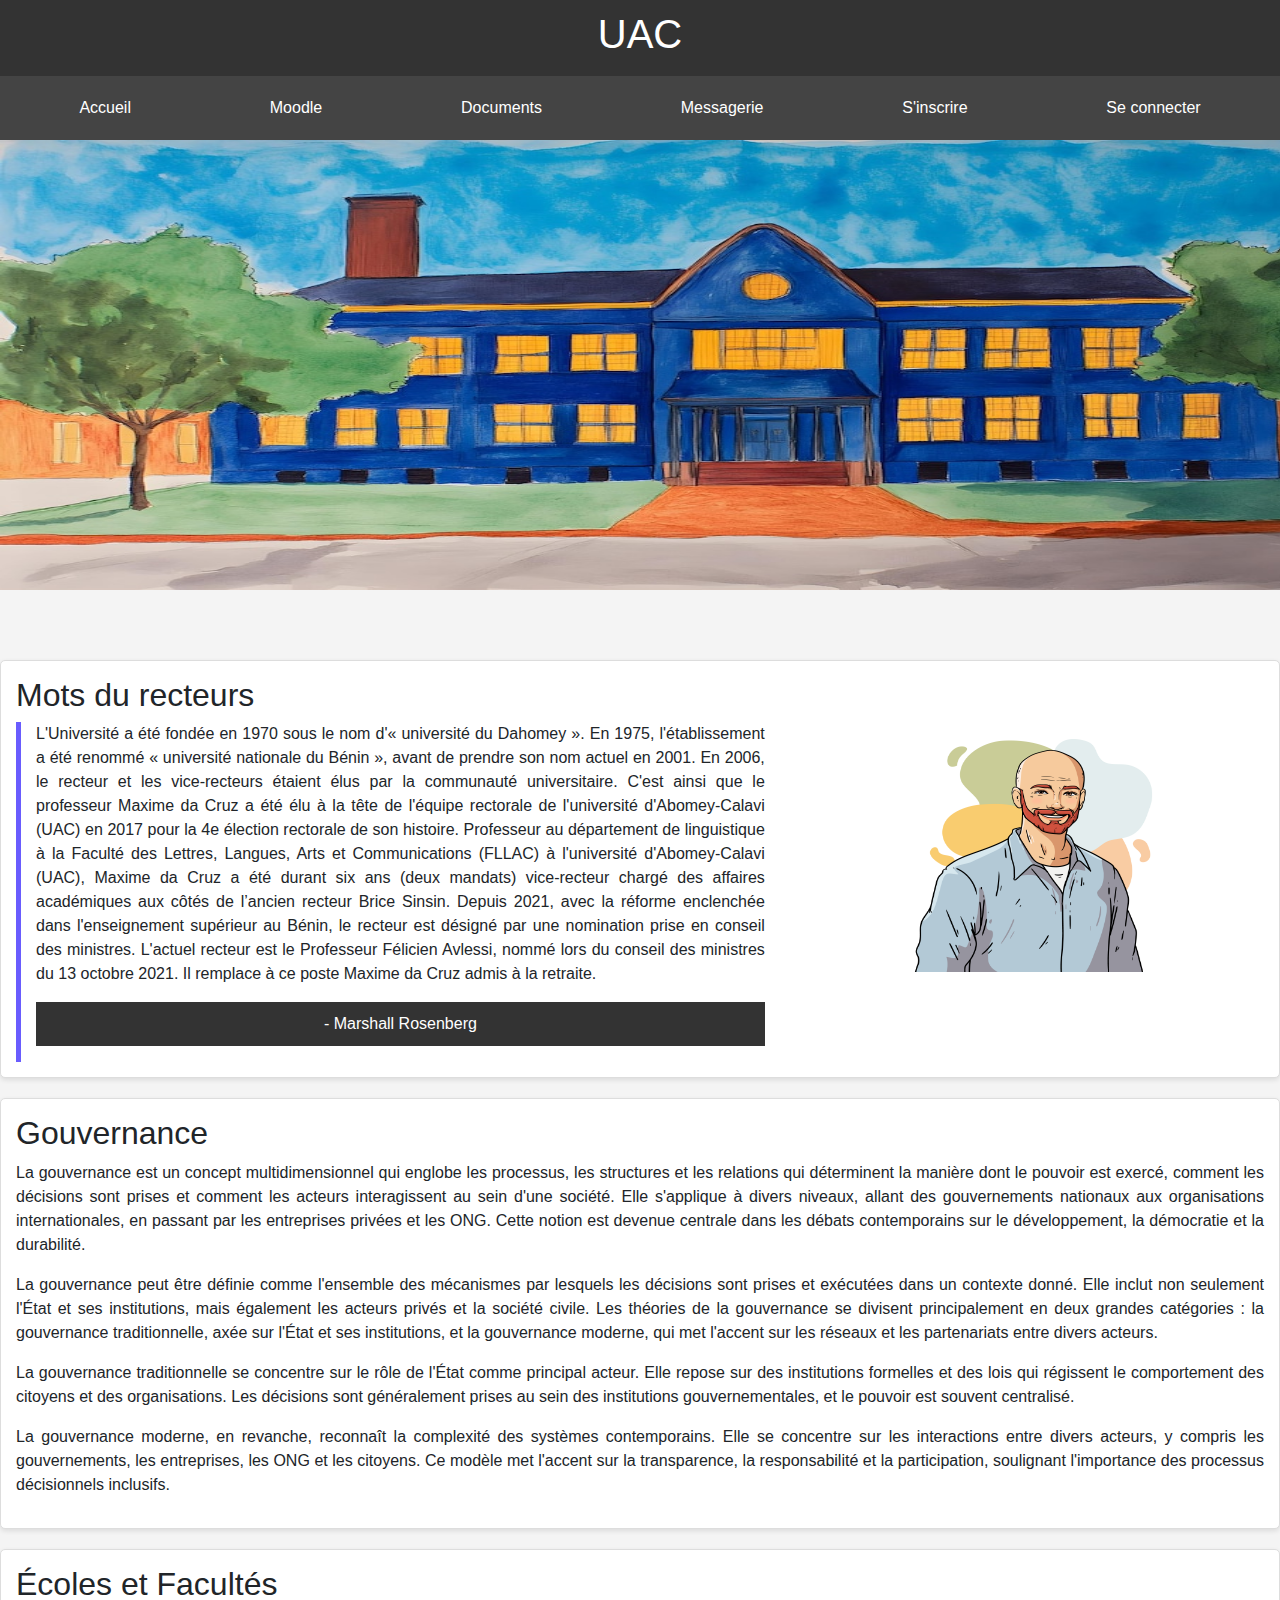
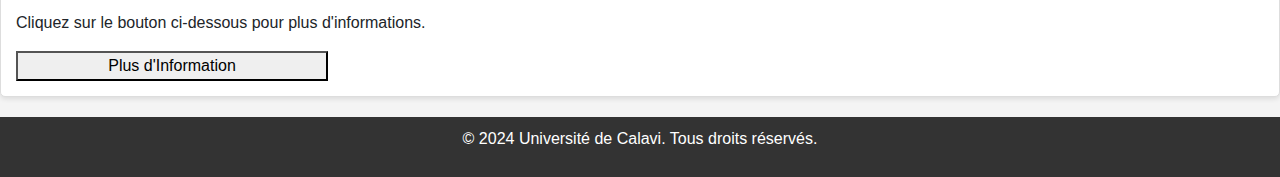
<file: index.html>
<!DOCTYPE html>
<html lang="fr">
<head>
    <meta charset="UTF-8">
    <meta name="viewport" content="width=device-width, initial-scale=1.0">
    <link rel="stylesheet" href="bootstrap-5.3.3-dist/css/bootstrap.min.css">
    <link rel="stylesheet" href="css/style.css">
    <title>Titre de votre page</title>
    <style>
        
    </style>
</head>
<body>

<header>
    <h1>UAC</h1>
</header>

<nav>
    <a href="#" class="trait">Accueil</a>
    <a href="#" class="trait">Moodle</a>
    <a href="#" class="trait">Documents</a>
    <a href="#" class="trait">Messagerie</a>

    <a href="page/inscription.html">S'inscrire</a>
    <a href="page/connexion.html">Se connecter</a>
</nav>
<div>
    <img src="img/peinture-maison-bleue-devant-bleu-maison-bleue-arriere-plan_1311457-1507.jpg" alt="" width="1500px" height="500px">
</div>
<div class="info-box">
    <h2>Mots du recteurs</h2>
    <div class="flex">
        <div class="citation">
            <div class=".blockquote"></div>
            <blockquote>
                <p>
                   L'Université a été fondée en 1970 sous le nom d'« université du Dahomey ».
                   En 1975, l'établissement a été renommé « université nationale du Bénin »,
                   avant de prendre son nom actuel en 2001. En 2006, le recteur et les vice-recteurs
                   étaient élus par la communauté universitaire. C'est ainsi que le professeur Maxime da 
                   Cruz a été élu à la tête de l'équipe rectorale de l'université d'Abomey-Calavi (UAC) en 
                   2017 pour la 4e élection rectorale de son histoire. Professeur au département de linguistique 
                   à la Faculté des Lettres, Langues, Arts et Communications (FLLAC) à l'université d'Abomey-Calavi (UAC), 
                   Maxime da Cruz a été durant six ans (deux mandats) vice-recteur chargé des affaires académiques aux côtés 
                   de l’ancien recteur Brice Sinsin. Depuis 2021, avec la réforme enclenchée dans l'enseignement supérieur 
                   au Bénin, le recteur est désigné par une nomination prise en conseil des ministres. L'actuel recteur est le Professeur
                   Félicien Avlessi, nommé lors du conseil des ministres du 13 octobre 2021. Il remplace à ce poste Maxime da Cruz admis à la retraite.
                </p>
                <footer>- Marshall Rosenberg</footer>
            </blockquote>
        </div>
        <div class="image-container">
            <img src="img/identite.jpg" alt="Description de l'image" height="300px" width="300px">
        </div>
    </div>
 </div>
 <div class="info-box">
    <h2>Gouvernance</h2>
    <section>
        <p>
            La gouvernance est un concept multidimensionnel qui englobe les processus, les structures et les relations qui déterminent la manière dont le pouvoir est exercé, comment les décisions sont prises et comment les acteurs interagissent au sein d'une société. Elle s'applique à divers niveaux, allant des gouvernements nationaux aux organisations internationales, en passant par les entreprises privées et les ONG. Cette notion est devenue centrale dans les débats contemporains sur le développement, la démocratie et la durabilité.
        </p>
    </section>

    <section>
        <p>
            La gouvernance peut être définie comme l'ensemble des mécanismes par lesquels les décisions sont prises et exécutées dans un contexte donné. Elle inclut non seulement l'État et ses institutions, mais également les acteurs privés et la société civile. Les théories de la gouvernance se divisent principalement en deux grandes catégories : la gouvernance traditionnelle, axée sur l'État et ses institutions, et la gouvernance moderne, qui met l'accent sur les réseaux et les partenariats entre divers acteurs.
        </p>
        <p>
            La gouvernance traditionnelle se concentre sur le rôle de l'État comme principal acteur. Elle repose sur des institutions formelles et des lois qui régissent le comportement des citoyens et des organisations. Les décisions sont généralement prises au sein des institutions gouvernementales, et le pouvoir est souvent centralisé.
        </p>
        <p>
            La gouvernance moderne, en revanche, reconnaît la complexité des systèmes contemporains. Elle se concentre sur les interactions entre divers acteurs, y compris les gouvernements, les entreprises, les ONG et les citoyens. Ce modèle met l'accent sur la transparence, la responsabilité et la participation, soulignant l'importance des processus décisionnels inclusifs.
        </p>
    </section>
 </div>
 <div class="info-box">
    <h2>Écoles et Facultés</h2>
    <p>Cliquez sur le bouton ci-dessous pour plus d'informations.</p>
    <button type="button" id="infoButton" class="btn-index btn-secondary">Plus d'Information</button>
    <div class="more-info" id="moreInfo">
    <h2>Facultés</h2>
    <ul>
        <li>Faculté des Lettres, Arts et Sciences Humaines (FLASH)</li>
        <li>Faculté des Sciences et Techniques (FST)</li>
        <li>Faculté de Droit et de Science Politique (FDSP)</li>
        <li>Faculté des Sciences de la Santé (FSS)</li>
        <li>Faculté des Sciences Agronomiques (FSA)</li>
        <li>Faculté des Sciences Économiques et de Gestion (FSEG)</li>
        <li>Faculté de Formation des Maîtres (FAFM)</li>
    </ul>
    <h2>Écoles</h2>
    <ul>
        <li>École Normale Supérieure (ENS)</li>
        <li>École Polytechnique d'Abomey-Calavi (EPAC)</li>
        <li>École des Métiers de l'Information et de la Communication (EMIC)</li>
    </ul>
    </div>
</div>


<footer>
    <p>&copy; 2024 Université de Calavi. Tous droits réservés.</p>
</footer>

<script src="bootstrap-5.3.3-dist/js/bootstrap.bundle.min.js"></script>
<script src="https://code.jquery.com/jquery-3.5.1.slim.min.js"></script>
<script src="https://cdn.jsdelivr.net/npm/@popperjs/core@2.9.2/dist/umd/popper.min.js"></script>
<script src="js/script.js"></script>
</body>
</html>
</file>
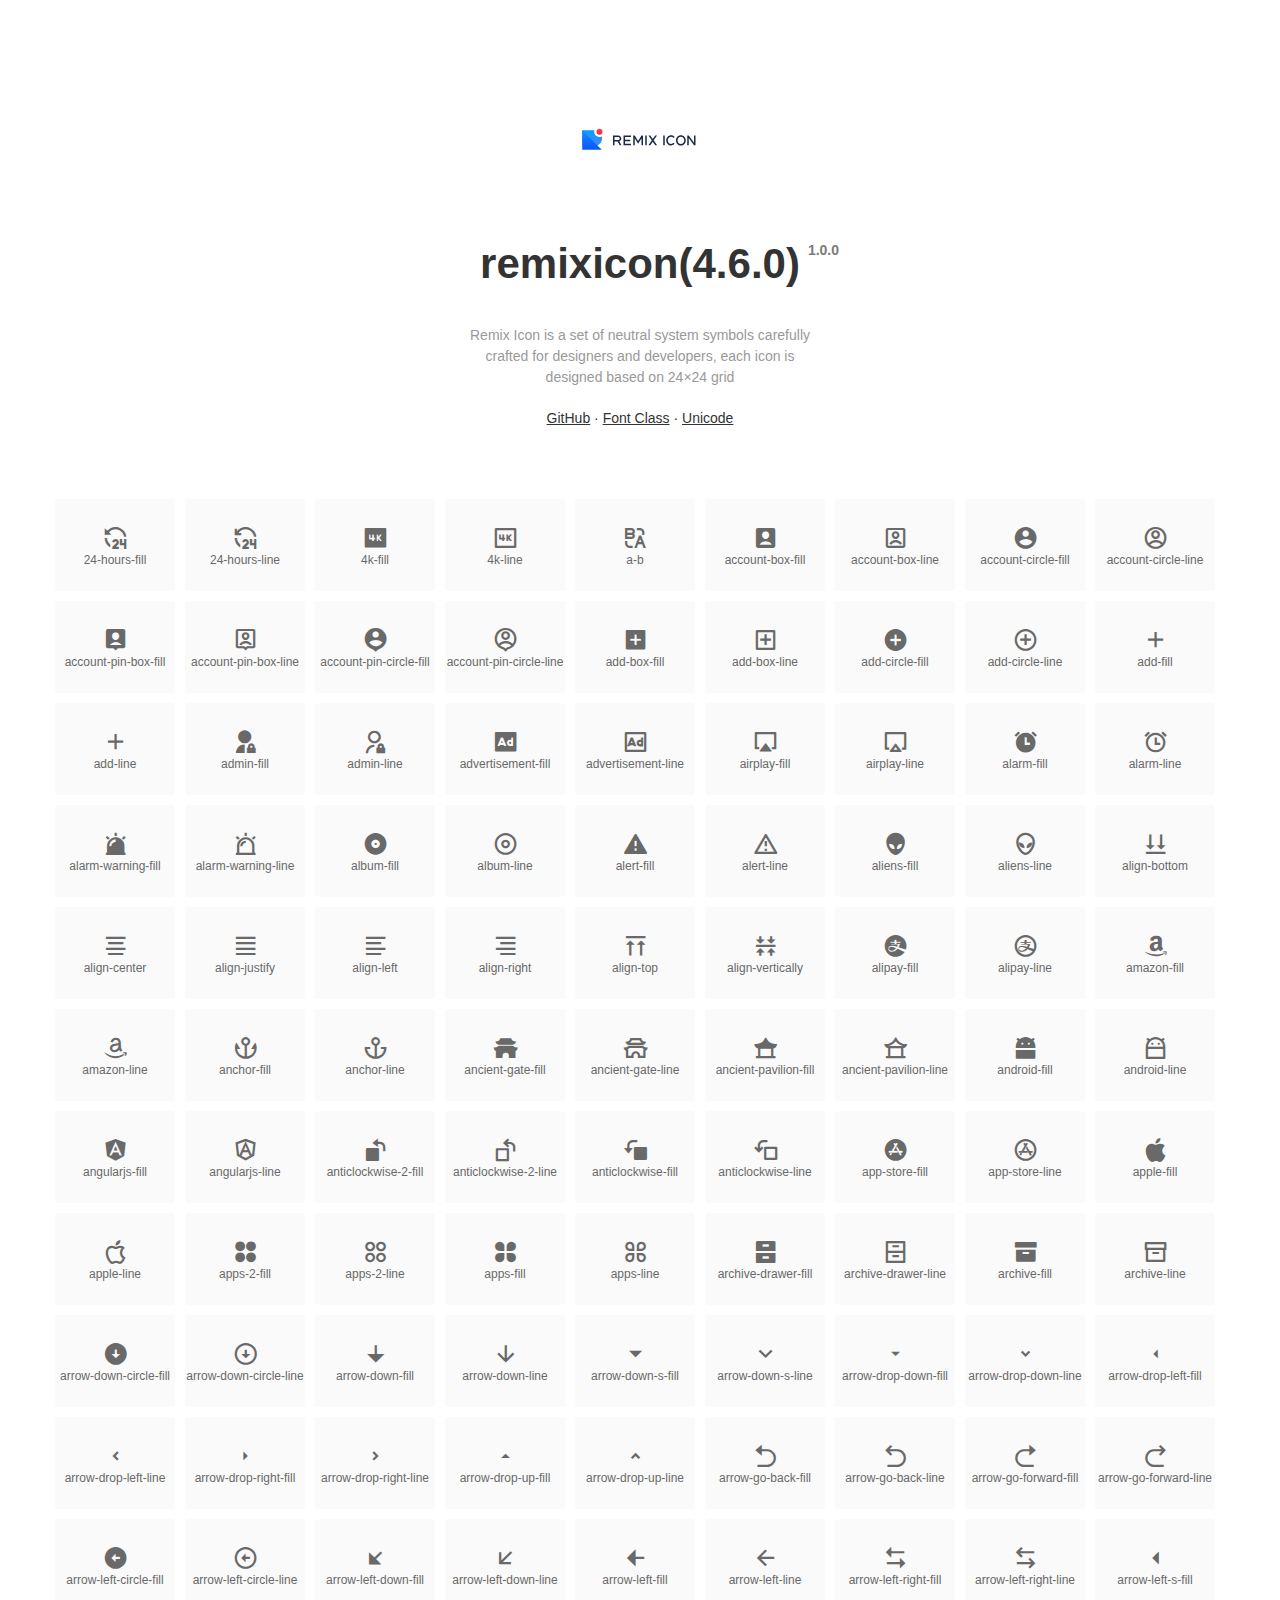
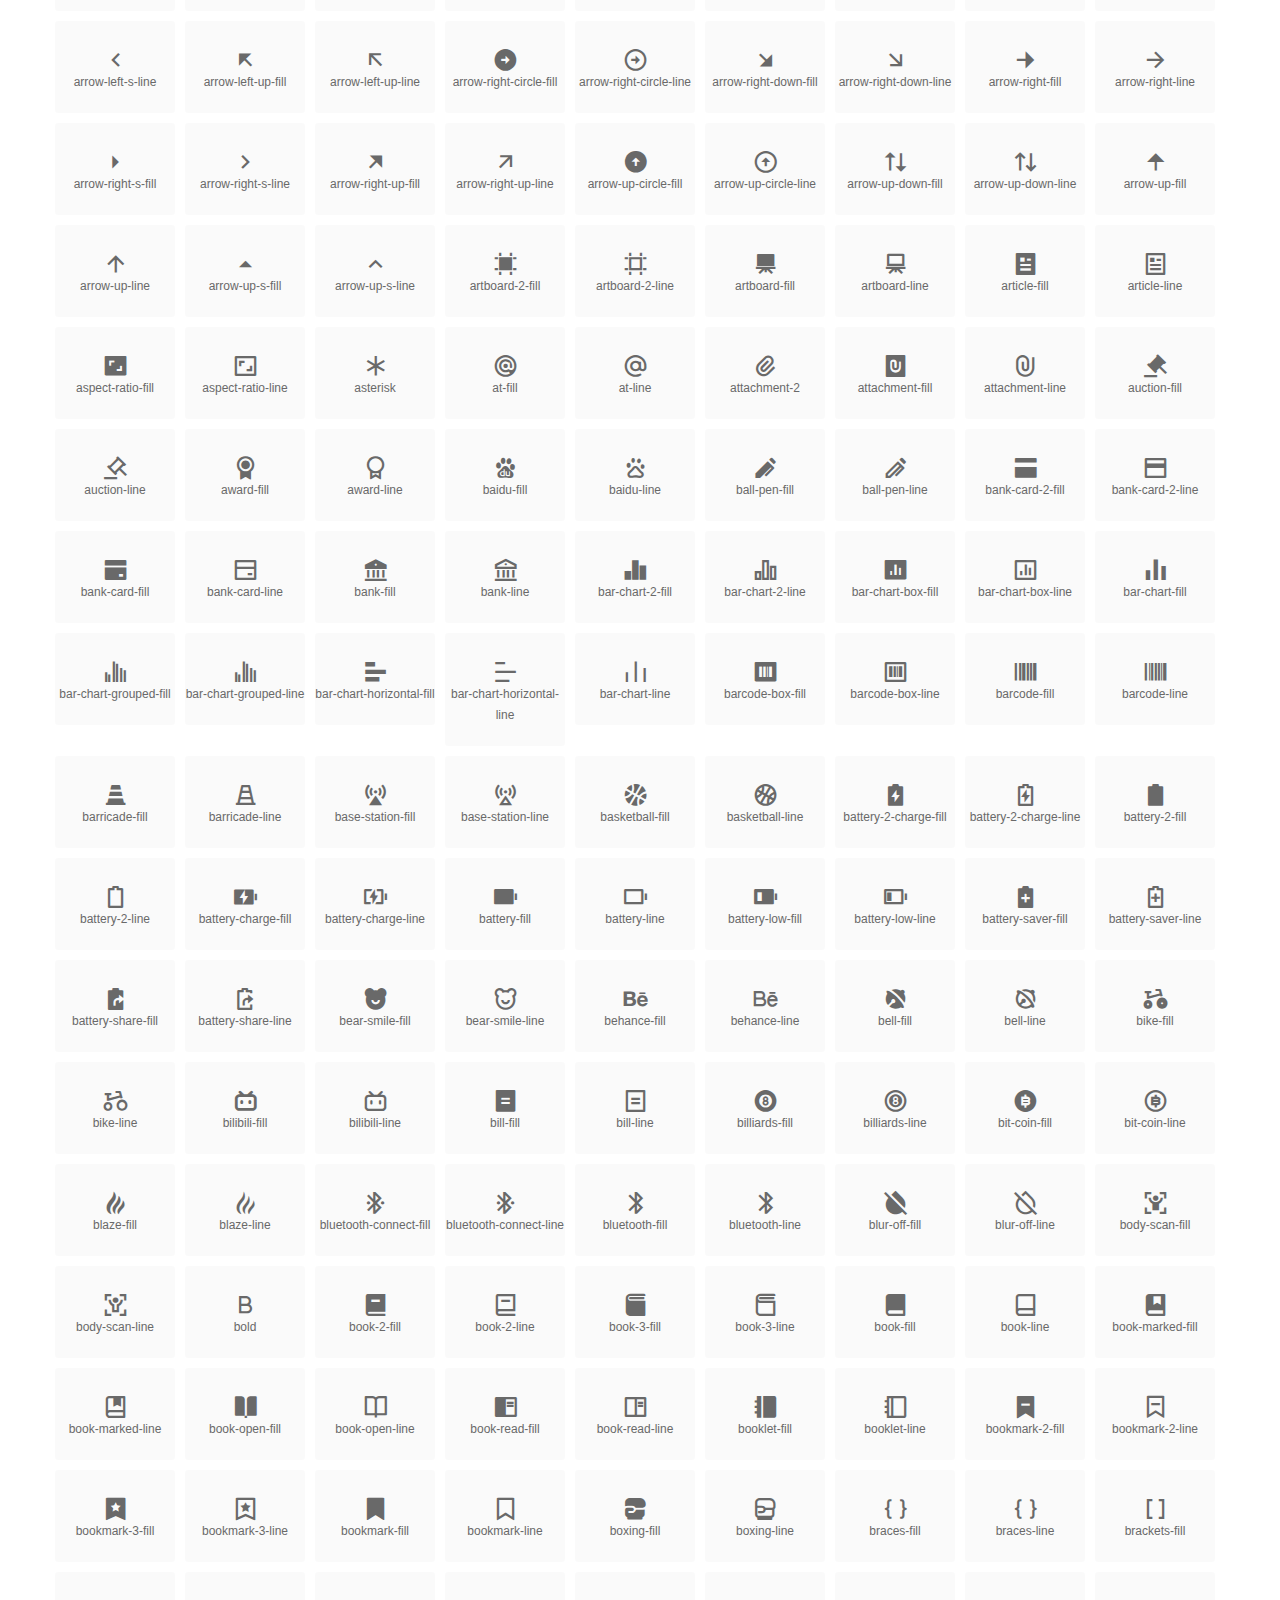
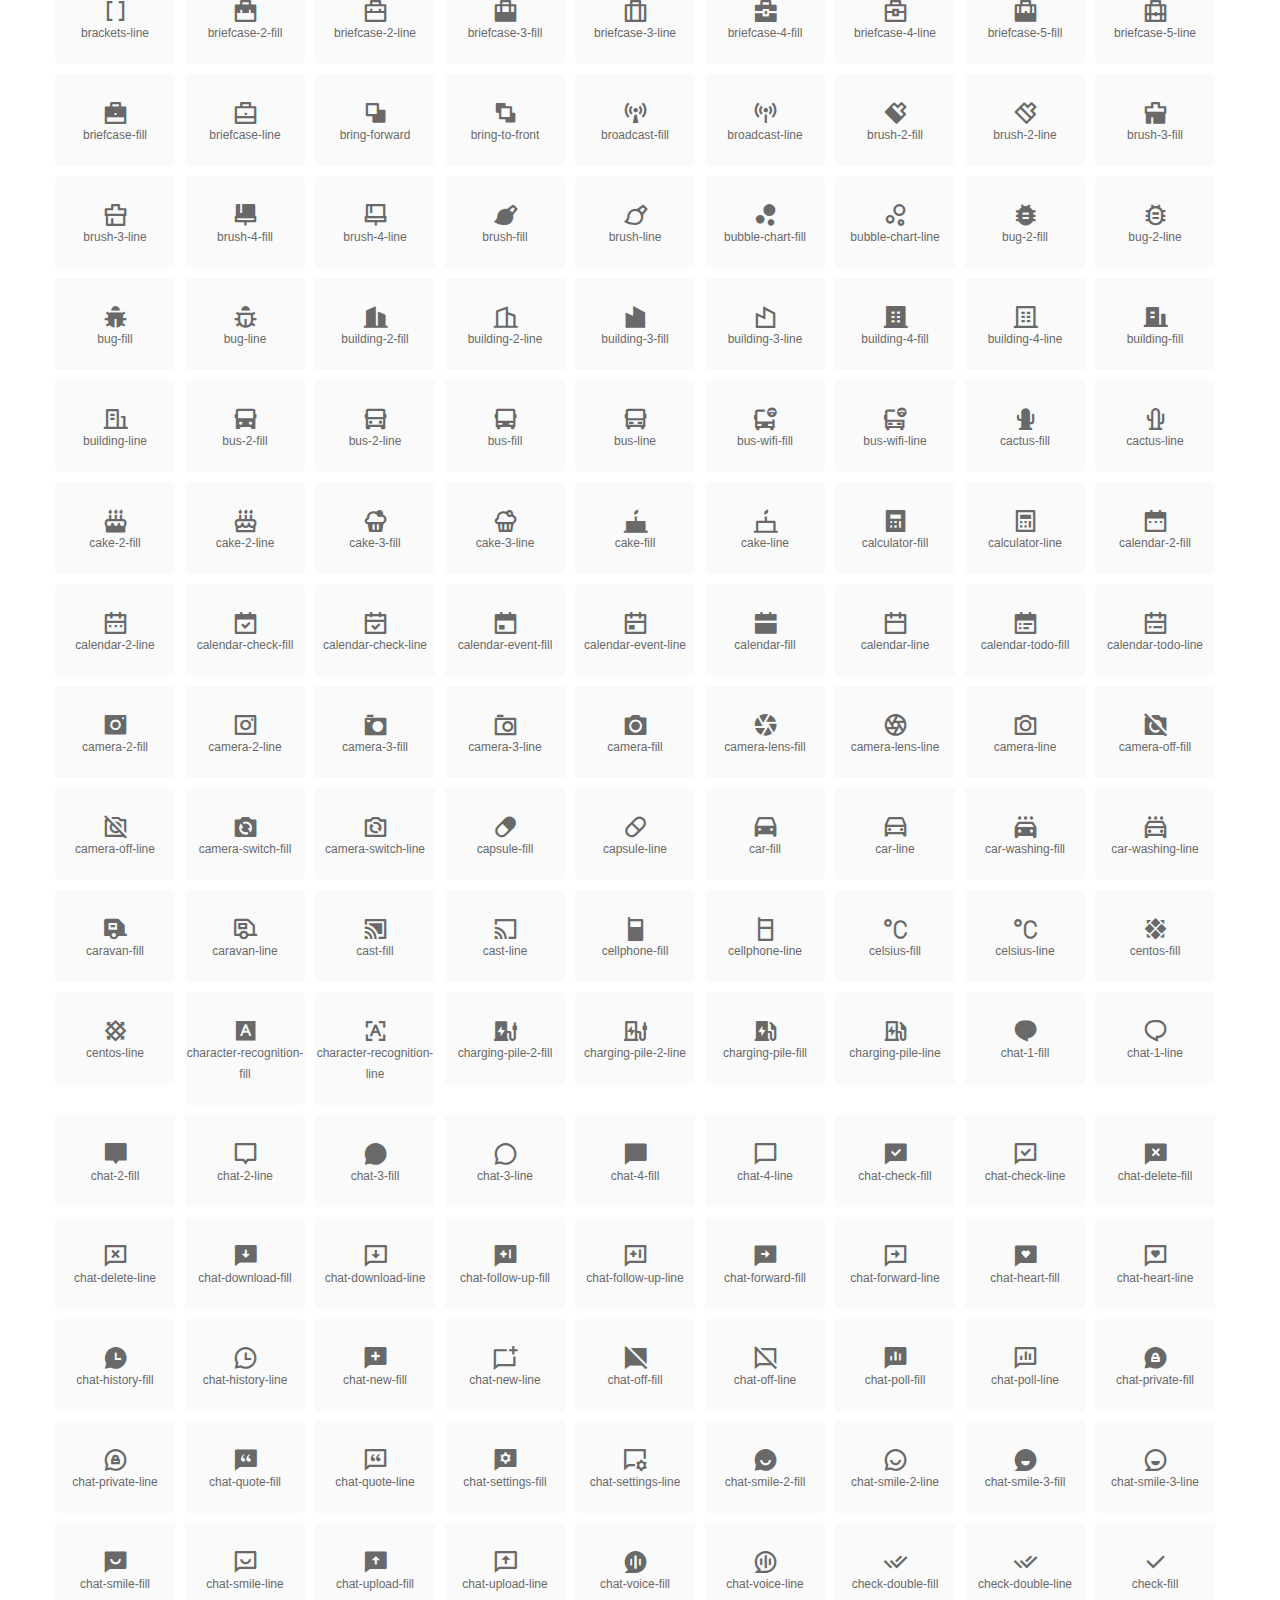
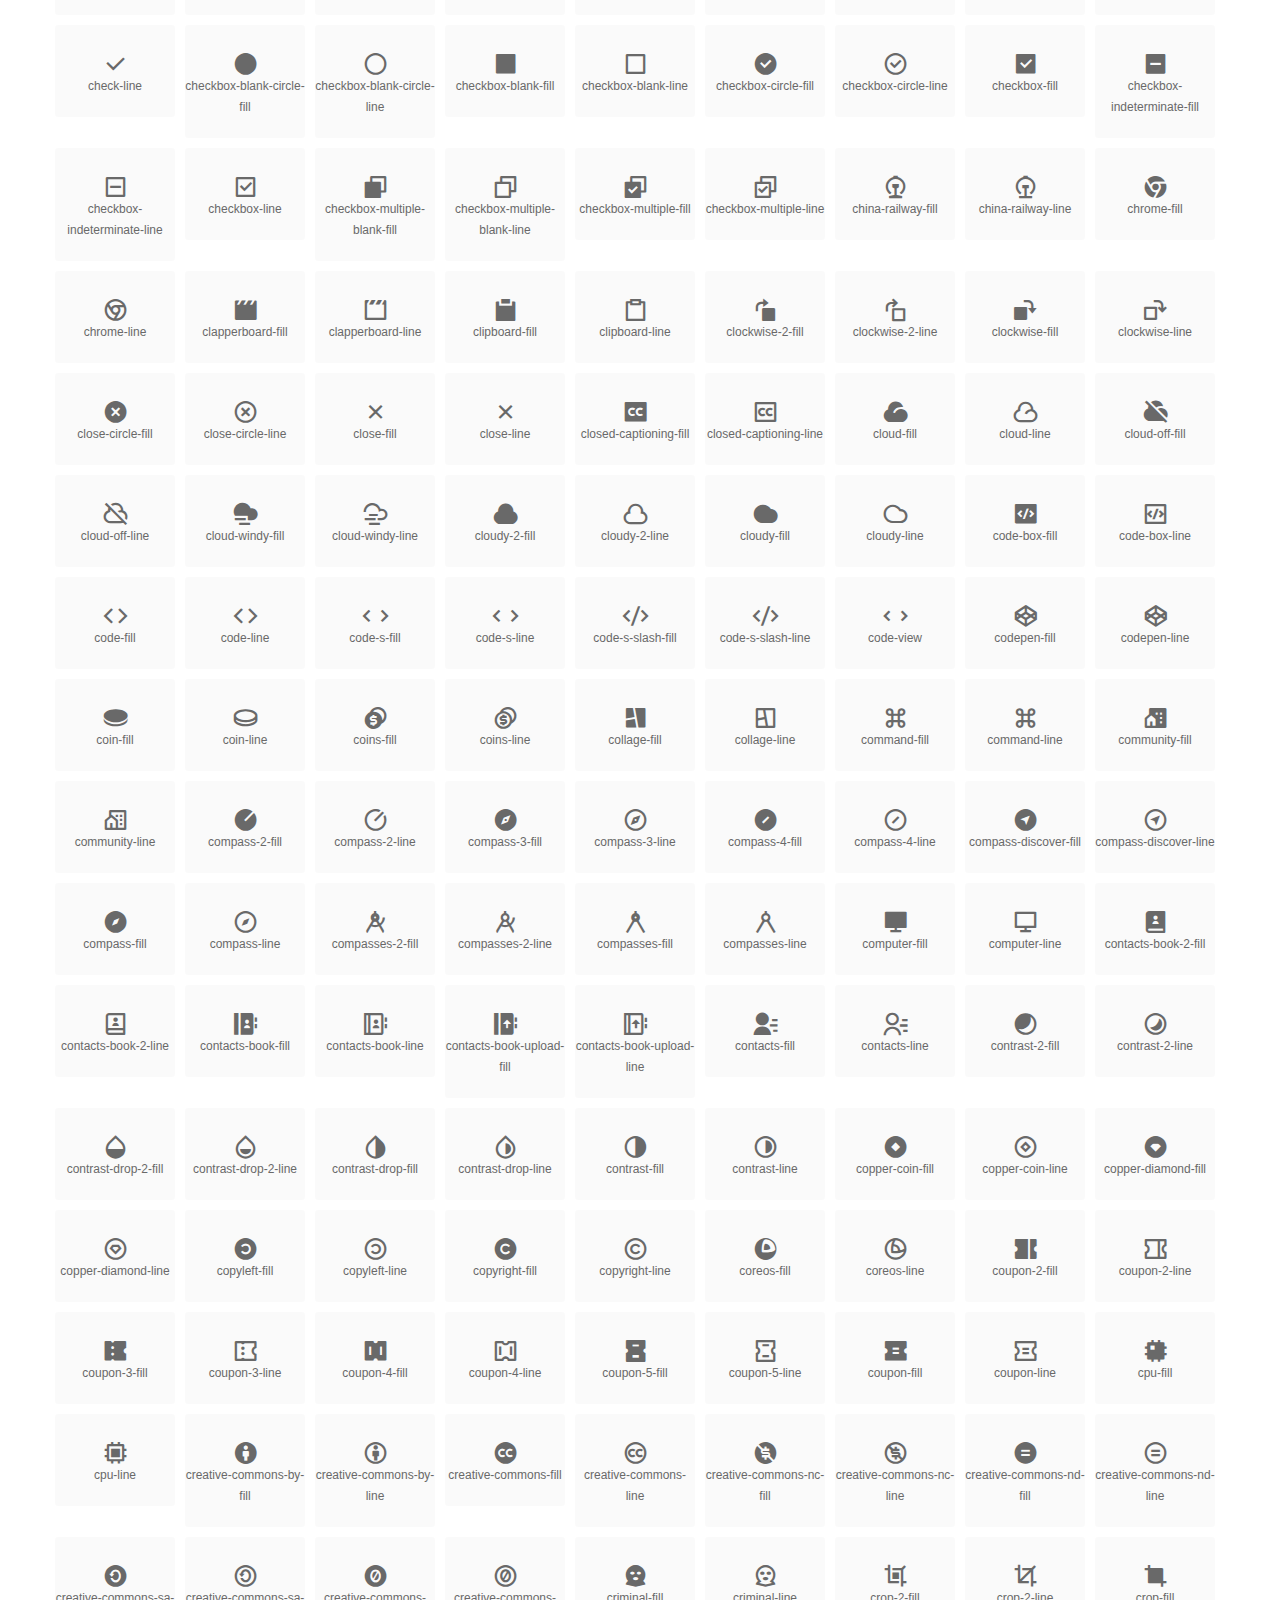
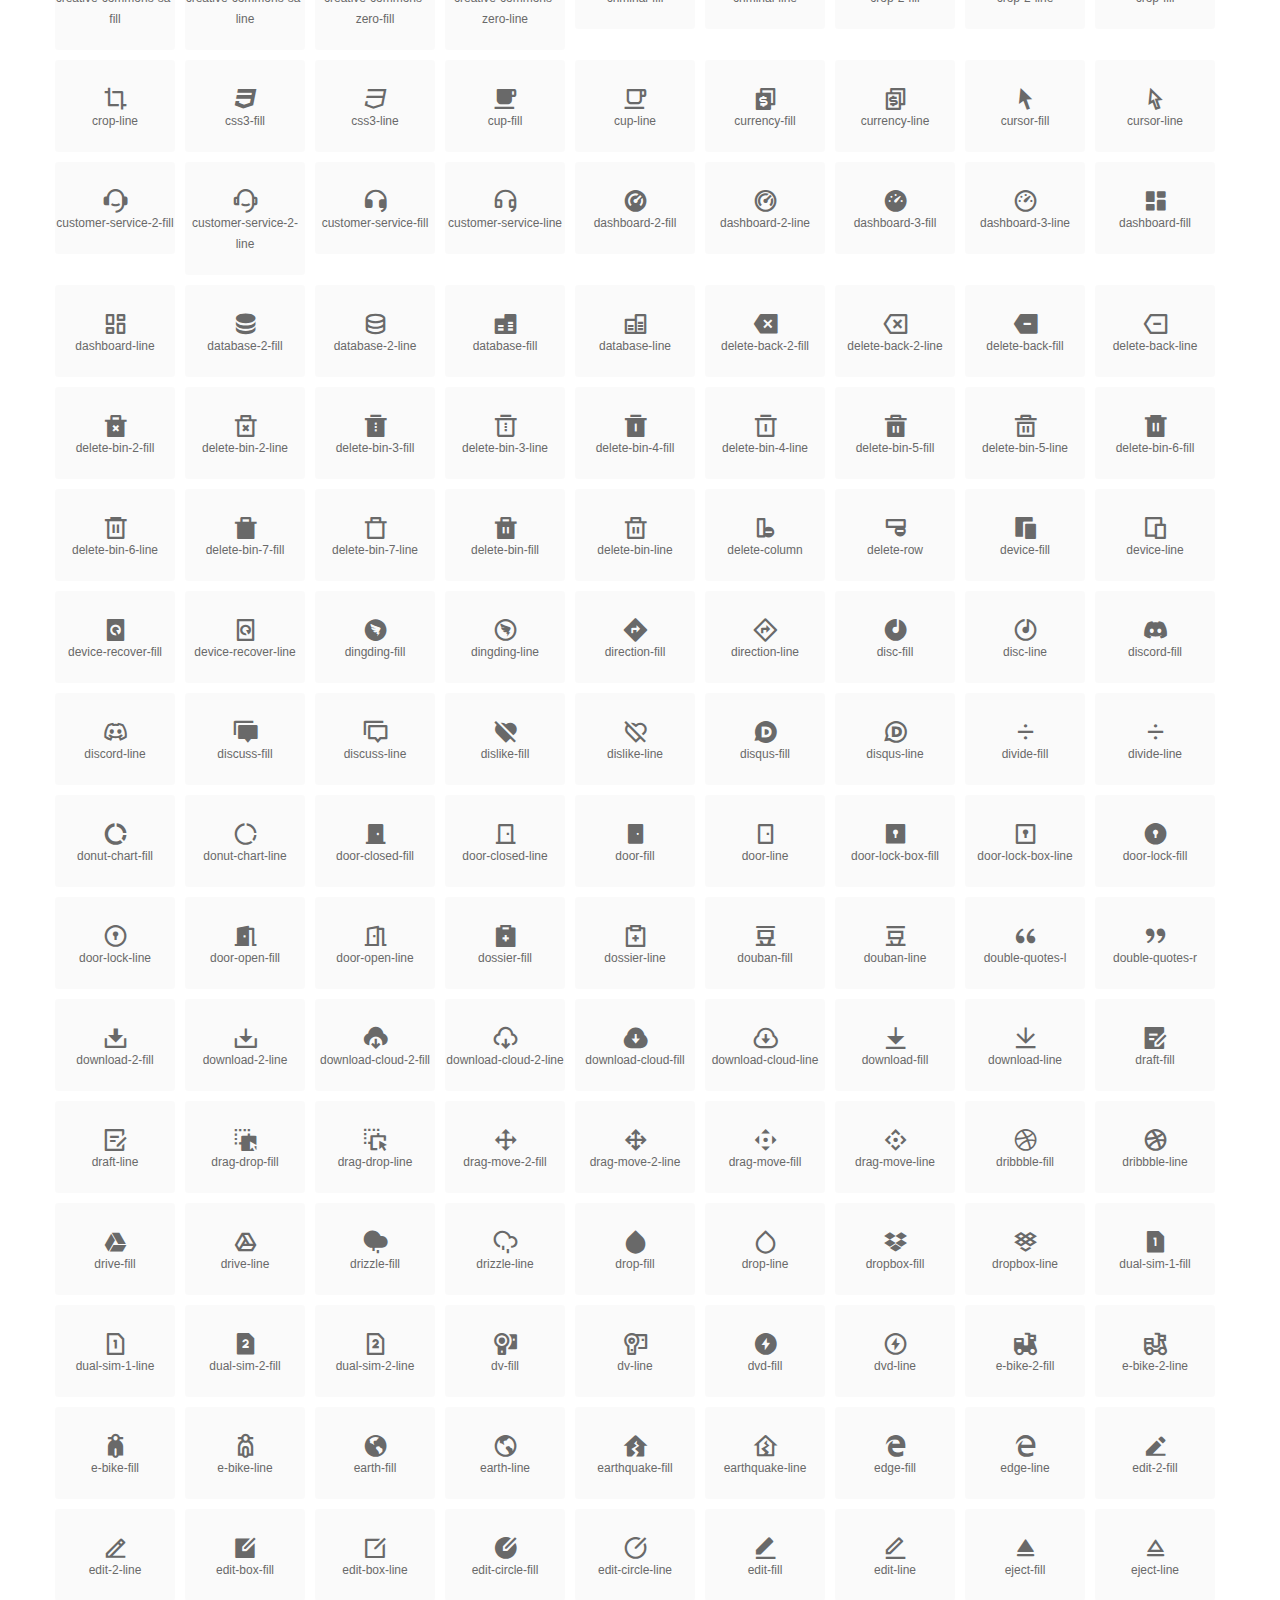
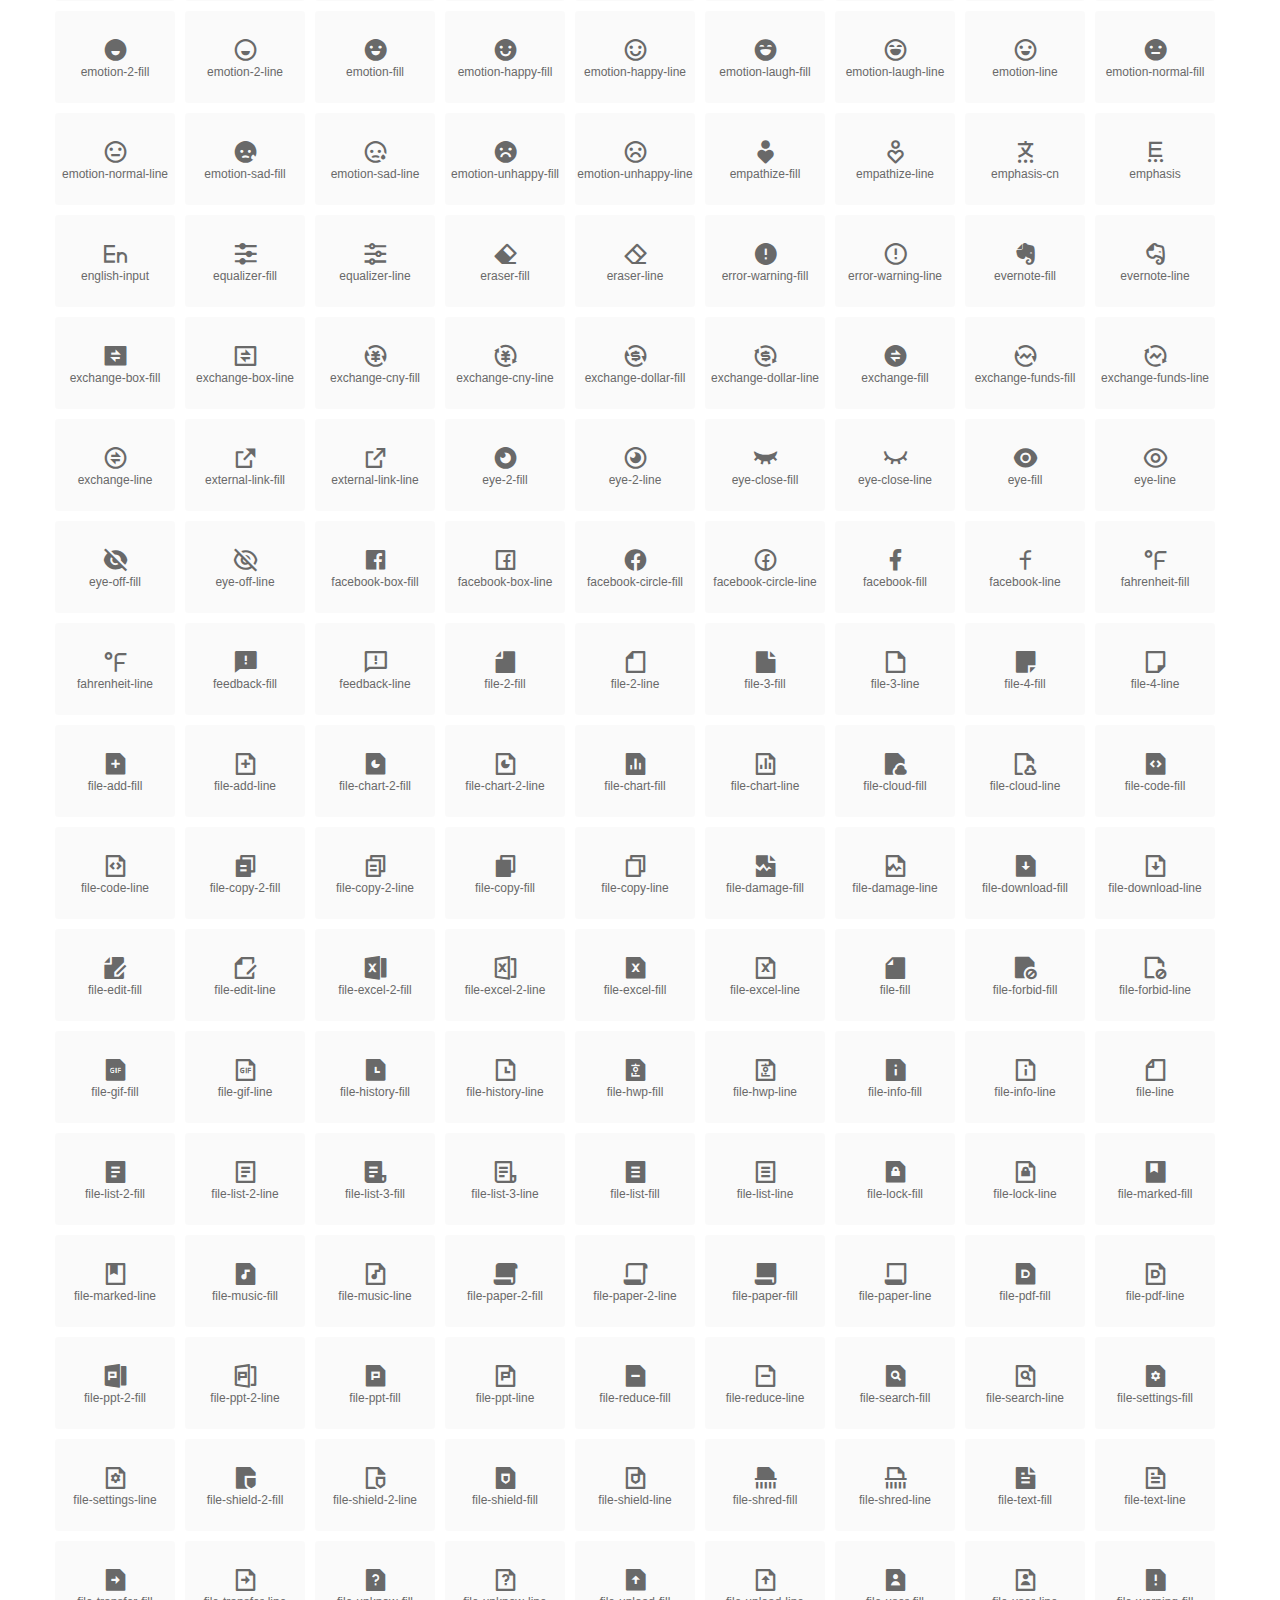
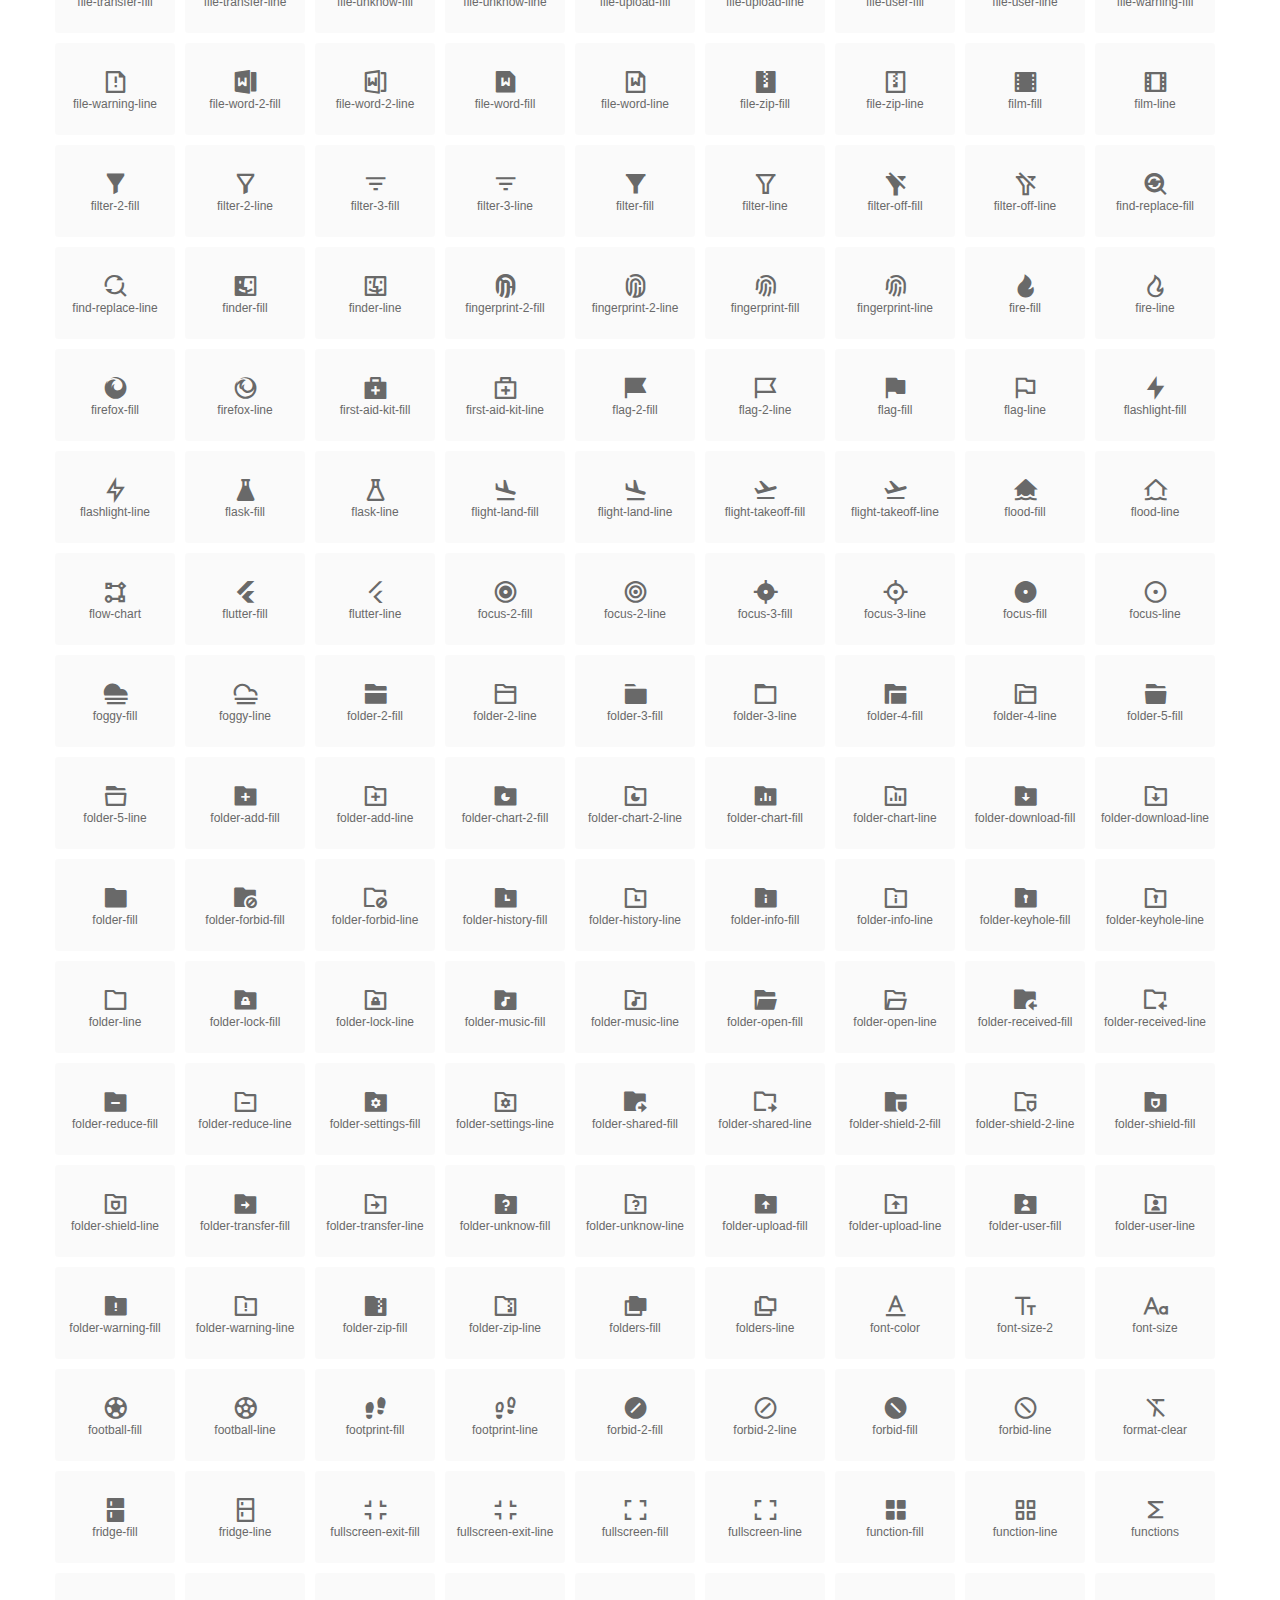
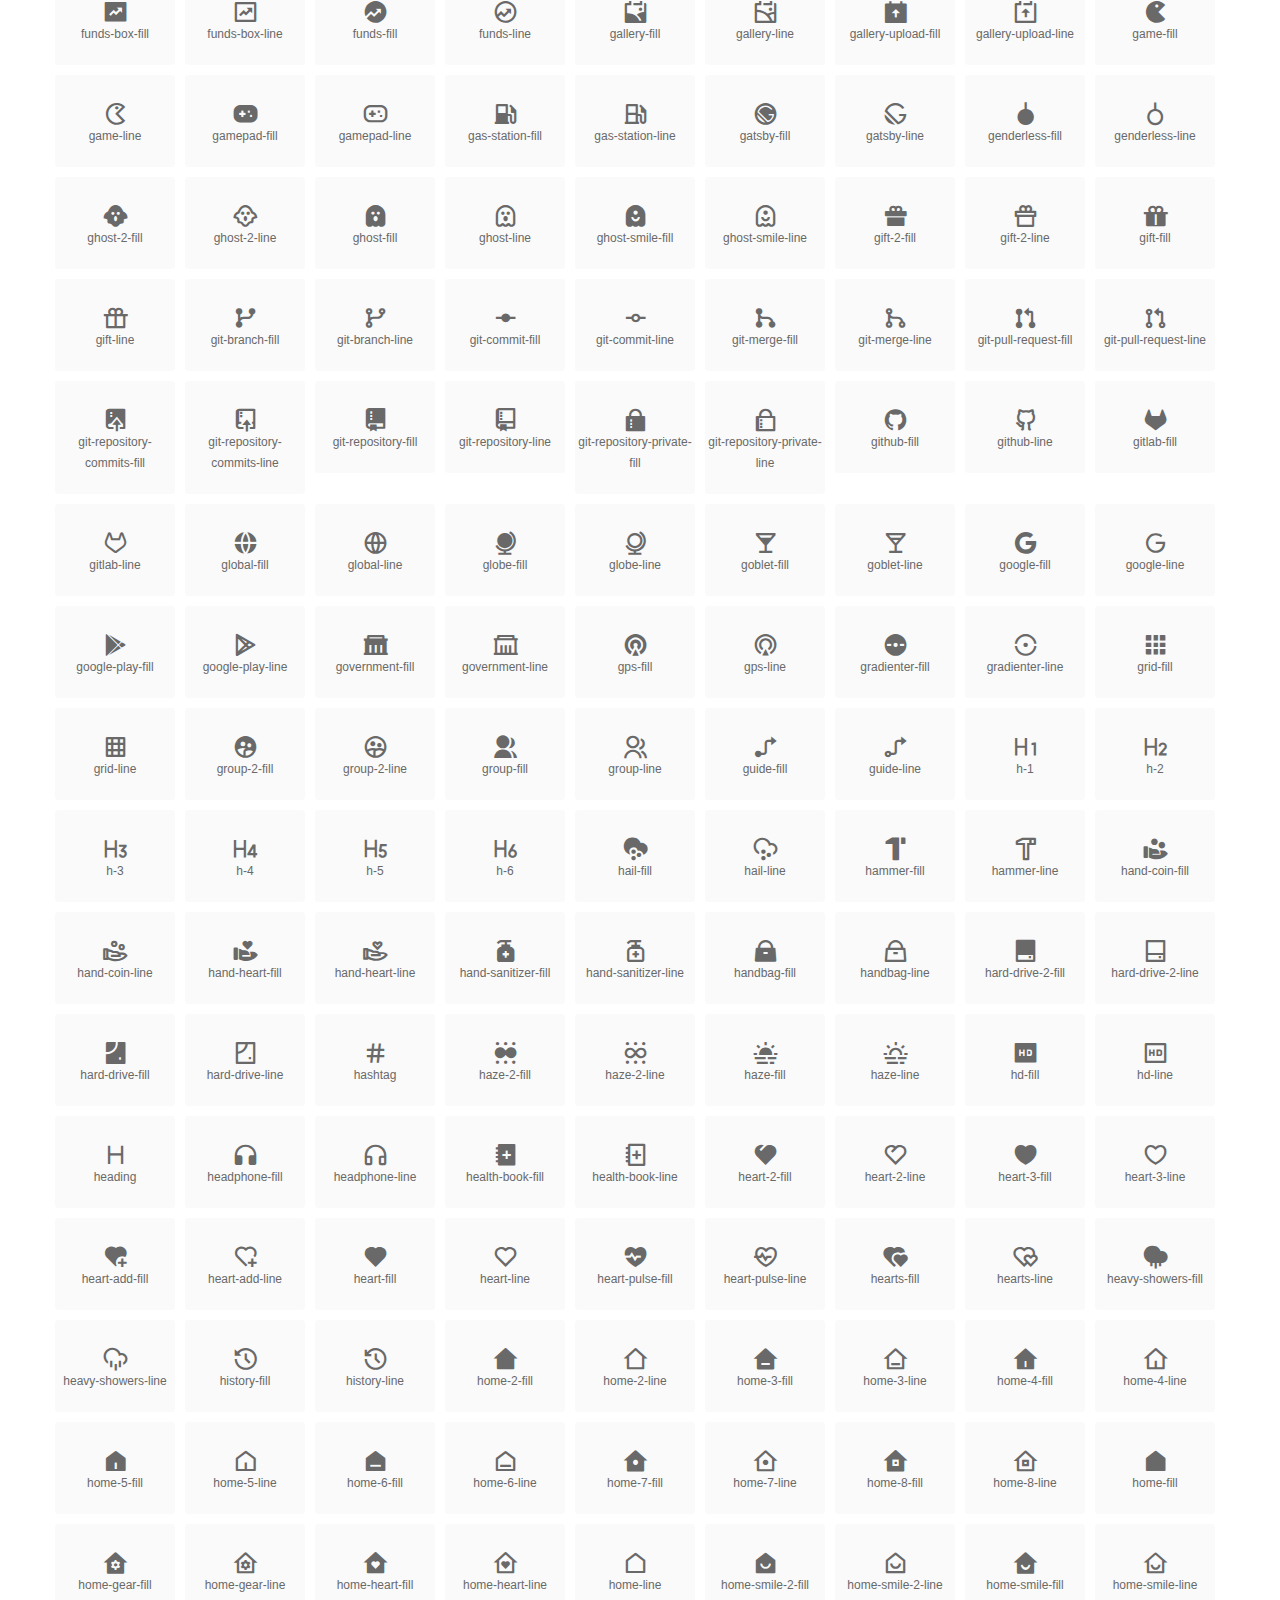
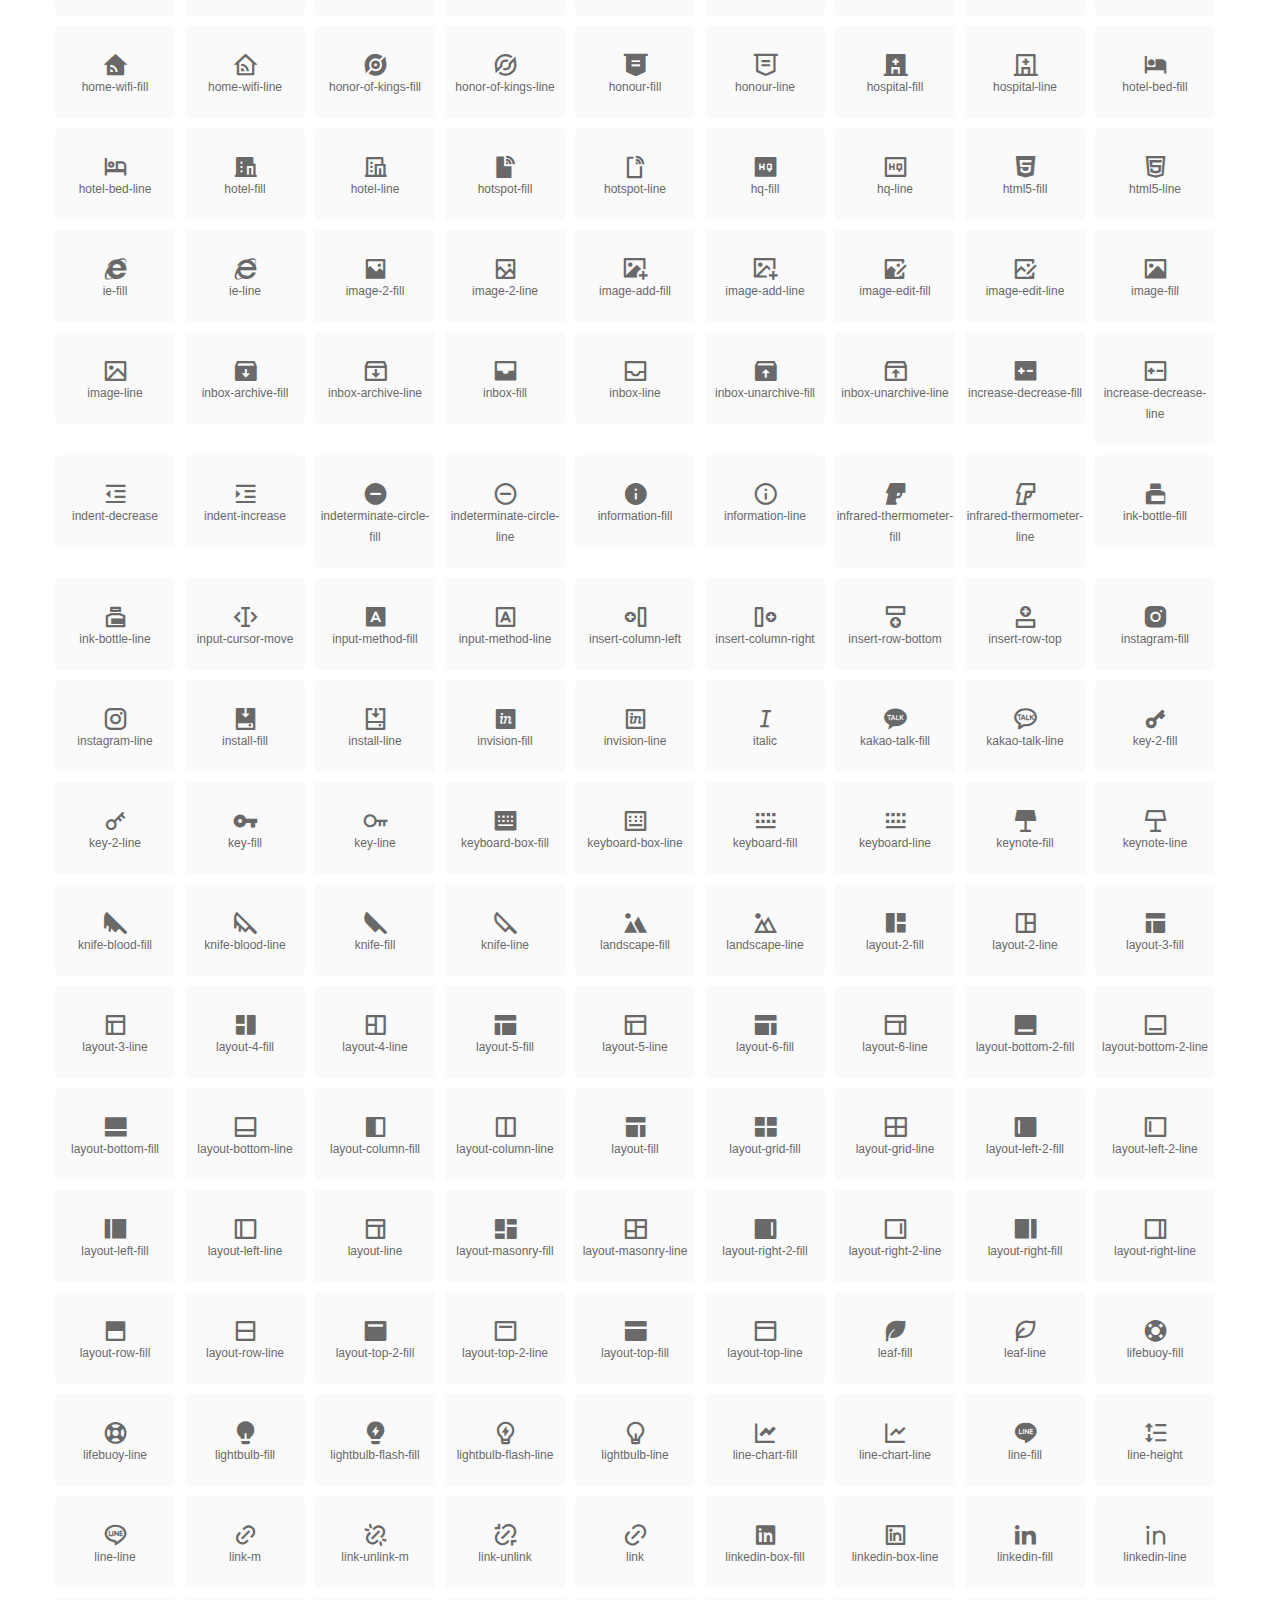
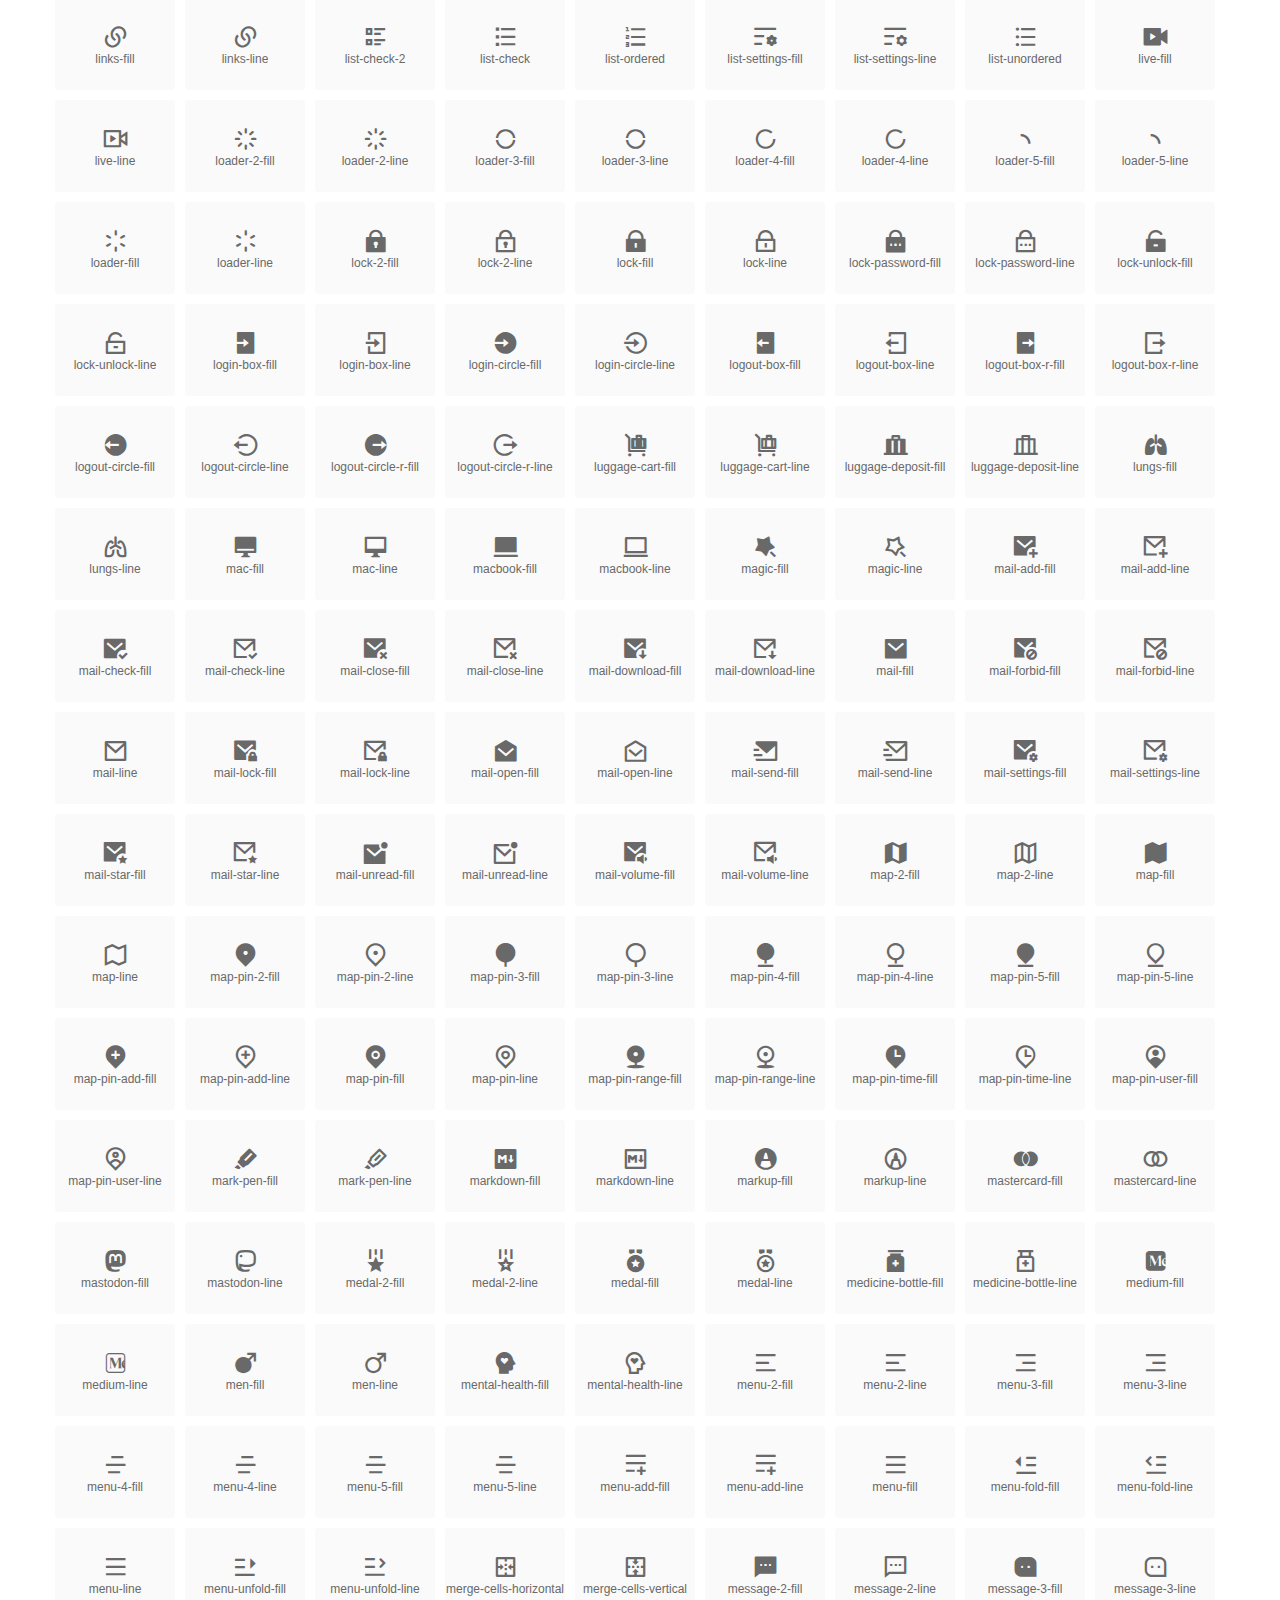
<file: fonts/index.html>
<!DOCTYPE html>
<html lang="en">
<head>
  <meta charset="UTF-8">
  <title>remixicon(4.6.0)</title>
  <meta name="viewport" content="width=device-width,minimum-scale=1.0,maximum-scale=1.0,user-scalable=no">
   
  <meta name="description" content="Remix Icon is a set of neutral system symbols carefully crafted for designers and developers, each icon is designed based on 24×24 grid">
   
  <meta name="keywords" content="remixicon,TTF,EOT,WOFF,WOFF2,SVG">
  
  
  
  <link rel="stylesheet" href="remixicon.css" />
  
  <style>
    *{margin: 0;padding: 0;list-style: none;}
    body { color: #696969; font: 12px/1.5 tahoma, arial, \5b8b\4f53, sans-serif; }
    a { color: #333; text-decoration: underline; }
    a:hover { color: rgb(9, 73, 209); }
    .header { color: #333; text-align: center; padding: 80px 0 60px 0; min-height: 153px; font-size: 14px; }
    .header .logo svg { height: 120px; width: 120px; }
    .header h1 { font-size: 42px; padding: 26px 0 10px 0; }
    .header sup {font-size: 14px; margin: 8px 0 0 8px; position: absolute; color: #7b7b7b; }
    .info {
      color: #999;
      font-weight: normal;
      max-width: 346px;
      margin: 0 auto;
      padding: 20px 0;
      font-size: 14px;
    }

    .icons { max-width: 1190px; margin: 0 auto; }
    .icons ul { text-align: center; }
    .icons ul li {
      vertical-align: top;
      width: 120px;
      display: inline-block;
      text-align: center;
      background-color: rgba(0,0,0,.02);
      border-radius: 3px;
      padding: 29px 0 10px 0;
      margin-right: 10px;
      margin-top: 10px;
      transition: all 0.6s ease;
    }
    .icons ul li:hover { background-color: rgba(0,0,0,.06); }
    .icons ul li:hover span { color: #3c75e4; opacity: 1; }
    .icons ul li .unicode { color: #8c8c8c; opacity: 0.3; }
    .icons ul li h4 {
      font-weight: normal;
      padding: 10px 0 5px 0;
      display: block;
      color: #8c8c8c;
      font-size: 14px;
      line-height: 12px;
      opacity: 0.8;
    }
    .icons ul li:hover h4 { opacity: 1; }
    .icons ul li svg { width: 24px; height: 24px; }
    .icons ul li:hover { color: #3c75e4; }
    .footer { text-align: center; padding: 10px 0 90px 0; }
    .footer a { text-align: center; padding: 10px 0 90px 0; color: #696969;}
    .footer a:hover { color: #0949d1; }
    .links { text-align: center; padding: 50px 0 0 0; font-size: 14px; }
    
    .icons ul li.class-icon { font-size: 21px; line-height: 21px; padding-bottom: 20px; }
    .icons ul li.class-icon p{ font-size: 12px; }
    .icons ul li.class-icon [class^="ri-"]{ font-size: 26px; }
    
    
    
  </style>
  
</head>

<body>
  
  <div class="header">
    
    <div class="logo">
      <a href="./"><svg width="160" height="32" viewBox="0 0 160 32" fill="none" xmlns="http://www.w3.org/2000/svg">
<path d="M121.5 9.80005C123.33 9.80005 124.984 10.5797 126.165 11.8344L124.75 13.2496C123.929 12.3549 122.773 11.8 121.5 11.8C119.029 11.8 117 13.891 117 16.5C117 19.1091 119.029 21.2 121.5 21.2C122.773 21.2 123.929 20.6452 124.75 19.7505L126.165 21.1657C124.984 22.4204 123.33 23.2 121.5 23.2C117.91 23.2 115 20.2004 115 16.5C115 12.7997 117.91 9.80005 121.5 9.80005Z" fill="#1A2947"/>
<path d="M113 10V23H111V10H113Z" fill="#1A2947"/>
<path d="M154 23V9.99988H152L152 19.6019L144.997 9.99988L143 10.0039V23H145L145 13.3969L152 23H154Z" fill="#1A2947"/>
<path d="M68 10V12H60V15.5H67V17.5H60V21H68V23H58V10H68Z" fill="#1A2947"/>
<path d="M82 10L77.4999 17.201L73 10H71V23H73V13.775L77.4999 20.975L82 13.773V23H84V10H82Z" fill="#1A2947"/>
<path d="M89 10V23H87V10H89Z" fill="#1A2947"/>
<path d="M96.9999 14.7565L93.6689 9.99951H91.2279L95.7789 16.4995L91.2289 22.9995H93.6689L96.9999 18.2435L100.33 22.9995H102.772L98.2209 16.4995L102.773 9.99951H100.33L96.9999 14.7565Z" fill="#1A2947"/>
<path fill-rule="evenodd" clip-rule="evenodd" d="M141 16.5C141 12.7997 138.09 9.80005 134.5 9.80005C130.91 9.80005 128 12.7997 128 16.5C128 20.2004 130.91 23.2 134.5 23.2C138.09 23.2 141 20.2004 141 16.5ZM130 16.5C130 13.891 132.029 11.8 134.5 11.8C136.971 11.8 139 13.891 139 16.5C139 19.1091 136.971 21.2 134.5 21.2C132.029 21.2 130 19.1091 130 16.5Z" fill="#1A2947"/>
<path fill-rule="evenodd" clip-rule="evenodd" d="M51 10C53.2091 10 55 11.7909 55 14C55 15.7175 53.9176 17.1821 52.3977 17.749L55.1901 22.999H52.9251L50.267 18H46V23H44V10H51ZM46 11.999V15.999L51 16C52.1046 16 53 15.1046 53 14C53 12.8955 52.1 12 51 12L46 11.999Z" fill="#1A2947"/>
<path fill-rule="evenodd" clip-rule="evenodd" d="M19.2887 3.00389C19.1928 3.0013 19.0965 3 19 3H3V24H19C24.799 24 29.5 19.299 29.5 13.5C29.5 12.7108 29.4129 11.942 29.2479 11.2025C28.2772 11.7119 27.1722 12 26 12C22.134 12 19 8.86599 19 5C19 4.30645 19.1009 3.63646 19.2887 3.00389Z" fill="url(#paint0_linear_960_1054)"/>
<g filter="url(#filter0_b_960_1054)">
<path fill-rule="evenodd" clip-rule="evenodd" d="M3 3L29 29H3V3Z" fill="url(#paint1_linear_960_1054)"/>
</g>
<circle cx="26" cy="5" r="4" fill="url(#paint2_linear_960_1054)"/>
<defs>
<filter id="filter0_b_960_1054" x="-2.43656" y="-2.43656" width="36.8731" height="36.8731" filterUnits="userSpaceOnUse" color-interpolation-filters="sRGB">
<feFlood flood-opacity="0" result="BackgroundImageFix"/>
<feGaussianBlur in="BackgroundImage" stdDeviation="2.71828"/>
<feComposite in2="SourceAlpha" operator="in" result="effect1_backgroundBlur_960_1054"/>
<feBlend mode="normal" in="SourceGraphic" in2="effect1_backgroundBlur_960_1054" result="shape"/>
</filter>
<linearGradient id="paint0_linear_960_1054" x1="3" y1="3" x2="3" y2="24" gradientUnits="userSpaceOnUse">
<stop stop-color="#05A0FA"/>
<stop offset="1" stop-color="#4785FF"/>
</linearGradient>
<linearGradient id="paint1_linear_960_1054" x1="3" y1="3" x2="3" y2="29" gradientUnits="userSpaceOnUse">
<stop stop-color="#1A8CFF"/>
<stop offset="1" stop-color="#0557FA"/>
</linearGradient>
<linearGradient id="paint2_linear_960_1054" x1="22" y1="1" x2="22" y2="9" gradientUnits="userSpaceOnUse">
<stop stop-color="#FF463A"/>
<stop offset="1" stop-color="#FF1F5A"/>
</linearGradient>
</defs>
</svg>
</a>
    </div>
    
    <h1>remixicon(4.6.0)<sup>1.0.0</sup></h1>
    <div class="info">
      Remix Icon is a set of neutral system symbols carefully crafted for designers and developers, each icon is designed based on 24×24 grid
    </div>
    <p>
      
      <a href="https://github.com/Remix-Design/remixicon.git">GitHub</a> · 
      
      <a href="index.html">Font Class</a> · 
      
      <a href="unicode.html">Unicode</a>
      
    </p>
  </div>
  <div class="icons">
    <ul>
      <li class="class-icon"><i class="ri-24-hours-fill"></i><p class="name">24-hours-fill</p></li><li class="class-icon"><i class="ri-24-hours-line"></i><p class="name">24-hours-line</p></li><li class="class-icon"><i class="ri-4k-fill"></i><p class="name">4k-fill</p></li><li class="class-icon"><i class="ri-4k-line"></i><p class="name">4k-line</p></li><li class="class-icon"><i class="ri-a-b"></i><p class="name">a-b</p></li><li class="class-icon"><i class="ri-account-box-fill"></i><p class="name">account-box-fill</p></li><li class="class-icon"><i class="ri-account-box-line"></i><p class="name">account-box-line</p></li><li class="class-icon"><i class="ri-account-circle-fill"></i><p class="name">account-circle-fill</p></li><li class="class-icon"><i class="ri-account-circle-line"></i><p class="name">account-circle-line</p></li><li class="class-icon"><i class="ri-account-pin-box-fill"></i><p class="name">account-pin-box-fill</p></li><li class="class-icon"><i class="ri-account-pin-box-line"></i><p class="name">account-pin-box-line</p></li><li class="class-icon"><i class="ri-account-pin-circle-fill"></i><p class="name">account-pin-circle-fill</p></li><li class="class-icon"><i class="ri-account-pin-circle-line"></i><p class="name">account-pin-circle-line</p></li><li class="class-icon"><i class="ri-add-box-fill"></i><p class="name">add-box-fill</p></li><li class="class-icon"><i class="ri-add-box-line"></i><p class="name">add-box-line</p></li><li class="class-icon"><i class="ri-add-circle-fill"></i><p class="name">add-circle-fill</p></li><li class="class-icon"><i class="ri-add-circle-line"></i><p class="name">add-circle-line</p></li><li class="class-icon"><i class="ri-add-fill"></i><p class="name">add-fill</p></li><li class="class-icon"><i class="ri-add-line"></i><p class="name">add-line</p></li><li class="class-icon"><i class="ri-admin-fill"></i><p class="name">admin-fill</p></li><li class="class-icon"><i class="ri-admin-line"></i><p class="name">admin-line</p></li><li class="class-icon"><i class="ri-advertisement-fill"></i><p class="name">advertisement-fill</p></li><li class="class-icon"><i class="ri-advertisement-line"></i><p class="name">advertisement-line</p></li><li class="class-icon"><i class="ri-airplay-fill"></i><p class="name">airplay-fill</p></li><li class="class-icon"><i class="ri-airplay-line"></i><p class="name">airplay-line</p></li><li class="class-icon"><i class="ri-alarm-fill"></i><p class="name">alarm-fill</p></li><li class="class-icon"><i class="ri-alarm-line"></i><p class="name">alarm-line</p></li><li class="class-icon"><i class="ri-alarm-warning-fill"></i><p class="name">alarm-warning-fill</p></li><li class="class-icon"><i class="ri-alarm-warning-line"></i><p class="name">alarm-warning-line</p></li><li class="class-icon"><i class="ri-album-fill"></i><p class="name">album-fill</p></li><li class="class-icon"><i class="ri-album-line"></i><p class="name">album-line</p></li><li class="class-icon"><i class="ri-alert-fill"></i><p class="name">alert-fill</p></li><li class="class-icon"><i class="ri-alert-line"></i><p class="name">alert-line</p></li><li class="class-icon"><i class="ri-aliens-fill"></i><p class="name">aliens-fill</p></li><li class="class-icon"><i class="ri-aliens-line"></i><p class="name">aliens-line</p></li><li class="class-icon"><i class="ri-align-bottom"></i><p class="name">align-bottom</p></li><li class="class-icon"><i class="ri-align-center"></i><p class="name">align-center</p></li><li class="class-icon"><i class="ri-align-justify"></i><p class="name">align-justify</p></li><li class="class-icon"><i class="ri-align-left"></i><p class="name">align-left</p></li><li class="class-icon"><i class="ri-align-right"></i><p class="name">align-right</p></li><li class="class-icon"><i class="ri-align-top"></i><p class="name">align-top</p></li><li class="class-icon"><i class="ri-align-vertically"></i><p class="name">align-vertically</p></li><li class="class-icon"><i class="ri-alipay-fill"></i><p class="name">alipay-fill</p></li><li class="class-icon"><i class="ri-alipay-line"></i><p class="name">alipay-line</p></li><li class="class-icon"><i class="ri-amazon-fill"></i><p class="name">amazon-fill</p></li><li class="class-icon"><i class="ri-amazon-line"></i><p class="name">amazon-line</p></li><li class="class-icon"><i class="ri-anchor-fill"></i><p class="name">anchor-fill</p></li><li class="class-icon"><i class="ri-anchor-line"></i><p class="name">anchor-line</p></li><li class="class-icon"><i class="ri-ancient-gate-fill"></i><p class="name">ancient-gate-fill</p></li><li class="class-icon"><i class="ri-ancient-gate-line"></i><p class="name">ancient-gate-line</p></li><li class="class-icon"><i class="ri-ancient-pavilion-fill"></i><p class="name">ancient-pavilion-fill</p></li><li class="class-icon"><i class="ri-ancient-pavilion-line"></i><p class="name">ancient-pavilion-line</p></li><li class="class-icon"><i class="ri-android-fill"></i><p class="name">android-fill</p></li><li class="class-icon"><i class="ri-android-line"></i><p class="name">android-line</p></li><li class="class-icon"><i class="ri-angularjs-fill"></i><p class="name">angularjs-fill</p></li><li class="class-icon"><i class="ri-angularjs-line"></i><p class="name">angularjs-line</p></li><li class="class-icon"><i class="ri-anticlockwise-2-fill"></i><p class="name">anticlockwise-2-fill</p></li><li class="class-icon"><i class="ri-anticlockwise-2-line"></i><p class="name">anticlockwise-2-line</p></li><li class="class-icon"><i class="ri-anticlockwise-fill"></i><p class="name">anticlockwise-fill</p></li><li class="class-icon"><i class="ri-anticlockwise-line"></i><p class="name">anticlockwise-line</p></li><li class="class-icon"><i class="ri-app-store-fill"></i><p class="name">app-store-fill</p></li><li class="class-icon"><i class="ri-app-store-line"></i><p class="name">app-store-line</p></li><li class="class-icon"><i class="ri-apple-fill"></i><p class="name">apple-fill</p></li><li class="class-icon"><i class="ri-apple-line"></i><p class="name">apple-line</p></li><li class="class-icon"><i class="ri-apps-2-fill"></i><p class="name">apps-2-fill</p></li><li class="class-icon"><i class="ri-apps-2-line"></i><p class="name">apps-2-line</p></li><li class="class-icon"><i class="ri-apps-fill"></i><p class="name">apps-fill</p></li><li class="class-icon"><i class="ri-apps-line"></i><p class="name">apps-line</p></li><li class="class-icon"><i class="ri-archive-drawer-fill"></i><p class="name">archive-drawer-fill</p></li><li class="class-icon"><i class="ri-archive-drawer-line"></i><p class="name">archive-drawer-line</p></li><li class="class-icon"><i class="ri-archive-fill"></i><p class="name">archive-fill</p></li><li class="class-icon"><i class="ri-archive-line"></i><p class="name">archive-line</p></li><li class="class-icon"><i class="ri-arrow-down-circle-fill"></i><p class="name">arrow-down-circle-fill</p></li><li class="class-icon"><i class="ri-arrow-down-circle-line"></i><p class="name">arrow-down-circle-line</p></li><li class="class-icon"><i class="ri-arrow-down-fill"></i><p class="name">arrow-down-fill</p></li><li class="class-icon"><i class="ri-arrow-down-line"></i><p class="name">arrow-down-line</p></li><li class="class-icon"><i class="ri-arrow-down-s-fill"></i><p class="name">arrow-down-s-fill</p></li><li class="class-icon"><i class="ri-arrow-down-s-line"></i><p class="name">arrow-down-s-line</p></li><li class="class-icon"><i class="ri-arrow-drop-down-fill"></i><p class="name">arrow-drop-down-fill</p></li><li class="class-icon"><i class="ri-arrow-drop-down-line"></i><p class="name">arrow-drop-down-line</p></li><li class="class-icon"><i class="ri-arrow-drop-left-fill"></i><p class="name">arrow-drop-left-fill</p></li><li class="class-icon"><i class="ri-arrow-drop-left-line"></i><p class="name">arrow-drop-left-line</p></li><li class="class-icon"><i class="ri-arrow-drop-right-fill"></i><p class="name">arrow-drop-right-fill</p></li><li class="class-icon"><i class="ri-arrow-drop-right-line"></i><p class="name">arrow-drop-right-line</p></li><li class="class-icon"><i class="ri-arrow-drop-up-fill"></i><p class="name">arrow-drop-up-fill</p></li><li class="class-icon"><i class="ri-arrow-drop-up-line"></i><p class="name">arrow-drop-up-line</p></li><li class="class-icon"><i class="ri-arrow-go-back-fill"></i><p class="name">arrow-go-back-fill</p></li><li class="class-icon"><i class="ri-arrow-go-back-line"></i><p class="name">arrow-go-back-line</p></li><li class="class-icon"><i class="ri-arrow-go-forward-fill"></i><p class="name">arrow-go-forward-fill</p></li><li class="class-icon"><i class="ri-arrow-go-forward-line"></i><p class="name">arrow-go-forward-line</p></li><li class="class-icon"><i class="ri-arrow-left-circle-fill"></i><p class="name">arrow-left-circle-fill</p></li><li class="class-icon"><i class="ri-arrow-left-circle-line"></i><p class="name">arrow-left-circle-line</p></li><li class="class-icon"><i class="ri-arrow-left-down-fill"></i><p class="name">arrow-left-down-fill</p></li><li class="class-icon"><i class="ri-arrow-left-down-line"></i><p class="name">arrow-left-down-line</p></li><li class="class-icon"><i class="ri-arrow-left-fill"></i><p class="name">arrow-left-fill</p></li><li class="class-icon"><i class="ri-arrow-left-line"></i><p class="name">arrow-left-line</p></li><li class="class-icon"><i class="ri-arrow-left-right-fill"></i><p class="name">arrow-left-right-fill</p></li><li class="class-icon"><i class="ri-arrow-left-right-line"></i><p class="name">arrow-left-right-line</p></li><li class="class-icon"><i class="ri-arrow-left-s-fill"></i><p class="name">arrow-left-s-fill</p></li><li class="class-icon"><i class="ri-arrow-left-s-line"></i><p class="name">arrow-left-s-line</p></li><li class="class-icon"><i class="ri-arrow-left-up-fill"></i><p class="name">arrow-left-up-fill</p></li><li class="class-icon"><i class="ri-arrow-left-up-line"></i><p class="name">arrow-left-up-line</p></li><li class="class-icon"><i class="ri-arrow-right-circle-fill"></i><p class="name">arrow-right-circle-fill</p></li><li class="class-icon"><i class="ri-arrow-right-circle-line"></i><p class="name">arrow-right-circle-line</p></li><li class="class-icon"><i class="ri-arrow-right-down-fill"></i><p class="name">arrow-right-down-fill</p></li><li class="class-icon"><i class="ri-arrow-right-down-line"></i><p class="name">arrow-right-down-line</p></li><li class="class-icon"><i class="ri-arrow-right-fill"></i><p class="name">arrow-right-fill</p></li><li class="class-icon"><i class="ri-arrow-right-line"></i><p class="name">arrow-right-line</p></li><li class="class-icon"><i class="ri-arrow-right-s-fill"></i><p class="name">arrow-right-s-fill</p></li><li class="class-icon"><i class="ri-arrow-right-s-line"></i><p class="name">arrow-right-s-line</p></li><li class="class-icon"><i class="ri-arrow-right-up-fill"></i><p class="name">arrow-right-up-fill</p></li><li class="class-icon"><i class="ri-arrow-right-up-line"></i><p class="name">arrow-right-up-line</p></li><li class="class-icon"><i class="ri-arrow-up-circle-fill"></i><p class="name">arrow-up-circle-fill</p></li><li class="class-icon"><i class="ri-arrow-up-circle-line"></i><p class="name">arrow-up-circle-line</p></li><li class="class-icon"><i class="ri-arrow-up-down-fill"></i><p class="name">arrow-up-down-fill</p></li><li class="class-icon"><i class="ri-arrow-up-down-line"></i><p class="name">arrow-up-down-line</p></li><li class="class-icon"><i class="ri-arrow-up-fill"></i><p class="name">arrow-up-fill</p></li><li class="class-icon"><i class="ri-arrow-up-line"></i><p class="name">arrow-up-line</p></li><li class="class-icon"><i class="ri-arrow-up-s-fill"></i><p class="name">arrow-up-s-fill</p></li><li class="class-icon"><i class="ri-arrow-up-s-line"></i><p class="name">arrow-up-s-line</p></li><li class="class-icon"><i class="ri-artboard-2-fill"></i><p class="name">artboard-2-fill</p></li><li class="class-icon"><i class="ri-artboard-2-line"></i><p class="name">artboard-2-line</p></li><li class="class-icon"><i class="ri-artboard-fill"></i><p class="name">artboard-fill</p></li><li class="class-icon"><i class="ri-artboard-line"></i><p class="name">artboard-line</p></li><li class="class-icon"><i class="ri-article-fill"></i><p class="name">article-fill</p></li><li class="class-icon"><i class="ri-article-line"></i><p class="name">article-line</p></li><li class="class-icon"><i class="ri-aspect-ratio-fill"></i><p class="name">aspect-ratio-fill</p></li><li class="class-icon"><i class="ri-aspect-ratio-line"></i><p class="name">aspect-ratio-line</p></li><li class="class-icon"><i class="ri-asterisk"></i><p class="name">asterisk</p></li><li class="class-icon"><i class="ri-at-fill"></i><p class="name">at-fill</p></li><li class="class-icon"><i class="ri-at-line"></i><p class="name">at-line</p></li><li class="class-icon"><i class="ri-attachment-2"></i><p class="name">attachment-2</p></li><li class="class-icon"><i class="ri-attachment-fill"></i><p class="name">attachment-fill</p></li><li class="class-icon"><i class="ri-attachment-line"></i><p class="name">attachment-line</p></li><li class="class-icon"><i class="ri-auction-fill"></i><p class="name">auction-fill</p></li><li class="class-icon"><i class="ri-auction-line"></i><p class="name">auction-line</p></li><li class="class-icon"><i class="ri-award-fill"></i><p class="name">award-fill</p></li><li class="class-icon"><i class="ri-award-line"></i><p class="name">award-line</p></li><li class="class-icon"><i class="ri-baidu-fill"></i><p class="name">baidu-fill</p></li><li class="class-icon"><i class="ri-baidu-line"></i><p class="name">baidu-line</p></li><li class="class-icon"><i class="ri-ball-pen-fill"></i><p class="name">ball-pen-fill</p></li><li class="class-icon"><i class="ri-ball-pen-line"></i><p class="name">ball-pen-line</p></li><li class="class-icon"><i class="ri-bank-card-2-fill"></i><p class="name">bank-card-2-fill</p></li><li class="class-icon"><i class="ri-bank-card-2-line"></i><p class="name">bank-card-2-line</p></li><li class="class-icon"><i class="ri-bank-card-fill"></i><p class="name">bank-card-fill</p></li><li class="class-icon"><i class="ri-bank-card-line"></i><p class="name">bank-card-line</p></li><li class="class-icon"><i class="ri-bank-fill"></i><p class="name">bank-fill</p></li><li class="class-icon"><i class="ri-bank-line"></i><p class="name">bank-line</p></li><li class="class-icon"><i class="ri-bar-chart-2-fill"></i><p class="name">bar-chart-2-fill</p></li><li class="class-icon"><i class="ri-bar-chart-2-line"></i><p class="name">bar-chart-2-line</p></li><li class="class-icon"><i class="ri-bar-chart-box-fill"></i><p class="name">bar-chart-box-fill</p></li><li class="class-icon"><i class="ri-bar-chart-box-line"></i><p class="name">bar-chart-box-line</p></li><li class="class-icon"><i class="ri-bar-chart-fill"></i><p class="name">bar-chart-fill</p></li><li class="class-icon"><i class="ri-bar-chart-grouped-fill"></i><p class="name">bar-chart-grouped-fill</p></li><li class="class-icon"><i class="ri-bar-chart-grouped-line"></i><p class="name">bar-chart-grouped-line</p></li><li class="class-icon"><i class="ri-bar-chart-horizontal-fill"></i><p class="name">bar-chart-horizontal-fill</p></li><li class="class-icon"><i class="ri-bar-chart-horizontal-line"></i><p class="name">bar-chart-horizontal-line</p></li><li class="class-icon"><i class="ri-bar-chart-line"></i><p class="name">bar-chart-line</p></li><li class="class-icon"><i class="ri-barcode-box-fill"></i><p class="name">barcode-box-fill</p></li><li class="class-icon"><i class="ri-barcode-box-line"></i><p class="name">barcode-box-line</p></li><li class="class-icon"><i class="ri-barcode-fill"></i><p class="name">barcode-fill</p></li><li class="class-icon"><i class="ri-barcode-line"></i><p class="name">barcode-line</p></li><li class="class-icon"><i class="ri-barricade-fill"></i><p class="name">barricade-fill</p></li><li class="class-icon"><i class="ri-barricade-line"></i><p class="name">barricade-line</p></li><li class="class-icon"><i class="ri-base-station-fill"></i><p class="name">base-station-fill</p></li><li class="class-icon"><i class="ri-base-station-line"></i><p class="name">base-station-line</p></li><li class="class-icon"><i class="ri-basketball-fill"></i><p class="name">basketball-fill</p></li><li class="class-icon"><i class="ri-basketball-line"></i><p class="name">basketball-line</p></li><li class="class-icon"><i class="ri-battery-2-charge-fill"></i><p class="name">battery-2-charge-fill</p></li><li class="class-icon"><i class="ri-battery-2-charge-line"></i><p class="name">battery-2-charge-line</p></li><li class="class-icon"><i class="ri-battery-2-fill"></i><p class="name">battery-2-fill</p></li><li class="class-icon"><i class="ri-battery-2-line"></i><p class="name">battery-2-line</p></li><li class="class-icon"><i class="ri-battery-charge-fill"></i><p class="name">battery-charge-fill</p></li><li class="class-icon"><i class="ri-battery-charge-line"></i><p class="name">battery-charge-line</p></li><li class="class-icon"><i class="ri-battery-fill"></i><p class="name">battery-fill</p></li><li class="class-icon"><i class="ri-battery-line"></i><p class="name">battery-line</p></li><li class="class-icon"><i class="ri-battery-low-fill"></i><p class="name">battery-low-fill</p></li><li class="class-icon"><i class="ri-battery-low-line"></i><p class="name">battery-low-line</p></li><li class="class-icon"><i class="ri-battery-saver-fill"></i><p class="name">battery-saver-fill</p></li><li class="class-icon"><i class="ri-battery-saver-line"></i><p class="name">battery-saver-line</p></li><li class="class-icon"><i class="ri-battery-share-fill"></i><p class="name">battery-share-fill</p></li><li class="class-icon"><i class="ri-battery-share-line"></i><p class="name">battery-share-line</p></li><li class="class-icon"><i class="ri-bear-smile-fill"></i><p class="name">bear-smile-fill</p></li><li class="class-icon"><i class="ri-bear-smile-line"></i><p class="name">bear-smile-line</p></li><li class="class-icon"><i class="ri-behance-fill"></i><p class="name">behance-fill</p></li><li class="class-icon"><i class="ri-behance-line"></i><p class="name">behance-line</p></li><li class="class-icon"><i class="ri-bell-fill"></i><p class="name">bell-fill</p></li><li class="class-icon"><i class="ri-bell-line"></i><p class="name">bell-line</p></li><li class="class-icon"><i class="ri-bike-fill"></i><p class="name">bike-fill</p></li><li class="class-icon"><i class="ri-bike-line"></i><p class="name">bike-line</p></li><li class="class-icon"><i class="ri-bilibili-fill"></i><p class="name">bilibili-fill</p></li><li class="class-icon"><i class="ri-bilibili-line"></i><p class="name">bilibili-line</p></li><li class="class-icon"><i class="ri-bill-fill"></i><p class="name">bill-fill</p></li><li class="class-icon"><i class="ri-bill-line"></i><p class="name">bill-line</p></li><li class="class-icon"><i class="ri-billiards-fill"></i><p class="name">billiards-fill</p></li><li class="class-icon"><i class="ri-billiards-line"></i><p class="name">billiards-line</p></li><li class="class-icon"><i class="ri-bit-coin-fill"></i><p class="name">bit-coin-fill</p></li><li class="class-icon"><i class="ri-bit-coin-line"></i><p class="name">bit-coin-line</p></li><li class="class-icon"><i class="ri-blaze-fill"></i><p class="name">blaze-fill</p></li><li class="class-icon"><i class="ri-blaze-line"></i><p class="name">blaze-line</p></li><li class="class-icon"><i class="ri-bluetooth-connect-fill"></i><p class="name">bluetooth-connect-fill</p></li><li class="class-icon"><i class="ri-bluetooth-connect-line"></i><p class="name">bluetooth-connect-line</p></li><li class="class-icon"><i class="ri-bluetooth-fill"></i><p class="name">bluetooth-fill</p></li><li class="class-icon"><i class="ri-bluetooth-line"></i><p class="name">bluetooth-line</p></li><li class="class-icon"><i class="ri-blur-off-fill"></i><p class="name">blur-off-fill</p></li><li class="class-icon"><i class="ri-blur-off-line"></i><p class="name">blur-off-line</p></li><li class="class-icon"><i class="ri-body-scan-fill"></i><p class="name">body-scan-fill</p></li><li class="class-icon"><i class="ri-body-scan-line"></i><p class="name">body-scan-line</p></li><li class="class-icon"><i class="ri-bold"></i><p class="name">bold</p></li><li class="class-icon"><i class="ri-book-2-fill"></i><p class="name">book-2-fill</p></li><li class="class-icon"><i class="ri-book-2-line"></i><p class="name">book-2-line</p></li><li class="class-icon"><i class="ri-book-3-fill"></i><p class="name">book-3-fill</p></li><li class="class-icon"><i class="ri-book-3-line"></i><p class="name">book-3-line</p></li><li class="class-icon"><i class="ri-book-fill"></i><p class="name">book-fill</p></li><li class="class-icon"><i class="ri-book-line"></i><p class="name">book-line</p></li><li class="class-icon"><i class="ri-book-marked-fill"></i><p class="name">book-marked-fill</p></li><li class="class-icon"><i class="ri-book-marked-line"></i><p class="name">book-marked-line</p></li><li class="class-icon"><i class="ri-book-open-fill"></i><p class="name">book-open-fill</p></li><li class="class-icon"><i class="ri-book-open-line"></i><p class="name">book-open-line</p></li><li class="class-icon"><i class="ri-book-read-fill"></i><p class="name">book-read-fill</p></li><li class="class-icon"><i class="ri-book-read-line"></i><p class="name">book-read-line</p></li><li class="class-icon"><i class="ri-booklet-fill"></i><p class="name">booklet-fill</p></li><li class="class-icon"><i class="ri-booklet-line"></i><p class="name">booklet-line</p></li><li class="class-icon"><i class="ri-bookmark-2-fill"></i><p class="name">bookmark-2-fill</p></li><li class="class-icon"><i class="ri-bookmark-2-line"></i><p class="name">bookmark-2-line</p></li><li class="class-icon"><i class="ri-bookmark-3-fill"></i><p class="name">bookmark-3-fill</p></li><li class="class-icon"><i class="ri-bookmark-3-line"></i><p class="name">bookmark-3-line</p></li><li class="class-icon"><i class="ri-bookmark-fill"></i><p class="name">bookmark-fill</p></li><li class="class-icon"><i class="ri-bookmark-line"></i><p class="name">bookmark-line</p></li><li class="class-icon"><i class="ri-boxing-fill"></i><p class="name">boxing-fill</p></li><li class="class-icon"><i class="ri-boxing-line"></i><p class="name">boxing-line</p></li><li class="class-icon"><i class="ri-braces-fill"></i><p class="name">braces-fill</p></li><li class="class-icon"><i class="ri-braces-line"></i><p class="name">braces-line</p></li><li class="class-icon"><i class="ri-brackets-fill"></i><p class="name">brackets-fill</p></li><li class="class-icon"><i class="ri-brackets-line"></i><p class="name">brackets-line</p></li><li class="class-icon"><i class="ri-briefcase-2-fill"></i><p class="name">briefcase-2-fill</p></li><li class="class-icon"><i class="ri-briefcase-2-line"></i><p class="name">briefcase-2-line</p></li><li class="class-icon"><i class="ri-briefcase-3-fill"></i><p class="name">briefcase-3-fill</p></li><li class="class-icon"><i class="ri-briefcase-3-line"></i><p class="name">briefcase-3-line</p></li><li class="class-icon"><i class="ri-briefcase-4-fill"></i><p class="name">briefcase-4-fill</p></li><li class="class-icon"><i class="ri-briefcase-4-line"></i><p class="name">briefcase-4-line</p></li><li class="class-icon"><i class="ri-briefcase-5-fill"></i><p class="name">briefcase-5-fill</p></li><li class="class-icon"><i class="ri-briefcase-5-line"></i><p class="name">briefcase-5-line</p></li><li class="class-icon"><i class="ri-briefcase-fill"></i><p class="name">briefcase-fill</p></li><li class="class-icon"><i class="ri-briefcase-line"></i><p class="name">briefcase-line</p></li><li class="class-icon"><i class="ri-bring-forward"></i><p class="name">bring-forward</p></li><li class="class-icon"><i class="ri-bring-to-front"></i><p class="name">bring-to-front</p></li><li class="class-icon"><i class="ri-broadcast-fill"></i><p class="name">broadcast-fill</p></li><li class="class-icon"><i class="ri-broadcast-line"></i><p class="name">broadcast-line</p></li><li class="class-icon"><i class="ri-brush-2-fill"></i><p class="name">brush-2-fill</p></li><li class="class-icon"><i class="ri-brush-2-line"></i><p class="name">brush-2-line</p></li><li class="class-icon"><i class="ri-brush-3-fill"></i><p class="name">brush-3-fill</p></li><li class="class-icon"><i class="ri-brush-3-line"></i><p class="name">brush-3-line</p></li><li class="class-icon"><i class="ri-brush-4-fill"></i><p class="name">brush-4-fill</p></li><li class="class-icon"><i class="ri-brush-4-line"></i><p class="name">brush-4-line</p></li><li class="class-icon"><i class="ri-brush-fill"></i><p class="name">brush-fill</p></li><li class="class-icon"><i class="ri-brush-line"></i><p class="name">brush-line</p></li><li class="class-icon"><i class="ri-bubble-chart-fill"></i><p class="name">bubble-chart-fill</p></li><li class="class-icon"><i class="ri-bubble-chart-line"></i><p class="name">bubble-chart-line</p></li><li class="class-icon"><i class="ri-bug-2-fill"></i><p class="name">bug-2-fill</p></li><li class="class-icon"><i class="ri-bug-2-line"></i><p class="name">bug-2-line</p></li><li class="class-icon"><i class="ri-bug-fill"></i><p class="name">bug-fill</p></li><li class="class-icon"><i class="ri-bug-line"></i><p class="name">bug-line</p></li><li class="class-icon"><i class="ri-building-2-fill"></i><p class="name">building-2-fill</p></li><li class="class-icon"><i class="ri-building-2-line"></i><p class="name">building-2-line</p></li><li class="class-icon"><i class="ri-building-3-fill"></i><p class="name">building-3-fill</p></li><li class="class-icon"><i class="ri-building-3-line"></i><p class="name">building-3-line</p></li><li class="class-icon"><i class="ri-building-4-fill"></i><p class="name">building-4-fill</p></li><li class="class-icon"><i class="ri-building-4-line"></i><p class="name">building-4-line</p></li><li class="class-icon"><i class="ri-building-fill"></i><p class="name">building-fill</p></li><li class="class-icon"><i class="ri-building-line"></i><p class="name">building-line</p></li><li class="class-icon"><i class="ri-bus-2-fill"></i><p class="name">bus-2-fill</p></li><li class="class-icon"><i class="ri-bus-2-line"></i><p class="name">bus-2-line</p></li><li class="class-icon"><i class="ri-bus-fill"></i><p class="name">bus-fill</p></li><li class="class-icon"><i class="ri-bus-line"></i><p class="name">bus-line</p></li><li class="class-icon"><i class="ri-bus-wifi-fill"></i><p class="name">bus-wifi-fill</p></li><li class="class-icon"><i class="ri-bus-wifi-line"></i><p class="name">bus-wifi-line</p></li><li class="class-icon"><i class="ri-cactus-fill"></i><p class="name">cactus-fill</p></li><li class="class-icon"><i class="ri-cactus-line"></i><p class="name">cactus-line</p></li><li class="class-icon"><i class="ri-cake-2-fill"></i><p class="name">cake-2-fill</p></li><li class="class-icon"><i class="ri-cake-2-line"></i><p class="name">cake-2-line</p></li><li class="class-icon"><i class="ri-cake-3-fill"></i><p class="name">cake-3-fill</p></li><li class="class-icon"><i class="ri-cake-3-line"></i><p class="name">cake-3-line</p></li><li class="class-icon"><i class="ri-cake-fill"></i><p class="name">cake-fill</p></li><li class="class-icon"><i class="ri-cake-line"></i><p class="name">cake-line</p></li><li class="class-icon"><i class="ri-calculator-fill"></i><p class="name">calculator-fill</p></li><li class="class-icon"><i class="ri-calculator-line"></i><p class="name">calculator-line</p></li><li class="class-icon"><i class="ri-calendar-2-fill"></i><p class="name">calendar-2-fill</p></li><li class="class-icon"><i class="ri-calendar-2-line"></i><p class="name">calendar-2-line</p></li><li class="class-icon"><i class="ri-calendar-check-fill"></i><p class="name">calendar-check-fill</p></li><li class="class-icon"><i class="ri-calendar-check-line"></i><p class="name">calendar-check-line</p></li><li class="class-icon"><i class="ri-calendar-event-fill"></i><p class="name">calendar-event-fill</p></li><li class="class-icon"><i class="ri-calendar-event-line"></i><p class="name">calendar-event-line</p></li><li class="class-icon"><i class="ri-calendar-fill"></i><p class="name">calendar-fill</p></li><li class="class-icon"><i class="ri-calendar-line"></i><p class="name">calendar-line</p></li><li class="class-icon"><i class="ri-calendar-todo-fill"></i><p class="name">calendar-todo-fill</p></li><li class="class-icon"><i class="ri-calendar-todo-line"></i><p class="name">calendar-todo-line</p></li><li class="class-icon"><i class="ri-camera-2-fill"></i><p class="name">camera-2-fill</p></li><li class="class-icon"><i class="ri-camera-2-line"></i><p class="name">camera-2-line</p></li><li class="class-icon"><i class="ri-camera-3-fill"></i><p class="name">camera-3-fill</p></li><li class="class-icon"><i class="ri-camera-3-line"></i><p class="name">camera-3-line</p></li><li class="class-icon"><i class="ri-camera-fill"></i><p class="name">camera-fill</p></li><li class="class-icon"><i class="ri-camera-lens-fill"></i><p class="name">camera-lens-fill</p></li><li class="class-icon"><i class="ri-camera-lens-line"></i><p class="name">camera-lens-line</p></li><li class="class-icon"><i class="ri-camera-line"></i><p class="name">camera-line</p></li><li class="class-icon"><i class="ri-camera-off-fill"></i><p class="name">camera-off-fill</p></li><li class="class-icon"><i class="ri-camera-off-line"></i><p class="name">camera-off-line</p></li><li class="class-icon"><i class="ri-camera-switch-fill"></i><p class="name">camera-switch-fill</p></li><li class="class-icon"><i class="ri-camera-switch-line"></i><p class="name">camera-switch-line</p></li><li class="class-icon"><i class="ri-capsule-fill"></i><p class="name">capsule-fill</p></li><li class="class-icon"><i class="ri-capsule-line"></i><p class="name">capsule-line</p></li><li class="class-icon"><i class="ri-car-fill"></i><p class="name">car-fill</p></li><li class="class-icon"><i class="ri-car-line"></i><p class="name">car-line</p></li><li class="class-icon"><i class="ri-car-washing-fill"></i><p class="name">car-washing-fill</p></li><li class="class-icon"><i class="ri-car-washing-line"></i><p class="name">car-washing-line</p></li><li class="class-icon"><i class="ri-caravan-fill"></i><p class="name">caravan-fill</p></li><li class="class-icon"><i class="ri-caravan-line"></i><p class="name">caravan-line</p></li><li class="class-icon"><i class="ri-cast-fill"></i><p class="name">cast-fill</p></li><li class="class-icon"><i class="ri-cast-line"></i><p class="name">cast-line</p></li><li class="class-icon"><i class="ri-cellphone-fill"></i><p class="name">cellphone-fill</p></li><li class="class-icon"><i class="ri-cellphone-line"></i><p class="name">cellphone-line</p></li><li class="class-icon"><i class="ri-celsius-fill"></i><p class="name">celsius-fill</p></li><li class="class-icon"><i class="ri-celsius-line"></i><p class="name">celsius-line</p></li><li class="class-icon"><i class="ri-centos-fill"></i><p class="name">centos-fill</p></li><li class="class-icon"><i class="ri-centos-line"></i><p class="name">centos-line</p></li><li class="class-icon"><i class="ri-character-recognition-fill"></i><p class="name">character-recognition-fill</p></li><li class="class-icon"><i class="ri-character-recognition-line"></i><p class="name">character-recognition-line</p></li><li class="class-icon"><i class="ri-charging-pile-2-fill"></i><p class="name">charging-pile-2-fill</p></li><li class="class-icon"><i class="ri-charging-pile-2-line"></i><p class="name">charging-pile-2-line</p></li><li class="class-icon"><i class="ri-charging-pile-fill"></i><p class="name">charging-pile-fill</p></li><li class="class-icon"><i class="ri-charging-pile-line"></i><p class="name">charging-pile-line</p></li><li class="class-icon"><i class="ri-chat-1-fill"></i><p class="name">chat-1-fill</p></li><li class="class-icon"><i class="ri-chat-1-line"></i><p class="name">chat-1-line</p></li><li class="class-icon"><i class="ri-chat-2-fill"></i><p class="name">chat-2-fill</p></li><li class="class-icon"><i class="ri-chat-2-line"></i><p class="name">chat-2-line</p></li><li class="class-icon"><i class="ri-chat-3-fill"></i><p class="name">chat-3-fill</p></li><li class="class-icon"><i class="ri-chat-3-line"></i><p class="name">chat-3-line</p></li><li class="class-icon"><i class="ri-chat-4-fill"></i><p class="name">chat-4-fill</p></li><li class="class-icon"><i class="ri-chat-4-line"></i><p class="name">chat-4-line</p></li><li class="class-icon"><i class="ri-chat-check-fill"></i><p class="name">chat-check-fill</p></li><li class="class-icon"><i class="ri-chat-check-line"></i><p class="name">chat-check-line</p></li><li class="class-icon"><i class="ri-chat-delete-fill"></i><p class="name">chat-delete-fill</p></li><li class="class-icon"><i class="ri-chat-delete-line"></i><p class="name">chat-delete-line</p></li><li class="class-icon"><i class="ri-chat-download-fill"></i><p class="name">chat-download-fill</p></li><li class="class-icon"><i class="ri-chat-download-line"></i><p class="name">chat-download-line</p></li><li class="class-icon"><i class="ri-chat-follow-up-fill"></i><p class="name">chat-follow-up-fill</p></li><li class="class-icon"><i class="ri-chat-follow-up-line"></i><p class="name">chat-follow-up-line</p></li><li class="class-icon"><i class="ri-chat-forward-fill"></i><p class="name">chat-forward-fill</p></li><li class="class-icon"><i class="ri-chat-forward-line"></i><p class="name">chat-forward-line</p></li><li class="class-icon"><i class="ri-chat-heart-fill"></i><p class="name">chat-heart-fill</p></li><li class="class-icon"><i class="ri-chat-heart-line"></i><p class="name">chat-heart-line</p></li><li class="class-icon"><i class="ri-chat-history-fill"></i><p class="name">chat-history-fill</p></li><li class="class-icon"><i class="ri-chat-history-line"></i><p class="name">chat-history-line</p></li><li class="class-icon"><i class="ri-chat-new-fill"></i><p class="name">chat-new-fill</p></li><li class="class-icon"><i class="ri-chat-new-line"></i><p class="name">chat-new-line</p></li><li class="class-icon"><i class="ri-chat-off-fill"></i><p class="name">chat-off-fill</p></li><li class="class-icon"><i class="ri-chat-off-line"></i><p class="name">chat-off-line</p></li><li class="class-icon"><i class="ri-chat-poll-fill"></i><p class="name">chat-poll-fill</p></li><li class="class-icon"><i class="ri-chat-poll-line"></i><p class="name">chat-poll-line</p></li><li class="class-icon"><i class="ri-chat-private-fill"></i><p class="name">chat-private-fill</p></li><li class="class-icon"><i class="ri-chat-private-line"></i><p class="name">chat-private-line</p></li><li class="class-icon"><i class="ri-chat-quote-fill"></i><p class="name">chat-quote-fill</p></li><li class="class-icon"><i class="ri-chat-quote-line"></i><p class="name">chat-quote-line</p></li><li class="class-icon"><i class="ri-chat-settings-fill"></i><p class="name">chat-settings-fill</p></li><li class="class-icon"><i class="ri-chat-settings-line"></i><p class="name">chat-settings-line</p></li><li class="class-icon"><i class="ri-chat-smile-2-fill"></i><p class="name">chat-smile-2-fill</p></li><li class="class-icon"><i class="ri-chat-smile-2-line"></i><p class="name">chat-smile-2-line</p></li><li class="class-icon"><i class="ri-chat-smile-3-fill"></i><p class="name">chat-smile-3-fill</p></li><li class="class-icon"><i class="ri-chat-smile-3-line"></i><p class="name">chat-smile-3-line</p></li><li class="class-icon"><i class="ri-chat-smile-fill"></i><p class="name">chat-smile-fill</p></li><li class="class-icon"><i class="ri-chat-smile-line"></i><p class="name">chat-smile-line</p></li><li class="class-icon"><i class="ri-chat-upload-fill"></i><p class="name">chat-upload-fill</p></li><li class="class-icon"><i class="ri-chat-upload-line"></i><p class="name">chat-upload-line</p></li><li class="class-icon"><i class="ri-chat-voice-fill"></i><p class="name">chat-voice-fill</p></li><li class="class-icon"><i class="ri-chat-voice-line"></i><p class="name">chat-voice-line</p></li><li class="class-icon"><i class="ri-check-double-fill"></i><p class="name">check-double-fill</p></li><li class="class-icon"><i class="ri-check-double-line"></i><p class="name">check-double-line</p></li><li class="class-icon"><i class="ri-check-fill"></i><p class="name">check-fill</p></li><li class="class-icon"><i class="ri-check-line"></i><p class="name">check-line</p></li><li class="class-icon"><i class="ri-checkbox-blank-circle-fill"></i><p class="name">checkbox-blank-circle-fill</p></li><li class="class-icon"><i class="ri-checkbox-blank-circle-line"></i><p class="name">checkbox-blank-circle-line</p></li><li class="class-icon"><i class="ri-checkbox-blank-fill"></i><p class="name">checkbox-blank-fill</p></li><li class="class-icon"><i class="ri-checkbox-blank-line"></i><p class="name">checkbox-blank-line</p></li><li class="class-icon"><i class="ri-checkbox-circle-fill"></i><p class="name">checkbox-circle-fill</p></li><li class="class-icon"><i class="ri-checkbox-circle-line"></i><p class="name">checkbox-circle-line</p></li><li class="class-icon"><i class="ri-checkbox-fill"></i><p class="name">checkbox-fill</p></li><li class="class-icon"><i class="ri-checkbox-indeterminate-fill"></i><p class="name">checkbox-indeterminate-fill</p></li><li class="class-icon"><i class="ri-checkbox-indeterminate-line"></i><p class="name">checkbox-indeterminate-line</p></li><li class="class-icon"><i class="ri-checkbox-line"></i><p class="name">checkbox-line</p></li><li class="class-icon"><i class="ri-checkbox-multiple-blank-fill"></i><p class="name">checkbox-multiple-blank-fill</p></li><li class="class-icon"><i class="ri-checkbox-multiple-blank-line"></i><p class="name">checkbox-multiple-blank-line</p></li><li class="class-icon"><i class="ri-checkbox-multiple-fill"></i><p class="name">checkbox-multiple-fill</p></li><li class="class-icon"><i class="ri-checkbox-multiple-line"></i><p class="name">checkbox-multiple-line</p></li><li class="class-icon"><i class="ri-china-railway-fill"></i><p class="name">china-railway-fill</p></li><li class="class-icon"><i class="ri-china-railway-line"></i><p class="name">china-railway-line</p></li><li class="class-icon"><i class="ri-chrome-fill"></i><p class="name">chrome-fill</p></li><li class="class-icon"><i class="ri-chrome-line"></i><p class="name">chrome-line</p></li><li class="class-icon"><i class="ri-clapperboard-fill"></i><p class="name">clapperboard-fill</p></li><li class="class-icon"><i class="ri-clapperboard-line"></i><p class="name">clapperboard-line</p></li><li class="class-icon"><i class="ri-clipboard-fill"></i><p class="name">clipboard-fill</p></li><li class="class-icon"><i class="ri-clipboard-line"></i><p class="name">clipboard-line</p></li><li class="class-icon"><i class="ri-clockwise-2-fill"></i><p class="name">clockwise-2-fill</p></li><li class="class-icon"><i class="ri-clockwise-2-line"></i><p class="name">clockwise-2-line</p></li><li class="class-icon"><i class="ri-clockwise-fill"></i><p class="name">clockwise-fill</p></li><li class="class-icon"><i class="ri-clockwise-line"></i><p class="name">clockwise-line</p></li><li class="class-icon"><i class="ri-close-circle-fill"></i><p class="name">close-circle-fill</p></li><li class="class-icon"><i class="ri-close-circle-line"></i><p class="name">close-circle-line</p></li><li class="class-icon"><i class="ri-close-fill"></i><p class="name">close-fill</p></li><li class="class-icon"><i class="ri-close-line"></i><p class="name">close-line</p></li><li class="class-icon"><i class="ri-closed-captioning-fill"></i><p class="name">closed-captioning-fill</p></li><li class="class-icon"><i class="ri-closed-captioning-line"></i><p class="name">closed-captioning-line</p></li><li class="class-icon"><i class="ri-cloud-fill"></i><p class="name">cloud-fill</p></li><li class="class-icon"><i class="ri-cloud-line"></i><p class="name">cloud-line</p></li><li class="class-icon"><i class="ri-cloud-off-fill"></i><p class="name">cloud-off-fill</p></li><li class="class-icon"><i class="ri-cloud-off-line"></i><p class="name">cloud-off-line</p></li><li class="class-icon"><i class="ri-cloud-windy-fill"></i><p class="name">cloud-windy-fill</p></li><li class="class-icon"><i class="ri-cloud-windy-line"></i><p class="name">cloud-windy-line</p></li><li class="class-icon"><i class="ri-cloudy-2-fill"></i><p class="name">cloudy-2-fill</p></li><li class="class-icon"><i class="ri-cloudy-2-line"></i><p class="name">cloudy-2-line</p></li><li class="class-icon"><i class="ri-cloudy-fill"></i><p class="name">cloudy-fill</p></li><li class="class-icon"><i class="ri-cloudy-line"></i><p class="name">cloudy-line</p></li><li class="class-icon"><i class="ri-code-box-fill"></i><p class="name">code-box-fill</p></li><li class="class-icon"><i class="ri-code-box-line"></i><p class="name">code-box-line</p></li><li class="class-icon"><i class="ri-code-fill"></i><p class="name">code-fill</p></li><li class="class-icon"><i class="ri-code-line"></i><p class="name">code-line</p></li><li class="class-icon"><i class="ri-code-s-fill"></i><p class="name">code-s-fill</p></li><li class="class-icon"><i class="ri-code-s-line"></i><p class="name">code-s-line</p></li><li class="class-icon"><i class="ri-code-s-slash-fill"></i><p class="name">code-s-slash-fill</p></li><li class="class-icon"><i class="ri-code-s-slash-line"></i><p class="name">code-s-slash-line</p></li><li class="class-icon"><i class="ri-code-view"></i><p class="name">code-view</p></li><li class="class-icon"><i class="ri-codepen-fill"></i><p class="name">codepen-fill</p></li><li class="class-icon"><i class="ri-codepen-line"></i><p class="name">codepen-line</p></li><li class="class-icon"><i class="ri-coin-fill"></i><p class="name">coin-fill</p></li><li class="class-icon"><i class="ri-coin-line"></i><p class="name">coin-line</p></li><li class="class-icon"><i class="ri-coins-fill"></i><p class="name">coins-fill</p></li><li class="class-icon"><i class="ri-coins-line"></i><p class="name">coins-line</p></li><li class="class-icon"><i class="ri-collage-fill"></i><p class="name">collage-fill</p></li><li class="class-icon"><i class="ri-collage-line"></i><p class="name">collage-line</p></li><li class="class-icon"><i class="ri-command-fill"></i><p class="name">command-fill</p></li><li class="class-icon"><i class="ri-command-line"></i><p class="name">command-line</p></li><li class="class-icon"><i class="ri-community-fill"></i><p class="name">community-fill</p></li><li class="class-icon"><i class="ri-community-line"></i><p class="name">community-line</p></li><li class="class-icon"><i class="ri-compass-2-fill"></i><p class="name">compass-2-fill</p></li><li class="class-icon"><i class="ri-compass-2-line"></i><p class="name">compass-2-line</p></li><li class="class-icon"><i class="ri-compass-3-fill"></i><p class="name">compass-3-fill</p></li><li class="class-icon"><i class="ri-compass-3-line"></i><p class="name">compass-3-line</p></li><li class="class-icon"><i class="ri-compass-4-fill"></i><p class="name">compass-4-fill</p></li><li class="class-icon"><i class="ri-compass-4-line"></i><p class="name">compass-4-line</p></li><li class="class-icon"><i class="ri-compass-discover-fill"></i><p class="name">compass-discover-fill</p></li><li class="class-icon"><i class="ri-compass-discover-line"></i><p class="name">compass-discover-line</p></li><li class="class-icon"><i class="ri-compass-fill"></i><p class="name">compass-fill</p></li><li class="class-icon"><i class="ri-compass-line"></i><p class="name">compass-line</p></li><li class="class-icon"><i class="ri-compasses-2-fill"></i><p class="name">compasses-2-fill</p></li><li class="class-icon"><i class="ri-compasses-2-line"></i><p class="name">compasses-2-line</p></li><li class="class-icon"><i class="ri-compasses-fill"></i><p class="name">compasses-fill</p></li><li class="class-icon"><i class="ri-compasses-line"></i><p class="name">compasses-line</p></li><li class="class-icon"><i class="ri-computer-fill"></i><p class="name">computer-fill</p></li><li class="class-icon"><i class="ri-computer-line"></i><p class="name">computer-line</p></li><li class="class-icon"><i class="ri-contacts-book-2-fill"></i><p class="name">contacts-book-2-fill</p></li><li class="class-icon"><i class="ri-contacts-book-2-line"></i><p class="name">contacts-book-2-line</p></li><li class="class-icon"><i class="ri-contacts-book-fill"></i><p class="name">contacts-book-fill</p></li><li class="class-icon"><i class="ri-contacts-book-line"></i><p class="name">contacts-book-line</p></li><li class="class-icon"><i class="ri-contacts-book-upload-fill"></i><p class="name">contacts-book-upload-fill</p></li><li class="class-icon"><i class="ri-contacts-book-upload-line"></i><p class="name">contacts-book-upload-line</p></li><li class="class-icon"><i class="ri-contacts-fill"></i><p class="name">contacts-fill</p></li><li class="class-icon"><i class="ri-contacts-line"></i><p class="name">contacts-line</p></li><li class="class-icon"><i class="ri-contrast-2-fill"></i><p class="name">contrast-2-fill</p></li><li class="class-icon"><i class="ri-contrast-2-line"></i><p class="name">contrast-2-line</p></li><li class="class-icon"><i class="ri-contrast-drop-2-fill"></i><p class="name">contrast-drop-2-fill</p></li><li class="class-icon"><i class="ri-contrast-drop-2-line"></i><p class="name">contrast-drop-2-line</p></li><li class="class-icon"><i class="ri-contrast-drop-fill"></i><p class="name">contrast-drop-fill</p></li><li class="class-icon"><i class="ri-contrast-drop-line"></i><p class="name">contrast-drop-line</p></li><li class="class-icon"><i class="ri-contrast-fill"></i><p class="name">contrast-fill</p></li><li class="class-icon"><i class="ri-contrast-line"></i><p class="name">contrast-line</p></li><li class="class-icon"><i class="ri-copper-coin-fill"></i><p class="name">copper-coin-fill</p></li><li class="class-icon"><i class="ri-copper-coin-line"></i><p class="name">copper-coin-line</p></li><li class="class-icon"><i class="ri-copper-diamond-fill"></i><p class="name">copper-diamond-fill</p></li><li class="class-icon"><i class="ri-copper-diamond-line"></i><p class="name">copper-diamond-line</p></li><li class="class-icon"><i class="ri-copyleft-fill"></i><p class="name">copyleft-fill</p></li><li class="class-icon"><i class="ri-copyleft-line"></i><p class="name">copyleft-line</p></li><li class="class-icon"><i class="ri-copyright-fill"></i><p class="name">copyright-fill</p></li><li class="class-icon"><i class="ri-copyright-line"></i><p class="name">copyright-line</p></li><li class="class-icon"><i class="ri-coreos-fill"></i><p class="name">coreos-fill</p></li><li class="class-icon"><i class="ri-coreos-line"></i><p class="name">coreos-line</p></li><li class="class-icon"><i class="ri-coupon-2-fill"></i><p class="name">coupon-2-fill</p></li><li class="class-icon"><i class="ri-coupon-2-line"></i><p class="name">coupon-2-line</p></li><li class="class-icon"><i class="ri-coupon-3-fill"></i><p class="name">coupon-3-fill</p></li><li class="class-icon"><i class="ri-coupon-3-line"></i><p class="name">coupon-3-line</p></li><li class="class-icon"><i class="ri-coupon-4-fill"></i><p class="name">coupon-4-fill</p></li><li class="class-icon"><i class="ri-coupon-4-line"></i><p class="name">coupon-4-line</p></li><li class="class-icon"><i class="ri-coupon-5-fill"></i><p class="name">coupon-5-fill</p></li><li class="class-icon"><i class="ri-coupon-5-line"></i><p class="name">coupon-5-line</p></li><li class="class-icon"><i class="ri-coupon-fill"></i><p class="name">coupon-fill</p></li><li class="class-icon"><i class="ri-coupon-line"></i><p class="name">coupon-line</p></li><li class="class-icon"><i class="ri-cpu-fill"></i><p class="name">cpu-fill</p></li><li class="class-icon"><i class="ri-cpu-line"></i><p class="name">cpu-line</p></li><li class="class-icon"><i class="ri-creative-commons-by-fill"></i><p class="name">creative-commons-by-fill</p></li><li class="class-icon"><i class="ri-creative-commons-by-line"></i><p class="name">creative-commons-by-line</p></li><li class="class-icon"><i class="ri-creative-commons-fill"></i><p class="name">creative-commons-fill</p></li><li class="class-icon"><i class="ri-creative-commons-line"></i><p class="name">creative-commons-line</p></li><li class="class-icon"><i class="ri-creative-commons-nc-fill"></i><p class="name">creative-commons-nc-fill</p></li><li class="class-icon"><i class="ri-creative-commons-nc-line"></i><p class="name">creative-commons-nc-line</p></li><li class="class-icon"><i class="ri-creative-commons-nd-fill"></i><p class="name">creative-commons-nd-fill</p></li><li class="class-icon"><i class="ri-creative-commons-nd-line"></i><p class="name">creative-commons-nd-line</p></li><li class="class-icon"><i class="ri-creative-commons-sa-fill"></i><p class="name">creative-commons-sa-fill</p></li><li class="class-icon"><i class="ri-creative-commons-sa-line"></i><p class="name">creative-commons-sa-line</p></li><li class="class-icon"><i class="ri-creative-commons-zero-fill"></i><p class="name">creative-commons-zero-fill</p></li><li class="class-icon"><i class="ri-creative-commons-zero-line"></i><p class="name">creative-commons-zero-line</p></li><li class="class-icon"><i class="ri-criminal-fill"></i><p class="name">criminal-fill</p></li><li class="class-icon"><i class="ri-criminal-line"></i><p class="name">criminal-line</p></li><li class="class-icon"><i class="ri-crop-2-fill"></i><p class="name">crop-2-fill</p></li><li class="class-icon"><i class="ri-crop-2-line"></i><p class="name">crop-2-line</p></li><li class="class-icon"><i class="ri-crop-fill"></i><p class="name">crop-fill</p></li><li class="class-icon"><i class="ri-crop-line"></i><p class="name">crop-line</p></li><li class="class-icon"><i class="ri-css3-fill"></i><p class="name">css3-fill</p></li><li class="class-icon"><i class="ri-css3-line"></i><p class="name">css3-line</p></li><li class="class-icon"><i class="ri-cup-fill"></i><p class="name">cup-fill</p></li><li class="class-icon"><i class="ri-cup-line"></i><p class="name">cup-line</p></li><li class="class-icon"><i class="ri-currency-fill"></i><p class="name">currency-fill</p></li><li class="class-icon"><i class="ri-currency-line"></i><p class="name">currency-line</p></li><li class="class-icon"><i class="ri-cursor-fill"></i><p class="name">cursor-fill</p></li><li class="class-icon"><i class="ri-cursor-line"></i><p class="name">cursor-line</p></li><li class="class-icon"><i class="ri-customer-service-2-fill"></i><p class="name">customer-service-2-fill</p></li><li class="class-icon"><i class="ri-customer-service-2-line"></i><p class="name">customer-service-2-line</p></li><li class="class-icon"><i class="ri-customer-service-fill"></i><p class="name">customer-service-fill</p></li><li class="class-icon"><i class="ri-customer-service-line"></i><p class="name">customer-service-line</p></li><li class="class-icon"><i class="ri-dashboard-2-fill"></i><p class="name">dashboard-2-fill</p></li><li class="class-icon"><i class="ri-dashboard-2-line"></i><p class="name">dashboard-2-line</p></li><li class="class-icon"><i class="ri-dashboard-3-fill"></i><p class="name">dashboard-3-fill</p></li><li class="class-icon"><i class="ri-dashboard-3-line"></i><p class="name">dashboard-3-line</p></li><li class="class-icon"><i class="ri-dashboard-fill"></i><p class="name">dashboard-fill</p></li><li class="class-icon"><i class="ri-dashboard-line"></i><p class="name">dashboard-line</p></li><li class="class-icon"><i class="ri-database-2-fill"></i><p class="name">database-2-fill</p></li><li class="class-icon"><i class="ri-database-2-line"></i><p class="name">database-2-line</p></li><li class="class-icon"><i class="ri-database-fill"></i><p class="name">database-fill</p></li><li class="class-icon"><i class="ri-database-line"></i><p class="name">database-line</p></li><li class="class-icon"><i class="ri-delete-back-2-fill"></i><p class="name">delete-back-2-fill</p></li><li class="class-icon"><i class="ri-delete-back-2-line"></i><p class="name">delete-back-2-line</p></li><li class="class-icon"><i class="ri-delete-back-fill"></i><p class="name">delete-back-fill</p></li><li class="class-icon"><i class="ri-delete-back-line"></i><p class="name">delete-back-line</p></li><li class="class-icon"><i class="ri-delete-bin-2-fill"></i><p class="name">delete-bin-2-fill</p></li><li class="class-icon"><i class="ri-delete-bin-2-line"></i><p class="name">delete-bin-2-line</p></li><li class="class-icon"><i class="ri-delete-bin-3-fill"></i><p class="name">delete-bin-3-fill</p></li><li class="class-icon"><i class="ri-delete-bin-3-line"></i><p class="name">delete-bin-3-line</p></li><li class="class-icon"><i class="ri-delete-bin-4-fill"></i><p class="name">delete-bin-4-fill</p></li><li class="class-icon"><i class="ri-delete-bin-4-line"></i><p class="name">delete-bin-4-line</p></li><li class="class-icon"><i class="ri-delete-bin-5-fill"></i><p class="name">delete-bin-5-fill</p></li><li class="class-icon"><i class="ri-delete-bin-5-line"></i><p class="name">delete-bin-5-line</p></li><li class="class-icon"><i class="ri-delete-bin-6-fill"></i><p class="name">delete-bin-6-fill</p></li><li class="class-icon"><i class="ri-delete-bin-6-line"></i><p class="name">delete-bin-6-line</p></li><li class="class-icon"><i class="ri-delete-bin-7-fill"></i><p class="name">delete-bin-7-fill</p></li><li class="class-icon"><i class="ri-delete-bin-7-line"></i><p class="name">delete-bin-7-line</p></li><li class="class-icon"><i class="ri-delete-bin-fill"></i><p class="name">delete-bin-fill</p></li><li class="class-icon"><i class="ri-delete-bin-line"></i><p class="name">delete-bin-line</p></li><li class="class-icon"><i class="ri-delete-column"></i><p class="name">delete-column</p></li><li class="class-icon"><i class="ri-delete-row"></i><p class="name">delete-row</p></li><li class="class-icon"><i class="ri-device-fill"></i><p class="name">device-fill</p></li><li class="class-icon"><i class="ri-device-line"></i><p class="name">device-line</p></li><li class="class-icon"><i class="ri-device-recover-fill"></i><p class="name">device-recover-fill</p></li><li class="class-icon"><i class="ri-device-recover-line"></i><p class="name">device-recover-line</p></li><li class="class-icon"><i class="ri-dingding-fill"></i><p class="name">dingding-fill</p></li><li class="class-icon"><i class="ri-dingding-line"></i><p class="name">dingding-line</p></li><li class="class-icon"><i class="ri-direction-fill"></i><p class="name">direction-fill</p></li><li class="class-icon"><i class="ri-direction-line"></i><p class="name">direction-line</p></li><li class="class-icon"><i class="ri-disc-fill"></i><p class="name">disc-fill</p></li><li class="class-icon"><i class="ri-disc-line"></i><p class="name">disc-line</p></li><li class="class-icon"><i class="ri-discord-fill"></i><p class="name">discord-fill</p></li><li class="class-icon"><i class="ri-discord-line"></i><p class="name">discord-line</p></li><li class="class-icon"><i class="ri-discuss-fill"></i><p class="name">discuss-fill</p></li><li class="class-icon"><i class="ri-discuss-line"></i><p class="name">discuss-line</p></li><li class="class-icon"><i class="ri-dislike-fill"></i><p class="name">dislike-fill</p></li><li class="class-icon"><i class="ri-dislike-line"></i><p class="name">dislike-line</p></li><li class="class-icon"><i class="ri-disqus-fill"></i><p class="name">disqus-fill</p></li><li class="class-icon"><i class="ri-disqus-line"></i><p class="name">disqus-line</p></li><li class="class-icon"><i class="ri-divide-fill"></i><p class="name">divide-fill</p></li><li class="class-icon"><i class="ri-divide-line"></i><p class="name">divide-line</p></li><li class="class-icon"><i class="ri-donut-chart-fill"></i><p class="name">donut-chart-fill</p></li><li class="class-icon"><i class="ri-donut-chart-line"></i><p class="name">donut-chart-line</p></li><li class="class-icon"><i class="ri-door-closed-fill"></i><p class="name">door-closed-fill</p></li><li class="class-icon"><i class="ri-door-closed-line"></i><p class="name">door-closed-line</p></li><li class="class-icon"><i class="ri-door-fill"></i><p class="name">door-fill</p></li><li class="class-icon"><i class="ri-door-line"></i><p class="name">door-line</p></li><li class="class-icon"><i class="ri-door-lock-box-fill"></i><p class="name">door-lock-box-fill</p></li><li class="class-icon"><i class="ri-door-lock-box-line"></i><p class="name">door-lock-box-line</p></li><li class="class-icon"><i class="ri-door-lock-fill"></i><p class="name">door-lock-fill</p></li><li class="class-icon"><i class="ri-door-lock-line"></i><p class="name">door-lock-line</p></li><li class="class-icon"><i class="ri-door-open-fill"></i><p class="name">door-open-fill</p></li><li class="class-icon"><i class="ri-door-open-line"></i><p class="name">door-open-line</p></li><li class="class-icon"><i class="ri-dossier-fill"></i><p class="name">dossier-fill</p></li><li class="class-icon"><i class="ri-dossier-line"></i><p class="name">dossier-line</p></li><li class="class-icon"><i class="ri-douban-fill"></i><p class="name">douban-fill</p></li><li class="class-icon"><i class="ri-douban-line"></i><p class="name">douban-line</p></li><li class="class-icon"><i class="ri-double-quotes-l"></i><p class="name">double-quotes-l</p></li><li class="class-icon"><i class="ri-double-quotes-r"></i><p class="name">double-quotes-r</p></li><li class="class-icon"><i class="ri-download-2-fill"></i><p class="name">download-2-fill</p></li><li class="class-icon"><i class="ri-download-2-line"></i><p class="name">download-2-line</p></li><li class="class-icon"><i class="ri-download-cloud-2-fill"></i><p class="name">download-cloud-2-fill</p></li><li class="class-icon"><i class="ri-download-cloud-2-line"></i><p class="name">download-cloud-2-line</p></li><li class="class-icon"><i class="ri-download-cloud-fill"></i><p class="name">download-cloud-fill</p></li><li class="class-icon"><i class="ri-download-cloud-line"></i><p class="name">download-cloud-line</p></li><li class="class-icon"><i class="ri-download-fill"></i><p class="name">download-fill</p></li><li class="class-icon"><i class="ri-download-line"></i><p class="name">download-line</p></li><li class="class-icon"><i class="ri-draft-fill"></i><p class="name">draft-fill</p></li><li class="class-icon"><i class="ri-draft-line"></i><p class="name">draft-line</p></li><li class="class-icon"><i class="ri-drag-drop-fill"></i><p class="name">drag-drop-fill</p></li><li class="class-icon"><i class="ri-drag-drop-line"></i><p class="name">drag-drop-line</p></li><li class="class-icon"><i class="ri-drag-move-2-fill"></i><p class="name">drag-move-2-fill</p></li><li class="class-icon"><i class="ri-drag-move-2-line"></i><p class="name">drag-move-2-line</p></li><li class="class-icon"><i class="ri-drag-move-fill"></i><p class="name">drag-move-fill</p></li><li class="class-icon"><i class="ri-drag-move-line"></i><p class="name">drag-move-line</p></li><li class="class-icon"><i class="ri-dribbble-fill"></i><p class="name">dribbble-fill</p></li><li class="class-icon"><i class="ri-dribbble-line"></i><p class="name">dribbble-line</p></li><li class="class-icon"><i class="ri-drive-fill"></i><p class="name">drive-fill</p></li><li class="class-icon"><i class="ri-drive-line"></i><p class="name">drive-line</p></li><li class="class-icon"><i class="ri-drizzle-fill"></i><p class="name">drizzle-fill</p></li><li class="class-icon"><i class="ri-drizzle-line"></i><p class="name">drizzle-line</p></li><li class="class-icon"><i class="ri-drop-fill"></i><p class="name">drop-fill</p></li><li class="class-icon"><i class="ri-drop-line"></i><p class="name">drop-line</p></li><li class="class-icon"><i class="ri-dropbox-fill"></i><p class="name">dropbox-fill</p></li><li class="class-icon"><i class="ri-dropbox-line"></i><p class="name">dropbox-line</p></li><li class="class-icon"><i class="ri-dual-sim-1-fill"></i><p class="name">dual-sim-1-fill</p></li><li class="class-icon"><i class="ri-dual-sim-1-line"></i><p class="name">dual-sim-1-line</p></li><li class="class-icon"><i class="ri-dual-sim-2-fill"></i><p class="name">dual-sim-2-fill</p></li><li class="class-icon"><i class="ri-dual-sim-2-line"></i><p class="name">dual-sim-2-line</p></li><li class="class-icon"><i class="ri-dv-fill"></i><p class="name">dv-fill</p></li><li class="class-icon"><i class="ri-dv-line"></i><p class="name">dv-line</p></li><li class="class-icon"><i class="ri-dvd-fill"></i><p class="name">dvd-fill</p></li><li class="class-icon"><i class="ri-dvd-line"></i><p class="name">dvd-line</p></li><li class="class-icon"><i class="ri-e-bike-2-fill"></i><p class="name">e-bike-2-fill</p></li><li class="class-icon"><i class="ri-e-bike-2-line"></i><p class="name">e-bike-2-line</p></li><li class="class-icon"><i class="ri-e-bike-fill"></i><p class="name">e-bike-fill</p></li><li class="class-icon"><i class="ri-e-bike-line"></i><p class="name">e-bike-line</p></li><li class="class-icon"><i class="ri-earth-fill"></i><p class="name">earth-fill</p></li><li class="class-icon"><i class="ri-earth-line"></i><p class="name">earth-line</p></li><li class="class-icon"><i class="ri-earthquake-fill"></i><p class="name">earthquake-fill</p></li><li class="class-icon"><i class="ri-earthquake-line"></i><p class="name">earthquake-line</p></li><li class="class-icon"><i class="ri-edge-fill"></i><p class="name">edge-fill</p></li><li class="class-icon"><i class="ri-edge-line"></i><p class="name">edge-line</p></li><li class="class-icon"><i class="ri-edit-2-fill"></i><p class="name">edit-2-fill</p></li><li class="class-icon"><i class="ri-edit-2-line"></i><p class="name">edit-2-line</p></li><li class="class-icon"><i class="ri-edit-box-fill"></i><p class="name">edit-box-fill</p></li><li class="class-icon"><i class="ri-edit-box-line"></i><p class="name">edit-box-line</p></li><li class="class-icon"><i class="ri-edit-circle-fill"></i><p class="name">edit-circle-fill</p></li><li class="class-icon"><i class="ri-edit-circle-line"></i><p class="name">edit-circle-line</p></li><li class="class-icon"><i class="ri-edit-fill"></i><p class="name">edit-fill</p></li><li class="class-icon"><i class="ri-edit-line"></i><p class="name">edit-line</p></li><li class="class-icon"><i class="ri-eject-fill"></i><p class="name">eject-fill</p></li><li class="class-icon"><i class="ri-eject-line"></i><p class="name">eject-line</p></li><li class="class-icon"><i class="ri-emotion-2-fill"></i><p class="name">emotion-2-fill</p></li><li class="class-icon"><i class="ri-emotion-2-line"></i><p class="name">emotion-2-line</p></li><li class="class-icon"><i class="ri-emotion-fill"></i><p class="name">emotion-fill</p></li><li class="class-icon"><i class="ri-emotion-happy-fill"></i><p class="name">emotion-happy-fill</p></li><li class="class-icon"><i class="ri-emotion-happy-line"></i><p class="name">emotion-happy-line</p></li><li class="class-icon"><i class="ri-emotion-laugh-fill"></i><p class="name">emotion-laugh-fill</p></li><li class="class-icon"><i class="ri-emotion-laugh-line"></i><p class="name">emotion-laugh-line</p></li><li class="class-icon"><i class="ri-emotion-line"></i><p class="name">emotion-line</p></li><li class="class-icon"><i class="ri-emotion-normal-fill"></i><p class="name">emotion-normal-fill</p></li><li class="class-icon"><i class="ri-emotion-normal-line"></i><p class="name">emotion-normal-line</p></li><li class="class-icon"><i class="ri-emotion-sad-fill"></i><p class="name">emotion-sad-fill</p></li><li class="class-icon"><i class="ri-emotion-sad-line"></i><p class="name">emotion-sad-line</p></li><li class="class-icon"><i class="ri-emotion-unhappy-fill"></i><p class="name">emotion-unhappy-fill</p></li><li class="class-icon"><i class="ri-emotion-unhappy-line"></i><p class="name">emotion-unhappy-line</p></li><li class="class-icon"><i class="ri-empathize-fill"></i><p class="name">empathize-fill</p></li><li class="class-icon"><i class="ri-empathize-line"></i><p class="name">empathize-line</p></li><li class="class-icon"><i class="ri-emphasis-cn"></i><p class="name">emphasis-cn</p></li><li class="class-icon"><i class="ri-emphasis"></i><p class="name">emphasis</p></li><li class="class-icon"><i class="ri-english-input"></i><p class="name">english-input</p></li><li class="class-icon"><i class="ri-equalizer-fill"></i><p class="name">equalizer-fill</p></li><li class="class-icon"><i class="ri-equalizer-line"></i><p class="name">equalizer-line</p></li><li class="class-icon"><i class="ri-eraser-fill"></i><p class="name">eraser-fill</p></li><li class="class-icon"><i class="ri-eraser-line"></i><p class="name">eraser-line</p></li><li class="class-icon"><i class="ri-error-warning-fill"></i><p class="name">error-warning-fill</p></li><li class="class-icon"><i class="ri-error-warning-line"></i><p class="name">error-warning-line</p></li><li class="class-icon"><i class="ri-evernote-fill"></i><p class="name">evernote-fill</p></li><li class="class-icon"><i class="ri-evernote-line"></i><p class="name">evernote-line</p></li><li class="class-icon"><i class="ri-exchange-box-fill"></i><p class="name">exchange-box-fill</p></li><li class="class-icon"><i class="ri-exchange-box-line"></i><p class="name">exchange-box-line</p></li><li class="class-icon"><i class="ri-exchange-cny-fill"></i><p class="name">exchange-cny-fill</p></li><li class="class-icon"><i class="ri-exchange-cny-line"></i><p class="name">exchange-cny-line</p></li><li class="class-icon"><i class="ri-exchange-dollar-fill"></i><p class="name">exchange-dollar-fill</p></li><li class="class-icon"><i class="ri-exchange-dollar-line"></i><p class="name">exchange-dollar-line</p></li><li class="class-icon"><i class="ri-exchange-fill"></i><p class="name">exchange-fill</p></li><li class="class-icon"><i class="ri-exchange-funds-fill"></i><p class="name">exchange-funds-fill</p></li><li class="class-icon"><i class="ri-exchange-funds-line"></i><p class="name">exchange-funds-line</p></li><li class="class-icon"><i class="ri-exchange-line"></i><p class="name">exchange-line</p></li><li class="class-icon"><i class="ri-external-link-fill"></i><p class="name">external-link-fill</p></li><li class="class-icon"><i class="ri-external-link-line"></i><p class="name">external-link-line</p></li><li class="class-icon"><i class="ri-eye-2-fill"></i><p class="name">eye-2-fill</p></li><li class="class-icon"><i class="ri-eye-2-line"></i><p class="name">eye-2-line</p></li><li class="class-icon"><i class="ri-eye-close-fill"></i><p class="name">eye-close-fill</p></li><li class="class-icon"><i class="ri-eye-close-line"></i><p class="name">eye-close-line</p></li><li class="class-icon"><i class="ri-eye-fill"></i><p class="name">eye-fill</p></li><li class="class-icon"><i class="ri-eye-line"></i><p class="name">eye-line</p></li><li class="class-icon"><i class="ri-eye-off-fill"></i><p class="name">eye-off-fill</p></li><li class="class-icon"><i class="ri-eye-off-line"></i><p class="name">eye-off-line</p></li><li class="class-icon"><i class="ri-facebook-box-fill"></i><p class="name">facebook-box-fill</p></li><li class="class-icon"><i class="ri-facebook-box-line"></i><p class="name">facebook-box-line</p></li><li class="class-icon"><i class="ri-facebook-circle-fill"></i><p class="name">facebook-circle-fill</p></li><li class="class-icon"><i class="ri-facebook-circle-line"></i><p class="name">facebook-circle-line</p></li><li class="class-icon"><i class="ri-facebook-fill"></i><p class="name">facebook-fill</p></li><li class="class-icon"><i class="ri-facebook-line"></i><p class="name">facebook-line</p></li><li class="class-icon"><i class="ri-fahrenheit-fill"></i><p class="name">fahrenheit-fill</p></li><li class="class-icon"><i class="ri-fahrenheit-line"></i><p class="name">fahrenheit-line</p></li><li class="class-icon"><i class="ri-feedback-fill"></i><p class="name">feedback-fill</p></li><li class="class-icon"><i class="ri-feedback-line"></i><p class="name">feedback-line</p></li><li class="class-icon"><i class="ri-file-2-fill"></i><p class="name">file-2-fill</p></li><li class="class-icon"><i class="ri-file-2-line"></i><p class="name">file-2-line</p></li><li class="class-icon"><i class="ri-file-3-fill"></i><p class="name">file-3-fill</p></li><li class="class-icon"><i class="ri-file-3-line"></i><p class="name">file-3-line</p></li><li class="class-icon"><i class="ri-file-4-fill"></i><p class="name">file-4-fill</p></li><li class="class-icon"><i class="ri-file-4-line"></i><p class="name">file-4-line</p></li><li class="class-icon"><i class="ri-file-add-fill"></i><p class="name">file-add-fill</p></li><li class="class-icon"><i class="ri-file-add-line"></i><p class="name">file-add-line</p></li><li class="class-icon"><i class="ri-file-chart-2-fill"></i><p class="name">file-chart-2-fill</p></li><li class="class-icon"><i class="ri-file-chart-2-line"></i><p class="name">file-chart-2-line</p></li><li class="class-icon"><i class="ri-file-chart-fill"></i><p class="name">file-chart-fill</p></li><li class="class-icon"><i class="ri-file-chart-line"></i><p class="name">file-chart-line</p></li><li class="class-icon"><i class="ri-file-cloud-fill"></i><p class="name">file-cloud-fill</p></li><li class="class-icon"><i class="ri-file-cloud-line"></i><p class="name">file-cloud-line</p></li><li class="class-icon"><i class="ri-file-code-fill"></i><p class="name">file-code-fill</p></li><li class="class-icon"><i class="ri-file-code-line"></i><p class="name">file-code-line</p></li><li class="class-icon"><i class="ri-file-copy-2-fill"></i><p class="name">file-copy-2-fill</p></li><li class="class-icon"><i class="ri-file-copy-2-line"></i><p class="name">file-copy-2-line</p></li><li class="class-icon"><i class="ri-file-copy-fill"></i><p class="name">file-copy-fill</p></li><li class="class-icon"><i class="ri-file-copy-line"></i><p class="name">file-copy-line</p></li><li class="class-icon"><i class="ri-file-damage-fill"></i><p class="name">file-damage-fill</p></li><li class="class-icon"><i class="ri-file-damage-line"></i><p class="name">file-damage-line</p></li><li class="class-icon"><i class="ri-file-download-fill"></i><p class="name">file-download-fill</p></li><li class="class-icon"><i class="ri-file-download-line"></i><p class="name">file-download-line</p></li><li class="class-icon"><i class="ri-file-edit-fill"></i><p class="name">file-edit-fill</p></li><li class="class-icon"><i class="ri-file-edit-line"></i><p class="name">file-edit-line</p></li><li class="class-icon"><i class="ri-file-excel-2-fill"></i><p class="name">file-excel-2-fill</p></li><li class="class-icon"><i class="ri-file-excel-2-line"></i><p class="name">file-excel-2-line</p></li><li class="class-icon"><i class="ri-file-excel-fill"></i><p class="name">file-excel-fill</p></li><li class="class-icon"><i class="ri-file-excel-line"></i><p class="name">file-excel-line</p></li><li class="class-icon"><i class="ri-file-fill"></i><p class="name">file-fill</p></li><li class="class-icon"><i class="ri-file-forbid-fill"></i><p class="name">file-forbid-fill</p></li><li class="class-icon"><i class="ri-file-forbid-line"></i><p class="name">file-forbid-line</p></li><li class="class-icon"><i class="ri-file-gif-fill"></i><p class="name">file-gif-fill</p></li><li class="class-icon"><i class="ri-file-gif-line"></i><p class="name">file-gif-line</p></li><li class="class-icon"><i class="ri-file-history-fill"></i><p class="name">file-history-fill</p></li><li class="class-icon"><i class="ri-file-history-line"></i><p class="name">file-history-line</p></li><li class="class-icon"><i class="ri-file-hwp-fill"></i><p class="name">file-hwp-fill</p></li><li class="class-icon"><i class="ri-file-hwp-line"></i><p class="name">file-hwp-line</p></li><li class="class-icon"><i class="ri-file-info-fill"></i><p class="name">file-info-fill</p></li><li class="class-icon"><i class="ri-file-info-line"></i><p class="name">file-info-line</p></li><li class="class-icon"><i class="ri-file-line"></i><p class="name">file-line</p></li><li class="class-icon"><i class="ri-file-list-2-fill"></i><p class="name">file-list-2-fill</p></li><li class="class-icon"><i class="ri-file-list-2-line"></i><p class="name">file-list-2-line</p></li><li class="class-icon"><i class="ri-file-list-3-fill"></i><p class="name">file-list-3-fill</p></li><li class="class-icon"><i class="ri-file-list-3-line"></i><p class="name">file-list-3-line</p></li><li class="class-icon"><i class="ri-file-list-fill"></i><p class="name">file-list-fill</p></li><li class="class-icon"><i class="ri-file-list-line"></i><p class="name">file-list-line</p></li><li class="class-icon"><i class="ri-file-lock-fill"></i><p class="name">file-lock-fill</p></li><li class="class-icon"><i class="ri-file-lock-line"></i><p class="name">file-lock-line</p></li><li class="class-icon"><i class="ri-file-marked-fill"></i><p class="name">file-marked-fill</p></li><li class="class-icon"><i class="ri-file-marked-line"></i><p class="name">file-marked-line</p></li><li class="class-icon"><i class="ri-file-music-fill"></i><p class="name">file-music-fill</p></li><li class="class-icon"><i class="ri-file-music-line"></i><p class="name">file-music-line</p></li><li class="class-icon"><i class="ri-file-paper-2-fill"></i><p class="name">file-paper-2-fill</p></li><li class="class-icon"><i class="ri-file-paper-2-line"></i><p class="name">file-paper-2-line</p></li><li class="class-icon"><i class="ri-file-paper-fill"></i><p class="name">file-paper-fill</p></li><li class="class-icon"><i class="ri-file-paper-line"></i><p class="name">file-paper-line</p></li><li class="class-icon"><i class="ri-file-pdf-fill"></i><p class="name">file-pdf-fill</p></li><li class="class-icon"><i class="ri-file-pdf-line"></i><p class="name">file-pdf-line</p></li><li class="class-icon"><i class="ri-file-ppt-2-fill"></i><p class="name">file-ppt-2-fill</p></li><li class="class-icon"><i class="ri-file-ppt-2-line"></i><p class="name">file-ppt-2-line</p></li><li class="class-icon"><i class="ri-file-ppt-fill"></i><p class="name">file-ppt-fill</p></li><li class="class-icon"><i class="ri-file-ppt-line"></i><p class="name">file-ppt-line</p></li><li class="class-icon"><i class="ri-file-reduce-fill"></i><p class="name">file-reduce-fill</p></li><li class="class-icon"><i class="ri-file-reduce-line"></i><p class="name">file-reduce-line</p></li><li class="class-icon"><i class="ri-file-search-fill"></i><p class="name">file-search-fill</p></li><li class="class-icon"><i class="ri-file-search-line"></i><p class="name">file-search-line</p></li><li class="class-icon"><i class="ri-file-settings-fill"></i><p class="name">file-settings-fill</p></li><li class="class-icon"><i class="ri-file-settings-line"></i><p class="name">file-settings-line</p></li><li class="class-icon"><i class="ri-file-shield-2-fill"></i><p class="name">file-shield-2-fill</p></li><li class="class-icon"><i class="ri-file-shield-2-line"></i><p class="name">file-shield-2-line</p></li><li class="class-icon"><i class="ri-file-shield-fill"></i><p class="name">file-shield-fill</p></li><li class="class-icon"><i class="ri-file-shield-line"></i><p class="name">file-shield-line</p></li><li class="class-icon"><i class="ri-file-shred-fill"></i><p class="name">file-shred-fill</p></li><li class="class-icon"><i class="ri-file-shred-line"></i><p class="name">file-shred-line</p></li><li class="class-icon"><i class="ri-file-text-fill"></i><p class="name">file-text-fill</p></li><li class="class-icon"><i class="ri-file-text-line"></i><p class="name">file-text-line</p></li><li class="class-icon"><i class="ri-file-transfer-fill"></i><p class="name">file-transfer-fill</p></li><li class="class-icon"><i class="ri-file-transfer-line"></i><p class="name">file-transfer-line</p></li><li class="class-icon"><i class="ri-file-unknow-fill"></i><p class="name">file-unknow-fill</p></li><li class="class-icon"><i class="ri-file-unknow-line"></i><p class="name">file-unknow-line</p></li><li class="class-icon"><i class="ri-file-upload-fill"></i><p class="name">file-upload-fill</p></li><li class="class-icon"><i class="ri-file-upload-line"></i><p class="name">file-upload-line</p></li><li class="class-icon"><i class="ri-file-user-fill"></i><p class="name">file-user-fill</p></li><li class="class-icon"><i class="ri-file-user-line"></i><p class="name">file-user-line</p></li><li class="class-icon"><i class="ri-file-warning-fill"></i><p class="name">file-warning-fill</p></li><li class="class-icon"><i class="ri-file-warning-line"></i><p class="name">file-warning-line</p></li><li class="class-icon"><i class="ri-file-word-2-fill"></i><p class="name">file-word-2-fill</p></li><li class="class-icon"><i class="ri-file-word-2-line"></i><p class="name">file-word-2-line</p></li><li class="class-icon"><i class="ri-file-word-fill"></i><p class="name">file-word-fill</p></li><li class="class-icon"><i class="ri-file-word-line"></i><p class="name">file-word-line</p></li><li class="class-icon"><i class="ri-file-zip-fill"></i><p class="name">file-zip-fill</p></li><li class="class-icon"><i class="ri-file-zip-line"></i><p class="name">file-zip-line</p></li><li class="class-icon"><i class="ri-film-fill"></i><p class="name">film-fill</p></li><li class="class-icon"><i class="ri-film-line"></i><p class="name">film-line</p></li><li class="class-icon"><i class="ri-filter-2-fill"></i><p class="name">filter-2-fill</p></li><li class="class-icon"><i class="ri-filter-2-line"></i><p class="name">filter-2-line</p></li><li class="class-icon"><i class="ri-filter-3-fill"></i><p class="name">filter-3-fill</p></li><li class="class-icon"><i class="ri-filter-3-line"></i><p class="name">filter-3-line</p></li><li class="class-icon"><i class="ri-filter-fill"></i><p class="name">filter-fill</p></li><li class="class-icon"><i class="ri-filter-line"></i><p class="name">filter-line</p></li><li class="class-icon"><i class="ri-filter-off-fill"></i><p class="name">filter-off-fill</p></li><li class="class-icon"><i class="ri-filter-off-line"></i><p class="name">filter-off-line</p></li><li class="class-icon"><i class="ri-find-replace-fill"></i><p class="name">find-replace-fill</p></li><li class="class-icon"><i class="ri-find-replace-line"></i><p class="name">find-replace-line</p></li><li class="class-icon"><i class="ri-finder-fill"></i><p class="name">finder-fill</p></li><li class="class-icon"><i class="ri-finder-line"></i><p class="name">finder-line</p></li><li class="class-icon"><i class="ri-fingerprint-2-fill"></i><p class="name">fingerprint-2-fill</p></li><li class="class-icon"><i class="ri-fingerprint-2-line"></i><p class="name">fingerprint-2-line</p></li><li class="class-icon"><i class="ri-fingerprint-fill"></i><p class="name">fingerprint-fill</p></li><li class="class-icon"><i class="ri-fingerprint-line"></i><p class="name">fingerprint-line</p></li><li class="class-icon"><i class="ri-fire-fill"></i><p class="name">fire-fill</p></li><li class="class-icon"><i class="ri-fire-line"></i><p class="name">fire-line</p></li><li class="class-icon"><i class="ri-firefox-fill"></i><p class="name">firefox-fill</p></li><li class="class-icon"><i class="ri-firefox-line"></i><p class="name">firefox-line</p></li><li class="class-icon"><i class="ri-first-aid-kit-fill"></i><p class="name">first-aid-kit-fill</p></li><li class="class-icon"><i class="ri-first-aid-kit-line"></i><p class="name">first-aid-kit-line</p></li><li class="class-icon"><i class="ri-flag-2-fill"></i><p class="name">flag-2-fill</p></li><li class="class-icon"><i class="ri-flag-2-line"></i><p class="name">flag-2-line</p></li><li class="class-icon"><i class="ri-flag-fill"></i><p class="name">flag-fill</p></li><li class="class-icon"><i class="ri-flag-line"></i><p class="name">flag-line</p></li><li class="class-icon"><i class="ri-flashlight-fill"></i><p class="name">flashlight-fill</p></li><li class="class-icon"><i class="ri-flashlight-line"></i><p class="name">flashlight-line</p></li><li class="class-icon"><i class="ri-flask-fill"></i><p class="name">flask-fill</p></li><li class="class-icon"><i class="ri-flask-line"></i><p class="name">flask-line</p></li><li class="class-icon"><i class="ri-flight-land-fill"></i><p class="name">flight-land-fill</p></li><li class="class-icon"><i class="ri-flight-land-line"></i><p class="name">flight-land-line</p></li><li class="class-icon"><i class="ri-flight-takeoff-fill"></i><p class="name">flight-takeoff-fill</p></li><li class="class-icon"><i class="ri-flight-takeoff-line"></i><p class="name">flight-takeoff-line</p></li><li class="class-icon"><i class="ri-flood-fill"></i><p class="name">flood-fill</p></li><li class="class-icon"><i class="ri-flood-line"></i><p class="name">flood-line</p></li><li class="class-icon"><i class="ri-flow-chart"></i><p class="name">flow-chart</p></li><li class="class-icon"><i class="ri-flutter-fill"></i><p class="name">flutter-fill</p></li><li class="class-icon"><i class="ri-flutter-line"></i><p class="name">flutter-line</p></li><li class="class-icon"><i class="ri-focus-2-fill"></i><p class="name">focus-2-fill</p></li><li class="class-icon"><i class="ri-focus-2-line"></i><p class="name">focus-2-line</p></li><li class="class-icon"><i class="ri-focus-3-fill"></i><p class="name">focus-3-fill</p></li><li class="class-icon"><i class="ri-focus-3-line"></i><p class="name">focus-3-line</p></li><li class="class-icon"><i class="ri-focus-fill"></i><p class="name">focus-fill</p></li><li class="class-icon"><i class="ri-focus-line"></i><p class="name">focus-line</p></li><li class="class-icon"><i class="ri-foggy-fill"></i><p class="name">foggy-fill</p></li><li class="class-icon"><i class="ri-foggy-line"></i><p class="name">foggy-line</p></li><li class="class-icon"><i class="ri-folder-2-fill"></i><p class="name">folder-2-fill</p></li><li class="class-icon"><i class="ri-folder-2-line"></i><p class="name">folder-2-line</p></li><li class="class-icon"><i class="ri-folder-3-fill"></i><p class="name">folder-3-fill</p></li><li class="class-icon"><i class="ri-folder-3-line"></i><p class="name">folder-3-line</p></li><li class="class-icon"><i class="ri-folder-4-fill"></i><p class="name">folder-4-fill</p></li><li class="class-icon"><i class="ri-folder-4-line"></i><p class="name">folder-4-line</p></li><li class="class-icon"><i class="ri-folder-5-fill"></i><p class="name">folder-5-fill</p></li><li class="class-icon"><i class="ri-folder-5-line"></i><p class="name">folder-5-line</p></li><li class="class-icon"><i class="ri-folder-add-fill"></i><p class="name">folder-add-fill</p></li><li class="class-icon"><i class="ri-folder-add-line"></i><p class="name">folder-add-line</p></li><li class="class-icon"><i class="ri-folder-chart-2-fill"></i><p class="name">folder-chart-2-fill</p></li><li class="class-icon"><i class="ri-folder-chart-2-line"></i><p class="name">folder-chart-2-line</p></li><li class="class-icon"><i class="ri-folder-chart-fill"></i><p class="name">folder-chart-fill</p></li><li class="class-icon"><i class="ri-folder-chart-line"></i><p class="name">folder-chart-line</p></li><li class="class-icon"><i class="ri-folder-download-fill"></i><p class="name">folder-download-fill</p></li><li class="class-icon"><i class="ri-folder-download-line"></i><p class="name">folder-download-line</p></li><li class="class-icon"><i class="ri-folder-fill"></i><p class="name">folder-fill</p></li><li class="class-icon"><i class="ri-folder-forbid-fill"></i><p class="name">folder-forbid-fill</p></li><li class="class-icon"><i class="ri-folder-forbid-line"></i><p class="name">folder-forbid-line</p></li><li class="class-icon"><i class="ri-folder-history-fill"></i><p class="name">folder-history-fill</p></li><li class="class-icon"><i class="ri-folder-history-line"></i><p class="name">folder-history-line</p></li><li class="class-icon"><i class="ri-folder-info-fill"></i><p class="name">folder-info-fill</p></li><li class="class-icon"><i class="ri-folder-info-line"></i><p class="name">folder-info-line</p></li><li class="class-icon"><i class="ri-folder-keyhole-fill"></i><p class="name">folder-keyhole-fill</p></li><li class="class-icon"><i class="ri-folder-keyhole-line"></i><p class="name">folder-keyhole-line</p></li><li class="class-icon"><i class="ri-folder-line"></i><p class="name">folder-line</p></li><li class="class-icon"><i class="ri-folder-lock-fill"></i><p class="name">folder-lock-fill</p></li><li class="class-icon"><i class="ri-folder-lock-line"></i><p class="name">folder-lock-line</p></li><li class="class-icon"><i class="ri-folder-music-fill"></i><p class="name">folder-music-fill</p></li><li class="class-icon"><i class="ri-folder-music-line"></i><p class="name">folder-music-line</p></li><li class="class-icon"><i class="ri-folder-open-fill"></i><p class="name">folder-open-fill</p></li><li class="class-icon"><i class="ri-folder-open-line"></i><p class="name">folder-open-line</p></li><li class="class-icon"><i class="ri-folder-received-fill"></i><p class="name">folder-received-fill</p></li><li class="class-icon"><i class="ri-folder-received-line"></i><p class="name">folder-received-line</p></li><li class="class-icon"><i class="ri-folder-reduce-fill"></i><p class="name">folder-reduce-fill</p></li><li class="class-icon"><i class="ri-folder-reduce-line"></i><p class="name">folder-reduce-line</p></li><li class="class-icon"><i class="ri-folder-settings-fill"></i><p class="name">folder-settings-fill</p></li><li class="class-icon"><i class="ri-folder-settings-line"></i><p class="name">folder-settings-line</p></li><li class="class-icon"><i class="ri-folder-shared-fill"></i><p class="name">folder-shared-fill</p></li><li class="class-icon"><i class="ri-folder-shared-line"></i><p class="name">folder-shared-line</p></li><li class="class-icon"><i class="ri-folder-shield-2-fill"></i><p class="name">folder-shield-2-fill</p></li><li class="class-icon"><i class="ri-folder-shield-2-line"></i><p class="name">folder-shield-2-line</p></li><li class="class-icon"><i class="ri-folder-shield-fill"></i><p class="name">folder-shield-fill</p></li><li class="class-icon"><i class="ri-folder-shield-line"></i><p class="name">folder-shield-line</p></li><li class="class-icon"><i class="ri-folder-transfer-fill"></i><p class="name">folder-transfer-fill</p></li><li class="class-icon"><i class="ri-folder-transfer-line"></i><p class="name">folder-transfer-line</p></li><li class="class-icon"><i class="ri-folder-unknow-fill"></i><p class="name">folder-unknow-fill</p></li><li class="class-icon"><i class="ri-folder-unknow-line"></i><p class="name">folder-unknow-line</p></li><li class="class-icon"><i class="ri-folder-upload-fill"></i><p class="name">folder-upload-fill</p></li><li class="class-icon"><i class="ri-folder-upload-line"></i><p class="name">folder-upload-line</p></li><li class="class-icon"><i class="ri-folder-user-fill"></i><p class="name">folder-user-fill</p></li><li class="class-icon"><i class="ri-folder-user-line"></i><p class="name">folder-user-line</p></li><li class="class-icon"><i class="ri-folder-warning-fill"></i><p class="name">folder-warning-fill</p></li><li class="class-icon"><i class="ri-folder-warning-line"></i><p class="name">folder-warning-line</p></li><li class="class-icon"><i class="ri-folder-zip-fill"></i><p class="name">folder-zip-fill</p></li><li class="class-icon"><i class="ri-folder-zip-line"></i><p class="name">folder-zip-line</p></li><li class="class-icon"><i class="ri-folders-fill"></i><p class="name">folders-fill</p></li><li class="class-icon"><i class="ri-folders-line"></i><p class="name">folders-line</p></li><li class="class-icon"><i class="ri-font-color"></i><p class="name">font-color</p></li><li class="class-icon"><i class="ri-font-size-2"></i><p class="name">font-size-2</p></li><li class="class-icon"><i class="ri-font-size"></i><p class="name">font-size</p></li><li class="class-icon"><i class="ri-football-fill"></i><p class="name">football-fill</p></li><li class="class-icon"><i class="ri-football-line"></i><p class="name">football-line</p></li><li class="class-icon"><i class="ri-footprint-fill"></i><p class="name">footprint-fill</p></li><li class="class-icon"><i class="ri-footprint-line"></i><p class="name">footprint-line</p></li><li class="class-icon"><i class="ri-forbid-2-fill"></i><p class="name">forbid-2-fill</p></li><li class="class-icon"><i class="ri-forbid-2-line"></i><p class="name">forbid-2-line</p></li><li class="class-icon"><i class="ri-forbid-fill"></i><p class="name">forbid-fill</p></li><li class="class-icon"><i class="ri-forbid-line"></i><p class="name">forbid-line</p></li><li class="class-icon"><i class="ri-format-clear"></i><p class="name">format-clear</p></li><li class="class-icon"><i class="ri-fridge-fill"></i><p class="name">fridge-fill</p></li><li class="class-icon"><i class="ri-fridge-line"></i><p class="name">fridge-line</p></li><li class="class-icon"><i class="ri-fullscreen-exit-fill"></i><p class="name">fullscreen-exit-fill</p></li><li class="class-icon"><i class="ri-fullscreen-exit-line"></i><p class="name">fullscreen-exit-line</p></li><li class="class-icon"><i class="ri-fullscreen-fill"></i><p class="name">fullscreen-fill</p></li><li class="class-icon"><i class="ri-fullscreen-line"></i><p class="name">fullscreen-line</p></li><li class="class-icon"><i class="ri-function-fill"></i><p class="name">function-fill</p></li><li class="class-icon"><i class="ri-function-line"></i><p class="name">function-line</p></li><li class="class-icon"><i class="ri-functions"></i><p class="name">functions</p></li><li class="class-icon"><i class="ri-funds-box-fill"></i><p class="name">funds-box-fill</p></li><li class="class-icon"><i class="ri-funds-box-line"></i><p class="name">funds-box-line</p></li><li class="class-icon"><i class="ri-funds-fill"></i><p class="name">funds-fill</p></li><li class="class-icon"><i class="ri-funds-line"></i><p class="name">funds-line</p></li><li class="class-icon"><i class="ri-gallery-fill"></i><p class="name">gallery-fill</p></li><li class="class-icon"><i class="ri-gallery-line"></i><p class="name">gallery-line</p></li><li class="class-icon"><i class="ri-gallery-upload-fill"></i><p class="name">gallery-upload-fill</p></li><li class="class-icon"><i class="ri-gallery-upload-line"></i><p class="name">gallery-upload-line</p></li><li class="class-icon"><i class="ri-game-fill"></i><p class="name">game-fill</p></li><li class="class-icon"><i class="ri-game-line"></i><p class="name">game-line</p></li><li class="class-icon"><i class="ri-gamepad-fill"></i><p class="name">gamepad-fill</p></li><li class="class-icon"><i class="ri-gamepad-line"></i><p class="name">gamepad-line</p></li><li class="class-icon"><i class="ri-gas-station-fill"></i><p class="name">gas-station-fill</p></li><li class="class-icon"><i class="ri-gas-station-line"></i><p class="name">gas-station-line</p></li><li class="class-icon"><i class="ri-gatsby-fill"></i><p class="name">gatsby-fill</p></li><li class="class-icon"><i class="ri-gatsby-line"></i><p class="name">gatsby-line</p></li><li class="class-icon"><i class="ri-genderless-fill"></i><p class="name">genderless-fill</p></li><li class="class-icon"><i class="ri-genderless-line"></i><p class="name">genderless-line</p></li><li class="class-icon"><i class="ri-ghost-2-fill"></i><p class="name">ghost-2-fill</p></li><li class="class-icon"><i class="ri-ghost-2-line"></i><p class="name">ghost-2-line</p></li><li class="class-icon"><i class="ri-ghost-fill"></i><p class="name">ghost-fill</p></li><li class="class-icon"><i class="ri-ghost-line"></i><p class="name">ghost-line</p></li><li class="class-icon"><i class="ri-ghost-smile-fill"></i><p class="name">ghost-smile-fill</p></li><li class="class-icon"><i class="ri-ghost-smile-line"></i><p class="name">ghost-smile-line</p></li><li class="class-icon"><i class="ri-gift-2-fill"></i><p class="name">gift-2-fill</p></li><li class="class-icon"><i class="ri-gift-2-line"></i><p class="name">gift-2-line</p></li><li class="class-icon"><i class="ri-gift-fill"></i><p class="name">gift-fill</p></li><li class="class-icon"><i class="ri-gift-line"></i><p class="name">gift-line</p></li><li class="class-icon"><i class="ri-git-branch-fill"></i><p class="name">git-branch-fill</p></li><li class="class-icon"><i class="ri-git-branch-line"></i><p class="name">git-branch-line</p></li><li class="class-icon"><i class="ri-git-commit-fill"></i><p class="name">git-commit-fill</p></li><li class="class-icon"><i class="ri-git-commit-line"></i><p class="name">git-commit-line</p></li><li class="class-icon"><i class="ri-git-merge-fill"></i><p class="name">git-merge-fill</p></li><li class="class-icon"><i class="ri-git-merge-line"></i><p class="name">git-merge-line</p></li><li class="class-icon"><i class="ri-git-pull-request-fill"></i><p class="name">git-pull-request-fill</p></li><li class="class-icon"><i class="ri-git-pull-request-line"></i><p class="name">git-pull-request-line</p></li><li class="class-icon"><i class="ri-git-repository-commits-fill"></i><p class="name">git-repository-commits-fill</p></li><li class="class-icon"><i class="ri-git-repository-commits-line"></i><p class="name">git-repository-commits-line</p></li><li class="class-icon"><i class="ri-git-repository-fill"></i><p class="name">git-repository-fill</p></li><li class="class-icon"><i class="ri-git-repository-line"></i><p class="name">git-repository-line</p></li><li class="class-icon"><i class="ri-git-repository-private-fill"></i><p class="name">git-repository-private-fill</p></li><li class="class-icon"><i class="ri-git-repository-private-line"></i><p class="name">git-repository-private-line</p></li><li class="class-icon"><i class="ri-github-fill"></i><p class="name">github-fill</p></li><li class="class-icon"><i class="ri-github-line"></i><p class="name">github-line</p></li><li class="class-icon"><i class="ri-gitlab-fill"></i><p class="name">gitlab-fill</p></li><li class="class-icon"><i class="ri-gitlab-line"></i><p class="name">gitlab-line</p></li><li class="class-icon"><i class="ri-global-fill"></i><p class="name">global-fill</p></li><li class="class-icon"><i class="ri-global-line"></i><p class="name">global-line</p></li><li class="class-icon"><i class="ri-globe-fill"></i><p class="name">globe-fill</p></li><li class="class-icon"><i class="ri-globe-line"></i><p class="name">globe-line</p></li><li class="class-icon"><i class="ri-goblet-fill"></i><p class="name">goblet-fill</p></li><li class="class-icon"><i class="ri-goblet-line"></i><p class="name">goblet-line</p></li><li class="class-icon"><i class="ri-google-fill"></i><p class="name">google-fill</p></li><li class="class-icon"><i class="ri-google-line"></i><p class="name">google-line</p></li><li class="class-icon"><i class="ri-google-play-fill"></i><p class="name">google-play-fill</p></li><li class="class-icon"><i class="ri-google-play-line"></i><p class="name">google-play-line</p></li><li class="class-icon"><i class="ri-government-fill"></i><p class="name">government-fill</p></li><li class="class-icon"><i class="ri-government-line"></i><p class="name">government-line</p></li><li class="class-icon"><i class="ri-gps-fill"></i><p class="name">gps-fill</p></li><li class="class-icon"><i class="ri-gps-line"></i><p class="name">gps-line</p></li><li class="class-icon"><i class="ri-gradienter-fill"></i><p class="name">gradienter-fill</p></li><li class="class-icon"><i class="ri-gradienter-line"></i><p class="name">gradienter-line</p></li><li class="class-icon"><i class="ri-grid-fill"></i><p class="name">grid-fill</p></li><li class="class-icon"><i class="ri-grid-line"></i><p class="name">grid-line</p></li><li class="class-icon"><i class="ri-group-2-fill"></i><p class="name">group-2-fill</p></li><li class="class-icon"><i class="ri-group-2-line"></i><p class="name">group-2-line</p></li><li class="class-icon"><i class="ri-group-fill"></i><p class="name">group-fill</p></li><li class="class-icon"><i class="ri-group-line"></i><p class="name">group-line</p></li><li class="class-icon"><i class="ri-guide-fill"></i><p class="name">guide-fill</p></li><li class="class-icon"><i class="ri-guide-line"></i><p class="name">guide-line</p></li><li class="class-icon"><i class="ri-h-1"></i><p class="name">h-1</p></li><li class="class-icon"><i class="ri-h-2"></i><p class="name">h-2</p></li><li class="class-icon"><i class="ri-h-3"></i><p class="name">h-3</p></li><li class="class-icon"><i class="ri-h-4"></i><p class="name">h-4</p></li><li class="class-icon"><i class="ri-h-5"></i><p class="name">h-5</p></li><li class="class-icon"><i class="ri-h-6"></i><p class="name">h-6</p></li><li class="class-icon"><i class="ri-hail-fill"></i><p class="name">hail-fill</p></li><li class="class-icon"><i class="ri-hail-line"></i><p class="name">hail-line</p></li><li class="class-icon"><i class="ri-hammer-fill"></i><p class="name">hammer-fill</p></li><li class="class-icon"><i class="ri-hammer-line"></i><p class="name">hammer-line</p></li><li class="class-icon"><i class="ri-hand-coin-fill"></i><p class="name">hand-coin-fill</p></li><li class="class-icon"><i class="ri-hand-coin-line"></i><p class="name">hand-coin-line</p></li><li class="class-icon"><i class="ri-hand-heart-fill"></i><p class="name">hand-heart-fill</p></li><li class="class-icon"><i class="ri-hand-heart-line"></i><p class="name">hand-heart-line</p></li><li class="class-icon"><i class="ri-hand-sanitizer-fill"></i><p class="name">hand-sanitizer-fill</p></li><li class="class-icon"><i class="ri-hand-sanitizer-line"></i><p class="name">hand-sanitizer-line</p></li><li class="class-icon"><i class="ri-handbag-fill"></i><p class="name">handbag-fill</p></li><li class="class-icon"><i class="ri-handbag-line"></i><p class="name">handbag-line</p></li><li class="class-icon"><i class="ri-hard-drive-2-fill"></i><p class="name">hard-drive-2-fill</p></li><li class="class-icon"><i class="ri-hard-drive-2-line"></i><p class="name">hard-drive-2-line</p></li><li class="class-icon"><i class="ri-hard-drive-fill"></i><p class="name">hard-drive-fill</p></li><li class="class-icon"><i class="ri-hard-drive-line"></i><p class="name">hard-drive-line</p></li><li class="class-icon"><i class="ri-hashtag"></i><p class="name">hashtag</p></li><li class="class-icon"><i class="ri-haze-2-fill"></i><p class="name">haze-2-fill</p></li><li class="class-icon"><i class="ri-haze-2-line"></i><p class="name">haze-2-line</p></li><li class="class-icon"><i class="ri-haze-fill"></i><p class="name">haze-fill</p></li><li class="class-icon"><i class="ri-haze-line"></i><p class="name">haze-line</p></li><li class="class-icon"><i class="ri-hd-fill"></i><p class="name">hd-fill</p></li><li class="class-icon"><i class="ri-hd-line"></i><p class="name">hd-line</p></li><li class="class-icon"><i class="ri-heading"></i><p class="name">heading</p></li><li class="class-icon"><i class="ri-headphone-fill"></i><p class="name">headphone-fill</p></li><li class="class-icon"><i class="ri-headphone-line"></i><p class="name">headphone-line</p></li><li class="class-icon"><i class="ri-health-book-fill"></i><p class="name">health-book-fill</p></li><li class="class-icon"><i class="ri-health-book-line"></i><p class="name">health-book-line</p></li><li class="class-icon"><i class="ri-heart-2-fill"></i><p class="name">heart-2-fill</p></li><li class="class-icon"><i class="ri-heart-2-line"></i><p class="name">heart-2-line</p></li><li class="class-icon"><i class="ri-heart-3-fill"></i><p class="name">heart-3-fill</p></li><li class="class-icon"><i class="ri-heart-3-line"></i><p class="name">heart-3-line</p></li><li class="class-icon"><i class="ri-heart-add-fill"></i><p class="name">heart-add-fill</p></li><li class="class-icon"><i class="ri-heart-add-line"></i><p class="name">heart-add-line</p></li><li class="class-icon"><i class="ri-heart-fill"></i><p class="name">heart-fill</p></li><li class="class-icon"><i class="ri-heart-line"></i><p class="name">heart-line</p></li><li class="class-icon"><i class="ri-heart-pulse-fill"></i><p class="name">heart-pulse-fill</p></li><li class="class-icon"><i class="ri-heart-pulse-line"></i><p class="name">heart-pulse-line</p></li><li class="class-icon"><i class="ri-hearts-fill"></i><p class="name">hearts-fill</p></li><li class="class-icon"><i class="ri-hearts-line"></i><p class="name">hearts-line</p></li><li class="class-icon"><i class="ri-heavy-showers-fill"></i><p class="name">heavy-showers-fill</p></li><li class="class-icon"><i class="ri-heavy-showers-line"></i><p class="name">heavy-showers-line</p></li><li class="class-icon"><i class="ri-history-fill"></i><p class="name">history-fill</p></li><li class="class-icon"><i class="ri-history-line"></i><p class="name">history-line</p></li><li class="class-icon"><i class="ri-home-2-fill"></i><p class="name">home-2-fill</p></li><li class="class-icon"><i class="ri-home-2-line"></i><p class="name">home-2-line</p></li><li class="class-icon"><i class="ri-home-3-fill"></i><p class="name">home-3-fill</p></li><li class="class-icon"><i class="ri-home-3-line"></i><p class="name">home-3-line</p></li><li class="class-icon"><i class="ri-home-4-fill"></i><p class="name">home-4-fill</p></li><li class="class-icon"><i class="ri-home-4-line"></i><p class="name">home-4-line</p></li><li class="class-icon"><i class="ri-home-5-fill"></i><p class="name">home-5-fill</p></li><li class="class-icon"><i class="ri-home-5-line"></i><p class="name">home-5-line</p></li><li class="class-icon"><i class="ri-home-6-fill"></i><p class="name">home-6-fill</p></li><li class="class-icon"><i class="ri-home-6-line"></i><p class="name">home-6-line</p></li><li class="class-icon"><i class="ri-home-7-fill"></i><p class="name">home-7-fill</p></li><li class="class-icon"><i class="ri-home-7-line"></i><p class="name">home-7-line</p></li><li class="class-icon"><i class="ri-home-8-fill"></i><p class="name">home-8-fill</p></li><li class="class-icon"><i class="ri-home-8-line"></i><p class="name">home-8-line</p></li><li class="class-icon"><i class="ri-home-fill"></i><p class="name">home-fill</p></li><li class="class-icon"><i class="ri-home-gear-fill"></i><p class="name">home-gear-fill</p></li><li class="class-icon"><i class="ri-home-gear-line"></i><p class="name">home-gear-line</p></li><li class="class-icon"><i class="ri-home-heart-fill"></i><p class="name">home-heart-fill</p></li><li class="class-icon"><i class="ri-home-heart-line"></i><p class="name">home-heart-line</p></li><li class="class-icon"><i class="ri-home-line"></i><p class="name">home-line</p></li><li class="class-icon"><i class="ri-home-smile-2-fill"></i><p class="name">home-smile-2-fill</p></li><li class="class-icon"><i class="ri-home-smile-2-line"></i><p class="name">home-smile-2-line</p></li><li class="class-icon"><i class="ri-home-smile-fill"></i><p class="name">home-smile-fill</p></li><li class="class-icon"><i class="ri-home-smile-line"></i><p class="name">home-smile-line</p></li><li class="class-icon"><i class="ri-home-wifi-fill"></i><p class="name">home-wifi-fill</p></li><li class="class-icon"><i class="ri-home-wifi-line"></i><p class="name">home-wifi-line</p></li><li class="class-icon"><i class="ri-honor-of-kings-fill"></i><p class="name">honor-of-kings-fill</p></li><li class="class-icon"><i class="ri-honor-of-kings-line"></i><p class="name">honor-of-kings-line</p></li><li class="class-icon"><i class="ri-honour-fill"></i><p class="name">honour-fill</p></li><li class="class-icon"><i class="ri-honour-line"></i><p class="name">honour-line</p></li><li class="class-icon"><i class="ri-hospital-fill"></i><p class="name">hospital-fill</p></li><li class="class-icon"><i class="ri-hospital-line"></i><p class="name">hospital-line</p></li><li class="class-icon"><i class="ri-hotel-bed-fill"></i><p class="name">hotel-bed-fill</p></li><li class="class-icon"><i class="ri-hotel-bed-line"></i><p class="name">hotel-bed-line</p></li><li class="class-icon"><i class="ri-hotel-fill"></i><p class="name">hotel-fill</p></li><li class="class-icon"><i class="ri-hotel-line"></i><p class="name">hotel-line</p></li><li class="class-icon"><i class="ri-hotspot-fill"></i><p class="name">hotspot-fill</p></li><li class="class-icon"><i class="ri-hotspot-line"></i><p class="name">hotspot-line</p></li><li class="class-icon"><i class="ri-hq-fill"></i><p class="name">hq-fill</p></li><li class="class-icon"><i class="ri-hq-line"></i><p class="name">hq-line</p></li><li class="class-icon"><i class="ri-html5-fill"></i><p class="name">html5-fill</p></li><li class="class-icon"><i class="ri-html5-line"></i><p class="name">html5-line</p></li><li class="class-icon"><i class="ri-ie-fill"></i><p class="name">ie-fill</p></li><li class="class-icon"><i class="ri-ie-line"></i><p class="name">ie-line</p></li><li class="class-icon"><i class="ri-image-2-fill"></i><p class="name">image-2-fill</p></li><li class="class-icon"><i class="ri-image-2-line"></i><p class="name">image-2-line</p></li><li class="class-icon"><i class="ri-image-add-fill"></i><p class="name">image-add-fill</p></li><li class="class-icon"><i class="ri-image-add-line"></i><p class="name">image-add-line</p></li><li class="class-icon"><i class="ri-image-edit-fill"></i><p class="name">image-edit-fill</p></li><li class="class-icon"><i class="ri-image-edit-line"></i><p class="name">image-edit-line</p></li><li class="class-icon"><i class="ri-image-fill"></i><p class="name">image-fill</p></li><li class="class-icon"><i class="ri-image-line"></i><p class="name">image-line</p></li><li class="class-icon"><i class="ri-inbox-archive-fill"></i><p class="name">inbox-archive-fill</p></li><li class="class-icon"><i class="ri-inbox-archive-line"></i><p class="name">inbox-archive-line</p></li><li class="class-icon"><i class="ri-inbox-fill"></i><p class="name">inbox-fill</p></li><li class="class-icon"><i class="ri-inbox-line"></i><p class="name">inbox-line</p></li><li class="class-icon"><i class="ri-inbox-unarchive-fill"></i><p class="name">inbox-unarchive-fill</p></li><li class="class-icon"><i class="ri-inbox-unarchive-line"></i><p class="name">inbox-unarchive-line</p></li><li class="class-icon"><i class="ri-increase-decrease-fill"></i><p class="name">increase-decrease-fill</p></li><li class="class-icon"><i class="ri-increase-decrease-line"></i><p class="name">increase-decrease-line</p></li><li class="class-icon"><i class="ri-indent-decrease"></i><p class="name">indent-decrease</p></li><li class="class-icon"><i class="ri-indent-increase"></i><p class="name">indent-increase</p></li><li class="class-icon"><i class="ri-indeterminate-circle-fill"></i><p class="name">indeterminate-circle-fill</p></li><li class="class-icon"><i class="ri-indeterminate-circle-line"></i><p class="name">indeterminate-circle-line</p></li><li class="class-icon"><i class="ri-information-fill"></i><p class="name">information-fill</p></li><li class="class-icon"><i class="ri-information-line"></i><p class="name">information-line</p></li><li class="class-icon"><i class="ri-infrared-thermometer-fill"></i><p class="name">infrared-thermometer-fill</p></li><li class="class-icon"><i class="ri-infrared-thermometer-line"></i><p class="name">infrared-thermometer-line</p></li><li class="class-icon"><i class="ri-ink-bottle-fill"></i><p class="name">ink-bottle-fill</p></li><li class="class-icon"><i class="ri-ink-bottle-line"></i><p class="name">ink-bottle-line</p></li><li class="class-icon"><i class="ri-input-cursor-move"></i><p class="name">input-cursor-move</p></li><li class="class-icon"><i class="ri-input-method-fill"></i><p class="name">input-method-fill</p></li><li class="class-icon"><i class="ri-input-method-line"></i><p class="name">input-method-line</p></li><li class="class-icon"><i class="ri-insert-column-left"></i><p class="name">insert-column-left</p></li><li class="class-icon"><i class="ri-insert-column-right"></i><p class="name">insert-column-right</p></li><li class="class-icon"><i class="ri-insert-row-bottom"></i><p class="name">insert-row-bottom</p></li><li class="class-icon"><i class="ri-insert-row-top"></i><p class="name">insert-row-top</p></li><li class="class-icon"><i class="ri-instagram-fill"></i><p class="name">instagram-fill</p></li><li class="class-icon"><i class="ri-instagram-line"></i><p class="name">instagram-line</p></li><li class="class-icon"><i class="ri-install-fill"></i><p class="name">install-fill</p></li><li class="class-icon"><i class="ri-install-line"></i><p class="name">install-line</p></li><li class="class-icon"><i class="ri-invision-fill"></i><p class="name">invision-fill</p></li><li class="class-icon"><i class="ri-invision-line"></i><p class="name">invision-line</p></li><li class="class-icon"><i class="ri-italic"></i><p class="name">italic</p></li><li class="class-icon"><i class="ri-kakao-talk-fill"></i><p class="name">kakao-talk-fill</p></li><li class="class-icon"><i class="ri-kakao-talk-line"></i><p class="name">kakao-talk-line</p></li><li class="class-icon"><i class="ri-key-2-fill"></i><p class="name">key-2-fill</p></li><li class="class-icon"><i class="ri-key-2-line"></i><p class="name">key-2-line</p></li><li class="class-icon"><i class="ri-key-fill"></i><p class="name">key-fill</p></li><li class="class-icon"><i class="ri-key-line"></i><p class="name">key-line</p></li><li class="class-icon"><i class="ri-keyboard-box-fill"></i><p class="name">keyboard-box-fill</p></li><li class="class-icon"><i class="ri-keyboard-box-line"></i><p class="name">keyboard-box-line</p></li><li class="class-icon"><i class="ri-keyboard-fill"></i><p class="name">keyboard-fill</p></li><li class="class-icon"><i class="ri-keyboard-line"></i><p class="name">keyboard-line</p></li><li class="class-icon"><i class="ri-keynote-fill"></i><p class="name">keynote-fill</p></li><li class="class-icon"><i class="ri-keynote-line"></i><p class="name">keynote-line</p></li><li class="class-icon"><i class="ri-knife-blood-fill"></i><p class="name">knife-blood-fill</p></li><li class="class-icon"><i class="ri-knife-blood-line"></i><p class="name">knife-blood-line</p></li><li class="class-icon"><i class="ri-knife-fill"></i><p class="name">knife-fill</p></li><li class="class-icon"><i class="ri-knife-line"></i><p class="name">knife-line</p></li><li class="class-icon"><i class="ri-landscape-fill"></i><p class="name">landscape-fill</p></li><li class="class-icon"><i class="ri-landscape-line"></i><p class="name">landscape-line</p></li><li class="class-icon"><i class="ri-layout-2-fill"></i><p class="name">layout-2-fill</p></li><li class="class-icon"><i class="ri-layout-2-line"></i><p class="name">layout-2-line</p></li><li class="class-icon"><i class="ri-layout-3-fill"></i><p class="name">layout-3-fill</p></li><li class="class-icon"><i class="ri-layout-3-line"></i><p class="name">layout-3-line</p></li><li class="class-icon"><i class="ri-layout-4-fill"></i><p class="name">layout-4-fill</p></li><li class="class-icon"><i class="ri-layout-4-line"></i><p class="name">layout-4-line</p></li><li class="class-icon"><i class="ri-layout-5-fill"></i><p class="name">layout-5-fill</p></li><li class="class-icon"><i class="ri-layout-5-line"></i><p class="name">layout-5-line</p></li><li class="class-icon"><i class="ri-layout-6-fill"></i><p class="name">layout-6-fill</p></li><li class="class-icon"><i class="ri-layout-6-line"></i><p class="name">layout-6-line</p></li><li class="class-icon"><i class="ri-layout-bottom-2-fill"></i><p class="name">layout-bottom-2-fill</p></li><li class="class-icon"><i class="ri-layout-bottom-2-line"></i><p class="name">layout-bottom-2-line</p></li><li class="class-icon"><i class="ri-layout-bottom-fill"></i><p class="name">layout-bottom-fill</p></li><li class="class-icon"><i class="ri-layout-bottom-line"></i><p class="name">layout-bottom-line</p></li><li class="class-icon"><i class="ri-layout-column-fill"></i><p class="name">layout-column-fill</p></li><li class="class-icon"><i class="ri-layout-column-line"></i><p class="name">layout-column-line</p></li><li class="class-icon"><i class="ri-layout-fill"></i><p class="name">layout-fill</p></li><li class="class-icon"><i class="ri-layout-grid-fill"></i><p class="name">layout-grid-fill</p></li><li class="class-icon"><i class="ri-layout-grid-line"></i><p class="name">layout-grid-line</p></li><li class="class-icon"><i class="ri-layout-left-2-fill"></i><p class="name">layout-left-2-fill</p></li><li class="class-icon"><i class="ri-layout-left-2-line"></i><p class="name">layout-left-2-line</p></li><li class="class-icon"><i class="ri-layout-left-fill"></i><p class="name">layout-left-fill</p></li><li class="class-icon"><i class="ri-layout-left-line"></i><p class="name">layout-left-line</p></li><li class="class-icon"><i class="ri-layout-line"></i><p class="name">layout-line</p></li><li class="class-icon"><i class="ri-layout-masonry-fill"></i><p class="name">layout-masonry-fill</p></li><li class="class-icon"><i class="ri-layout-masonry-line"></i><p class="name">layout-masonry-line</p></li><li class="class-icon"><i class="ri-layout-right-2-fill"></i><p class="name">layout-right-2-fill</p></li><li class="class-icon"><i class="ri-layout-right-2-line"></i><p class="name">layout-right-2-line</p></li><li class="class-icon"><i class="ri-layout-right-fill"></i><p class="name">layout-right-fill</p></li><li class="class-icon"><i class="ri-layout-right-line"></i><p class="name">layout-right-line</p></li><li class="class-icon"><i class="ri-layout-row-fill"></i><p class="name">layout-row-fill</p></li><li class="class-icon"><i class="ri-layout-row-line"></i><p class="name">layout-row-line</p></li><li class="class-icon"><i class="ri-layout-top-2-fill"></i><p class="name">layout-top-2-fill</p></li><li class="class-icon"><i class="ri-layout-top-2-line"></i><p class="name">layout-top-2-line</p></li><li class="class-icon"><i class="ri-layout-top-fill"></i><p class="name">layout-top-fill</p></li><li class="class-icon"><i class="ri-layout-top-line"></i><p class="name">layout-top-line</p></li><li class="class-icon"><i class="ri-leaf-fill"></i><p class="name">leaf-fill</p></li><li class="class-icon"><i class="ri-leaf-line"></i><p class="name">leaf-line</p></li><li class="class-icon"><i class="ri-lifebuoy-fill"></i><p class="name">lifebuoy-fill</p></li><li class="class-icon"><i class="ri-lifebuoy-line"></i><p class="name">lifebuoy-line</p></li><li class="class-icon"><i class="ri-lightbulb-fill"></i><p class="name">lightbulb-fill</p></li><li class="class-icon"><i class="ri-lightbulb-flash-fill"></i><p class="name">lightbulb-flash-fill</p></li><li class="class-icon"><i class="ri-lightbulb-flash-line"></i><p class="name">lightbulb-flash-line</p></li><li class="class-icon"><i class="ri-lightbulb-line"></i><p class="name">lightbulb-line</p></li><li class="class-icon"><i class="ri-line-chart-fill"></i><p class="name">line-chart-fill</p></li><li class="class-icon"><i class="ri-line-chart-line"></i><p class="name">line-chart-line</p></li><li class="class-icon"><i class="ri-line-fill"></i><p class="name">line-fill</p></li><li class="class-icon"><i class="ri-line-height"></i><p class="name">line-height</p></li><li class="class-icon"><i class="ri-line-line"></i><p class="name">line-line</p></li><li class="class-icon"><i class="ri-link-m"></i><p class="name">link-m</p></li><li class="class-icon"><i class="ri-link-unlink-m"></i><p class="name">link-unlink-m</p></li><li class="class-icon"><i class="ri-link-unlink"></i><p class="name">link-unlink</p></li><li class="class-icon"><i class="ri-link"></i><p class="name">link</p></li><li class="class-icon"><i class="ri-linkedin-box-fill"></i><p class="name">linkedin-box-fill</p></li><li class="class-icon"><i class="ri-linkedin-box-line"></i><p class="name">linkedin-box-line</p></li><li class="class-icon"><i class="ri-linkedin-fill"></i><p class="name">linkedin-fill</p></li><li class="class-icon"><i class="ri-linkedin-line"></i><p class="name">linkedin-line</p></li><li class="class-icon"><i class="ri-links-fill"></i><p class="name">links-fill</p></li><li class="class-icon"><i class="ri-links-line"></i><p class="name">links-line</p></li><li class="class-icon"><i class="ri-list-check-2"></i><p class="name">list-check-2</p></li><li class="class-icon"><i class="ri-list-check"></i><p class="name">list-check</p></li><li class="class-icon"><i class="ri-list-ordered"></i><p class="name">list-ordered</p></li><li class="class-icon"><i class="ri-list-settings-fill"></i><p class="name">list-settings-fill</p></li><li class="class-icon"><i class="ri-list-settings-line"></i><p class="name">list-settings-line</p></li><li class="class-icon"><i class="ri-list-unordered"></i><p class="name">list-unordered</p></li><li class="class-icon"><i class="ri-live-fill"></i><p class="name">live-fill</p></li><li class="class-icon"><i class="ri-live-line"></i><p class="name">live-line</p></li><li class="class-icon"><i class="ri-loader-2-fill"></i><p class="name">loader-2-fill</p></li><li class="class-icon"><i class="ri-loader-2-line"></i><p class="name">loader-2-line</p></li><li class="class-icon"><i class="ri-loader-3-fill"></i><p class="name">loader-3-fill</p></li><li class="class-icon"><i class="ri-loader-3-line"></i><p class="name">loader-3-line</p></li><li class="class-icon"><i class="ri-loader-4-fill"></i><p class="name">loader-4-fill</p></li><li class="class-icon"><i class="ri-loader-4-line"></i><p class="name">loader-4-line</p></li><li class="class-icon"><i class="ri-loader-5-fill"></i><p class="name">loader-5-fill</p></li><li class="class-icon"><i class="ri-loader-5-line"></i><p class="name">loader-5-line</p></li><li class="class-icon"><i class="ri-loader-fill"></i><p class="name">loader-fill</p></li><li class="class-icon"><i class="ri-loader-line"></i><p class="name">loader-line</p></li><li class="class-icon"><i class="ri-lock-2-fill"></i><p class="name">lock-2-fill</p></li><li class="class-icon"><i class="ri-lock-2-line"></i><p class="name">lock-2-line</p></li><li class="class-icon"><i class="ri-lock-fill"></i><p class="name">lock-fill</p></li><li class="class-icon"><i class="ri-lock-line"></i><p class="name">lock-line</p></li><li class="class-icon"><i class="ri-lock-password-fill"></i><p class="name">lock-password-fill</p></li><li class="class-icon"><i class="ri-lock-password-line"></i><p class="name">lock-password-line</p></li><li class="class-icon"><i class="ri-lock-unlock-fill"></i><p class="name">lock-unlock-fill</p></li><li class="class-icon"><i class="ri-lock-unlock-line"></i><p class="name">lock-unlock-line</p></li><li class="class-icon"><i class="ri-login-box-fill"></i><p class="name">login-box-fill</p></li><li class="class-icon"><i class="ri-login-box-line"></i><p class="name">login-box-line</p></li><li class="class-icon"><i class="ri-login-circle-fill"></i><p class="name">login-circle-fill</p></li><li class="class-icon"><i class="ri-login-circle-line"></i><p class="name">login-circle-line</p></li><li class="class-icon"><i class="ri-logout-box-fill"></i><p class="name">logout-box-fill</p></li><li class="class-icon"><i class="ri-logout-box-line"></i><p class="name">logout-box-line</p></li><li class="class-icon"><i class="ri-logout-box-r-fill"></i><p class="name">logout-box-r-fill</p></li><li class="class-icon"><i class="ri-logout-box-r-line"></i><p class="name">logout-box-r-line</p></li><li class="class-icon"><i class="ri-logout-circle-fill"></i><p class="name">logout-circle-fill</p></li><li class="class-icon"><i class="ri-logout-circle-line"></i><p class="name">logout-circle-line</p></li><li class="class-icon"><i class="ri-logout-circle-r-fill"></i><p class="name">logout-circle-r-fill</p></li><li class="class-icon"><i class="ri-logout-circle-r-line"></i><p class="name">logout-circle-r-line</p></li><li class="class-icon"><i class="ri-luggage-cart-fill"></i><p class="name">luggage-cart-fill</p></li><li class="class-icon"><i class="ri-luggage-cart-line"></i><p class="name">luggage-cart-line</p></li><li class="class-icon"><i class="ri-luggage-deposit-fill"></i><p class="name">luggage-deposit-fill</p></li><li class="class-icon"><i class="ri-luggage-deposit-line"></i><p class="name">luggage-deposit-line</p></li><li class="class-icon"><i class="ri-lungs-fill"></i><p class="name">lungs-fill</p></li><li class="class-icon"><i class="ri-lungs-line"></i><p class="name">lungs-line</p></li><li class="class-icon"><i class="ri-mac-fill"></i><p class="name">mac-fill</p></li><li class="class-icon"><i class="ri-mac-line"></i><p class="name">mac-line</p></li><li class="class-icon"><i class="ri-macbook-fill"></i><p class="name">macbook-fill</p></li><li class="class-icon"><i class="ri-macbook-line"></i><p class="name">macbook-line</p></li><li class="class-icon"><i class="ri-magic-fill"></i><p class="name">magic-fill</p></li><li class="class-icon"><i class="ri-magic-line"></i><p class="name">magic-line</p></li><li class="class-icon"><i class="ri-mail-add-fill"></i><p class="name">mail-add-fill</p></li><li class="class-icon"><i class="ri-mail-add-line"></i><p class="name">mail-add-line</p></li><li class="class-icon"><i class="ri-mail-check-fill"></i><p class="name">mail-check-fill</p></li><li class="class-icon"><i class="ri-mail-check-line"></i><p class="name">mail-check-line</p></li><li class="class-icon"><i class="ri-mail-close-fill"></i><p class="name">mail-close-fill</p></li><li class="class-icon"><i class="ri-mail-close-line"></i><p class="name">mail-close-line</p></li><li class="class-icon"><i class="ri-mail-download-fill"></i><p class="name">mail-download-fill</p></li><li class="class-icon"><i class="ri-mail-download-line"></i><p class="name">mail-download-line</p></li><li class="class-icon"><i class="ri-mail-fill"></i><p class="name">mail-fill</p></li><li class="class-icon"><i class="ri-mail-forbid-fill"></i><p class="name">mail-forbid-fill</p></li><li class="class-icon"><i class="ri-mail-forbid-line"></i><p class="name">mail-forbid-line</p></li><li class="class-icon"><i class="ri-mail-line"></i><p class="name">mail-line</p></li><li class="class-icon"><i class="ri-mail-lock-fill"></i><p class="name">mail-lock-fill</p></li><li class="class-icon"><i class="ri-mail-lock-line"></i><p class="name">mail-lock-line</p></li><li class="class-icon"><i class="ri-mail-open-fill"></i><p class="name">mail-open-fill</p></li><li class="class-icon"><i class="ri-mail-open-line"></i><p class="name">mail-open-line</p></li><li class="class-icon"><i class="ri-mail-send-fill"></i><p class="name">mail-send-fill</p></li><li class="class-icon"><i class="ri-mail-send-line"></i><p class="name">mail-send-line</p></li><li class="class-icon"><i class="ri-mail-settings-fill"></i><p class="name">mail-settings-fill</p></li><li class="class-icon"><i class="ri-mail-settings-line"></i><p class="name">mail-settings-line</p></li><li class="class-icon"><i class="ri-mail-star-fill"></i><p class="name">mail-star-fill</p></li><li class="class-icon"><i class="ri-mail-star-line"></i><p class="name">mail-star-line</p></li><li class="class-icon"><i class="ri-mail-unread-fill"></i><p class="name">mail-unread-fill</p></li><li class="class-icon"><i class="ri-mail-unread-line"></i><p class="name">mail-unread-line</p></li><li class="class-icon"><i class="ri-mail-volume-fill"></i><p class="name">mail-volume-fill</p></li><li class="class-icon"><i class="ri-mail-volume-line"></i><p class="name">mail-volume-line</p></li><li class="class-icon"><i class="ri-map-2-fill"></i><p class="name">map-2-fill</p></li><li class="class-icon"><i class="ri-map-2-line"></i><p class="name">map-2-line</p></li><li class="class-icon"><i class="ri-map-fill"></i><p class="name">map-fill</p></li><li class="class-icon"><i class="ri-map-line"></i><p class="name">map-line</p></li><li class="class-icon"><i class="ri-map-pin-2-fill"></i><p class="name">map-pin-2-fill</p></li><li class="class-icon"><i class="ri-map-pin-2-line"></i><p class="name">map-pin-2-line</p></li><li class="class-icon"><i class="ri-map-pin-3-fill"></i><p class="name">map-pin-3-fill</p></li><li class="class-icon"><i class="ri-map-pin-3-line"></i><p class="name">map-pin-3-line</p></li><li class="class-icon"><i class="ri-map-pin-4-fill"></i><p class="name">map-pin-4-fill</p></li><li class="class-icon"><i class="ri-map-pin-4-line"></i><p class="name">map-pin-4-line</p></li><li class="class-icon"><i class="ri-map-pin-5-fill"></i><p class="name">map-pin-5-fill</p></li><li class="class-icon"><i class="ri-map-pin-5-line"></i><p class="name">map-pin-5-line</p></li><li class="class-icon"><i class="ri-map-pin-add-fill"></i><p class="name">map-pin-add-fill</p></li><li class="class-icon"><i class="ri-map-pin-add-line"></i><p class="name">map-pin-add-line</p></li><li class="class-icon"><i class="ri-map-pin-fill"></i><p class="name">map-pin-fill</p></li><li class="class-icon"><i class="ri-map-pin-line"></i><p class="name">map-pin-line</p></li><li class="class-icon"><i class="ri-map-pin-range-fill"></i><p class="name">map-pin-range-fill</p></li><li class="class-icon"><i class="ri-map-pin-range-line"></i><p class="name">map-pin-range-line</p></li><li class="class-icon"><i class="ri-map-pin-time-fill"></i><p class="name">map-pin-time-fill</p></li><li class="class-icon"><i class="ri-map-pin-time-line"></i><p class="name">map-pin-time-line</p></li><li class="class-icon"><i class="ri-map-pin-user-fill"></i><p class="name">map-pin-user-fill</p></li><li class="class-icon"><i class="ri-map-pin-user-line"></i><p class="name">map-pin-user-line</p></li><li class="class-icon"><i class="ri-mark-pen-fill"></i><p class="name">mark-pen-fill</p></li><li class="class-icon"><i class="ri-mark-pen-line"></i><p class="name">mark-pen-line</p></li><li class="class-icon"><i class="ri-markdown-fill"></i><p class="name">markdown-fill</p></li><li class="class-icon"><i class="ri-markdown-line"></i><p class="name">markdown-line</p></li><li class="class-icon"><i class="ri-markup-fill"></i><p class="name">markup-fill</p></li><li class="class-icon"><i class="ri-markup-line"></i><p class="name">markup-line</p></li><li class="class-icon"><i class="ri-mastercard-fill"></i><p class="name">mastercard-fill</p></li><li class="class-icon"><i class="ri-mastercard-line"></i><p class="name">mastercard-line</p></li><li class="class-icon"><i class="ri-mastodon-fill"></i><p class="name">mastodon-fill</p></li><li class="class-icon"><i class="ri-mastodon-line"></i><p class="name">mastodon-line</p></li><li class="class-icon"><i class="ri-medal-2-fill"></i><p class="name">medal-2-fill</p></li><li class="class-icon"><i class="ri-medal-2-line"></i><p class="name">medal-2-line</p></li><li class="class-icon"><i class="ri-medal-fill"></i><p class="name">medal-fill</p></li><li class="class-icon"><i class="ri-medal-line"></i><p class="name">medal-line</p></li><li class="class-icon"><i class="ri-medicine-bottle-fill"></i><p class="name">medicine-bottle-fill</p></li><li class="class-icon"><i class="ri-medicine-bottle-line"></i><p class="name">medicine-bottle-line</p></li><li class="class-icon"><i class="ri-medium-fill"></i><p class="name">medium-fill</p></li><li class="class-icon"><i class="ri-medium-line"></i><p class="name">medium-line</p></li><li class="class-icon"><i class="ri-men-fill"></i><p class="name">men-fill</p></li><li class="class-icon"><i class="ri-men-line"></i><p class="name">men-line</p></li><li class="class-icon"><i class="ri-mental-health-fill"></i><p class="name">mental-health-fill</p></li><li class="class-icon"><i class="ri-mental-health-line"></i><p class="name">mental-health-line</p></li><li class="class-icon"><i class="ri-menu-2-fill"></i><p class="name">menu-2-fill</p></li><li class="class-icon"><i class="ri-menu-2-line"></i><p class="name">menu-2-line</p></li><li class="class-icon"><i class="ri-menu-3-fill"></i><p class="name">menu-3-fill</p></li><li class="class-icon"><i class="ri-menu-3-line"></i><p class="name">menu-3-line</p></li><li class="class-icon"><i class="ri-menu-4-fill"></i><p class="name">menu-4-fill</p></li><li class="class-icon"><i class="ri-menu-4-line"></i><p class="name">menu-4-line</p></li><li class="class-icon"><i class="ri-menu-5-fill"></i><p class="name">menu-5-fill</p></li><li class="class-icon"><i class="ri-menu-5-line"></i><p class="name">menu-5-line</p></li><li class="class-icon"><i class="ri-menu-add-fill"></i><p class="name">menu-add-fill</p></li><li class="class-icon"><i class="ri-menu-add-line"></i><p class="name">menu-add-line</p></li><li class="class-icon"><i class="ri-menu-fill"></i><p class="name">menu-fill</p></li><li class="class-icon"><i class="ri-menu-fold-fill"></i><p class="name">menu-fold-fill</p></li><li class="class-icon"><i class="ri-menu-fold-line"></i><p class="name">menu-fold-line</p></li><li class="class-icon"><i class="ri-menu-line"></i><p class="name">menu-line</p></li><li class="class-icon"><i class="ri-menu-unfold-fill"></i><p class="name">menu-unfold-fill</p></li><li class="class-icon"><i class="ri-menu-unfold-line"></i><p class="name">menu-unfold-line</p></li><li class="class-icon"><i class="ri-merge-cells-horizontal"></i><p class="name">merge-cells-horizontal</p></li><li class="class-icon"><i class="ri-merge-cells-vertical"></i><p class="name">merge-cells-vertical</p></li><li class="class-icon"><i class="ri-message-2-fill"></i><p class="name">message-2-fill</p></li><li class="class-icon"><i class="ri-message-2-line"></i><p class="name">message-2-line</p></li><li class="class-icon"><i class="ri-message-3-fill"></i><p class="name">message-3-fill</p></li><li class="class-icon"><i class="ri-message-3-line"></i><p class="name">message-3-line</p></li><li class="class-icon"><i class="ri-message-fill"></i><p class="name">message-fill</p></li><li class="class-icon"><i class="ri-message-line"></i><p class="name">message-line</p></li><li class="class-icon"><i class="ri-messenger-fill"></i><p class="name">messenger-fill</p></li><li class="class-icon"><i class="ri-messenger-line"></i><p class="name">messenger-line</p></li><li class="class-icon"><i class="ri-meteor-fill"></i><p class="name">meteor-fill</p></li><li class="class-icon"><i class="ri-meteor-line"></i><p class="name">meteor-line</p></li><li class="class-icon"><i class="ri-mic-2-fill"></i><p class="name">mic-2-fill</p></li><li class="class-icon"><i class="ri-mic-2-line"></i><p class="name">mic-2-line</p></li><li class="class-icon"><i class="ri-mic-fill"></i><p class="name">mic-fill</p></li><li class="class-icon"><i class="ri-mic-line"></i><p class="name">mic-line</p></li><li class="class-icon"><i class="ri-mic-off-fill"></i><p class="name">mic-off-fill</p></li><li class="class-icon"><i class="ri-mic-off-line"></i><p class="name">mic-off-line</p></li><li class="class-icon"><i class="ri-mickey-fill"></i><p class="name">mickey-fill</p></li><li class="class-icon"><i class="ri-mickey-line"></i><p class="name">mickey-line</p></li><li class="class-icon"><i class="ri-microscope-fill"></i><p class="name">microscope-fill</p></li><li class="class-icon"><i class="ri-microscope-line"></i><p class="name">microscope-line</p></li><li class="class-icon"><i class="ri-microsoft-fill"></i><p class="name">microsoft-fill</p></li><li class="class-icon"><i class="ri-microsoft-line"></i><p class="name">microsoft-line</p></li><li class="class-icon"><i class="ri-mind-map"></i><p class="name">mind-map</p></li><li class="class-icon"><i class="ri-mini-program-fill"></i><p class="name">mini-program-fill</p></li><li class="class-icon"><i class="ri-mini-program-line"></i><p class="name">mini-program-line</p></li><li class="class-icon"><i class="ri-mist-fill"></i><p class="name">mist-fill</p></li><li class="class-icon"><i class="ri-mist-line"></i><p class="name">mist-line</p></li><li class="class-icon"><i class="ri-money-cny-box-fill"></i><p class="name">money-cny-box-fill</p></li><li class="class-icon"><i class="ri-money-cny-box-line"></i><p class="name">money-cny-box-line</p></li><li class="class-icon"><i class="ri-money-cny-circle-fill"></i><p class="name">money-cny-circle-fill</p></li><li class="class-icon"><i class="ri-money-cny-circle-line"></i><p class="name">money-cny-circle-line</p></li><li class="class-icon"><i class="ri-money-dollar-box-fill"></i><p class="name">money-dollar-box-fill</p></li><li class="class-icon"><i class="ri-money-dollar-box-line"></i><p class="name">money-dollar-box-line</p></li><li class="class-icon"><i class="ri-money-dollar-circle-fill"></i><p class="name">money-dollar-circle-fill</p></li><li class="class-icon"><i class="ri-money-dollar-circle-line"></i><p class="name">money-dollar-circle-line</p></li><li class="class-icon"><i class="ri-money-euro-box-fill"></i><p class="name">money-euro-box-fill</p></li><li class="class-icon"><i class="ri-money-euro-box-line"></i><p class="name">money-euro-box-line</p></li><li class="class-icon"><i class="ri-money-euro-circle-fill"></i><p class="name">money-euro-circle-fill</p></li><li class="class-icon"><i class="ri-money-euro-circle-line"></i><p class="name">money-euro-circle-line</p></li><li class="class-icon"><i class="ri-money-pound-box-fill"></i><p class="name">money-pound-box-fill</p></li><li class="class-icon"><i class="ri-money-pound-box-line"></i><p class="name">money-pound-box-line</p></li><li class="class-icon"><i class="ri-money-pound-circle-fill"></i><p class="name">money-pound-circle-fill</p></li><li class="class-icon"><i class="ri-money-pound-circle-line"></i><p class="name">money-pound-circle-line</p></li><li class="class-icon"><i class="ri-moon-clear-fill"></i><p class="name">moon-clear-fill</p></li><li class="class-icon"><i class="ri-moon-clear-line"></i><p class="name">moon-clear-line</p></li><li class="class-icon"><i class="ri-moon-cloudy-fill"></i><p class="name">moon-cloudy-fill</p></li><li class="class-icon"><i class="ri-moon-cloudy-line"></i><p class="name">moon-cloudy-line</p></li><li class="class-icon"><i class="ri-moon-fill"></i><p class="name">moon-fill</p></li><li class="class-icon"><i class="ri-moon-foggy-fill"></i><p class="name">moon-foggy-fill</p></li><li class="class-icon"><i class="ri-moon-foggy-line"></i><p class="name">moon-foggy-line</p></li><li class="class-icon"><i class="ri-moon-line"></i><p class="name">moon-line</p></li><li class="class-icon"><i class="ri-more-2-fill"></i><p class="name">more-2-fill</p></li><li class="class-icon"><i class="ri-more-2-line"></i><p class="name">more-2-line</p></li><li class="class-icon"><i class="ri-more-fill"></i><p class="name">more-fill</p></li><li class="class-icon"><i class="ri-more-line"></i><p class="name">more-line</p></li><li class="class-icon"><i class="ri-motorbike-fill"></i><p class="name">motorbike-fill</p></li><li class="class-icon"><i class="ri-motorbike-line"></i><p class="name">motorbike-line</p></li><li class="class-icon"><i class="ri-mouse-fill"></i><p class="name">mouse-fill</p></li><li class="class-icon"><i class="ri-mouse-line"></i><p class="name">mouse-line</p></li><li class="class-icon"><i class="ri-movie-2-fill"></i><p class="name">movie-2-fill</p></li><li class="class-icon"><i class="ri-movie-2-line"></i><p class="name">movie-2-line</p></li><li class="class-icon"><i class="ri-movie-fill"></i><p class="name">movie-fill</p></li><li class="class-icon"><i class="ri-movie-line"></i><p class="name">movie-line</p></li><li class="class-icon"><i class="ri-music-2-fill"></i><p class="name">music-2-fill</p></li><li class="class-icon"><i class="ri-music-2-line"></i><p class="name">music-2-line</p></li><li class="class-icon"><i class="ri-music-fill"></i><p class="name">music-fill</p></li><li class="class-icon"><i class="ri-music-line"></i><p class="name">music-line</p></li><li class="class-icon"><i class="ri-mv-fill"></i><p class="name">mv-fill</p></li><li class="class-icon"><i class="ri-mv-line"></i><p class="name">mv-line</p></li><li class="class-icon"><i class="ri-navigation-fill"></i><p class="name">navigation-fill</p></li><li class="class-icon"><i class="ri-navigation-line"></i><p class="name">navigation-line</p></li><li class="class-icon"><i class="ri-netease-cloud-music-fill"></i><p class="name">netease-cloud-music-fill</p></li><li class="class-icon"><i class="ri-netease-cloud-music-line"></i><p class="name">netease-cloud-music-line</p></li><li class="class-icon"><i class="ri-netflix-fill"></i><p class="name">netflix-fill</p></li><li class="class-icon"><i class="ri-netflix-line"></i><p class="name">netflix-line</p></li><li class="class-icon"><i class="ri-newspaper-fill"></i><p class="name">newspaper-fill</p></li><li class="class-icon"><i class="ri-newspaper-line"></i><p class="name">newspaper-line</p></li><li class="class-icon"><i class="ri-node-tree"></i><p class="name">node-tree</p></li><li class="class-icon"><i class="ri-notification-2-fill"></i><p class="name">notification-2-fill</p></li><li class="class-icon"><i class="ri-notification-2-line"></i><p class="name">notification-2-line</p></li><li class="class-icon"><i class="ri-notification-3-fill"></i><p class="name">notification-3-fill</p></li><li class="class-icon"><i class="ri-notification-3-line"></i><p class="name">notification-3-line</p></li><li class="class-icon"><i class="ri-notification-4-fill"></i><p class="name">notification-4-fill</p></li><li class="class-icon"><i class="ri-notification-4-line"></i><p class="name">notification-4-line</p></li><li class="class-icon"><i class="ri-notification-badge-fill"></i><p class="name">notification-badge-fill</p></li><li class="class-icon"><i class="ri-notification-badge-line"></i><p class="name">notification-badge-line</p></li><li class="class-icon"><i class="ri-notification-fill"></i><p class="name">notification-fill</p></li><li class="class-icon"><i class="ri-notification-line"></i><p class="name">notification-line</p></li><li class="class-icon"><i class="ri-notification-off-fill"></i><p class="name">notification-off-fill</p></li><li class="class-icon"><i class="ri-notification-off-line"></i><p class="name">notification-off-line</p></li><li class="class-icon"><i class="ri-npmjs-fill"></i><p class="name">npmjs-fill</p></li><li class="class-icon"><i class="ri-npmjs-line"></i><p class="name">npmjs-line</p></li><li class="class-icon"><i class="ri-number-0"></i><p class="name">number-0</p></li><li class="class-icon"><i class="ri-number-1"></i><p class="name">number-1</p></li><li class="class-icon"><i class="ri-number-2"></i><p class="name">number-2</p></li><li class="class-icon"><i class="ri-number-3"></i><p class="name">number-3</p></li><li class="class-icon"><i class="ri-number-4"></i><p class="name">number-4</p></li><li class="class-icon"><i class="ri-number-5"></i><p class="name">number-5</p></li><li class="class-icon"><i class="ri-number-6"></i><p class="name">number-6</p></li><li class="class-icon"><i class="ri-number-7"></i><p class="name">number-7</p></li><li class="class-icon"><i class="ri-number-8"></i><p class="name">number-8</p></li><li class="class-icon"><i class="ri-number-9"></i><p class="name">number-9</p></li><li class="class-icon"><i class="ri-numbers-fill"></i><p class="name">numbers-fill</p></li><li class="class-icon"><i class="ri-numbers-line"></i><p class="name">numbers-line</p></li><li class="class-icon"><i class="ri-nurse-fill"></i><p class="name">nurse-fill</p></li><li class="class-icon"><i class="ri-nurse-line"></i><p class="name">nurse-line</p></li><li class="class-icon"><i class="ri-oil-fill"></i><p class="name">oil-fill</p></li><li class="class-icon"><i class="ri-oil-line"></i><p class="name">oil-line</p></li><li class="class-icon"><i class="ri-omega"></i><p class="name">omega</p></li><li class="class-icon"><i class="ri-open-arm-fill"></i><p class="name">open-arm-fill</p></li><li class="class-icon"><i class="ri-open-arm-line"></i><p class="name">open-arm-line</p></li><li class="class-icon"><i class="ri-open-source-fill"></i><p class="name">open-source-fill</p></li><li class="class-icon"><i class="ri-open-source-line"></i><p class="name">open-source-line</p></li><li class="class-icon"><i class="ri-opera-fill"></i><p class="name">opera-fill</p></li><li class="class-icon"><i class="ri-opera-line"></i><p class="name">opera-line</p></li><li class="class-icon"><i class="ri-order-play-fill"></i><p class="name">order-play-fill</p></li><li class="class-icon"><i class="ri-order-play-line"></i><p class="name">order-play-line</p></li><li class="class-icon"><i class="ri-organization-chart"></i><p class="name">organization-chart</p></li><li class="class-icon"><i class="ri-outlet-2-fill"></i><p class="name">outlet-2-fill</p></li><li class="class-icon"><i class="ri-outlet-2-line"></i><p class="name">outlet-2-line</p></li><li class="class-icon"><i class="ri-outlet-fill"></i><p class="name">outlet-fill</p></li><li class="class-icon"><i class="ri-outlet-line"></i><p class="name">outlet-line</p></li><li class="class-icon"><i class="ri-page-separator"></i><p class="name">page-separator</p></li><li class="class-icon"><i class="ri-pages-fill"></i><p class="name">pages-fill</p></li><li class="class-icon"><i class="ri-pages-line"></i><p class="name">pages-line</p></li><li class="class-icon"><i class="ri-paint-brush-fill"></i><p class="name">paint-brush-fill</p></li><li class="class-icon"><i class="ri-paint-brush-line"></i><p class="name">paint-brush-line</p></li><li class="class-icon"><i class="ri-paint-fill"></i><p class="name">paint-fill</p></li><li class="class-icon"><i class="ri-paint-line"></i><p class="name">paint-line</p></li><li class="class-icon"><i class="ri-palette-fill"></i><p class="name">palette-fill</p></li><li class="class-icon"><i class="ri-palette-line"></i><p class="name">palette-line</p></li><li class="class-icon"><i class="ri-pantone-fill"></i><p class="name">pantone-fill</p></li><li class="class-icon"><i class="ri-pantone-line"></i><p class="name">pantone-line</p></li><li class="class-icon"><i class="ri-paragraph"></i><p class="name">paragraph</p></li><li class="class-icon"><i class="ri-parent-fill"></i><p class="name">parent-fill</p></li><li class="class-icon"><i class="ri-parent-line"></i><p class="name">parent-line</p></li><li class="class-icon"><i class="ri-parentheses-fill"></i><p class="name">parentheses-fill</p></li><li class="class-icon"><i class="ri-parentheses-line"></i><p class="name">parentheses-line</p></li><li class="class-icon"><i class="ri-parking-box-fill"></i><p class="name">parking-box-fill</p></li><li class="class-icon"><i class="ri-parking-box-line"></i><p class="name">parking-box-line</p></li><li class="class-icon"><i class="ri-parking-fill"></i><p class="name">parking-fill</p></li><li class="class-icon"><i class="ri-parking-line"></i><p class="name">parking-line</p></li><li class="class-icon"><i class="ri-passport-fill"></i><p class="name">passport-fill</p></li><li class="class-icon"><i class="ri-passport-line"></i><p class="name">passport-line</p></li><li class="class-icon"><i class="ri-patreon-fill"></i><p class="name">patreon-fill</p></li><li class="class-icon"><i class="ri-patreon-line"></i><p class="name">patreon-line</p></li><li class="class-icon"><i class="ri-pause-circle-fill"></i><p class="name">pause-circle-fill</p></li><li class="class-icon"><i class="ri-pause-circle-line"></i><p class="name">pause-circle-line</p></li><li class="class-icon"><i class="ri-pause-fill"></i><p class="name">pause-fill</p></li><li class="class-icon"><i class="ri-pause-line"></i><p class="name">pause-line</p></li><li class="class-icon"><i class="ri-pause-mini-fill"></i><p class="name">pause-mini-fill</p></li><li class="class-icon"><i class="ri-pause-mini-line"></i><p class="name">pause-mini-line</p></li><li class="class-icon"><i class="ri-paypal-fill"></i><p class="name">paypal-fill</p></li><li class="class-icon"><i class="ri-paypal-line"></i><p class="name">paypal-line</p></li><li class="class-icon"><i class="ri-pen-nib-fill"></i><p class="name">pen-nib-fill</p></li><li class="class-icon"><i class="ri-pen-nib-line"></i><p class="name">pen-nib-line</p></li><li class="class-icon"><i class="ri-pencil-fill"></i><p class="name">pencil-fill</p></li><li class="class-icon"><i class="ri-pencil-line"></i><p class="name">pencil-line</p></li><li class="class-icon"><i class="ri-pencil-ruler-2-fill"></i><p class="name">pencil-ruler-2-fill</p></li><li class="class-icon"><i class="ri-pencil-ruler-2-line"></i><p class="name">pencil-ruler-2-line</p></li><li class="class-icon"><i class="ri-pencil-ruler-fill"></i><p class="name">pencil-ruler-fill</p></li><li class="class-icon"><i class="ri-pencil-ruler-line"></i><p class="name">pencil-ruler-line</p></li><li class="class-icon"><i class="ri-percent-fill"></i><p class="name">percent-fill</p></li><li class="class-icon"><i class="ri-percent-line"></i><p class="name">percent-line</p></li><li class="class-icon"><i class="ri-phone-camera-fill"></i><p class="name">phone-camera-fill</p></li><li class="class-icon"><i class="ri-phone-camera-line"></i><p class="name">phone-camera-line</p></li><li class="class-icon"><i class="ri-phone-fill"></i><p class="name">phone-fill</p></li><li class="class-icon"><i class="ri-phone-find-fill"></i><p class="name">phone-find-fill</p></li><li class="class-icon"><i class="ri-phone-find-line"></i><p class="name">phone-find-line</p></li><li class="class-icon"><i class="ri-phone-line"></i><p class="name">phone-line</p></li><li class="class-icon"><i class="ri-phone-lock-fill"></i><p class="name">phone-lock-fill</p></li><li class="class-icon"><i class="ri-phone-lock-line"></i><p class="name">phone-lock-line</p></li><li class="class-icon"><i class="ri-picture-in-picture-2-fill"></i><p class="name">picture-in-picture-2-fill</p></li><li class="class-icon"><i class="ri-picture-in-picture-2-line"></i><p class="name">picture-in-picture-2-line</p></li><li class="class-icon"><i class="ri-picture-in-picture-exit-fill"></i><p class="name">picture-in-picture-exit-fill</p></li><li class="class-icon"><i class="ri-picture-in-picture-exit-line"></i><p class="name">picture-in-picture-exit-line</p></li><li class="class-icon"><i class="ri-picture-in-picture-fill"></i><p class="name">picture-in-picture-fill</p></li><li class="class-icon"><i class="ri-picture-in-picture-line"></i><p class="name">picture-in-picture-line</p></li><li class="class-icon"><i class="ri-pie-chart-2-fill"></i><p class="name">pie-chart-2-fill</p></li><li class="class-icon"><i class="ri-pie-chart-2-line"></i><p class="name">pie-chart-2-line</p></li><li class="class-icon"><i class="ri-pie-chart-box-fill"></i><p class="name">pie-chart-box-fill</p></li><li class="class-icon"><i class="ri-pie-chart-box-line"></i><p class="name">pie-chart-box-line</p></li><li class="class-icon"><i class="ri-pie-chart-fill"></i><p class="name">pie-chart-fill</p></li><li class="class-icon"><i class="ri-pie-chart-line"></i><p class="name">pie-chart-line</p></li><li class="class-icon"><i class="ri-pin-distance-fill"></i><p class="name">pin-distance-fill</p></li><li class="class-icon"><i class="ri-pin-distance-line"></i><p class="name">pin-distance-line</p></li><li class="class-icon"><i class="ri-ping-pong-fill"></i><p class="name">ping-pong-fill</p></li><li class="class-icon"><i class="ri-ping-pong-line"></i><p class="name">ping-pong-line</p></li><li class="class-icon"><i class="ri-pinterest-fill"></i><p class="name">pinterest-fill</p></li><li class="class-icon"><i class="ri-pinterest-line"></i><p class="name">pinterest-line</p></li><li class="class-icon"><i class="ri-pinyin-input"></i><p class="name">pinyin-input</p></li><li class="class-icon"><i class="ri-pixelfed-fill"></i><p class="name">pixelfed-fill</p></li><li class="class-icon"><i class="ri-pixelfed-line"></i><p class="name">pixelfed-line</p></li><li class="class-icon"><i class="ri-plane-fill"></i><p class="name">plane-fill</p></li><li class="class-icon"><i class="ri-plane-line"></i><p class="name">plane-line</p></li><li class="class-icon"><i class="ri-plant-fill"></i><p class="name">plant-fill</p></li><li class="class-icon"><i class="ri-plant-line"></i><p class="name">plant-line</p></li><li class="class-icon"><i class="ri-play-circle-fill"></i><p class="name">play-circle-fill</p></li><li class="class-icon"><i class="ri-play-circle-line"></i><p class="name">play-circle-line</p></li><li class="class-icon"><i class="ri-play-fill"></i><p class="name">play-fill</p></li><li class="class-icon"><i class="ri-play-line"></i><p class="name">play-line</p></li><li class="class-icon"><i class="ri-play-list-2-fill"></i><p class="name">play-list-2-fill</p></li><li class="class-icon"><i class="ri-play-list-2-line"></i><p class="name">play-list-2-line</p></li><li class="class-icon"><i class="ri-play-list-add-fill"></i><p class="name">play-list-add-fill</p></li><li class="class-icon"><i class="ri-play-list-add-line"></i><p class="name">play-list-add-line</p></li><li class="class-icon"><i class="ri-play-list-fill"></i><p class="name">play-list-fill</p></li><li class="class-icon"><i class="ri-play-list-line"></i><p class="name">play-list-line</p></li><li class="class-icon"><i class="ri-play-mini-fill"></i><p class="name">play-mini-fill</p></li><li class="class-icon"><i class="ri-play-mini-line"></i><p class="name">play-mini-line</p></li><li class="class-icon"><i class="ri-playstation-fill"></i><p class="name">playstation-fill</p></li><li class="class-icon"><i class="ri-playstation-line"></i><p class="name">playstation-line</p></li><li class="class-icon"><i class="ri-plug-2-fill"></i><p class="name">plug-2-fill</p></li><li class="class-icon"><i class="ri-plug-2-line"></i><p class="name">plug-2-line</p></li><li class="class-icon"><i class="ri-plug-fill"></i><p class="name">plug-fill</p></li><li class="class-icon"><i class="ri-plug-line"></i><p class="name">plug-line</p></li><li class="class-icon"><i class="ri-polaroid-2-fill"></i><p class="name">polaroid-2-fill</p></li><li class="class-icon"><i class="ri-polaroid-2-line"></i><p class="name">polaroid-2-line</p></li><li class="class-icon"><i class="ri-polaroid-fill"></i><p class="name">polaroid-fill</p></li><li class="class-icon"><i class="ri-polaroid-line"></i><p class="name">polaroid-line</p></li><li class="class-icon"><i class="ri-police-car-fill"></i><p class="name">police-car-fill</p></li><li class="class-icon"><i class="ri-police-car-line"></i><p class="name">police-car-line</p></li><li class="class-icon"><i class="ri-price-tag-2-fill"></i><p class="name">price-tag-2-fill</p></li><li class="class-icon"><i class="ri-price-tag-2-line"></i><p class="name">price-tag-2-line</p></li><li class="class-icon"><i class="ri-price-tag-3-fill"></i><p class="name">price-tag-3-fill</p></li><li class="class-icon"><i class="ri-price-tag-3-line"></i><p class="name">price-tag-3-line</p></li><li class="class-icon"><i class="ri-price-tag-fill"></i><p class="name">price-tag-fill</p></li><li class="class-icon"><i class="ri-price-tag-line"></i><p class="name">price-tag-line</p></li><li class="class-icon"><i class="ri-printer-cloud-fill"></i><p class="name">printer-cloud-fill</p></li><li class="class-icon"><i class="ri-printer-cloud-line"></i><p class="name">printer-cloud-line</p></li><li class="class-icon"><i class="ri-printer-fill"></i><p class="name">printer-fill</p></li><li class="class-icon"><i class="ri-printer-line"></i><p class="name">printer-line</p></li><li class="class-icon"><i class="ri-product-hunt-fill"></i><p class="name">product-hunt-fill</p></li><li class="class-icon"><i class="ri-product-hunt-line"></i><p class="name">product-hunt-line</p></li><li class="class-icon"><i class="ri-profile-fill"></i><p class="name">profile-fill</p></li><li class="class-icon"><i class="ri-profile-line"></i><p class="name">profile-line</p></li><li class="class-icon"><i class="ri-projector-2-fill"></i><p class="name">projector-2-fill</p></li><li class="class-icon"><i class="ri-projector-2-line"></i><p class="name">projector-2-line</p></li><li class="class-icon"><i class="ri-projector-fill"></i><p class="name">projector-fill</p></li><li class="class-icon"><i class="ri-projector-line"></i><p class="name">projector-line</p></li><li class="class-icon"><i class="ri-psychotherapy-fill"></i><p class="name">psychotherapy-fill</p></li><li class="class-icon"><i class="ri-psychotherapy-line"></i><p class="name">psychotherapy-line</p></li><li class="class-icon"><i class="ri-pulse-fill"></i><p class="name">pulse-fill</p></li><li class="class-icon"><i class="ri-pulse-line"></i><p class="name">pulse-line</p></li><li class="class-icon"><i class="ri-pushpin-2-fill"></i><p class="name">pushpin-2-fill</p></li><li class="class-icon"><i class="ri-pushpin-2-line"></i><p class="name">pushpin-2-line</p></li><li class="class-icon"><i class="ri-pushpin-fill"></i><p class="name">pushpin-fill</p></li><li class="class-icon"><i class="ri-pushpin-line"></i><p class="name">pushpin-line</p></li><li class="class-icon"><i class="ri-qq-fill"></i><p class="name">qq-fill</p></li><li class="class-icon"><i class="ri-qq-line"></i><p class="name">qq-line</p></li><li class="class-icon"><i class="ri-qr-code-fill"></i><p class="name">qr-code-fill</p></li><li class="class-icon"><i class="ri-qr-code-line"></i><p class="name">qr-code-line</p></li><li class="class-icon"><i class="ri-qr-scan-2-fill"></i><p class="name">qr-scan-2-fill</p></li><li class="class-icon"><i class="ri-qr-scan-2-line"></i><p class="name">qr-scan-2-line</p></li><li class="class-icon"><i class="ri-qr-scan-fill"></i><p class="name">qr-scan-fill</p></li><li class="class-icon"><i class="ri-qr-scan-line"></i><p class="name">qr-scan-line</p></li><li class="class-icon"><i class="ri-question-answer-fill"></i><p class="name">question-answer-fill</p></li><li class="class-icon"><i class="ri-question-answer-line"></i><p class="name">question-answer-line</p></li><li class="class-icon"><i class="ri-question-fill"></i><p class="name">question-fill</p></li><li class="class-icon"><i class="ri-question-line"></i><p class="name">question-line</p></li><li class="class-icon"><i class="ri-question-mark"></i><p class="name">question-mark</p></li><li class="class-icon"><i class="ri-questionnaire-fill"></i><p class="name">questionnaire-fill</p></li><li class="class-icon"><i class="ri-questionnaire-line"></i><p class="name">questionnaire-line</p></li><li class="class-icon"><i class="ri-quill-pen-fill"></i><p class="name">quill-pen-fill</p></li><li class="class-icon"><i class="ri-quill-pen-line"></i><p class="name">quill-pen-line</p></li><li class="class-icon"><i class="ri-radar-fill"></i><p class="name">radar-fill</p></li><li class="class-icon"><i class="ri-radar-line"></i><p class="name">radar-line</p></li><li class="class-icon"><i class="ri-radio-2-fill"></i><p class="name">radio-2-fill</p></li><li class="class-icon"><i class="ri-radio-2-line"></i><p class="name">radio-2-line</p></li><li class="class-icon"><i class="ri-radio-button-fill"></i><p class="name">radio-button-fill</p></li><li class="class-icon"><i class="ri-radio-button-line"></i><p class="name">radio-button-line</p></li><li class="class-icon"><i class="ri-radio-fill"></i><p class="name">radio-fill</p></li><li class="class-icon"><i class="ri-radio-line"></i><p class="name">radio-line</p></li><li class="class-icon"><i class="ri-rainbow-fill"></i><p class="name">rainbow-fill</p></li><li class="class-icon"><i class="ri-rainbow-line"></i><p class="name">rainbow-line</p></li><li class="class-icon"><i class="ri-rainy-fill"></i><p class="name">rainy-fill</p></li><li class="class-icon"><i class="ri-rainy-line"></i><p class="name">rainy-line</p></li><li class="class-icon"><i class="ri-reactjs-fill"></i><p class="name">reactjs-fill</p></li><li class="class-icon"><i class="ri-reactjs-line"></i><p class="name">reactjs-line</p></li><li class="class-icon"><i class="ri-record-circle-fill"></i><p class="name">record-circle-fill</p></li><li class="class-icon"><i class="ri-record-circle-line"></i><p class="name">record-circle-line</p></li><li class="class-icon"><i class="ri-record-mail-fill"></i><p class="name">record-mail-fill</p></li><li class="class-icon"><i class="ri-record-mail-line"></i><p class="name">record-mail-line</p></li><li class="class-icon"><i class="ri-recycle-fill"></i><p class="name">recycle-fill</p></li><li class="class-icon"><i class="ri-recycle-line"></i><p class="name">recycle-line</p></li><li class="class-icon"><i class="ri-red-packet-fill"></i><p class="name">red-packet-fill</p></li><li class="class-icon"><i class="ri-red-packet-line"></i><p class="name">red-packet-line</p></li><li class="class-icon"><i class="ri-reddit-fill"></i><p class="name">reddit-fill</p></li><li class="class-icon"><i class="ri-reddit-line"></i><p class="name">reddit-line</p></li><li class="class-icon"><i class="ri-refresh-fill"></i><p class="name">refresh-fill</p></li><li class="class-icon"><i class="ri-refresh-line"></i><p class="name">refresh-line</p></li><li class="class-icon"><i class="ri-refund-2-fill"></i><p class="name">refund-2-fill</p></li><li class="class-icon"><i class="ri-refund-2-line"></i><p class="name">refund-2-line</p></li><li class="class-icon"><i class="ri-refund-fill"></i><p class="name">refund-fill</p></li><li class="class-icon"><i class="ri-refund-line"></i><p class="name">refund-line</p></li><li class="class-icon"><i class="ri-registered-fill"></i><p class="name">registered-fill</p></li><li class="class-icon"><i class="ri-registered-line"></i><p class="name">registered-line</p></li><li class="class-icon"><i class="ri-remixicon-fill"></i><p class="name">remixicon-fill</p></li><li class="class-icon"><i class="ri-remixicon-line"></i><p class="name">remixicon-line</p></li><li class="class-icon"><i class="ri-remote-control-2-fill"></i><p class="name">remote-control-2-fill</p></li><li class="class-icon"><i class="ri-remote-control-2-line"></i><p class="name">remote-control-2-line</p></li><li class="class-icon"><i class="ri-remote-control-fill"></i><p class="name">remote-control-fill</p></li><li class="class-icon"><i class="ri-remote-control-line"></i><p class="name">remote-control-line</p></li><li class="class-icon"><i class="ri-repeat-2-fill"></i><p class="name">repeat-2-fill</p></li><li class="class-icon"><i class="ri-repeat-2-line"></i><p class="name">repeat-2-line</p></li><li class="class-icon"><i class="ri-repeat-fill"></i><p class="name">repeat-fill</p></li><li class="class-icon"><i class="ri-repeat-line"></i><p class="name">repeat-line</p></li><li class="class-icon"><i class="ri-repeat-one-fill"></i><p class="name">repeat-one-fill</p></li><li class="class-icon"><i class="ri-repeat-one-line"></i><p class="name">repeat-one-line</p></li><li class="class-icon"><i class="ri-reply-all-fill"></i><p class="name">reply-all-fill</p></li><li class="class-icon"><i class="ri-reply-all-line"></i><p class="name">reply-all-line</p></li><li class="class-icon"><i class="ri-reply-fill"></i><p class="name">reply-fill</p></li><li class="class-icon"><i class="ri-reply-line"></i><p class="name">reply-line</p></li><li class="class-icon"><i class="ri-reserved-fill"></i><p class="name">reserved-fill</p></li><li class="class-icon"><i class="ri-reserved-line"></i><p class="name">reserved-line</p></li><li class="class-icon"><i class="ri-rest-time-fill"></i><p class="name">rest-time-fill</p></li><li class="class-icon"><i class="ri-rest-time-line"></i><p class="name">rest-time-line</p></li><li class="class-icon"><i class="ri-restart-fill"></i><p class="name">restart-fill</p></li><li class="class-icon"><i class="ri-restart-line"></i><p class="name">restart-line</p></li><li class="class-icon"><i class="ri-restaurant-2-fill"></i><p class="name">restaurant-2-fill</p></li><li class="class-icon"><i class="ri-restaurant-2-line"></i><p class="name">restaurant-2-line</p></li><li class="class-icon"><i class="ri-restaurant-fill"></i><p class="name">restaurant-fill</p></li><li class="class-icon"><i class="ri-restaurant-line"></i><p class="name">restaurant-line</p></li><li class="class-icon"><i class="ri-rewind-fill"></i><p class="name">rewind-fill</p></li><li class="class-icon"><i class="ri-rewind-line"></i><p class="name">rewind-line</p></li><li class="class-icon"><i class="ri-rewind-mini-fill"></i><p class="name">rewind-mini-fill</p></li><li class="class-icon"><i class="ri-rewind-mini-line"></i><p class="name">rewind-mini-line</p></li><li class="class-icon"><i class="ri-rhythm-fill"></i><p class="name">rhythm-fill</p></li><li class="class-icon"><i class="ri-rhythm-line"></i><p class="name">rhythm-line</p></li><li class="class-icon"><i class="ri-riding-fill"></i><p class="name">riding-fill</p></li><li class="class-icon"><i class="ri-riding-line"></i><p class="name">riding-line</p></li><li class="class-icon"><i class="ri-road-map-fill"></i><p class="name">road-map-fill</p></li><li class="class-icon"><i class="ri-road-map-line"></i><p class="name">road-map-line</p></li><li class="class-icon"><i class="ri-roadster-fill"></i><p class="name">roadster-fill</p></li><li class="class-icon"><i class="ri-roadster-line"></i><p class="name">roadster-line</p></li><li class="class-icon"><i class="ri-robot-fill"></i><p class="name">robot-fill</p></li><li class="class-icon"><i class="ri-robot-line"></i><p class="name">robot-line</p></li><li class="class-icon"><i class="ri-rocket-2-fill"></i><p class="name">rocket-2-fill</p></li><li class="class-icon"><i class="ri-rocket-2-line"></i><p class="name">rocket-2-line</p></li><li class="class-icon"><i class="ri-rocket-fill"></i><p class="name">rocket-fill</p></li><li class="class-icon"><i class="ri-rocket-line"></i><p class="name">rocket-line</p></li><li class="class-icon"><i class="ri-rotate-lock-fill"></i><p class="name">rotate-lock-fill</p></li><li class="class-icon"><i class="ri-rotate-lock-line"></i><p class="name">rotate-lock-line</p></li><li class="class-icon"><i class="ri-rounded-corner"></i><p class="name">rounded-corner</p></li><li class="class-icon"><i class="ri-route-fill"></i><p class="name">route-fill</p></li><li class="class-icon"><i class="ri-route-line"></i><p class="name">route-line</p></li><li class="class-icon"><i class="ri-router-fill"></i><p class="name">router-fill</p></li><li class="class-icon"><i class="ri-router-line"></i><p class="name">router-line</p></li><li class="class-icon"><i class="ri-rss-fill"></i><p class="name">rss-fill</p></li><li class="class-icon"><i class="ri-rss-line"></i><p class="name">rss-line</p></li><li class="class-icon"><i class="ri-ruler-2-fill"></i><p class="name">ruler-2-fill</p></li><li class="class-icon"><i class="ri-ruler-2-line"></i><p class="name">ruler-2-line</p></li><li class="class-icon"><i class="ri-ruler-fill"></i><p class="name">ruler-fill</p></li><li class="class-icon"><i class="ri-ruler-line"></i><p class="name">ruler-line</p></li><li class="class-icon"><i class="ri-run-fill"></i><p class="name">run-fill</p></li><li class="class-icon"><i class="ri-run-line"></i><p class="name">run-line</p></li><li class="class-icon"><i class="ri-safari-fill"></i><p class="name">safari-fill</p></li><li class="class-icon"><i class="ri-safari-line"></i><p class="name">safari-line</p></li><li class="class-icon"><i class="ri-safe-2-fill"></i><p class="name">safe-2-fill</p></li><li class="class-icon"><i class="ri-safe-2-line"></i><p class="name">safe-2-line</p></li><li class="class-icon"><i class="ri-safe-fill"></i><p class="name">safe-fill</p></li><li class="class-icon"><i class="ri-safe-line"></i><p class="name">safe-line</p></li><li class="class-icon"><i class="ri-sailboat-fill"></i><p class="name">sailboat-fill</p></li><li class="class-icon"><i class="ri-sailboat-line"></i><p class="name">sailboat-line</p></li><li class="class-icon"><i class="ri-save-2-fill"></i><p class="name">save-2-fill</p></li><li class="class-icon"><i class="ri-save-2-line"></i><p class="name">save-2-line</p></li><li class="class-icon"><i class="ri-save-3-fill"></i><p class="name">save-3-fill</p></li><li class="class-icon"><i class="ri-save-3-line"></i><p class="name">save-3-line</p></li><li class="class-icon"><i class="ri-save-fill"></i><p class="name">save-fill</p></li><li class="class-icon"><i class="ri-save-line"></i><p class="name">save-line</p></li><li class="class-icon"><i class="ri-scales-2-fill"></i><p class="name">scales-2-fill</p></li><li class="class-icon"><i class="ri-scales-2-line"></i><p class="name">scales-2-line</p></li><li class="class-icon"><i class="ri-scales-3-fill"></i><p class="name">scales-3-fill</p></li><li class="class-icon"><i class="ri-scales-3-line"></i><p class="name">scales-3-line</p></li><li class="class-icon"><i class="ri-scales-fill"></i><p class="name">scales-fill</p></li><li class="class-icon"><i class="ri-scales-line"></i><p class="name">scales-line</p></li><li class="class-icon"><i class="ri-scan-2-fill"></i><p class="name">scan-2-fill</p></li><li class="class-icon"><i class="ri-scan-2-line"></i><p class="name">scan-2-line</p></li><li class="class-icon"><i class="ri-scan-fill"></i><p class="name">scan-fill</p></li><li class="class-icon"><i class="ri-scan-line"></i><p class="name">scan-line</p></li><li class="class-icon"><i class="ri-scissors-2-fill"></i><p class="name">scissors-2-fill</p></li><li class="class-icon"><i class="ri-scissors-2-line"></i><p class="name">scissors-2-line</p></li><li class="class-icon"><i class="ri-scissors-cut-fill"></i><p class="name">scissors-cut-fill</p></li><li class="class-icon"><i class="ri-scissors-cut-line"></i><p class="name">scissors-cut-line</p></li><li class="class-icon"><i class="ri-scissors-fill"></i><p class="name">scissors-fill</p></li><li class="class-icon"><i class="ri-scissors-line"></i><p class="name">scissors-line</p></li><li class="class-icon"><i class="ri-screenshot-2-fill"></i><p class="name">screenshot-2-fill</p></li><li class="class-icon"><i class="ri-screenshot-2-line"></i><p class="name">screenshot-2-line</p></li><li class="class-icon"><i class="ri-screenshot-fill"></i><p class="name">screenshot-fill</p></li><li class="class-icon"><i class="ri-screenshot-line"></i><p class="name">screenshot-line</p></li><li class="class-icon"><i class="ri-sd-card-fill"></i><p class="name">sd-card-fill</p></li><li class="class-icon"><i class="ri-sd-card-line"></i><p class="name">sd-card-line</p></li><li class="class-icon"><i class="ri-sd-card-mini-fill"></i><p class="name">sd-card-mini-fill</p></li><li class="class-icon"><i class="ri-sd-card-mini-line"></i><p class="name">sd-card-mini-line</p></li><li class="class-icon"><i class="ri-search-2-fill"></i><p class="name">search-2-fill</p></li><li class="class-icon"><i class="ri-search-2-line"></i><p class="name">search-2-line</p></li><li class="class-icon"><i class="ri-search-eye-fill"></i><p class="name">search-eye-fill</p></li><li class="class-icon"><i class="ri-search-eye-line"></i><p class="name">search-eye-line</p></li><li class="class-icon"><i class="ri-search-fill"></i><p class="name">search-fill</p></li><li class="class-icon"><i class="ri-search-line"></i><p class="name">search-line</p></li><li class="class-icon"><i class="ri-secure-payment-fill"></i><p class="name">secure-payment-fill</p></li><li class="class-icon"><i class="ri-secure-payment-line"></i><p class="name">secure-payment-line</p></li><li class="class-icon"><i class="ri-seedling-fill"></i><p class="name">seedling-fill</p></li><li class="class-icon"><i class="ri-seedling-line"></i><p class="name">seedling-line</p></li><li class="class-icon"><i class="ri-send-backward"></i><p class="name">send-backward</p></li><li class="class-icon"><i class="ri-send-plane-2-fill"></i><p class="name">send-plane-2-fill</p></li><li class="class-icon"><i class="ri-send-plane-2-line"></i><p class="name">send-plane-2-line</p></li><li class="class-icon"><i class="ri-send-plane-fill"></i><p class="name">send-plane-fill</p></li><li class="class-icon"><i class="ri-send-plane-line"></i><p class="name">send-plane-line</p></li><li class="class-icon"><i class="ri-send-to-back"></i><p class="name">send-to-back</p></li><li class="class-icon"><i class="ri-sensor-fill"></i><p class="name">sensor-fill</p></li><li class="class-icon"><i class="ri-sensor-line"></i><p class="name">sensor-line</p></li><li class="class-icon"><i class="ri-separator"></i><p class="name">separator</p></li><li class="class-icon"><i class="ri-server-fill"></i><p class="name">server-fill</p></li><li class="class-icon"><i class="ri-server-line"></i><p class="name">server-line</p></li><li class="class-icon"><i class="ri-service-fill"></i><p class="name">service-fill</p></li><li class="class-icon"><i class="ri-service-line"></i><p class="name">service-line</p></li><li class="class-icon"><i class="ri-settings-2-fill"></i><p class="name">settings-2-fill</p></li><li class="class-icon"><i class="ri-settings-2-line"></i><p class="name">settings-2-line</p></li><li class="class-icon"><i class="ri-settings-3-fill"></i><p class="name">settings-3-fill</p></li><li class="class-icon"><i class="ri-settings-3-line"></i><p class="name">settings-3-line</p></li><li class="class-icon"><i class="ri-settings-4-fill"></i><p class="name">settings-4-fill</p></li><li class="class-icon"><i class="ri-settings-4-line"></i><p class="name">settings-4-line</p></li><li class="class-icon"><i class="ri-settings-5-fill"></i><p class="name">settings-5-fill</p></li><li class="class-icon"><i class="ri-settings-5-line"></i><p class="name">settings-5-line</p></li><li class="class-icon"><i class="ri-settings-6-fill"></i><p class="name">settings-6-fill</p></li><li class="class-icon"><i class="ri-settings-6-line"></i><p class="name">settings-6-line</p></li><li class="class-icon"><i class="ri-settings-fill"></i><p class="name">settings-fill</p></li><li class="class-icon"><i class="ri-settings-line"></i><p class="name">settings-line</p></li><li class="class-icon"><i class="ri-shape-2-fill"></i><p class="name">shape-2-fill</p></li><li class="class-icon"><i class="ri-shape-2-line"></i><p class="name">shape-2-line</p></li><li class="class-icon"><i class="ri-shape-fill"></i><p class="name">shape-fill</p></li><li class="class-icon"><i class="ri-shape-line"></i><p class="name">shape-line</p></li><li class="class-icon"><i class="ri-share-box-fill"></i><p class="name">share-box-fill</p></li><li class="class-icon"><i class="ri-share-box-line"></i><p class="name">share-box-line</p></li><li class="class-icon"><i class="ri-share-circle-fill"></i><p class="name">share-circle-fill</p></li><li class="class-icon"><i class="ri-share-circle-line"></i><p class="name">share-circle-line</p></li><li class="class-icon"><i class="ri-share-fill"></i><p class="name">share-fill</p></li><li class="class-icon"><i class="ri-share-forward-2-fill"></i><p class="name">share-forward-2-fill</p></li><li class="class-icon"><i class="ri-share-forward-2-line"></i><p class="name">share-forward-2-line</p></li><li class="class-icon"><i class="ri-share-forward-box-fill"></i><p class="name">share-forward-box-fill</p></li><li class="class-icon"><i class="ri-share-forward-box-line"></i><p class="name">share-forward-box-line</p></li><li class="class-icon"><i class="ri-share-forward-fill"></i><p class="name">share-forward-fill</p></li><li class="class-icon"><i class="ri-share-forward-line"></i><p class="name">share-forward-line</p></li><li class="class-icon"><i class="ri-share-line"></i><p class="name">share-line</p></li><li class="class-icon"><i class="ri-shield-check-fill"></i><p class="name">shield-check-fill</p></li><li class="class-icon"><i class="ri-shield-check-line"></i><p class="name">shield-check-line</p></li><li class="class-icon"><i class="ri-shield-cross-fill"></i><p class="name">shield-cross-fill</p></li><li class="class-icon"><i class="ri-shield-cross-line"></i><p class="name">shield-cross-line</p></li><li class="class-icon"><i class="ri-shield-fill"></i><p class="name">shield-fill</p></li><li class="class-icon"><i class="ri-shield-flash-fill"></i><p class="name">shield-flash-fill</p></li><li class="class-icon"><i class="ri-shield-flash-line"></i><p class="name">shield-flash-line</p></li><li class="class-icon"><i class="ri-shield-keyhole-fill"></i><p class="name">shield-keyhole-fill</p></li><li class="class-icon"><i class="ri-shield-keyhole-line"></i><p class="name">shield-keyhole-line</p></li><li class="class-icon"><i class="ri-shield-line"></i><p class="name">shield-line</p></li><li class="class-icon"><i class="ri-shield-star-fill"></i><p class="name">shield-star-fill</p></li><li class="class-icon"><i class="ri-shield-star-line"></i><p class="name">shield-star-line</p></li><li class="class-icon"><i class="ri-shield-user-fill"></i><p class="name">shield-user-fill</p></li><li class="class-icon"><i class="ri-shield-user-line"></i><p class="name">shield-user-line</p></li><li class="class-icon"><i class="ri-ship-2-fill"></i><p class="name">ship-2-fill</p></li><li class="class-icon"><i class="ri-ship-2-line"></i><p class="name">ship-2-line</p></li><li class="class-icon"><i class="ri-ship-fill"></i><p class="name">ship-fill</p></li><li class="class-icon"><i class="ri-ship-line"></i><p class="name">ship-line</p></li><li class="class-icon"><i class="ri-shirt-fill"></i><p class="name">shirt-fill</p></li><li class="class-icon"><i class="ri-shirt-line"></i><p class="name">shirt-line</p></li><li class="class-icon"><i class="ri-shopping-bag-2-fill"></i><p class="name">shopping-bag-2-fill</p></li><li class="class-icon"><i class="ri-shopping-bag-2-line"></i><p class="name">shopping-bag-2-line</p></li><li class="class-icon"><i class="ri-shopping-bag-3-fill"></i><p class="name">shopping-bag-3-fill</p></li><li class="class-icon"><i class="ri-shopping-bag-3-line"></i><p class="name">shopping-bag-3-line</p></li><li class="class-icon"><i class="ri-shopping-bag-fill"></i><p class="name">shopping-bag-fill</p></li><li class="class-icon"><i class="ri-shopping-bag-line"></i><p class="name">shopping-bag-line</p></li><li class="class-icon"><i class="ri-shopping-basket-2-fill"></i><p class="name">shopping-basket-2-fill</p></li><li class="class-icon"><i class="ri-shopping-basket-2-line"></i><p class="name">shopping-basket-2-line</p></li><li class="class-icon"><i class="ri-shopping-basket-fill"></i><p class="name">shopping-basket-fill</p></li><li class="class-icon"><i class="ri-shopping-basket-line"></i><p class="name">shopping-basket-line</p></li><li class="class-icon"><i class="ri-shopping-cart-2-fill"></i><p class="name">shopping-cart-2-fill</p></li><li class="class-icon"><i class="ri-shopping-cart-2-line"></i><p class="name">shopping-cart-2-line</p></li><li class="class-icon"><i class="ri-shopping-cart-fill"></i><p class="name">shopping-cart-fill</p></li><li class="class-icon"><i class="ri-shopping-cart-line"></i><p class="name">shopping-cart-line</p></li><li class="class-icon"><i class="ri-showers-fill"></i><p class="name">showers-fill</p></li><li class="class-icon"><i class="ri-showers-line"></i><p class="name">showers-line</p></li><li class="class-icon"><i class="ri-shuffle-fill"></i><p class="name">shuffle-fill</p></li><li class="class-icon"><i class="ri-shuffle-line"></i><p class="name">shuffle-line</p></li><li class="class-icon"><i class="ri-shut-down-fill"></i><p class="name">shut-down-fill</p></li><li class="class-icon"><i class="ri-shut-down-line"></i><p class="name">shut-down-line</p></li><li class="class-icon"><i class="ri-side-bar-fill"></i><p class="name">side-bar-fill</p></li><li class="class-icon"><i class="ri-side-bar-line"></i><p class="name">side-bar-line</p></li><li class="class-icon"><i class="ri-signal-tower-fill"></i><p class="name">signal-tower-fill</p></li><li class="class-icon"><i class="ri-signal-tower-line"></i><p class="name">signal-tower-line</p></li><li class="class-icon"><i class="ri-signal-wifi-1-fill"></i><p class="name">signal-wifi-1-fill</p></li><li class="class-icon"><i class="ri-signal-wifi-1-line"></i><p class="name">signal-wifi-1-line</p></li><li class="class-icon"><i class="ri-signal-wifi-2-fill"></i><p class="name">signal-wifi-2-fill</p></li><li class="class-icon"><i class="ri-signal-wifi-2-line"></i><p class="name">signal-wifi-2-line</p></li><li class="class-icon"><i class="ri-signal-wifi-3-fill"></i><p class="name">signal-wifi-3-fill</p></li><li class="class-icon"><i class="ri-signal-wifi-3-line"></i><p class="name">signal-wifi-3-line</p></li><li class="class-icon"><i class="ri-signal-wifi-error-fill"></i><p class="name">signal-wifi-error-fill</p></li><li class="class-icon"><i class="ri-signal-wifi-error-line"></i><p class="name">signal-wifi-error-line</p></li><li class="class-icon"><i class="ri-signal-wifi-fill"></i><p class="name">signal-wifi-fill</p></li><li class="class-icon"><i class="ri-signal-wifi-line"></i><p class="name">signal-wifi-line</p></li><li class="class-icon"><i class="ri-signal-wifi-off-fill"></i><p class="name">signal-wifi-off-fill</p></li><li class="class-icon"><i class="ri-signal-wifi-off-line"></i><p class="name">signal-wifi-off-line</p></li><li class="class-icon"><i class="ri-sim-card-2-fill"></i><p class="name">sim-card-2-fill</p></li><li class="class-icon"><i class="ri-sim-card-2-line"></i><p class="name">sim-card-2-line</p></li><li class="class-icon"><i class="ri-sim-card-fill"></i><p class="name">sim-card-fill</p></li><li class="class-icon"><i class="ri-sim-card-line"></i><p class="name">sim-card-line</p></li><li class="class-icon"><i class="ri-single-quotes-l"></i><p class="name">single-quotes-l</p></li><li class="class-icon"><i class="ri-single-quotes-r"></i><p class="name">single-quotes-r</p></li><li class="class-icon"><i class="ri-sip-fill"></i><p class="name">sip-fill</p></li><li class="class-icon"><i class="ri-sip-line"></i><p class="name">sip-line</p></li><li class="class-icon"><i class="ri-skip-back-fill"></i><p class="name">skip-back-fill</p></li><li class="class-icon"><i class="ri-skip-back-line"></i><p class="name">skip-back-line</p></li><li class="class-icon"><i class="ri-skip-back-mini-fill"></i><p class="name">skip-back-mini-fill</p></li><li class="class-icon"><i class="ri-skip-back-mini-line"></i><p class="name">skip-back-mini-line</p></li><li class="class-icon"><i class="ri-skip-forward-fill"></i><p class="name">skip-forward-fill</p></li><li class="class-icon"><i class="ri-skip-forward-line"></i><p class="name">skip-forward-line</p></li><li class="class-icon"><i class="ri-skip-forward-mini-fill"></i><p class="name">skip-forward-mini-fill</p></li><li class="class-icon"><i class="ri-skip-forward-mini-line"></i><p class="name">skip-forward-mini-line</p></li><li class="class-icon"><i class="ri-skull-2-fill"></i><p class="name">skull-2-fill</p></li><li class="class-icon"><i class="ri-skull-2-line"></i><p class="name">skull-2-line</p></li><li class="class-icon"><i class="ri-skull-fill"></i><p class="name">skull-fill</p></li><li class="class-icon"><i class="ri-skull-line"></i><p class="name">skull-line</p></li><li class="class-icon"><i class="ri-skype-fill"></i><p class="name">skype-fill</p></li><li class="class-icon"><i class="ri-skype-line"></i><p class="name">skype-line</p></li><li class="class-icon"><i class="ri-slack-fill"></i><p class="name">slack-fill</p></li><li class="class-icon"><i class="ri-slack-line"></i><p class="name">slack-line</p></li><li class="class-icon"><i class="ri-slice-fill"></i><p class="name">slice-fill</p></li><li class="class-icon"><i class="ri-slice-line"></i><p class="name">slice-line</p></li><li class="class-icon"><i class="ri-slideshow-2-fill"></i><p class="name">slideshow-2-fill</p></li><li class="class-icon"><i class="ri-slideshow-2-line"></i><p class="name">slideshow-2-line</p></li><li class="class-icon"><i class="ri-slideshow-3-fill"></i><p class="name">slideshow-3-fill</p></li><li class="class-icon"><i class="ri-slideshow-3-line"></i><p class="name">slideshow-3-line</p></li><li class="class-icon"><i class="ri-slideshow-4-fill"></i><p class="name">slideshow-4-fill</p></li><li class="class-icon"><i class="ri-slideshow-4-line"></i><p class="name">slideshow-4-line</p></li><li class="class-icon"><i class="ri-slideshow-fill"></i><p class="name">slideshow-fill</p></li><li class="class-icon"><i class="ri-slideshow-line"></i><p class="name">slideshow-line</p></li><li class="class-icon"><i class="ri-smartphone-fill"></i><p class="name">smartphone-fill</p></li><li class="class-icon"><i class="ri-smartphone-line"></i><p class="name">smartphone-line</p></li><li class="class-icon"><i class="ri-snapchat-fill"></i><p class="name">snapchat-fill</p></li><li class="class-icon"><i class="ri-snapchat-line"></i><p class="name">snapchat-line</p></li><li class="class-icon"><i class="ri-snowy-fill"></i><p class="name">snowy-fill</p></li><li class="class-icon"><i class="ri-snowy-line"></i><p class="name">snowy-line</p></li><li class="class-icon"><i class="ri-sort-asc"></i><p class="name">sort-asc</p></li><li class="class-icon"><i class="ri-sort-desc"></i><p class="name">sort-desc</p></li><li class="class-icon"><i class="ri-sound-module-fill"></i><p class="name">sound-module-fill</p></li><li class="class-icon"><i class="ri-sound-module-line"></i><p class="name">sound-module-line</p></li><li class="class-icon"><i class="ri-soundcloud-fill"></i><p class="name">soundcloud-fill</p></li><li class="class-icon"><i class="ri-soundcloud-line"></i><p class="name">soundcloud-line</p></li><li class="class-icon"><i class="ri-space-ship-fill"></i><p class="name">space-ship-fill</p></li><li class="class-icon"><i class="ri-space-ship-line"></i><p class="name">space-ship-line</p></li><li class="class-icon"><i class="ri-space"></i><p class="name">space</p></li><li class="class-icon"><i class="ri-spam-2-fill"></i><p class="name">spam-2-fill</p></li><li class="class-icon"><i class="ri-spam-2-line"></i><p class="name">spam-2-line</p></li><li class="class-icon"><i class="ri-spam-3-fill"></i><p class="name">spam-3-fill</p></li><li class="class-icon"><i class="ri-spam-3-line"></i><p class="name">spam-3-line</p></li><li class="class-icon"><i class="ri-spam-fill"></i><p class="name">spam-fill</p></li><li class="class-icon"><i class="ri-spam-line"></i><p class="name">spam-line</p></li><li class="class-icon"><i class="ri-speaker-2-fill"></i><p class="name">speaker-2-fill</p></li><li class="class-icon"><i class="ri-speaker-2-line"></i><p class="name">speaker-2-line</p></li><li class="class-icon"><i class="ri-speaker-3-fill"></i><p class="name">speaker-3-fill</p></li><li class="class-icon"><i class="ri-speaker-3-line"></i><p class="name">speaker-3-line</p></li><li class="class-icon"><i class="ri-speaker-fill"></i><p class="name">speaker-fill</p></li><li class="class-icon"><i class="ri-speaker-line"></i><p class="name">speaker-line</p></li><li class="class-icon"><i class="ri-spectrum-fill"></i><p class="name">spectrum-fill</p></li><li class="class-icon"><i class="ri-spectrum-line"></i><p class="name">spectrum-line</p></li><li class="class-icon"><i class="ri-speed-fill"></i><p class="name">speed-fill</p></li><li class="class-icon"><i class="ri-speed-line"></i><p class="name">speed-line</p></li><li class="class-icon"><i class="ri-speed-mini-fill"></i><p class="name">speed-mini-fill</p></li><li class="class-icon"><i class="ri-speed-mini-line"></i><p class="name">speed-mini-line</p></li><li class="class-icon"><i class="ri-split-cells-horizontal"></i><p class="name">split-cells-horizontal</p></li><li class="class-icon"><i class="ri-split-cells-vertical"></i><p class="name">split-cells-vertical</p></li><li class="class-icon"><i class="ri-spotify-fill"></i><p class="name">spotify-fill</p></li><li class="class-icon"><i class="ri-spotify-line"></i><p class="name">spotify-line</p></li><li class="class-icon"><i class="ri-spy-fill"></i><p class="name">spy-fill</p></li><li class="class-icon"><i class="ri-spy-line"></i><p class="name">spy-line</p></li><li class="class-icon"><i class="ri-stack-fill"></i><p class="name">stack-fill</p></li><li class="class-icon"><i class="ri-stack-line"></i><p class="name">stack-line</p></li><li class="class-icon"><i class="ri-stack-overflow-fill"></i><p class="name">stack-overflow-fill</p></li><li class="class-icon"><i class="ri-stack-overflow-line"></i><p class="name">stack-overflow-line</p></li><li class="class-icon"><i class="ri-stackshare-fill"></i><p class="name">stackshare-fill</p></li><li class="class-icon"><i class="ri-stackshare-line"></i><p class="name">stackshare-line</p></li><li class="class-icon"><i class="ri-star-fill"></i><p class="name">star-fill</p></li><li class="class-icon"><i class="ri-star-half-fill"></i><p class="name">star-half-fill</p></li><li class="class-icon"><i class="ri-star-half-line"></i><p class="name">star-half-line</p></li><li class="class-icon"><i class="ri-star-half-s-fill"></i><p class="name">star-half-s-fill</p></li><li class="class-icon"><i class="ri-star-half-s-line"></i><p class="name">star-half-s-line</p></li><li class="class-icon"><i class="ri-star-line"></i><p class="name">star-line</p></li><li class="class-icon"><i class="ri-star-s-fill"></i><p class="name">star-s-fill</p></li><li class="class-icon"><i class="ri-star-s-line"></i><p class="name">star-s-line</p></li><li class="class-icon"><i class="ri-star-smile-fill"></i><p class="name">star-smile-fill</p></li><li class="class-icon"><i class="ri-star-smile-line"></i><p class="name">star-smile-line</p></li><li class="class-icon"><i class="ri-steam-fill"></i><p class="name">steam-fill</p></li><li class="class-icon"><i class="ri-steam-line"></i><p class="name">steam-line</p></li><li class="class-icon"><i class="ri-steering-2-fill"></i><p class="name">steering-2-fill</p></li><li class="class-icon"><i class="ri-steering-2-line"></i><p class="name">steering-2-line</p></li><li class="class-icon"><i class="ri-steering-fill"></i><p class="name">steering-fill</p></li><li class="class-icon"><i class="ri-steering-line"></i><p class="name">steering-line</p></li><li class="class-icon"><i class="ri-stethoscope-fill"></i><p class="name">stethoscope-fill</p></li><li class="class-icon"><i class="ri-stethoscope-line"></i><p class="name">stethoscope-line</p></li><li class="class-icon"><i class="ri-sticky-note-2-fill"></i><p class="name">sticky-note-2-fill</p></li><li class="class-icon"><i class="ri-sticky-note-2-line"></i><p class="name">sticky-note-2-line</p></li><li class="class-icon"><i class="ri-sticky-note-fill"></i><p class="name">sticky-note-fill</p></li><li class="class-icon"><i class="ri-sticky-note-line"></i><p class="name">sticky-note-line</p></li><li class="class-icon"><i class="ri-stock-fill"></i><p class="name">stock-fill</p></li><li class="class-icon"><i class="ri-stock-line"></i><p class="name">stock-line</p></li><li class="class-icon"><i class="ri-stop-circle-fill"></i><p class="name">stop-circle-fill</p></li><li class="class-icon"><i class="ri-stop-circle-line"></i><p class="name">stop-circle-line</p></li><li class="class-icon"><i class="ri-stop-fill"></i><p class="name">stop-fill</p></li><li class="class-icon"><i class="ri-stop-line"></i><p class="name">stop-line</p></li><li class="class-icon"><i class="ri-stop-mini-fill"></i><p class="name">stop-mini-fill</p></li><li class="class-icon"><i class="ri-stop-mini-line"></i><p class="name">stop-mini-line</p></li><li class="class-icon"><i class="ri-store-2-fill"></i><p class="name">store-2-fill</p></li><li class="class-icon"><i class="ri-store-2-line"></i><p class="name">store-2-line</p></li><li class="class-icon"><i class="ri-store-3-fill"></i><p class="name">store-3-fill</p></li><li class="class-icon"><i class="ri-store-3-line"></i><p class="name">store-3-line</p></li><li class="class-icon"><i class="ri-store-fill"></i><p class="name">store-fill</p></li><li class="class-icon"><i class="ri-store-line"></i><p class="name">store-line</p></li><li class="class-icon"><i class="ri-strikethrough-2"></i><p class="name">strikethrough-2</p></li><li class="class-icon"><i class="ri-strikethrough"></i><p class="name">strikethrough</p></li><li class="class-icon"><i class="ri-subscript-2"></i><p class="name">subscript-2</p></li><li class="class-icon"><i class="ri-subscript"></i><p class="name">subscript</p></li><li class="class-icon"><i class="ri-subtract-fill"></i><p class="name">subtract-fill</p></li><li class="class-icon"><i class="ri-subtract-line"></i><p class="name">subtract-line</p></li><li class="class-icon"><i class="ri-subway-fill"></i><p class="name">subway-fill</p></li><li class="class-icon"><i class="ri-subway-line"></i><p class="name">subway-line</p></li><li class="class-icon"><i class="ri-subway-wifi-fill"></i><p class="name">subway-wifi-fill</p></li><li class="class-icon"><i class="ri-subway-wifi-line"></i><p class="name">subway-wifi-line</p></li><li class="class-icon"><i class="ri-suitcase-2-fill"></i><p class="name">suitcase-2-fill</p></li><li class="class-icon"><i class="ri-suitcase-2-line"></i><p class="name">suitcase-2-line</p></li><li class="class-icon"><i class="ri-suitcase-3-fill"></i><p class="name">suitcase-3-fill</p></li><li class="class-icon"><i class="ri-suitcase-3-line"></i><p class="name">suitcase-3-line</p></li><li class="class-icon"><i class="ri-suitcase-fill"></i><p class="name">suitcase-fill</p></li><li class="class-icon"><i class="ri-suitcase-line"></i><p class="name">suitcase-line</p></li><li class="class-icon"><i class="ri-sun-cloudy-fill"></i><p class="name">sun-cloudy-fill</p></li><li class="class-icon"><i class="ri-sun-cloudy-line"></i><p class="name">sun-cloudy-line</p></li><li class="class-icon"><i class="ri-sun-fill"></i><p class="name">sun-fill</p></li><li class="class-icon"><i class="ri-sun-foggy-fill"></i><p class="name">sun-foggy-fill</p></li><li class="class-icon"><i class="ri-sun-foggy-line"></i><p class="name">sun-foggy-line</p></li><li class="class-icon"><i class="ri-sun-line"></i><p class="name">sun-line</p></li><li class="class-icon"><i class="ri-superscript-2"></i><p class="name">superscript-2</p></li><li class="class-icon"><i class="ri-superscript"></i><p class="name">superscript</p></li><li class="class-icon"><i class="ri-surgical-mask-fill"></i><p class="name">surgical-mask-fill</p></li><li class="class-icon"><i class="ri-surgical-mask-line"></i><p class="name">surgical-mask-line</p></li><li class="class-icon"><i class="ri-surround-sound-fill"></i><p class="name">surround-sound-fill</p></li><li class="class-icon"><i class="ri-surround-sound-line"></i><p class="name">surround-sound-line</p></li><li class="class-icon"><i class="ri-survey-fill"></i><p class="name">survey-fill</p></li><li class="class-icon"><i class="ri-survey-line"></i><p class="name">survey-line</p></li><li class="class-icon"><i class="ri-swap-box-fill"></i><p class="name">swap-box-fill</p></li><li class="class-icon"><i class="ri-swap-box-line"></i><p class="name">swap-box-line</p></li><li class="class-icon"><i class="ri-swap-fill"></i><p class="name">swap-fill</p></li><li class="class-icon"><i class="ri-swap-line"></i><p class="name">swap-line</p></li><li class="class-icon"><i class="ri-switch-fill"></i><p class="name">switch-fill</p></li><li class="class-icon"><i class="ri-switch-line"></i><p class="name">switch-line</p></li><li class="class-icon"><i class="ri-sword-fill"></i><p class="name">sword-fill</p></li><li class="class-icon"><i class="ri-sword-line"></i><p class="name">sword-line</p></li><li class="class-icon"><i class="ri-syringe-fill"></i><p class="name">syringe-fill</p></li><li class="class-icon"><i class="ri-syringe-line"></i><p class="name">syringe-line</p></li><li class="class-icon"><i class="ri-t-box-fill"></i><p class="name">t-box-fill</p></li><li class="class-icon"><i class="ri-t-box-line"></i><p class="name">t-box-line</p></li><li class="class-icon"><i class="ri-t-shirt-2-fill"></i><p class="name">t-shirt-2-fill</p></li><li class="class-icon"><i class="ri-t-shirt-2-line"></i><p class="name">t-shirt-2-line</p></li><li class="class-icon"><i class="ri-t-shirt-air-fill"></i><p class="name">t-shirt-air-fill</p></li><li class="class-icon"><i class="ri-t-shirt-air-line"></i><p class="name">t-shirt-air-line</p></li><li class="class-icon"><i class="ri-t-shirt-fill"></i><p class="name">t-shirt-fill</p></li><li class="class-icon"><i class="ri-t-shirt-line"></i><p class="name">t-shirt-line</p></li><li class="class-icon"><i class="ri-table-2"></i><p class="name">table-2</p></li><li class="class-icon"><i class="ri-table-alt-fill"></i><p class="name">table-alt-fill</p></li><li class="class-icon"><i class="ri-table-alt-line"></i><p class="name">table-alt-line</p></li><li class="class-icon"><i class="ri-table-fill"></i><p class="name">table-fill</p></li><li class="class-icon"><i class="ri-table-line"></i><p class="name">table-line</p></li><li class="class-icon"><i class="ri-tablet-fill"></i><p class="name">tablet-fill</p></li><li class="class-icon"><i class="ri-tablet-line"></i><p class="name">tablet-line</p></li><li class="class-icon"><i class="ri-takeaway-fill"></i><p class="name">takeaway-fill</p></li><li class="class-icon"><i class="ri-takeaway-line"></i><p class="name">takeaway-line</p></li><li class="class-icon"><i class="ri-taobao-fill"></i><p class="name">taobao-fill</p></li><li class="class-icon"><i class="ri-taobao-line"></i><p class="name">taobao-line</p></li><li class="class-icon"><i class="ri-tape-fill"></i><p class="name">tape-fill</p></li><li class="class-icon"><i class="ri-tape-line"></i><p class="name">tape-line</p></li><li class="class-icon"><i class="ri-task-fill"></i><p class="name">task-fill</p></li><li class="class-icon"><i class="ri-task-line"></i><p class="name">task-line</p></li><li class="class-icon"><i class="ri-taxi-fill"></i><p class="name">taxi-fill</p></li><li class="class-icon"><i class="ri-taxi-line"></i><p class="name">taxi-line</p></li><li class="class-icon"><i class="ri-taxi-wifi-fill"></i><p class="name">taxi-wifi-fill</p></li><li class="class-icon"><i class="ri-taxi-wifi-line"></i><p class="name">taxi-wifi-line</p></li><li class="class-icon"><i class="ri-team-fill"></i><p class="name">team-fill</p></li><li class="class-icon"><i class="ri-team-line"></i><p class="name">team-line</p></li><li class="class-icon"><i class="ri-telegram-fill"></i><p class="name">telegram-fill</p></li><li class="class-icon"><i class="ri-telegram-line"></i><p class="name">telegram-line</p></li><li class="class-icon"><i class="ri-temp-cold-fill"></i><p class="name">temp-cold-fill</p></li><li class="class-icon"><i class="ri-temp-cold-line"></i><p class="name">temp-cold-line</p></li><li class="class-icon"><i class="ri-temp-hot-fill"></i><p class="name">temp-hot-fill</p></li><li class="class-icon"><i class="ri-temp-hot-line"></i><p class="name">temp-hot-line</p></li><li class="class-icon"><i class="ri-terminal-box-fill"></i><p class="name">terminal-box-fill</p></li><li class="class-icon"><i class="ri-terminal-box-line"></i><p class="name">terminal-box-line</p></li><li class="class-icon"><i class="ri-terminal-fill"></i><p class="name">terminal-fill</p></li><li class="class-icon"><i class="ri-terminal-line"></i><p class="name">terminal-line</p></li><li class="class-icon"><i class="ri-terminal-window-fill"></i><p class="name">terminal-window-fill</p></li><li class="class-icon"><i class="ri-terminal-window-line"></i><p class="name">terminal-window-line</p></li><li class="class-icon"><i class="ri-test-tube-fill"></i><p class="name">test-tube-fill</p></li><li class="class-icon"><i class="ri-test-tube-line"></i><p class="name">test-tube-line</p></li><li class="class-icon"><i class="ri-text-direction-l"></i><p class="name">text-direction-l</p></li><li class="class-icon"><i class="ri-text-direction-r"></i><p class="name">text-direction-r</p></li><li class="class-icon"><i class="ri-text-spacing"></i><p class="name">text-spacing</p></li><li class="class-icon"><i class="ri-text-wrap"></i><p class="name">text-wrap</p></li><li class="class-icon"><i class="ri-text"></i><p class="name">text</p></li><li class="class-icon"><i class="ri-thermometer-fill"></i><p class="name">thermometer-fill</p></li><li class="class-icon"><i class="ri-thermometer-line"></i><p class="name">thermometer-line</p></li><li class="class-icon"><i class="ri-thumb-down-fill"></i><p class="name">thumb-down-fill</p></li><li class="class-icon"><i class="ri-thumb-down-line"></i><p class="name">thumb-down-line</p></li><li class="class-icon"><i class="ri-thumb-up-fill"></i><p class="name">thumb-up-fill</p></li><li class="class-icon"><i class="ri-thumb-up-line"></i><p class="name">thumb-up-line</p></li><li class="class-icon"><i class="ri-thunderstorms-fill"></i><p class="name">thunderstorms-fill</p></li><li class="class-icon"><i class="ri-thunderstorms-line"></i><p class="name">thunderstorms-line</p></li><li class="class-icon"><i class="ri-ticket-2-fill"></i><p class="name">ticket-2-fill</p></li><li class="class-icon"><i class="ri-ticket-2-line"></i><p class="name">ticket-2-line</p></li><li class="class-icon"><i class="ri-ticket-fill"></i><p class="name">ticket-fill</p></li><li class="class-icon"><i class="ri-ticket-line"></i><p class="name">ticket-line</p></li><li class="class-icon"><i class="ri-time-fill"></i><p class="name">time-fill</p></li><li class="class-icon"><i class="ri-time-line"></i><p class="name">time-line</p></li><li class="class-icon"><i class="ri-timer-2-fill"></i><p class="name">timer-2-fill</p></li><li class="class-icon"><i class="ri-timer-2-line"></i><p class="name">timer-2-line</p></li><li class="class-icon"><i class="ri-timer-fill"></i><p class="name">timer-fill</p></li><li class="class-icon"><i class="ri-timer-flash-fill"></i><p class="name">timer-flash-fill</p></li><li class="class-icon"><i class="ri-timer-flash-line"></i><p class="name">timer-flash-line</p></li><li class="class-icon"><i class="ri-timer-line"></i><p class="name">timer-line</p></li><li class="class-icon"><i class="ri-todo-fill"></i><p class="name">todo-fill</p></li><li class="class-icon"><i class="ri-todo-line"></i><p class="name">todo-line</p></li><li class="class-icon"><i class="ri-toggle-fill"></i><p class="name">toggle-fill</p></li><li class="class-icon"><i class="ri-toggle-line"></i><p class="name">toggle-line</p></li><li class="class-icon"><i class="ri-tools-fill"></i><p class="name">tools-fill</p></li><li class="class-icon"><i class="ri-tools-line"></i><p class="name">tools-line</p></li><li class="class-icon"><i class="ri-tornado-fill"></i><p class="name">tornado-fill</p></li><li class="class-icon"><i class="ri-tornado-line"></i><p class="name">tornado-line</p></li><li class="class-icon"><i class="ri-trademark-fill"></i><p class="name">trademark-fill</p></li><li class="class-icon"><i class="ri-trademark-line"></i><p class="name">trademark-line</p></li><li class="class-icon"><i class="ri-traffic-light-fill"></i><p class="name">traffic-light-fill</p></li><li class="class-icon"><i class="ri-traffic-light-line"></i><p class="name">traffic-light-line</p></li><li class="class-icon"><i class="ri-train-fill"></i><p class="name">train-fill</p></li><li class="class-icon"><i class="ri-train-line"></i><p class="name">train-line</p></li><li class="class-icon"><i class="ri-train-wifi-fill"></i><p class="name">train-wifi-fill</p></li><li class="class-icon"><i class="ri-train-wifi-line"></i><p class="name">train-wifi-line</p></li><li class="class-icon"><i class="ri-translate-2"></i><p class="name">translate-2</p></li><li class="class-icon"><i class="ri-translate"></i><p class="name">translate</p></li><li class="class-icon"><i class="ri-travesti-fill"></i><p class="name">travesti-fill</p></li><li class="class-icon"><i class="ri-travesti-line"></i><p class="name">travesti-line</p></li><li class="class-icon"><i class="ri-treasure-map-fill"></i><p class="name">treasure-map-fill</p></li><li class="class-icon"><i class="ri-treasure-map-line"></i><p class="name">treasure-map-line</p></li><li class="class-icon"><i class="ri-trello-fill"></i><p class="name">trello-fill</p></li><li class="class-icon"><i class="ri-trello-line"></i><p class="name">trello-line</p></li><li class="class-icon"><i class="ri-trophy-fill"></i><p class="name">trophy-fill</p></li><li class="class-icon"><i class="ri-trophy-line"></i><p class="name">trophy-line</p></li><li class="class-icon"><i class="ri-truck-fill"></i><p class="name">truck-fill</p></li><li class="class-icon"><i class="ri-truck-line"></i><p class="name">truck-line</p></li><li class="class-icon"><i class="ri-tumblr-fill"></i><p class="name">tumblr-fill</p></li><li class="class-icon"><i class="ri-tumblr-line"></i><p class="name">tumblr-line</p></li><li class="class-icon"><i class="ri-tv-2-fill"></i><p class="name">tv-2-fill</p></li><li class="class-icon"><i class="ri-tv-2-line"></i><p class="name">tv-2-line</p></li><li class="class-icon"><i class="ri-tv-fill"></i><p class="name">tv-fill</p></li><li class="class-icon"><i class="ri-tv-line"></i><p class="name">tv-line</p></li><li class="class-icon"><i class="ri-twitch-fill"></i><p class="name">twitch-fill</p></li><li class="class-icon"><i class="ri-twitch-line"></i><p class="name">twitch-line</p></li><li class="class-icon"><i class="ri-twitter-fill"></i><p class="name">twitter-fill</p></li><li class="class-icon"><i class="ri-twitter-line"></i><p class="name">twitter-line</p></li><li class="class-icon"><i class="ri-typhoon-fill"></i><p class="name">typhoon-fill</p></li><li class="class-icon"><i class="ri-typhoon-line"></i><p class="name">typhoon-line</p></li><li class="class-icon"><i class="ri-u-disk-fill"></i><p class="name">u-disk-fill</p></li><li class="class-icon"><i class="ri-u-disk-line"></i><p class="name">u-disk-line</p></li><li class="class-icon"><i class="ri-ubuntu-fill"></i><p class="name">ubuntu-fill</p></li><li class="class-icon"><i class="ri-ubuntu-line"></i><p class="name">ubuntu-line</p></li><li class="class-icon"><i class="ri-umbrella-fill"></i><p class="name">umbrella-fill</p></li><li class="class-icon"><i class="ri-umbrella-line"></i><p class="name">umbrella-line</p></li><li class="class-icon"><i class="ri-underline"></i><p class="name">underline</p></li><li class="class-icon"><i class="ri-uninstall-fill"></i><p class="name">uninstall-fill</p></li><li class="class-icon"><i class="ri-uninstall-line"></i><p class="name">uninstall-line</p></li><li class="class-icon"><i class="ri-unsplash-fill"></i><p class="name">unsplash-fill</p></li><li class="class-icon"><i class="ri-unsplash-line"></i><p class="name">unsplash-line</p></li><li class="class-icon"><i class="ri-upload-2-fill"></i><p class="name">upload-2-fill</p></li><li class="class-icon"><i class="ri-upload-2-line"></i><p class="name">upload-2-line</p></li><li class="class-icon"><i class="ri-upload-cloud-2-fill"></i><p class="name">upload-cloud-2-fill</p></li><li class="class-icon"><i class="ri-upload-cloud-2-line"></i><p class="name">upload-cloud-2-line</p></li><li class="class-icon"><i class="ri-upload-cloud-fill"></i><p class="name">upload-cloud-fill</p></li><li class="class-icon"><i class="ri-upload-cloud-line"></i><p class="name">upload-cloud-line</p></li><li class="class-icon"><i class="ri-upload-fill"></i><p class="name">upload-fill</p></li><li class="class-icon"><i class="ri-upload-line"></i><p class="name">upload-line</p></li><li class="class-icon"><i class="ri-usb-fill"></i><p class="name">usb-fill</p></li><li class="class-icon"><i class="ri-usb-line"></i><p class="name">usb-line</p></li><li class="class-icon"><i class="ri-user-2-fill"></i><p class="name">user-2-fill</p></li><li class="class-icon"><i class="ri-user-2-line"></i><p class="name">user-2-line</p></li><li class="class-icon"><i class="ri-user-3-fill"></i><p class="name">user-3-fill</p></li><li class="class-icon"><i class="ri-user-3-line"></i><p class="name">user-3-line</p></li><li class="class-icon"><i class="ri-user-4-fill"></i><p class="name">user-4-fill</p></li><li class="class-icon"><i class="ri-user-4-line"></i><p class="name">user-4-line</p></li><li class="class-icon"><i class="ri-user-5-fill"></i><p class="name">user-5-fill</p></li><li class="class-icon"><i class="ri-user-5-line"></i><p class="name">user-5-line</p></li><li class="class-icon"><i class="ri-user-6-fill"></i><p class="name">user-6-fill</p></li><li class="class-icon"><i class="ri-user-6-line"></i><p class="name">user-6-line</p></li><li class="class-icon"><i class="ri-user-add-fill"></i><p class="name">user-add-fill</p></li><li class="class-icon"><i class="ri-user-add-line"></i><p class="name">user-add-line</p></li><li class="class-icon"><i class="ri-user-fill"></i><p class="name">user-fill</p></li><li class="class-icon"><i class="ri-user-follow-fill"></i><p class="name">user-follow-fill</p></li><li class="class-icon"><i class="ri-user-follow-line"></i><p class="name">user-follow-line</p></li><li class="class-icon"><i class="ri-user-heart-fill"></i><p class="name">user-heart-fill</p></li><li class="class-icon"><i class="ri-user-heart-line"></i><p class="name">user-heart-line</p></li><li class="class-icon"><i class="ri-user-line"></i><p class="name">user-line</p></li><li class="class-icon"><i class="ri-user-location-fill"></i><p class="name">user-location-fill</p></li><li class="class-icon"><i class="ri-user-location-line"></i><p class="name">user-location-line</p></li><li class="class-icon"><i class="ri-user-received-2-fill"></i><p class="name">user-received-2-fill</p></li><li class="class-icon"><i class="ri-user-received-2-line"></i><p class="name">user-received-2-line</p></li><li class="class-icon"><i class="ri-user-received-fill"></i><p class="name">user-received-fill</p></li><li class="class-icon"><i class="ri-user-received-line"></i><p class="name">user-received-line</p></li><li class="class-icon"><i class="ri-user-search-fill"></i><p class="name">user-search-fill</p></li><li class="class-icon"><i class="ri-user-search-line"></i><p class="name">user-search-line</p></li><li class="class-icon"><i class="ri-user-settings-fill"></i><p class="name">user-settings-fill</p></li><li class="class-icon"><i class="ri-user-settings-line"></i><p class="name">user-settings-line</p></li><li class="class-icon"><i class="ri-user-shared-2-fill"></i><p class="name">user-shared-2-fill</p></li><li class="class-icon"><i class="ri-user-shared-2-line"></i><p class="name">user-shared-2-line</p></li><li class="class-icon"><i class="ri-user-shared-fill"></i><p class="name">user-shared-fill</p></li><li class="class-icon"><i class="ri-user-shared-line"></i><p class="name">user-shared-line</p></li><li class="class-icon"><i class="ri-user-smile-fill"></i><p class="name">user-smile-fill</p></li><li class="class-icon"><i class="ri-user-smile-line"></i><p class="name">user-smile-line</p></li><li class="class-icon"><i class="ri-user-star-fill"></i><p class="name">user-star-fill</p></li><li class="class-icon"><i class="ri-user-star-line"></i><p class="name">user-star-line</p></li><li class="class-icon"><i class="ri-user-unfollow-fill"></i><p class="name">user-unfollow-fill</p></li><li class="class-icon"><i class="ri-user-unfollow-line"></i><p class="name">user-unfollow-line</p></li><li class="class-icon"><i class="ri-user-voice-fill"></i><p class="name">user-voice-fill</p></li><li class="class-icon"><i class="ri-user-voice-line"></i><p class="name">user-voice-line</p></li><li class="class-icon"><i class="ri-video-add-fill"></i><p class="name">video-add-fill</p></li><li class="class-icon"><i class="ri-video-add-line"></i><p class="name">video-add-line</p></li><li class="class-icon"><i class="ri-video-chat-fill"></i><p class="name">video-chat-fill</p></li><li class="class-icon"><i class="ri-video-chat-line"></i><p class="name">video-chat-line</p></li><li class="class-icon"><i class="ri-video-download-fill"></i><p class="name">video-download-fill</p></li><li class="class-icon"><i class="ri-video-download-line"></i><p class="name">video-download-line</p></li><li class="class-icon"><i class="ri-video-fill"></i><p class="name">video-fill</p></li><li class="class-icon"><i class="ri-video-line"></i><p class="name">video-line</p></li><li class="class-icon"><i class="ri-video-upload-fill"></i><p class="name">video-upload-fill</p></li><li class="class-icon"><i class="ri-video-upload-line"></i><p class="name">video-upload-line</p></li><li class="class-icon"><i class="ri-vidicon-2-fill"></i><p class="name">vidicon-2-fill</p></li><li class="class-icon"><i class="ri-vidicon-2-line"></i><p class="name">vidicon-2-line</p></li><li class="class-icon"><i class="ri-vidicon-fill"></i><p class="name">vidicon-fill</p></li><li class="class-icon"><i class="ri-vidicon-line"></i><p class="name">vidicon-line</p></li><li class="class-icon"><i class="ri-vimeo-fill"></i><p class="name">vimeo-fill</p></li><li class="class-icon"><i class="ri-vimeo-line"></i><p class="name">vimeo-line</p></li><li class="class-icon"><i class="ri-vip-crown-2-fill"></i><p class="name">vip-crown-2-fill</p></li><li class="class-icon"><i class="ri-vip-crown-2-line"></i><p class="name">vip-crown-2-line</p></li><li class="class-icon"><i class="ri-vip-crown-fill"></i><p class="name">vip-crown-fill</p></li><li class="class-icon"><i class="ri-vip-crown-line"></i><p class="name">vip-crown-line</p></li><li class="class-icon"><i class="ri-vip-diamond-fill"></i><p class="name">vip-diamond-fill</p></li><li class="class-icon"><i class="ri-vip-diamond-line"></i><p class="name">vip-diamond-line</p></li><li class="class-icon"><i class="ri-vip-fill"></i><p class="name">vip-fill</p></li><li class="class-icon"><i class="ri-vip-line"></i><p class="name">vip-line</p></li><li class="class-icon"><i class="ri-virus-fill"></i><p class="name">virus-fill</p></li><li class="class-icon"><i class="ri-virus-line"></i><p class="name">virus-line</p></li><li class="class-icon"><i class="ri-visa-fill"></i><p class="name">visa-fill</p></li><li class="class-icon"><i class="ri-visa-line"></i><p class="name">visa-line</p></li><li class="class-icon"><i class="ri-voice-recognition-fill"></i><p class="name">voice-recognition-fill</p></li><li class="class-icon"><i class="ri-voice-recognition-line"></i><p class="name">voice-recognition-line</p></li><li class="class-icon"><i class="ri-voiceprint-fill"></i><p class="name">voiceprint-fill</p></li><li class="class-icon"><i class="ri-voiceprint-line"></i><p class="name">voiceprint-line</p></li><li class="class-icon"><i class="ri-volume-down-fill"></i><p class="name">volume-down-fill</p></li><li class="class-icon"><i class="ri-volume-down-line"></i><p class="name">volume-down-line</p></li><li class="class-icon"><i class="ri-volume-mute-fill"></i><p class="name">volume-mute-fill</p></li><li class="class-icon"><i class="ri-volume-mute-line"></i><p class="name">volume-mute-line</p></li><li class="class-icon"><i class="ri-volume-off-vibrate-fill"></i><p class="name">volume-off-vibrate-fill</p></li><li class="class-icon"><i class="ri-volume-off-vibrate-line"></i><p class="name">volume-off-vibrate-line</p></li><li class="class-icon"><i class="ri-volume-up-fill"></i><p class="name">volume-up-fill</p></li><li class="class-icon"><i class="ri-volume-up-line"></i><p class="name">volume-up-line</p></li><li class="class-icon"><i class="ri-volume-vibrate-fill"></i><p class="name">volume-vibrate-fill</p></li><li class="class-icon"><i class="ri-volume-vibrate-line"></i><p class="name">volume-vibrate-line</p></li><li class="class-icon"><i class="ri-vuejs-fill"></i><p class="name">vuejs-fill</p></li><li class="class-icon"><i class="ri-vuejs-line"></i><p class="name">vuejs-line</p></li><li class="class-icon"><i class="ri-walk-fill"></i><p class="name">walk-fill</p></li><li class="class-icon"><i class="ri-walk-line"></i><p class="name">walk-line</p></li><li class="class-icon"><i class="ri-wallet-2-fill"></i><p class="name">wallet-2-fill</p></li><li class="class-icon"><i class="ri-wallet-2-line"></i><p class="name">wallet-2-line</p></li><li class="class-icon"><i class="ri-wallet-3-fill"></i><p class="name">wallet-3-fill</p></li><li class="class-icon"><i class="ri-wallet-3-line"></i><p class="name">wallet-3-line</p></li><li class="class-icon"><i class="ri-wallet-fill"></i><p class="name">wallet-fill</p></li><li class="class-icon"><i class="ri-wallet-line"></i><p class="name">wallet-line</p></li><li class="class-icon"><i class="ri-water-flash-fill"></i><p class="name">water-flash-fill</p></li><li class="class-icon"><i class="ri-water-flash-line"></i><p class="name">water-flash-line</p></li><li class="class-icon"><i class="ri-webcam-fill"></i><p class="name">webcam-fill</p></li><li class="class-icon"><i class="ri-webcam-line"></i><p class="name">webcam-line</p></li><li class="class-icon"><i class="ri-wechat-2-fill"></i><p class="name">wechat-2-fill</p></li><li class="class-icon"><i class="ri-wechat-2-line"></i><p class="name">wechat-2-line</p></li><li class="class-icon"><i class="ri-wechat-fill"></i><p class="name">wechat-fill</p></li><li class="class-icon"><i class="ri-wechat-line"></i><p class="name">wechat-line</p></li><li class="class-icon"><i class="ri-wechat-pay-fill"></i><p class="name">wechat-pay-fill</p></li><li class="class-icon"><i class="ri-wechat-pay-line"></i><p class="name">wechat-pay-line</p></li><li class="class-icon"><i class="ri-weibo-fill"></i><p class="name">weibo-fill</p></li><li class="class-icon"><i class="ri-weibo-line"></i><p class="name">weibo-line</p></li><li class="class-icon"><i class="ri-whatsapp-fill"></i><p class="name">whatsapp-fill</p></li><li class="class-icon"><i class="ri-whatsapp-line"></i><p class="name">whatsapp-line</p></li><li class="class-icon"><i class="ri-wheelchair-fill"></i><p class="name">wheelchair-fill</p></li><li class="class-icon"><i class="ri-wheelchair-line"></i><p class="name">wheelchair-line</p></li><li class="class-icon"><i class="ri-wifi-fill"></i><p class="name">wifi-fill</p></li><li class="class-icon"><i class="ri-wifi-line"></i><p class="name">wifi-line</p></li><li class="class-icon"><i class="ri-wifi-off-fill"></i><p class="name">wifi-off-fill</p></li><li class="class-icon"><i class="ri-wifi-off-line"></i><p class="name">wifi-off-line</p></li><li class="class-icon"><i class="ri-window-2-fill"></i><p class="name">window-2-fill</p></li><li class="class-icon"><i class="ri-window-2-line"></i><p class="name">window-2-line</p></li><li class="class-icon"><i class="ri-window-fill"></i><p class="name">window-fill</p></li><li class="class-icon"><i class="ri-window-line"></i><p class="name">window-line</p></li><li class="class-icon"><i class="ri-windows-fill"></i><p class="name">windows-fill</p></li><li class="class-icon"><i class="ri-windows-line"></i><p class="name">windows-line</p></li><li class="class-icon"><i class="ri-windy-fill"></i><p class="name">windy-fill</p></li><li class="class-icon"><i class="ri-windy-line"></i><p class="name">windy-line</p></li><li class="class-icon"><i class="ri-wireless-charging-fill"></i><p class="name">wireless-charging-fill</p></li><li class="class-icon"><i class="ri-wireless-charging-line"></i><p class="name">wireless-charging-line</p></li><li class="class-icon"><i class="ri-women-fill"></i><p class="name">women-fill</p></li><li class="class-icon"><i class="ri-women-line"></i><p class="name">women-line</p></li><li class="class-icon"><i class="ri-wubi-input"></i><p class="name">wubi-input</p></li><li class="class-icon"><i class="ri-xbox-fill"></i><p class="name">xbox-fill</p></li><li class="class-icon"><i class="ri-xbox-line"></i><p class="name">xbox-line</p></li><li class="class-icon"><i class="ri-xing-fill"></i><p class="name">xing-fill</p></li><li class="class-icon"><i class="ri-xing-line"></i><p class="name">xing-line</p></li><li class="class-icon"><i class="ri-youtube-fill"></i><p class="name">youtube-fill</p></li><li class="class-icon"><i class="ri-youtube-line"></i><p class="name">youtube-line</p></li><li class="class-icon"><i class="ri-zcool-fill"></i><p class="name">zcool-fill</p></li><li class="class-icon"><i class="ri-zcool-line"></i><p class="name">zcool-line</p></li><li class="class-icon"><i class="ri-zhihu-fill"></i><p class="name">zhihu-fill</p></li><li class="class-icon"><i class="ri-zhihu-line"></i><p class="name">zhihu-line</p></li><li class="class-icon"><i class="ri-zoom-in-fill"></i><p class="name">zoom-in-fill</p></li><li class="class-icon"><i class="ri-zoom-in-line"></i><p class="name">zoom-in-line</p></li><li class="class-icon"><i class="ri-zoom-out-fill"></i><p class="name">zoom-out-fill</p></li><li class="class-icon"><i class="ri-zoom-out-line"></i><p class="name">zoom-out-line</p></li><li class="class-icon"><i class="ri-zzz-fill"></i><p class="name">zzz-fill</p></li><li class="class-icon"><i class="ri-zzz-line"></i><p class="name">zzz-line</p></li><li class="class-icon"><i class="ri-arrow-down-double-fill"></i><p class="name">arrow-down-double-fill</p></li><li class="class-icon"><i class="ri-arrow-down-double-line"></i><p class="name">arrow-down-double-line</p></li><li class="class-icon"><i class="ri-arrow-left-double-fill"></i><p class="name">arrow-left-double-fill</p></li><li class="class-icon"><i class="ri-arrow-left-double-line"></i><p class="name">arrow-left-double-line</p></li><li class="class-icon"><i class="ri-arrow-right-double-fill"></i><p class="name">arrow-right-double-fill</p></li><li class="class-icon"><i class="ri-arrow-right-double-line"></i><p class="name">arrow-right-double-line</p></li><li class="class-icon"><i class="ri-arrow-turn-back-fill"></i><p class="name">arrow-turn-back-fill</p></li><li class="class-icon"><i class="ri-arrow-turn-back-line"></i><p class="name">arrow-turn-back-line</p></li><li class="class-icon"><i class="ri-arrow-turn-forward-fill"></i><p class="name">arrow-turn-forward-fill</p></li><li class="class-icon"><i class="ri-arrow-turn-forward-line"></i><p class="name">arrow-turn-forward-line</p></li><li class="class-icon"><i class="ri-arrow-up-double-fill"></i><p class="name">arrow-up-double-fill</p></li><li class="class-icon"><i class="ri-arrow-up-double-line"></i><p class="name">arrow-up-double-line</p></li><li class="class-icon"><i class="ri-bard-fill"></i><p class="name">bard-fill</p></li><li class="class-icon"><i class="ri-bard-line"></i><p class="name">bard-line</p></li><li class="class-icon"><i class="ri-bootstrap-fill"></i><p class="name">bootstrap-fill</p></li><li class="class-icon"><i class="ri-bootstrap-line"></i><p class="name">bootstrap-line</p></li><li class="class-icon"><i class="ri-box-1-fill"></i><p class="name">box-1-fill</p></li><li class="class-icon"><i class="ri-box-1-line"></i><p class="name">box-1-line</p></li><li class="class-icon"><i class="ri-box-2-fill"></i><p class="name">box-2-fill</p></li><li class="class-icon"><i class="ri-box-2-line"></i><p class="name">box-2-line</p></li><li class="class-icon"><i class="ri-box-3-fill"></i><p class="name">box-3-fill</p></li><li class="class-icon"><i class="ri-box-3-line"></i><p class="name">box-3-line</p></li><li class="class-icon"><i class="ri-brain-fill"></i><p class="name">brain-fill</p></li><li class="class-icon"><i class="ri-brain-line"></i><p class="name">brain-line</p></li><li class="class-icon"><i class="ri-candle-fill"></i><p class="name">candle-fill</p></li><li class="class-icon"><i class="ri-candle-line"></i><p class="name">candle-line</p></li><li class="class-icon"><i class="ri-cash-fill"></i><p class="name">cash-fill</p></li><li class="class-icon"><i class="ri-cash-line"></i><p class="name">cash-line</p></li><li class="class-icon"><i class="ri-contract-left-fill"></i><p class="name">contract-left-fill</p></li><li class="class-icon"><i class="ri-contract-left-line"></i><p class="name">contract-left-line</p></li><li class="class-icon"><i class="ri-contract-left-right-fill"></i><p class="name">contract-left-right-fill</p></li><li class="class-icon"><i class="ri-contract-left-right-line"></i><p class="name">contract-left-right-line</p></li><li class="class-icon"><i class="ri-contract-right-fill"></i><p class="name">contract-right-fill</p></li><li class="class-icon"><i class="ri-contract-right-line"></i><p class="name">contract-right-line</p></li><li class="class-icon"><i class="ri-contract-up-down-fill"></i><p class="name">contract-up-down-fill</p></li><li class="class-icon"><i class="ri-contract-up-down-line"></i><p class="name">contract-up-down-line</p></li><li class="class-icon"><i class="ri-copilot-fill"></i><p class="name">copilot-fill</p></li><li class="class-icon"><i class="ri-copilot-line"></i><p class="name">copilot-line</p></li><li class="class-icon"><i class="ri-corner-down-left-fill"></i><p class="name">corner-down-left-fill</p></li><li class="class-icon"><i class="ri-corner-down-left-line"></i><p class="name">corner-down-left-line</p></li><li class="class-icon"><i class="ri-corner-down-right-fill"></i><p class="name">corner-down-right-fill</p></li><li class="class-icon"><i class="ri-corner-down-right-line"></i><p class="name">corner-down-right-line</p></li><li class="class-icon"><i class="ri-corner-left-down-fill"></i><p class="name">corner-left-down-fill</p></li><li class="class-icon"><i class="ri-corner-left-down-line"></i><p class="name">corner-left-down-line</p></li><li class="class-icon"><i class="ri-corner-left-up-fill"></i><p class="name">corner-left-up-fill</p></li><li class="class-icon"><i class="ri-corner-left-up-line"></i><p class="name">corner-left-up-line</p></li><li class="class-icon"><i class="ri-corner-right-down-fill"></i><p class="name">corner-right-down-fill</p></li><li class="class-icon"><i class="ri-corner-right-down-line"></i><p class="name">corner-right-down-line</p></li><li class="class-icon"><i class="ri-corner-right-up-fill"></i><p class="name">corner-right-up-fill</p></li><li class="class-icon"><i class="ri-corner-right-up-line"></i><p class="name">corner-right-up-line</p></li><li class="class-icon"><i class="ri-corner-up-left-double-fill"></i><p class="name">corner-up-left-double-fill</p></li><li class="class-icon"><i class="ri-corner-up-left-double-line"></i><p class="name">corner-up-left-double-line</p></li><li class="class-icon"><i class="ri-corner-up-left-fill"></i><p class="name">corner-up-left-fill</p></li><li class="class-icon"><i class="ri-corner-up-left-line"></i><p class="name">corner-up-left-line</p></li><li class="class-icon"><i class="ri-corner-up-right-double-fill"></i><p class="name">corner-up-right-double-fill</p></li><li class="class-icon"><i class="ri-corner-up-right-double-line"></i><p class="name">corner-up-right-double-line</p></li><li class="class-icon"><i class="ri-corner-up-right-fill"></i><p class="name">corner-up-right-fill</p></li><li class="class-icon"><i class="ri-corner-up-right-line"></i><p class="name">corner-up-right-line</p></li><li class="class-icon"><i class="ri-cross-fill"></i><p class="name">cross-fill</p></li><li class="class-icon"><i class="ri-cross-line"></i><p class="name">cross-line</p></li><li class="class-icon"><i class="ri-edge-new-fill"></i><p class="name">edge-new-fill</p></li><li class="class-icon"><i class="ri-edge-new-line"></i><p class="name">edge-new-line</p></li><li class="class-icon"><i class="ri-equal-fill"></i><p class="name">equal-fill</p></li><li class="class-icon"><i class="ri-equal-line"></i><p class="name">equal-line</p></li><li class="class-icon"><i class="ri-expand-left-fill"></i><p class="name">expand-left-fill</p></li><li class="class-icon"><i class="ri-expand-left-line"></i><p class="name">expand-left-line</p></li><li class="class-icon"><i class="ri-expand-left-right-fill"></i><p class="name">expand-left-right-fill</p></li><li class="class-icon"><i class="ri-expand-left-right-line"></i><p class="name">expand-left-right-line</p></li><li class="class-icon"><i class="ri-expand-right-fill"></i><p class="name">expand-right-fill</p></li><li class="class-icon"><i class="ri-expand-right-line"></i><p class="name">expand-right-line</p></li><li class="class-icon"><i class="ri-expand-up-down-fill"></i><p class="name">expand-up-down-fill</p></li><li class="class-icon"><i class="ri-expand-up-down-line"></i><p class="name">expand-up-down-line</p></li><li class="class-icon"><i class="ri-flickr-fill"></i><p class="name">flickr-fill</p></li><li class="class-icon"><i class="ri-flickr-line"></i><p class="name">flickr-line</p></li><li class="class-icon"><i class="ri-forward-10-fill"></i><p class="name">forward-10-fill</p></li><li class="class-icon"><i class="ri-forward-10-line"></i><p class="name">forward-10-line</p></li><li class="class-icon"><i class="ri-forward-15-fill"></i><p class="name">forward-15-fill</p></li><li class="class-icon"><i class="ri-forward-15-line"></i><p class="name">forward-15-line</p></li><li class="class-icon"><i class="ri-forward-30-fill"></i><p class="name">forward-30-fill</p></li><li class="class-icon"><i class="ri-forward-30-line"></i><p class="name">forward-30-line</p></li><li class="class-icon"><i class="ri-forward-5-fill"></i><p class="name">forward-5-fill</p></li><li class="class-icon"><i class="ri-forward-5-line"></i><p class="name">forward-5-line</p></li><li class="class-icon"><i class="ri-graduation-cap-fill"></i><p class="name">graduation-cap-fill</p></li><li class="class-icon"><i class="ri-graduation-cap-line"></i><p class="name">graduation-cap-line</p></li><li class="class-icon"><i class="ri-home-office-fill"></i><p class="name">home-office-fill</p></li><li class="class-icon"><i class="ri-home-office-line"></i><p class="name">home-office-line</p></li><li class="class-icon"><i class="ri-hourglass-2-fill"></i><p class="name">hourglass-2-fill</p></li><li class="class-icon"><i class="ri-hourglass-2-line"></i><p class="name">hourglass-2-line</p></li><li class="class-icon"><i class="ri-hourglass-fill"></i><p class="name">hourglass-fill</p></li><li class="class-icon"><i class="ri-hourglass-line"></i><p class="name">hourglass-line</p></li><li class="class-icon"><i class="ri-javascript-fill"></i><p class="name">javascript-fill</p></li><li class="class-icon"><i class="ri-javascript-line"></i><p class="name">javascript-line</p></li><li class="class-icon"><i class="ri-loop-left-fill"></i><p class="name">loop-left-fill</p></li><li class="class-icon"><i class="ri-loop-left-line"></i><p class="name">loop-left-line</p></li><li class="class-icon"><i class="ri-loop-right-fill"></i><p class="name">loop-right-fill</p></li><li class="class-icon"><i class="ri-loop-right-line"></i><p class="name">loop-right-line</p></li><li class="class-icon"><i class="ri-memories-fill"></i><p class="name">memories-fill</p></li><li class="class-icon"><i class="ri-memories-line"></i><p class="name">memories-line</p></li><li class="class-icon"><i class="ri-meta-fill"></i><p class="name">meta-fill</p></li><li class="class-icon"><i class="ri-meta-line"></i><p class="name">meta-line</p></li><li class="class-icon"><i class="ri-microsoft-loop-fill"></i><p class="name">microsoft-loop-fill</p></li><li class="class-icon"><i class="ri-microsoft-loop-line"></i><p class="name">microsoft-loop-line</p></li><li class="class-icon"><i class="ri-nft-fill"></i><p class="name">nft-fill</p></li><li class="class-icon"><i class="ri-nft-line"></i><p class="name">nft-line</p></li><li class="class-icon"><i class="ri-notion-fill"></i><p class="name">notion-fill</p></li><li class="class-icon"><i class="ri-notion-line"></i><p class="name">notion-line</p></li><li class="class-icon"><i class="ri-openai-fill"></i><p class="name">openai-fill</p></li><li class="class-icon"><i class="ri-openai-line"></i><p class="name">openai-line</p></li><li class="class-icon"><i class="ri-overline"></i><p class="name">overline</p></li><li class="class-icon"><i class="ri-p2p-fill"></i><p class="name">p2p-fill</p></li><li class="class-icon"><i class="ri-p2p-line"></i><p class="name">p2p-line</p></li><li class="class-icon"><i class="ri-presentation-fill"></i><p class="name">presentation-fill</p></li><li class="class-icon"><i class="ri-presentation-line"></i><p class="name">presentation-line</p></li><li class="class-icon"><i class="ri-replay-10-fill"></i><p class="name">replay-10-fill</p></li><li class="class-icon"><i class="ri-replay-10-line"></i><p class="name">replay-10-line</p></li><li class="class-icon"><i class="ri-replay-15-fill"></i><p class="name">replay-15-fill</p></li><li class="class-icon"><i class="ri-replay-15-line"></i><p class="name">replay-15-line</p></li><li class="class-icon"><i class="ri-replay-30-fill"></i><p class="name">replay-30-fill</p></li><li class="class-icon"><i class="ri-replay-30-line"></i><p class="name">replay-30-line</p></li><li class="class-icon"><i class="ri-replay-5-fill"></i><p class="name">replay-5-fill</p></li><li class="class-icon"><i class="ri-replay-5-line"></i><p class="name">replay-5-line</p></li><li class="class-icon"><i class="ri-school-fill"></i><p class="name">school-fill</p></li><li class="class-icon"><i class="ri-school-line"></i><p class="name">school-line</p></li><li class="class-icon"><i class="ri-shining-2-fill"></i><p class="name">shining-2-fill</p></li><li class="class-icon"><i class="ri-shining-2-line"></i><p class="name">shining-2-line</p></li><li class="class-icon"><i class="ri-shining-fill"></i><p class="name">shining-fill</p></li><li class="class-icon"><i class="ri-shining-line"></i><p class="name">shining-line</p></li><li class="class-icon"><i class="ri-sketching"></i><p class="name">sketching</p></li><li class="class-icon"><i class="ri-skip-down-fill"></i><p class="name">skip-down-fill</p></li><li class="class-icon"><i class="ri-skip-down-line"></i><p class="name">skip-down-line</p></li><li class="class-icon"><i class="ri-skip-left-fill"></i><p class="name">skip-left-fill</p></li><li class="class-icon"><i class="ri-skip-left-line"></i><p class="name">skip-left-line</p></li><li class="class-icon"><i class="ri-skip-right-fill"></i><p class="name">skip-right-fill</p></li><li class="class-icon"><i class="ri-skip-right-line"></i><p class="name">skip-right-line</p></li><li class="class-icon"><i class="ri-skip-up-fill"></i><p class="name">skip-up-fill</p></li><li class="class-icon"><i class="ri-skip-up-line"></i><p class="name">skip-up-line</p></li><li class="class-icon"><i class="ri-slow-down-fill"></i><p class="name">slow-down-fill</p></li><li class="class-icon"><i class="ri-slow-down-line"></i><p class="name">slow-down-line</p></li><li class="class-icon"><i class="ri-sparkling-2-fill"></i><p class="name">sparkling-2-fill</p></li><li class="class-icon"><i class="ri-sparkling-2-line"></i><p class="name">sparkling-2-line</p></li><li class="class-icon"><i class="ri-sparkling-fill"></i><p class="name">sparkling-fill</p></li><li class="class-icon"><i class="ri-sparkling-line"></i><p class="name">sparkling-line</p></li><li class="class-icon"><i class="ri-speak-fill"></i><p class="name">speak-fill</p></li><li class="class-icon"><i class="ri-speak-line"></i><p class="name">speak-line</p></li><li class="class-icon"><i class="ri-speed-up-fill"></i><p class="name">speed-up-fill</p></li><li class="class-icon"><i class="ri-speed-up-line"></i><p class="name">speed-up-line</p></li><li class="class-icon"><i class="ri-tiktok-fill"></i><p class="name">tiktok-fill</p></li><li class="class-icon"><i class="ri-tiktok-line"></i><p class="name">tiktok-line</p></li><li class="class-icon"><i class="ri-token-swap-fill"></i><p class="name">token-swap-fill</p></li><li class="class-icon"><i class="ri-token-swap-line"></i><p class="name">token-swap-line</p></li><li class="class-icon"><i class="ri-unpin-fill"></i><p class="name">unpin-fill</p></li><li class="class-icon"><i class="ri-unpin-line"></i><p class="name">unpin-line</p></li><li class="class-icon"><i class="ri-wechat-channels-fill"></i><p class="name">wechat-channels-fill</p></li><li class="class-icon"><i class="ri-wechat-channels-line"></i><p class="name">wechat-channels-line</p></li><li class="class-icon"><i class="ri-wordpress-fill"></i><p class="name">wordpress-fill</p></li><li class="class-icon"><i class="ri-wordpress-line"></i><p class="name">wordpress-line</p></li><li class="class-icon"><i class="ri-blender-fill"></i><p class="name">blender-fill</p></li><li class="class-icon"><i class="ri-blender-line"></i><p class="name">blender-line</p></li><li class="class-icon"><i class="ri-emoji-sticker-fill"></i><p class="name">emoji-sticker-fill</p></li><li class="class-icon"><i class="ri-emoji-sticker-line"></i><p class="name">emoji-sticker-line</p></li><li class="class-icon"><i class="ri-git-close-pull-request-fill"></i><p class="name">git-close-pull-request-fill</p></li><li class="class-icon"><i class="ri-git-close-pull-request-line"></i><p class="name">git-close-pull-request-line</p></li><li class="class-icon"><i class="ri-instance-fill"></i><p class="name">instance-fill</p></li><li class="class-icon"><i class="ri-instance-line"></i><p class="name">instance-line</p></li><li class="class-icon"><i class="ri-megaphone-fill"></i><p class="name">megaphone-fill</p></li><li class="class-icon"><i class="ri-megaphone-line"></i><p class="name">megaphone-line</p></li><li class="class-icon"><i class="ri-pass-expired-fill"></i><p class="name">pass-expired-fill</p></li><li class="class-icon"><i class="ri-pass-expired-line"></i><p class="name">pass-expired-line</p></li><li class="class-icon"><i class="ri-pass-pending-fill"></i><p class="name">pass-pending-fill</p></li><li class="class-icon"><i class="ri-pass-pending-line"></i><p class="name">pass-pending-line</p></li><li class="class-icon"><i class="ri-pass-valid-fill"></i><p class="name">pass-valid-fill</p></li><li class="class-icon"><i class="ri-pass-valid-line"></i><p class="name">pass-valid-line</p></li><li class="class-icon"><i class="ri-ai-generate"></i><p class="name">ai-generate</p></li><li class="class-icon"><i class="ri-calendar-close-fill"></i><p class="name">calendar-close-fill</p></li><li class="class-icon"><i class="ri-calendar-close-line"></i><p class="name">calendar-close-line</p></li><li class="class-icon"><i class="ri-draggable"></i><p class="name">draggable</p></li><li class="class-icon"><i class="ri-font-family"></i><p class="name">font-family</p></li><li class="class-icon"><i class="ri-font-mono"></i><p class="name">font-mono</p></li><li class="class-icon"><i class="ri-font-sans-serif"></i><p class="name">font-sans-serif</p></li><li class="class-icon"><i class="ri-font-sans"></i><p class="name">font-sans</p></li><li class="class-icon"><i class="ri-hard-drive-3-fill"></i><p class="name">hard-drive-3-fill</p></li><li class="class-icon"><i class="ri-hard-drive-3-line"></i><p class="name">hard-drive-3-line</p></li><li class="class-icon"><i class="ri-kick-fill"></i><p class="name">kick-fill</p></li><li class="class-icon"><i class="ri-kick-line"></i><p class="name">kick-line</p></li><li class="class-icon"><i class="ri-list-check-3"></i><p class="name">list-check-3</p></li><li class="class-icon"><i class="ri-list-indefinite"></i><p class="name">list-indefinite</p></li><li class="class-icon"><i class="ri-list-ordered-2"></i><p class="name">list-ordered-2</p></li><li class="class-icon"><i class="ri-list-radio"></i><p class="name">list-radio</p></li><li class="class-icon"><i class="ri-openbase-fill"></i><p class="name">openbase-fill</p></li><li class="class-icon"><i class="ri-openbase-line"></i><p class="name">openbase-line</p></li><li class="class-icon"><i class="ri-planet-fill"></i><p class="name">planet-fill</p></li><li class="class-icon"><i class="ri-planet-line"></i><p class="name">planet-line</p></li><li class="class-icon"><i class="ri-prohibited-fill"></i><p class="name">prohibited-fill</p></li><li class="class-icon"><i class="ri-prohibited-line"></i><p class="name">prohibited-line</p></li><li class="class-icon"><i class="ri-quote-text"></i><p class="name">quote-text</p></li><li class="class-icon"><i class="ri-seo-fill"></i><p class="name">seo-fill</p></li><li class="class-icon"><i class="ri-seo-line"></i><p class="name">seo-line</p></li><li class="class-icon"><i class="ri-slash-commands"></i><p class="name">slash-commands</p></li><li class="class-icon"><i class="ri-archive-2-fill"></i><p class="name">archive-2-fill</p></li><li class="class-icon"><i class="ri-archive-2-line"></i><p class="name">archive-2-line</p></li><li class="class-icon"><i class="ri-inbox-2-fill"></i><p class="name">inbox-2-fill</p></li><li class="class-icon"><i class="ri-inbox-2-line"></i><p class="name">inbox-2-line</p></li><li class="class-icon"><i class="ri-shake-hands-fill"></i><p class="name">shake-hands-fill</p></li><li class="class-icon"><i class="ri-shake-hands-line"></i><p class="name">shake-hands-line</p></li><li class="class-icon"><i class="ri-supabase-fill"></i><p class="name">supabase-fill</p></li><li class="class-icon"><i class="ri-supabase-line"></i><p class="name">supabase-line</p></li><li class="class-icon"><i class="ri-water-percent-fill"></i><p class="name">water-percent-fill</p></li><li class="class-icon"><i class="ri-water-percent-line"></i><p class="name">water-percent-line</p></li><li class="class-icon"><i class="ri-yuque-fill"></i><p class="name">yuque-fill</p></li><li class="class-icon"><i class="ri-yuque-line"></i><p class="name">yuque-line</p></li><li class="class-icon"><i class="ri-crosshair-2-fill"></i><p class="name">crosshair-2-fill</p></li><li class="class-icon"><i class="ri-crosshair-2-line"></i><p class="name">crosshair-2-line</p></li><li class="class-icon"><i class="ri-crosshair-fill"></i><p class="name">crosshair-fill</p></li><li class="class-icon"><i class="ri-crosshair-line"></i><p class="name">crosshair-line</p></li><li class="class-icon"><i class="ri-file-close-fill"></i><p class="name">file-close-fill</p></li><li class="class-icon"><i class="ri-file-close-line"></i><p class="name">file-close-line</p></li><li class="class-icon"><i class="ri-infinity-fill"></i><p class="name">infinity-fill</p></li><li class="class-icon"><i class="ri-infinity-line"></i><p class="name">infinity-line</p></li><li class="class-icon"><i class="ri-rfid-fill"></i><p class="name">rfid-fill</p></li><li class="class-icon"><i class="ri-rfid-line"></i><p class="name">rfid-line</p></li><li class="class-icon"><i class="ri-slash-commands-2"></i><p class="name">slash-commands-2</p></li><li class="class-icon"><i class="ri-user-forbid-fill"></i><p class="name">user-forbid-fill</p></li><li class="class-icon"><i class="ri-user-forbid-line"></i><p class="name">user-forbid-line</p></li><li class="class-icon"><i class="ri-beer-fill"></i><p class="name">beer-fill</p></li><li class="class-icon"><i class="ri-beer-line"></i><p class="name">beer-line</p></li><li class="class-icon"><i class="ri-circle-fill"></i><p class="name">circle-fill</p></li><li class="class-icon"><i class="ri-circle-line"></i><p class="name">circle-line</p></li><li class="class-icon"><i class="ri-dropdown-list"></i><p class="name">dropdown-list</p></li><li class="class-icon"><i class="ri-file-image-fill"></i><p class="name">file-image-fill</p></li><li class="class-icon"><i class="ri-file-image-line"></i><p class="name">file-image-line</p></li><li class="class-icon"><i class="ri-file-pdf-2-fill"></i><p class="name">file-pdf-2-fill</p></li><li class="class-icon"><i class="ri-file-pdf-2-line"></i><p class="name">file-pdf-2-line</p></li><li class="class-icon"><i class="ri-file-video-fill"></i><p class="name">file-video-fill</p></li><li class="class-icon"><i class="ri-file-video-line"></i><p class="name">file-video-line</p></li><li class="class-icon"><i class="ri-folder-image-fill"></i><p class="name">folder-image-fill</p></li><li class="class-icon"><i class="ri-folder-image-line"></i><p class="name">folder-image-line</p></li><li class="class-icon"><i class="ri-folder-video-fill"></i><p class="name">folder-video-fill</p></li><li class="class-icon"><i class="ri-folder-video-line"></i><p class="name">folder-video-line</p></li><li class="class-icon"><i class="ri-hexagon-fill"></i><p class="name">hexagon-fill</p></li><li class="class-icon"><i class="ri-hexagon-line"></i><p class="name">hexagon-line</p></li><li class="class-icon"><i class="ri-menu-search-fill"></i><p class="name">menu-search-fill</p></li><li class="class-icon"><i class="ri-menu-search-line"></i><p class="name">menu-search-line</p></li><li class="class-icon"><i class="ri-octagon-fill"></i><p class="name">octagon-fill</p></li><li class="class-icon"><i class="ri-octagon-line"></i><p class="name">octagon-line</p></li><li class="class-icon"><i class="ri-pentagon-fill"></i><p class="name">pentagon-fill</p></li><li class="class-icon"><i class="ri-pentagon-line"></i><p class="name">pentagon-line</p></li><li class="class-icon"><i class="ri-rectangle-fill"></i><p class="name">rectangle-fill</p></li><li class="class-icon"><i class="ri-rectangle-line"></i><p class="name">rectangle-line</p></li><li class="class-icon"><i class="ri-robot-2-fill"></i><p class="name">robot-2-fill</p></li><li class="class-icon"><i class="ri-robot-2-line"></i><p class="name">robot-2-line</p></li><li class="class-icon"><i class="ri-shapes-fill"></i><p class="name">shapes-fill</p></li><li class="class-icon"><i class="ri-shapes-line"></i><p class="name">shapes-line</p></li><li class="class-icon"><i class="ri-square-fill"></i><p class="name">square-fill</p></li><li class="class-icon"><i class="ri-square-line"></i><p class="name">square-line</p></li><li class="class-icon"><i class="ri-tent-fill"></i><p class="name">tent-fill</p></li><li class="class-icon"><i class="ri-tent-line"></i><p class="name">tent-line</p></li><li class="class-icon"><i class="ri-threads-fill"></i><p class="name">threads-fill</p></li><li class="class-icon"><i class="ri-threads-line"></i><p class="name">threads-line</p></li><li class="class-icon"><i class="ri-tree-fill"></i><p class="name">tree-fill</p></li><li class="class-icon"><i class="ri-tree-line"></i><p class="name">tree-line</p></li><li class="class-icon"><i class="ri-triangle-fill"></i><p class="name">triangle-fill</p></li><li class="class-icon"><i class="ri-triangle-line"></i><p class="name">triangle-line</p></li><li class="class-icon"><i class="ri-twitter-x-fill"></i><p class="name">twitter-x-fill</p></li><li class="class-icon"><i class="ri-twitter-x-line"></i><p class="name">twitter-x-line</p></li><li class="class-icon"><i class="ri-verified-badge-fill"></i><p class="name">verified-badge-fill</p></li><li class="class-icon"><i class="ri-verified-badge-line"></i><p class="name">verified-badge-line</p></li><li class="class-icon"><i class="ri-armchair-fill"></i><p class="name">armchair-fill</p></li><li class="class-icon"><i class="ri-armchair-line"></i><p class="name">armchair-line</p></li><li class="class-icon"><i class="ri-bnb-fill"></i><p class="name">bnb-fill</p></li><li class="class-icon"><i class="ri-bnb-line"></i><p class="name">bnb-line</p></li><li class="class-icon"><i class="ri-bread-fill"></i><p class="name">bread-fill</p></li><li class="class-icon"><i class="ri-bread-line"></i><p class="name">bread-line</p></li><li class="class-icon"><i class="ri-btc-fill"></i><p class="name">btc-fill</p></li><li class="class-icon"><i class="ri-btc-line"></i><p class="name">btc-line</p></li><li class="class-icon"><i class="ri-calendar-schedule-fill"></i><p class="name">calendar-schedule-fill</p></li><li class="class-icon"><i class="ri-calendar-schedule-line"></i><p class="name">calendar-schedule-line</p></li><li class="class-icon"><i class="ri-dice-1-fill"></i><p class="name">dice-1-fill</p></li><li class="class-icon"><i class="ri-dice-1-line"></i><p class="name">dice-1-line</p></li><li class="class-icon"><i class="ri-dice-2-fill"></i><p class="name">dice-2-fill</p></li><li class="class-icon"><i class="ri-dice-2-line"></i><p class="name">dice-2-line</p></li><li class="class-icon"><i class="ri-dice-3-fill"></i><p class="name">dice-3-fill</p></li><li class="class-icon"><i class="ri-dice-3-line"></i><p class="name">dice-3-line</p></li><li class="class-icon"><i class="ri-dice-4-fill"></i><p class="name">dice-4-fill</p></li><li class="class-icon"><i class="ri-dice-4-line"></i><p class="name">dice-4-line</p></li><li class="class-icon"><i class="ri-dice-5-fill"></i><p class="name">dice-5-fill</p></li><li class="class-icon"><i class="ri-dice-5-line"></i><p class="name">dice-5-line</p></li><li class="class-icon"><i class="ri-dice-6-fill"></i><p class="name">dice-6-fill</p></li><li class="class-icon"><i class="ri-dice-6-line"></i><p class="name">dice-6-line</p></li><li class="class-icon"><i class="ri-dice-fill"></i><p class="name">dice-fill</p></li><li class="class-icon"><i class="ri-dice-line"></i><p class="name">dice-line</p></li><li class="class-icon"><i class="ri-drinks-fill"></i><p class="name">drinks-fill</p></li><li class="class-icon"><i class="ri-drinks-line"></i><p class="name">drinks-line</p></li><li class="class-icon"><i class="ri-equalizer-2-fill"></i><p class="name">equalizer-2-fill</p></li><li class="class-icon"><i class="ri-equalizer-2-line"></i><p class="name">equalizer-2-line</p></li><li class="class-icon"><i class="ri-equalizer-3-fill"></i><p class="name">equalizer-3-fill</p></li><li class="class-icon"><i class="ri-equalizer-3-line"></i><p class="name">equalizer-3-line</p></li><li class="class-icon"><i class="ri-eth-fill"></i><p class="name">eth-fill</p></li><li class="class-icon"><i class="ri-eth-line"></i><p class="name">eth-line</p></li><li class="class-icon"><i class="ri-flower-fill"></i><p class="name">flower-fill</p></li><li class="class-icon"><i class="ri-flower-line"></i><p class="name">flower-line</p></li><li class="class-icon"><i class="ri-glasses-2-fill"></i><p class="name">glasses-2-fill</p></li><li class="class-icon"><i class="ri-glasses-2-line"></i><p class="name">glasses-2-line</p></li><li class="class-icon"><i class="ri-glasses-fill"></i><p class="name">glasses-fill</p></li><li class="class-icon"><i class="ri-glasses-line"></i><p class="name">glasses-line</p></li><li class="class-icon"><i class="ri-goggles-fill"></i><p class="name">goggles-fill</p></li><li class="class-icon"><i class="ri-goggles-line"></i><p class="name">goggles-line</p></li><li class="class-icon"><i class="ri-image-circle-fill"></i><p class="name">image-circle-fill</p></li><li class="class-icon"><i class="ri-image-circle-line"></i><p class="name">image-circle-line</p></li><li class="class-icon"><i class="ri-info-i"></i><p class="name">info-i</p></li><li class="class-icon"><i class="ri-money-rupee-circle-fill"></i><p class="name">money-rupee-circle-fill</p></li><li class="class-icon"><i class="ri-money-rupee-circle-line"></i><p class="name">money-rupee-circle-line</p></li><li class="class-icon"><i class="ri-news-fill"></i><p class="name">news-fill</p></li><li class="class-icon"><i class="ri-news-line"></i><p class="name">news-line</p></li><li class="class-icon"><i class="ri-robot-3-fill"></i><p class="name">robot-3-fill</p></li><li class="class-icon"><i class="ri-robot-3-line"></i><p class="name">robot-3-line</p></li><li class="class-icon"><i class="ri-share-2-fill"></i><p class="name">share-2-fill</p></li><li class="class-icon"><i class="ri-share-2-line"></i><p class="name">share-2-line</p></li><li class="class-icon"><i class="ri-sofa-fill"></i><p class="name">sofa-fill</p></li><li class="class-icon"><i class="ri-sofa-line"></i><p class="name">sofa-line</p></li><li class="class-icon"><i class="ri-svelte-fill"></i><p class="name">svelte-fill</p></li><li class="class-icon"><i class="ri-svelte-line"></i><p class="name">svelte-line</p></li><li class="class-icon"><i class="ri-vk-fill"></i><p class="name">vk-fill</p></li><li class="class-icon"><i class="ri-vk-line"></i><p class="name">vk-line</p></li><li class="class-icon"><i class="ri-xrp-fill"></i><p class="name">xrp-fill</p></li><li class="class-icon"><i class="ri-xrp-line"></i><p class="name">xrp-line</p></li><li class="class-icon"><i class="ri-xtz-fill"></i><p class="name">xtz-fill</p></li><li class="class-icon"><i class="ri-xtz-line"></i><p class="name">xtz-line</p></li><li class="class-icon"><i class="ri-archive-stack-fill"></i><p class="name">archive-stack-fill</p></li><li class="class-icon"><i class="ri-archive-stack-line"></i><p class="name">archive-stack-line</p></li><li class="class-icon"><i class="ri-bowl-fill"></i><p class="name">bowl-fill</p></li><li class="class-icon"><i class="ri-bowl-line"></i><p class="name">bowl-line</p></li><li class="class-icon"><i class="ri-calendar-view"></i><p class="name">calendar-view</p></li><li class="class-icon"><i class="ri-carousel-view"></i><p class="name">carousel-view</p></li><li class="class-icon"><i class="ri-code-block"></i><p class="name">code-block</p></li><li class="class-icon"><i class="ri-color-filter-fill"></i><p class="name">color-filter-fill</p></li><li class="class-icon"><i class="ri-color-filter-line"></i><p class="name">color-filter-line</p></li><li class="class-icon"><i class="ri-contacts-book-3-fill"></i><p class="name">contacts-book-3-fill</p></li><li class="class-icon"><i class="ri-contacts-book-3-line"></i><p class="name">contacts-book-3-line</p></li><li class="class-icon"><i class="ri-contract-fill"></i><p class="name">contract-fill</p></li><li class="class-icon"><i class="ri-contract-line"></i><p class="name">contract-line</p></li><li class="class-icon"><i class="ri-drinks-2-fill"></i><p class="name">drinks-2-fill</p></li><li class="class-icon"><i class="ri-drinks-2-line"></i><p class="name">drinks-2-line</p></li><li class="class-icon"><i class="ri-export-fill"></i><p class="name">export-fill</p></li><li class="class-icon"><i class="ri-export-line"></i><p class="name">export-line</p></li><li class="class-icon"><i class="ri-file-check-fill"></i><p class="name">file-check-fill</p></li><li class="class-icon"><i class="ri-file-check-line"></i><p class="name">file-check-line</p></li><li class="class-icon"><i class="ri-focus-mode"></i><p class="name">focus-mode</p></li><li class="class-icon"><i class="ri-folder-6-fill"></i><p class="name">folder-6-fill</p></li><li class="class-icon"><i class="ri-folder-6-line"></i><p class="name">folder-6-line</p></li><li class="class-icon"><i class="ri-folder-check-fill"></i><p class="name">folder-check-fill</p></li><li class="class-icon"><i class="ri-folder-check-line"></i><p class="name">folder-check-line</p></li><li class="class-icon"><i class="ri-folder-close-fill"></i><p class="name">folder-close-fill</p></li><li class="class-icon"><i class="ri-folder-close-line"></i><p class="name">folder-close-line</p></li><li class="class-icon"><i class="ri-folder-cloud-fill"></i><p class="name">folder-cloud-fill</p></li><li class="class-icon"><i class="ri-folder-cloud-line"></i><p class="name">folder-cloud-line</p></li><li class="class-icon"><i class="ri-gallery-view-2"></i><p class="name">gallery-view-2</p></li><li class="class-icon"><i class="ri-gallery-view"></i><p class="name">gallery-view</p></li><li class="class-icon"><i class="ri-hand"></i><p class="name">hand</p></li><li class="class-icon"><i class="ri-import-fill"></i><p class="name">import-fill</p></li><li class="class-icon"><i class="ri-import-line"></i><p class="name">import-line</p></li><li class="class-icon"><i class="ri-information-2-fill"></i><p class="name">information-2-fill</p></li><li class="class-icon"><i class="ri-information-2-line"></i><p class="name">information-2-line</p></li><li class="class-icon"><i class="ri-kanban-view-2"></i><p class="name">kanban-view-2</p></li><li class="class-icon"><i class="ri-kanban-view"></i><p class="name">kanban-view</p></li><li class="class-icon"><i class="ri-list-view"></i><p class="name">list-view</p></li><li class="class-icon"><i class="ri-lock-star-fill"></i><p class="name">lock-star-fill</p></li><li class="class-icon"><i class="ri-lock-star-line"></i><p class="name">lock-star-line</p></li><li class="class-icon"><i class="ri-puzzle-2-fill"></i><p class="name">puzzle-2-fill</p></li><li class="class-icon"><i class="ri-puzzle-2-line"></i><p class="name">puzzle-2-line</p></li><li class="class-icon"><i class="ri-puzzle-fill"></i><p class="name">puzzle-fill</p></li><li class="class-icon"><i class="ri-puzzle-line"></i><p class="name">puzzle-line</p></li><li class="class-icon"><i class="ri-ram-2-fill"></i><p class="name">ram-2-fill</p></li><li class="class-icon"><i class="ri-ram-2-line"></i><p class="name">ram-2-line</p></li><li class="class-icon"><i class="ri-ram-fill"></i><p class="name">ram-fill</p></li><li class="class-icon"><i class="ri-ram-line"></i><p class="name">ram-line</p></li><li class="class-icon"><i class="ri-receipt-fill"></i><p class="name">receipt-fill</p></li><li class="class-icon"><i class="ri-receipt-line"></i><p class="name">receipt-line</p></li><li class="class-icon"><i class="ri-shadow-fill"></i><p class="name">shadow-fill</p></li><li class="class-icon"><i class="ri-shadow-line"></i><p class="name">shadow-line</p></li><li class="class-icon"><i class="ri-sidebar-fold-fill"></i><p class="name">sidebar-fold-fill</p></li><li class="class-icon"><i class="ri-sidebar-fold-line"></i><p class="name">sidebar-fold-line</p></li><li class="class-icon"><i class="ri-sidebar-unfold-fill"></i><p class="name">sidebar-unfold-fill</p></li><li class="class-icon"><i class="ri-sidebar-unfold-line"></i><p class="name">sidebar-unfold-line</p></li><li class="class-icon"><i class="ri-slideshow-view"></i><p class="name">slideshow-view</p></li><li class="class-icon"><i class="ri-sort-alphabet-asc"></i><p class="name">sort-alphabet-asc</p></li><li class="class-icon"><i class="ri-sort-alphabet-desc"></i><p class="name">sort-alphabet-desc</p></li><li class="class-icon"><i class="ri-sort-number-asc"></i><p class="name">sort-number-asc</p></li><li class="class-icon"><i class="ri-sort-number-desc"></i><p class="name">sort-number-desc</p></li><li class="class-icon"><i class="ri-stacked-view"></i><p class="name">stacked-view</p></li><li class="class-icon"><i class="ri-sticky-note-add-fill"></i><p class="name">sticky-note-add-fill</p></li><li class="class-icon"><i class="ri-sticky-note-add-line"></i><p class="name">sticky-note-add-line</p></li><li class="class-icon"><i class="ri-swap-2-fill"></i><p class="name">swap-2-fill</p></li><li class="class-icon"><i class="ri-swap-2-line"></i><p class="name">swap-2-line</p></li><li class="class-icon"><i class="ri-swap-3-fill"></i><p class="name">swap-3-fill</p></li><li class="class-icon"><i class="ri-swap-3-line"></i><p class="name">swap-3-line</p></li><li class="class-icon"><i class="ri-table-3"></i><p class="name">table-3</p></li><li class="class-icon"><i class="ri-table-view"></i><p class="name">table-view</p></li><li class="class-icon"><i class="ri-text-block"></i><p class="name">text-block</p></li><li class="class-icon"><i class="ri-text-snippet"></i><p class="name">text-snippet</p></li><li class="class-icon"><i class="ri-timeline-view"></i><p class="name">timeline-view</p></li><li class="class-icon"><i class="ri-blogger-fill"></i><p class="name">blogger-fill</p></li><li class="class-icon"><i class="ri-blogger-line"></i><p class="name">blogger-line</p></li><li class="class-icon"><i class="ri-chat-thread-fill"></i><p class="name">chat-thread-fill</p></li><li class="class-icon"><i class="ri-chat-thread-line"></i><p class="name">chat-thread-line</p></li><li class="class-icon"><i class="ri-discount-percent-fill"></i><p class="name">discount-percent-fill</p></li><li class="class-icon"><i class="ri-discount-percent-line"></i><p class="name">discount-percent-line</p></li><li class="class-icon"><i class="ri-exchange-2-fill"></i><p class="name">exchange-2-fill</p></li><li class="class-icon"><i class="ri-exchange-2-line"></i><p class="name">exchange-2-line</p></li><li class="class-icon"><i class="ri-git-fork-fill"></i><p class="name">git-fork-fill</p></li><li class="class-icon"><i class="ri-git-fork-line"></i><p class="name">git-fork-line</p></li><li class="class-icon"><i class="ri-input-field"></i><p class="name">input-field</p></li><li class="class-icon"><i class="ri-progress-1-fill"></i><p class="name">progress-1-fill</p></li><li class="class-icon"><i class="ri-progress-1-line"></i><p class="name">progress-1-line</p></li><li class="class-icon"><i class="ri-progress-2-fill"></i><p class="name">progress-2-fill</p></li><li class="class-icon"><i class="ri-progress-2-line"></i><p class="name">progress-2-line</p></li><li class="class-icon"><i class="ri-progress-3-fill"></i><p class="name">progress-3-fill</p></li><li class="class-icon"><i class="ri-progress-3-line"></i><p class="name">progress-3-line</p></li><li class="class-icon"><i class="ri-progress-4-fill"></i><p class="name">progress-4-fill</p></li><li class="class-icon"><i class="ri-progress-4-line"></i><p class="name">progress-4-line</p></li><li class="class-icon"><i class="ri-progress-5-fill"></i><p class="name">progress-5-fill</p></li><li class="class-icon"><i class="ri-progress-5-line"></i><p class="name">progress-5-line</p></li><li class="class-icon"><i class="ri-progress-6-fill"></i><p class="name">progress-6-fill</p></li><li class="class-icon"><i class="ri-progress-6-line"></i><p class="name">progress-6-line</p></li><li class="class-icon"><i class="ri-progress-7-fill"></i><p class="name">progress-7-fill</p></li><li class="class-icon"><i class="ri-progress-7-line"></i><p class="name">progress-7-line</p></li><li class="class-icon"><i class="ri-progress-8-fill"></i><p class="name">progress-8-fill</p></li><li class="class-icon"><i class="ri-progress-8-line"></i><p class="name">progress-8-line</p></li><li class="class-icon"><i class="ri-remix-run-fill"></i><p class="name">remix-run-fill</p></li><li class="class-icon"><i class="ri-remix-run-line"></i><p class="name">remix-run-line</p></li><li class="class-icon"><i class="ri-signpost-fill"></i><p class="name">signpost-fill</p></li><li class="class-icon"><i class="ri-signpost-line"></i><p class="name">signpost-line</p></li><li class="class-icon"><i class="ri-time-zone-fill"></i><p class="name">time-zone-fill</p></li><li class="class-icon"><i class="ri-time-zone-line"></i><p class="name">time-zone-line</p></li><li class="class-icon"><i class="ri-arrow-down-wide-fill"></i><p class="name">arrow-down-wide-fill</p></li><li class="class-icon"><i class="ri-arrow-down-wide-line"></i><p class="name">arrow-down-wide-line</p></li><li class="class-icon"><i class="ri-arrow-left-wide-fill"></i><p class="name">arrow-left-wide-fill</p></li><li class="class-icon"><i class="ri-arrow-left-wide-line"></i><p class="name">arrow-left-wide-line</p></li><li class="class-icon"><i class="ri-arrow-right-wide-fill"></i><p class="name">arrow-right-wide-fill</p></li><li class="class-icon"><i class="ri-arrow-right-wide-line"></i><p class="name">arrow-right-wide-line</p></li><li class="class-icon"><i class="ri-arrow-up-wide-fill"></i><p class="name">arrow-up-wide-fill</p></li><li class="class-icon"><i class="ri-arrow-up-wide-line"></i><p class="name">arrow-up-wide-line</p></li><li class="class-icon"><i class="ri-bluesky-fill"></i><p class="name">bluesky-fill</p></li><li class="class-icon"><i class="ri-bluesky-line"></i><p class="name">bluesky-line</p></li><li class="class-icon"><i class="ri-expand-height-fill"></i><p class="name">expand-height-fill</p></li><li class="class-icon"><i class="ri-expand-height-line"></i><p class="name">expand-height-line</p></li><li class="class-icon"><i class="ri-expand-width-fill"></i><p class="name">expand-width-fill</p></li><li class="class-icon"><i class="ri-expand-width-line"></i><p class="name">expand-width-line</p></li><li class="class-icon"><i class="ri-forward-end-fill"></i><p class="name">forward-end-fill</p></li><li class="class-icon"><i class="ri-forward-end-line"></i><p class="name">forward-end-line</p></li><li class="class-icon"><i class="ri-forward-end-mini-fill"></i><p class="name">forward-end-mini-fill</p></li><li class="class-icon"><i class="ri-forward-end-mini-line"></i><p class="name">forward-end-mini-line</p></li><li class="class-icon"><i class="ri-friendica-fill"></i><p class="name">friendica-fill</p></li><li class="class-icon"><i class="ri-friendica-line"></i><p class="name">friendica-line</p></li><li class="class-icon"><i class="ri-git-pr-draft-fill"></i><p class="name">git-pr-draft-fill</p></li><li class="class-icon"><i class="ri-git-pr-draft-line"></i><p class="name">git-pr-draft-line</p></li><li class="class-icon"><i class="ri-play-reverse-fill"></i><p class="name">play-reverse-fill</p></li><li class="class-icon"><i class="ri-play-reverse-line"></i><p class="name">play-reverse-line</p></li><li class="class-icon"><i class="ri-play-reverse-mini-fill"></i><p class="name">play-reverse-mini-fill</p></li><li class="class-icon"><i class="ri-play-reverse-mini-line"></i><p class="name">play-reverse-mini-line</p></li><li class="class-icon"><i class="ri-rewind-start-fill"></i><p class="name">rewind-start-fill</p></li><li class="class-icon"><i class="ri-rewind-start-line"></i><p class="name">rewind-start-line</p></li><li class="class-icon"><i class="ri-rewind-start-mini-fill"></i><p class="name">rewind-start-mini-fill</p></li><li class="class-icon"><i class="ri-rewind-start-mini-line"></i><p class="name">rewind-start-mini-line</p></li><li class="class-icon"><i class="ri-scroll-to-bottom-fill"></i><p class="name">scroll-to-bottom-fill</p></li><li class="class-icon"><i class="ri-scroll-to-bottom-line"></i><p class="name">scroll-to-bottom-line</p></li><li class="class-icon"><i class="ri-add-large-fill"></i><p class="name">add-large-fill</p></li><li class="class-icon"><i class="ri-add-large-line"></i><p class="name">add-large-line</p></li><li class="class-icon"><i class="ri-aed-electrodes-fill"></i><p class="name">aed-electrodes-fill</p></li><li class="class-icon"><i class="ri-aed-electrodes-line"></i><p class="name">aed-electrodes-line</p></li><li class="class-icon"><i class="ri-aed-fill"></i><p class="name">aed-fill</p></li><li class="class-icon"><i class="ri-aed-line"></i><p class="name">aed-line</p></li><li class="class-icon"><i class="ri-alibaba-cloud-fill"></i><p class="name">alibaba-cloud-fill</p></li><li class="class-icon"><i class="ri-alibaba-cloud-line"></i><p class="name">alibaba-cloud-line</p></li><li class="class-icon"><i class="ri-align-item-bottom-fill"></i><p class="name">align-item-bottom-fill</p></li><li class="class-icon"><i class="ri-align-item-bottom-line"></i><p class="name">align-item-bottom-line</p></li><li class="class-icon"><i class="ri-align-item-horizontal-center-fill"></i><p class="name">align-item-horizontal-center-fill</p></li><li class="class-icon"><i class="ri-align-item-horizontal-center-line"></i><p class="name">align-item-horizontal-center-line</p></li><li class="class-icon"><i class="ri-align-item-left-fill"></i><p class="name">align-item-left-fill</p></li><li class="class-icon"><i class="ri-align-item-left-line"></i><p class="name">align-item-left-line</p></li><li class="class-icon"><i class="ri-align-item-right-fill"></i><p class="name">align-item-right-fill</p></li><li class="class-icon"><i class="ri-align-item-right-line"></i><p class="name">align-item-right-line</p></li><li class="class-icon"><i class="ri-align-item-top-fill"></i><p class="name">align-item-top-fill</p></li><li class="class-icon"><i class="ri-align-item-top-line"></i><p class="name">align-item-top-line</p></li><li class="class-icon"><i class="ri-align-item-vertical-center-fill"></i><p class="name">align-item-vertical-center-fill</p></li><li class="class-icon"><i class="ri-align-item-vertical-center-line"></i><p class="name">align-item-vertical-center-line</p></li><li class="class-icon"><i class="ri-apps-2-add-fill"></i><p class="name">apps-2-add-fill</p></li><li class="class-icon"><i class="ri-apps-2-add-line"></i><p class="name">apps-2-add-line</p></li><li class="class-icon"><i class="ri-close-large-fill"></i><p class="name">close-large-fill</p></li><li class="class-icon"><i class="ri-close-large-line"></i><p class="name">close-large-line</p></li><li class="class-icon"><i class="ri-collapse-diagonal-2-fill"></i><p class="name">collapse-diagonal-2-fill</p></li><li class="class-icon"><i class="ri-collapse-diagonal-2-line"></i><p class="name">collapse-diagonal-2-line</p></li><li class="class-icon"><i class="ri-collapse-diagonal-fill"></i><p class="name">collapse-diagonal-fill</p></li><li class="class-icon"><i class="ri-collapse-diagonal-line"></i><p class="name">collapse-diagonal-line</p></li><li class="class-icon"><i class="ri-dashboard-horizontal-fill"></i><p class="name">dashboard-horizontal-fill</p></li><li class="class-icon"><i class="ri-dashboard-horizontal-line"></i><p class="name">dashboard-horizontal-line</p></li><li class="class-icon"><i class="ri-expand-diagonal-2-fill"></i><p class="name">expand-diagonal-2-fill</p></li><li class="class-icon"><i class="ri-expand-diagonal-2-line"></i><p class="name">expand-diagonal-2-line</p></li><li class="class-icon"><i class="ri-expand-diagonal-fill"></i><p class="name">expand-diagonal-fill</p></li><li class="class-icon"><i class="ri-expand-diagonal-line"></i><p class="name">expand-diagonal-line</p></li><li class="class-icon"><i class="ri-firebase-fill"></i><p class="name">firebase-fill</p></li><li class="class-icon"><i class="ri-firebase-line"></i><p class="name">firebase-line</p></li><li class="class-icon"><i class="ri-flip-horizontal-2-fill"></i><p class="name">flip-horizontal-2-fill</p></li><li class="class-icon"><i class="ri-flip-horizontal-2-line"></i><p class="name">flip-horizontal-2-line</p></li><li class="class-icon"><i class="ri-flip-horizontal-fill"></i><p class="name">flip-horizontal-fill</p></li><li class="class-icon"><i class="ri-flip-horizontal-line"></i><p class="name">flip-horizontal-line</p></li><li class="class-icon"><i class="ri-flip-vertical-2-fill"></i><p class="name">flip-vertical-2-fill</p></li><li class="class-icon"><i class="ri-flip-vertical-2-line"></i><p class="name">flip-vertical-2-line</p></li><li class="class-icon"><i class="ri-flip-vertical-fill"></i><p class="name">flip-vertical-fill</p></li><li class="class-icon"><i class="ri-flip-vertical-line"></i><p class="name">flip-vertical-line</p></li><li class="class-icon"><i class="ri-formula"></i><p class="name">formula</p></li><li class="class-icon"><i class="ri-function-add-fill"></i><p class="name">function-add-fill</p></li><li class="class-icon"><i class="ri-function-add-line"></i><p class="name">function-add-line</p></li><li class="class-icon"><i class="ri-goblet-2-fill"></i><p class="name">goblet-2-fill</p></li><li class="class-icon"><i class="ri-goblet-2-line"></i><p class="name">goblet-2-line</p></li><li class="class-icon"><i class="ri-golf-ball-fill"></i><p class="name">golf-ball-fill</p></li><li class="class-icon"><i class="ri-golf-ball-line"></i><p class="name">golf-ball-line</p></li><li class="class-icon"><i class="ri-group-3-fill"></i><p class="name">group-3-fill</p></li><li class="class-icon"><i class="ri-group-3-line"></i><p class="name">group-3-line</p></li><li class="class-icon"><i class="ri-heart-add-2-fill"></i><p class="name">heart-add-2-fill</p></li><li class="class-icon"><i class="ri-heart-add-2-line"></i><p class="name">heart-add-2-line</p></li><li class="class-icon"><i class="ri-id-card-fill"></i><p class="name">id-card-fill</p></li><li class="class-icon"><i class="ri-id-card-line"></i><p class="name">id-card-line</p></li><li class="class-icon"><i class="ri-information-off-fill"></i><p class="name">information-off-fill</p></li><li class="class-icon"><i class="ri-information-off-line"></i><p class="name">information-off-line</p></li><li class="class-icon"><i class="ri-java-fill"></i><p class="name">java-fill</p></li><li class="class-icon"><i class="ri-java-line"></i><p class="name">java-line</p></li><li class="class-icon"><i class="ri-layout-grid-2-fill"></i><p class="name">layout-grid-2-fill</p></li><li class="class-icon"><i class="ri-layout-grid-2-line"></i><p class="name">layout-grid-2-line</p></li><li class="class-icon"><i class="ri-layout-horizontal-fill"></i><p class="name">layout-horizontal-fill</p></li><li class="class-icon"><i class="ri-layout-horizontal-line"></i><p class="name">layout-horizontal-line</p></li><li class="class-icon"><i class="ri-layout-vertical-fill"></i><p class="name">layout-vertical-fill</p></li><li class="class-icon"><i class="ri-layout-vertical-line"></i><p class="name">layout-vertical-line</p></li><li class="class-icon"><i class="ri-menu-fold-2-fill"></i><p class="name">menu-fold-2-fill</p></li><li class="class-icon"><i class="ri-menu-fold-2-line"></i><p class="name">menu-fold-2-line</p></li><li class="class-icon"><i class="ri-menu-fold-3-fill"></i><p class="name">menu-fold-3-fill</p></li><li class="class-icon"><i class="ri-menu-fold-3-line"></i><p class="name">menu-fold-3-line</p></li><li class="class-icon"><i class="ri-menu-fold-4-fill"></i><p class="name">menu-fold-4-fill</p></li><li class="class-icon"><i class="ri-menu-fold-4-line"></i><p class="name">menu-fold-4-line</p></li><li class="class-icon"><i class="ri-menu-unfold-2-fill"></i><p class="name">menu-unfold-2-fill</p></li><li class="class-icon"><i class="ri-menu-unfold-2-line"></i><p class="name">menu-unfold-2-line</p></li><li class="class-icon"><i class="ri-menu-unfold-3-fill"></i><p class="name">menu-unfold-3-fill</p></li><li class="class-icon"><i class="ri-menu-unfold-3-line"></i><p class="name">menu-unfold-3-line</p></li><li class="class-icon"><i class="ri-menu-unfold-4-fill"></i><p class="name">menu-unfold-4-fill</p></li><li class="class-icon"><i class="ri-menu-unfold-4-line"></i><p class="name">menu-unfold-4-line</p></li><li class="class-icon"><i class="ri-mobile-download-fill"></i><p class="name">mobile-download-fill</p></li><li class="class-icon"><i class="ri-mobile-download-line"></i><p class="name">mobile-download-line</p></li><li class="class-icon"><i class="ri-nextjs-fill"></i><p class="name">nextjs-fill</p></li><li class="class-icon"><i class="ri-nextjs-line"></i><p class="name">nextjs-line</p></li><li class="class-icon"><i class="ri-nodejs-fill"></i><p class="name">nodejs-fill</p></li><li class="class-icon"><i class="ri-nodejs-line"></i><p class="name">nodejs-line</p></li><li class="class-icon"><i class="ri-pause-large-fill"></i><p class="name">pause-large-fill</p></li><li class="class-icon"><i class="ri-pause-large-line"></i><p class="name">pause-large-line</p></li><li class="class-icon"><i class="ri-play-large-fill"></i><p class="name">play-large-fill</p></li><li class="class-icon"><i class="ri-play-large-line"></i><p class="name">play-large-line</p></li><li class="class-icon"><i class="ri-play-reverse-large-fill"></i><p class="name">play-reverse-large-fill</p></li><li class="class-icon"><i class="ri-play-reverse-large-line"></i><p class="name">play-reverse-large-line</p></li><li class="class-icon"><i class="ri-police-badge-fill"></i><p class="name">police-badge-fill</p></li><li class="class-icon"><i class="ri-police-badge-line"></i><p class="name">police-badge-line</p></li><li class="class-icon"><i class="ri-prohibited-2-fill"></i><p class="name">prohibited-2-fill</p></li><li class="class-icon"><i class="ri-prohibited-2-line"></i><p class="name">prohibited-2-line</p></li><li class="class-icon"><i class="ri-shopping-bag-4-fill"></i><p class="name">shopping-bag-4-fill</p></li><li class="class-icon"><i class="ri-shopping-bag-4-line"></i><p class="name">shopping-bag-4-line</p></li><li class="class-icon"><i class="ri-snowflake-fill"></i><p class="name">snowflake-fill</p></li><li class="class-icon"><i class="ri-snowflake-line"></i><p class="name">snowflake-line</p></li><li class="class-icon"><i class="ri-square-root"></i><p class="name">square-root</p></li><li class="class-icon"><i class="ri-stop-large-fill"></i><p class="name">stop-large-fill</p></li><li class="class-icon"><i class="ri-stop-large-line"></i><p class="name">stop-large-line</p></li><li class="class-icon"><i class="ri-tailwind-css-fill"></i><p class="name">tailwind-css-fill</p></li><li class="class-icon"><i class="ri-tailwind-css-line"></i><p class="name">tailwind-css-line</p></li><li class="class-icon"><i class="ri-tooth-fill"></i><p class="name">tooth-fill</p></li><li class="class-icon"><i class="ri-tooth-line"></i><p class="name">tooth-line</p></li><li class="class-icon"><i class="ri-video-off-fill"></i><p class="name">video-off-fill</p></li><li class="class-icon"><i class="ri-video-off-line"></i><p class="name">video-off-line</p></li><li class="class-icon"><i class="ri-video-on-fill"></i><p class="name">video-on-fill</p></li><li class="class-icon"><i class="ri-video-on-line"></i><p class="name">video-on-line</p></li><li class="class-icon"><i class="ri-webhook-fill"></i><p class="name">webhook-fill</p></li><li class="class-icon"><i class="ri-webhook-line"></i><p class="name">webhook-line</p></li><li class="class-icon"><i class="ri-weight-fill"></i><p class="name">weight-fill</p></li><li class="class-icon"><i class="ri-weight-line"></i><p class="name">weight-line</p></li><li class="class-icon"><i class="ri-book-shelf-fill"></i><p class="name">book-shelf-fill</p></li><li class="class-icon"><i class="ri-book-shelf-line"></i><p class="name">book-shelf-line</p></li><li class="class-icon"><i class="ri-brain-2-fill"></i><p class="name">brain-2-fill</p></li><li class="class-icon"><i class="ri-brain-2-line"></i><p class="name">brain-2-line</p></li><li class="class-icon"><i class="ri-chat-search-fill"></i><p class="name">chat-search-fill</p></li><li class="class-icon"><i class="ri-chat-search-line"></i><p class="name">chat-search-line</p></li><li class="class-icon"><i class="ri-chat-unread-fill"></i><p class="name">chat-unread-fill</p></li><li class="class-icon"><i class="ri-chat-unread-line"></i><p class="name">chat-unread-line</p></li><li class="class-icon"><i class="ri-collapse-horizontal-fill"></i><p class="name">collapse-horizontal-fill</p></li><li class="class-icon"><i class="ri-collapse-horizontal-line"></i><p class="name">collapse-horizontal-line</p></li><li class="class-icon"><i class="ri-collapse-vertical-fill"></i><p class="name">collapse-vertical-fill</p></li><li class="class-icon"><i class="ri-collapse-vertical-line"></i><p class="name">collapse-vertical-line</p></li><li class="class-icon"><i class="ri-dna-fill"></i><p class="name">dna-fill</p></li><li class="class-icon"><i class="ri-dna-line"></i><p class="name">dna-line</p></li><li class="class-icon"><i class="ri-dropper-fill"></i><p class="name">dropper-fill</p></li><li class="class-icon"><i class="ri-dropper-line"></i><p class="name">dropper-line</p></li><li class="class-icon"><i class="ri-expand-diagonal-s-2-fill"></i><p class="name">expand-diagonal-s-2-fill</p></li><li class="class-icon"><i class="ri-expand-diagonal-s-2-line"></i><p class="name">expand-diagonal-s-2-line</p></li><li class="class-icon"><i class="ri-expand-diagonal-s-fill"></i><p class="name">expand-diagonal-s-fill</p></li><li class="class-icon"><i class="ri-expand-diagonal-s-line"></i><p class="name">expand-diagonal-s-line</p></li><li class="class-icon"><i class="ri-expand-horizontal-fill"></i><p class="name">expand-horizontal-fill</p></li><li class="class-icon"><i class="ri-expand-horizontal-line"></i><p class="name">expand-horizontal-line</p></li><li class="class-icon"><i class="ri-expand-horizontal-s-fill"></i><p class="name">expand-horizontal-s-fill</p></li><li class="class-icon"><i class="ri-expand-horizontal-s-line"></i><p class="name">expand-horizontal-s-line</p></li><li class="class-icon"><i class="ri-expand-vertical-fill"></i><p class="name">expand-vertical-fill</p></li><li class="class-icon"><i class="ri-expand-vertical-line"></i><p class="name">expand-vertical-line</p></li><li class="class-icon"><i class="ri-expand-vertical-s-fill"></i><p class="name">expand-vertical-s-fill</p></li><li class="class-icon"><i class="ri-expand-vertical-s-line"></i><p class="name">expand-vertical-s-line</p></li><li class="class-icon"><i class="ri-gemini-fill"></i><p class="name">gemini-fill</p></li><li class="class-icon"><i class="ri-gemini-line"></i><p class="name">gemini-line</p></li><li class="class-icon"><i class="ri-reset-left-fill"></i><p class="name">reset-left-fill</p></li><li class="class-icon"><i class="ri-reset-left-line"></i><p class="name">reset-left-line</p></li><li class="class-icon"><i class="ri-reset-right-fill"></i><p class="name">reset-right-fill</p></li><li class="class-icon"><i class="ri-reset-right-line"></i><p class="name">reset-right-line</p></li><li class="class-icon"><i class="ri-stairs-fill"></i><p class="name">stairs-fill</p></li><li class="class-icon"><i class="ri-stairs-line"></i><p class="name">stairs-line</p></li><li class="class-icon"><i class="ri-telegram-2-fill"></i><p class="name">telegram-2-fill</p></li><li class="class-icon"><i class="ri-telegram-2-line"></i><p class="name">telegram-2-line</p></li><li class="class-icon"><i class="ri-triangular-flag-fill"></i><p class="name">triangular-flag-fill</p></li><li class="class-icon"><i class="ri-triangular-flag-line"></i><p class="name">triangular-flag-line</p></li><li class="class-icon"><i class="ri-user-minus-fill"></i><p class="name">user-minus-fill</p></li><li class="class-icon"><i class="ri-user-minus-line"></i><p class="name">user-minus-line</p></li><li class="class-icon"><i class="ri-account-box-2-fill"></i><p class="name">account-box-2-fill</p></li><li class="class-icon"><i class="ri-account-box-2-line"></i><p class="name">account-box-2-line</p></li><li class="class-icon"><i class="ri-account-circle-2-fill"></i><p class="name">account-circle-2-fill</p></li><li class="class-icon"><i class="ri-account-circle-2-line"></i><p class="name">account-circle-2-line</p></li><li class="class-icon"><i class="ri-alarm-snooze-fill"></i><p class="name">alarm-snooze-fill</p></li><li class="class-icon"><i class="ri-alarm-snooze-line"></i><p class="name">alarm-snooze-line</p></li><li class="class-icon"><i class="ri-arrow-down-box-fill"></i><p class="name">arrow-down-box-fill</p></li><li class="class-icon"><i class="ri-arrow-down-box-line"></i><p class="name">arrow-down-box-line</p></li><li class="class-icon"><i class="ri-arrow-left-box-fill"></i><p class="name">arrow-left-box-fill</p></li><li class="class-icon"><i class="ri-arrow-left-box-line"></i><p class="name">arrow-left-box-line</p></li><li class="class-icon"><i class="ri-arrow-left-down-box-fill"></i><p class="name">arrow-left-down-box-fill</p></li><li class="class-icon"><i class="ri-arrow-left-down-box-line"></i><p class="name">arrow-left-down-box-line</p></li><li class="class-icon"><i class="ri-arrow-left-up-box-fill"></i><p class="name">arrow-left-up-box-fill</p></li><li class="class-icon"><i class="ri-arrow-left-up-box-line"></i><p class="name">arrow-left-up-box-line</p></li><li class="class-icon"><i class="ri-arrow-right-box-fill"></i><p class="name">arrow-right-box-fill</p></li><li class="class-icon"><i class="ri-arrow-right-box-line"></i><p class="name">arrow-right-box-line</p></li><li class="class-icon"><i class="ri-arrow-right-down-box-fill"></i><p class="name">arrow-right-down-box-fill</p></li><li class="class-icon"><i class="ri-arrow-right-down-box-line"></i><p class="name">arrow-right-down-box-line</p></li><li class="class-icon"><i class="ri-arrow-right-up-box-fill"></i><p class="name">arrow-right-up-box-fill</p></li><li class="class-icon"><i class="ri-arrow-right-up-box-line"></i><p class="name">arrow-right-up-box-line</p></li><li class="class-icon"><i class="ri-arrow-up-box-fill"></i><p class="name">arrow-up-box-fill</p></li><li class="class-icon"><i class="ri-arrow-up-box-line"></i><p class="name">arrow-up-box-line</p></li><li class="class-icon"><i class="ri-bar-chart-box-ai-fill"></i><p class="name">bar-chart-box-ai-fill</p></li><li class="class-icon"><i class="ri-bar-chart-box-ai-line"></i><p class="name">bar-chart-box-ai-line</p></li><li class="class-icon"><i class="ri-brush-ai-fill"></i><p class="name">brush-ai-fill</p></li><li class="class-icon"><i class="ri-brush-ai-line"></i><p class="name">brush-ai-line</p></li><li class="class-icon"><i class="ri-camera-ai-fill"></i><p class="name">camera-ai-fill</p></li><li class="class-icon"><i class="ri-camera-ai-line"></i><p class="name">camera-ai-line</p></li><li class="class-icon"><i class="ri-chat-ai-fill"></i><p class="name">chat-ai-fill</p></li><li class="class-icon"><i class="ri-chat-ai-line"></i><p class="name">chat-ai-line</p></li><li class="class-icon"><i class="ri-chat-smile-ai-fill"></i><p class="name">chat-smile-ai-fill</p></li><li class="class-icon"><i class="ri-chat-smile-ai-line"></i><p class="name">chat-smile-ai-line</p></li><li class="class-icon"><i class="ri-chat-voice-ai-fill"></i><p class="name">chat-voice-ai-fill</p></li><li class="class-icon"><i class="ri-chat-voice-ai-line"></i><p class="name">chat-voice-ai-line</p></li><li class="class-icon"><i class="ri-code-ai-fill"></i><p class="name">code-ai-fill</p></li><li class="class-icon"><i class="ri-code-ai-line"></i><p class="name">code-ai-line</p></li><li class="class-icon"><i class="ri-color-filter-ai-fill"></i><p class="name">color-filter-ai-fill</p></li><li class="class-icon"><i class="ri-color-filter-ai-line"></i><p class="name">color-filter-ai-line</p></li><li class="class-icon"><i class="ri-custom-size"></i><p class="name">custom-size</p></li><li class="class-icon"><i class="ri-fediverse-fill"></i><p class="name">fediverse-fill</p></li><li class="class-icon"><i class="ri-fediverse-line"></i><p class="name">fediverse-line</p></li><li class="class-icon"><i class="ri-flag-off-fill"></i><p class="name">flag-off-fill</p></li><li class="class-icon"><i class="ri-flag-off-line"></i><p class="name">flag-off-line</p></li><li class="class-icon"><i class="ri-home-9-fill"></i><p class="name">home-9-fill</p></li><li class="class-icon"><i class="ri-home-9-line"></i><p class="name">home-9-line</p></li><li class="class-icon"><i class="ri-image-ai-fill"></i><p class="name">image-ai-fill</p></li><li class="class-icon"><i class="ri-image-ai-line"></i><p class="name">image-ai-line</p></li><li class="class-icon"><i class="ri-image-circle-ai-fill"></i><p class="name">image-circle-ai-fill</p></li><li class="class-icon"><i class="ri-image-circle-ai-line"></i><p class="name">image-circle-ai-line</p></li><li class="class-icon"><i class="ri-info-card-fill"></i><p class="name">info-card-fill</p></li><li class="class-icon"><i class="ri-info-card-line"></i><p class="name">info-card-line</p></li><li class="class-icon"><i class="ri-landscape-ai-fill"></i><p class="name">landscape-ai-fill</p></li><li class="class-icon"><i class="ri-landscape-ai-line"></i><p class="name">landscape-ai-line</p></li><li class="class-icon"><i class="ri-letter-spacing-2"></i><p class="name">letter-spacing-2</p></li><li class="class-icon"><i class="ri-line-height-2"></i><p class="name">line-height-2</p></li><li class="class-icon"><i class="ri-mail-ai-fill"></i><p class="name">mail-ai-fill</p></li><li class="class-icon"><i class="ri-mail-ai-line"></i><p class="name">mail-ai-line</p></li><li class="class-icon"><i class="ri-mic-2-ai-fill"></i><p class="name">mic-2-ai-fill</p></li><li class="class-icon"><i class="ri-mic-2-ai-line"></i><p class="name">mic-2-ai-line</p></li><li class="class-icon"><i class="ri-mic-ai-fill"></i><p class="name">mic-ai-fill</p></li><li class="class-icon"><i class="ri-mic-ai-line"></i><p class="name">mic-ai-line</p></li><li class="class-icon"><i class="ri-movie-ai-fill"></i><p class="name">movie-ai-fill</p></li><li class="class-icon"><i class="ri-movie-ai-line"></i><p class="name">movie-ai-line</p></li><li class="class-icon"><i class="ri-music-ai-fill"></i><p class="name">music-ai-fill</p></li><li class="class-icon"><i class="ri-music-ai-line"></i><p class="name">music-ai-line</p></li><li class="class-icon"><i class="ri-notification-snooze-fill"></i><p class="name">notification-snooze-fill</p></li><li class="class-icon"><i class="ri-notification-snooze-line"></i><p class="name">notification-snooze-line</p></li><li class="class-icon"><i class="ri-php-fill"></i><p class="name">php-fill</p></li><li class="class-icon"><i class="ri-php-line"></i><p class="name">php-line</p></li><li class="class-icon"><i class="ri-pix-fill"></i><p class="name">pix-fill</p></li><li class="class-icon"><i class="ri-pix-line"></i><p class="name">pix-line</p></li><li class="class-icon"><i class="ri-pulse-ai-fill"></i><p class="name">pulse-ai-fill</p></li><li class="class-icon"><i class="ri-pulse-ai-line"></i><p class="name">pulse-ai-line</p></li><li class="class-icon"><i class="ri-quill-pen-ai-fill"></i><p class="name">quill-pen-ai-fill</p></li><li class="class-icon"><i class="ri-quill-pen-ai-line"></i><p class="name">quill-pen-ai-line</p></li><li class="class-icon"><i class="ri-speak-ai-fill"></i><p class="name">speak-ai-fill</p></li><li class="class-icon"><i class="ri-speak-ai-line"></i><p class="name">speak-ai-line</p></li><li class="class-icon"><i class="ri-star-off-fill"></i><p class="name">star-off-fill</p></li><li class="class-icon"><i class="ri-star-off-line"></i><p class="name">star-off-line</p></li><li class="class-icon"><i class="ri-translate-ai-2"></i><p class="name">translate-ai-2</p></li><li class="class-icon"><i class="ri-translate-ai"></i><p class="name">translate-ai</p></li><li class="class-icon"><i class="ri-user-community-fill"></i><p class="name">user-community-fill</p></li><li class="class-icon"><i class="ri-user-community-line"></i><p class="name">user-community-line</p></li><li class="class-icon"><i class="ri-vercel-fill"></i><p class="name">vercel-fill</p></li><li class="class-icon"><i class="ri-vercel-line"></i><p class="name">vercel-line</p></li><li class="class-icon"><i class="ri-video-ai-fill"></i><p class="name">video-ai-fill</p></li><li class="class-icon"><i class="ri-video-ai-line"></i><p class="name">video-ai-line</p></li><li class="class-icon"><i class="ri-video-on-ai-fill"></i><p class="name">video-on-ai-fill</p></li><li class="class-icon"><i class="ri-video-on-ai-line"></i><p class="name">video-on-ai-line</p></li><li class="class-icon"><i class="ri-voice-ai-fill"></i><p class="name">voice-ai-fill</p></li><li class="class-icon"><i class="ri-voice-ai-line"></i><p class="name">voice-ai-line</p></li><li class="class-icon"><i class="ri-ai-generate-2"></i><p class="name">ai-generate-2</p></li><li class="class-icon"><i class="ri-ai-generate-text"></i><p class="name">ai-generate-text</p></li><li class="class-icon"><i class="ri-anthropic-fill"></i><p class="name">anthropic-fill</p></li><li class="class-icon"><i class="ri-anthropic-line"></i><p class="name">anthropic-line</p></li><li class="class-icon"><i class="ri-apps-2-ai-fill"></i><p class="name">apps-2-ai-fill</p></li><li class="class-icon"><i class="ri-apps-2-ai-line"></i><p class="name">apps-2-ai-line</p></li><li class="class-icon"><i class="ri-camera-lens-ai-fill"></i><p class="name">camera-lens-ai-fill</p></li><li class="class-icon"><i class="ri-camera-lens-ai-line"></i><p class="name">camera-lens-ai-line</p></li><li class="class-icon"><i class="ri-clapperboard-ai-fill"></i><p class="name">clapperboard-ai-fill</p></li><li class="class-icon"><i class="ri-clapperboard-ai-line"></i><p class="name">clapperboard-ai-line</p></li><li class="class-icon"><i class="ri-claude-fill"></i><p class="name">claude-fill</p></li><li class="class-icon"><i class="ri-claude-line"></i><p class="name">claude-line</p></li><li class="class-icon"><i class="ri-closed-captioning-ai-fill"></i><p class="name">closed-captioning-ai-fill</p></li><li class="class-icon"><i class="ri-closed-captioning-ai-line"></i><p class="name">closed-captioning-ai-line</p></li><li class="class-icon"><i class="ri-dvd-ai-fill"></i><p class="name">dvd-ai-fill</p></li><li class="class-icon"><i class="ri-dvd-ai-line"></i><p class="name">dvd-ai-line</p></li><li class="class-icon"><i class="ri-film-ai-fill"></i><p class="name">film-ai-fill</p></li><li class="class-icon"><i class="ri-film-ai-line"></i><p class="name">film-ai-line</p></li><li class="class-icon"><i class="ri-font-size-ai"></i><p class="name">font-size-ai</p></li><li class="class-icon"><i class="ri-mixtral-fill"></i><p class="name">mixtral-fill</p></li><li class="class-icon"><i class="ri-mixtral-line"></i><p class="name">mixtral-line</p></li><li class="class-icon"><i class="ri-movie-2-ai-fill"></i><p class="name">movie-2-ai-fill</p></li><li class="class-icon"><i class="ri-movie-2-ai-line"></i><p class="name">movie-2-ai-line</p></li><li class="class-icon"><i class="ri-mv-ai-fill"></i><p class="name">mv-ai-fill</p></li><li class="class-icon"><i class="ri-mv-ai-line"></i><p class="name">mv-ai-line</p></li><li class="class-icon"><i class="ri-perplexity-fill"></i><p class="name">perplexity-fill</p></li><li class="class-icon"><i class="ri-perplexity-line"></i><p class="name">perplexity-line</p></li><li class="class-icon"><i class="ri-poker-clubs-fill"></i><p class="name">poker-clubs-fill</p></li><li class="class-icon"><i class="ri-poker-clubs-line"></i><p class="name">poker-clubs-line</p></li><li class="class-icon"><i class="ri-poker-diamonds-fill"></i><p class="name">poker-diamonds-fill</p></li><li class="class-icon"><i class="ri-poker-diamonds-line"></i><p class="name">poker-diamonds-line</p></li><li class="class-icon"><i class="ri-poker-hearts-fill"></i><p class="name">poker-hearts-fill</p></li><li class="class-icon"><i class="ri-poker-hearts-line"></i><p class="name">poker-hearts-line</p></li><li class="class-icon"><i class="ri-poker-spades-fill"></i><p class="name">poker-spades-fill</p></li><li class="class-icon"><i class="ri-poker-spades-line"></i><p class="name">poker-spades-line</p></li><li class="class-icon"><i class="ri-safe-3-fill"></i><p class="name">safe-3-fill</p></li><li class="class-icon"><i class="ri-safe-3-line"></i><p class="name">safe-3-line</p></li><li class="class-icon"><i class="ri-accessibility-fill"></i><p class="name">accessibility-fill</p></li><li class="class-icon"><i class="ri-accessibility-line"></i><p class="name">accessibility-line</p></li><li class="class-icon"><i class="ri-alarm-add-fill"></i><p class="name">alarm-add-fill</p></li><li class="class-icon"><i class="ri-alarm-add-line"></i><p class="name">alarm-add-line</p></li><li class="class-icon"><i class="ri-arrow-down-long-fill"></i><p class="name">arrow-down-long-fill</p></li><li class="class-icon"><i class="ri-arrow-down-long-line"></i><p class="name">arrow-down-long-line</p></li><li class="class-icon"><i class="ri-arrow-left-down-long-fill"></i><p class="name">arrow-left-down-long-fill</p></li><li class="class-icon"><i class="ri-arrow-left-down-long-line"></i><p class="name">arrow-left-down-long-line</p></li><li class="class-icon"><i class="ri-arrow-left-long-fill"></i><p class="name">arrow-left-long-fill</p></li><li class="class-icon"><i class="ri-arrow-left-long-line"></i><p class="name">arrow-left-long-line</p></li><li class="class-icon"><i class="ri-arrow-left-up-long-fill"></i><p class="name">arrow-left-up-long-fill</p></li><li class="class-icon"><i class="ri-arrow-left-up-long-line"></i><p class="name">arrow-left-up-long-line</p></li><li class="class-icon"><i class="ri-arrow-right-down-long-fill"></i><p class="name">arrow-right-down-long-fill</p></li><li class="class-icon"><i class="ri-arrow-right-down-long-line"></i><p class="name">arrow-right-down-long-line</p></li><li class="class-icon"><i class="ri-arrow-right-long-fill"></i><p class="name">arrow-right-long-fill</p></li><li class="class-icon"><i class="ri-arrow-right-long-line"></i><p class="name">arrow-right-long-line</p></li><li class="class-icon"><i class="ri-arrow-right-up-long-fill"></i><p class="name">arrow-right-up-long-fill</p></li><li class="class-icon"><i class="ri-arrow-right-up-long-line"></i><p class="name">arrow-right-up-long-line</p></li><li class="class-icon"><i class="ri-arrow-up-long-fill"></i><p class="name">arrow-up-long-fill</p></li><li class="class-icon"><i class="ri-arrow-up-long-line"></i><p class="name">arrow-up-long-line</p></li><li class="class-icon"><i class="ri-chess-fill"></i><p class="name">chess-fill</p></li><li class="class-icon"><i class="ri-chess-line"></i><p class="name">chess-line</p></li><li class="class-icon"><i class="ri-diamond-fill"></i><p class="name">diamond-fill</p></li><li class="class-icon"><i class="ri-diamond-line"></i><p class="name">diamond-line</p></li><li class="class-icon"><i class="ri-diamond-ring-fill"></i><p class="name">diamond-ring-fill</p></li><li class="class-icon"><i class="ri-diamond-ring-line"></i><p class="name">diamond-ring-line</p></li><li class="class-icon"><i class="ri-figma-fill"></i><p class="name">figma-fill</p></li><li class="class-icon"><i class="ri-figma-line"></i><p class="name">figma-line</p></li><li class="class-icon"><i class="ri-firefox-browser-fill"></i><p class="name">firefox-browser-fill</p></li><li class="class-icon"><i class="ri-firefox-browser-line"></i><p class="name">firefox-browser-line</p></li><li class="class-icon"><i class="ri-jewelry-fill"></i><p class="name">jewelry-fill</p></li><li class="class-icon"><i class="ri-jewelry-line"></i><p class="name">jewelry-line</p></li><li class="class-icon"><i class="ri-multi-image-fill"></i><p class="name">multi-image-fill</p></li><li class="class-icon"><i class="ri-multi-image-line"></i><p class="name">multi-image-line</p></li><li class="class-icon"><i class="ri-no-credit-card-fill"></i><p class="name">no-credit-card-fill</p></li><li class="class-icon"><i class="ri-no-credit-card-line"></i><p class="name">no-credit-card-line</p></li><li class="class-icon"><i class="ri-service-bell-fill"></i><p class="name">service-bell-fill</p></li><li class="class-icon"><i class="ri-service-bell-line"></i><p class="name">service-bell-line</p></li>
    </ul>
  </div>
  <p class="links">
    
    <a href="https://github.com/Remix-Design/remixicon.git">GitHub</a> · 
    
    <a href="index.html">Font Class</a> · 
    
    <a href="unicode.html">Unicode</a>
    
  </p>
  <div class="footer">
    Licensed under MIT. (Yes it's free and <a href="https://github.com/Remix-Design/remixicon">open-sourced</a>)
    <div><a target="_blank" href="https://github.com/jaywcjlove/svgtofont">Created By svgtofont</a></div>
  </div>
</body>

</html>
</file>
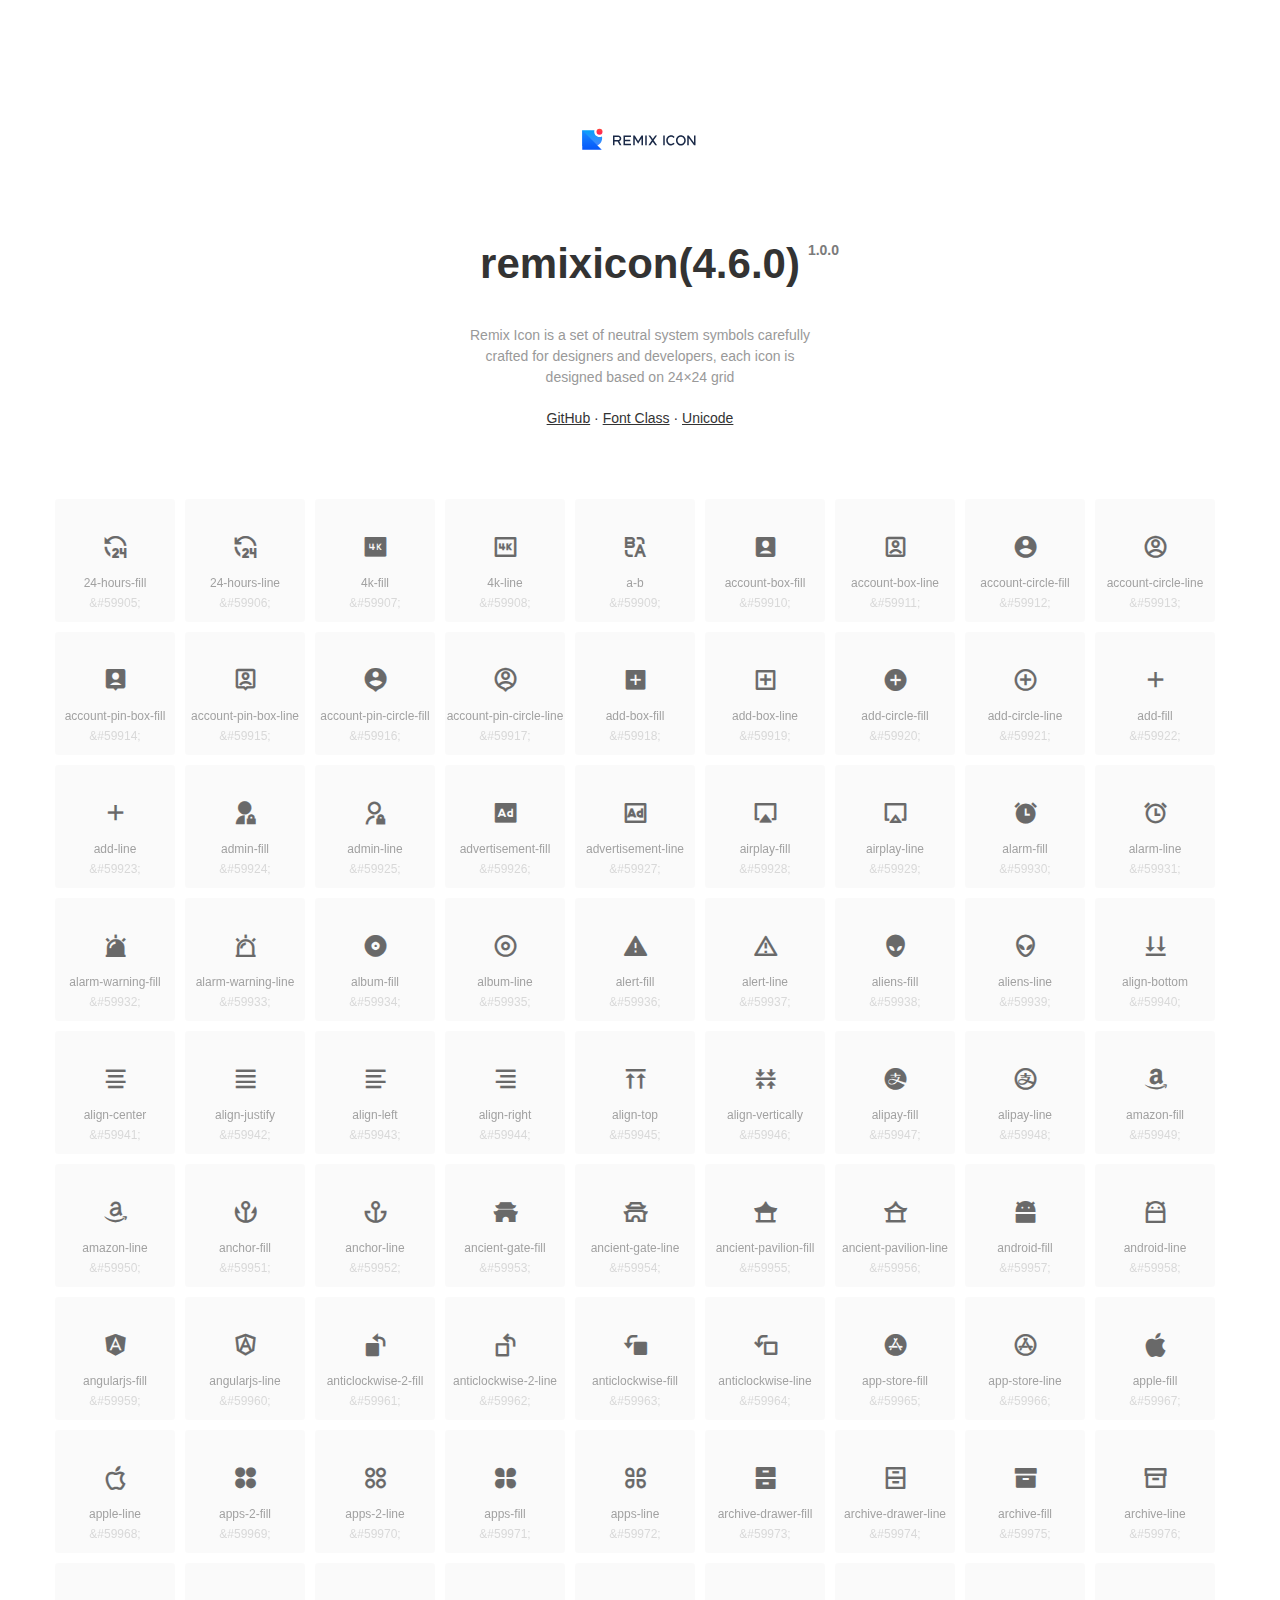
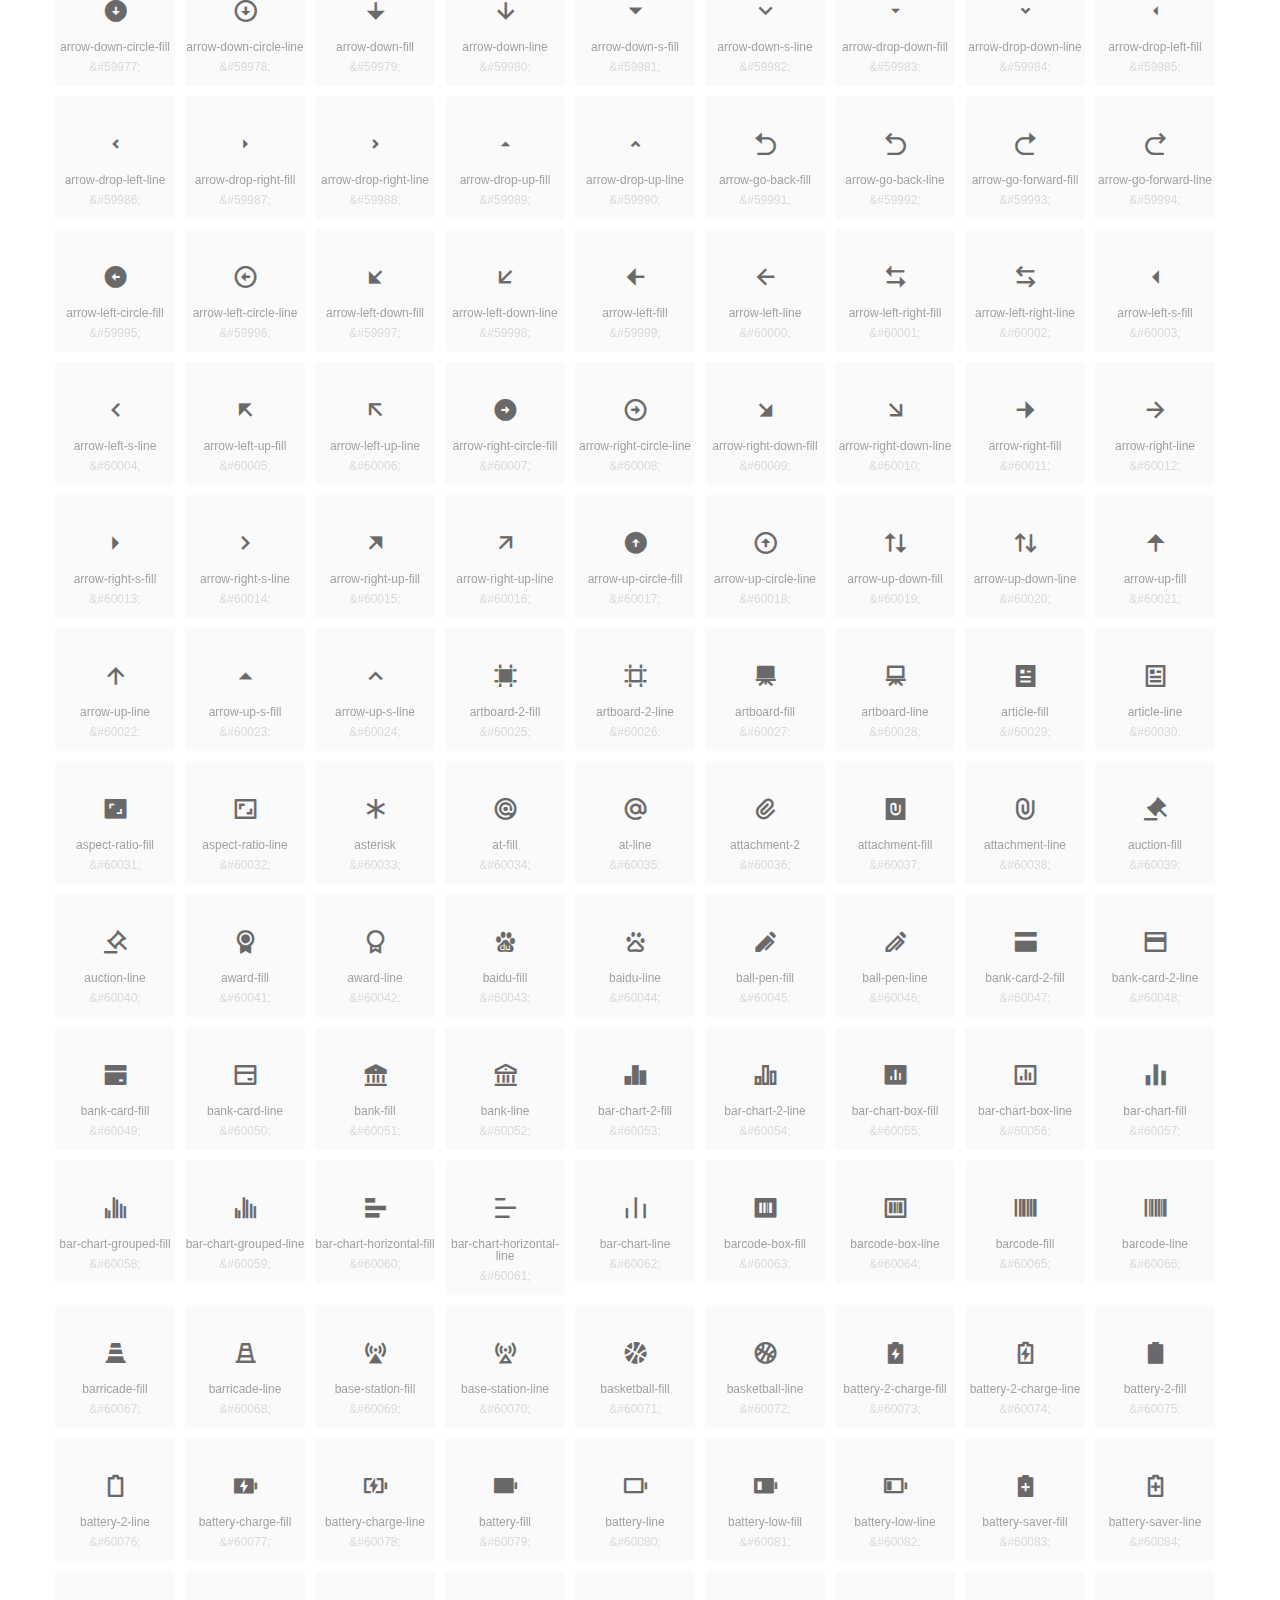
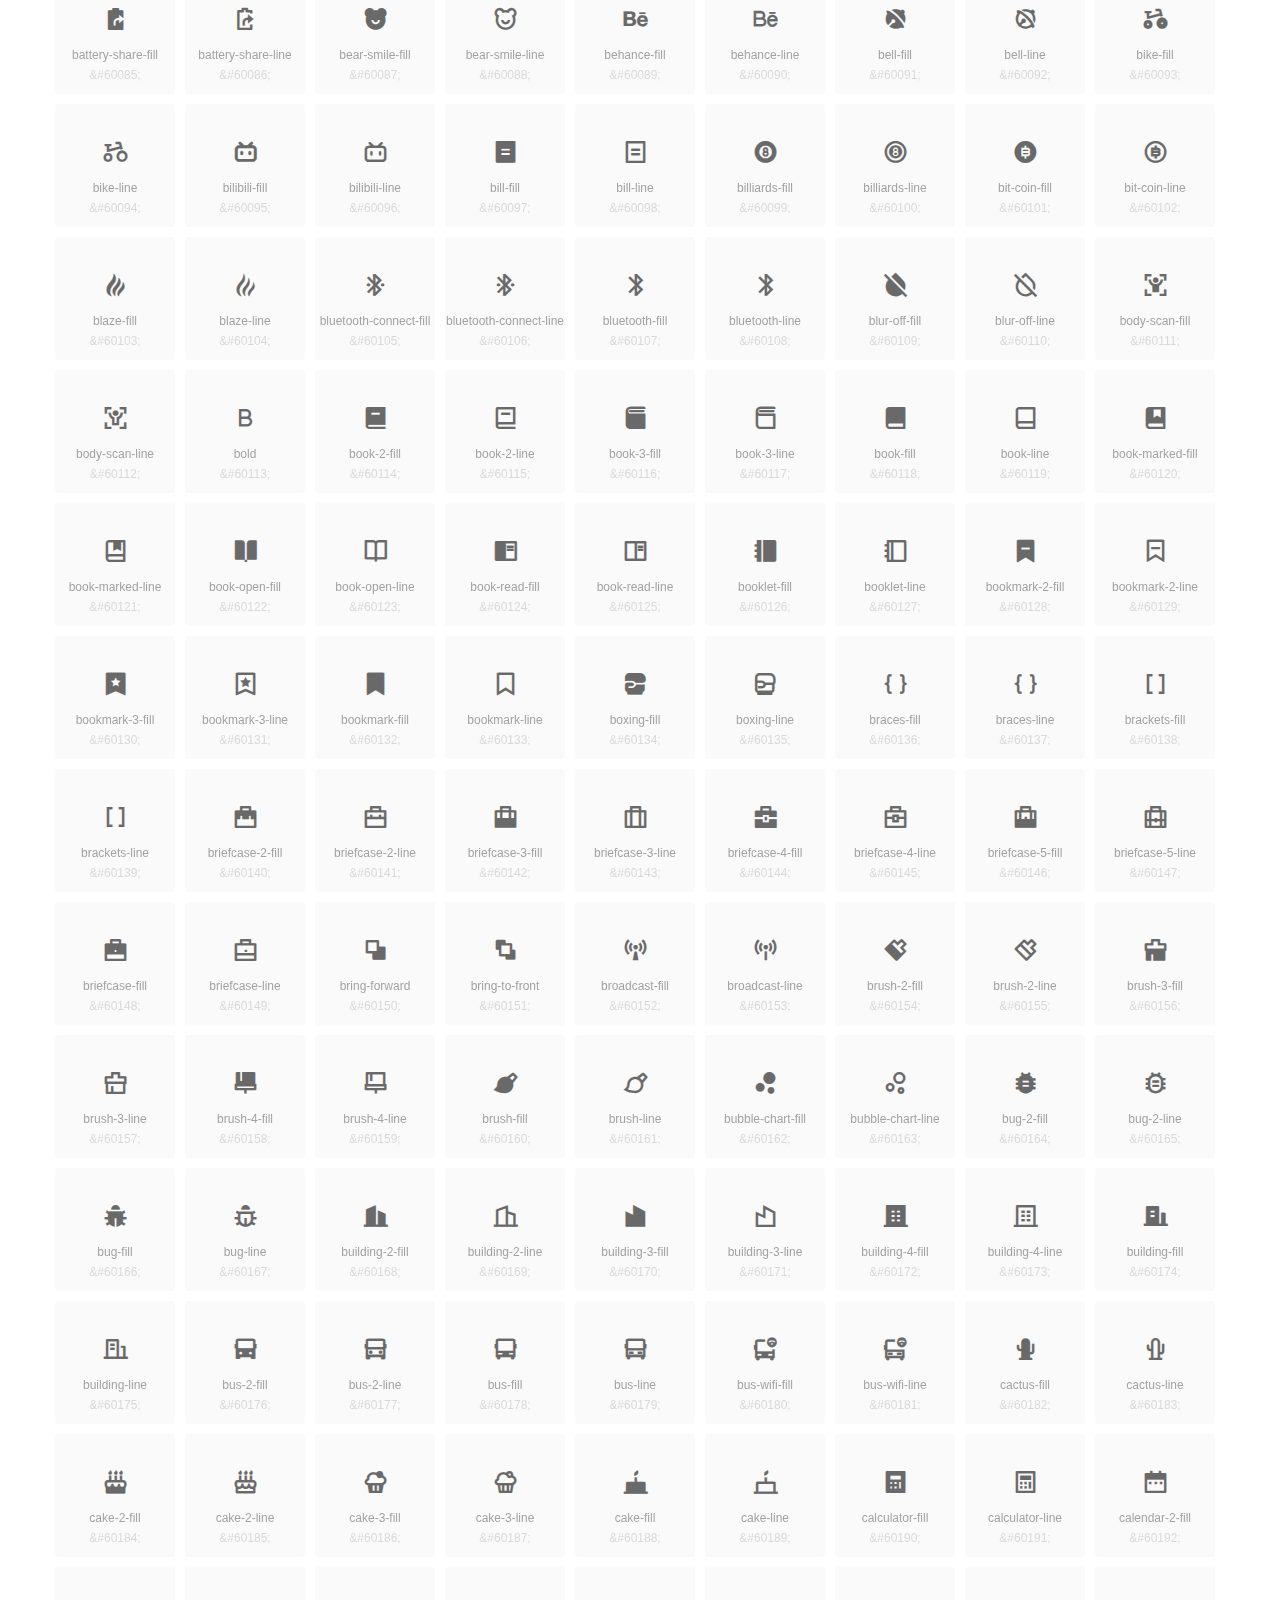
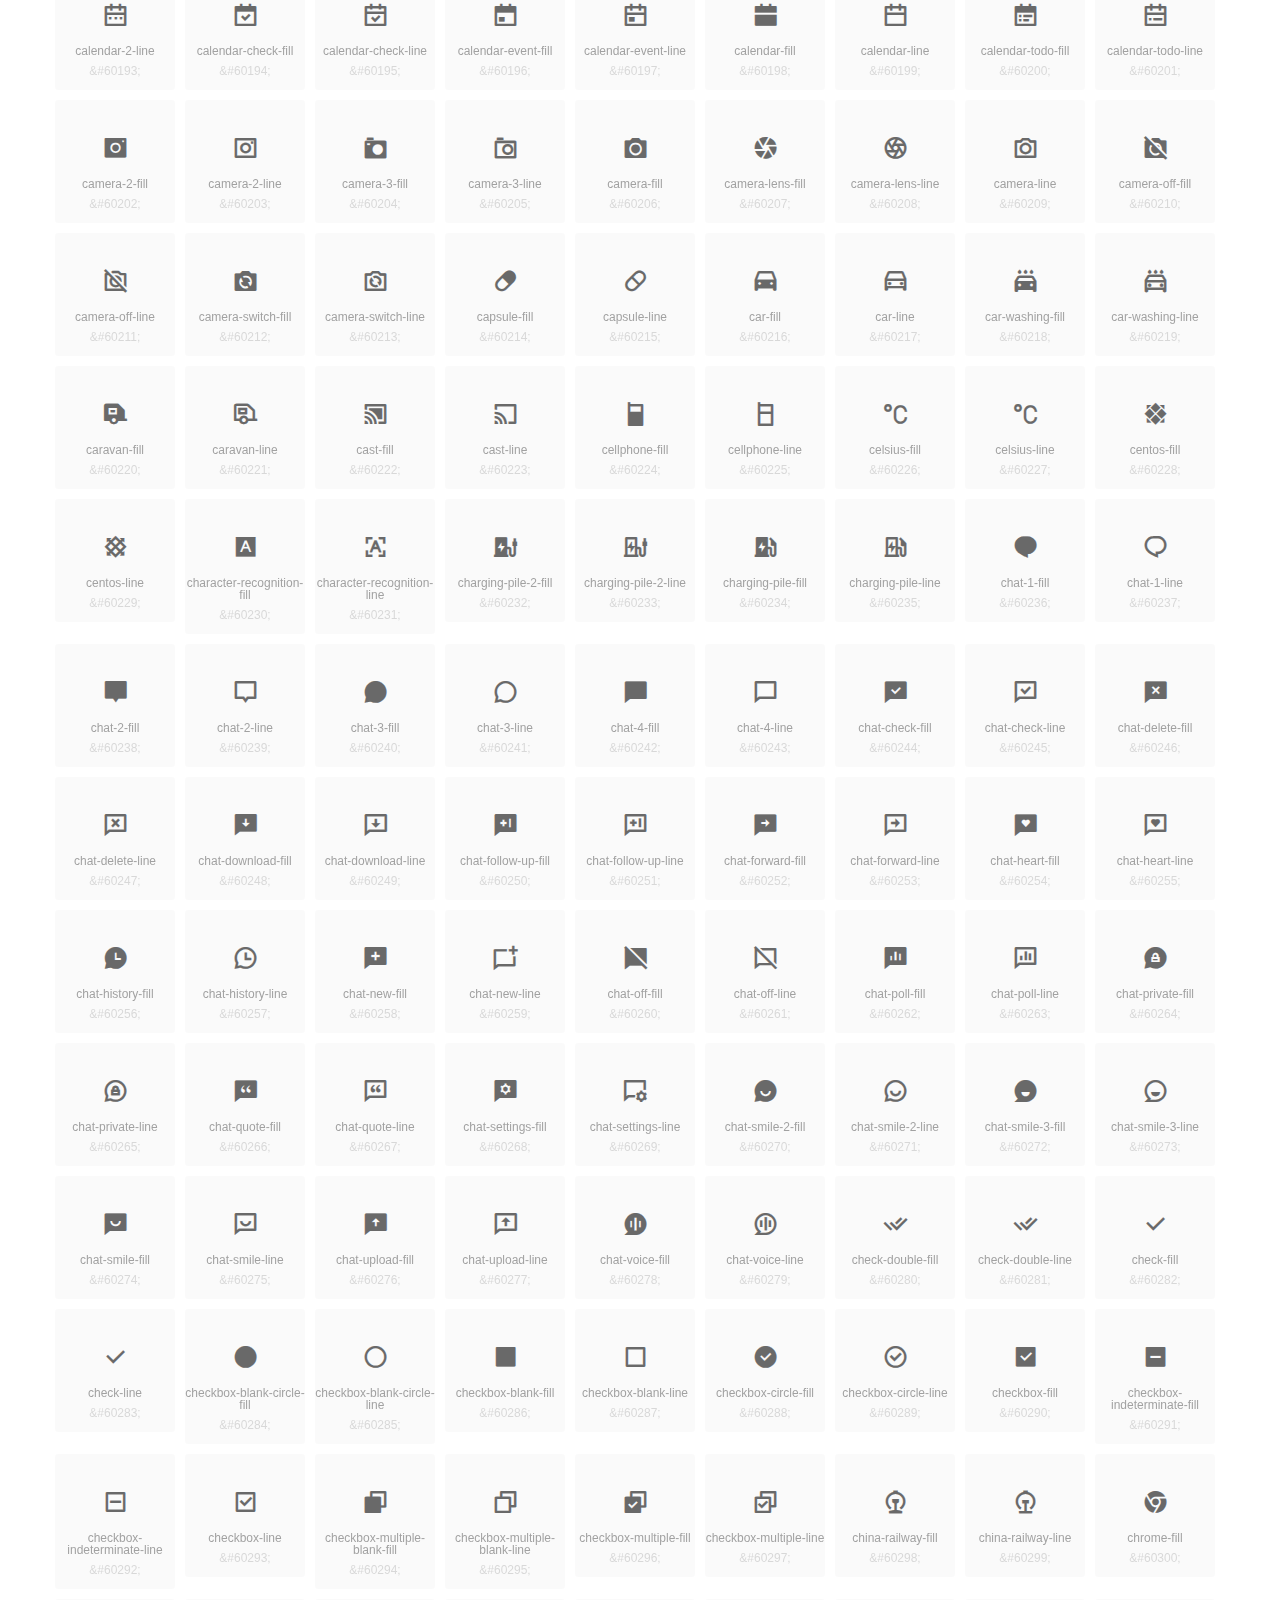
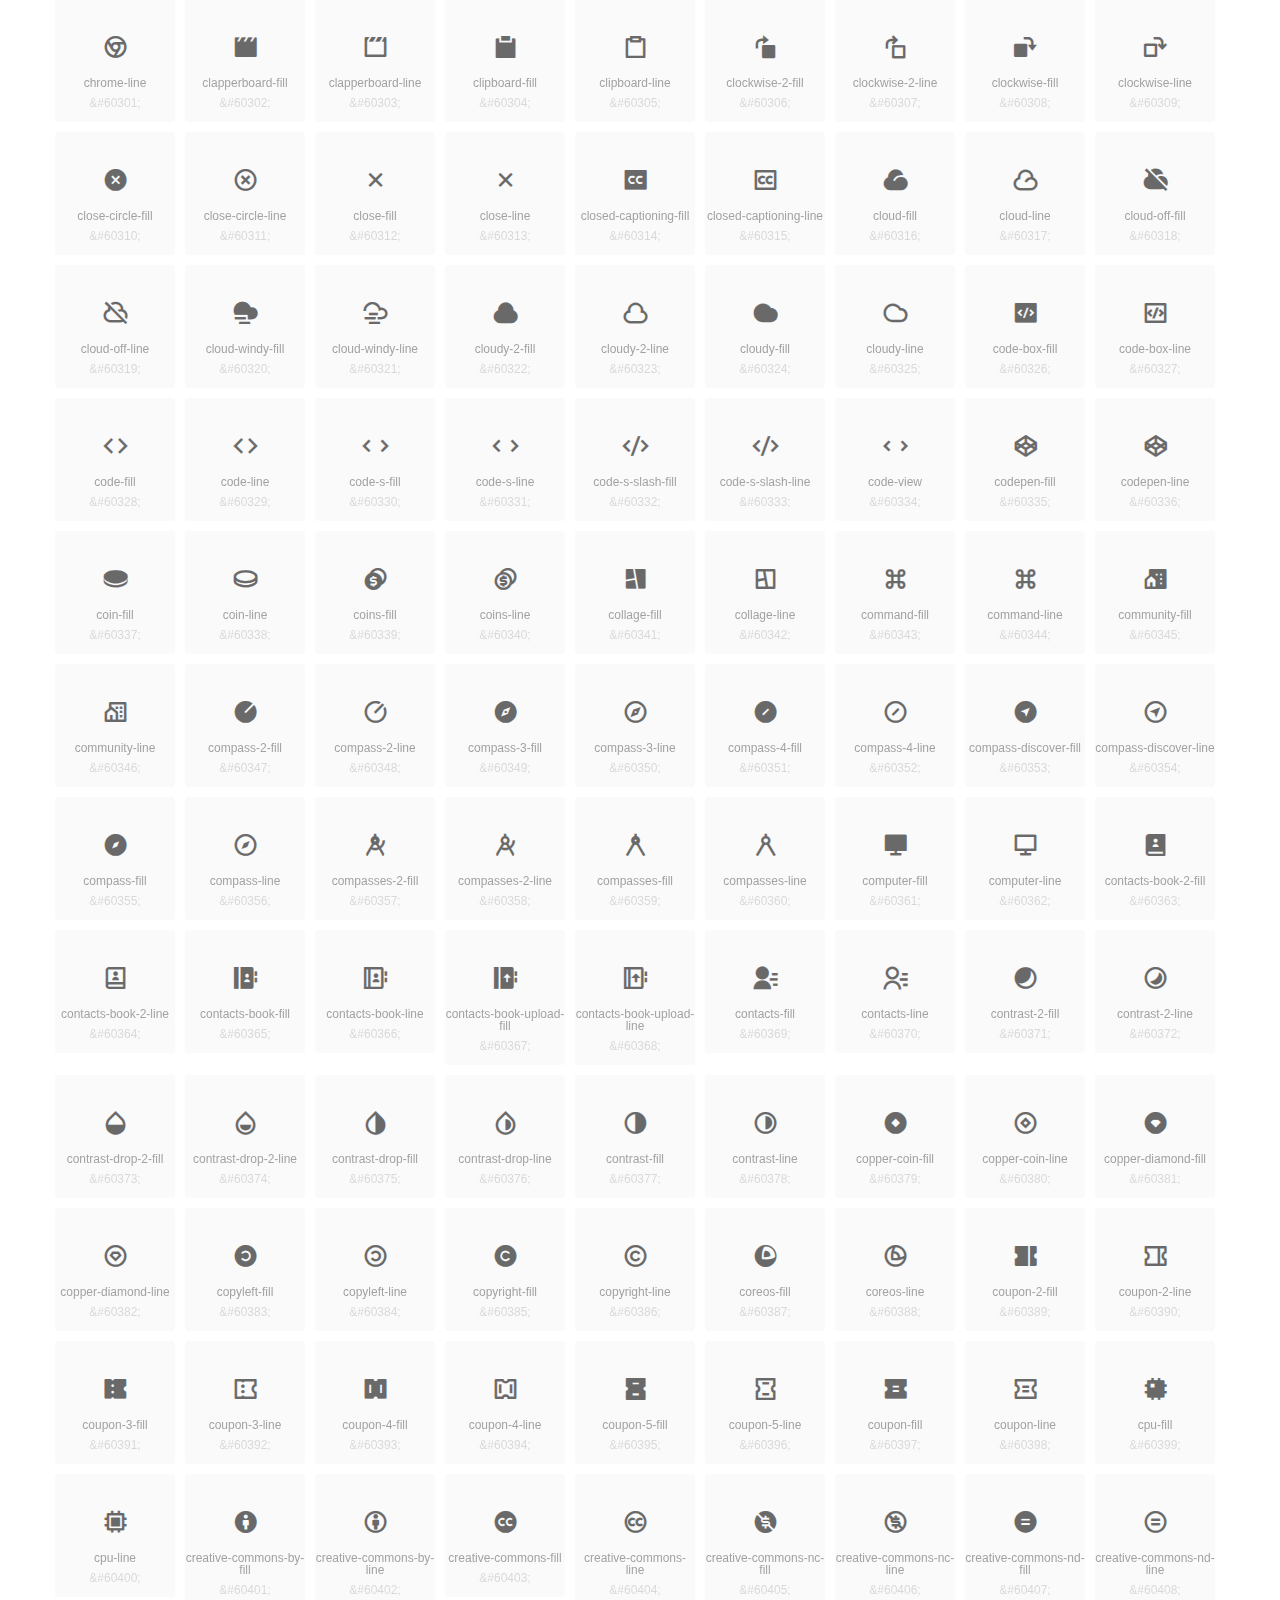
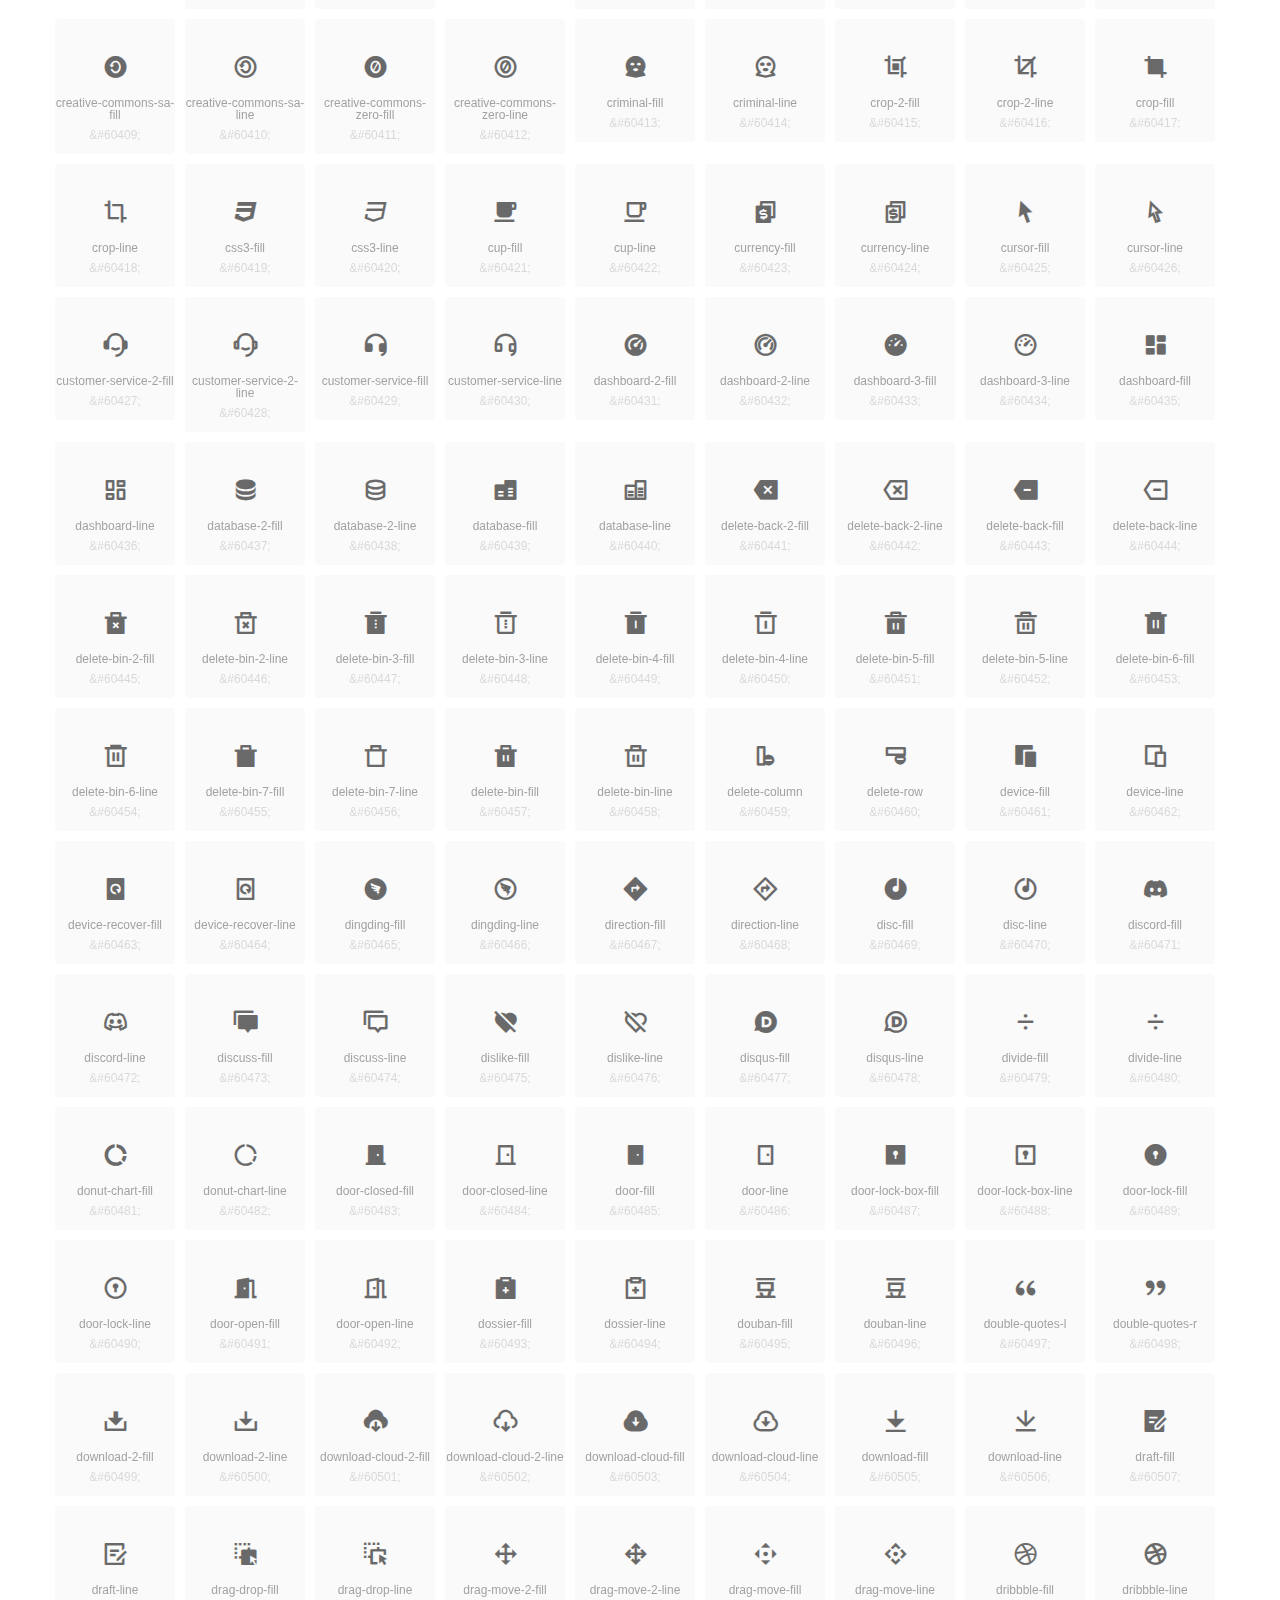
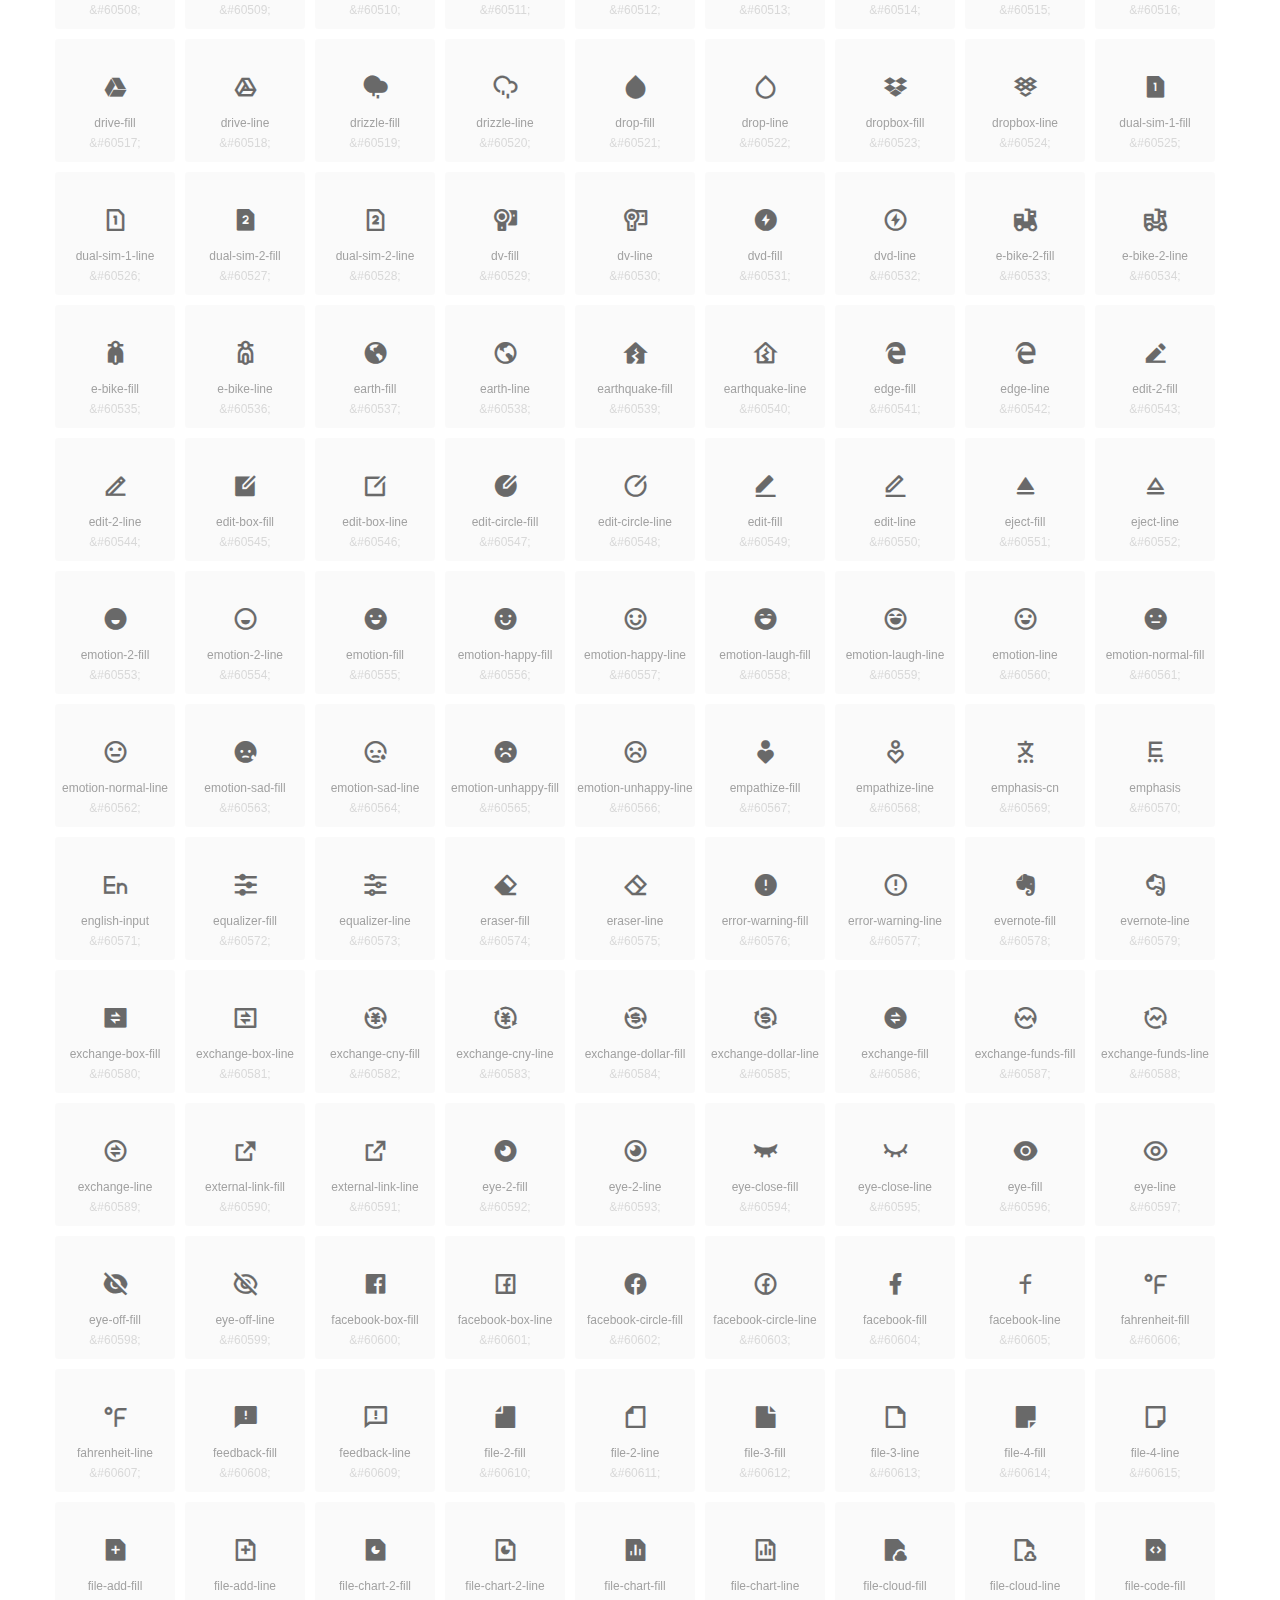
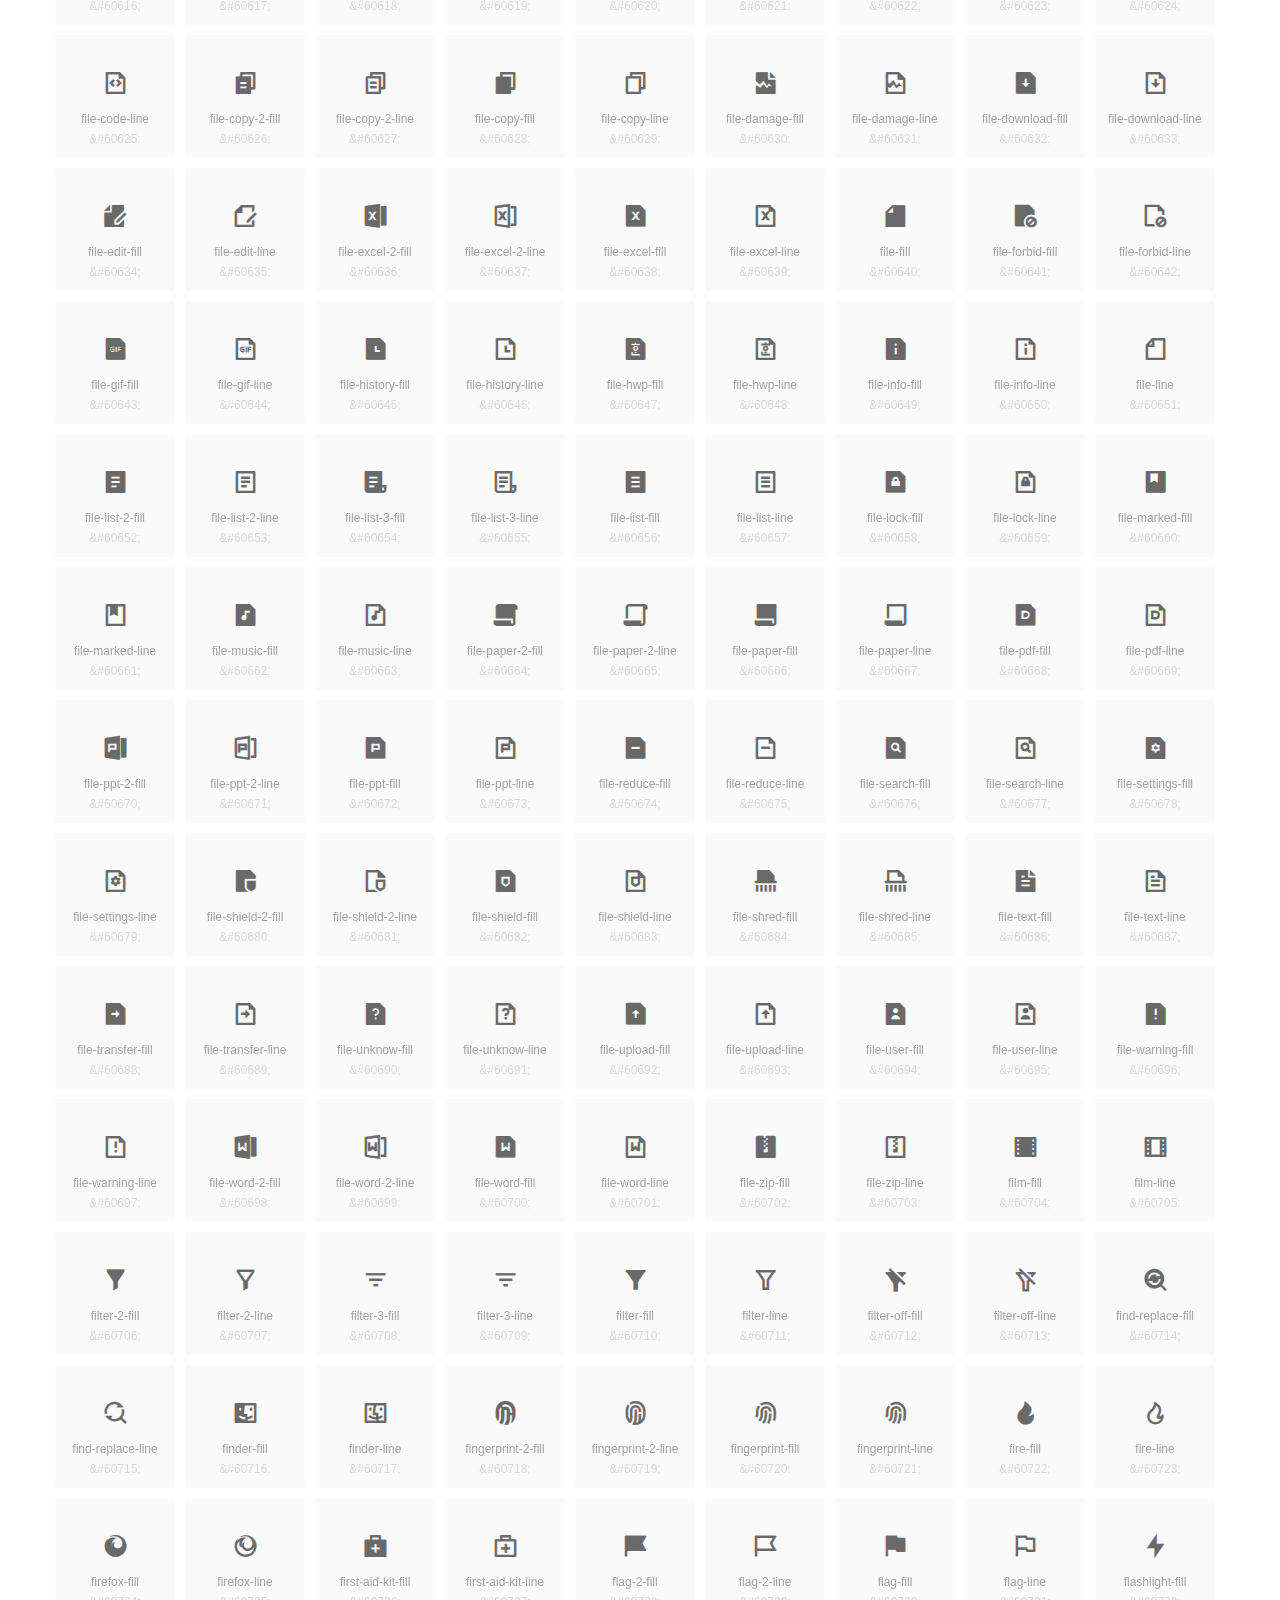
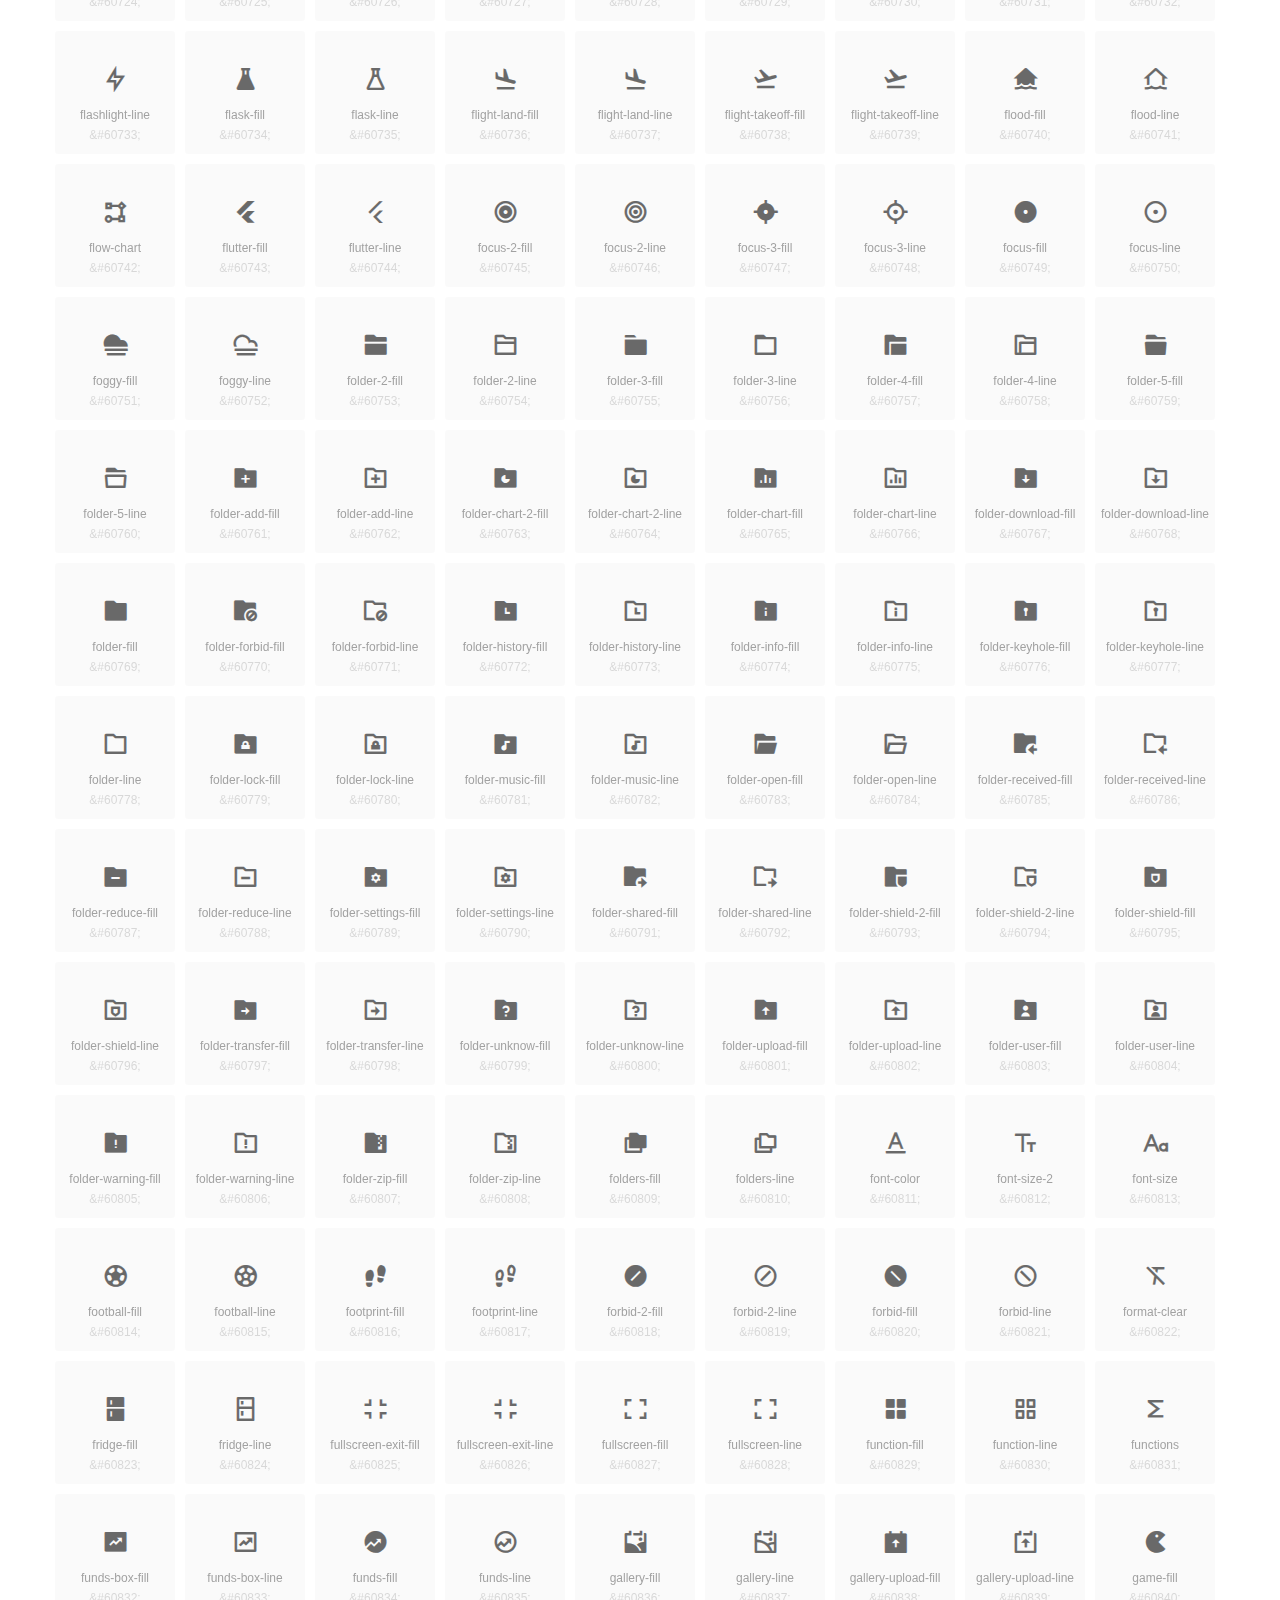
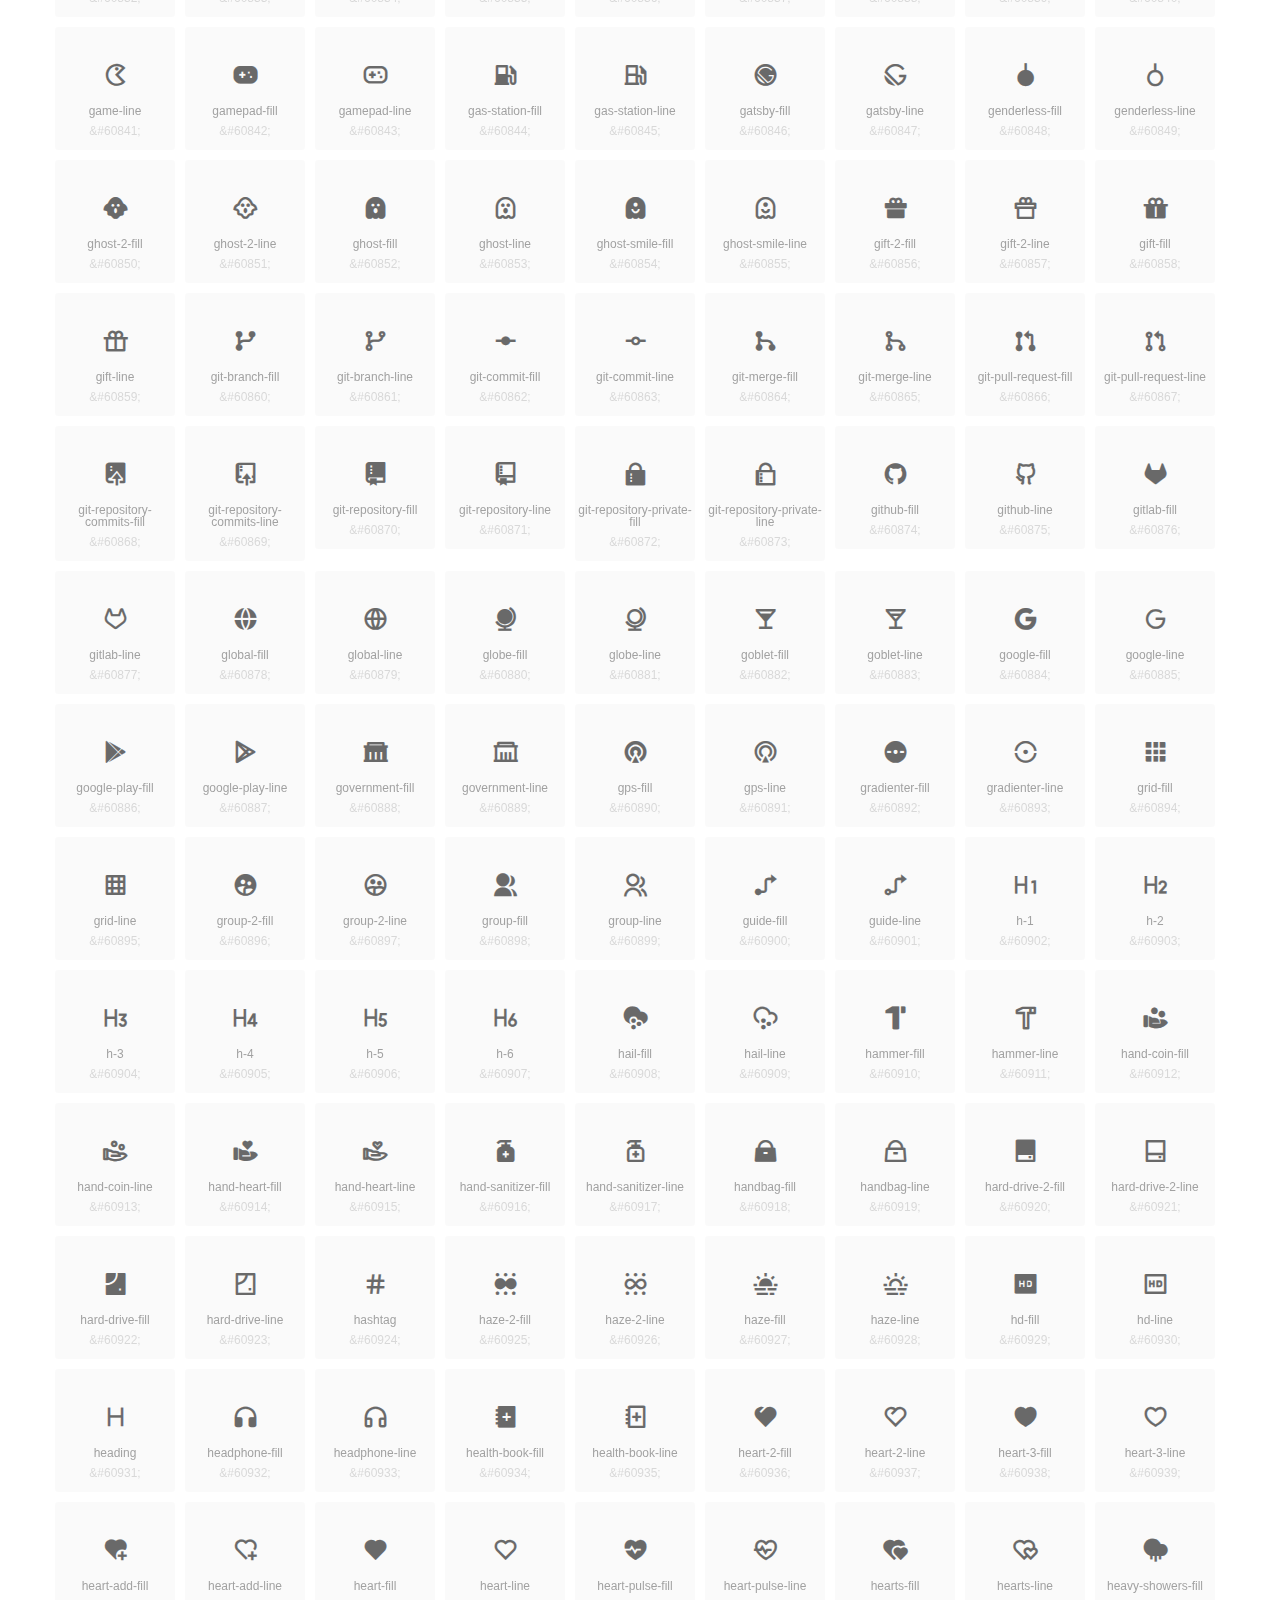
<file: fonts/unicode.html>
<!DOCTYPE html>
<html lang="en">
<head>
  <meta charset="UTF-8">
  <title>remixicon(4.6.0)</title>
  <meta name="viewport" content="width=device-width,minimum-scale=1.0,maximum-scale=1.0,user-scalable=no">
   
  <meta name="description" content="Remix Icon is a set of neutral system symbols carefully crafted for designers and developers, each icon is designed based on 24×24 grid">
   
  <meta name="keywords" content="remixicon,TTF,EOT,WOFF,WOFF2,SVG">
  
  
  
  <style>
    *{margin: 0;padding: 0;list-style: none;}
    body { color: #696969; font: 12px/1.5 tahoma, arial, \5b8b\4f53, sans-serif; }
    a { color: #333; text-decoration: underline; }
    a:hover { color: rgb(9, 73, 209); }
    .header { color: #333; text-align: center; padding: 80px 0 60px 0; min-height: 153px; font-size: 14px; }
    .header .logo svg { height: 120px; width: 120px; }
    .header h1 { font-size: 42px; padding: 26px 0 10px 0; }
    .header sup {font-size: 14px; margin: 8px 0 0 8px; position: absolute; color: #7b7b7b; }
    .info {
      color: #999;
      font-weight: normal;
      max-width: 346px;
      margin: 0 auto;
      padding: 20px 0;
      font-size: 14px;
    }

    .icons { max-width: 1190px; margin: 0 auto; }
    .icons ul { text-align: center; }
    .icons ul li {
      vertical-align: top;
      width: 120px;
      display: inline-block;
      text-align: center;
      background-color: rgba(0,0,0,.02);
      border-radius: 3px;
      padding: 29px 0 10px 0;
      margin-right: 10px;
      margin-top: 10px;
      transition: all 0.6s ease;
    }
    .icons ul li:hover { background-color: rgba(0,0,0,.06); }
    .icons ul li:hover span { color: #3c75e4; opacity: 1; }
    .icons ul li .unicode { color: #8c8c8c; opacity: 0.3; }
    .icons ul li h4 {
      font-weight: normal;
      padding: 10px 0 5px 0;
      display: block;
      color: #8c8c8c;
      font-size: 14px;
      line-height: 12px;
      opacity: 0.8;
    }
    .icons ul li:hover h4 { opacity: 1; }
    .icons ul li svg { width: 24px; height: 24px; }
    .icons ul li:hover { color: #3c75e4; }
    .footer { text-align: center; padding: 10px 0 90px 0; }
    .footer a { text-align: center; padding: 10px 0 90px 0; color: #696969;}
    .footer a:hover { color: #0949d1; }
    .links { text-align: center; padding: 50px 0 0 0; font-size: 14px; }
    
    
    .icons ul .unicode-icon span { display: block; }
    .icons ul .unicode-icon h4 { font-size: 12px; }
    @font-face {
      font-family: "remixicon";
      src: url("remixicon.eot");
      /* IE9*/
      src: url("remixicon.eot#iefix") format("embedded-opentype"),
      /* IE6-IE8 */
      url("remixicon.woff2?1734404658166") format("woff2"),
      url("remixicon.woff?1734404658166") format("woff"),
      /* chrome, firefox */
      url("remixicon.ttf?1734404658166") format("truetype"),
      /* chrome, firefox, opera, Safari, Android, iOS 4.2+*/
      url("remixicon.svg#remixicon?1734404658166") format("svg");
      /* iOS 4.1- */
    }
    .iconfont {
      font-family: "remixicon" !important;
      font-size: 26px;
      font-style: normal;
      -webkit-font-smoothing: antialiased;
      -webkit-text-stroke-width: 0.2px;
      -moz-osx-font-smoothing: grayscale;
    }
    
    
  </style>
  
</head>

<body>
  
  <div class="header">
    
    <div class="logo">
      <a href="./"><svg width="160" height="32" viewBox="0 0 160 32" fill="none" xmlns="http://www.w3.org/2000/svg">
<path d="M121.5 9.80005C123.33 9.80005 124.984 10.5797 126.165 11.8344L124.75 13.2496C123.929 12.3549 122.773 11.8 121.5 11.8C119.029 11.8 117 13.891 117 16.5C117 19.1091 119.029 21.2 121.5 21.2C122.773 21.2 123.929 20.6452 124.75 19.7505L126.165 21.1657C124.984 22.4204 123.33 23.2 121.5 23.2C117.91 23.2 115 20.2004 115 16.5C115 12.7997 117.91 9.80005 121.5 9.80005Z" fill="#1A2947"/>
<path d="M113 10V23H111V10H113Z" fill="#1A2947"/>
<path d="M154 23V9.99988H152L152 19.6019L144.997 9.99988L143 10.0039V23H145L145 13.3969L152 23H154Z" fill="#1A2947"/>
<path d="M68 10V12H60V15.5H67V17.5H60V21H68V23H58V10H68Z" fill="#1A2947"/>
<path d="M82 10L77.4999 17.201L73 10H71V23H73V13.775L77.4999 20.975L82 13.773V23H84V10H82Z" fill="#1A2947"/>
<path d="M89 10V23H87V10H89Z" fill="#1A2947"/>
<path d="M96.9999 14.7565L93.6689 9.99951H91.2279L95.7789 16.4995L91.2289 22.9995H93.6689L96.9999 18.2435L100.33 22.9995H102.772L98.2209 16.4995L102.773 9.99951H100.33L96.9999 14.7565Z" fill="#1A2947"/>
<path fill-rule="evenodd" clip-rule="evenodd" d="M141 16.5C141 12.7997 138.09 9.80005 134.5 9.80005C130.91 9.80005 128 12.7997 128 16.5C128 20.2004 130.91 23.2 134.5 23.2C138.09 23.2 141 20.2004 141 16.5ZM130 16.5C130 13.891 132.029 11.8 134.5 11.8C136.971 11.8 139 13.891 139 16.5C139 19.1091 136.971 21.2 134.5 21.2C132.029 21.2 130 19.1091 130 16.5Z" fill="#1A2947"/>
<path fill-rule="evenodd" clip-rule="evenodd" d="M51 10C53.2091 10 55 11.7909 55 14C55 15.7175 53.9176 17.1821 52.3977 17.749L55.1901 22.999H52.9251L50.267 18H46V23H44V10H51ZM46 11.999V15.999L51 16C52.1046 16 53 15.1046 53 14C53 12.8955 52.1 12 51 12L46 11.999Z" fill="#1A2947"/>
<path fill-rule="evenodd" clip-rule="evenodd" d="M19.2887 3.00389C19.1928 3.0013 19.0965 3 19 3H3V24H19C24.799 24 29.5 19.299 29.5 13.5C29.5 12.7108 29.4129 11.942 29.2479 11.2025C28.2772 11.7119 27.1722 12 26 12C22.134 12 19 8.86599 19 5C19 4.30645 19.1009 3.63646 19.2887 3.00389Z" fill="url(#paint0_linear_960_1054)"/>
<g filter="url(#filter0_b_960_1054)">
<path fill-rule="evenodd" clip-rule="evenodd" d="M3 3L29 29H3V3Z" fill="url(#paint1_linear_960_1054)"/>
</g>
<circle cx="26" cy="5" r="4" fill="url(#paint2_linear_960_1054)"/>
<defs>
<filter id="filter0_b_960_1054" x="-2.43656" y="-2.43656" width="36.8731" height="36.8731" filterUnits="userSpaceOnUse" color-interpolation-filters="sRGB">
<feFlood flood-opacity="0" result="BackgroundImageFix"/>
<feGaussianBlur in="BackgroundImage" stdDeviation="2.71828"/>
<feComposite in2="SourceAlpha" operator="in" result="effect1_backgroundBlur_960_1054"/>
<feBlend mode="normal" in="SourceGraphic" in2="effect1_backgroundBlur_960_1054" result="shape"/>
</filter>
<linearGradient id="paint0_linear_960_1054" x1="3" y1="3" x2="3" y2="24" gradientUnits="userSpaceOnUse">
<stop stop-color="#05A0FA"/>
<stop offset="1" stop-color="#4785FF"/>
</linearGradient>
<linearGradient id="paint1_linear_960_1054" x1="3" y1="3" x2="3" y2="29" gradientUnits="userSpaceOnUse">
<stop stop-color="#1A8CFF"/>
<stop offset="1" stop-color="#0557FA"/>
</linearGradient>
<linearGradient id="paint2_linear_960_1054" x1="22" y1="1" x2="22" y2="9" gradientUnits="userSpaceOnUse">
<stop stop-color="#FF463A"/>
<stop offset="1" stop-color="#FF1F5A"/>
</linearGradient>
</defs>
</svg>
</a>
    </div>
    
    <h1>remixicon(4.6.0)<sup>1.0.0</sup></h1>
    <div class="info">
      Remix Icon is a set of neutral system symbols carefully crafted for designers and developers, each icon is designed based on 24×24 grid
    </div>
    <p>
      
      <a href="https://github.com/Remix-Design/remixicon.git">GitHub</a> · 
      
      <a href="index.html">Font Class</a> · 
      
      <a href="unicode.html">Unicode</a>
      
    </p>
  </div>
  <div class="icons">
    <ul>
      <li class="unicode-icon"><span class="iconfont"></span><h4>24-hours-fill</h4><span class="unicode">&amp;#59905;</span></li><li class="unicode-icon"><span class="iconfont"></span><h4>24-hours-line</h4><span class="unicode">&amp;#59906;</span></li><li class="unicode-icon"><span class="iconfont"></span><h4>4k-fill</h4><span class="unicode">&amp;#59907;</span></li><li class="unicode-icon"><span class="iconfont"></span><h4>4k-line</h4><span class="unicode">&amp;#59908;</span></li><li class="unicode-icon"><span class="iconfont"></span><h4>a-b</h4><span class="unicode">&amp;#59909;</span></li><li class="unicode-icon"><span class="iconfont"></span><h4>account-box-fill</h4><span class="unicode">&amp;#59910;</span></li><li class="unicode-icon"><span class="iconfont"></span><h4>account-box-line</h4><span class="unicode">&amp;#59911;</span></li><li class="unicode-icon"><span class="iconfont"></span><h4>account-circle-fill</h4><span class="unicode">&amp;#59912;</span></li><li class="unicode-icon"><span class="iconfont"></span><h4>account-circle-line</h4><span class="unicode">&amp;#59913;</span></li><li class="unicode-icon"><span class="iconfont"></span><h4>account-pin-box-fill</h4><span class="unicode">&amp;#59914;</span></li><li class="unicode-icon"><span class="iconfont"></span><h4>account-pin-box-line</h4><span class="unicode">&amp;#59915;</span></li><li class="unicode-icon"><span class="iconfont"></span><h4>account-pin-circle-fill</h4><span class="unicode">&amp;#59916;</span></li><li class="unicode-icon"><span class="iconfont"></span><h4>account-pin-circle-line</h4><span class="unicode">&amp;#59917;</span></li><li class="unicode-icon"><span class="iconfont"></span><h4>add-box-fill</h4><span class="unicode">&amp;#59918;</span></li><li class="unicode-icon"><span class="iconfont"></span><h4>add-box-line</h4><span class="unicode">&amp;#59919;</span></li><li class="unicode-icon"><span class="iconfont"></span><h4>add-circle-fill</h4><span class="unicode">&amp;#59920;</span></li><li class="unicode-icon"><span class="iconfont"></span><h4>add-circle-line</h4><span class="unicode">&amp;#59921;</span></li><li class="unicode-icon"><span class="iconfont"></span><h4>add-fill</h4><span class="unicode">&amp;#59922;</span></li><li class="unicode-icon"><span class="iconfont"></span><h4>add-line</h4><span class="unicode">&amp;#59923;</span></li><li class="unicode-icon"><span class="iconfont"></span><h4>admin-fill</h4><span class="unicode">&amp;#59924;</span></li><li class="unicode-icon"><span class="iconfont"></span><h4>admin-line</h4><span class="unicode">&amp;#59925;</span></li><li class="unicode-icon"><span class="iconfont"></span><h4>advertisement-fill</h4><span class="unicode">&amp;#59926;</span></li><li class="unicode-icon"><span class="iconfont"></span><h4>advertisement-line</h4><span class="unicode">&amp;#59927;</span></li><li class="unicode-icon"><span class="iconfont"></span><h4>airplay-fill</h4><span class="unicode">&amp;#59928;</span></li><li class="unicode-icon"><span class="iconfont"></span><h4>airplay-line</h4><span class="unicode">&amp;#59929;</span></li><li class="unicode-icon"><span class="iconfont"></span><h4>alarm-fill</h4><span class="unicode">&amp;#59930;</span></li><li class="unicode-icon"><span class="iconfont"></span><h4>alarm-line</h4><span class="unicode">&amp;#59931;</span></li><li class="unicode-icon"><span class="iconfont"></span><h4>alarm-warning-fill</h4><span class="unicode">&amp;#59932;</span></li><li class="unicode-icon"><span class="iconfont"></span><h4>alarm-warning-line</h4><span class="unicode">&amp;#59933;</span></li><li class="unicode-icon"><span class="iconfont"></span><h4>album-fill</h4><span class="unicode">&amp;#59934;</span></li><li class="unicode-icon"><span class="iconfont"></span><h4>album-line</h4><span class="unicode">&amp;#59935;</span></li><li class="unicode-icon"><span class="iconfont"></span><h4>alert-fill</h4><span class="unicode">&amp;#59936;</span></li><li class="unicode-icon"><span class="iconfont"></span><h4>alert-line</h4><span class="unicode">&amp;#59937;</span></li><li class="unicode-icon"><span class="iconfont"></span><h4>aliens-fill</h4><span class="unicode">&amp;#59938;</span></li><li class="unicode-icon"><span class="iconfont"></span><h4>aliens-line</h4><span class="unicode">&amp;#59939;</span></li><li class="unicode-icon"><span class="iconfont"></span><h4>align-bottom</h4><span class="unicode">&amp;#59940;</span></li><li class="unicode-icon"><span class="iconfont"></span><h4>align-center</h4><span class="unicode">&amp;#59941;</span></li><li class="unicode-icon"><span class="iconfont"></span><h4>align-justify</h4><span class="unicode">&amp;#59942;</span></li><li class="unicode-icon"><span class="iconfont"></span><h4>align-left</h4><span class="unicode">&amp;#59943;</span></li><li class="unicode-icon"><span class="iconfont"></span><h4>align-right</h4><span class="unicode">&amp;#59944;</span></li><li class="unicode-icon"><span class="iconfont"></span><h4>align-top</h4><span class="unicode">&amp;#59945;</span></li><li class="unicode-icon"><span class="iconfont"></span><h4>align-vertically</h4><span class="unicode">&amp;#59946;</span></li><li class="unicode-icon"><span class="iconfont"></span><h4>alipay-fill</h4><span class="unicode">&amp;#59947;</span></li><li class="unicode-icon"><span class="iconfont"></span><h4>alipay-line</h4><span class="unicode">&amp;#59948;</span></li><li class="unicode-icon"><span class="iconfont"></span><h4>amazon-fill</h4><span class="unicode">&amp;#59949;</span></li><li class="unicode-icon"><span class="iconfont"></span><h4>amazon-line</h4><span class="unicode">&amp;#59950;</span></li><li class="unicode-icon"><span class="iconfont"></span><h4>anchor-fill</h4><span class="unicode">&amp;#59951;</span></li><li class="unicode-icon"><span class="iconfont"></span><h4>anchor-line</h4><span class="unicode">&amp;#59952;</span></li><li class="unicode-icon"><span class="iconfont"></span><h4>ancient-gate-fill</h4><span class="unicode">&amp;#59953;</span></li><li class="unicode-icon"><span class="iconfont"></span><h4>ancient-gate-line</h4><span class="unicode">&amp;#59954;</span></li><li class="unicode-icon"><span class="iconfont"></span><h4>ancient-pavilion-fill</h4><span class="unicode">&amp;#59955;</span></li><li class="unicode-icon"><span class="iconfont"></span><h4>ancient-pavilion-line</h4><span class="unicode">&amp;#59956;</span></li><li class="unicode-icon"><span class="iconfont"></span><h4>android-fill</h4><span class="unicode">&amp;#59957;</span></li><li class="unicode-icon"><span class="iconfont"></span><h4>android-line</h4><span class="unicode">&amp;#59958;</span></li><li class="unicode-icon"><span class="iconfont"></span><h4>angularjs-fill</h4><span class="unicode">&amp;#59959;</span></li><li class="unicode-icon"><span class="iconfont"></span><h4>angularjs-line</h4><span class="unicode">&amp;#59960;</span></li><li class="unicode-icon"><span class="iconfont"></span><h4>anticlockwise-2-fill</h4><span class="unicode">&amp;#59961;</span></li><li class="unicode-icon"><span class="iconfont"></span><h4>anticlockwise-2-line</h4><span class="unicode">&amp;#59962;</span></li><li class="unicode-icon"><span class="iconfont"></span><h4>anticlockwise-fill</h4><span class="unicode">&amp;#59963;</span></li><li class="unicode-icon"><span class="iconfont"></span><h4>anticlockwise-line</h4><span class="unicode">&amp;#59964;</span></li><li class="unicode-icon"><span class="iconfont"></span><h4>app-store-fill</h4><span class="unicode">&amp;#59965;</span></li><li class="unicode-icon"><span class="iconfont"></span><h4>app-store-line</h4><span class="unicode">&amp;#59966;</span></li><li class="unicode-icon"><span class="iconfont"></span><h4>apple-fill</h4><span class="unicode">&amp;#59967;</span></li><li class="unicode-icon"><span class="iconfont"></span><h4>apple-line</h4><span class="unicode">&amp;#59968;</span></li><li class="unicode-icon"><span class="iconfont"></span><h4>apps-2-fill</h4><span class="unicode">&amp;#59969;</span></li><li class="unicode-icon"><span class="iconfont"></span><h4>apps-2-line</h4><span class="unicode">&amp;#59970;</span></li><li class="unicode-icon"><span class="iconfont"></span><h4>apps-fill</h4><span class="unicode">&amp;#59971;</span></li><li class="unicode-icon"><span class="iconfont"></span><h4>apps-line</h4><span class="unicode">&amp;#59972;</span></li><li class="unicode-icon"><span class="iconfont"></span><h4>archive-drawer-fill</h4><span class="unicode">&amp;#59973;</span></li><li class="unicode-icon"><span class="iconfont"></span><h4>archive-drawer-line</h4><span class="unicode">&amp;#59974;</span></li><li class="unicode-icon"><span class="iconfont"></span><h4>archive-fill</h4><span class="unicode">&amp;#59975;</span></li><li class="unicode-icon"><span class="iconfont"></span><h4>archive-line</h4><span class="unicode">&amp;#59976;</span></li><li class="unicode-icon"><span class="iconfont"></span><h4>arrow-down-circle-fill</h4><span class="unicode">&amp;#59977;</span></li><li class="unicode-icon"><span class="iconfont"></span><h4>arrow-down-circle-line</h4><span class="unicode">&amp;#59978;</span></li><li class="unicode-icon"><span class="iconfont"></span><h4>arrow-down-fill</h4><span class="unicode">&amp;#59979;</span></li><li class="unicode-icon"><span class="iconfont"></span><h4>arrow-down-line</h4><span class="unicode">&amp;#59980;</span></li><li class="unicode-icon"><span class="iconfont"></span><h4>arrow-down-s-fill</h4><span class="unicode">&amp;#59981;</span></li><li class="unicode-icon"><span class="iconfont"></span><h4>arrow-down-s-line</h4><span class="unicode">&amp;#59982;</span></li><li class="unicode-icon"><span class="iconfont"></span><h4>arrow-drop-down-fill</h4><span class="unicode">&amp;#59983;</span></li><li class="unicode-icon"><span class="iconfont"></span><h4>arrow-drop-down-line</h4><span class="unicode">&amp;#59984;</span></li><li class="unicode-icon"><span class="iconfont"></span><h4>arrow-drop-left-fill</h4><span class="unicode">&amp;#59985;</span></li><li class="unicode-icon"><span class="iconfont"></span><h4>arrow-drop-left-line</h4><span class="unicode">&amp;#59986;</span></li><li class="unicode-icon"><span class="iconfont"></span><h4>arrow-drop-right-fill</h4><span class="unicode">&amp;#59987;</span></li><li class="unicode-icon"><span class="iconfont"></span><h4>arrow-drop-right-line</h4><span class="unicode">&amp;#59988;</span></li><li class="unicode-icon"><span class="iconfont"></span><h4>arrow-drop-up-fill</h4><span class="unicode">&amp;#59989;</span></li><li class="unicode-icon"><span class="iconfont"></span><h4>arrow-drop-up-line</h4><span class="unicode">&amp;#59990;</span></li><li class="unicode-icon"><span class="iconfont"></span><h4>arrow-go-back-fill</h4><span class="unicode">&amp;#59991;</span></li><li class="unicode-icon"><span class="iconfont"></span><h4>arrow-go-back-line</h4><span class="unicode">&amp;#59992;</span></li><li class="unicode-icon"><span class="iconfont"></span><h4>arrow-go-forward-fill</h4><span class="unicode">&amp;#59993;</span></li><li class="unicode-icon"><span class="iconfont"></span><h4>arrow-go-forward-line</h4><span class="unicode">&amp;#59994;</span></li><li class="unicode-icon"><span class="iconfont"></span><h4>arrow-left-circle-fill</h4><span class="unicode">&amp;#59995;</span></li><li class="unicode-icon"><span class="iconfont"></span><h4>arrow-left-circle-line</h4><span class="unicode">&amp;#59996;</span></li><li class="unicode-icon"><span class="iconfont"></span><h4>arrow-left-down-fill</h4><span class="unicode">&amp;#59997;</span></li><li class="unicode-icon"><span class="iconfont"></span><h4>arrow-left-down-line</h4><span class="unicode">&amp;#59998;</span></li><li class="unicode-icon"><span class="iconfont"></span><h4>arrow-left-fill</h4><span class="unicode">&amp;#59999;</span></li><li class="unicode-icon"><span class="iconfont"></span><h4>arrow-left-line</h4><span class="unicode">&amp;#60000;</span></li><li class="unicode-icon"><span class="iconfont"></span><h4>arrow-left-right-fill</h4><span class="unicode">&amp;#60001;</span></li><li class="unicode-icon"><span class="iconfont"></span><h4>arrow-left-right-line</h4><span class="unicode">&amp;#60002;</span></li><li class="unicode-icon"><span class="iconfont"></span><h4>arrow-left-s-fill</h4><span class="unicode">&amp;#60003;</span></li><li class="unicode-icon"><span class="iconfont"></span><h4>arrow-left-s-line</h4><span class="unicode">&amp;#60004;</span></li><li class="unicode-icon"><span class="iconfont"></span><h4>arrow-left-up-fill</h4><span class="unicode">&amp;#60005;</span></li><li class="unicode-icon"><span class="iconfont"></span><h4>arrow-left-up-line</h4><span class="unicode">&amp;#60006;</span></li><li class="unicode-icon"><span class="iconfont"></span><h4>arrow-right-circle-fill</h4><span class="unicode">&amp;#60007;</span></li><li class="unicode-icon"><span class="iconfont"></span><h4>arrow-right-circle-line</h4><span class="unicode">&amp;#60008;</span></li><li class="unicode-icon"><span class="iconfont"></span><h4>arrow-right-down-fill</h4><span class="unicode">&amp;#60009;</span></li><li class="unicode-icon"><span class="iconfont"></span><h4>arrow-right-down-line</h4><span class="unicode">&amp;#60010;</span></li><li class="unicode-icon"><span class="iconfont"></span><h4>arrow-right-fill</h4><span class="unicode">&amp;#60011;</span></li><li class="unicode-icon"><span class="iconfont"></span><h4>arrow-right-line</h4><span class="unicode">&amp;#60012;</span></li><li class="unicode-icon"><span class="iconfont"></span><h4>arrow-right-s-fill</h4><span class="unicode">&amp;#60013;</span></li><li class="unicode-icon"><span class="iconfont"></span><h4>arrow-right-s-line</h4><span class="unicode">&amp;#60014;</span></li><li class="unicode-icon"><span class="iconfont"></span><h4>arrow-right-up-fill</h4><span class="unicode">&amp;#60015;</span></li><li class="unicode-icon"><span class="iconfont"></span><h4>arrow-right-up-line</h4><span class="unicode">&amp;#60016;</span></li><li class="unicode-icon"><span class="iconfont"></span><h4>arrow-up-circle-fill</h4><span class="unicode">&amp;#60017;</span></li><li class="unicode-icon"><span class="iconfont"></span><h4>arrow-up-circle-line</h4><span class="unicode">&amp;#60018;</span></li><li class="unicode-icon"><span class="iconfont"></span><h4>arrow-up-down-fill</h4><span class="unicode">&amp;#60019;</span></li><li class="unicode-icon"><span class="iconfont"></span><h4>arrow-up-down-line</h4><span class="unicode">&amp;#60020;</span></li><li class="unicode-icon"><span class="iconfont"></span><h4>arrow-up-fill</h4><span class="unicode">&amp;#60021;</span></li><li class="unicode-icon"><span class="iconfont"></span><h4>arrow-up-line</h4><span class="unicode">&amp;#60022;</span></li><li class="unicode-icon"><span class="iconfont"></span><h4>arrow-up-s-fill</h4><span class="unicode">&amp;#60023;</span></li><li class="unicode-icon"><span class="iconfont"></span><h4>arrow-up-s-line</h4><span class="unicode">&amp;#60024;</span></li><li class="unicode-icon"><span class="iconfont"></span><h4>artboard-2-fill</h4><span class="unicode">&amp;#60025;</span></li><li class="unicode-icon"><span class="iconfont"></span><h4>artboard-2-line</h4><span class="unicode">&amp;#60026;</span></li><li class="unicode-icon"><span class="iconfont"></span><h4>artboard-fill</h4><span class="unicode">&amp;#60027;</span></li><li class="unicode-icon"><span class="iconfont"></span><h4>artboard-line</h4><span class="unicode">&amp;#60028;</span></li><li class="unicode-icon"><span class="iconfont"></span><h4>article-fill</h4><span class="unicode">&amp;#60029;</span></li><li class="unicode-icon"><span class="iconfont"></span><h4>article-line</h4><span class="unicode">&amp;#60030;</span></li><li class="unicode-icon"><span class="iconfont"></span><h4>aspect-ratio-fill</h4><span class="unicode">&amp;#60031;</span></li><li class="unicode-icon"><span class="iconfont"></span><h4>aspect-ratio-line</h4><span class="unicode">&amp;#60032;</span></li><li class="unicode-icon"><span class="iconfont"></span><h4>asterisk</h4><span class="unicode">&amp;#60033;</span></li><li class="unicode-icon"><span class="iconfont"></span><h4>at-fill</h4><span class="unicode">&amp;#60034;</span></li><li class="unicode-icon"><span class="iconfont"></span><h4>at-line</h4><span class="unicode">&amp;#60035;</span></li><li class="unicode-icon"><span class="iconfont"></span><h4>attachment-2</h4><span class="unicode">&amp;#60036;</span></li><li class="unicode-icon"><span class="iconfont"></span><h4>attachment-fill</h4><span class="unicode">&amp;#60037;</span></li><li class="unicode-icon"><span class="iconfont"></span><h4>attachment-line</h4><span class="unicode">&amp;#60038;</span></li><li class="unicode-icon"><span class="iconfont"></span><h4>auction-fill</h4><span class="unicode">&amp;#60039;</span></li><li class="unicode-icon"><span class="iconfont"></span><h4>auction-line</h4><span class="unicode">&amp;#60040;</span></li><li class="unicode-icon"><span class="iconfont"></span><h4>award-fill</h4><span class="unicode">&amp;#60041;</span></li><li class="unicode-icon"><span class="iconfont"></span><h4>award-line</h4><span class="unicode">&amp;#60042;</span></li><li class="unicode-icon"><span class="iconfont"></span><h4>baidu-fill</h4><span class="unicode">&amp;#60043;</span></li><li class="unicode-icon"><span class="iconfont"></span><h4>baidu-line</h4><span class="unicode">&amp;#60044;</span></li><li class="unicode-icon"><span class="iconfont"></span><h4>ball-pen-fill</h4><span class="unicode">&amp;#60045;</span></li><li class="unicode-icon"><span class="iconfont"></span><h4>ball-pen-line</h4><span class="unicode">&amp;#60046;</span></li><li class="unicode-icon"><span class="iconfont"></span><h4>bank-card-2-fill</h4><span class="unicode">&amp;#60047;</span></li><li class="unicode-icon"><span class="iconfont"></span><h4>bank-card-2-line</h4><span class="unicode">&amp;#60048;</span></li><li class="unicode-icon"><span class="iconfont"></span><h4>bank-card-fill</h4><span class="unicode">&amp;#60049;</span></li><li class="unicode-icon"><span class="iconfont"></span><h4>bank-card-line</h4><span class="unicode">&amp;#60050;</span></li><li class="unicode-icon"><span class="iconfont"></span><h4>bank-fill</h4><span class="unicode">&amp;#60051;</span></li><li class="unicode-icon"><span class="iconfont"></span><h4>bank-line</h4><span class="unicode">&amp;#60052;</span></li><li class="unicode-icon"><span class="iconfont"></span><h4>bar-chart-2-fill</h4><span class="unicode">&amp;#60053;</span></li><li class="unicode-icon"><span class="iconfont"></span><h4>bar-chart-2-line</h4><span class="unicode">&amp;#60054;</span></li><li class="unicode-icon"><span class="iconfont"></span><h4>bar-chart-box-fill</h4><span class="unicode">&amp;#60055;</span></li><li class="unicode-icon"><span class="iconfont"></span><h4>bar-chart-box-line</h4><span class="unicode">&amp;#60056;</span></li><li class="unicode-icon"><span class="iconfont"></span><h4>bar-chart-fill</h4><span class="unicode">&amp;#60057;</span></li><li class="unicode-icon"><span class="iconfont"></span><h4>bar-chart-grouped-fill</h4><span class="unicode">&amp;#60058;</span></li><li class="unicode-icon"><span class="iconfont"></span><h4>bar-chart-grouped-line</h4><span class="unicode">&amp;#60059;</span></li><li class="unicode-icon"><span class="iconfont"></span><h4>bar-chart-horizontal-fill</h4><span class="unicode">&amp;#60060;</span></li><li class="unicode-icon"><span class="iconfont"></span><h4>bar-chart-horizontal-line</h4><span class="unicode">&amp;#60061;</span></li><li class="unicode-icon"><span class="iconfont"></span><h4>bar-chart-line</h4><span class="unicode">&amp;#60062;</span></li><li class="unicode-icon"><span class="iconfont"></span><h4>barcode-box-fill</h4><span class="unicode">&amp;#60063;</span></li><li class="unicode-icon"><span class="iconfont"></span><h4>barcode-box-line</h4><span class="unicode">&amp;#60064;</span></li><li class="unicode-icon"><span class="iconfont"></span><h4>barcode-fill</h4><span class="unicode">&amp;#60065;</span></li><li class="unicode-icon"><span class="iconfont"></span><h4>barcode-line</h4><span class="unicode">&amp;#60066;</span></li><li class="unicode-icon"><span class="iconfont"></span><h4>barricade-fill</h4><span class="unicode">&amp;#60067;</span></li><li class="unicode-icon"><span class="iconfont"></span><h4>barricade-line</h4><span class="unicode">&amp;#60068;</span></li><li class="unicode-icon"><span class="iconfont"></span><h4>base-station-fill</h4><span class="unicode">&amp;#60069;</span></li><li class="unicode-icon"><span class="iconfont"></span><h4>base-station-line</h4><span class="unicode">&amp;#60070;</span></li><li class="unicode-icon"><span class="iconfont"></span><h4>basketball-fill</h4><span class="unicode">&amp;#60071;</span></li><li class="unicode-icon"><span class="iconfont"></span><h4>basketball-line</h4><span class="unicode">&amp;#60072;</span></li><li class="unicode-icon"><span class="iconfont"></span><h4>battery-2-charge-fill</h4><span class="unicode">&amp;#60073;</span></li><li class="unicode-icon"><span class="iconfont"></span><h4>battery-2-charge-line</h4><span class="unicode">&amp;#60074;</span></li><li class="unicode-icon"><span class="iconfont"></span><h4>battery-2-fill</h4><span class="unicode">&amp;#60075;</span></li><li class="unicode-icon"><span class="iconfont"></span><h4>battery-2-line</h4><span class="unicode">&amp;#60076;</span></li><li class="unicode-icon"><span class="iconfont"></span><h4>battery-charge-fill</h4><span class="unicode">&amp;#60077;</span></li><li class="unicode-icon"><span class="iconfont"></span><h4>battery-charge-line</h4><span class="unicode">&amp;#60078;</span></li><li class="unicode-icon"><span class="iconfont"></span><h4>battery-fill</h4><span class="unicode">&amp;#60079;</span></li><li class="unicode-icon"><span class="iconfont"></span><h4>battery-line</h4><span class="unicode">&amp;#60080;</span></li><li class="unicode-icon"><span class="iconfont"></span><h4>battery-low-fill</h4><span class="unicode">&amp;#60081;</span></li><li class="unicode-icon"><span class="iconfont"></span><h4>battery-low-line</h4><span class="unicode">&amp;#60082;</span></li><li class="unicode-icon"><span class="iconfont"></span><h4>battery-saver-fill</h4><span class="unicode">&amp;#60083;</span></li><li class="unicode-icon"><span class="iconfont"></span><h4>battery-saver-line</h4><span class="unicode">&amp;#60084;</span></li><li class="unicode-icon"><span class="iconfont"></span><h4>battery-share-fill</h4><span class="unicode">&amp;#60085;</span></li><li class="unicode-icon"><span class="iconfont"></span><h4>battery-share-line</h4><span class="unicode">&amp;#60086;</span></li><li class="unicode-icon"><span class="iconfont"></span><h4>bear-smile-fill</h4><span class="unicode">&amp;#60087;</span></li><li class="unicode-icon"><span class="iconfont"></span><h4>bear-smile-line</h4><span class="unicode">&amp;#60088;</span></li><li class="unicode-icon"><span class="iconfont"></span><h4>behance-fill</h4><span class="unicode">&amp;#60089;</span></li><li class="unicode-icon"><span class="iconfont"></span><h4>behance-line</h4><span class="unicode">&amp;#60090;</span></li><li class="unicode-icon"><span class="iconfont"></span><h4>bell-fill</h4><span class="unicode">&amp;#60091;</span></li><li class="unicode-icon"><span class="iconfont"></span><h4>bell-line</h4><span class="unicode">&amp;#60092;</span></li><li class="unicode-icon"><span class="iconfont"></span><h4>bike-fill</h4><span class="unicode">&amp;#60093;</span></li><li class="unicode-icon"><span class="iconfont"></span><h4>bike-line</h4><span class="unicode">&amp;#60094;</span></li><li class="unicode-icon"><span class="iconfont"></span><h4>bilibili-fill</h4><span class="unicode">&amp;#60095;</span></li><li class="unicode-icon"><span class="iconfont"></span><h4>bilibili-line</h4><span class="unicode">&amp;#60096;</span></li><li class="unicode-icon"><span class="iconfont"></span><h4>bill-fill</h4><span class="unicode">&amp;#60097;</span></li><li class="unicode-icon"><span class="iconfont"></span><h4>bill-line</h4><span class="unicode">&amp;#60098;</span></li><li class="unicode-icon"><span class="iconfont"></span><h4>billiards-fill</h4><span class="unicode">&amp;#60099;</span></li><li class="unicode-icon"><span class="iconfont"></span><h4>billiards-line</h4><span class="unicode">&amp;#60100;</span></li><li class="unicode-icon"><span class="iconfont"></span><h4>bit-coin-fill</h4><span class="unicode">&amp;#60101;</span></li><li class="unicode-icon"><span class="iconfont"></span><h4>bit-coin-line</h4><span class="unicode">&amp;#60102;</span></li><li class="unicode-icon"><span class="iconfont"></span><h4>blaze-fill</h4><span class="unicode">&amp;#60103;</span></li><li class="unicode-icon"><span class="iconfont"></span><h4>blaze-line</h4><span class="unicode">&amp;#60104;</span></li><li class="unicode-icon"><span class="iconfont"></span><h4>bluetooth-connect-fill</h4><span class="unicode">&amp;#60105;</span></li><li class="unicode-icon"><span class="iconfont"></span><h4>bluetooth-connect-line</h4><span class="unicode">&amp;#60106;</span></li><li class="unicode-icon"><span class="iconfont"></span><h4>bluetooth-fill</h4><span class="unicode">&amp;#60107;</span></li><li class="unicode-icon"><span class="iconfont"></span><h4>bluetooth-line</h4><span class="unicode">&amp;#60108;</span></li><li class="unicode-icon"><span class="iconfont"></span><h4>blur-off-fill</h4><span class="unicode">&amp;#60109;</span></li><li class="unicode-icon"><span class="iconfont"></span><h4>blur-off-line</h4><span class="unicode">&amp;#60110;</span></li><li class="unicode-icon"><span class="iconfont"></span><h4>body-scan-fill</h4><span class="unicode">&amp;#60111;</span></li><li class="unicode-icon"><span class="iconfont"></span><h4>body-scan-line</h4><span class="unicode">&amp;#60112;</span></li><li class="unicode-icon"><span class="iconfont"></span><h4>bold</h4><span class="unicode">&amp;#60113;</span></li><li class="unicode-icon"><span class="iconfont"></span><h4>book-2-fill</h4><span class="unicode">&amp;#60114;</span></li><li class="unicode-icon"><span class="iconfont"></span><h4>book-2-line</h4><span class="unicode">&amp;#60115;</span></li><li class="unicode-icon"><span class="iconfont"></span><h4>book-3-fill</h4><span class="unicode">&amp;#60116;</span></li><li class="unicode-icon"><span class="iconfont"></span><h4>book-3-line</h4><span class="unicode">&amp;#60117;</span></li><li class="unicode-icon"><span class="iconfont"></span><h4>book-fill</h4><span class="unicode">&amp;#60118;</span></li><li class="unicode-icon"><span class="iconfont"></span><h4>book-line</h4><span class="unicode">&amp;#60119;</span></li><li class="unicode-icon"><span class="iconfont"></span><h4>book-marked-fill</h4><span class="unicode">&amp;#60120;</span></li><li class="unicode-icon"><span class="iconfont"></span><h4>book-marked-line</h4><span class="unicode">&amp;#60121;</span></li><li class="unicode-icon"><span class="iconfont"></span><h4>book-open-fill</h4><span class="unicode">&amp;#60122;</span></li><li class="unicode-icon"><span class="iconfont"></span><h4>book-open-line</h4><span class="unicode">&amp;#60123;</span></li><li class="unicode-icon"><span class="iconfont"></span><h4>book-read-fill</h4><span class="unicode">&amp;#60124;</span></li><li class="unicode-icon"><span class="iconfont"></span><h4>book-read-line</h4><span class="unicode">&amp;#60125;</span></li><li class="unicode-icon"><span class="iconfont"></span><h4>booklet-fill</h4><span class="unicode">&amp;#60126;</span></li><li class="unicode-icon"><span class="iconfont"></span><h4>booklet-line</h4><span class="unicode">&amp;#60127;</span></li><li class="unicode-icon"><span class="iconfont"></span><h4>bookmark-2-fill</h4><span class="unicode">&amp;#60128;</span></li><li class="unicode-icon"><span class="iconfont"></span><h4>bookmark-2-line</h4><span class="unicode">&amp;#60129;</span></li><li class="unicode-icon"><span class="iconfont"></span><h4>bookmark-3-fill</h4><span class="unicode">&amp;#60130;</span></li><li class="unicode-icon"><span class="iconfont"></span><h4>bookmark-3-line</h4><span class="unicode">&amp;#60131;</span></li><li class="unicode-icon"><span class="iconfont"></span><h4>bookmark-fill</h4><span class="unicode">&amp;#60132;</span></li><li class="unicode-icon"><span class="iconfont"></span><h4>bookmark-line</h4><span class="unicode">&amp;#60133;</span></li><li class="unicode-icon"><span class="iconfont"></span><h4>boxing-fill</h4><span class="unicode">&amp;#60134;</span></li><li class="unicode-icon"><span class="iconfont"></span><h4>boxing-line</h4><span class="unicode">&amp;#60135;</span></li><li class="unicode-icon"><span class="iconfont"></span><h4>braces-fill</h4><span class="unicode">&amp;#60136;</span></li><li class="unicode-icon"><span class="iconfont"></span><h4>braces-line</h4><span class="unicode">&amp;#60137;</span></li><li class="unicode-icon"><span class="iconfont"></span><h4>brackets-fill</h4><span class="unicode">&amp;#60138;</span></li><li class="unicode-icon"><span class="iconfont"></span><h4>brackets-line</h4><span class="unicode">&amp;#60139;</span></li><li class="unicode-icon"><span class="iconfont"></span><h4>briefcase-2-fill</h4><span class="unicode">&amp;#60140;</span></li><li class="unicode-icon"><span class="iconfont"></span><h4>briefcase-2-line</h4><span class="unicode">&amp;#60141;</span></li><li class="unicode-icon"><span class="iconfont"></span><h4>briefcase-3-fill</h4><span class="unicode">&amp;#60142;</span></li><li class="unicode-icon"><span class="iconfont"></span><h4>briefcase-3-line</h4><span class="unicode">&amp;#60143;</span></li><li class="unicode-icon"><span class="iconfont"></span><h4>briefcase-4-fill</h4><span class="unicode">&amp;#60144;</span></li><li class="unicode-icon"><span class="iconfont"></span><h4>briefcase-4-line</h4><span class="unicode">&amp;#60145;</span></li><li class="unicode-icon"><span class="iconfont"></span><h4>briefcase-5-fill</h4><span class="unicode">&amp;#60146;</span></li><li class="unicode-icon"><span class="iconfont"></span><h4>briefcase-5-line</h4><span class="unicode">&amp;#60147;</span></li><li class="unicode-icon"><span class="iconfont"></span><h4>briefcase-fill</h4><span class="unicode">&amp;#60148;</span></li><li class="unicode-icon"><span class="iconfont"></span><h4>briefcase-line</h4><span class="unicode">&amp;#60149;</span></li><li class="unicode-icon"><span class="iconfont"></span><h4>bring-forward</h4><span class="unicode">&amp;#60150;</span></li><li class="unicode-icon"><span class="iconfont"></span><h4>bring-to-front</h4><span class="unicode">&amp;#60151;</span></li><li class="unicode-icon"><span class="iconfont"></span><h4>broadcast-fill</h4><span class="unicode">&amp;#60152;</span></li><li class="unicode-icon"><span class="iconfont"></span><h4>broadcast-line</h4><span class="unicode">&amp;#60153;</span></li><li class="unicode-icon"><span class="iconfont"></span><h4>brush-2-fill</h4><span class="unicode">&amp;#60154;</span></li><li class="unicode-icon"><span class="iconfont"></span><h4>brush-2-line</h4><span class="unicode">&amp;#60155;</span></li><li class="unicode-icon"><span class="iconfont"></span><h4>brush-3-fill</h4><span class="unicode">&amp;#60156;</span></li><li class="unicode-icon"><span class="iconfont"></span><h4>brush-3-line</h4><span class="unicode">&amp;#60157;</span></li><li class="unicode-icon"><span class="iconfont"></span><h4>brush-4-fill</h4><span class="unicode">&amp;#60158;</span></li><li class="unicode-icon"><span class="iconfont"></span><h4>brush-4-line</h4><span class="unicode">&amp;#60159;</span></li><li class="unicode-icon"><span class="iconfont"></span><h4>brush-fill</h4><span class="unicode">&amp;#60160;</span></li><li class="unicode-icon"><span class="iconfont"></span><h4>brush-line</h4><span class="unicode">&amp;#60161;</span></li><li class="unicode-icon"><span class="iconfont"></span><h4>bubble-chart-fill</h4><span class="unicode">&amp;#60162;</span></li><li class="unicode-icon"><span class="iconfont"></span><h4>bubble-chart-line</h4><span class="unicode">&amp;#60163;</span></li><li class="unicode-icon"><span class="iconfont"></span><h4>bug-2-fill</h4><span class="unicode">&amp;#60164;</span></li><li class="unicode-icon"><span class="iconfont"></span><h4>bug-2-line</h4><span class="unicode">&amp;#60165;</span></li><li class="unicode-icon"><span class="iconfont"></span><h4>bug-fill</h4><span class="unicode">&amp;#60166;</span></li><li class="unicode-icon"><span class="iconfont"></span><h4>bug-line</h4><span class="unicode">&amp;#60167;</span></li><li class="unicode-icon"><span class="iconfont"></span><h4>building-2-fill</h4><span class="unicode">&amp;#60168;</span></li><li class="unicode-icon"><span class="iconfont"></span><h4>building-2-line</h4><span class="unicode">&amp;#60169;</span></li><li class="unicode-icon"><span class="iconfont"></span><h4>building-3-fill</h4><span class="unicode">&amp;#60170;</span></li><li class="unicode-icon"><span class="iconfont"></span><h4>building-3-line</h4><span class="unicode">&amp;#60171;</span></li><li class="unicode-icon"><span class="iconfont"></span><h4>building-4-fill</h4><span class="unicode">&amp;#60172;</span></li><li class="unicode-icon"><span class="iconfont"></span><h4>building-4-line</h4><span class="unicode">&amp;#60173;</span></li><li class="unicode-icon"><span class="iconfont"></span><h4>building-fill</h4><span class="unicode">&amp;#60174;</span></li><li class="unicode-icon"><span class="iconfont"></span><h4>building-line</h4><span class="unicode">&amp;#60175;</span></li><li class="unicode-icon"><span class="iconfont"></span><h4>bus-2-fill</h4><span class="unicode">&amp;#60176;</span></li><li class="unicode-icon"><span class="iconfont"></span><h4>bus-2-line</h4><span class="unicode">&amp;#60177;</span></li><li class="unicode-icon"><span class="iconfont"></span><h4>bus-fill</h4><span class="unicode">&amp;#60178;</span></li><li class="unicode-icon"><span class="iconfont"></span><h4>bus-line</h4><span class="unicode">&amp;#60179;</span></li><li class="unicode-icon"><span class="iconfont"></span><h4>bus-wifi-fill</h4><span class="unicode">&amp;#60180;</span></li><li class="unicode-icon"><span class="iconfont"></span><h4>bus-wifi-line</h4><span class="unicode">&amp;#60181;</span></li><li class="unicode-icon"><span class="iconfont"></span><h4>cactus-fill</h4><span class="unicode">&amp;#60182;</span></li><li class="unicode-icon"><span class="iconfont"></span><h4>cactus-line</h4><span class="unicode">&amp;#60183;</span></li><li class="unicode-icon"><span class="iconfont"></span><h4>cake-2-fill</h4><span class="unicode">&amp;#60184;</span></li><li class="unicode-icon"><span class="iconfont"></span><h4>cake-2-line</h4><span class="unicode">&amp;#60185;</span></li><li class="unicode-icon"><span class="iconfont"></span><h4>cake-3-fill</h4><span class="unicode">&amp;#60186;</span></li><li class="unicode-icon"><span class="iconfont"></span><h4>cake-3-line</h4><span class="unicode">&amp;#60187;</span></li><li class="unicode-icon"><span class="iconfont"></span><h4>cake-fill</h4><span class="unicode">&amp;#60188;</span></li><li class="unicode-icon"><span class="iconfont"></span><h4>cake-line</h4><span class="unicode">&amp;#60189;</span></li><li class="unicode-icon"><span class="iconfont"></span><h4>calculator-fill</h4><span class="unicode">&amp;#60190;</span></li><li class="unicode-icon"><span class="iconfont"></span><h4>calculator-line</h4><span class="unicode">&amp;#60191;</span></li><li class="unicode-icon"><span class="iconfont"></span><h4>calendar-2-fill</h4><span class="unicode">&amp;#60192;</span></li><li class="unicode-icon"><span class="iconfont"></span><h4>calendar-2-line</h4><span class="unicode">&amp;#60193;</span></li><li class="unicode-icon"><span class="iconfont"></span><h4>calendar-check-fill</h4><span class="unicode">&amp;#60194;</span></li><li class="unicode-icon"><span class="iconfont"></span><h4>calendar-check-line</h4><span class="unicode">&amp;#60195;</span></li><li class="unicode-icon"><span class="iconfont"></span><h4>calendar-event-fill</h4><span class="unicode">&amp;#60196;</span></li><li class="unicode-icon"><span class="iconfont"></span><h4>calendar-event-line</h4><span class="unicode">&amp;#60197;</span></li><li class="unicode-icon"><span class="iconfont"></span><h4>calendar-fill</h4><span class="unicode">&amp;#60198;</span></li><li class="unicode-icon"><span class="iconfont"></span><h4>calendar-line</h4><span class="unicode">&amp;#60199;</span></li><li class="unicode-icon"><span class="iconfont"></span><h4>calendar-todo-fill</h4><span class="unicode">&amp;#60200;</span></li><li class="unicode-icon"><span class="iconfont"></span><h4>calendar-todo-line</h4><span class="unicode">&amp;#60201;</span></li><li class="unicode-icon"><span class="iconfont"></span><h4>camera-2-fill</h4><span class="unicode">&amp;#60202;</span></li><li class="unicode-icon"><span class="iconfont"></span><h4>camera-2-line</h4><span class="unicode">&amp;#60203;</span></li><li class="unicode-icon"><span class="iconfont"></span><h4>camera-3-fill</h4><span class="unicode">&amp;#60204;</span></li><li class="unicode-icon"><span class="iconfont"></span><h4>camera-3-line</h4><span class="unicode">&amp;#60205;</span></li><li class="unicode-icon"><span class="iconfont"></span><h4>camera-fill</h4><span class="unicode">&amp;#60206;</span></li><li class="unicode-icon"><span class="iconfont"></span><h4>camera-lens-fill</h4><span class="unicode">&amp;#60207;</span></li><li class="unicode-icon"><span class="iconfont"></span><h4>camera-lens-line</h4><span class="unicode">&amp;#60208;</span></li><li class="unicode-icon"><span class="iconfont"></span><h4>camera-line</h4><span class="unicode">&amp;#60209;</span></li><li class="unicode-icon"><span class="iconfont"></span><h4>camera-off-fill</h4><span class="unicode">&amp;#60210;</span></li><li class="unicode-icon"><span class="iconfont"></span><h4>camera-off-line</h4><span class="unicode">&amp;#60211;</span></li><li class="unicode-icon"><span class="iconfont"></span><h4>camera-switch-fill</h4><span class="unicode">&amp;#60212;</span></li><li class="unicode-icon"><span class="iconfont"></span><h4>camera-switch-line</h4><span class="unicode">&amp;#60213;</span></li><li class="unicode-icon"><span class="iconfont"></span><h4>capsule-fill</h4><span class="unicode">&amp;#60214;</span></li><li class="unicode-icon"><span class="iconfont"></span><h4>capsule-line</h4><span class="unicode">&amp;#60215;</span></li><li class="unicode-icon"><span class="iconfont"></span><h4>car-fill</h4><span class="unicode">&amp;#60216;</span></li><li class="unicode-icon"><span class="iconfont"></span><h4>car-line</h4><span class="unicode">&amp;#60217;</span></li><li class="unicode-icon"><span class="iconfont"></span><h4>car-washing-fill</h4><span class="unicode">&amp;#60218;</span></li><li class="unicode-icon"><span class="iconfont"></span><h4>car-washing-line</h4><span class="unicode">&amp;#60219;</span></li><li class="unicode-icon"><span class="iconfont"></span><h4>caravan-fill</h4><span class="unicode">&amp;#60220;</span></li><li class="unicode-icon"><span class="iconfont"></span><h4>caravan-line</h4><span class="unicode">&amp;#60221;</span></li><li class="unicode-icon"><span class="iconfont"></span><h4>cast-fill</h4><span class="unicode">&amp;#60222;</span></li><li class="unicode-icon"><span class="iconfont"></span><h4>cast-line</h4><span class="unicode">&amp;#60223;</span></li><li class="unicode-icon"><span class="iconfont"></span><h4>cellphone-fill</h4><span class="unicode">&amp;#60224;</span></li><li class="unicode-icon"><span class="iconfont"></span><h4>cellphone-line</h4><span class="unicode">&amp;#60225;</span></li><li class="unicode-icon"><span class="iconfont"></span><h4>celsius-fill</h4><span class="unicode">&amp;#60226;</span></li><li class="unicode-icon"><span class="iconfont"></span><h4>celsius-line</h4><span class="unicode">&amp;#60227;</span></li><li class="unicode-icon"><span class="iconfont"></span><h4>centos-fill</h4><span class="unicode">&amp;#60228;</span></li><li class="unicode-icon"><span class="iconfont"></span><h4>centos-line</h4><span class="unicode">&amp;#60229;</span></li><li class="unicode-icon"><span class="iconfont"></span><h4>character-recognition-fill</h4><span class="unicode">&amp;#60230;</span></li><li class="unicode-icon"><span class="iconfont"></span><h4>character-recognition-line</h4><span class="unicode">&amp;#60231;</span></li><li class="unicode-icon"><span class="iconfont"></span><h4>charging-pile-2-fill</h4><span class="unicode">&amp;#60232;</span></li><li class="unicode-icon"><span class="iconfont"></span><h4>charging-pile-2-line</h4><span class="unicode">&amp;#60233;</span></li><li class="unicode-icon"><span class="iconfont"></span><h4>charging-pile-fill</h4><span class="unicode">&amp;#60234;</span></li><li class="unicode-icon"><span class="iconfont"></span><h4>charging-pile-line</h4><span class="unicode">&amp;#60235;</span></li><li class="unicode-icon"><span class="iconfont"></span><h4>chat-1-fill</h4><span class="unicode">&amp;#60236;</span></li><li class="unicode-icon"><span class="iconfont"></span><h4>chat-1-line</h4><span class="unicode">&amp;#60237;</span></li><li class="unicode-icon"><span class="iconfont"></span><h4>chat-2-fill</h4><span class="unicode">&amp;#60238;</span></li><li class="unicode-icon"><span class="iconfont"></span><h4>chat-2-line</h4><span class="unicode">&amp;#60239;</span></li><li class="unicode-icon"><span class="iconfont"></span><h4>chat-3-fill</h4><span class="unicode">&amp;#60240;</span></li><li class="unicode-icon"><span class="iconfont"></span><h4>chat-3-line</h4><span class="unicode">&amp;#60241;</span></li><li class="unicode-icon"><span class="iconfont"></span><h4>chat-4-fill</h4><span class="unicode">&amp;#60242;</span></li><li class="unicode-icon"><span class="iconfont"></span><h4>chat-4-line</h4><span class="unicode">&amp;#60243;</span></li><li class="unicode-icon"><span class="iconfont"></span><h4>chat-check-fill</h4><span class="unicode">&amp;#60244;</span></li><li class="unicode-icon"><span class="iconfont"></span><h4>chat-check-line</h4><span class="unicode">&amp;#60245;</span></li><li class="unicode-icon"><span class="iconfont"></span><h4>chat-delete-fill</h4><span class="unicode">&amp;#60246;</span></li><li class="unicode-icon"><span class="iconfont"></span><h4>chat-delete-line</h4><span class="unicode">&amp;#60247;</span></li><li class="unicode-icon"><span class="iconfont"></span><h4>chat-download-fill</h4><span class="unicode">&amp;#60248;</span></li><li class="unicode-icon"><span class="iconfont"></span><h4>chat-download-line</h4><span class="unicode">&amp;#60249;</span></li><li class="unicode-icon"><span class="iconfont"></span><h4>chat-follow-up-fill</h4><span class="unicode">&amp;#60250;</span></li><li class="unicode-icon"><span class="iconfont"></span><h4>chat-follow-up-line</h4><span class="unicode">&amp;#60251;</span></li><li class="unicode-icon"><span class="iconfont"></span><h4>chat-forward-fill</h4><span class="unicode">&amp;#60252;</span></li><li class="unicode-icon"><span class="iconfont"></span><h4>chat-forward-line</h4><span class="unicode">&amp;#60253;</span></li><li class="unicode-icon"><span class="iconfont"></span><h4>chat-heart-fill</h4><span class="unicode">&amp;#60254;</span></li><li class="unicode-icon"><span class="iconfont"></span><h4>chat-heart-line</h4><span class="unicode">&amp;#60255;</span></li><li class="unicode-icon"><span class="iconfont"></span><h4>chat-history-fill</h4><span class="unicode">&amp;#60256;</span></li><li class="unicode-icon"><span class="iconfont"></span><h4>chat-history-line</h4><span class="unicode">&amp;#60257;</span></li><li class="unicode-icon"><span class="iconfont"></span><h4>chat-new-fill</h4><span class="unicode">&amp;#60258;</span></li><li class="unicode-icon"><span class="iconfont"></span><h4>chat-new-line</h4><span class="unicode">&amp;#60259;</span></li><li class="unicode-icon"><span class="iconfont"></span><h4>chat-off-fill</h4><span class="unicode">&amp;#60260;</span></li><li class="unicode-icon"><span class="iconfont"></span><h4>chat-off-line</h4><span class="unicode">&amp;#60261;</span></li><li class="unicode-icon"><span class="iconfont"></span><h4>chat-poll-fill</h4><span class="unicode">&amp;#60262;</span></li><li class="unicode-icon"><span class="iconfont"></span><h4>chat-poll-line</h4><span class="unicode">&amp;#60263;</span></li><li class="unicode-icon"><span class="iconfont"></span><h4>chat-private-fill</h4><span class="unicode">&amp;#60264;</span></li><li class="unicode-icon"><span class="iconfont"></span><h4>chat-private-line</h4><span class="unicode">&amp;#60265;</span></li><li class="unicode-icon"><span class="iconfont"></span><h4>chat-quote-fill</h4><span class="unicode">&amp;#60266;</span></li><li class="unicode-icon"><span class="iconfont"></span><h4>chat-quote-line</h4><span class="unicode">&amp;#60267;</span></li><li class="unicode-icon"><span class="iconfont"></span><h4>chat-settings-fill</h4><span class="unicode">&amp;#60268;</span></li><li class="unicode-icon"><span class="iconfont"></span><h4>chat-settings-line</h4><span class="unicode">&amp;#60269;</span></li><li class="unicode-icon"><span class="iconfont"></span><h4>chat-smile-2-fill</h4><span class="unicode">&amp;#60270;</span></li><li class="unicode-icon"><span class="iconfont"></span><h4>chat-smile-2-line</h4><span class="unicode">&amp;#60271;</span></li><li class="unicode-icon"><span class="iconfont"></span><h4>chat-smile-3-fill</h4><span class="unicode">&amp;#60272;</span></li><li class="unicode-icon"><span class="iconfont"></span><h4>chat-smile-3-line</h4><span class="unicode">&amp;#60273;</span></li><li class="unicode-icon"><span class="iconfont"></span><h4>chat-smile-fill</h4><span class="unicode">&amp;#60274;</span></li><li class="unicode-icon"><span class="iconfont"></span><h4>chat-smile-line</h4><span class="unicode">&amp;#60275;</span></li><li class="unicode-icon"><span class="iconfont"></span><h4>chat-upload-fill</h4><span class="unicode">&amp;#60276;</span></li><li class="unicode-icon"><span class="iconfont"></span><h4>chat-upload-line</h4><span class="unicode">&amp;#60277;</span></li><li class="unicode-icon"><span class="iconfont"></span><h4>chat-voice-fill</h4><span class="unicode">&amp;#60278;</span></li><li class="unicode-icon"><span class="iconfont"></span><h4>chat-voice-line</h4><span class="unicode">&amp;#60279;</span></li><li class="unicode-icon"><span class="iconfont"></span><h4>check-double-fill</h4><span class="unicode">&amp;#60280;</span></li><li class="unicode-icon"><span class="iconfont"></span><h4>check-double-line</h4><span class="unicode">&amp;#60281;</span></li><li class="unicode-icon"><span class="iconfont"></span><h4>check-fill</h4><span class="unicode">&amp;#60282;</span></li><li class="unicode-icon"><span class="iconfont"></span><h4>check-line</h4><span class="unicode">&amp;#60283;</span></li><li class="unicode-icon"><span class="iconfont"></span><h4>checkbox-blank-circle-fill</h4><span class="unicode">&amp;#60284;</span></li><li class="unicode-icon"><span class="iconfont"></span><h4>checkbox-blank-circle-line</h4><span class="unicode">&amp;#60285;</span></li><li class="unicode-icon"><span class="iconfont"></span><h4>checkbox-blank-fill</h4><span class="unicode">&amp;#60286;</span></li><li class="unicode-icon"><span class="iconfont"></span><h4>checkbox-blank-line</h4><span class="unicode">&amp;#60287;</span></li><li class="unicode-icon"><span class="iconfont"></span><h4>checkbox-circle-fill</h4><span class="unicode">&amp;#60288;</span></li><li class="unicode-icon"><span class="iconfont"></span><h4>checkbox-circle-line</h4><span class="unicode">&amp;#60289;</span></li><li class="unicode-icon"><span class="iconfont"></span><h4>checkbox-fill</h4><span class="unicode">&amp;#60290;</span></li><li class="unicode-icon"><span class="iconfont"></span><h4>checkbox-indeterminate-fill</h4><span class="unicode">&amp;#60291;</span></li><li class="unicode-icon"><span class="iconfont"></span><h4>checkbox-indeterminate-line</h4><span class="unicode">&amp;#60292;</span></li><li class="unicode-icon"><span class="iconfont"></span><h4>checkbox-line</h4><span class="unicode">&amp;#60293;</span></li><li class="unicode-icon"><span class="iconfont"></span><h4>checkbox-multiple-blank-fill</h4><span class="unicode">&amp;#60294;</span></li><li class="unicode-icon"><span class="iconfont"></span><h4>checkbox-multiple-blank-line</h4><span class="unicode">&amp;#60295;</span></li><li class="unicode-icon"><span class="iconfont"></span><h4>checkbox-multiple-fill</h4><span class="unicode">&amp;#60296;</span></li><li class="unicode-icon"><span class="iconfont"></span><h4>checkbox-multiple-line</h4><span class="unicode">&amp;#60297;</span></li><li class="unicode-icon"><span class="iconfont"></span><h4>china-railway-fill</h4><span class="unicode">&amp;#60298;</span></li><li class="unicode-icon"><span class="iconfont"></span><h4>china-railway-line</h4><span class="unicode">&amp;#60299;</span></li><li class="unicode-icon"><span class="iconfont"></span><h4>chrome-fill</h4><span class="unicode">&amp;#60300;</span></li><li class="unicode-icon"><span class="iconfont"></span><h4>chrome-line</h4><span class="unicode">&amp;#60301;</span></li><li class="unicode-icon"><span class="iconfont"></span><h4>clapperboard-fill</h4><span class="unicode">&amp;#60302;</span></li><li class="unicode-icon"><span class="iconfont"></span><h4>clapperboard-line</h4><span class="unicode">&amp;#60303;</span></li><li class="unicode-icon"><span class="iconfont"></span><h4>clipboard-fill</h4><span class="unicode">&amp;#60304;</span></li><li class="unicode-icon"><span class="iconfont"></span><h4>clipboard-line</h4><span class="unicode">&amp;#60305;</span></li><li class="unicode-icon"><span class="iconfont"></span><h4>clockwise-2-fill</h4><span class="unicode">&amp;#60306;</span></li><li class="unicode-icon"><span class="iconfont"></span><h4>clockwise-2-line</h4><span class="unicode">&amp;#60307;</span></li><li class="unicode-icon"><span class="iconfont"></span><h4>clockwise-fill</h4><span class="unicode">&amp;#60308;</span></li><li class="unicode-icon"><span class="iconfont"></span><h4>clockwise-line</h4><span class="unicode">&amp;#60309;</span></li><li class="unicode-icon"><span class="iconfont"></span><h4>close-circle-fill</h4><span class="unicode">&amp;#60310;</span></li><li class="unicode-icon"><span class="iconfont"></span><h4>close-circle-line</h4><span class="unicode">&amp;#60311;</span></li><li class="unicode-icon"><span class="iconfont"></span><h4>close-fill</h4><span class="unicode">&amp;#60312;</span></li><li class="unicode-icon"><span class="iconfont"></span><h4>close-line</h4><span class="unicode">&amp;#60313;</span></li><li class="unicode-icon"><span class="iconfont"></span><h4>closed-captioning-fill</h4><span class="unicode">&amp;#60314;</span></li><li class="unicode-icon"><span class="iconfont"></span><h4>closed-captioning-line</h4><span class="unicode">&amp;#60315;</span></li><li class="unicode-icon"><span class="iconfont"></span><h4>cloud-fill</h4><span class="unicode">&amp;#60316;</span></li><li class="unicode-icon"><span class="iconfont"></span><h4>cloud-line</h4><span class="unicode">&amp;#60317;</span></li><li class="unicode-icon"><span class="iconfont"></span><h4>cloud-off-fill</h4><span class="unicode">&amp;#60318;</span></li><li class="unicode-icon"><span class="iconfont"></span><h4>cloud-off-line</h4><span class="unicode">&amp;#60319;</span></li><li class="unicode-icon"><span class="iconfont"></span><h4>cloud-windy-fill</h4><span class="unicode">&amp;#60320;</span></li><li class="unicode-icon"><span class="iconfont"></span><h4>cloud-windy-line</h4><span class="unicode">&amp;#60321;</span></li><li class="unicode-icon"><span class="iconfont"></span><h4>cloudy-2-fill</h4><span class="unicode">&amp;#60322;</span></li><li class="unicode-icon"><span class="iconfont"></span><h4>cloudy-2-line</h4><span class="unicode">&amp;#60323;</span></li><li class="unicode-icon"><span class="iconfont"></span><h4>cloudy-fill</h4><span class="unicode">&amp;#60324;</span></li><li class="unicode-icon"><span class="iconfont"></span><h4>cloudy-line</h4><span class="unicode">&amp;#60325;</span></li><li class="unicode-icon"><span class="iconfont"></span><h4>code-box-fill</h4><span class="unicode">&amp;#60326;</span></li><li class="unicode-icon"><span class="iconfont"></span><h4>code-box-line</h4><span class="unicode">&amp;#60327;</span></li><li class="unicode-icon"><span class="iconfont"></span><h4>code-fill</h4><span class="unicode">&amp;#60328;</span></li><li class="unicode-icon"><span class="iconfont"></span><h4>code-line</h4><span class="unicode">&amp;#60329;</span></li><li class="unicode-icon"><span class="iconfont"></span><h4>code-s-fill</h4><span class="unicode">&amp;#60330;</span></li><li class="unicode-icon"><span class="iconfont"></span><h4>code-s-line</h4><span class="unicode">&amp;#60331;</span></li><li class="unicode-icon"><span class="iconfont"></span><h4>code-s-slash-fill</h4><span class="unicode">&amp;#60332;</span></li><li class="unicode-icon"><span class="iconfont"></span><h4>code-s-slash-line</h4><span class="unicode">&amp;#60333;</span></li><li class="unicode-icon"><span class="iconfont"></span><h4>code-view</h4><span class="unicode">&amp;#60334;</span></li><li class="unicode-icon"><span class="iconfont"></span><h4>codepen-fill</h4><span class="unicode">&amp;#60335;</span></li><li class="unicode-icon"><span class="iconfont"></span><h4>codepen-line</h4><span class="unicode">&amp;#60336;</span></li><li class="unicode-icon"><span class="iconfont"></span><h4>coin-fill</h4><span class="unicode">&amp;#60337;</span></li><li class="unicode-icon"><span class="iconfont"></span><h4>coin-line</h4><span class="unicode">&amp;#60338;</span></li><li class="unicode-icon"><span class="iconfont"></span><h4>coins-fill</h4><span class="unicode">&amp;#60339;</span></li><li class="unicode-icon"><span class="iconfont"></span><h4>coins-line</h4><span class="unicode">&amp;#60340;</span></li><li class="unicode-icon"><span class="iconfont"></span><h4>collage-fill</h4><span class="unicode">&amp;#60341;</span></li><li class="unicode-icon"><span class="iconfont"></span><h4>collage-line</h4><span class="unicode">&amp;#60342;</span></li><li class="unicode-icon"><span class="iconfont"></span><h4>command-fill</h4><span class="unicode">&amp;#60343;</span></li><li class="unicode-icon"><span class="iconfont"></span><h4>command-line</h4><span class="unicode">&amp;#60344;</span></li><li class="unicode-icon"><span class="iconfont"></span><h4>community-fill</h4><span class="unicode">&amp;#60345;</span></li><li class="unicode-icon"><span class="iconfont"></span><h4>community-line</h4><span class="unicode">&amp;#60346;</span></li><li class="unicode-icon"><span class="iconfont"></span><h4>compass-2-fill</h4><span class="unicode">&amp;#60347;</span></li><li class="unicode-icon"><span class="iconfont"></span><h4>compass-2-line</h4><span class="unicode">&amp;#60348;</span></li><li class="unicode-icon"><span class="iconfont"></span><h4>compass-3-fill</h4><span class="unicode">&amp;#60349;</span></li><li class="unicode-icon"><span class="iconfont"></span><h4>compass-3-line</h4><span class="unicode">&amp;#60350;</span></li><li class="unicode-icon"><span class="iconfont"></span><h4>compass-4-fill</h4><span class="unicode">&amp;#60351;</span></li><li class="unicode-icon"><span class="iconfont"></span><h4>compass-4-line</h4><span class="unicode">&amp;#60352;</span></li><li class="unicode-icon"><span class="iconfont"></span><h4>compass-discover-fill</h4><span class="unicode">&amp;#60353;</span></li><li class="unicode-icon"><span class="iconfont"></span><h4>compass-discover-line</h4><span class="unicode">&amp;#60354;</span></li><li class="unicode-icon"><span class="iconfont"></span><h4>compass-fill</h4><span class="unicode">&amp;#60355;</span></li><li class="unicode-icon"><span class="iconfont"></span><h4>compass-line</h4><span class="unicode">&amp;#60356;</span></li><li class="unicode-icon"><span class="iconfont"></span><h4>compasses-2-fill</h4><span class="unicode">&amp;#60357;</span></li><li class="unicode-icon"><span class="iconfont"></span><h4>compasses-2-line</h4><span class="unicode">&amp;#60358;</span></li><li class="unicode-icon"><span class="iconfont"></span><h4>compasses-fill</h4><span class="unicode">&amp;#60359;</span></li><li class="unicode-icon"><span class="iconfont"></span><h4>compasses-line</h4><span class="unicode">&amp;#60360;</span></li><li class="unicode-icon"><span class="iconfont"></span><h4>computer-fill</h4><span class="unicode">&amp;#60361;</span></li><li class="unicode-icon"><span class="iconfont"></span><h4>computer-line</h4><span class="unicode">&amp;#60362;</span></li><li class="unicode-icon"><span class="iconfont"></span><h4>contacts-book-2-fill</h4><span class="unicode">&amp;#60363;</span></li><li class="unicode-icon"><span class="iconfont"></span><h4>contacts-book-2-line</h4><span class="unicode">&amp;#60364;</span></li><li class="unicode-icon"><span class="iconfont"></span><h4>contacts-book-fill</h4><span class="unicode">&amp;#60365;</span></li><li class="unicode-icon"><span class="iconfont"></span><h4>contacts-book-line</h4><span class="unicode">&amp;#60366;</span></li><li class="unicode-icon"><span class="iconfont"></span><h4>contacts-book-upload-fill</h4><span class="unicode">&amp;#60367;</span></li><li class="unicode-icon"><span class="iconfont"></span><h4>contacts-book-upload-line</h4><span class="unicode">&amp;#60368;</span></li><li class="unicode-icon"><span class="iconfont"></span><h4>contacts-fill</h4><span class="unicode">&amp;#60369;</span></li><li class="unicode-icon"><span class="iconfont"></span><h4>contacts-line</h4><span class="unicode">&amp;#60370;</span></li><li class="unicode-icon"><span class="iconfont"></span><h4>contrast-2-fill</h4><span class="unicode">&amp;#60371;</span></li><li class="unicode-icon"><span class="iconfont"></span><h4>contrast-2-line</h4><span class="unicode">&amp;#60372;</span></li><li class="unicode-icon"><span class="iconfont"></span><h4>contrast-drop-2-fill</h4><span class="unicode">&amp;#60373;</span></li><li class="unicode-icon"><span class="iconfont"></span><h4>contrast-drop-2-line</h4><span class="unicode">&amp;#60374;</span></li><li class="unicode-icon"><span class="iconfont"></span><h4>contrast-drop-fill</h4><span class="unicode">&amp;#60375;</span></li><li class="unicode-icon"><span class="iconfont"></span><h4>contrast-drop-line</h4><span class="unicode">&amp;#60376;</span></li><li class="unicode-icon"><span class="iconfont"></span><h4>contrast-fill</h4><span class="unicode">&amp;#60377;</span></li><li class="unicode-icon"><span class="iconfont"></span><h4>contrast-line</h4><span class="unicode">&amp;#60378;</span></li><li class="unicode-icon"><span class="iconfont"></span><h4>copper-coin-fill</h4><span class="unicode">&amp;#60379;</span></li><li class="unicode-icon"><span class="iconfont"></span><h4>copper-coin-line</h4><span class="unicode">&amp;#60380;</span></li><li class="unicode-icon"><span class="iconfont"></span><h4>copper-diamond-fill</h4><span class="unicode">&amp;#60381;</span></li><li class="unicode-icon"><span class="iconfont"></span><h4>copper-diamond-line</h4><span class="unicode">&amp;#60382;</span></li><li class="unicode-icon"><span class="iconfont"></span><h4>copyleft-fill</h4><span class="unicode">&amp;#60383;</span></li><li class="unicode-icon"><span class="iconfont"></span><h4>copyleft-line</h4><span class="unicode">&amp;#60384;</span></li><li class="unicode-icon"><span class="iconfont"></span><h4>copyright-fill</h4><span class="unicode">&amp;#60385;</span></li><li class="unicode-icon"><span class="iconfont"></span><h4>copyright-line</h4><span class="unicode">&amp;#60386;</span></li><li class="unicode-icon"><span class="iconfont"></span><h4>coreos-fill</h4><span class="unicode">&amp;#60387;</span></li><li class="unicode-icon"><span class="iconfont"></span><h4>coreos-line</h4><span class="unicode">&amp;#60388;</span></li><li class="unicode-icon"><span class="iconfont"></span><h4>coupon-2-fill</h4><span class="unicode">&amp;#60389;</span></li><li class="unicode-icon"><span class="iconfont"></span><h4>coupon-2-line</h4><span class="unicode">&amp;#60390;</span></li><li class="unicode-icon"><span class="iconfont"></span><h4>coupon-3-fill</h4><span class="unicode">&amp;#60391;</span></li><li class="unicode-icon"><span class="iconfont"></span><h4>coupon-3-line</h4><span class="unicode">&amp;#60392;</span></li><li class="unicode-icon"><span class="iconfont"></span><h4>coupon-4-fill</h4><span class="unicode">&amp;#60393;</span></li><li class="unicode-icon"><span class="iconfont"></span><h4>coupon-4-line</h4><span class="unicode">&amp;#60394;</span></li><li class="unicode-icon"><span class="iconfont"></span><h4>coupon-5-fill</h4><span class="unicode">&amp;#60395;</span></li><li class="unicode-icon"><span class="iconfont"></span><h4>coupon-5-line</h4><span class="unicode">&amp;#60396;</span></li><li class="unicode-icon"><span class="iconfont"></span><h4>coupon-fill</h4><span class="unicode">&amp;#60397;</span></li><li class="unicode-icon"><span class="iconfont"></span><h4>coupon-line</h4><span class="unicode">&amp;#60398;</span></li><li class="unicode-icon"><span class="iconfont"></span><h4>cpu-fill</h4><span class="unicode">&amp;#60399;</span></li><li class="unicode-icon"><span class="iconfont"></span><h4>cpu-line</h4><span class="unicode">&amp;#60400;</span></li><li class="unicode-icon"><span class="iconfont"></span><h4>creative-commons-by-fill</h4><span class="unicode">&amp;#60401;</span></li><li class="unicode-icon"><span class="iconfont"></span><h4>creative-commons-by-line</h4><span class="unicode">&amp;#60402;</span></li><li class="unicode-icon"><span class="iconfont"></span><h4>creative-commons-fill</h4><span class="unicode">&amp;#60403;</span></li><li class="unicode-icon"><span class="iconfont"></span><h4>creative-commons-line</h4><span class="unicode">&amp;#60404;</span></li><li class="unicode-icon"><span class="iconfont"></span><h4>creative-commons-nc-fill</h4><span class="unicode">&amp;#60405;</span></li><li class="unicode-icon"><span class="iconfont"></span><h4>creative-commons-nc-line</h4><span class="unicode">&amp;#60406;</span></li><li class="unicode-icon"><span class="iconfont"></span><h4>creative-commons-nd-fill</h4><span class="unicode">&amp;#60407;</span></li><li class="unicode-icon"><span class="iconfont"></span><h4>creative-commons-nd-line</h4><span class="unicode">&amp;#60408;</span></li><li class="unicode-icon"><span class="iconfont"></span><h4>creative-commons-sa-fill</h4><span class="unicode">&amp;#60409;</span></li><li class="unicode-icon"><span class="iconfont"></span><h4>creative-commons-sa-line</h4><span class="unicode">&amp;#60410;</span></li><li class="unicode-icon"><span class="iconfont"></span><h4>creative-commons-zero-fill</h4><span class="unicode">&amp;#60411;</span></li><li class="unicode-icon"><span class="iconfont"></span><h4>creative-commons-zero-line</h4><span class="unicode">&amp;#60412;</span></li><li class="unicode-icon"><span class="iconfont"></span><h4>criminal-fill</h4><span class="unicode">&amp;#60413;</span></li><li class="unicode-icon"><span class="iconfont"></span><h4>criminal-line</h4><span class="unicode">&amp;#60414;</span></li><li class="unicode-icon"><span class="iconfont"></span><h4>crop-2-fill</h4><span class="unicode">&amp;#60415;</span></li><li class="unicode-icon"><span class="iconfont"></span><h4>crop-2-line</h4><span class="unicode">&amp;#60416;</span></li><li class="unicode-icon"><span class="iconfont"></span><h4>crop-fill</h4><span class="unicode">&amp;#60417;</span></li><li class="unicode-icon"><span class="iconfont"></span><h4>crop-line</h4><span class="unicode">&amp;#60418;</span></li><li class="unicode-icon"><span class="iconfont"></span><h4>css3-fill</h4><span class="unicode">&amp;#60419;</span></li><li class="unicode-icon"><span class="iconfont"></span><h4>css3-line</h4><span class="unicode">&amp;#60420;</span></li><li class="unicode-icon"><span class="iconfont"></span><h4>cup-fill</h4><span class="unicode">&amp;#60421;</span></li><li class="unicode-icon"><span class="iconfont"></span><h4>cup-line</h4><span class="unicode">&amp;#60422;</span></li><li class="unicode-icon"><span class="iconfont"></span><h4>currency-fill</h4><span class="unicode">&amp;#60423;</span></li><li class="unicode-icon"><span class="iconfont"></span><h4>currency-line</h4><span class="unicode">&amp;#60424;</span></li><li class="unicode-icon"><span class="iconfont"></span><h4>cursor-fill</h4><span class="unicode">&amp;#60425;</span></li><li class="unicode-icon"><span class="iconfont"></span><h4>cursor-line</h4><span class="unicode">&amp;#60426;</span></li><li class="unicode-icon"><span class="iconfont"></span><h4>customer-service-2-fill</h4><span class="unicode">&amp;#60427;</span></li><li class="unicode-icon"><span class="iconfont"></span><h4>customer-service-2-line</h4><span class="unicode">&amp;#60428;</span></li><li class="unicode-icon"><span class="iconfont"></span><h4>customer-service-fill</h4><span class="unicode">&amp;#60429;</span></li><li class="unicode-icon"><span class="iconfont"></span><h4>customer-service-line</h4><span class="unicode">&amp;#60430;</span></li><li class="unicode-icon"><span class="iconfont"></span><h4>dashboard-2-fill</h4><span class="unicode">&amp;#60431;</span></li><li class="unicode-icon"><span class="iconfont"></span><h4>dashboard-2-line</h4><span class="unicode">&amp;#60432;</span></li><li class="unicode-icon"><span class="iconfont"></span><h4>dashboard-3-fill</h4><span class="unicode">&amp;#60433;</span></li><li class="unicode-icon"><span class="iconfont"></span><h4>dashboard-3-line</h4><span class="unicode">&amp;#60434;</span></li><li class="unicode-icon"><span class="iconfont"></span><h4>dashboard-fill</h4><span class="unicode">&amp;#60435;</span></li><li class="unicode-icon"><span class="iconfont"></span><h4>dashboard-line</h4><span class="unicode">&amp;#60436;</span></li><li class="unicode-icon"><span class="iconfont"></span><h4>database-2-fill</h4><span class="unicode">&amp;#60437;</span></li><li class="unicode-icon"><span class="iconfont"></span><h4>database-2-line</h4><span class="unicode">&amp;#60438;</span></li><li class="unicode-icon"><span class="iconfont"></span><h4>database-fill</h4><span class="unicode">&amp;#60439;</span></li><li class="unicode-icon"><span class="iconfont"></span><h4>database-line</h4><span class="unicode">&amp;#60440;</span></li><li class="unicode-icon"><span class="iconfont"></span><h4>delete-back-2-fill</h4><span class="unicode">&amp;#60441;</span></li><li class="unicode-icon"><span class="iconfont"></span><h4>delete-back-2-line</h4><span class="unicode">&amp;#60442;</span></li><li class="unicode-icon"><span class="iconfont"></span><h4>delete-back-fill</h4><span class="unicode">&amp;#60443;</span></li><li class="unicode-icon"><span class="iconfont"></span><h4>delete-back-line</h4><span class="unicode">&amp;#60444;</span></li><li class="unicode-icon"><span class="iconfont"></span><h4>delete-bin-2-fill</h4><span class="unicode">&amp;#60445;</span></li><li class="unicode-icon"><span class="iconfont"></span><h4>delete-bin-2-line</h4><span class="unicode">&amp;#60446;</span></li><li class="unicode-icon"><span class="iconfont"></span><h4>delete-bin-3-fill</h4><span class="unicode">&amp;#60447;</span></li><li class="unicode-icon"><span class="iconfont"></span><h4>delete-bin-3-line</h4><span class="unicode">&amp;#60448;</span></li><li class="unicode-icon"><span class="iconfont"></span><h4>delete-bin-4-fill</h4><span class="unicode">&amp;#60449;</span></li><li class="unicode-icon"><span class="iconfont"></span><h4>delete-bin-4-line</h4><span class="unicode">&amp;#60450;</span></li><li class="unicode-icon"><span class="iconfont"></span><h4>delete-bin-5-fill</h4><span class="unicode">&amp;#60451;</span></li><li class="unicode-icon"><span class="iconfont"></span><h4>delete-bin-5-line</h4><span class="unicode">&amp;#60452;</span></li><li class="unicode-icon"><span class="iconfont"></span><h4>delete-bin-6-fill</h4><span class="unicode">&amp;#60453;</span></li><li class="unicode-icon"><span class="iconfont"></span><h4>delete-bin-6-line</h4><span class="unicode">&amp;#60454;</span></li><li class="unicode-icon"><span class="iconfont"></span><h4>delete-bin-7-fill</h4><span class="unicode">&amp;#60455;</span></li><li class="unicode-icon"><span class="iconfont"></span><h4>delete-bin-7-line</h4><span class="unicode">&amp;#60456;</span></li><li class="unicode-icon"><span class="iconfont"></span><h4>delete-bin-fill</h4><span class="unicode">&amp;#60457;</span></li><li class="unicode-icon"><span class="iconfont"></span><h4>delete-bin-line</h4><span class="unicode">&amp;#60458;</span></li><li class="unicode-icon"><span class="iconfont"></span><h4>delete-column</h4><span class="unicode">&amp;#60459;</span></li><li class="unicode-icon"><span class="iconfont"></span><h4>delete-row</h4><span class="unicode">&amp;#60460;</span></li><li class="unicode-icon"><span class="iconfont"></span><h4>device-fill</h4><span class="unicode">&amp;#60461;</span></li><li class="unicode-icon"><span class="iconfont"></span><h4>device-line</h4><span class="unicode">&amp;#60462;</span></li><li class="unicode-icon"><span class="iconfont"></span><h4>device-recover-fill</h4><span class="unicode">&amp;#60463;</span></li><li class="unicode-icon"><span class="iconfont"></span><h4>device-recover-line</h4><span class="unicode">&amp;#60464;</span></li><li class="unicode-icon"><span class="iconfont"></span><h4>dingding-fill</h4><span class="unicode">&amp;#60465;</span></li><li class="unicode-icon"><span class="iconfont"></span><h4>dingding-line</h4><span class="unicode">&amp;#60466;</span></li><li class="unicode-icon"><span class="iconfont"></span><h4>direction-fill</h4><span class="unicode">&amp;#60467;</span></li><li class="unicode-icon"><span class="iconfont"></span><h4>direction-line</h4><span class="unicode">&amp;#60468;</span></li><li class="unicode-icon"><span class="iconfont"></span><h4>disc-fill</h4><span class="unicode">&amp;#60469;</span></li><li class="unicode-icon"><span class="iconfont"></span><h4>disc-line</h4><span class="unicode">&amp;#60470;</span></li><li class="unicode-icon"><span class="iconfont"></span><h4>discord-fill</h4><span class="unicode">&amp;#60471;</span></li><li class="unicode-icon"><span class="iconfont"></span><h4>discord-line</h4><span class="unicode">&amp;#60472;</span></li><li class="unicode-icon"><span class="iconfont"></span><h4>discuss-fill</h4><span class="unicode">&amp;#60473;</span></li><li class="unicode-icon"><span class="iconfont"></span><h4>discuss-line</h4><span class="unicode">&amp;#60474;</span></li><li class="unicode-icon"><span class="iconfont"></span><h4>dislike-fill</h4><span class="unicode">&amp;#60475;</span></li><li class="unicode-icon"><span class="iconfont"></span><h4>dislike-line</h4><span class="unicode">&amp;#60476;</span></li><li class="unicode-icon"><span class="iconfont"></span><h4>disqus-fill</h4><span class="unicode">&amp;#60477;</span></li><li class="unicode-icon"><span class="iconfont"></span><h4>disqus-line</h4><span class="unicode">&amp;#60478;</span></li><li class="unicode-icon"><span class="iconfont"></span><h4>divide-fill</h4><span class="unicode">&amp;#60479;</span></li><li class="unicode-icon"><span class="iconfont"></span><h4>divide-line</h4><span class="unicode">&amp;#60480;</span></li><li class="unicode-icon"><span class="iconfont"></span><h4>donut-chart-fill</h4><span class="unicode">&amp;#60481;</span></li><li class="unicode-icon"><span class="iconfont"></span><h4>donut-chart-line</h4><span class="unicode">&amp;#60482;</span></li><li class="unicode-icon"><span class="iconfont"></span><h4>door-closed-fill</h4><span class="unicode">&amp;#60483;</span></li><li class="unicode-icon"><span class="iconfont"></span><h4>door-closed-line</h4><span class="unicode">&amp;#60484;</span></li><li class="unicode-icon"><span class="iconfont"></span><h4>door-fill</h4><span class="unicode">&amp;#60485;</span></li><li class="unicode-icon"><span class="iconfont"></span><h4>door-line</h4><span class="unicode">&amp;#60486;</span></li><li class="unicode-icon"><span class="iconfont"></span><h4>door-lock-box-fill</h4><span class="unicode">&amp;#60487;</span></li><li class="unicode-icon"><span class="iconfont"></span><h4>door-lock-box-line</h4><span class="unicode">&amp;#60488;</span></li><li class="unicode-icon"><span class="iconfont"></span><h4>door-lock-fill</h4><span class="unicode">&amp;#60489;</span></li><li class="unicode-icon"><span class="iconfont"></span><h4>door-lock-line</h4><span class="unicode">&amp;#60490;</span></li><li class="unicode-icon"><span class="iconfont"></span><h4>door-open-fill</h4><span class="unicode">&amp;#60491;</span></li><li class="unicode-icon"><span class="iconfont"></span><h4>door-open-line</h4><span class="unicode">&amp;#60492;</span></li><li class="unicode-icon"><span class="iconfont"></span><h4>dossier-fill</h4><span class="unicode">&amp;#60493;</span></li><li class="unicode-icon"><span class="iconfont"></span><h4>dossier-line</h4><span class="unicode">&amp;#60494;</span></li><li class="unicode-icon"><span class="iconfont"></span><h4>douban-fill</h4><span class="unicode">&amp;#60495;</span></li><li class="unicode-icon"><span class="iconfont"></span><h4>douban-line</h4><span class="unicode">&amp;#60496;</span></li><li class="unicode-icon"><span class="iconfont"></span><h4>double-quotes-l</h4><span class="unicode">&amp;#60497;</span></li><li class="unicode-icon"><span class="iconfont"></span><h4>double-quotes-r</h4><span class="unicode">&amp;#60498;</span></li><li class="unicode-icon"><span class="iconfont"></span><h4>download-2-fill</h4><span class="unicode">&amp;#60499;</span></li><li class="unicode-icon"><span class="iconfont"></span><h4>download-2-line</h4><span class="unicode">&amp;#60500;</span></li><li class="unicode-icon"><span class="iconfont"></span><h4>download-cloud-2-fill</h4><span class="unicode">&amp;#60501;</span></li><li class="unicode-icon"><span class="iconfont"></span><h4>download-cloud-2-line</h4><span class="unicode">&amp;#60502;</span></li><li class="unicode-icon"><span class="iconfont"></span><h4>download-cloud-fill</h4><span class="unicode">&amp;#60503;</span></li><li class="unicode-icon"><span class="iconfont"></span><h4>download-cloud-line</h4><span class="unicode">&amp;#60504;</span></li><li class="unicode-icon"><span class="iconfont"></span><h4>download-fill</h4><span class="unicode">&amp;#60505;</span></li><li class="unicode-icon"><span class="iconfont"></span><h4>download-line</h4><span class="unicode">&amp;#60506;</span></li><li class="unicode-icon"><span class="iconfont"></span><h4>draft-fill</h4><span class="unicode">&amp;#60507;</span></li><li class="unicode-icon"><span class="iconfont"></span><h4>draft-line</h4><span class="unicode">&amp;#60508;</span></li><li class="unicode-icon"><span class="iconfont"></span><h4>drag-drop-fill</h4><span class="unicode">&amp;#60509;</span></li><li class="unicode-icon"><span class="iconfont"></span><h4>drag-drop-line</h4><span class="unicode">&amp;#60510;</span></li><li class="unicode-icon"><span class="iconfont"></span><h4>drag-move-2-fill</h4><span class="unicode">&amp;#60511;</span></li><li class="unicode-icon"><span class="iconfont"></span><h4>drag-move-2-line</h4><span class="unicode">&amp;#60512;</span></li><li class="unicode-icon"><span class="iconfont"></span><h4>drag-move-fill</h4><span class="unicode">&amp;#60513;</span></li><li class="unicode-icon"><span class="iconfont"></span><h4>drag-move-line</h4><span class="unicode">&amp;#60514;</span></li><li class="unicode-icon"><span class="iconfont"></span><h4>dribbble-fill</h4><span class="unicode">&amp;#60515;</span></li><li class="unicode-icon"><span class="iconfont"></span><h4>dribbble-line</h4><span class="unicode">&amp;#60516;</span></li><li class="unicode-icon"><span class="iconfont"></span><h4>drive-fill</h4><span class="unicode">&amp;#60517;</span></li><li class="unicode-icon"><span class="iconfont"></span><h4>drive-line</h4><span class="unicode">&amp;#60518;</span></li><li class="unicode-icon"><span class="iconfont"></span><h4>drizzle-fill</h4><span class="unicode">&amp;#60519;</span></li><li class="unicode-icon"><span class="iconfont"></span><h4>drizzle-line</h4><span class="unicode">&amp;#60520;</span></li><li class="unicode-icon"><span class="iconfont"></span><h4>drop-fill</h4><span class="unicode">&amp;#60521;</span></li><li class="unicode-icon"><span class="iconfont"></span><h4>drop-line</h4><span class="unicode">&amp;#60522;</span></li><li class="unicode-icon"><span class="iconfont"></span><h4>dropbox-fill</h4><span class="unicode">&amp;#60523;</span></li><li class="unicode-icon"><span class="iconfont"></span><h4>dropbox-line</h4><span class="unicode">&amp;#60524;</span></li><li class="unicode-icon"><span class="iconfont"></span><h4>dual-sim-1-fill</h4><span class="unicode">&amp;#60525;</span></li><li class="unicode-icon"><span class="iconfont"></span><h4>dual-sim-1-line</h4><span class="unicode">&amp;#60526;</span></li><li class="unicode-icon"><span class="iconfont"></span><h4>dual-sim-2-fill</h4><span class="unicode">&amp;#60527;</span></li><li class="unicode-icon"><span class="iconfont"></span><h4>dual-sim-2-line</h4><span class="unicode">&amp;#60528;</span></li><li class="unicode-icon"><span class="iconfont"></span><h4>dv-fill</h4><span class="unicode">&amp;#60529;</span></li><li class="unicode-icon"><span class="iconfont"></span><h4>dv-line</h4><span class="unicode">&amp;#60530;</span></li><li class="unicode-icon"><span class="iconfont"></span><h4>dvd-fill</h4><span class="unicode">&amp;#60531;</span></li><li class="unicode-icon"><span class="iconfont"></span><h4>dvd-line</h4><span class="unicode">&amp;#60532;</span></li><li class="unicode-icon"><span class="iconfont"></span><h4>e-bike-2-fill</h4><span class="unicode">&amp;#60533;</span></li><li class="unicode-icon"><span class="iconfont"></span><h4>e-bike-2-line</h4><span class="unicode">&amp;#60534;</span></li><li class="unicode-icon"><span class="iconfont"></span><h4>e-bike-fill</h4><span class="unicode">&amp;#60535;</span></li><li class="unicode-icon"><span class="iconfont"></span><h4>e-bike-line</h4><span class="unicode">&amp;#60536;</span></li><li class="unicode-icon"><span class="iconfont"></span><h4>earth-fill</h4><span class="unicode">&amp;#60537;</span></li><li class="unicode-icon"><span class="iconfont"></span><h4>earth-line</h4><span class="unicode">&amp;#60538;</span></li><li class="unicode-icon"><span class="iconfont"></span><h4>earthquake-fill</h4><span class="unicode">&amp;#60539;</span></li><li class="unicode-icon"><span class="iconfont"></span><h4>earthquake-line</h4><span class="unicode">&amp;#60540;</span></li><li class="unicode-icon"><span class="iconfont"></span><h4>edge-fill</h4><span class="unicode">&amp;#60541;</span></li><li class="unicode-icon"><span class="iconfont"></span><h4>edge-line</h4><span class="unicode">&amp;#60542;</span></li><li class="unicode-icon"><span class="iconfont"></span><h4>edit-2-fill</h4><span class="unicode">&amp;#60543;</span></li><li class="unicode-icon"><span class="iconfont"></span><h4>edit-2-line</h4><span class="unicode">&amp;#60544;</span></li><li class="unicode-icon"><span class="iconfont"></span><h4>edit-box-fill</h4><span class="unicode">&amp;#60545;</span></li><li class="unicode-icon"><span class="iconfont"></span><h4>edit-box-line</h4><span class="unicode">&amp;#60546;</span></li><li class="unicode-icon"><span class="iconfont"></span><h4>edit-circle-fill</h4><span class="unicode">&amp;#60547;</span></li><li class="unicode-icon"><span class="iconfont"></span><h4>edit-circle-line</h4><span class="unicode">&amp;#60548;</span></li><li class="unicode-icon"><span class="iconfont"></span><h4>edit-fill</h4><span class="unicode">&amp;#60549;</span></li><li class="unicode-icon"><span class="iconfont"></span><h4>edit-line</h4><span class="unicode">&amp;#60550;</span></li><li class="unicode-icon"><span class="iconfont"></span><h4>eject-fill</h4><span class="unicode">&amp;#60551;</span></li><li class="unicode-icon"><span class="iconfont"></span><h4>eject-line</h4><span class="unicode">&amp;#60552;</span></li><li class="unicode-icon"><span class="iconfont"></span><h4>emotion-2-fill</h4><span class="unicode">&amp;#60553;</span></li><li class="unicode-icon"><span class="iconfont"></span><h4>emotion-2-line</h4><span class="unicode">&amp;#60554;</span></li><li class="unicode-icon"><span class="iconfont"></span><h4>emotion-fill</h4><span class="unicode">&amp;#60555;</span></li><li class="unicode-icon"><span class="iconfont"></span><h4>emotion-happy-fill</h4><span class="unicode">&amp;#60556;</span></li><li class="unicode-icon"><span class="iconfont"></span><h4>emotion-happy-line</h4><span class="unicode">&amp;#60557;</span></li><li class="unicode-icon"><span class="iconfont"></span><h4>emotion-laugh-fill</h4><span class="unicode">&amp;#60558;</span></li><li class="unicode-icon"><span class="iconfont"></span><h4>emotion-laugh-line</h4><span class="unicode">&amp;#60559;</span></li><li class="unicode-icon"><span class="iconfont"></span><h4>emotion-line</h4><span class="unicode">&amp;#60560;</span></li><li class="unicode-icon"><span class="iconfont"></span><h4>emotion-normal-fill</h4><span class="unicode">&amp;#60561;</span></li><li class="unicode-icon"><span class="iconfont"></span><h4>emotion-normal-line</h4><span class="unicode">&amp;#60562;</span></li><li class="unicode-icon"><span class="iconfont"></span><h4>emotion-sad-fill</h4><span class="unicode">&amp;#60563;</span></li><li class="unicode-icon"><span class="iconfont"></span><h4>emotion-sad-line</h4><span class="unicode">&amp;#60564;</span></li><li class="unicode-icon"><span class="iconfont"></span><h4>emotion-unhappy-fill</h4><span class="unicode">&amp;#60565;</span></li><li class="unicode-icon"><span class="iconfont"></span><h4>emotion-unhappy-line</h4><span class="unicode">&amp;#60566;</span></li><li class="unicode-icon"><span class="iconfont"></span><h4>empathize-fill</h4><span class="unicode">&amp;#60567;</span></li><li class="unicode-icon"><span class="iconfont"></span><h4>empathize-line</h4><span class="unicode">&amp;#60568;</span></li><li class="unicode-icon"><span class="iconfont"></span><h4>emphasis-cn</h4><span class="unicode">&amp;#60569;</span></li><li class="unicode-icon"><span class="iconfont"></span><h4>emphasis</h4><span class="unicode">&amp;#60570;</span></li><li class="unicode-icon"><span class="iconfont"></span><h4>english-input</h4><span class="unicode">&amp;#60571;</span></li><li class="unicode-icon"><span class="iconfont"></span><h4>equalizer-fill</h4><span class="unicode">&amp;#60572;</span></li><li class="unicode-icon"><span class="iconfont"></span><h4>equalizer-line</h4><span class="unicode">&amp;#60573;</span></li><li class="unicode-icon"><span class="iconfont"></span><h4>eraser-fill</h4><span class="unicode">&amp;#60574;</span></li><li class="unicode-icon"><span class="iconfont"></span><h4>eraser-line</h4><span class="unicode">&amp;#60575;</span></li><li class="unicode-icon"><span class="iconfont"></span><h4>error-warning-fill</h4><span class="unicode">&amp;#60576;</span></li><li class="unicode-icon"><span class="iconfont"></span><h4>error-warning-line</h4><span class="unicode">&amp;#60577;</span></li><li class="unicode-icon"><span class="iconfont"></span><h4>evernote-fill</h4><span class="unicode">&amp;#60578;</span></li><li class="unicode-icon"><span class="iconfont"></span><h4>evernote-line</h4><span class="unicode">&amp;#60579;</span></li><li class="unicode-icon"><span class="iconfont"></span><h4>exchange-box-fill</h4><span class="unicode">&amp;#60580;</span></li><li class="unicode-icon"><span class="iconfont"></span><h4>exchange-box-line</h4><span class="unicode">&amp;#60581;</span></li><li class="unicode-icon"><span class="iconfont"></span><h4>exchange-cny-fill</h4><span class="unicode">&amp;#60582;</span></li><li class="unicode-icon"><span class="iconfont"></span><h4>exchange-cny-line</h4><span class="unicode">&amp;#60583;</span></li><li class="unicode-icon"><span class="iconfont"></span><h4>exchange-dollar-fill</h4><span class="unicode">&amp;#60584;</span></li><li class="unicode-icon"><span class="iconfont"></span><h4>exchange-dollar-line</h4><span class="unicode">&amp;#60585;</span></li><li class="unicode-icon"><span class="iconfont"></span><h4>exchange-fill</h4><span class="unicode">&amp;#60586;</span></li><li class="unicode-icon"><span class="iconfont"></span><h4>exchange-funds-fill</h4><span class="unicode">&amp;#60587;</span></li><li class="unicode-icon"><span class="iconfont"></span><h4>exchange-funds-line</h4><span class="unicode">&amp;#60588;</span></li><li class="unicode-icon"><span class="iconfont"></span><h4>exchange-line</h4><span class="unicode">&amp;#60589;</span></li><li class="unicode-icon"><span class="iconfont"></span><h4>external-link-fill</h4><span class="unicode">&amp;#60590;</span></li><li class="unicode-icon"><span class="iconfont"></span><h4>external-link-line</h4><span class="unicode">&amp;#60591;</span></li><li class="unicode-icon"><span class="iconfont"></span><h4>eye-2-fill</h4><span class="unicode">&amp;#60592;</span></li><li class="unicode-icon"><span class="iconfont"></span><h4>eye-2-line</h4><span class="unicode">&amp;#60593;</span></li><li class="unicode-icon"><span class="iconfont"></span><h4>eye-close-fill</h4><span class="unicode">&amp;#60594;</span></li><li class="unicode-icon"><span class="iconfont"></span><h4>eye-close-line</h4><span class="unicode">&amp;#60595;</span></li><li class="unicode-icon"><span class="iconfont"></span><h4>eye-fill</h4><span class="unicode">&amp;#60596;</span></li><li class="unicode-icon"><span class="iconfont"></span><h4>eye-line</h4><span class="unicode">&amp;#60597;</span></li><li class="unicode-icon"><span class="iconfont"></span><h4>eye-off-fill</h4><span class="unicode">&amp;#60598;</span></li><li class="unicode-icon"><span class="iconfont"></span><h4>eye-off-line</h4><span class="unicode">&amp;#60599;</span></li><li class="unicode-icon"><span class="iconfont"></span><h4>facebook-box-fill</h4><span class="unicode">&amp;#60600;</span></li><li class="unicode-icon"><span class="iconfont"></span><h4>facebook-box-line</h4><span class="unicode">&amp;#60601;</span></li><li class="unicode-icon"><span class="iconfont"></span><h4>facebook-circle-fill</h4><span class="unicode">&amp;#60602;</span></li><li class="unicode-icon"><span class="iconfont"></span><h4>facebook-circle-line</h4><span class="unicode">&amp;#60603;</span></li><li class="unicode-icon"><span class="iconfont"></span><h4>facebook-fill</h4><span class="unicode">&amp;#60604;</span></li><li class="unicode-icon"><span class="iconfont"></span><h4>facebook-line</h4><span class="unicode">&amp;#60605;</span></li><li class="unicode-icon"><span class="iconfont"></span><h4>fahrenheit-fill</h4><span class="unicode">&amp;#60606;</span></li><li class="unicode-icon"><span class="iconfont"></span><h4>fahrenheit-line</h4><span class="unicode">&amp;#60607;</span></li><li class="unicode-icon"><span class="iconfont"></span><h4>feedback-fill</h4><span class="unicode">&amp;#60608;</span></li><li class="unicode-icon"><span class="iconfont"></span><h4>feedback-line</h4><span class="unicode">&amp;#60609;</span></li><li class="unicode-icon"><span class="iconfont"></span><h4>file-2-fill</h4><span class="unicode">&amp;#60610;</span></li><li class="unicode-icon"><span class="iconfont"></span><h4>file-2-line</h4><span class="unicode">&amp;#60611;</span></li><li class="unicode-icon"><span class="iconfont"></span><h4>file-3-fill</h4><span class="unicode">&amp;#60612;</span></li><li class="unicode-icon"><span class="iconfont"></span><h4>file-3-line</h4><span class="unicode">&amp;#60613;</span></li><li class="unicode-icon"><span class="iconfont"></span><h4>file-4-fill</h4><span class="unicode">&amp;#60614;</span></li><li class="unicode-icon"><span class="iconfont"></span><h4>file-4-line</h4><span class="unicode">&amp;#60615;</span></li><li class="unicode-icon"><span class="iconfont"></span><h4>file-add-fill</h4><span class="unicode">&amp;#60616;</span></li><li class="unicode-icon"><span class="iconfont"></span><h4>file-add-line</h4><span class="unicode">&amp;#60617;</span></li><li class="unicode-icon"><span class="iconfont"></span><h4>file-chart-2-fill</h4><span class="unicode">&amp;#60618;</span></li><li class="unicode-icon"><span class="iconfont"></span><h4>file-chart-2-line</h4><span class="unicode">&amp;#60619;</span></li><li class="unicode-icon"><span class="iconfont"></span><h4>file-chart-fill</h4><span class="unicode">&amp;#60620;</span></li><li class="unicode-icon"><span class="iconfont"></span><h4>file-chart-line</h4><span class="unicode">&amp;#60621;</span></li><li class="unicode-icon"><span class="iconfont"></span><h4>file-cloud-fill</h4><span class="unicode">&amp;#60622;</span></li><li class="unicode-icon"><span class="iconfont"></span><h4>file-cloud-line</h4><span class="unicode">&amp;#60623;</span></li><li class="unicode-icon"><span class="iconfont"></span><h4>file-code-fill</h4><span class="unicode">&amp;#60624;</span></li><li class="unicode-icon"><span class="iconfont"></span><h4>file-code-line</h4><span class="unicode">&amp;#60625;</span></li><li class="unicode-icon"><span class="iconfont"></span><h4>file-copy-2-fill</h4><span class="unicode">&amp;#60626;</span></li><li class="unicode-icon"><span class="iconfont"></span><h4>file-copy-2-line</h4><span class="unicode">&amp;#60627;</span></li><li class="unicode-icon"><span class="iconfont"></span><h4>file-copy-fill</h4><span class="unicode">&amp;#60628;</span></li><li class="unicode-icon"><span class="iconfont"></span><h4>file-copy-line</h4><span class="unicode">&amp;#60629;</span></li><li class="unicode-icon"><span class="iconfont"></span><h4>file-damage-fill</h4><span class="unicode">&amp;#60630;</span></li><li class="unicode-icon"><span class="iconfont"></span><h4>file-damage-line</h4><span class="unicode">&amp;#60631;</span></li><li class="unicode-icon"><span class="iconfont"></span><h4>file-download-fill</h4><span class="unicode">&amp;#60632;</span></li><li class="unicode-icon"><span class="iconfont"></span><h4>file-download-line</h4><span class="unicode">&amp;#60633;</span></li><li class="unicode-icon"><span class="iconfont"></span><h4>file-edit-fill</h4><span class="unicode">&amp;#60634;</span></li><li class="unicode-icon"><span class="iconfont"></span><h4>file-edit-line</h4><span class="unicode">&amp;#60635;</span></li><li class="unicode-icon"><span class="iconfont"></span><h4>file-excel-2-fill</h4><span class="unicode">&amp;#60636;</span></li><li class="unicode-icon"><span class="iconfont"></span><h4>file-excel-2-line</h4><span class="unicode">&amp;#60637;</span></li><li class="unicode-icon"><span class="iconfont"></span><h4>file-excel-fill</h4><span class="unicode">&amp;#60638;</span></li><li class="unicode-icon"><span class="iconfont"></span><h4>file-excel-line</h4><span class="unicode">&amp;#60639;</span></li><li class="unicode-icon"><span class="iconfont"></span><h4>file-fill</h4><span class="unicode">&amp;#60640;</span></li><li class="unicode-icon"><span class="iconfont"></span><h4>file-forbid-fill</h4><span class="unicode">&amp;#60641;</span></li><li class="unicode-icon"><span class="iconfont"></span><h4>file-forbid-line</h4><span class="unicode">&amp;#60642;</span></li><li class="unicode-icon"><span class="iconfont"></span><h4>file-gif-fill</h4><span class="unicode">&amp;#60643;</span></li><li class="unicode-icon"><span class="iconfont"></span><h4>file-gif-line</h4><span class="unicode">&amp;#60644;</span></li><li class="unicode-icon"><span class="iconfont"></span><h4>file-history-fill</h4><span class="unicode">&amp;#60645;</span></li><li class="unicode-icon"><span class="iconfont"></span><h4>file-history-line</h4><span class="unicode">&amp;#60646;</span></li><li class="unicode-icon"><span class="iconfont"></span><h4>file-hwp-fill</h4><span class="unicode">&amp;#60647;</span></li><li class="unicode-icon"><span class="iconfont"></span><h4>file-hwp-line</h4><span class="unicode">&amp;#60648;</span></li><li class="unicode-icon"><span class="iconfont"></span><h4>file-info-fill</h4><span class="unicode">&amp;#60649;</span></li><li class="unicode-icon"><span class="iconfont"></span><h4>file-info-line</h4><span class="unicode">&amp;#60650;</span></li><li class="unicode-icon"><span class="iconfont"></span><h4>file-line</h4><span class="unicode">&amp;#60651;</span></li><li class="unicode-icon"><span class="iconfont"></span><h4>file-list-2-fill</h4><span class="unicode">&amp;#60652;</span></li><li class="unicode-icon"><span class="iconfont"></span><h4>file-list-2-line</h4><span class="unicode">&amp;#60653;</span></li><li class="unicode-icon"><span class="iconfont"></span><h4>file-list-3-fill</h4><span class="unicode">&amp;#60654;</span></li><li class="unicode-icon"><span class="iconfont"></span><h4>file-list-3-line</h4><span class="unicode">&amp;#60655;</span></li><li class="unicode-icon"><span class="iconfont"></span><h4>file-list-fill</h4><span class="unicode">&amp;#60656;</span></li><li class="unicode-icon"><span class="iconfont"></span><h4>file-list-line</h4><span class="unicode">&amp;#60657;</span></li><li class="unicode-icon"><span class="iconfont"></span><h4>file-lock-fill</h4><span class="unicode">&amp;#60658;</span></li><li class="unicode-icon"><span class="iconfont"></span><h4>file-lock-line</h4><span class="unicode">&amp;#60659;</span></li><li class="unicode-icon"><span class="iconfont"></span><h4>file-marked-fill</h4><span class="unicode">&amp;#60660;</span></li><li class="unicode-icon"><span class="iconfont"></span><h4>file-marked-line</h4><span class="unicode">&amp;#60661;</span></li><li class="unicode-icon"><span class="iconfont"></span><h4>file-music-fill</h4><span class="unicode">&amp;#60662;</span></li><li class="unicode-icon"><span class="iconfont"></span><h4>file-music-line</h4><span class="unicode">&amp;#60663;</span></li><li class="unicode-icon"><span class="iconfont"></span><h4>file-paper-2-fill</h4><span class="unicode">&amp;#60664;</span></li><li class="unicode-icon"><span class="iconfont"></span><h4>file-paper-2-line</h4><span class="unicode">&amp;#60665;</span></li><li class="unicode-icon"><span class="iconfont"></span><h4>file-paper-fill</h4><span class="unicode">&amp;#60666;</span></li><li class="unicode-icon"><span class="iconfont"></span><h4>file-paper-line</h4><span class="unicode">&amp;#60667;</span></li><li class="unicode-icon"><span class="iconfont"></span><h4>file-pdf-fill</h4><span class="unicode">&amp;#60668;</span></li><li class="unicode-icon"><span class="iconfont"></span><h4>file-pdf-line</h4><span class="unicode">&amp;#60669;</span></li><li class="unicode-icon"><span class="iconfont"></span><h4>file-ppt-2-fill</h4><span class="unicode">&amp;#60670;</span></li><li class="unicode-icon"><span class="iconfont"></span><h4>file-ppt-2-line</h4><span class="unicode">&amp;#60671;</span></li><li class="unicode-icon"><span class="iconfont"></span><h4>file-ppt-fill</h4><span class="unicode">&amp;#60672;</span></li><li class="unicode-icon"><span class="iconfont"></span><h4>file-ppt-line</h4><span class="unicode">&amp;#60673;</span></li><li class="unicode-icon"><span class="iconfont"></span><h4>file-reduce-fill</h4><span class="unicode">&amp;#60674;</span></li><li class="unicode-icon"><span class="iconfont"></span><h4>file-reduce-line</h4><span class="unicode">&amp;#60675;</span></li><li class="unicode-icon"><span class="iconfont"></span><h4>file-search-fill</h4><span class="unicode">&amp;#60676;</span></li><li class="unicode-icon"><span class="iconfont"></span><h4>file-search-line</h4><span class="unicode">&amp;#60677;</span></li><li class="unicode-icon"><span class="iconfont"></span><h4>file-settings-fill</h4><span class="unicode">&amp;#60678;</span></li><li class="unicode-icon"><span class="iconfont"></span><h4>file-settings-line</h4><span class="unicode">&amp;#60679;</span></li><li class="unicode-icon"><span class="iconfont"></span><h4>file-shield-2-fill</h4><span class="unicode">&amp;#60680;</span></li><li class="unicode-icon"><span class="iconfont"></span><h4>file-shield-2-line</h4><span class="unicode">&amp;#60681;</span></li><li class="unicode-icon"><span class="iconfont"></span><h4>file-shield-fill</h4><span class="unicode">&amp;#60682;</span></li><li class="unicode-icon"><span class="iconfont"></span><h4>file-shield-line</h4><span class="unicode">&amp;#60683;</span></li><li class="unicode-icon"><span class="iconfont"></span><h4>file-shred-fill</h4><span class="unicode">&amp;#60684;</span></li><li class="unicode-icon"><span class="iconfont"></span><h4>file-shred-line</h4><span class="unicode">&amp;#60685;</span></li><li class="unicode-icon"><span class="iconfont"></span><h4>file-text-fill</h4><span class="unicode">&amp;#60686;</span></li><li class="unicode-icon"><span class="iconfont"></span><h4>file-text-line</h4><span class="unicode">&amp;#60687;</span></li><li class="unicode-icon"><span class="iconfont"></span><h4>file-transfer-fill</h4><span class="unicode">&amp;#60688;</span></li><li class="unicode-icon"><span class="iconfont"></span><h4>file-transfer-line</h4><span class="unicode">&amp;#60689;</span></li><li class="unicode-icon"><span class="iconfont"></span><h4>file-unknow-fill</h4><span class="unicode">&amp;#60690;</span></li><li class="unicode-icon"><span class="iconfont"></span><h4>file-unknow-line</h4><span class="unicode">&amp;#60691;</span></li><li class="unicode-icon"><span class="iconfont"></span><h4>file-upload-fill</h4><span class="unicode">&amp;#60692;</span></li><li class="unicode-icon"><span class="iconfont"></span><h4>file-upload-line</h4><span class="unicode">&amp;#60693;</span></li><li class="unicode-icon"><span class="iconfont"></span><h4>file-user-fill</h4><span class="unicode">&amp;#60694;</span></li><li class="unicode-icon"><span class="iconfont"></span><h4>file-user-line</h4><span class="unicode">&amp;#60695;</span></li><li class="unicode-icon"><span class="iconfont"></span><h4>file-warning-fill</h4><span class="unicode">&amp;#60696;</span></li><li class="unicode-icon"><span class="iconfont"></span><h4>file-warning-line</h4><span class="unicode">&amp;#60697;</span></li><li class="unicode-icon"><span class="iconfont"></span><h4>file-word-2-fill</h4><span class="unicode">&amp;#60698;</span></li><li class="unicode-icon"><span class="iconfont"></span><h4>file-word-2-line</h4><span class="unicode">&amp;#60699;</span></li><li class="unicode-icon"><span class="iconfont"></span><h4>file-word-fill</h4><span class="unicode">&amp;#60700;</span></li><li class="unicode-icon"><span class="iconfont"></span><h4>file-word-line</h4><span class="unicode">&amp;#60701;</span></li><li class="unicode-icon"><span class="iconfont"></span><h4>file-zip-fill</h4><span class="unicode">&amp;#60702;</span></li><li class="unicode-icon"><span class="iconfont"></span><h4>file-zip-line</h4><span class="unicode">&amp;#60703;</span></li><li class="unicode-icon"><span class="iconfont"></span><h4>film-fill</h4><span class="unicode">&amp;#60704;</span></li><li class="unicode-icon"><span class="iconfont"></span><h4>film-line</h4><span class="unicode">&amp;#60705;</span></li><li class="unicode-icon"><span class="iconfont"></span><h4>filter-2-fill</h4><span class="unicode">&amp;#60706;</span></li><li class="unicode-icon"><span class="iconfont"></span><h4>filter-2-line</h4><span class="unicode">&amp;#60707;</span></li><li class="unicode-icon"><span class="iconfont"></span><h4>filter-3-fill</h4><span class="unicode">&amp;#60708;</span></li><li class="unicode-icon"><span class="iconfont"></span><h4>filter-3-line</h4><span class="unicode">&amp;#60709;</span></li><li class="unicode-icon"><span class="iconfont"></span><h4>filter-fill</h4><span class="unicode">&amp;#60710;</span></li><li class="unicode-icon"><span class="iconfont"></span><h4>filter-line</h4><span class="unicode">&amp;#60711;</span></li><li class="unicode-icon"><span class="iconfont"></span><h4>filter-off-fill</h4><span class="unicode">&amp;#60712;</span></li><li class="unicode-icon"><span class="iconfont"></span><h4>filter-off-line</h4><span class="unicode">&amp;#60713;</span></li><li class="unicode-icon"><span class="iconfont"></span><h4>find-replace-fill</h4><span class="unicode">&amp;#60714;</span></li><li class="unicode-icon"><span class="iconfont"></span><h4>find-replace-line</h4><span class="unicode">&amp;#60715;</span></li><li class="unicode-icon"><span class="iconfont"></span><h4>finder-fill</h4><span class="unicode">&amp;#60716;</span></li><li class="unicode-icon"><span class="iconfont"></span><h4>finder-line</h4><span class="unicode">&amp;#60717;</span></li><li class="unicode-icon"><span class="iconfont"></span><h4>fingerprint-2-fill</h4><span class="unicode">&amp;#60718;</span></li><li class="unicode-icon"><span class="iconfont"></span><h4>fingerprint-2-line</h4><span class="unicode">&amp;#60719;</span></li><li class="unicode-icon"><span class="iconfont"></span><h4>fingerprint-fill</h4><span class="unicode">&amp;#60720;</span></li><li class="unicode-icon"><span class="iconfont"></span><h4>fingerprint-line</h4><span class="unicode">&amp;#60721;</span></li><li class="unicode-icon"><span class="iconfont"></span><h4>fire-fill</h4><span class="unicode">&amp;#60722;</span></li><li class="unicode-icon"><span class="iconfont"></span><h4>fire-line</h4><span class="unicode">&amp;#60723;</span></li><li class="unicode-icon"><span class="iconfont"></span><h4>firefox-fill</h4><span class="unicode">&amp;#60724;</span></li><li class="unicode-icon"><span class="iconfont"></span><h4>firefox-line</h4><span class="unicode">&amp;#60725;</span></li><li class="unicode-icon"><span class="iconfont"></span><h4>first-aid-kit-fill</h4><span class="unicode">&amp;#60726;</span></li><li class="unicode-icon"><span class="iconfont"></span><h4>first-aid-kit-line</h4><span class="unicode">&amp;#60727;</span></li><li class="unicode-icon"><span class="iconfont"></span><h4>flag-2-fill</h4><span class="unicode">&amp;#60728;</span></li><li class="unicode-icon"><span class="iconfont"></span><h4>flag-2-line</h4><span class="unicode">&amp;#60729;</span></li><li class="unicode-icon"><span class="iconfont"></span><h4>flag-fill</h4><span class="unicode">&amp;#60730;</span></li><li class="unicode-icon"><span class="iconfont"></span><h4>flag-line</h4><span class="unicode">&amp;#60731;</span></li><li class="unicode-icon"><span class="iconfont"></span><h4>flashlight-fill</h4><span class="unicode">&amp;#60732;</span></li><li class="unicode-icon"><span class="iconfont"></span><h4>flashlight-line</h4><span class="unicode">&amp;#60733;</span></li><li class="unicode-icon"><span class="iconfont"></span><h4>flask-fill</h4><span class="unicode">&amp;#60734;</span></li><li class="unicode-icon"><span class="iconfont"></span><h4>flask-line</h4><span class="unicode">&amp;#60735;</span></li><li class="unicode-icon"><span class="iconfont"></span><h4>flight-land-fill</h4><span class="unicode">&amp;#60736;</span></li><li class="unicode-icon"><span class="iconfont"></span><h4>flight-land-line</h4><span class="unicode">&amp;#60737;</span></li><li class="unicode-icon"><span class="iconfont"></span><h4>flight-takeoff-fill</h4><span class="unicode">&amp;#60738;</span></li><li class="unicode-icon"><span class="iconfont"></span><h4>flight-takeoff-line</h4><span class="unicode">&amp;#60739;</span></li><li class="unicode-icon"><span class="iconfont"></span><h4>flood-fill</h4><span class="unicode">&amp;#60740;</span></li><li class="unicode-icon"><span class="iconfont"></span><h4>flood-line</h4><span class="unicode">&amp;#60741;</span></li><li class="unicode-icon"><span class="iconfont"></span><h4>flow-chart</h4><span class="unicode">&amp;#60742;</span></li><li class="unicode-icon"><span class="iconfont"></span><h4>flutter-fill</h4><span class="unicode">&amp;#60743;</span></li><li class="unicode-icon"><span class="iconfont"></span><h4>flutter-line</h4><span class="unicode">&amp;#60744;</span></li><li class="unicode-icon"><span class="iconfont"></span><h4>focus-2-fill</h4><span class="unicode">&amp;#60745;</span></li><li class="unicode-icon"><span class="iconfont"></span><h4>focus-2-line</h4><span class="unicode">&amp;#60746;</span></li><li class="unicode-icon"><span class="iconfont"></span><h4>focus-3-fill</h4><span class="unicode">&amp;#60747;</span></li><li class="unicode-icon"><span class="iconfont"></span><h4>focus-3-line</h4><span class="unicode">&amp;#60748;</span></li><li class="unicode-icon"><span class="iconfont"></span><h4>focus-fill</h4><span class="unicode">&amp;#60749;</span></li><li class="unicode-icon"><span class="iconfont"></span><h4>focus-line</h4><span class="unicode">&amp;#60750;</span></li><li class="unicode-icon"><span class="iconfont"></span><h4>foggy-fill</h4><span class="unicode">&amp;#60751;</span></li><li class="unicode-icon"><span class="iconfont"></span><h4>foggy-line</h4><span class="unicode">&amp;#60752;</span></li><li class="unicode-icon"><span class="iconfont"></span><h4>folder-2-fill</h4><span class="unicode">&amp;#60753;</span></li><li class="unicode-icon"><span class="iconfont"></span><h4>folder-2-line</h4><span class="unicode">&amp;#60754;</span></li><li class="unicode-icon"><span class="iconfont"></span><h4>folder-3-fill</h4><span class="unicode">&amp;#60755;</span></li><li class="unicode-icon"><span class="iconfont"></span><h4>folder-3-line</h4><span class="unicode">&amp;#60756;</span></li><li class="unicode-icon"><span class="iconfont"></span><h4>folder-4-fill</h4><span class="unicode">&amp;#60757;</span></li><li class="unicode-icon"><span class="iconfont"></span><h4>folder-4-line</h4><span class="unicode">&amp;#60758;</span></li><li class="unicode-icon"><span class="iconfont"></span><h4>folder-5-fill</h4><span class="unicode">&amp;#60759;</span></li><li class="unicode-icon"><span class="iconfont"></span><h4>folder-5-line</h4><span class="unicode">&amp;#60760;</span></li><li class="unicode-icon"><span class="iconfont"></span><h4>folder-add-fill</h4><span class="unicode">&amp;#60761;</span></li><li class="unicode-icon"><span class="iconfont"></span><h4>folder-add-line</h4><span class="unicode">&amp;#60762;</span></li><li class="unicode-icon"><span class="iconfont"></span><h4>folder-chart-2-fill</h4><span class="unicode">&amp;#60763;</span></li><li class="unicode-icon"><span class="iconfont"></span><h4>folder-chart-2-line</h4><span class="unicode">&amp;#60764;</span></li><li class="unicode-icon"><span class="iconfont"></span><h4>folder-chart-fill</h4><span class="unicode">&amp;#60765;</span></li><li class="unicode-icon"><span class="iconfont"></span><h4>folder-chart-line</h4><span class="unicode">&amp;#60766;</span></li><li class="unicode-icon"><span class="iconfont"></span><h4>folder-download-fill</h4><span class="unicode">&amp;#60767;</span></li><li class="unicode-icon"><span class="iconfont"></span><h4>folder-download-line</h4><span class="unicode">&amp;#60768;</span></li><li class="unicode-icon"><span class="iconfont"></span><h4>folder-fill</h4><span class="unicode">&amp;#60769;</span></li><li class="unicode-icon"><span class="iconfont"></span><h4>folder-forbid-fill</h4><span class="unicode">&amp;#60770;</span></li><li class="unicode-icon"><span class="iconfont"></span><h4>folder-forbid-line</h4><span class="unicode">&amp;#60771;</span></li><li class="unicode-icon"><span class="iconfont"></span><h4>folder-history-fill</h4><span class="unicode">&amp;#60772;</span></li><li class="unicode-icon"><span class="iconfont"></span><h4>folder-history-line</h4><span class="unicode">&amp;#60773;</span></li><li class="unicode-icon"><span class="iconfont"></span><h4>folder-info-fill</h4><span class="unicode">&amp;#60774;</span></li><li class="unicode-icon"><span class="iconfont"></span><h4>folder-info-line</h4><span class="unicode">&amp;#60775;</span></li><li class="unicode-icon"><span class="iconfont"></span><h4>folder-keyhole-fill</h4><span class="unicode">&amp;#60776;</span></li><li class="unicode-icon"><span class="iconfont"></span><h4>folder-keyhole-line</h4><span class="unicode">&amp;#60777;</span></li><li class="unicode-icon"><span class="iconfont"></span><h4>folder-line</h4><span class="unicode">&amp;#60778;</span></li><li class="unicode-icon"><span class="iconfont"></span><h4>folder-lock-fill</h4><span class="unicode">&amp;#60779;</span></li><li class="unicode-icon"><span class="iconfont"></span><h4>folder-lock-line</h4><span class="unicode">&amp;#60780;</span></li><li class="unicode-icon"><span class="iconfont"></span><h4>folder-music-fill</h4><span class="unicode">&amp;#60781;</span></li><li class="unicode-icon"><span class="iconfont"></span><h4>folder-music-line</h4><span class="unicode">&amp;#60782;</span></li><li class="unicode-icon"><span class="iconfont"></span><h4>folder-open-fill</h4><span class="unicode">&amp;#60783;</span></li><li class="unicode-icon"><span class="iconfont"></span><h4>folder-open-line</h4><span class="unicode">&amp;#60784;</span></li><li class="unicode-icon"><span class="iconfont"></span><h4>folder-received-fill</h4><span class="unicode">&amp;#60785;</span></li><li class="unicode-icon"><span class="iconfont"></span><h4>folder-received-line</h4><span class="unicode">&amp;#60786;</span></li><li class="unicode-icon"><span class="iconfont"></span><h4>folder-reduce-fill</h4><span class="unicode">&amp;#60787;</span></li><li class="unicode-icon"><span class="iconfont"></span><h4>folder-reduce-line</h4><span class="unicode">&amp;#60788;</span></li><li class="unicode-icon"><span class="iconfont"></span><h4>folder-settings-fill</h4><span class="unicode">&amp;#60789;</span></li><li class="unicode-icon"><span class="iconfont"></span><h4>folder-settings-line</h4><span class="unicode">&amp;#60790;</span></li><li class="unicode-icon"><span class="iconfont"></span><h4>folder-shared-fill</h4><span class="unicode">&amp;#60791;</span></li><li class="unicode-icon"><span class="iconfont"></span><h4>folder-shared-line</h4><span class="unicode">&amp;#60792;</span></li><li class="unicode-icon"><span class="iconfont"></span><h4>folder-shield-2-fill</h4><span class="unicode">&amp;#60793;</span></li><li class="unicode-icon"><span class="iconfont"></span><h4>folder-shield-2-line</h4><span class="unicode">&amp;#60794;</span></li><li class="unicode-icon"><span class="iconfont"></span><h4>folder-shield-fill</h4><span class="unicode">&amp;#60795;</span></li><li class="unicode-icon"><span class="iconfont"></span><h4>folder-shield-line</h4><span class="unicode">&amp;#60796;</span></li><li class="unicode-icon"><span class="iconfont"></span><h4>folder-transfer-fill</h4><span class="unicode">&amp;#60797;</span></li><li class="unicode-icon"><span class="iconfont"></span><h4>folder-transfer-line</h4><span class="unicode">&amp;#60798;</span></li><li class="unicode-icon"><span class="iconfont"></span><h4>folder-unknow-fill</h4><span class="unicode">&amp;#60799;</span></li><li class="unicode-icon"><span class="iconfont"></span><h4>folder-unknow-line</h4><span class="unicode">&amp;#60800;</span></li><li class="unicode-icon"><span class="iconfont"></span><h4>folder-upload-fill</h4><span class="unicode">&amp;#60801;</span></li><li class="unicode-icon"><span class="iconfont"></span><h4>folder-upload-line</h4><span class="unicode">&amp;#60802;</span></li><li class="unicode-icon"><span class="iconfont"></span><h4>folder-user-fill</h4><span class="unicode">&amp;#60803;</span></li><li class="unicode-icon"><span class="iconfont"></span><h4>folder-user-line</h4><span class="unicode">&amp;#60804;</span></li><li class="unicode-icon"><span class="iconfont"></span><h4>folder-warning-fill</h4><span class="unicode">&amp;#60805;</span></li><li class="unicode-icon"><span class="iconfont"></span><h4>folder-warning-line</h4><span class="unicode">&amp;#60806;</span></li><li class="unicode-icon"><span class="iconfont"></span><h4>folder-zip-fill</h4><span class="unicode">&amp;#60807;</span></li><li class="unicode-icon"><span class="iconfont"></span><h4>folder-zip-line</h4><span class="unicode">&amp;#60808;</span></li><li class="unicode-icon"><span class="iconfont"></span><h4>folders-fill</h4><span class="unicode">&amp;#60809;</span></li><li class="unicode-icon"><span class="iconfont"></span><h4>folders-line</h4><span class="unicode">&amp;#60810;</span></li><li class="unicode-icon"><span class="iconfont"></span><h4>font-color</h4><span class="unicode">&amp;#60811;</span></li><li class="unicode-icon"><span class="iconfont"></span><h4>font-size-2</h4><span class="unicode">&amp;#60812;</span></li><li class="unicode-icon"><span class="iconfont"></span><h4>font-size</h4><span class="unicode">&amp;#60813;</span></li><li class="unicode-icon"><span class="iconfont"></span><h4>football-fill</h4><span class="unicode">&amp;#60814;</span></li><li class="unicode-icon"><span class="iconfont"></span><h4>football-line</h4><span class="unicode">&amp;#60815;</span></li><li class="unicode-icon"><span class="iconfont"></span><h4>footprint-fill</h4><span class="unicode">&amp;#60816;</span></li><li class="unicode-icon"><span class="iconfont"></span><h4>footprint-line</h4><span class="unicode">&amp;#60817;</span></li><li class="unicode-icon"><span class="iconfont"></span><h4>forbid-2-fill</h4><span class="unicode">&amp;#60818;</span></li><li class="unicode-icon"><span class="iconfont"></span><h4>forbid-2-line</h4><span class="unicode">&amp;#60819;</span></li><li class="unicode-icon"><span class="iconfont"></span><h4>forbid-fill</h4><span class="unicode">&amp;#60820;</span></li><li class="unicode-icon"><span class="iconfont"></span><h4>forbid-line</h4><span class="unicode">&amp;#60821;</span></li><li class="unicode-icon"><span class="iconfont"></span><h4>format-clear</h4><span class="unicode">&amp;#60822;</span></li><li class="unicode-icon"><span class="iconfont"></span><h4>fridge-fill</h4><span class="unicode">&amp;#60823;</span></li><li class="unicode-icon"><span class="iconfont"></span><h4>fridge-line</h4><span class="unicode">&amp;#60824;</span></li><li class="unicode-icon"><span class="iconfont"></span><h4>fullscreen-exit-fill</h4><span class="unicode">&amp;#60825;</span></li><li class="unicode-icon"><span class="iconfont"></span><h4>fullscreen-exit-line</h4><span class="unicode">&amp;#60826;</span></li><li class="unicode-icon"><span class="iconfont"></span><h4>fullscreen-fill</h4><span class="unicode">&amp;#60827;</span></li><li class="unicode-icon"><span class="iconfont"></span><h4>fullscreen-line</h4><span class="unicode">&amp;#60828;</span></li><li class="unicode-icon"><span class="iconfont"></span><h4>function-fill</h4><span class="unicode">&amp;#60829;</span></li><li class="unicode-icon"><span class="iconfont"></span><h4>function-line</h4><span class="unicode">&amp;#60830;</span></li><li class="unicode-icon"><span class="iconfont"></span><h4>functions</h4><span class="unicode">&amp;#60831;</span></li><li class="unicode-icon"><span class="iconfont"></span><h4>funds-box-fill</h4><span class="unicode">&amp;#60832;</span></li><li class="unicode-icon"><span class="iconfont"></span><h4>funds-box-line</h4><span class="unicode">&amp;#60833;</span></li><li class="unicode-icon"><span class="iconfont"></span><h4>funds-fill</h4><span class="unicode">&amp;#60834;</span></li><li class="unicode-icon"><span class="iconfont"></span><h4>funds-line</h4><span class="unicode">&amp;#60835;</span></li><li class="unicode-icon"><span class="iconfont"></span><h4>gallery-fill</h4><span class="unicode">&amp;#60836;</span></li><li class="unicode-icon"><span class="iconfont"></span><h4>gallery-line</h4><span class="unicode">&amp;#60837;</span></li><li class="unicode-icon"><span class="iconfont"></span><h4>gallery-upload-fill</h4><span class="unicode">&amp;#60838;</span></li><li class="unicode-icon"><span class="iconfont"></span><h4>gallery-upload-line</h4><span class="unicode">&amp;#60839;</span></li><li class="unicode-icon"><span class="iconfont"></span><h4>game-fill</h4><span class="unicode">&amp;#60840;</span></li><li class="unicode-icon"><span class="iconfont"></span><h4>game-line</h4><span class="unicode">&amp;#60841;</span></li><li class="unicode-icon"><span class="iconfont"></span><h4>gamepad-fill</h4><span class="unicode">&amp;#60842;</span></li><li class="unicode-icon"><span class="iconfont"></span><h4>gamepad-line</h4><span class="unicode">&amp;#60843;</span></li><li class="unicode-icon"><span class="iconfont"></span><h4>gas-station-fill</h4><span class="unicode">&amp;#60844;</span></li><li class="unicode-icon"><span class="iconfont"></span><h4>gas-station-line</h4><span class="unicode">&amp;#60845;</span></li><li class="unicode-icon"><span class="iconfont"></span><h4>gatsby-fill</h4><span class="unicode">&amp;#60846;</span></li><li class="unicode-icon"><span class="iconfont"></span><h4>gatsby-line</h4><span class="unicode">&amp;#60847;</span></li><li class="unicode-icon"><span class="iconfont"></span><h4>genderless-fill</h4><span class="unicode">&amp;#60848;</span></li><li class="unicode-icon"><span class="iconfont"></span><h4>genderless-line</h4><span class="unicode">&amp;#60849;</span></li><li class="unicode-icon"><span class="iconfont"></span><h4>ghost-2-fill</h4><span class="unicode">&amp;#60850;</span></li><li class="unicode-icon"><span class="iconfont"></span><h4>ghost-2-line</h4><span class="unicode">&amp;#60851;</span></li><li class="unicode-icon"><span class="iconfont"></span><h4>ghost-fill</h4><span class="unicode">&amp;#60852;</span></li><li class="unicode-icon"><span class="iconfont"></span><h4>ghost-line</h4><span class="unicode">&amp;#60853;</span></li><li class="unicode-icon"><span class="iconfont"></span><h4>ghost-smile-fill</h4><span class="unicode">&amp;#60854;</span></li><li class="unicode-icon"><span class="iconfont"></span><h4>ghost-smile-line</h4><span class="unicode">&amp;#60855;</span></li><li class="unicode-icon"><span class="iconfont"></span><h4>gift-2-fill</h4><span class="unicode">&amp;#60856;</span></li><li class="unicode-icon"><span class="iconfont"></span><h4>gift-2-line</h4><span class="unicode">&amp;#60857;</span></li><li class="unicode-icon"><span class="iconfont"></span><h4>gift-fill</h4><span class="unicode">&amp;#60858;</span></li><li class="unicode-icon"><span class="iconfont"></span><h4>gift-line</h4><span class="unicode">&amp;#60859;</span></li><li class="unicode-icon"><span class="iconfont"></span><h4>git-branch-fill</h4><span class="unicode">&amp;#60860;</span></li><li class="unicode-icon"><span class="iconfont"></span><h4>git-branch-line</h4><span class="unicode">&amp;#60861;</span></li><li class="unicode-icon"><span class="iconfont"></span><h4>git-commit-fill</h4><span class="unicode">&amp;#60862;</span></li><li class="unicode-icon"><span class="iconfont"></span><h4>git-commit-line</h4><span class="unicode">&amp;#60863;</span></li><li class="unicode-icon"><span class="iconfont"></span><h4>git-merge-fill</h4><span class="unicode">&amp;#60864;</span></li><li class="unicode-icon"><span class="iconfont"></span><h4>git-merge-line</h4><span class="unicode">&amp;#60865;</span></li><li class="unicode-icon"><span class="iconfont"></span><h4>git-pull-request-fill</h4><span class="unicode">&amp;#60866;</span></li><li class="unicode-icon"><span class="iconfont"></span><h4>git-pull-request-line</h4><span class="unicode">&amp;#60867;</span></li><li class="unicode-icon"><span class="iconfont"></span><h4>git-repository-commits-fill</h4><span class="unicode">&amp;#60868;</span></li><li class="unicode-icon"><span class="iconfont"></span><h4>git-repository-commits-line</h4><span class="unicode">&amp;#60869;</span></li><li class="unicode-icon"><span class="iconfont"></span><h4>git-repository-fill</h4><span class="unicode">&amp;#60870;</span></li><li class="unicode-icon"><span class="iconfont"></span><h4>git-repository-line</h4><span class="unicode">&amp;#60871;</span></li><li class="unicode-icon"><span class="iconfont"></span><h4>git-repository-private-fill</h4><span class="unicode">&amp;#60872;</span></li><li class="unicode-icon"><span class="iconfont"></span><h4>git-repository-private-line</h4><span class="unicode">&amp;#60873;</span></li><li class="unicode-icon"><span class="iconfont"></span><h4>github-fill</h4><span class="unicode">&amp;#60874;</span></li><li class="unicode-icon"><span class="iconfont"></span><h4>github-line</h4><span class="unicode">&amp;#60875;</span></li><li class="unicode-icon"><span class="iconfont"></span><h4>gitlab-fill</h4><span class="unicode">&amp;#60876;</span></li><li class="unicode-icon"><span class="iconfont"></span><h4>gitlab-line</h4><span class="unicode">&amp;#60877;</span></li><li class="unicode-icon"><span class="iconfont"></span><h4>global-fill</h4><span class="unicode">&amp;#60878;</span></li><li class="unicode-icon"><span class="iconfont"></span><h4>global-line</h4><span class="unicode">&amp;#60879;</span></li><li class="unicode-icon"><span class="iconfont"></span><h4>globe-fill</h4><span class="unicode">&amp;#60880;</span></li><li class="unicode-icon"><span class="iconfont"></span><h4>globe-line</h4><span class="unicode">&amp;#60881;</span></li><li class="unicode-icon"><span class="iconfont"></span><h4>goblet-fill</h4><span class="unicode">&amp;#60882;</span></li><li class="unicode-icon"><span class="iconfont"></span><h4>goblet-line</h4><span class="unicode">&amp;#60883;</span></li><li class="unicode-icon"><span class="iconfont"></span><h4>google-fill</h4><span class="unicode">&amp;#60884;</span></li><li class="unicode-icon"><span class="iconfont"></span><h4>google-line</h4><span class="unicode">&amp;#60885;</span></li><li class="unicode-icon"><span class="iconfont"></span><h4>google-play-fill</h4><span class="unicode">&amp;#60886;</span></li><li class="unicode-icon"><span class="iconfont"></span><h4>google-play-line</h4><span class="unicode">&amp;#60887;</span></li><li class="unicode-icon"><span class="iconfont"></span><h4>government-fill</h4><span class="unicode">&amp;#60888;</span></li><li class="unicode-icon"><span class="iconfont"></span><h4>government-line</h4><span class="unicode">&amp;#60889;</span></li><li class="unicode-icon"><span class="iconfont"></span><h4>gps-fill</h4><span class="unicode">&amp;#60890;</span></li><li class="unicode-icon"><span class="iconfont"></span><h4>gps-line</h4><span class="unicode">&amp;#60891;</span></li><li class="unicode-icon"><span class="iconfont"></span><h4>gradienter-fill</h4><span class="unicode">&amp;#60892;</span></li><li class="unicode-icon"><span class="iconfont"></span><h4>gradienter-line</h4><span class="unicode">&amp;#60893;</span></li><li class="unicode-icon"><span class="iconfont"></span><h4>grid-fill</h4><span class="unicode">&amp;#60894;</span></li><li class="unicode-icon"><span class="iconfont"></span><h4>grid-line</h4><span class="unicode">&amp;#60895;</span></li><li class="unicode-icon"><span class="iconfont"></span><h4>group-2-fill</h4><span class="unicode">&amp;#60896;</span></li><li class="unicode-icon"><span class="iconfont"></span><h4>group-2-line</h4><span class="unicode">&amp;#60897;</span></li><li class="unicode-icon"><span class="iconfont"></span><h4>group-fill</h4><span class="unicode">&amp;#60898;</span></li><li class="unicode-icon"><span class="iconfont"></span><h4>group-line</h4><span class="unicode">&amp;#60899;</span></li><li class="unicode-icon"><span class="iconfont"></span><h4>guide-fill</h4><span class="unicode">&amp;#60900;</span></li><li class="unicode-icon"><span class="iconfont"></span><h4>guide-line</h4><span class="unicode">&amp;#60901;</span></li><li class="unicode-icon"><span class="iconfont"></span><h4>h-1</h4><span class="unicode">&amp;#60902;</span></li><li class="unicode-icon"><span class="iconfont"></span><h4>h-2</h4><span class="unicode">&amp;#60903;</span></li><li class="unicode-icon"><span class="iconfont"></span><h4>h-3</h4><span class="unicode">&amp;#60904;</span></li><li class="unicode-icon"><span class="iconfont"></span><h4>h-4</h4><span class="unicode">&amp;#60905;</span></li><li class="unicode-icon"><span class="iconfont"></span><h4>h-5</h4><span class="unicode">&amp;#60906;</span></li><li class="unicode-icon"><span class="iconfont"></span><h4>h-6</h4><span class="unicode">&amp;#60907;</span></li><li class="unicode-icon"><span class="iconfont"></span><h4>hail-fill</h4><span class="unicode">&amp;#60908;</span></li><li class="unicode-icon"><span class="iconfont"></span><h4>hail-line</h4><span class="unicode">&amp;#60909;</span></li><li class="unicode-icon"><span class="iconfont"></span><h4>hammer-fill</h4><span class="unicode">&amp;#60910;</span></li><li class="unicode-icon"><span class="iconfont"></span><h4>hammer-line</h4><span class="unicode">&amp;#60911;</span></li><li class="unicode-icon"><span class="iconfont"></span><h4>hand-coin-fill</h4><span class="unicode">&amp;#60912;</span></li><li class="unicode-icon"><span class="iconfont"></span><h4>hand-coin-line</h4><span class="unicode">&amp;#60913;</span></li><li class="unicode-icon"><span class="iconfont"></span><h4>hand-heart-fill</h4><span class="unicode">&amp;#60914;</span></li><li class="unicode-icon"><span class="iconfont"></span><h4>hand-heart-line</h4><span class="unicode">&amp;#60915;</span></li><li class="unicode-icon"><span class="iconfont"></span><h4>hand-sanitizer-fill</h4><span class="unicode">&amp;#60916;</span></li><li class="unicode-icon"><span class="iconfont"></span><h4>hand-sanitizer-line</h4><span class="unicode">&amp;#60917;</span></li><li class="unicode-icon"><span class="iconfont"></span><h4>handbag-fill</h4><span class="unicode">&amp;#60918;</span></li><li class="unicode-icon"><span class="iconfont"></span><h4>handbag-line</h4><span class="unicode">&amp;#60919;</span></li><li class="unicode-icon"><span class="iconfont"></span><h4>hard-drive-2-fill</h4><span class="unicode">&amp;#60920;</span></li><li class="unicode-icon"><span class="iconfont"></span><h4>hard-drive-2-line</h4><span class="unicode">&amp;#60921;</span></li><li class="unicode-icon"><span class="iconfont"></span><h4>hard-drive-fill</h4><span class="unicode">&amp;#60922;</span></li><li class="unicode-icon"><span class="iconfont"></span><h4>hard-drive-line</h4><span class="unicode">&amp;#60923;</span></li><li class="unicode-icon"><span class="iconfont"></span><h4>hashtag</h4><span class="unicode">&amp;#60924;</span></li><li class="unicode-icon"><span class="iconfont"></span><h4>haze-2-fill</h4><span class="unicode">&amp;#60925;</span></li><li class="unicode-icon"><span class="iconfont"></span><h4>haze-2-line</h4><span class="unicode">&amp;#60926;</span></li><li class="unicode-icon"><span class="iconfont"></span><h4>haze-fill</h4><span class="unicode">&amp;#60927;</span></li><li class="unicode-icon"><span class="iconfont"></span><h4>haze-line</h4><span class="unicode">&amp;#60928;</span></li><li class="unicode-icon"><span class="iconfont"></span><h4>hd-fill</h4><span class="unicode">&amp;#60929;</span></li><li class="unicode-icon"><span class="iconfont"></span><h4>hd-line</h4><span class="unicode">&amp;#60930;</span></li><li class="unicode-icon"><span class="iconfont"></span><h4>heading</h4><span class="unicode">&amp;#60931;</span></li><li class="unicode-icon"><span class="iconfont"></span><h4>headphone-fill</h4><span class="unicode">&amp;#60932;</span></li><li class="unicode-icon"><span class="iconfont"></span><h4>headphone-line</h4><span class="unicode">&amp;#60933;</span></li><li class="unicode-icon"><span class="iconfont"></span><h4>health-book-fill</h4><span class="unicode">&amp;#60934;</span></li><li class="unicode-icon"><span class="iconfont"></span><h4>health-book-line</h4><span class="unicode">&amp;#60935;</span></li><li class="unicode-icon"><span class="iconfont"></span><h4>heart-2-fill</h4><span class="unicode">&amp;#60936;</span></li><li class="unicode-icon"><span class="iconfont"></span><h4>heart-2-line</h4><span class="unicode">&amp;#60937;</span></li><li class="unicode-icon"><span class="iconfont"></span><h4>heart-3-fill</h4><span class="unicode">&amp;#60938;</span></li><li class="unicode-icon"><span class="iconfont"></span><h4>heart-3-line</h4><span class="unicode">&amp;#60939;</span></li><li class="unicode-icon"><span class="iconfont"></span><h4>heart-add-fill</h4><span class="unicode">&amp;#60940;</span></li><li class="unicode-icon"><span class="iconfont"></span><h4>heart-add-line</h4><span class="unicode">&amp;#60941;</span></li><li class="unicode-icon"><span class="iconfont"></span><h4>heart-fill</h4><span class="unicode">&amp;#60942;</span></li><li class="unicode-icon"><span class="iconfont"></span><h4>heart-line</h4><span class="unicode">&amp;#60943;</span></li><li class="unicode-icon"><span class="iconfont"></span><h4>heart-pulse-fill</h4><span class="unicode">&amp;#60944;</span></li><li class="unicode-icon"><span class="iconfont"></span><h4>heart-pulse-line</h4><span class="unicode">&amp;#60945;</span></li><li class="unicode-icon"><span class="iconfont"></span><h4>hearts-fill</h4><span class="unicode">&amp;#60946;</span></li><li class="unicode-icon"><span class="iconfont"></span><h4>hearts-line</h4><span class="unicode">&amp;#60947;</span></li><li class="unicode-icon"><span class="iconfont"></span><h4>heavy-showers-fill</h4><span class="unicode">&amp;#60948;</span></li><li class="unicode-icon"><span class="iconfont"></span><h4>heavy-showers-line</h4><span class="unicode">&amp;#60949;</span></li><li class="unicode-icon"><span class="iconfont"></span><h4>history-fill</h4><span class="unicode">&amp;#60950;</span></li><li class="unicode-icon"><span class="iconfont"></span><h4>history-line</h4><span class="unicode">&amp;#60951;</span></li><li class="unicode-icon"><span class="iconfont"></span><h4>home-2-fill</h4><span class="unicode">&amp;#60952;</span></li><li class="unicode-icon"><span class="iconfont"></span><h4>home-2-line</h4><span class="unicode">&amp;#60953;</span></li><li class="unicode-icon"><span class="iconfont"></span><h4>home-3-fill</h4><span class="unicode">&amp;#60954;</span></li><li class="unicode-icon"><span class="iconfont"></span><h4>home-3-line</h4><span class="unicode">&amp;#60955;</span></li><li class="unicode-icon"><span class="iconfont"></span><h4>home-4-fill</h4><span class="unicode">&amp;#60956;</span></li><li class="unicode-icon"><span class="iconfont"></span><h4>home-4-line</h4><span class="unicode">&amp;#60957;</span></li><li class="unicode-icon"><span class="iconfont"></span><h4>home-5-fill</h4><span class="unicode">&amp;#60958;</span></li><li class="unicode-icon"><span class="iconfont"></span><h4>home-5-line</h4><span class="unicode">&amp;#60959;</span></li><li class="unicode-icon"><span class="iconfont"></span><h4>home-6-fill</h4><span class="unicode">&amp;#60960;</span></li><li class="unicode-icon"><span class="iconfont"></span><h4>home-6-line</h4><span class="unicode">&amp;#60961;</span></li><li class="unicode-icon"><span class="iconfont"></span><h4>home-7-fill</h4><span class="unicode">&amp;#60962;</span></li><li class="unicode-icon"><span class="iconfont"></span><h4>home-7-line</h4><span class="unicode">&amp;#60963;</span></li><li class="unicode-icon"><span class="iconfont"></span><h4>home-8-fill</h4><span class="unicode">&amp;#60964;</span></li><li class="unicode-icon"><span class="iconfont"></span><h4>home-8-line</h4><span class="unicode">&amp;#60965;</span></li><li class="unicode-icon"><span class="iconfont"></span><h4>home-fill</h4><span class="unicode">&amp;#60966;</span></li><li class="unicode-icon"><span class="iconfont"></span><h4>home-gear-fill</h4><span class="unicode">&amp;#60967;</span></li><li class="unicode-icon"><span class="iconfont"></span><h4>home-gear-line</h4><span class="unicode">&amp;#60968;</span></li><li class="unicode-icon"><span class="iconfont"></span><h4>home-heart-fill</h4><span class="unicode">&amp;#60969;</span></li><li class="unicode-icon"><span class="iconfont"></span><h4>home-heart-line</h4><span class="unicode">&amp;#60970;</span></li><li class="unicode-icon"><span class="iconfont"></span><h4>home-line</h4><span class="unicode">&amp;#60971;</span></li><li class="unicode-icon"><span class="iconfont"></span><h4>home-smile-2-fill</h4><span class="unicode">&amp;#60972;</span></li><li class="unicode-icon"><span class="iconfont"></span><h4>home-smile-2-line</h4><span class="unicode">&amp;#60973;</span></li><li class="unicode-icon"><span class="iconfont"></span><h4>home-smile-fill</h4><span class="unicode">&amp;#60974;</span></li><li class="unicode-icon"><span class="iconfont"></span><h4>home-smile-line</h4><span class="unicode">&amp;#60975;</span></li><li class="unicode-icon"><span class="iconfont"></span><h4>home-wifi-fill</h4><span class="unicode">&amp;#60976;</span></li><li class="unicode-icon"><span class="iconfont"></span><h4>home-wifi-line</h4><span class="unicode">&amp;#60977;</span></li><li class="unicode-icon"><span class="iconfont"></span><h4>honor-of-kings-fill</h4><span class="unicode">&amp;#60978;</span></li><li class="unicode-icon"><span class="iconfont"></span><h4>honor-of-kings-line</h4><span class="unicode">&amp;#60979;</span></li><li class="unicode-icon"><span class="iconfont"></span><h4>honour-fill</h4><span class="unicode">&amp;#60980;</span></li><li class="unicode-icon"><span class="iconfont"></span><h4>honour-line</h4><span class="unicode">&amp;#60981;</span></li><li class="unicode-icon"><span class="iconfont"></span><h4>hospital-fill</h4><span class="unicode">&amp;#60982;</span></li><li class="unicode-icon"><span class="iconfont"></span><h4>hospital-line</h4><span class="unicode">&amp;#60983;</span></li><li class="unicode-icon"><span class="iconfont"></span><h4>hotel-bed-fill</h4><span class="unicode">&amp;#60984;</span></li><li class="unicode-icon"><span class="iconfont"></span><h4>hotel-bed-line</h4><span class="unicode">&amp;#60985;</span></li><li class="unicode-icon"><span class="iconfont"></span><h4>hotel-fill</h4><span class="unicode">&amp;#60986;</span></li><li class="unicode-icon"><span class="iconfont"></span><h4>hotel-line</h4><span class="unicode">&amp;#60987;</span></li><li class="unicode-icon"><span class="iconfont"></span><h4>hotspot-fill</h4><span class="unicode">&amp;#60988;</span></li><li class="unicode-icon"><span class="iconfont"></span><h4>hotspot-line</h4><span class="unicode">&amp;#60989;</span></li><li class="unicode-icon"><span class="iconfont"></span><h4>hq-fill</h4><span class="unicode">&amp;#60990;</span></li><li class="unicode-icon"><span class="iconfont"></span><h4>hq-line</h4><span class="unicode">&amp;#60991;</span></li><li class="unicode-icon"><span class="iconfont"></span><h4>html5-fill</h4><span class="unicode">&amp;#60992;</span></li><li class="unicode-icon"><span class="iconfont"></span><h4>html5-line</h4><span class="unicode">&amp;#60993;</span></li><li class="unicode-icon"><span class="iconfont"></span><h4>ie-fill</h4><span class="unicode">&amp;#60994;</span></li><li class="unicode-icon"><span class="iconfont"></span><h4>ie-line</h4><span class="unicode">&amp;#60995;</span></li><li class="unicode-icon"><span class="iconfont"></span><h4>image-2-fill</h4><span class="unicode">&amp;#60996;</span></li><li class="unicode-icon"><span class="iconfont"></span><h4>image-2-line</h4><span class="unicode">&amp;#60997;</span></li><li class="unicode-icon"><span class="iconfont"></span><h4>image-add-fill</h4><span class="unicode">&amp;#60998;</span></li><li class="unicode-icon"><span class="iconfont"></span><h4>image-add-line</h4><span class="unicode">&amp;#60999;</span></li><li class="unicode-icon"><span class="iconfont"></span><h4>image-edit-fill</h4><span class="unicode">&amp;#61000;</span></li><li class="unicode-icon"><span class="iconfont"></span><h4>image-edit-line</h4><span class="unicode">&amp;#61001;</span></li><li class="unicode-icon"><span class="iconfont"></span><h4>image-fill</h4><span class="unicode">&amp;#61002;</span></li><li class="unicode-icon"><span class="iconfont"></span><h4>image-line</h4><span class="unicode">&amp;#61003;</span></li><li class="unicode-icon"><span class="iconfont"></span><h4>inbox-archive-fill</h4><span class="unicode">&amp;#61004;</span></li><li class="unicode-icon"><span class="iconfont"></span><h4>inbox-archive-line</h4><span class="unicode">&amp;#61005;</span></li><li class="unicode-icon"><span class="iconfont"></span><h4>inbox-fill</h4><span class="unicode">&amp;#61006;</span></li><li class="unicode-icon"><span class="iconfont"></span><h4>inbox-line</h4><span class="unicode">&amp;#61007;</span></li><li class="unicode-icon"><span class="iconfont"></span><h4>inbox-unarchive-fill</h4><span class="unicode">&amp;#61008;</span></li><li class="unicode-icon"><span class="iconfont"></span><h4>inbox-unarchive-line</h4><span class="unicode">&amp;#61009;</span></li><li class="unicode-icon"><span class="iconfont"></span><h4>increase-decrease-fill</h4><span class="unicode">&amp;#61010;</span></li><li class="unicode-icon"><span class="iconfont"></span><h4>increase-decrease-line</h4><span class="unicode">&amp;#61011;</span></li><li class="unicode-icon"><span class="iconfont"></span><h4>indent-decrease</h4><span class="unicode">&amp;#61012;</span></li><li class="unicode-icon"><span class="iconfont"></span><h4>indent-increase</h4><span class="unicode">&amp;#61013;</span></li><li class="unicode-icon"><span class="iconfont"></span><h4>indeterminate-circle-fill</h4><span class="unicode">&amp;#61014;</span></li><li class="unicode-icon"><span class="iconfont"></span><h4>indeterminate-circle-line</h4><span class="unicode">&amp;#61015;</span></li><li class="unicode-icon"><span class="iconfont"></span><h4>information-fill</h4><span class="unicode">&amp;#61016;</span></li><li class="unicode-icon"><span class="iconfont"></span><h4>information-line</h4><span class="unicode">&amp;#61017;</span></li><li class="unicode-icon"><span class="iconfont"></span><h4>infrared-thermometer-fill</h4><span class="unicode">&amp;#61018;</span></li><li class="unicode-icon"><span class="iconfont"></span><h4>infrared-thermometer-line</h4><span class="unicode">&amp;#61019;</span></li><li class="unicode-icon"><span class="iconfont"></span><h4>ink-bottle-fill</h4><span class="unicode">&amp;#61020;</span></li><li class="unicode-icon"><span class="iconfont"></span><h4>ink-bottle-line</h4><span class="unicode">&amp;#61021;</span></li><li class="unicode-icon"><span class="iconfont"></span><h4>input-cursor-move</h4><span class="unicode">&amp;#61022;</span></li><li class="unicode-icon"><span class="iconfont"></span><h4>input-method-fill</h4><span class="unicode">&amp;#61023;</span></li><li class="unicode-icon"><span class="iconfont"></span><h4>input-method-line</h4><span class="unicode">&amp;#61024;</span></li><li class="unicode-icon"><span class="iconfont"></span><h4>insert-column-left</h4><span class="unicode">&amp;#61025;</span></li><li class="unicode-icon"><span class="iconfont"></span><h4>insert-column-right</h4><span class="unicode">&amp;#61026;</span></li><li class="unicode-icon"><span class="iconfont"></span><h4>insert-row-bottom</h4><span class="unicode">&amp;#61027;</span></li><li class="unicode-icon"><span class="iconfont"></span><h4>insert-row-top</h4><span class="unicode">&amp;#61028;</span></li><li class="unicode-icon"><span class="iconfont"></span><h4>instagram-fill</h4><span class="unicode">&amp;#61029;</span></li><li class="unicode-icon"><span class="iconfont"></span><h4>instagram-line</h4><span class="unicode">&amp;#61030;</span></li><li class="unicode-icon"><span class="iconfont"></span><h4>install-fill</h4><span class="unicode">&amp;#61031;</span></li><li class="unicode-icon"><span class="iconfont"></span><h4>install-line</h4><span class="unicode">&amp;#61032;</span></li><li class="unicode-icon"><span class="iconfont"></span><h4>invision-fill</h4><span class="unicode">&amp;#61033;</span></li><li class="unicode-icon"><span class="iconfont"></span><h4>invision-line</h4><span class="unicode">&amp;#61034;</span></li><li class="unicode-icon"><span class="iconfont"></span><h4>italic</h4><span class="unicode">&amp;#61035;</span></li><li class="unicode-icon"><span class="iconfont"></span><h4>kakao-talk-fill</h4><span class="unicode">&amp;#61036;</span></li><li class="unicode-icon"><span class="iconfont"></span><h4>kakao-talk-line</h4><span class="unicode">&amp;#61037;</span></li><li class="unicode-icon"><span class="iconfont"></span><h4>key-2-fill</h4><span class="unicode">&amp;#61038;</span></li><li class="unicode-icon"><span class="iconfont"></span><h4>key-2-line</h4><span class="unicode">&amp;#61039;</span></li><li class="unicode-icon"><span class="iconfont"></span><h4>key-fill</h4><span class="unicode">&amp;#61040;</span></li><li class="unicode-icon"><span class="iconfont"></span><h4>key-line</h4><span class="unicode">&amp;#61041;</span></li><li class="unicode-icon"><span class="iconfont"></span><h4>keyboard-box-fill</h4><span class="unicode">&amp;#61042;</span></li><li class="unicode-icon"><span class="iconfont"></span><h4>keyboard-box-line</h4><span class="unicode">&amp;#61043;</span></li><li class="unicode-icon"><span class="iconfont"></span><h4>keyboard-fill</h4><span class="unicode">&amp;#61044;</span></li><li class="unicode-icon"><span class="iconfont"></span><h4>keyboard-line</h4><span class="unicode">&amp;#61045;</span></li><li class="unicode-icon"><span class="iconfont"></span><h4>keynote-fill</h4><span class="unicode">&amp;#61046;</span></li><li class="unicode-icon"><span class="iconfont"></span><h4>keynote-line</h4><span class="unicode">&amp;#61047;</span></li><li class="unicode-icon"><span class="iconfont"></span><h4>knife-blood-fill</h4><span class="unicode">&amp;#61048;</span></li><li class="unicode-icon"><span class="iconfont"></span><h4>knife-blood-line</h4><span class="unicode">&amp;#61049;</span></li><li class="unicode-icon"><span class="iconfont"></span><h4>knife-fill</h4><span class="unicode">&amp;#61050;</span></li><li class="unicode-icon"><span class="iconfont"></span><h4>knife-line</h4><span class="unicode">&amp;#61051;</span></li><li class="unicode-icon"><span class="iconfont"></span><h4>landscape-fill</h4><span class="unicode">&amp;#61052;</span></li><li class="unicode-icon"><span class="iconfont"></span><h4>landscape-line</h4><span class="unicode">&amp;#61053;</span></li><li class="unicode-icon"><span class="iconfont"></span><h4>layout-2-fill</h4><span class="unicode">&amp;#61054;</span></li><li class="unicode-icon"><span class="iconfont"></span><h4>layout-2-line</h4><span class="unicode">&amp;#61055;</span></li><li class="unicode-icon"><span class="iconfont"></span><h4>layout-3-fill</h4><span class="unicode">&amp;#61056;</span></li><li class="unicode-icon"><span class="iconfont"></span><h4>layout-3-line</h4><span class="unicode">&amp;#61057;</span></li><li class="unicode-icon"><span class="iconfont"></span><h4>layout-4-fill</h4><span class="unicode">&amp;#61058;</span></li><li class="unicode-icon"><span class="iconfont"></span><h4>layout-4-line</h4><span class="unicode">&amp;#61059;</span></li><li class="unicode-icon"><span class="iconfont"></span><h4>layout-5-fill</h4><span class="unicode">&amp;#61060;</span></li><li class="unicode-icon"><span class="iconfont"></span><h4>layout-5-line</h4><span class="unicode">&amp;#61061;</span></li><li class="unicode-icon"><span class="iconfont"></span><h4>layout-6-fill</h4><span class="unicode">&amp;#61062;</span></li><li class="unicode-icon"><span class="iconfont"></span><h4>layout-6-line</h4><span class="unicode">&amp;#61063;</span></li><li class="unicode-icon"><span class="iconfont"></span><h4>layout-bottom-2-fill</h4><span class="unicode">&amp;#61064;</span></li><li class="unicode-icon"><span class="iconfont"></span><h4>layout-bottom-2-line</h4><span class="unicode">&amp;#61065;</span></li><li class="unicode-icon"><span class="iconfont"></span><h4>layout-bottom-fill</h4><span class="unicode">&amp;#61066;</span></li><li class="unicode-icon"><span class="iconfont"></span><h4>layout-bottom-line</h4><span class="unicode">&amp;#61067;</span></li><li class="unicode-icon"><span class="iconfont"></span><h4>layout-column-fill</h4><span class="unicode">&amp;#61068;</span></li><li class="unicode-icon"><span class="iconfont"></span><h4>layout-column-line</h4><span class="unicode">&amp;#61069;</span></li><li class="unicode-icon"><span class="iconfont"></span><h4>layout-fill</h4><span class="unicode">&amp;#61070;</span></li><li class="unicode-icon"><span class="iconfont"></span><h4>layout-grid-fill</h4><span class="unicode">&amp;#61071;</span></li><li class="unicode-icon"><span class="iconfont"></span><h4>layout-grid-line</h4><span class="unicode">&amp;#61072;</span></li><li class="unicode-icon"><span class="iconfont"></span><h4>layout-left-2-fill</h4><span class="unicode">&amp;#61073;</span></li><li class="unicode-icon"><span class="iconfont"></span><h4>layout-left-2-line</h4><span class="unicode">&amp;#61074;</span></li><li class="unicode-icon"><span class="iconfont"></span><h4>layout-left-fill</h4><span class="unicode">&amp;#61075;</span></li><li class="unicode-icon"><span class="iconfont"></span><h4>layout-left-line</h4><span class="unicode">&amp;#61076;</span></li><li class="unicode-icon"><span class="iconfont"></span><h4>layout-line</h4><span class="unicode">&amp;#61077;</span></li><li class="unicode-icon"><span class="iconfont"></span><h4>layout-masonry-fill</h4><span class="unicode">&amp;#61078;</span></li><li class="unicode-icon"><span class="iconfont"></span><h4>layout-masonry-line</h4><span class="unicode">&amp;#61079;</span></li><li class="unicode-icon"><span class="iconfont"></span><h4>layout-right-2-fill</h4><span class="unicode">&amp;#61080;</span></li><li class="unicode-icon"><span class="iconfont"></span><h4>layout-right-2-line</h4><span class="unicode">&amp;#61081;</span></li><li class="unicode-icon"><span class="iconfont"></span><h4>layout-right-fill</h4><span class="unicode">&amp;#61082;</span></li><li class="unicode-icon"><span class="iconfont"></span><h4>layout-right-line</h4><span class="unicode">&amp;#61083;</span></li><li class="unicode-icon"><span class="iconfont"></span><h4>layout-row-fill</h4><span class="unicode">&amp;#61084;</span></li><li class="unicode-icon"><span class="iconfont"></span><h4>layout-row-line</h4><span class="unicode">&amp;#61085;</span></li><li class="unicode-icon"><span class="iconfont"></span><h4>layout-top-2-fill</h4><span class="unicode">&amp;#61086;</span></li><li class="unicode-icon"><span class="iconfont"></span><h4>layout-top-2-line</h4><span class="unicode">&amp;#61087;</span></li><li class="unicode-icon"><span class="iconfont"></span><h4>layout-top-fill</h4><span class="unicode">&amp;#61088;</span></li><li class="unicode-icon"><span class="iconfont"></span><h4>layout-top-line</h4><span class="unicode">&amp;#61089;</span></li><li class="unicode-icon"><span class="iconfont"></span><h4>leaf-fill</h4><span class="unicode">&amp;#61090;</span></li><li class="unicode-icon"><span class="iconfont"></span><h4>leaf-line</h4><span class="unicode">&amp;#61091;</span></li><li class="unicode-icon"><span class="iconfont"></span><h4>lifebuoy-fill</h4><span class="unicode">&amp;#61092;</span></li><li class="unicode-icon"><span class="iconfont"></span><h4>lifebuoy-line</h4><span class="unicode">&amp;#61093;</span></li><li class="unicode-icon"><span class="iconfont"></span><h4>lightbulb-fill</h4><span class="unicode">&amp;#61094;</span></li><li class="unicode-icon"><span class="iconfont"></span><h4>lightbulb-flash-fill</h4><span class="unicode">&amp;#61095;</span></li><li class="unicode-icon"><span class="iconfont"></span><h4>lightbulb-flash-line</h4><span class="unicode">&amp;#61096;</span></li><li class="unicode-icon"><span class="iconfont"></span><h4>lightbulb-line</h4><span class="unicode">&amp;#61097;</span></li><li class="unicode-icon"><span class="iconfont"></span><h4>line-chart-fill</h4><span class="unicode">&amp;#61098;</span></li><li class="unicode-icon"><span class="iconfont"></span><h4>line-chart-line</h4><span class="unicode">&amp;#61099;</span></li><li class="unicode-icon"><span class="iconfont"></span><h4>line-fill</h4><span class="unicode">&amp;#61100;</span></li><li class="unicode-icon"><span class="iconfont"></span><h4>line-height</h4><span class="unicode">&amp;#61101;</span></li><li class="unicode-icon"><span class="iconfont"></span><h4>line-line</h4><span class="unicode">&amp;#61102;</span></li><li class="unicode-icon"><span class="iconfont"></span><h4>link-m</h4><span class="unicode">&amp;#61103;</span></li><li class="unicode-icon"><span class="iconfont"></span><h4>link-unlink-m</h4><span class="unicode">&amp;#61104;</span></li><li class="unicode-icon"><span class="iconfont"></span><h4>link-unlink</h4><span class="unicode">&amp;#61105;</span></li><li class="unicode-icon"><span class="iconfont"></span><h4>link</h4><span class="unicode">&amp;#61106;</span></li><li class="unicode-icon"><span class="iconfont"></span><h4>linkedin-box-fill</h4><span class="unicode">&amp;#61107;</span></li><li class="unicode-icon"><span class="iconfont"></span><h4>linkedin-box-line</h4><span class="unicode">&amp;#61108;</span></li><li class="unicode-icon"><span class="iconfont"></span><h4>linkedin-fill</h4><span class="unicode">&amp;#61109;</span></li><li class="unicode-icon"><span class="iconfont"></span><h4>linkedin-line</h4><span class="unicode">&amp;#61110;</span></li><li class="unicode-icon"><span class="iconfont"></span><h4>links-fill</h4><span class="unicode">&amp;#61111;</span></li><li class="unicode-icon"><span class="iconfont"></span><h4>links-line</h4><span class="unicode">&amp;#61112;</span></li><li class="unicode-icon"><span class="iconfont"></span><h4>list-check-2</h4><span class="unicode">&amp;#61113;</span></li><li class="unicode-icon"><span class="iconfont"></span><h4>list-check</h4><span class="unicode">&amp;#61114;</span></li><li class="unicode-icon"><span class="iconfont"></span><h4>list-ordered</h4><span class="unicode">&amp;#61115;</span></li><li class="unicode-icon"><span class="iconfont"></span><h4>list-settings-fill</h4><span class="unicode">&amp;#61116;</span></li><li class="unicode-icon"><span class="iconfont"></span><h4>list-settings-line</h4><span class="unicode">&amp;#61117;</span></li><li class="unicode-icon"><span class="iconfont"></span><h4>list-unordered</h4><span class="unicode">&amp;#61118;</span></li><li class="unicode-icon"><span class="iconfont"></span><h4>live-fill</h4><span class="unicode">&amp;#61119;</span></li><li class="unicode-icon"><span class="iconfont"></span><h4>live-line</h4><span class="unicode">&amp;#61120;</span></li><li class="unicode-icon"><span class="iconfont"></span><h4>loader-2-fill</h4><span class="unicode">&amp;#61121;</span></li><li class="unicode-icon"><span class="iconfont"></span><h4>loader-2-line</h4><span class="unicode">&amp;#61122;</span></li><li class="unicode-icon"><span class="iconfont"></span><h4>loader-3-fill</h4><span class="unicode">&amp;#61123;</span></li><li class="unicode-icon"><span class="iconfont"></span><h4>loader-3-line</h4><span class="unicode">&amp;#61124;</span></li><li class="unicode-icon"><span class="iconfont"></span><h4>loader-4-fill</h4><span class="unicode">&amp;#61125;</span></li><li class="unicode-icon"><span class="iconfont"></span><h4>loader-4-line</h4><span class="unicode">&amp;#61126;</span></li><li class="unicode-icon"><span class="iconfont"></span><h4>loader-5-fill</h4><span class="unicode">&amp;#61127;</span></li><li class="unicode-icon"><span class="iconfont"></span><h4>loader-5-line</h4><span class="unicode">&amp;#61128;</span></li><li class="unicode-icon"><span class="iconfont"></span><h4>loader-fill</h4><span class="unicode">&amp;#61129;</span></li><li class="unicode-icon"><span class="iconfont"></span><h4>loader-line</h4><span class="unicode">&amp;#61130;</span></li><li class="unicode-icon"><span class="iconfont"></span><h4>lock-2-fill</h4><span class="unicode">&amp;#61131;</span></li><li class="unicode-icon"><span class="iconfont"></span><h4>lock-2-line</h4><span class="unicode">&amp;#61132;</span></li><li class="unicode-icon"><span class="iconfont"></span><h4>lock-fill</h4><span class="unicode">&amp;#61133;</span></li><li class="unicode-icon"><span class="iconfont"></span><h4>lock-line</h4><span class="unicode">&amp;#61134;</span></li><li class="unicode-icon"><span class="iconfont"></span><h4>lock-password-fill</h4><span class="unicode">&amp;#61135;</span></li><li class="unicode-icon"><span class="iconfont"></span><h4>lock-password-line</h4><span class="unicode">&amp;#61136;</span></li><li class="unicode-icon"><span class="iconfont"></span><h4>lock-unlock-fill</h4><span class="unicode">&amp;#61137;</span></li><li class="unicode-icon"><span class="iconfont"></span><h4>lock-unlock-line</h4><span class="unicode">&amp;#61138;</span></li><li class="unicode-icon"><span class="iconfont"></span><h4>login-box-fill</h4><span class="unicode">&amp;#61139;</span></li><li class="unicode-icon"><span class="iconfont"></span><h4>login-box-line</h4><span class="unicode">&amp;#61140;</span></li><li class="unicode-icon"><span class="iconfont"></span><h4>login-circle-fill</h4><span class="unicode">&amp;#61141;</span></li><li class="unicode-icon"><span class="iconfont"></span><h4>login-circle-line</h4><span class="unicode">&amp;#61142;</span></li><li class="unicode-icon"><span class="iconfont"></span><h4>logout-box-fill</h4><span class="unicode">&amp;#61143;</span></li><li class="unicode-icon"><span class="iconfont"></span><h4>logout-box-line</h4><span class="unicode">&amp;#61144;</span></li><li class="unicode-icon"><span class="iconfont"></span><h4>logout-box-r-fill</h4><span class="unicode">&amp;#61145;</span></li><li class="unicode-icon"><span class="iconfont"></span><h4>logout-box-r-line</h4><span class="unicode">&amp;#61146;</span></li><li class="unicode-icon"><span class="iconfont"></span><h4>logout-circle-fill</h4><span class="unicode">&amp;#61147;</span></li><li class="unicode-icon"><span class="iconfont"></span><h4>logout-circle-line</h4><span class="unicode">&amp;#61148;</span></li><li class="unicode-icon"><span class="iconfont"></span><h4>logout-circle-r-fill</h4><span class="unicode">&amp;#61149;</span></li><li class="unicode-icon"><span class="iconfont"></span><h4>logout-circle-r-line</h4><span class="unicode">&amp;#61150;</span></li><li class="unicode-icon"><span class="iconfont"></span><h4>luggage-cart-fill</h4><span class="unicode">&amp;#61151;</span></li><li class="unicode-icon"><span class="iconfont"></span><h4>luggage-cart-line</h4><span class="unicode">&amp;#61152;</span></li><li class="unicode-icon"><span class="iconfont"></span><h4>luggage-deposit-fill</h4><span class="unicode">&amp;#61153;</span></li><li class="unicode-icon"><span class="iconfont"></span><h4>luggage-deposit-line</h4><span class="unicode">&amp;#61154;</span></li><li class="unicode-icon"><span class="iconfont"></span><h4>lungs-fill</h4><span class="unicode">&amp;#61155;</span></li><li class="unicode-icon"><span class="iconfont"></span><h4>lungs-line</h4><span class="unicode">&amp;#61156;</span></li><li class="unicode-icon"><span class="iconfont"></span><h4>mac-fill</h4><span class="unicode">&amp;#61157;</span></li><li class="unicode-icon"><span class="iconfont"></span><h4>mac-line</h4><span class="unicode">&amp;#61158;</span></li><li class="unicode-icon"><span class="iconfont"></span><h4>macbook-fill</h4><span class="unicode">&amp;#61159;</span></li><li class="unicode-icon"><span class="iconfont"></span><h4>macbook-line</h4><span class="unicode">&amp;#61160;</span></li><li class="unicode-icon"><span class="iconfont"></span><h4>magic-fill</h4><span class="unicode">&amp;#61161;</span></li><li class="unicode-icon"><span class="iconfont"></span><h4>magic-line</h4><span class="unicode">&amp;#61162;</span></li><li class="unicode-icon"><span class="iconfont"></span><h4>mail-add-fill</h4><span class="unicode">&amp;#61163;</span></li><li class="unicode-icon"><span class="iconfont"></span><h4>mail-add-line</h4><span class="unicode">&amp;#61164;</span></li><li class="unicode-icon"><span class="iconfont"></span><h4>mail-check-fill</h4><span class="unicode">&amp;#61165;</span></li><li class="unicode-icon"><span class="iconfont"></span><h4>mail-check-line</h4><span class="unicode">&amp;#61166;</span></li><li class="unicode-icon"><span class="iconfont"></span><h4>mail-close-fill</h4><span class="unicode">&amp;#61167;</span></li><li class="unicode-icon"><span class="iconfont"></span><h4>mail-close-line</h4><span class="unicode">&amp;#61168;</span></li><li class="unicode-icon"><span class="iconfont"></span><h4>mail-download-fill</h4><span class="unicode">&amp;#61169;</span></li><li class="unicode-icon"><span class="iconfont"></span><h4>mail-download-line</h4><span class="unicode">&amp;#61170;</span></li><li class="unicode-icon"><span class="iconfont"></span><h4>mail-fill</h4><span class="unicode">&amp;#61171;</span></li><li class="unicode-icon"><span class="iconfont"></span><h4>mail-forbid-fill</h4><span class="unicode">&amp;#61172;</span></li><li class="unicode-icon"><span class="iconfont"></span><h4>mail-forbid-line</h4><span class="unicode">&amp;#61173;</span></li><li class="unicode-icon"><span class="iconfont"></span><h4>mail-line</h4><span class="unicode">&amp;#61174;</span></li><li class="unicode-icon"><span class="iconfont"></span><h4>mail-lock-fill</h4><span class="unicode">&amp;#61175;</span></li><li class="unicode-icon"><span class="iconfont"></span><h4>mail-lock-line</h4><span class="unicode">&amp;#61176;</span></li><li class="unicode-icon"><span class="iconfont"></span><h4>mail-open-fill</h4><span class="unicode">&amp;#61177;</span></li><li class="unicode-icon"><span class="iconfont"></span><h4>mail-open-line</h4><span class="unicode">&amp;#61178;</span></li><li class="unicode-icon"><span class="iconfont"></span><h4>mail-send-fill</h4><span class="unicode">&amp;#61179;</span></li><li class="unicode-icon"><span class="iconfont"></span><h4>mail-send-line</h4><span class="unicode">&amp;#61180;</span></li><li class="unicode-icon"><span class="iconfont"></span><h4>mail-settings-fill</h4><span class="unicode">&amp;#61181;</span></li><li class="unicode-icon"><span class="iconfont"></span><h4>mail-settings-line</h4><span class="unicode">&amp;#61182;</span></li><li class="unicode-icon"><span class="iconfont"></span><h4>mail-star-fill</h4><span class="unicode">&amp;#61183;</span></li><li class="unicode-icon"><span class="iconfont"></span><h4>mail-star-line</h4><span class="unicode">&amp;#61184;</span></li><li class="unicode-icon"><span class="iconfont"></span><h4>mail-unread-fill</h4><span class="unicode">&amp;#61185;</span></li><li class="unicode-icon"><span class="iconfont"></span><h4>mail-unread-line</h4><span class="unicode">&amp;#61186;</span></li><li class="unicode-icon"><span class="iconfont"></span><h4>mail-volume-fill</h4><span class="unicode">&amp;#61187;</span></li><li class="unicode-icon"><span class="iconfont"></span><h4>mail-volume-line</h4><span class="unicode">&amp;#61188;</span></li><li class="unicode-icon"><span class="iconfont"></span><h4>map-2-fill</h4><span class="unicode">&amp;#61189;</span></li><li class="unicode-icon"><span class="iconfont"></span><h4>map-2-line</h4><span class="unicode">&amp;#61190;</span></li><li class="unicode-icon"><span class="iconfont"></span><h4>map-fill</h4><span class="unicode">&amp;#61191;</span></li><li class="unicode-icon"><span class="iconfont"></span><h4>map-line</h4><span class="unicode">&amp;#61192;</span></li><li class="unicode-icon"><span class="iconfont"></span><h4>map-pin-2-fill</h4><span class="unicode">&amp;#61193;</span></li><li class="unicode-icon"><span class="iconfont"></span><h4>map-pin-2-line</h4><span class="unicode">&amp;#61194;</span></li><li class="unicode-icon"><span class="iconfont"></span><h4>map-pin-3-fill</h4><span class="unicode">&amp;#61195;</span></li><li class="unicode-icon"><span class="iconfont"></span><h4>map-pin-3-line</h4><span class="unicode">&amp;#61196;</span></li><li class="unicode-icon"><span class="iconfont"></span><h4>map-pin-4-fill</h4><span class="unicode">&amp;#61197;</span></li><li class="unicode-icon"><span class="iconfont"></span><h4>map-pin-4-line</h4><span class="unicode">&amp;#61198;</span></li><li class="unicode-icon"><span class="iconfont"></span><h4>map-pin-5-fill</h4><span class="unicode">&amp;#61199;</span></li><li class="unicode-icon"><span class="iconfont"></span><h4>map-pin-5-line</h4><span class="unicode">&amp;#61200;</span></li><li class="unicode-icon"><span class="iconfont"></span><h4>map-pin-add-fill</h4><span class="unicode">&amp;#61201;</span></li><li class="unicode-icon"><span class="iconfont"></span><h4>map-pin-add-line</h4><span class="unicode">&amp;#61202;</span></li><li class="unicode-icon"><span class="iconfont"></span><h4>map-pin-fill</h4><span class="unicode">&amp;#61203;</span></li><li class="unicode-icon"><span class="iconfont"></span><h4>map-pin-line</h4><span class="unicode">&amp;#61204;</span></li><li class="unicode-icon"><span class="iconfont"></span><h4>map-pin-range-fill</h4><span class="unicode">&amp;#61205;</span></li><li class="unicode-icon"><span class="iconfont"></span><h4>map-pin-range-line</h4><span class="unicode">&amp;#61206;</span></li><li class="unicode-icon"><span class="iconfont"></span><h4>map-pin-time-fill</h4><span class="unicode">&amp;#61207;</span></li><li class="unicode-icon"><span class="iconfont"></span><h4>map-pin-time-line</h4><span class="unicode">&amp;#61208;</span></li><li class="unicode-icon"><span class="iconfont"></span><h4>map-pin-user-fill</h4><span class="unicode">&amp;#61209;</span></li><li class="unicode-icon"><span class="iconfont"></span><h4>map-pin-user-line</h4><span class="unicode">&amp;#61210;</span></li><li class="unicode-icon"><span class="iconfont"></span><h4>mark-pen-fill</h4><span class="unicode">&amp;#61211;</span></li><li class="unicode-icon"><span class="iconfont"></span><h4>mark-pen-line</h4><span class="unicode">&amp;#61212;</span></li><li class="unicode-icon"><span class="iconfont"></span><h4>markdown-fill</h4><span class="unicode">&amp;#61213;</span></li><li class="unicode-icon"><span class="iconfont"></span><h4>markdown-line</h4><span class="unicode">&amp;#61214;</span></li><li class="unicode-icon"><span class="iconfont"></span><h4>markup-fill</h4><span class="unicode">&amp;#61215;</span></li><li class="unicode-icon"><span class="iconfont"></span><h4>markup-line</h4><span class="unicode">&amp;#61216;</span></li><li class="unicode-icon"><span class="iconfont"></span><h4>mastercard-fill</h4><span class="unicode">&amp;#61217;</span></li><li class="unicode-icon"><span class="iconfont"></span><h4>mastercard-line</h4><span class="unicode">&amp;#61218;</span></li><li class="unicode-icon"><span class="iconfont"></span><h4>mastodon-fill</h4><span class="unicode">&amp;#61219;</span></li><li class="unicode-icon"><span class="iconfont"></span><h4>mastodon-line</h4><span class="unicode">&amp;#61220;</span></li><li class="unicode-icon"><span class="iconfont"></span><h4>medal-2-fill</h4><span class="unicode">&amp;#61221;</span></li><li class="unicode-icon"><span class="iconfont"></span><h4>medal-2-line</h4><span class="unicode">&amp;#61222;</span></li><li class="unicode-icon"><span class="iconfont"></span><h4>medal-fill</h4><span class="unicode">&amp;#61223;</span></li><li class="unicode-icon"><span class="iconfont"></span><h4>medal-line</h4><span class="unicode">&amp;#61224;</span></li><li class="unicode-icon"><span class="iconfont"></span><h4>medicine-bottle-fill</h4><span class="unicode">&amp;#61225;</span></li><li class="unicode-icon"><span class="iconfont"></span><h4>medicine-bottle-line</h4><span class="unicode">&amp;#61226;</span></li><li class="unicode-icon"><span class="iconfont"></span><h4>medium-fill</h4><span class="unicode">&amp;#61227;</span></li><li class="unicode-icon"><span class="iconfont"></span><h4>medium-line</h4><span class="unicode">&amp;#61228;</span></li><li class="unicode-icon"><span class="iconfont"></span><h4>men-fill</h4><span class="unicode">&amp;#61229;</span></li><li class="unicode-icon"><span class="iconfont"></span><h4>men-line</h4><span class="unicode">&amp;#61230;</span></li><li class="unicode-icon"><span class="iconfont"></span><h4>mental-health-fill</h4><span class="unicode">&amp;#61231;</span></li><li class="unicode-icon"><span class="iconfont"></span><h4>mental-health-line</h4><span class="unicode">&amp;#61232;</span></li><li class="unicode-icon"><span class="iconfont"></span><h4>menu-2-fill</h4><span class="unicode">&amp;#61233;</span></li><li class="unicode-icon"><span class="iconfont"></span><h4>menu-2-line</h4><span class="unicode">&amp;#61234;</span></li><li class="unicode-icon"><span class="iconfont"></span><h4>menu-3-fill</h4><span class="unicode">&amp;#61235;</span></li><li class="unicode-icon"><span class="iconfont"></span><h4>menu-3-line</h4><span class="unicode">&amp;#61236;</span></li><li class="unicode-icon"><span class="iconfont"></span><h4>menu-4-fill</h4><span class="unicode">&amp;#61237;</span></li><li class="unicode-icon"><span class="iconfont"></span><h4>menu-4-line</h4><span class="unicode">&amp;#61238;</span></li><li class="unicode-icon"><span class="iconfont"></span><h4>menu-5-fill</h4><span class="unicode">&amp;#61239;</span></li><li class="unicode-icon"><span class="iconfont"></span><h4>menu-5-line</h4><span class="unicode">&amp;#61240;</span></li><li class="unicode-icon"><span class="iconfont"></span><h4>menu-add-fill</h4><span class="unicode">&amp;#61241;</span></li><li class="unicode-icon"><span class="iconfont"></span><h4>menu-add-line</h4><span class="unicode">&amp;#61242;</span></li><li class="unicode-icon"><span class="iconfont"></span><h4>menu-fill</h4><span class="unicode">&amp;#61243;</span></li><li class="unicode-icon"><span class="iconfont"></span><h4>menu-fold-fill</h4><span class="unicode">&amp;#61244;</span></li><li class="unicode-icon"><span class="iconfont"></span><h4>menu-fold-line</h4><span class="unicode">&amp;#61245;</span></li><li class="unicode-icon"><span class="iconfont"></span><h4>menu-line</h4><span class="unicode">&amp;#61246;</span></li><li class="unicode-icon"><span class="iconfont"></span><h4>menu-unfold-fill</h4><span class="unicode">&amp;#61247;</span></li><li class="unicode-icon"><span class="iconfont"></span><h4>menu-unfold-line</h4><span class="unicode">&amp;#61248;</span></li><li class="unicode-icon"><span class="iconfont"></span><h4>merge-cells-horizontal</h4><span class="unicode">&amp;#61249;</span></li><li class="unicode-icon"><span class="iconfont"></span><h4>merge-cells-vertical</h4><span class="unicode">&amp;#61250;</span></li><li class="unicode-icon"><span class="iconfont"></span><h4>message-2-fill</h4><span class="unicode">&amp;#61251;</span></li><li class="unicode-icon"><span class="iconfont"></span><h4>message-2-line</h4><span class="unicode">&amp;#61252;</span></li><li class="unicode-icon"><span class="iconfont"></span><h4>message-3-fill</h4><span class="unicode">&amp;#61253;</span></li><li class="unicode-icon"><span class="iconfont"></span><h4>message-3-line</h4><span class="unicode">&amp;#61254;</span></li><li class="unicode-icon"><span class="iconfont"></span><h4>message-fill</h4><span class="unicode">&amp;#61255;</span></li><li class="unicode-icon"><span class="iconfont"></span><h4>message-line</h4><span class="unicode">&amp;#61256;</span></li><li class="unicode-icon"><span class="iconfont"></span><h4>messenger-fill</h4><span class="unicode">&amp;#61257;</span></li><li class="unicode-icon"><span class="iconfont"></span><h4>messenger-line</h4><span class="unicode">&amp;#61258;</span></li><li class="unicode-icon"><span class="iconfont"></span><h4>meteor-fill</h4><span class="unicode">&amp;#61259;</span></li><li class="unicode-icon"><span class="iconfont"></span><h4>meteor-line</h4><span class="unicode">&amp;#61260;</span></li><li class="unicode-icon"><span class="iconfont"></span><h4>mic-2-fill</h4><span class="unicode">&amp;#61261;</span></li><li class="unicode-icon"><span class="iconfont"></span><h4>mic-2-line</h4><span class="unicode">&amp;#61262;</span></li><li class="unicode-icon"><span class="iconfont"></span><h4>mic-fill</h4><span class="unicode">&amp;#61263;</span></li><li class="unicode-icon"><span class="iconfont"></span><h4>mic-line</h4><span class="unicode">&amp;#61264;</span></li><li class="unicode-icon"><span class="iconfont"></span><h4>mic-off-fill</h4><span class="unicode">&amp;#61265;</span></li><li class="unicode-icon"><span class="iconfont"></span><h4>mic-off-line</h4><span class="unicode">&amp;#61266;</span></li><li class="unicode-icon"><span class="iconfont"></span><h4>mickey-fill</h4><span class="unicode">&amp;#61267;</span></li><li class="unicode-icon"><span class="iconfont"></span><h4>mickey-line</h4><span class="unicode">&amp;#61268;</span></li><li class="unicode-icon"><span class="iconfont"></span><h4>microscope-fill</h4><span class="unicode">&amp;#61269;</span></li><li class="unicode-icon"><span class="iconfont"></span><h4>microscope-line</h4><span class="unicode">&amp;#61270;</span></li><li class="unicode-icon"><span class="iconfont"></span><h4>microsoft-fill</h4><span class="unicode">&amp;#61271;</span></li><li class="unicode-icon"><span class="iconfont"></span><h4>microsoft-line</h4><span class="unicode">&amp;#61272;</span></li><li class="unicode-icon"><span class="iconfont"></span><h4>mind-map</h4><span class="unicode">&amp;#61273;</span></li><li class="unicode-icon"><span class="iconfont"></span><h4>mini-program-fill</h4><span class="unicode">&amp;#61274;</span></li><li class="unicode-icon"><span class="iconfont"></span><h4>mini-program-line</h4><span class="unicode">&amp;#61275;</span></li><li class="unicode-icon"><span class="iconfont"></span><h4>mist-fill</h4><span class="unicode">&amp;#61276;</span></li><li class="unicode-icon"><span class="iconfont"></span><h4>mist-line</h4><span class="unicode">&amp;#61277;</span></li><li class="unicode-icon"><span class="iconfont"></span><h4>money-cny-box-fill</h4><span class="unicode">&amp;#61278;</span></li><li class="unicode-icon"><span class="iconfont"></span><h4>money-cny-box-line</h4><span class="unicode">&amp;#61279;</span></li><li class="unicode-icon"><span class="iconfont"></span><h4>money-cny-circle-fill</h4><span class="unicode">&amp;#61280;</span></li><li class="unicode-icon"><span class="iconfont"></span><h4>money-cny-circle-line</h4><span class="unicode">&amp;#61281;</span></li><li class="unicode-icon"><span class="iconfont"></span><h4>money-dollar-box-fill</h4><span class="unicode">&amp;#61282;</span></li><li class="unicode-icon"><span class="iconfont"></span><h4>money-dollar-box-line</h4><span class="unicode">&amp;#61283;</span></li><li class="unicode-icon"><span class="iconfont"></span><h4>money-dollar-circle-fill</h4><span class="unicode">&amp;#61284;</span></li><li class="unicode-icon"><span class="iconfont"></span><h4>money-dollar-circle-line</h4><span class="unicode">&amp;#61285;</span></li><li class="unicode-icon"><span class="iconfont"></span><h4>money-euro-box-fill</h4><span class="unicode">&amp;#61286;</span></li><li class="unicode-icon"><span class="iconfont"></span><h4>money-euro-box-line</h4><span class="unicode">&amp;#61287;</span></li><li class="unicode-icon"><span class="iconfont"></span><h4>money-euro-circle-fill</h4><span class="unicode">&amp;#61288;</span></li><li class="unicode-icon"><span class="iconfont"></span><h4>money-euro-circle-line</h4><span class="unicode">&amp;#61289;</span></li><li class="unicode-icon"><span class="iconfont"></span><h4>money-pound-box-fill</h4><span class="unicode">&amp;#61290;</span></li><li class="unicode-icon"><span class="iconfont"></span><h4>money-pound-box-line</h4><span class="unicode">&amp;#61291;</span></li><li class="unicode-icon"><span class="iconfont"></span><h4>money-pound-circle-fill</h4><span class="unicode">&amp;#61292;</span></li><li class="unicode-icon"><span class="iconfont"></span><h4>money-pound-circle-line</h4><span class="unicode">&amp;#61293;</span></li><li class="unicode-icon"><span class="iconfont"></span><h4>moon-clear-fill</h4><span class="unicode">&amp;#61294;</span></li><li class="unicode-icon"><span class="iconfont"></span><h4>moon-clear-line</h4><span class="unicode">&amp;#61295;</span></li><li class="unicode-icon"><span class="iconfont"></span><h4>moon-cloudy-fill</h4><span class="unicode">&amp;#61296;</span></li><li class="unicode-icon"><span class="iconfont"></span><h4>moon-cloudy-line</h4><span class="unicode">&amp;#61297;</span></li><li class="unicode-icon"><span class="iconfont"></span><h4>moon-fill</h4><span class="unicode">&amp;#61298;</span></li><li class="unicode-icon"><span class="iconfont"></span><h4>moon-foggy-fill</h4><span class="unicode">&amp;#61299;</span></li><li class="unicode-icon"><span class="iconfont"></span><h4>moon-foggy-line</h4><span class="unicode">&amp;#61300;</span></li><li class="unicode-icon"><span class="iconfont"></span><h4>moon-line</h4><span class="unicode">&amp;#61301;</span></li><li class="unicode-icon"><span class="iconfont"></span><h4>more-2-fill</h4><span class="unicode">&amp;#61302;</span></li><li class="unicode-icon"><span class="iconfont"></span><h4>more-2-line</h4><span class="unicode">&amp;#61303;</span></li><li class="unicode-icon"><span class="iconfont"></span><h4>more-fill</h4><span class="unicode">&amp;#61304;</span></li><li class="unicode-icon"><span class="iconfont"></span><h4>more-line</h4><span class="unicode">&amp;#61305;</span></li><li class="unicode-icon"><span class="iconfont"></span><h4>motorbike-fill</h4><span class="unicode">&amp;#61306;</span></li><li class="unicode-icon"><span class="iconfont"></span><h4>motorbike-line</h4><span class="unicode">&amp;#61307;</span></li><li class="unicode-icon"><span class="iconfont"></span><h4>mouse-fill</h4><span class="unicode">&amp;#61308;</span></li><li class="unicode-icon"><span class="iconfont"></span><h4>mouse-line</h4><span class="unicode">&amp;#61309;</span></li><li class="unicode-icon"><span class="iconfont"></span><h4>movie-2-fill</h4><span class="unicode">&amp;#61310;</span></li><li class="unicode-icon"><span class="iconfont"></span><h4>movie-2-line</h4><span class="unicode">&amp;#61311;</span></li><li class="unicode-icon"><span class="iconfont"></span><h4>movie-fill</h4><span class="unicode">&amp;#61312;</span></li><li class="unicode-icon"><span class="iconfont"></span><h4>movie-line</h4><span class="unicode">&amp;#61313;</span></li><li class="unicode-icon"><span class="iconfont"></span><h4>music-2-fill</h4><span class="unicode">&amp;#61314;</span></li><li class="unicode-icon"><span class="iconfont"></span><h4>music-2-line</h4><span class="unicode">&amp;#61315;</span></li><li class="unicode-icon"><span class="iconfont"></span><h4>music-fill</h4><span class="unicode">&amp;#61316;</span></li><li class="unicode-icon"><span class="iconfont"></span><h4>music-line</h4><span class="unicode">&amp;#61317;</span></li><li class="unicode-icon"><span class="iconfont"></span><h4>mv-fill</h4><span class="unicode">&amp;#61318;</span></li><li class="unicode-icon"><span class="iconfont"></span><h4>mv-line</h4><span class="unicode">&amp;#61319;</span></li><li class="unicode-icon"><span class="iconfont"></span><h4>navigation-fill</h4><span class="unicode">&amp;#61320;</span></li><li class="unicode-icon"><span class="iconfont"></span><h4>navigation-line</h4><span class="unicode">&amp;#61321;</span></li><li class="unicode-icon"><span class="iconfont"></span><h4>netease-cloud-music-fill</h4><span class="unicode">&amp;#61322;</span></li><li class="unicode-icon"><span class="iconfont"></span><h4>netease-cloud-music-line</h4><span class="unicode">&amp;#61323;</span></li><li class="unicode-icon"><span class="iconfont"></span><h4>netflix-fill</h4><span class="unicode">&amp;#61324;</span></li><li class="unicode-icon"><span class="iconfont"></span><h4>netflix-line</h4><span class="unicode">&amp;#61325;</span></li><li class="unicode-icon"><span class="iconfont"></span><h4>newspaper-fill</h4><span class="unicode">&amp;#61326;</span></li><li class="unicode-icon"><span class="iconfont"></span><h4>newspaper-line</h4><span class="unicode">&amp;#61327;</span></li><li class="unicode-icon"><span class="iconfont"></span><h4>node-tree</h4><span class="unicode">&amp;#61328;</span></li><li class="unicode-icon"><span class="iconfont"></span><h4>notification-2-fill</h4><span class="unicode">&amp;#61329;</span></li><li class="unicode-icon"><span class="iconfont"></span><h4>notification-2-line</h4><span class="unicode">&amp;#61330;</span></li><li class="unicode-icon"><span class="iconfont"></span><h4>notification-3-fill</h4><span class="unicode">&amp;#61331;</span></li><li class="unicode-icon"><span class="iconfont"></span><h4>notification-3-line</h4><span class="unicode">&amp;#61332;</span></li><li class="unicode-icon"><span class="iconfont"></span><h4>notification-4-fill</h4><span class="unicode">&amp;#61333;</span></li><li class="unicode-icon"><span class="iconfont"></span><h4>notification-4-line</h4><span class="unicode">&amp;#61334;</span></li><li class="unicode-icon"><span class="iconfont"></span><h4>notification-badge-fill</h4><span class="unicode">&amp;#61335;</span></li><li class="unicode-icon"><span class="iconfont"></span><h4>notification-badge-line</h4><span class="unicode">&amp;#61336;</span></li><li class="unicode-icon"><span class="iconfont"></span><h4>notification-fill</h4><span class="unicode">&amp;#61337;</span></li><li class="unicode-icon"><span class="iconfont"></span><h4>notification-line</h4><span class="unicode">&amp;#61338;</span></li><li class="unicode-icon"><span class="iconfont"></span><h4>notification-off-fill</h4><span class="unicode">&amp;#61339;</span></li><li class="unicode-icon"><span class="iconfont"></span><h4>notification-off-line</h4><span class="unicode">&amp;#61340;</span></li><li class="unicode-icon"><span class="iconfont"></span><h4>npmjs-fill</h4><span class="unicode">&amp;#61341;</span></li><li class="unicode-icon"><span class="iconfont"></span><h4>npmjs-line</h4><span class="unicode">&amp;#61342;</span></li><li class="unicode-icon"><span class="iconfont"></span><h4>number-0</h4><span class="unicode">&amp;#61343;</span></li><li class="unicode-icon"><span class="iconfont"></span><h4>number-1</h4><span class="unicode">&amp;#61344;</span></li><li class="unicode-icon"><span class="iconfont"></span><h4>number-2</h4><span class="unicode">&amp;#61345;</span></li><li class="unicode-icon"><span class="iconfont"></span><h4>number-3</h4><span class="unicode">&amp;#61346;</span></li><li class="unicode-icon"><span class="iconfont"></span><h4>number-4</h4><span class="unicode">&amp;#61347;</span></li><li class="unicode-icon"><span class="iconfont"></span><h4>number-5</h4><span class="unicode">&amp;#61348;</span></li><li class="unicode-icon"><span class="iconfont"></span><h4>number-6</h4><span class="unicode">&amp;#61349;</span></li><li class="unicode-icon"><span class="iconfont"></span><h4>number-7</h4><span class="unicode">&amp;#61350;</span></li><li class="unicode-icon"><span class="iconfont"></span><h4>number-8</h4><span class="unicode">&amp;#61351;</span></li><li class="unicode-icon"><span class="iconfont"></span><h4>number-9</h4><span class="unicode">&amp;#61352;</span></li><li class="unicode-icon"><span class="iconfont"></span><h4>numbers-fill</h4><span class="unicode">&amp;#61353;</span></li><li class="unicode-icon"><span class="iconfont"></span><h4>numbers-line</h4><span class="unicode">&amp;#61354;</span></li><li class="unicode-icon"><span class="iconfont"></span><h4>nurse-fill</h4><span class="unicode">&amp;#61355;</span></li><li class="unicode-icon"><span class="iconfont"></span><h4>nurse-line</h4><span class="unicode">&amp;#61356;</span></li><li class="unicode-icon"><span class="iconfont"></span><h4>oil-fill</h4><span class="unicode">&amp;#61357;</span></li><li class="unicode-icon"><span class="iconfont"></span><h4>oil-line</h4><span class="unicode">&amp;#61358;</span></li><li class="unicode-icon"><span class="iconfont"></span><h4>omega</h4><span class="unicode">&amp;#61359;</span></li><li class="unicode-icon"><span class="iconfont"></span><h4>open-arm-fill</h4><span class="unicode">&amp;#61360;</span></li><li class="unicode-icon"><span class="iconfont"></span><h4>open-arm-line</h4><span class="unicode">&amp;#61361;</span></li><li class="unicode-icon"><span class="iconfont"></span><h4>open-source-fill</h4><span class="unicode">&amp;#61362;</span></li><li class="unicode-icon"><span class="iconfont"></span><h4>open-source-line</h4><span class="unicode">&amp;#61363;</span></li><li class="unicode-icon"><span class="iconfont"></span><h4>opera-fill</h4><span class="unicode">&amp;#61364;</span></li><li class="unicode-icon"><span class="iconfont"></span><h4>opera-line</h4><span class="unicode">&amp;#61365;</span></li><li class="unicode-icon"><span class="iconfont"></span><h4>order-play-fill</h4><span class="unicode">&amp;#61366;</span></li><li class="unicode-icon"><span class="iconfont"></span><h4>order-play-line</h4><span class="unicode">&amp;#61367;</span></li><li class="unicode-icon"><span class="iconfont"></span><h4>organization-chart</h4><span class="unicode">&amp;#61368;</span></li><li class="unicode-icon"><span class="iconfont"></span><h4>outlet-2-fill</h4><span class="unicode">&amp;#61369;</span></li><li class="unicode-icon"><span class="iconfont"></span><h4>outlet-2-line</h4><span class="unicode">&amp;#61370;</span></li><li class="unicode-icon"><span class="iconfont"></span><h4>outlet-fill</h4><span class="unicode">&amp;#61371;</span></li><li class="unicode-icon"><span class="iconfont"></span><h4>outlet-line</h4><span class="unicode">&amp;#61372;</span></li><li class="unicode-icon"><span class="iconfont"></span><h4>page-separator</h4><span class="unicode">&amp;#61373;</span></li><li class="unicode-icon"><span class="iconfont"></span><h4>pages-fill</h4><span class="unicode">&amp;#61374;</span></li><li class="unicode-icon"><span class="iconfont"></span><h4>pages-line</h4><span class="unicode">&amp;#61375;</span></li><li class="unicode-icon"><span class="iconfont"></span><h4>paint-brush-fill</h4><span class="unicode">&amp;#61376;</span></li><li class="unicode-icon"><span class="iconfont"></span><h4>paint-brush-line</h4><span class="unicode">&amp;#61377;</span></li><li class="unicode-icon"><span class="iconfont"></span><h4>paint-fill</h4><span class="unicode">&amp;#61378;</span></li><li class="unicode-icon"><span class="iconfont"></span><h4>paint-line</h4><span class="unicode">&amp;#61379;</span></li><li class="unicode-icon"><span class="iconfont"></span><h4>palette-fill</h4><span class="unicode">&amp;#61380;</span></li><li class="unicode-icon"><span class="iconfont"></span><h4>palette-line</h4><span class="unicode">&amp;#61381;</span></li><li class="unicode-icon"><span class="iconfont"></span><h4>pantone-fill</h4><span class="unicode">&amp;#61382;</span></li><li class="unicode-icon"><span class="iconfont"></span><h4>pantone-line</h4><span class="unicode">&amp;#61383;</span></li><li class="unicode-icon"><span class="iconfont"></span><h4>paragraph</h4><span class="unicode">&amp;#61384;</span></li><li class="unicode-icon"><span class="iconfont"></span><h4>parent-fill</h4><span class="unicode">&amp;#61385;</span></li><li class="unicode-icon"><span class="iconfont"></span><h4>parent-line</h4><span class="unicode">&amp;#61386;</span></li><li class="unicode-icon"><span class="iconfont"></span><h4>parentheses-fill</h4><span class="unicode">&amp;#61387;</span></li><li class="unicode-icon"><span class="iconfont"></span><h4>parentheses-line</h4><span class="unicode">&amp;#61388;</span></li><li class="unicode-icon"><span class="iconfont"></span><h4>parking-box-fill</h4><span class="unicode">&amp;#61389;</span></li><li class="unicode-icon"><span class="iconfont"></span><h4>parking-box-line</h4><span class="unicode">&amp;#61390;</span></li><li class="unicode-icon"><span class="iconfont"></span><h4>parking-fill</h4><span class="unicode">&amp;#61391;</span></li><li class="unicode-icon"><span class="iconfont"></span><h4>parking-line</h4><span class="unicode">&amp;#61392;</span></li><li class="unicode-icon"><span class="iconfont"></span><h4>passport-fill</h4><span class="unicode">&amp;#61393;</span></li><li class="unicode-icon"><span class="iconfont"></span><h4>passport-line</h4><span class="unicode">&amp;#61394;</span></li><li class="unicode-icon"><span class="iconfont"></span><h4>patreon-fill</h4><span class="unicode">&amp;#61395;</span></li><li class="unicode-icon"><span class="iconfont"></span><h4>patreon-line</h4><span class="unicode">&amp;#61396;</span></li><li class="unicode-icon"><span class="iconfont"></span><h4>pause-circle-fill</h4><span class="unicode">&amp;#61397;</span></li><li class="unicode-icon"><span class="iconfont"></span><h4>pause-circle-line</h4><span class="unicode">&amp;#61398;</span></li><li class="unicode-icon"><span class="iconfont"></span><h4>pause-fill</h4><span class="unicode">&amp;#61399;</span></li><li class="unicode-icon"><span class="iconfont"></span><h4>pause-line</h4><span class="unicode">&amp;#61400;</span></li><li class="unicode-icon"><span class="iconfont"></span><h4>pause-mini-fill</h4><span class="unicode">&amp;#61401;</span></li><li class="unicode-icon"><span class="iconfont"></span><h4>pause-mini-line</h4><span class="unicode">&amp;#61402;</span></li><li class="unicode-icon"><span class="iconfont"></span><h4>paypal-fill</h4><span class="unicode">&amp;#61403;</span></li><li class="unicode-icon"><span class="iconfont"></span><h4>paypal-line</h4><span class="unicode">&amp;#61404;</span></li><li class="unicode-icon"><span class="iconfont"></span><h4>pen-nib-fill</h4><span class="unicode">&amp;#61405;</span></li><li class="unicode-icon"><span class="iconfont"></span><h4>pen-nib-line</h4><span class="unicode">&amp;#61406;</span></li><li class="unicode-icon"><span class="iconfont"></span><h4>pencil-fill</h4><span class="unicode">&amp;#61407;</span></li><li class="unicode-icon"><span class="iconfont"></span><h4>pencil-line</h4><span class="unicode">&amp;#61408;</span></li><li class="unicode-icon"><span class="iconfont"></span><h4>pencil-ruler-2-fill</h4><span class="unicode">&amp;#61409;</span></li><li class="unicode-icon"><span class="iconfont"></span><h4>pencil-ruler-2-line</h4><span class="unicode">&amp;#61410;</span></li><li class="unicode-icon"><span class="iconfont"></span><h4>pencil-ruler-fill</h4><span class="unicode">&amp;#61411;</span></li><li class="unicode-icon"><span class="iconfont"></span><h4>pencil-ruler-line</h4><span class="unicode">&amp;#61412;</span></li><li class="unicode-icon"><span class="iconfont"></span><h4>percent-fill</h4><span class="unicode">&amp;#61413;</span></li><li class="unicode-icon"><span class="iconfont"></span><h4>percent-line</h4><span class="unicode">&amp;#61414;</span></li><li class="unicode-icon"><span class="iconfont"></span><h4>phone-camera-fill</h4><span class="unicode">&amp;#61415;</span></li><li class="unicode-icon"><span class="iconfont"></span><h4>phone-camera-line</h4><span class="unicode">&amp;#61416;</span></li><li class="unicode-icon"><span class="iconfont"></span><h4>phone-fill</h4><span class="unicode">&amp;#61417;</span></li><li class="unicode-icon"><span class="iconfont"></span><h4>phone-find-fill</h4><span class="unicode">&amp;#61418;</span></li><li class="unicode-icon"><span class="iconfont"></span><h4>phone-find-line</h4><span class="unicode">&amp;#61419;</span></li><li class="unicode-icon"><span class="iconfont"></span><h4>phone-line</h4><span class="unicode">&amp;#61420;</span></li><li class="unicode-icon"><span class="iconfont"></span><h4>phone-lock-fill</h4><span class="unicode">&amp;#61421;</span></li><li class="unicode-icon"><span class="iconfont"></span><h4>phone-lock-line</h4><span class="unicode">&amp;#61422;</span></li><li class="unicode-icon"><span class="iconfont"></span><h4>picture-in-picture-2-fill</h4><span class="unicode">&amp;#61423;</span></li><li class="unicode-icon"><span class="iconfont"></span><h4>picture-in-picture-2-line</h4><span class="unicode">&amp;#61424;</span></li><li class="unicode-icon"><span class="iconfont"></span><h4>picture-in-picture-exit-fill</h4><span class="unicode">&amp;#61425;</span></li><li class="unicode-icon"><span class="iconfont"></span><h4>picture-in-picture-exit-line</h4><span class="unicode">&amp;#61426;</span></li><li class="unicode-icon"><span class="iconfont"></span><h4>picture-in-picture-fill</h4><span class="unicode">&amp;#61427;</span></li><li class="unicode-icon"><span class="iconfont"></span><h4>picture-in-picture-line</h4><span class="unicode">&amp;#61428;</span></li><li class="unicode-icon"><span class="iconfont"></span><h4>pie-chart-2-fill</h4><span class="unicode">&amp;#61429;</span></li><li class="unicode-icon"><span class="iconfont"></span><h4>pie-chart-2-line</h4><span class="unicode">&amp;#61430;</span></li><li class="unicode-icon"><span class="iconfont"></span><h4>pie-chart-box-fill</h4><span class="unicode">&amp;#61431;</span></li><li class="unicode-icon"><span class="iconfont"></span><h4>pie-chart-box-line</h4><span class="unicode">&amp;#61432;</span></li><li class="unicode-icon"><span class="iconfont"></span><h4>pie-chart-fill</h4><span class="unicode">&amp;#61433;</span></li><li class="unicode-icon"><span class="iconfont"></span><h4>pie-chart-line</h4><span class="unicode">&amp;#61434;</span></li><li class="unicode-icon"><span class="iconfont"></span><h4>pin-distance-fill</h4><span class="unicode">&amp;#61435;</span></li><li class="unicode-icon"><span class="iconfont"></span><h4>pin-distance-line</h4><span class="unicode">&amp;#61436;</span></li><li class="unicode-icon"><span class="iconfont"></span><h4>ping-pong-fill</h4><span class="unicode">&amp;#61437;</span></li><li class="unicode-icon"><span class="iconfont"></span><h4>ping-pong-line</h4><span class="unicode">&amp;#61438;</span></li><li class="unicode-icon"><span class="iconfont"></span><h4>pinterest-fill</h4><span class="unicode">&amp;#61439;</span></li><li class="unicode-icon"><span class="iconfont"></span><h4>pinterest-line</h4><span class="unicode">&amp;#61440;</span></li><li class="unicode-icon"><span class="iconfont"></span><h4>pinyin-input</h4><span class="unicode">&amp;#61441;</span></li><li class="unicode-icon"><span class="iconfont"></span><h4>pixelfed-fill</h4><span class="unicode">&amp;#61442;</span></li><li class="unicode-icon"><span class="iconfont"></span><h4>pixelfed-line</h4><span class="unicode">&amp;#61443;</span></li><li class="unicode-icon"><span class="iconfont"></span><h4>plane-fill</h4><span class="unicode">&amp;#61444;</span></li><li class="unicode-icon"><span class="iconfont"></span><h4>plane-line</h4><span class="unicode">&amp;#61445;</span></li><li class="unicode-icon"><span class="iconfont"></span><h4>plant-fill</h4><span class="unicode">&amp;#61446;</span></li><li class="unicode-icon"><span class="iconfont"></span><h4>plant-line</h4><span class="unicode">&amp;#61447;</span></li><li class="unicode-icon"><span class="iconfont"></span><h4>play-circle-fill</h4><span class="unicode">&amp;#61448;</span></li><li class="unicode-icon"><span class="iconfont"></span><h4>play-circle-line</h4><span class="unicode">&amp;#61449;</span></li><li class="unicode-icon"><span class="iconfont"></span><h4>play-fill</h4><span class="unicode">&amp;#61450;</span></li><li class="unicode-icon"><span class="iconfont"></span><h4>play-line</h4><span class="unicode">&amp;#61451;</span></li><li class="unicode-icon"><span class="iconfont"></span><h4>play-list-2-fill</h4><span class="unicode">&amp;#61452;</span></li><li class="unicode-icon"><span class="iconfont"></span><h4>play-list-2-line</h4><span class="unicode">&amp;#61453;</span></li><li class="unicode-icon"><span class="iconfont"></span><h4>play-list-add-fill</h4><span class="unicode">&amp;#61454;</span></li><li class="unicode-icon"><span class="iconfont"></span><h4>play-list-add-line</h4><span class="unicode">&amp;#61455;</span></li><li class="unicode-icon"><span class="iconfont"></span><h4>play-list-fill</h4><span class="unicode">&amp;#61456;</span></li><li class="unicode-icon"><span class="iconfont"></span><h4>play-list-line</h4><span class="unicode">&amp;#61457;</span></li><li class="unicode-icon"><span class="iconfont"></span><h4>play-mini-fill</h4><span class="unicode">&amp;#61458;</span></li><li class="unicode-icon"><span class="iconfont"></span><h4>play-mini-line</h4><span class="unicode">&amp;#61459;</span></li><li class="unicode-icon"><span class="iconfont"></span><h4>playstation-fill</h4><span class="unicode">&amp;#61460;</span></li><li class="unicode-icon"><span class="iconfont"></span><h4>playstation-line</h4><span class="unicode">&amp;#61461;</span></li><li class="unicode-icon"><span class="iconfont"></span><h4>plug-2-fill</h4><span class="unicode">&amp;#61462;</span></li><li class="unicode-icon"><span class="iconfont"></span><h4>plug-2-line</h4><span class="unicode">&amp;#61463;</span></li><li class="unicode-icon"><span class="iconfont"></span><h4>plug-fill</h4><span class="unicode">&amp;#61464;</span></li><li class="unicode-icon"><span class="iconfont"></span><h4>plug-line</h4><span class="unicode">&amp;#61465;</span></li><li class="unicode-icon"><span class="iconfont"></span><h4>polaroid-2-fill</h4><span class="unicode">&amp;#61466;</span></li><li class="unicode-icon"><span class="iconfont"></span><h4>polaroid-2-line</h4><span class="unicode">&amp;#61467;</span></li><li class="unicode-icon"><span class="iconfont"></span><h4>polaroid-fill</h4><span class="unicode">&amp;#61468;</span></li><li class="unicode-icon"><span class="iconfont"></span><h4>polaroid-line</h4><span class="unicode">&amp;#61469;</span></li><li class="unicode-icon"><span class="iconfont"></span><h4>police-car-fill</h4><span class="unicode">&amp;#61470;</span></li><li class="unicode-icon"><span class="iconfont"></span><h4>police-car-line</h4><span class="unicode">&amp;#61471;</span></li><li class="unicode-icon"><span class="iconfont"></span><h4>price-tag-2-fill</h4><span class="unicode">&amp;#61472;</span></li><li class="unicode-icon"><span class="iconfont"></span><h4>price-tag-2-line</h4><span class="unicode">&amp;#61473;</span></li><li class="unicode-icon"><span class="iconfont"></span><h4>price-tag-3-fill</h4><span class="unicode">&amp;#61474;</span></li><li class="unicode-icon"><span class="iconfont"></span><h4>price-tag-3-line</h4><span class="unicode">&amp;#61475;</span></li><li class="unicode-icon"><span class="iconfont"></span><h4>price-tag-fill</h4><span class="unicode">&amp;#61476;</span></li><li class="unicode-icon"><span class="iconfont"></span><h4>price-tag-line</h4><span class="unicode">&amp;#61477;</span></li><li class="unicode-icon"><span class="iconfont"></span><h4>printer-cloud-fill</h4><span class="unicode">&amp;#61478;</span></li><li class="unicode-icon"><span class="iconfont"></span><h4>printer-cloud-line</h4><span class="unicode">&amp;#61479;</span></li><li class="unicode-icon"><span class="iconfont"></span><h4>printer-fill</h4><span class="unicode">&amp;#61480;</span></li><li class="unicode-icon"><span class="iconfont"></span><h4>printer-line</h4><span class="unicode">&amp;#61481;</span></li><li class="unicode-icon"><span class="iconfont"></span><h4>product-hunt-fill</h4><span class="unicode">&amp;#61482;</span></li><li class="unicode-icon"><span class="iconfont"></span><h4>product-hunt-line</h4><span class="unicode">&amp;#61483;</span></li><li class="unicode-icon"><span class="iconfont"></span><h4>profile-fill</h4><span class="unicode">&amp;#61484;</span></li><li class="unicode-icon"><span class="iconfont"></span><h4>profile-line</h4><span class="unicode">&amp;#61485;</span></li><li class="unicode-icon"><span class="iconfont"></span><h4>projector-2-fill</h4><span class="unicode">&amp;#61486;</span></li><li class="unicode-icon"><span class="iconfont"></span><h4>projector-2-line</h4><span class="unicode">&amp;#61487;</span></li><li class="unicode-icon"><span class="iconfont"></span><h4>projector-fill</h4><span class="unicode">&amp;#61488;</span></li><li class="unicode-icon"><span class="iconfont"></span><h4>projector-line</h4><span class="unicode">&amp;#61489;</span></li><li class="unicode-icon"><span class="iconfont"></span><h4>psychotherapy-fill</h4><span class="unicode">&amp;#61490;</span></li><li class="unicode-icon"><span class="iconfont"></span><h4>psychotherapy-line</h4><span class="unicode">&amp;#61491;</span></li><li class="unicode-icon"><span class="iconfont"></span><h4>pulse-fill</h4><span class="unicode">&amp;#61492;</span></li><li class="unicode-icon"><span class="iconfont"></span><h4>pulse-line</h4><span class="unicode">&amp;#61493;</span></li><li class="unicode-icon"><span class="iconfont"></span><h4>pushpin-2-fill</h4><span class="unicode">&amp;#61494;</span></li><li class="unicode-icon"><span class="iconfont"></span><h4>pushpin-2-line</h4><span class="unicode">&amp;#61495;</span></li><li class="unicode-icon"><span class="iconfont"></span><h4>pushpin-fill</h4><span class="unicode">&amp;#61496;</span></li><li class="unicode-icon"><span class="iconfont"></span><h4>pushpin-line</h4><span class="unicode">&amp;#61497;</span></li><li class="unicode-icon"><span class="iconfont"></span><h4>qq-fill</h4><span class="unicode">&amp;#61498;</span></li><li class="unicode-icon"><span class="iconfont"></span><h4>qq-line</h4><span class="unicode">&amp;#61499;</span></li><li class="unicode-icon"><span class="iconfont"></span><h4>qr-code-fill</h4><span class="unicode">&amp;#61500;</span></li><li class="unicode-icon"><span class="iconfont"></span><h4>qr-code-line</h4><span class="unicode">&amp;#61501;</span></li><li class="unicode-icon"><span class="iconfont"></span><h4>qr-scan-2-fill</h4><span class="unicode">&amp;#61502;</span></li><li class="unicode-icon"><span class="iconfont"></span><h4>qr-scan-2-line</h4><span class="unicode">&amp;#61503;</span></li><li class="unicode-icon"><span class="iconfont"></span><h4>qr-scan-fill</h4><span class="unicode">&amp;#61504;</span></li><li class="unicode-icon"><span class="iconfont"></span><h4>qr-scan-line</h4><span class="unicode">&amp;#61505;</span></li><li class="unicode-icon"><span class="iconfont"></span><h4>question-answer-fill</h4><span class="unicode">&amp;#61506;</span></li><li class="unicode-icon"><span class="iconfont"></span><h4>question-answer-line</h4><span class="unicode">&amp;#61507;</span></li><li class="unicode-icon"><span class="iconfont"></span><h4>question-fill</h4><span class="unicode">&amp;#61508;</span></li><li class="unicode-icon"><span class="iconfont"></span><h4>question-line</h4><span class="unicode">&amp;#61509;</span></li><li class="unicode-icon"><span class="iconfont"></span><h4>question-mark</h4><span class="unicode">&amp;#61510;</span></li><li class="unicode-icon"><span class="iconfont"></span><h4>questionnaire-fill</h4><span class="unicode">&amp;#61511;</span></li><li class="unicode-icon"><span class="iconfont"></span><h4>questionnaire-line</h4><span class="unicode">&amp;#61512;</span></li><li class="unicode-icon"><span class="iconfont"></span><h4>quill-pen-fill</h4><span class="unicode">&amp;#61513;</span></li><li class="unicode-icon"><span class="iconfont"></span><h4>quill-pen-line</h4><span class="unicode">&amp;#61514;</span></li><li class="unicode-icon"><span class="iconfont"></span><h4>radar-fill</h4><span class="unicode">&amp;#61515;</span></li><li class="unicode-icon"><span class="iconfont"></span><h4>radar-line</h4><span class="unicode">&amp;#61516;</span></li><li class="unicode-icon"><span class="iconfont"></span><h4>radio-2-fill</h4><span class="unicode">&amp;#61517;</span></li><li class="unicode-icon"><span class="iconfont"></span><h4>radio-2-line</h4><span class="unicode">&amp;#61518;</span></li><li class="unicode-icon"><span class="iconfont"></span><h4>radio-button-fill</h4><span class="unicode">&amp;#61519;</span></li><li class="unicode-icon"><span class="iconfont"></span><h4>radio-button-line</h4><span class="unicode">&amp;#61520;</span></li><li class="unicode-icon"><span class="iconfont"></span><h4>radio-fill</h4><span class="unicode">&amp;#61521;</span></li><li class="unicode-icon"><span class="iconfont"></span><h4>radio-line</h4><span class="unicode">&amp;#61522;</span></li><li class="unicode-icon"><span class="iconfont"></span><h4>rainbow-fill</h4><span class="unicode">&amp;#61523;</span></li><li class="unicode-icon"><span class="iconfont"></span><h4>rainbow-line</h4><span class="unicode">&amp;#61524;</span></li><li class="unicode-icon"><span class="iconfont"></span><h4>rainy-fill</h4><span class="unicode">&amp;#61525;</span></li><li class="unicode-icon"><span class="iconfont"></span><h4>rainy-line</h4><span class="unicode">&amp;#61526;</span></li><li class="unicode-icon"><span class="iconfont"></span><h4>reactjs-fill</h4><span class="unicode">&amp;#61527;</span></li><li class="unicode-icon"><span class="iconfont"></span><h4>reactjs-line</h4><span class="unicode">&amp;#61528;</span></li><li class="unicode-icon"><span class="iconfont"></span><h4>record-circle-fill</h4><span class="unicode">&amp;#61529;</span></li><li class="unicode-icon"><span class="iconfont"></span><h4>record-circle-line</h4><span class="unicode">&amp;#61530;</span></li><li class="unicode-icon"><span class="iconfont"></span><h4>record-mail-fill</h4><span class="unicode">&amp;#61531;</span></li><li class="unicode-icon"><span class="iconfont"></span><h4>record-mail-line</h4><span class="unicode">&amp;#61532;</span></li><li class="unicode-icon"><span class="iconfont"></span><h4>recycle-fill</h4><span class="unicode">&amp;#61533;</span></li><li class="unicode-icon"><span class="iconfont"></span><h4>recycle-line</h4><span class="unicode">&amp;#61534;</span></li><li class="unicode-icon"><span class="iconfont"></span><h4>red-packet-fill</h4><span class="unicode">&amp;#61535;</span></li><li class="unicode-icon"><span class="iconfont"></span><h4>red-packet-line</h4><span class="unicode">&amp;#61536;</span></li><li class="unicode-icon"><span class="iconfont"></span><h4>reddit-fill</h4><span class="unicode">&amp;#61537;</span></li><li class="unicode-icon"><span class="iconfont"></span><h4>reddit-line</h4><span class="unicode">&amp;#61538;</span></li><li class="unicode-icon"><span class="iconfont"></span><h4>refresh-fill</h4><span class="unicode">&amp;#61539;</span></li><li class="unicode-icon"><span class="iconfont"></span><h4>refresh-line</h4><span class="unicode">&amp;#61540;</span></li><li class="unicode-icon"><span class="iconfont"></span><h4>refund-2-fill</h4><span class="unicode">&amp;#61541;</span></li><li class="unicode-icon"><span class="iconfont"></span><h4>refund-2-line</h4><span class="unicode">&amp;#61542;</span></li><li class="unicode-icon"><span class="iconfont"></span><h4>refund-fill</h4><span class="unicode">&amp;#61543;</span></li><li class="unicode-icon"><span class="iconfont"></span><h4>refund-line</h4><span class="unicode">&amp;#61544;</span></li><li class="unicode-icon"><span class="iconfont"></span><h4>registered-fill</h4><span class="unicode">&amp;#61545;</span></li><li class="unicode-icon"><span class="iconfont"></span><h4>registered-line</h4><span class="unicode">&amp;#61546;</span></li><li class="unicode-icon"><span class="iconfont"></span><h4>remixicon-fill</h4><span class="unicode">&amp;#61547;</span></li><li class="unicode-icon"><span class="iconfont"></span><h4>remixicon-line</h4><span class="unicode">&amp;#61548;</span></li><li class="unicode-icon"><span class="iconfont"></span><h4>remote-control-2-fill</h4><span class="unicode">&amp;#61549;</span></li><li class="unicode-icon"><span class="iconfont"></span><h4>remote-control-2-line</h4><span class="unicode">&amp;#61550;</span></li><li class="unicode-icon"><span class="iconfont"></span><h4>remote-control-fill</h4><span class="unicode">&amp;#61551;</span></li><li class="unicode-icon"><span class="iconfont"></span><h4>remote-control-line</h4><span class="unicode">&amp;#61552;</span></li><li class="unicode-icon"><span class="iconfont"></span><h4>repeat-2-fill</h4><span class="unicode">&amp;#61553;</span></li><li class="unicode-icon"><span class="iconfont"></span><h4>repeat-2-line</h4><span class="unicode">&amp;#61554;</span></li><li class="unicode-icon"><span class="iconfont"></span><h4>repeat-fill</h4><span class="unicode">&amp;#61555;</span></li><li class="unicode-icon"><span class="iconfont"></span><h4>repeat-line</h4><span class="unicode">&amp;#61556;</span></li><li class="unicode-icon"><span class="iconfont"></span><h4>repeat-one-fill</h4><span class="unicode">&amp;#61557;</span></li><li class="unicode-icon"><span class="iconfont"></span><h4>repeat-one-line</h4><span class="unicode">&amp;#61558;</span></li><li class="unicode-icon"><span class="iconfont"></span><h4>reply-all-fill</h4><span class="unicode">&amp;#61559;</span></li><li class="unicode-icon"><span class="iconfont"></span><h4>reply-all-line</h4><span class="unicode">&amp;#61560;</span></li><li class="unicode-icon"><span class="iconfont"></span><h4>reply-fill</h4><span class="unicode">&amp;#61561;</span></li><li class="unicode-icon"><span class="iconfont"></span><h4>reply-line</h4><span class="unicode">&amp;#61562;</span></li><li class="unicode-icon"><span class="iconfont"></span><h4>reserved-fill</h4><span class="unicode">&amp;#61563;</span></li><li class="unicode-icon"><span class="iconfont"></span><h4>reserved-line</h4><span class="unicode">&amp;#61564;</span></li><li class="unicode-icon"><span class="iconfont"></span><h4>rest-time-fill</h4><span class="unicode">&amp;#61565;</span></li><li class="unicode-icon"><span class="iconfont"></span><h4>rest-time-line</h4><span class="unicode">&amp;#61566;</span></li><li class="unicode-icon"><span class="iconfont"></span><h4>restart-fill</h4><span class="unicode">&amp;#61567;</span></li><li class="unicode-icon"><span class="iconfont"></span><h4>restart-line</h4><span class="unicode">&amp;#61568;</span></li><li class="unicode-icon"><span class="iconfont"></span><h4>restaurant-2-fill</h4><span class="unicode">&amp;#61569;</span></li><li class="unicode-icon"><span class="iconfont"></span><h4>restaurant-2-line</h4><span class="unicode">&amp;#61570;</span></li><li class="unicode-icon"><span class="iconfont"></span><h4>restaurant-fill</h4><span class="unicode">&amp;#61571;</span></li><li class="unicode-icon"><span class="iconfont"></span><h4>restaurant-line</h4><span class="unicode">&amp;#61572;</span></li><li class="unicode-icon"><span class="iconfont"></span><h4>rewind-fill</h4><span class="unicode">&amp;#61573;</span></li><li class="unicode-icon"><span class="iconfont"></span><h4>rewind-line</h4><span class="unicode">&amp;#61574;</span></li><li class="unicode-icon"><span class="iconfont"></span><h4>rewind-mini-fill</h4><span class="unicode">&amp;#61575;</span></li><li class="unicode-icon"><span class="iconfont"></span><h4>rewind-mini-line</h4><span class="unicode">&amp;#61576;</span></li><li class="unicode-icon"><span class="iconfont"></span><h4>rhythm-fill</h4><span class="unicode">&amp;#61577;</span></li><li class="unicode-icon"><span class="iconfont"></span><h4>rhythm-line</h4><span class="unicode">&amp;#61578;</span></li><li class="unicode-icon"><span class="iconfont"></span><h4>riding-fill</h4><span class="unicode">&amp;#61579;</span></li><li class="unicode-icon"><span class="iconfont"></span><h4>riding-line</h4><span class="unicode">&amp;#61580;</span></li><li class="unicode-icon"><span class="iconfont"></span><h4>road-map-fill</h4><span class="unicode">&amp;#61581;</span></li><li class="unicode-icon"><span class="iconfont"></span><h4>road-map-line</h4><span class="unicode">&amp;#61582;</span></li><li class="unicode-icon"><span class="iconfont"></span><h4>roadster-fill</h4><span class="unicode">&amp;#61583;</span></li><li class="unicode-icon"><span class="iconfont"></span><h4>roadster-line</h4><span class="unicode">&amp;#61584;</span></li><li class="unicode-icon"><span class="iconfont"></span><h4>robot-fill</h4><span class="unicode">&amp;#61585;</span></li><li class="unicode-icon"><span class="iconfont"></span><h4>robot-line</h4><span class="unicode">&amp;#61586;</span></li><li class="unicode-icon"><span class="iconfont"></span><h4>rocket-2-fill</h4><span class="unicode">&amp;#61587;</span></li><li class="unicode-icon"><span class="iconfont"></span><h4>rocket-2-line</h4><span class="unicode">&amp;#61588;</span></li><li class="unicode-icon"><span class="iconfont"></span><h4>rocket-fill</h4><span class="unicode">&amp;#61589;</span></li><li class="unicode-icon"><span class="iconfont"></span><h4>rocket-line</h4><span class="unicode">&amp;#61590;</span></li><li class="unicode-icon"><span class="iconfont"></span><h4>rotate-lock-fill</h4><span class="unicode">&amp;#61591;</span></li><li class="unicode-icon"><span class="iconfont"></span><h4>rotate-lock-line</h4><span class="unicode">&amp;#61592;</span></li><li class="unicode-icon"><span class="iconfont"></span><h4>rounded-corner</h4><span class="unicode">&amp;#61593;</span></li><li class="unicode-icon"><span class="iconfont"></span><h4>route-fill</h4><span class="unicode">&amp;#61594;</span></li><li class="unicode-icon"><span class="iconfont"></span><h4>route-line</h4><span class="unicode">&amp;#61595;</span></li><li class="unicode-icon"><span class="iconfont"></span><h4>router-fill</h4><span class="unicode">&amp;#61596;</span></li><li class="unicode-icon"><span class="iconfont"></span><h4>router-line</h4><span class="unicode">&amp;#61597;</span></li><li class="unicode-icon"><span class="iconfont"></span><h4>rss-fill</h4><span class="unicode">&amp;#61598;</span></li><li class="unicode-icon"><span class="iconfont"></span><h4>rss-line</h4><span class="unicode">&amp;#61599;</span></li><li class="unicode-icon"><span class="iconfont"></span><h4>ruler-2-fill</h4><span class="unicode">&amp;#61600;</span></li><li class="unicode-icon"><span class="iconfont"></span><h4>ruler-2-line</h4><span class="unicode">&amp;#61601;</span></li><li class="unicode-icon"><span class="iconfont"></span><h4>ruler-fill</h4><span class="unicode">&amp;#61602;</span></li><li class="unicode-icon"><span class="iconfont"></span><h4>ruler-line</h4><span class="unicode">&amp;#61603;</span></li><li class="unicode-icon"><span class="iconfont"></span><h4>run-fill</h4><span class="unicode">&amp;#61604;</span></li><li class="unicode-icon"><span class="iconfont"></span><h4>run-line</h4><span class="unicode">&amp;#61605;</span></li><li class="unicode-icon"><span class="iconfont"></span><h4>safari-fill</h4><span class="unicode">&amp;#61606;</span></li><li class="unicode-icon"><span class="iconfont"></span><h4>safari-line</h4><span class="unicode">&amp;#61607;</span></li><li class="unicode-icon"><span class="iconfont"></span><h4>safe-2-fill</h4><span class="unicode">&amp;#61608;</span></li><li class="unicode-icon"><span class="iconfont"></span><h4>safe-2-line</h4><span class="unicode">&amp;#61609;</span></li><li class="unicode-icon"><span class="iconfont"></span><h4>safe-fill</h4><span class="unicode">&amp;#61610;</span></li><li class="unicode-icon"><span class="iconfont"></span><h4>safe-line</h4><span class="unicode">&amp;#61611;</span></li><li class="unicode-icon"><span class="iconfont"></span><h4>sailboat-fill</h4><span class="unicode">&amp;#61612;</span></li><li class="unicode-icon"><span class="iconfont"></span><h4>sailboat-line</h4><span class="unicode">&amp;#61613;</span></li><li class="unicode-icon"><span class="iconfont"></span><h4>save-2-fill</h4><span class="unicode">&amp;#61614;</span></li><li class="unicode-icon"><span class="iconfont"></span><h4>save-2-line</h4><span class="unicode">&amp;#61615;</span></li><li class="unicode-icon"><span class="iconfont"></span><h4>save-3-fill</h4><span class="unicode">&amp;#61616;</span></li><li class="unicode-icon"><span class="iconfont"></span><h4>save-3-line</h4><span class="unicode">&amp;#61617;</span></li><li class="unicode-icon"><span class="iconfont"></span><h4>save-fill</h4><span class="unicode">&amp;#61618;</span></li><li class="unicode-icon"><span class="iconfont"></span><h4>save-line</h4><span class="unicode">&amp;#61619;</span></li><li class="unicode-icon"><span class="iconfont"></span><h4>scales-2-fill</h4><span class="unicode">&amp;#61620;</span></li><li class="unicode-icon"><span class="iconfont"></span><h4>scales-2-line</h4><span class="unicode">&amp;#61621;</span></li><li class="unicode-icon"><span class="iconfont"></span><h4>scales-3-fill</h4><span class="unicode">&amp;#61622;</span></li><li class="unicode-icon"><span class="iconfont"></span><h4>scales-3-line</h4><span class="unicode">&amp;#61623;</span></li><li class="unicode-icon"><span class="iconfont"></span><h4>scales-fill</h4><span class="unicode">&amp;#61624;</span></li><li class="unicode-icon"><span class="iconfont"></span><h4>scales-line</h4><span class="unicode">&amp;#61625;</span></li><li class="unicode-icon"><span class="iconfont"></span><h4>scan-2-fill</h4><span class="unicode">&amp;#61626;</span></li><li class="unicode-icon"><span class="iconfont"></span><h4>scan-2-line</h4><span class="unicode">&amp;#61627;</span></li><li class="unicode-icon"><span class="iconfont"></span><h4>scan-fill</h4><span class="unicode">&amp;#61628;</span></li><li class="unicode-icon"><span class="iconfont"></span><h4>scan-line</h4><span class="unicode">&amp;#61629;</span></li><li class="unicode-icon"><span class="iconfont"></span><h4>scissors-2-fill</h4><span class="unicode">&amp;#61630;</span></li><li class="unicode-icon"><span class="iconfont"></span><h4>scissors-2-line</h4><span class="unicode">&amp;#61631;</span></li><li class="unicode-icon"><span class="iconfont"></span><h4>scissors-cut-fill</h4><span class="unicode">&amp;#61632;</span></li><li class="unicode-icon"><span class="iconfont"></span><h4>scissors-cut-line</h4><span class="unicode">&amp;#61633;</span></li><li class="unicode-icon"><span class="iconfont"></span><h4>scissors-fill</h4><span class="unicode">&amp;#61634;</span></li><li class="unicode-icon"><span class="iconfont"></span><h4>scissors-line</h4><span class="unicode">&amp;#61635;</span></li><li class="unicode-icon"><span class="iconfont"></span><h4>screenshot-2-fill</h4><span class="unicode">&amp;#61636;</span></li><li class="unicode-icon"><span class="iconfont"></span><h4>screenshot-2-line</h4><span class="unicode">&amp;#61637;</span></li><li class="unicode-icon"><span class="iconfont"></span><h4>screenshot-fill</h4><span class="unicode">&amp;#61638;</span></li><li class="unicode-icon"><span class="iconfont"></span><h4>screenshot-line</h4><span class="unicode">&amp;#61639;</span></li><li class="unicode-icon"><span class="iconfont"></span><h4>sd-card-fill</h4><span class="unicode">&amp;#61640;</span></li><li class="unicode-icon"><span class="iconfont"></span><h4>sd-card-line</h4><span class="unicode">&amp;#61641;</span></li><li class="unicode-icon"><span class="iconfont"></span><h4>sd-card-mini-fill</h4><span class="unicode">&amp;#61642;</span></li><li class="unicode-icon"><span class="iconfont"></span><h4>sd-card-mini-line</h4><span class="unicode">&amp;#61643;</span></li><li class="unicode-icon"><span class="iconfont"></span><h4>search-2-fill</h4><span class="unicode">&amp;#61644;</span></li><li class="unicode-icon"><span class="iconfont"></span><h4>search-2-line</h4><span class="unicode">&amp;#61645;</span></li><li class="unicode-icon"><span class="iconfont"></span><h4>search-eye-fill</h4><span class="unicode">&amp;#61646;</span></li><li class="unicode-icon"><span class="iconfont"></span><h4>search-eye-line</h4><span class="unicode">&amp;#61647;</span></li><li class="unicode-icon"><span class="iconfont"></span><h4>search-fill</h4><span class="unicode">&amp;#61648;</span></li><li class="unicode-icon"><span class="iconfont"></span><h4>search-line</h4><span class="unicode">&amp;#61649;</span></li><li class="unicode-icon"><span class="iconfont"></span><h4>secure-payment-fill</h4><span class="unicode">&amp;#61650;</span></li><li class="unicode-icon"><span class="iconfont"></span><h4>secure-payment-line</h4><span class="unicode">&amp;#61651;</span></li><li class="unicode-icon"><span class="iconfont"></span><h4>seedling-fill</h4><span class="unicode">&amp;#61652;</span></li><li class="unicode-icon"><span class="iconfont"></span><h4>seedling-line</h4><span class="unicode">&amp;#61653;</span></li><li class="unicode-icon"><span class="iconfont"></span><h4>send-backward</h4><span class="unicode">&amp;#61654;</span></li><li class="unicode-icon"><span class="iconfont"></span><h4>send-plane-2-fill</h4><span class="unicode">&amp;#61655;</span></li><li class="unicode-icon"><span class="iconfont"></span><h4>send-plane-2-line</h4><span class="unicode">&amp;#61656;</span></li><li class="unicode-icon"><span class="iconfont"></span><h4>send-plane-fill</h4><span class="unicode">&amp;#61657;</span></li><li class="unicode-icon"><span class="iconfont"></span><h4>send-plane-line</h4><span class="unicode">&amp;#61658;</span></li><li class="unicode-icon"><span class="iconfont"></span><h4>send-to-back</h4><span class="unicode">&amp;#61659;</span></li><li class="unicode-icon"><span class="iconfont"></span><h4>sensor-fill</h4><span class="unicode">&amp;#61660;</span></li><li class="unicode-icon"><span class="iconfont"></span><h4>sensor-line</h4><span class="unicode">&amp;#61661;</span></li><li class="unicode-icon"><span class="iconfont"></span><h4>separator</h4><span class="unicode">&amp;#61662;</span></li><li class="unicode-icon"><span class="iconfont"></span><h4>server-fill</h4><span class="unicode">&amp;#61663;</span></li><li class="unicode-icon"><span class="iconfont"></span><h4>server-line</h4><span class="unicode">&amp;#61664;</span></li><li class="unicode-icon"><span class="iconfont"></span><h4>service-fill</h4><span class="unicode">&amp;#61665;</span></li><li class="unicode-icon"><span class="iconfont"></span><h4>service-line</h4><span class="unicode">&amp;#61666;</span></li><li class="unicode-icon"><span class="iconfont"></span><h4>settings-2-fill</h4><span class="unicode">&amp;#61667;</span></li><li class="unicode-icon"><span class="iconfont"></span><h4>settings-2-line</h4><span class="unicode">&amp;#61668;</span></li><li class="unicode-icon"><span class="iconfont"></span><h4>settings-3-fill</h4><span class="unicode">&amp;#61669;</span></li><li class="unicode-icon"><span class="iconfont"></span><h4>settings-3-line</h4><span class="unicode">&amp;#61670;</span></li><li class="unicode-icon"><span class="iconfont"></span><h4>settings-4-fill</h4><span class="unicode">&amp;#61671;</span></li><li class="unicode-icon"><span class="iconfont"></span><h4>settings-4-line</h4><span class="unicode">&amp;#61672;</span></li><li class="unicode-icon"><span class="iconfont"></span><h4>settings-5-fill</h4><span class="unicode">&amp;#61673;</span></li><li class="unicode-icon"><span class="iconfont"></span><h4>settings-5-line</h4><span class="unicode">&amp;#61674;</span></li><li class="unicode-icon"><span class="iconfont"></span><h4>settings-6-fill</h4><span class="unicode">&amp;#61675;</span></li><li class="unicode-icon"><span class="iconfont"></span><h4>settings-6-line</h4><span class="unicode">&amp;#61676;</span></li><li class="unicode-icon"><span class="iconfont"></span><h4>settings-fill</h4><span class="unicode">&amp;#61677;</span></li><li class="unicode-icon"><span class="iconfont"></span><h4>settings-line</h4><span class="unicode">&amp;#61678;</span></li><li class="unicode-icon"><span class="iconfont"></span><h4>shape-2-fill</h4><span class="unicode">&amp;#61679;</span></li><li class="unicode-icon"><span class="iconfont"></span><h4>shape-2-line</h4><span class="unicode">&amp;#61680;</span></li><li class="unicode-icon"><span class="iconfont"></span><h4>shape-fill</h4><span class="unicode">&amp;#61681;</span></li><li class="unicode-icon"><span class="iconfont"></span><h4>shape-line</h4><span class="unicode">&amp;#61682;</span></li><li class="unicode-icon"><span class="iconfont"></span><h4>share-box-fill</h4><span class="unicode">&amp;#61683;</span></li><li class="unicode-icon"><span class="iconfont"></span><h4>share-box-line</h4><span class="unicode">&amp;#61684;</span></li><li class="unicode-icon"><span class="iconfont"></span><h4>share-circle-fill</h4><span class="unicode">&amp;#61685;</span></li><li class="unicode-icon"><span class="iconfont"></span><h4>share-circle-line</h4><span class="unicode">&amp;#61686;</span></li><li class="unicode-icon"><span class="iconfont"></span><h4>share-fill</h4><span class="unicode">&amp;#61687;</span></li><li class="unicode-icon"><span class="iconfont"></span><h4>share-forward-2-fill</h4><span class="unicode">&amp;#61688;</span></li><li class="unicode-icon"><span class="iconfont"></span><h4>share-forward-2-line</h4><span class="unicode">&amp;#61689;</span></li><li class="unicode-icon"><span class="iconfont"></span><h4>share-forward-box-fill</h4><span class="unicode">&amp;#61690;</span></li><li class="unicode-icon"><span class="iconfont"></span><h4>share-forward-box-line</h4><span class="unicode">&amp;#61691;</span></li><li class="unicode-icon"><span class="iconfont"></span><h4>share-forward-fill</h4><span class="unicode">&amp;#61692;</span></li><li class="unicode-icon"><span class="iconfont"></span><h4>share-forward-line</h4><span class="unicode">&amp;#61693;</span></li><li class="unicode-icon"><span class="iconfont"></span><h4>share-line</h4><span class="unicode">&amp;#61694;</span></li><li class="unicode-icon"><span class="iconfont"></span><h4>shield-check-fill</h4><span class="unicode">&amp;#61695;</span></li><li class="unicode-icon"><span class="iconfont"></span><h4>shield-check-line</h4><span class="unicode">&amp;#61696;</span></li><li class="unicode-icon"><span class="iconfont"></span><h4>shield-cross-fill</h4><span class="unicode">&amp;#61697;</span></li><li class="unicode-icon"><span class="iconfont"></span><h4>shield-cross-line</h4><span class="unicode">&amp;#61698;</span></li><li class="unicode-icon"><span class="iconfont"></span><h4>shield-fill</h4><span class="unicode">&amp;#61699;</span></li><li class="unicode-icon"><span class="iconfont"></span><h4>shield-flash-fill</h4><span class="unicode">&amp;#61700;</span></li><li class="unicode-icon"><span class="iconfont"></span><h4>shield-flash-line</h4><span class="unicode">&amp;#61701;</span></li><li class="unicode-icon"><span class="iconfont"></span><h4>shield-keyhole-fill</h4><span class="unicode">&amp;#61702;</span></li><li class="unicode-icon"><span class="iconfont"></span><h4>shield-keyhole-line</h4><span class="unicode">&amp;#61703;</span></li><li class="unicode-icon"><span class="iconfont"></span><h4>shield-line</h4><span class="unicode">&amp;#61704;</span></li><li class="unicode-icon"><span class="iconfont"></span><h4>shield-star-fill</h4><span class="unicode">&amp;#61705;</span></li><li class="unicode-icon"><span class="iconfont"></span><h4>shield-star-line</h4><span class="unicode">&amp;#61706;</span></li><li class="unicode-icon"><span class="iconfont"></span><h4>shield-user-fill</h4><span class="unicode">&amp;#61707;</span></li><li class="unicode-icon"><span class="iconfont"></span><h4>shield-user-line</h4><span class="unicode">&amp;#61708;</span></li><li class="unicode-icon"><span class="iconfont"></span><h4>ship-2-fill</h4><span class="unicode">&amp;#61709;</span></li><li class="unicode-icon"><span class="iconfont"></span><h4>ship-2-line</h4><span class="unicode">&amp;#61710;</span></li><li class="unicode-icon"><span class="iconfont"></span><h4>ship-fill</h4><span class="unicode">&amp;#61711;</span></li><li class="unicode-icon"><span class="iconfont"></span><h4>ship-line</h4><span class="unicode">&amp;#61712;</span></li><li class="unicode-icon"><span class="iconfont"></span><h4>shirt-fill</h4><span class="unicode">&amp;#61713;</span></li><li class="unicode-icon"><span class="iconfont"></span><h4>shirt-line</h4><span class="unicode">&amp;#61714;</span></li><li class="unicode-icon"><span class="iconfont"></span><h4>shopping-bag-2-fill</h4><span class="unicode">&amp;#61715;</span></li><li class="unicode-icon"><span class="iconfont"></span><h4>shopping-bag-2-line</h4><span class="unicode">&amp;#61716;</span></li><li class="unicode-icon"><span class="iconfont"></span><h4>shopping-bag-3-fill</h4><span class="unicode">&amp;#61717;</span></li><li class="unicode-icon"><span class="iconfont"></span><h4>shopping-bag-3-line</h4><span class="unicode">&amp;#61718;</span></li><li class="unicode-icon"><span class="iconfont"></span><h4>shopping-bag-fill</h4><span class="unicode">&amp;#61719;</span></li><li class="unicode-icon"><span class="iconfont"></span><h4>shopping-bag-line</h4><span class="unicode">&amp;#61720;</span></li><li class="unicode-icon"><span class="iconfont"></span><h4>shopping-basket-2-fill</h4><span class="unicode">&amp;#61721;</span></li><li class="unicode-icon"><span class="iconfont"></span><h4>shopping-basket-2-line</h4><span class="unicode">&amp;#61722;</span></li><li class="unicode-icon"><span class="iconfont"></span><h4>shopping-basket-fill</h4><span class="unicode">&amp;#61723;</span></li><li class="unicode-icon"><span class="iconfont"></span><h4>shopping-basket-line</h4><span class="unicode">&amp;#61724;</span></li><li class="unicode-icon"><span class="iconfont"></span><h4>shopping-cart-2-fill</h4><span class="unicode">&amp;#61725;</span></li><li class="unicode-icon"><span class="iconfont"></span><h4>shopping-cart-2-line</h4><span class="unicode">&amp;#61726;</span></li><li class="unicode-icon"><span class="iconfont"></span><h4>shopping-cart-fill</h4><span class="unicode">&amp;#61727;</span></li><li class="unicode-icon"><span class="iconfont"></span><h4>shopping-cart-line</h4><span class="unicode">&amp;#61728;</span></li><li class="unicode-icon"><span class="iconfont"></span><h4>showers-fill</h4><span class="unicode">&amp;#61729;</span></li><li class="unicode-icon"><span class="iconfont"></span><h4>showers-line</h4><span class="unicode">&amp;#61730;</span></li><li class="unicode-icon"><span class="iconfont"></span><h4>shuffle-fill</h4><span class="unicode">&amp;#61731;</span></li><li class="unicode-icon"><span class="iconfont"></span><h4>shuffle-line</h4><span class="unicode">&amp;#61732;</span></li><li class="unicode-icon"><span class="iconfont"></span><h4>shut-down-fill</h4><span class="unicode">&amp;#61733;</span></li><li class="unicode-icon"><span class="iconfont"></span><h4>shut-down-line</h4><span class="unicode">&amp;#61734;</span></li><li class="unicode-icon"><span class="iconfont"></span><h4>side-bar-fill</h4><span class="unicode">&amp;#61735;</span></li><li class="unicode-icon"><span class="iconfont"></span><h4>side-bar-line</h4><span class="unicode">&amp;#61736;</span></li><li class="unicode-icon"><span class="iconfont"></span><h4>signal-tower-fill</h4><span class="unicode">&amp;#61737;</span></li><li class="unicode-icon"><span class="iconfont"></span><h4>signal-tower-line</h4><span class="unicode">&amp;#61738;</span></li><li class="unicode-icon"><span class="iconfont"></span><h4>signal-wifi-1-fill</h4><span class="unicode">&amp;#61739;</span></li><li class="unicode-icon"><span class="iconfont"></span><h4>signal-wifi-1-line</h4><span class="unicode">&amp;#61740;</span></li><li class="unicode-icon"><span class="iconfont"></span><h4>signal-wifi-2-fill</h4><span class="unicode">&amp;#61741;</span></li><li class="unicode-icon"><span class="iconfont"></span><h4>signal-wifi-2-line</h4><span class="unicode">&amp;#61742;</span></li><li class="unicode-icon"><span class="iconfont"></span><h4>signal-wifi-3-fill</h4><span class="unicode">&amp;#61743;</span></li><li class="unicode-icon"><span class="iconfont"></span><h4>signal-wifi-3-line</h4><span class="unicode">&amp;#61744;</span></li><li class="unicode-icon"><span class="iconfont"></span><h4>signal-wifi-error-fill</h4><span class="unicode">&amp;#61745;</span></li><li class="unicode-icon"><span class="iconfont"></span><h4>signal-wifi-error-line</h4><span class="unicode">&amp;#61746;</span></li><li class="unicode-icon"><span class="iconfont"></span><h4>signal-wifi-fill</h4><span class="unicode">&amp;#61747;</span></li><li class="unicode-icon"><span class="iconfont"></span><h4>signal-wifi-line</h4><span class="unicode">&amp;#61748;</span></li><li class="unicode-icon"><span class="iconfont"></span><h4>signal-wifi-off-fill</h4><span class="unicode">&amp;#61749;</span></li><li class="unicode-icon"><span class="iconfont"></span><h4>signal-wifi-off-line</h4><span class="unicode">&amp;#61750;</span></li><li class="unicode-icon"><span class="iconfont"></span><h4>sim-card-2-fill</h4><span class="unicode">&amp;#61751;</span></li><li class="unicode-icon"><span class="iconfont"></span><h4>sim-card-2-line</h4><span class="unicode">&amp;#61752;</span></li><li class="unicode-icon"><span class="iconfont"></span><h4>sim-card-fill</h4><span class="unicode">&amp;#61753;</span></li><li class="unicode-icon"><span class="iconfont"></span><h4>sim-card-line</h4><span class="unicode">&amp;#61754;</span></li><li class="unicode-icon"><span class="iconfont"></span><h4>single-quotes-l</h4><span class="unicode">&amp;#61755;</span></li><li class="unicode-icon"><span class="iconfont"></span><h4>single-quotes-r</h4><span class="unicode">&amp;#61756;</span></li><li class="unicode-icon"><span class="iconfont"></span><h4>sip-fill</h4><span class="unicode">&amp;#61757;</span></li><li class="unicode-icon"><span class="iconfont"></span><h4>sip-line</h4><span class="unicode">&amp;#61758;</span></li><li class="unicode-icon"><span class="iconfont"></span><h4>skip-back-fill</h4><span class="unicode">&amp;#61759;</span></li><li class="unicode-icon"><span class="iconfont"></span><h4>skip-back-line</h4><span class="unicode">&amp;#61760;</span></li><li class="unicode-icon"><span class="iconfont"></span><h4>skip-back-mini-fill</h4><span class="unicode">&amp;#61761;</span></li><li class="unicode-icon"><span class="iconfont"></span><h4>skip-back-mini-line</h4><span class="unicode">&amp;#61762;</span></li><li class="unicode-icon"><span class="iconfont"></span><h4>skip-forward-fill</h4><span class="unicode">&amp;#61763;</span></li><li class="unicode-icon"><span class="iconfont"></span><h4>skip-forward-line</h4><span class="unicode">&amp;#61764;</span></li><li class="unicode-icon"><span class="iconfont"></span><h4>skip-forward-mini-fill</h4><span class="unicode">&amp;#61765;</span></li><li class="unicode-icon"><span class="iconfont"></span><h4>skip-forward-mini-line</h4><span class="unicode">&amp;#61766;</span></li><li class="unicode-icon"><span class="iconfont"></span><h4>skull-2-fill</h4><span class="unicode">&amp;#61767;</span></li><li class="unicode-icon"><span class="iconfont"></span><h4>skull-2-line</h4><span class="unicode">&amp;#61768;</span></li><li class="unicode-icon"><span class="iconfont"></span><h4>skull-fill</h4><span class="unicode">&amp;#61769;</span></li><li class="unicode-icon"><span class="iconfont"></span><h4>skull-line</h4><span class="unicode">&amp;#61770;</span></li><li class="unicode-icon"><span class="iconfont"></span><h4>skype-fill</h4><span class="unicode">&amp;#61771;</span></li><li class="unicode-icon"><span class="iconfont"></span><h4>skype-line</h4><span class="unicode">&amp;#61772;</span></li><li class="unicode-icon"><span class="iconfont"></span><h4>slack-fill</h4><span class="unicode">&amp;#61773;</span></li><li class="unicode-icon"><span class="iconfont"></span><h4>slack-line</h4><span class="unicode">&amp;#61774;</span></li><li class="unicode-icon"><span class="iconfont"></span><h4>slice-fill</h4><span class="unicode">&amp;#61775;</span></li><li class="unicode-icon"><span class="iconfont"></span><h4>slice-line</h4><span class="unicode">&amp;#61776;</span></li><li class="unicode-icon"><span class="iconfont"></span><h4>slideshow-2-fill</h4><span class="unicode">&amp;#61777;</span></li><li class="unicode-icon"><span class="iconfont"></span><h4>slideshow-2-line</h4><span class="unicode">&amp;#61778;</span></li><li class="unicode-icon"><span class="iconfont"></span><h4>slideshow-3-fill</h4><span class="unicode">&amp;#61779;</span></li><li class="unicode-icon"><span class="iconfont"></span><h4>slideshow-3-line</h4><span class="unicode">&amp;#61780;</span></li><li class="unicode-icon"><span class="iconfont"></span><h4>slideshow-4-fill</h4><span class="unicode">&amp;#61781;</span></li><li class="unicode-icon"><span class="iconfont"></span><h4>slideshow-4-line</h4><span class="unicode">&amp;#61782;</span></li><li class="unicode-icon"><span class="iconfont"></span><h4>slideshow-fill</h4><span class="unicode">&amp;#61783;</span></li><li class="unicode-icon"><span class="iconfont"></span><h4>slideshow-line</h4><span class="unicode">&amp;#61784;</span></li><li class="unicode-icon"><span class="iconfont"></span><h4>smartphone-fill</h4><span class="unicode">&amp;#61785;</span></li><li class="unicode-icon"><span class="iconfont"></span><h4>smartphone-line</h4><span class="unicode">&amp;#61786;</span></li><li class="unicode-icon"><span class="iconfont"></span><h4>snapchat-fill</h4><span class="unicode">&amp;#61787;</span></li><li class="unicode-icon"><span class="iconfont"></span><h4>snapchat-line</h4><span class="unicode">&amp;#61788;</span></li><li class="unicode-icon"><span class="iconfont"></span><h4>snowy-fill</h4><span class="unicode">&amp;#61789;</span></li><li class="unicode-icon"><span class="iconfont"></span><h4>snowy-line</h4><span class="unicode">&amp;#61790;</span></li><li class="unicode-icon"><span class="iconfont"></span><h4>sort-asc</h4><span class="unicode">&amp;#61791;</span></li><li class="unicode-icon"><span class="iconfont"></span><h4>sort-desc</h4><span class="unicode">&amp;#61792;</span></li><li class="unicode-icon"><span class="iconfont"></span><h4>sound-module-fill</h4><span class="unicode">&amp;#61793;</span></li><li class="unicode-icon"><span class="iconfont"></span><h4>sound-module-line</h4><span class="unicode">&amp;#61794;</span></li><li class="unicode-icon"><span class="iconfont"></span><h4>soundcloud-fill</h4><span class="unicode">&amp;#61795;</span></li><li class="unicode-icon"><span class="iconfont"></span><h4>soundcloud-line</h4><span class="unicode">&amp;#61796;</span></li><li class="unicode-icon"><span class="iconfont"></span><h4>space-ship-fill</h4><span class="unicode">&amp;#61797;</span></li><li class="unicode-icon"><span class="iconfont"></span><h4>space-ship-line</h4><span class="unicode">&amp;#61798;</span></li><li class="unicode-icon"><span class="iconfont"></span><h4>space</h4><span class="unicode">&amp;#61799;</span></li><li class="unicode-icon"><span class="iconfont"></span><h4>spam-2-fill</h4><span class="unicode">&amp;#61800;</span></li><li class="unicode-icon"><span class="iconfont"></span><h4>spam-2-line</h4><span class="unicode">&amp;#61801;</span></li><li class="unicode-icon"><span class="iconfont"></span><h4>spam-3-fill</h4><span class="unicode">&amp;#61802;</span></li><li class="unicode-icon"><span class="iconfont"></span><h4>spam-3-line</h4><span class="unicode">&amp;#61803;</span></li><li class="unicode-icon"><span class="iconfont"></span><h4>spam-fill</h4><span class="unicode">&amp;#61804;</span></li><li class="unicode-icon"><span class="iconfont"></span><h4>spam-line</h4><span class="unicode">&amp;#61805;</span></li><li class="unicode-icon"><span class="iconfont"></span><h4>speaker-2-fill</h4><span class="unicode">&amp;#61806;</span></li><li class="unicode-icon"><span class="iconfont"></span><h4>speaker-2-line</h4><span class="unicode">&amp;#61807;</span></li><li class="unicode-icon"><span class="iconfont"></span><h4>speaker-3-fill</h4><span class="unicode">&amp;#61808;</span></li><li class="unicode-icon"><span class="iconfont"></span><h4>speaker-3-line</h4><span class="unicode">&amp;#61809;</span></li><li class="unicode-icon"><span class="iconfont"></span><h4>speaker-fill</h4><span class="unicode">&amp;#61810;</span></li><li class="unicode-icon"><span class="iconfont"></span><h4>speaker-line</h4><span class="unicode">&amp;#61811;</span></li><li class="unicode-icon"><span class="iconfont"></span><h4>spectrum-fill</h4><span class="unicode">&amp;#61812;</span></li><li class="unicode-icon"><span class="iconfont"></span><h4>spectrum-line</h4><span class="unicode">&amp;#61813;</span></li><li class="unicode-icon"><span class="iconfont"></span><h4>speed-fill</h4><span class="unicode">&amp;#61814;</span></li><li class="unicode-icon"><span class="iconfont"></span><h4>speed-line</h4><span class="unicode">&amp;#61815;</span></li><li class="unicode-icon"><span class="iconfont"></span><h4>speed-mini-fill</h4><span class="unicode">&amp;#61816;</span></li><li class="unicode-icon"><span class="iconfont"></span><h4>speed-mini-line</h4><span class="unicode">&amp;#61817;</span></li><li class="unicode-icon"><span class="iconfont"></span><h4>split-cells-horizontal</h4><span class="unicode">&amp;#61818;</span></li><li class="unicode-icon"><span class="iconfont"></span><h4>split-cells-vertical</h4><span class="unicode">&amp;#61819;</span></li><li class="unicode-icon"><span class="iconfont"></span><h4>spotify-fill</h4><span class="unicode">&amp;#61820;</span></li><li class="unicode-icon"><span class="iconfont"></span><h4>spotify-line</h4><span class="unicode">&amp;#61821;</span></li><li class="unicode-icon"><span class="iconfont"></span><h4>spy-fill</h4><span class="unicode">&amp;#61822;</span></li><li class="unicode-icon"><span class="iconfont"></span><h4>spy-line</h4><span class="unicode">&amp;#61823;</span></li><li class="unicode-icon"><span class="iconfont"></span><h4>stack-fill</h4><span class="unicode">&amp;#61824;</span></li><li class="unicode-icon"><span class="iconfont"></span><h4>stack-line</h4><span class="unicode">&amp;#61825;</span></li><li class="unicode-icon"><span class="iconfont"></span><h4>stack-overflow-fill</h4><span class="unicode">&amp;#61826;</span></li><li class="unicode-icon"><span class="iconfont"></span><h4>stack-overflow-line</h4><span class="unicode">&amp;#61827;</span></li><li class="unicode-icon"><span class="iconfont"></span><h4>stackshare-fill</h4><span class="unicode">&amp;#61828;</span></li><li class="unicode-icon"><span class="iconfont"></span><h4>stackshare-line</h4><span class="unicode">&amp;#61829;</span></li><li class="unicode-icon"><span class="iconfont"></span><h4>star-fill</h4><span class="unicode">&amp;#61830;</span></li><li class="unicode-icon"><span class="iconfont"></span><h4>star-half-fill</h4><span class="unicode">&amp;#61831;</span></li><li class="unicode-icon"><span class="iconfont"></span><h4>star-half-line</h4><span class="unicode">&amp;#61832;</span></li><li class="unicode-icon"><span class="iconfont"></span><h4>star-half-s-fill</h4><span class="unicode">&amp;#61833;</span></li><li class="unicode-icon"><span class="iconfont"></span><h4>star-half-s-line</h4><span class="unicode">&amp;#61834;</span></li><li class="unicode-icon"><span class="iconfont"></span><h4>star-line</h4><span class="unicode">&amp;#61835;</span></li><li class="unicode-icon"><span class="iconfont"></span><h4>star-s-fill</h4><span class="unicode">&amp;#61836;</span></li><li class="unicode-icon"><span class="iconfont"></span><h4>star-s-line</h4><span class="unicode">&amp;#61837;</span></li><li class="unicode-icon"><span class="iconfont"></span><h4>star-smile-fill</h4><span class="unicode">&amp;#61838;</span></li><li class="unicode-icon"><span class="iconfont"></span><h4>star-smile-line</h4><span class="unicode">&amp;#61839;</span></li><li class="unicode-icon"><span class="iconfont"></span><h4>steam-fill</h4><span class="unicode">&amp;#61840;</span></li><li class="unicode-icon"><span class="iconfont"></span><h4>steam-line</h4><span class="unicode">&amp;#61841;</span></li><li class="unicode-icon"><span class="iconfont"></span><h4>steering-2-fill</h4><span class="unicode">&amp;#61842;</span></li><li class="unicode-icon"><span class="iconfont"></span><h4>steering-2-line</h4><span class="unicode">&amp;#61843;</span></li><li class="unicode-icon"><span class="iconfont"></span><h4>steering-fill</h4><span class="unicode">&amp;#61844;</span></li><li class="unicode-icon"><span class="iconfont"></span><h4>steering-line</h4><span class="unicode">&amp;#61845;</span></li><li class="unicode-icon"><span class="iconfont"></span><h4>stethoscope-fill</h4><span class="unicode">&amp;#61846;</span></li><li class="unicode-icon"><span class="iconfont"></span><h4>stethoscope-line</h4><span class="unicode">&amp;#61847;</span></li><li class="unicode-icon"><span class="iconfont"></span><h4>sticky-note-2-fill</h4><span class="unicode">&amp;#61848;</span></li><li class="unicode-icon"><span class="iconfont"></span><h4>sticky-note-2-line</h4><span class="unicode">&amp;#61849;</span></li><li class="unicode-icon"><span class="iconfont"></span><h4>sticky-note-fill</h4><span class="unicode">&amp;#61850;</span></li><li class="unicode-icon"><span class="iconfont"></span><h4>sticky-note-line</h4><span class="unicode">&amp;#61851;</span></li><li class="unicode-icon"><span class="iconfont"></span><h4>stock-fill</h4><span class="unicode">&amp;#61852;</span></li><li class="unicode-icon"><span class="iconfont"></span><h4>stock-line</h4><span class="unicode">&amp;#61853;</span></li><li class="unicode-icon"><span class="iconfont"></span><h4>stop-circle-fill</h4><span class="unicode">&amp;#61854;</span></li><li class="unicode-icon"><span class="iconfont"></span><h4>stop-circle-line</h4><span class="unicode">&amp;#61855;</span></li><li class="unicode-icon"><span class="iconfont"></span><h4>stop-fill</h4><span class="unicode">&amp;#61856;</span></li><li class="unicode-icon"><span class="iconfont"></span><h4>stop-line</h4><span class="unicode">&amp;#61857;</span></li><li class="unicode-icon"><span class="iconfont"></span><h4>stop-mini-fill</h4><span class="unicode">&amp;#61858;</span></li><li class="unicode-icon"><span class="iconfont"></span><h4>stop-mini-line</h4><span class="unicode">&amp;#61859;</span></li><li class="unicode-icon"><span class="iconfont"></span><h4>store-2-fill</h4><span class="unicode">&amp;#61860;</span></li><li class="unicode-icon"><span class="iconfont"></span><h4>store-2-line</h4><span class="unicode">&amp;#61861;</span></li><li class="unicode-icon"><span class="iconfont"></span><h4>store-3-fill</h4><span class="unicode">&amp;#61862;</span></li><li class="unicode-icon"><span class="iconfont"></span><h4>store-3-line</h4><span class="unicode">&amp;#61863;</span></li><li class="unicode-icon"><span class="iconfont"></span><h4>store-fill</h4><span class="unicode">&amp;#61864;</span></li><li class="unicode-icon"><span class="iconfont"></span><h4>store-line</h4><span class="unicode">&amp;#61865;</span></li><li class="unicode-icon"><span class="iconfont"></span><h4>strikethrough-2</h4><span class="unicode">&amp;#61866;</span></li><li class="unicode-icon"><span class="iconfont"></span><h4>strikethrough</h4><span class="unicode">&amp;#61867;</span></li><li class="unicode-icon"><span class="iconfont"></span><h4>subscript-2</h4><span class="unicode">&amp;#61868;</span></li><li class="unicode-icon"><span class="iconfont"></span><h4>subscript</h4><span class="unicode">&amp;#61869;</span></li><li class="unicode-icon"><span class="iconfont"></span><h4>subtract-fill</h4><span class="unicode">&amp;#61870;</span></li><li class="unicode-icon"><span class="iconfont"></span><h4>subtract-line</h4><span class="unicode">&amp;#61871;</span></li><li class="unicode-icon"><span class="iconfont"></span><h4>subway-fill</h4><span class="unicode">&amp;#61872;</span></li><li class="unicode-icon"><span class="iconfont"></span><h4>subway-line</h4><span class="unicode">&amp;#61873;</span></li><li class="unicode-icon"><span class="iconfont"></span><h4>subway-wifi-fill</h4><span class="unicode">&amp;#61874;</span></li><li class="unicode-icon"><span class="iconfont"></span><h4>subway-wifi-line</h4><span class="unicode">&amp;#61875;</span></li><li class="unicode-icon"><span class="iconfont"></span><h4>suitcase-2-fill</h4><span class="unicode">&amp;#61876;</span></li><li class="unicode-icon"><span class="iconfont"></span><h4>suitcase-2-line</h4><span class="unicode">&amp;#61877;</span></li><li class="unicode-icon"><span class="iconfont"></span><h4>suitcase-3-fill</h4><span class="unicode">&amp;#61878;</span></li><li class="unicode-icon"><span class="iconfont"></span><h4>suitcase-3-line</h4><span class="unicode">&amp;#61879;</span></li><li class="unicode-icon"><span class="iconfont"></span><h4>suitcase-fill</h4><span class="unicode">&amp;#61880;</span></li><li class="unicode-icon"><span class="iconfont"></span><h4>suitcase-line</h4><span class="unicode">&amp;#61881;</span></li><li class="unicode-icon"><span class="iconfont"></span><h4>sun-cloudy-fill</h4><span class="unicode">&amp;#61882;</span></li><li class="unicode-icon"><span class="iconfont"></span><h4>sun-cloudy-line</h4><span class="unicode">&amp;#61883;</span></li><li class="unicode-icon"><span class="iconfont"></span><h4>sun-fill</h4><span class="unicode">&amp;#61884;</span></li><li class="unicode-icon"><span class="iconfont"></span><h4>sun-foggy-fill</h4><span class="unicode">&amp;#61885;</span></li><li class="unicode-icon"><span class="iconfont"></span><h4>sun-foggy-line</h4><span class="unicode">&amp;#61886;</span></li><li class="unicode-icon"><span class="iconfont"></span><h4>sun-line</h4><span class="unicode">&amp;#61887;</span></li><li class="unicode-icon"><span class="iconfont"></span><h4>superscript-2</h4><span class="unicode">&amp;#61888;</span></li><li class="unicode-icon"><span class="iconfont"></span><h4>superscript</h4><span class="unicode">&amp;#61889;</span></li><li class="unicode-icon"><span class="iconfont"></span><h4>surgical-mask-fill</h4><span class="unicode">&amp;#61890;</span></li><li class="unicode-icon"><span class="iconfont"></span><h4>surgical-mask-line</h4><span class="unicode">&amp;#61891;</span></li><li class="unicode-icon"><span class="iconfont"></span><h4>surround-sound-fill</h4><span class="unicode">&amp;#61892;</span></li><li class="unicode-icon"><span class="iconfont"></span><h4>surround-sound-line</h4><span class="unicode">&amp;#61893;</span></li><li class="unicode-icon"><span class="iconfont"></span><h4>survey-fill</h4><span class="unicode">&amp;#61894;</span></li><li class="unicode-icon"><span class="iconfont"></span><h4>survey-line</h4><span class="unicode">&amp;#61895;</span></li><li class="unicode-icon"><span class="iconfont"></span><h4>swap-box-fill</h4><span class="unicode">&amp;#61896;</span></li><li class="unicode-icon"><span class="iconfont"></span><h4>swap-box-line</h4><span class="unicode">&amp;#61897;</span></li><li class="unicode-icon"><span class="iconfont"></span><h4>swap-fill</h4><span class="unicode">&amp;#61898;</span></li><li class="unicode-icon"><span class="iconfont"></span><h4>swap-line</h4><span class="unicode">&amp;#61899;</span></li><li class="unicode-icon"><span class="iconfont"></span><h4>switch-fill</h4><span class="unicode">&amp;#61900;</span></li><li class="unicode-icon"><span class="iconfont"></span><h4>switch-line</h4><span class="unicode">&amp;#61901;</span></li><li class="unicode-icon"><span class="iconfont"></span><h4>sword-fill</h4><span class="unicode">&amp;#61902;</span></li><li class="unicode-icon"><span class="iconfont"></span><h4>sword-line</h4><span class="unicode">&amp;#61903;</span></li><li class="unicode-icon"><span class="iconfont"></span><h4>syringe-fill</h4><span class="unicode">&amp;#61904;</span></li><li class="unicode-icon"><span class="iconfont"></span><h4>syringe-line</h4><span class="unicode">&amp;#61905;</span></li><li class="unicode-icon"><span class="iconfont"></span><h4>t-box-fill</h4><span class="unicode">&amp;#61906;</span></li><li class="unicode-icon"><span class="iconfont"></span><h4>t-box-line</h4><span class="unicode">&amp;#61907;</span></li><li class="unicode-icon"><span class="iconfont"></span><h4>t-shirt-2-fill</h4><span class="unicode">&amp;#61908;</span></li><li class="unicode-icon"><span class="iconfont"></span><h4>t-shirt-2-line</h4><span class="unicode">&amp;#61909;</span></li><li class="unicode-icon"><span class="iconfont"></span><h4>t-shirt-air-fill</h4><span class="unicode">&amp;#61910;</span></li><li class="unicode-icon"><span class="iconfont"></span><h4>t-shirt-air-line</h4><span class="unicode">&amp;#61911;</span></li><li class="unicode-icon"><span class="iconfont"></span><h4>t-shirt-fill</h4><span class="unicode">&amp;#61912;</span></li><li class="unicode-icon"><span class="iconfont"></span><h4>t-shirt-line</h4><span class="unicode">&amp;#61913;</span></li><li class="unicode-icon"><span class="iconfont"></span><h4>table-2</h4><span class="unicode">&amp;#61914;</span></li><li class="unicode-icon"><span class="iconfont"></span><h4>table-alt-fill</h4><span class="unicode">&amp;#61915;</span></li><li class="unicode-icon"><span class="iconfont"></span><h4>table-alt-line</h4><span class="unicode">&amp;#61916;</span></li><li class="unicode-icon"><span class="iconfont"></span><h4>table-fill</h4><span class="unicode">&amp;#61917;</span></li><li class="unicode-icon"><span class="iconfont"></span><h4>table-line</h4><span class="unicode">&amp;#61918;</span></li><li class="unicode-icon"><span class="iconfont"></span><h4>tablet-fill</h4><span class="unicode">&amp;#61919;</span></li><li class="unicode-icon"><span class="iconfont"></span><h4>tablet-line</h4><span class="unicode">&amp;#61920;</span></li><li class="unicode-icon"><span class="iconfont"></span><h4>takeaway-fill</h4><span class="unicode">&amp;#61921;</span></li><li class="unicode-icon"><span class="iconfont"></span><h4>takeaway-line</h4><span class="unicode">&amp;#61922;</span></li><li class="unicode-icon"><span class="iconfont"></span><h4>taobao-fill</h4><span class="unicode">&amp;#61923;</span></li><li class="unicode-icon"><span class="iconfont"></span><h4>taobao-line</h4><span class="unicode">&amp;#61924;</span></li><li class="unicode-icon"><span class="iconfont"></span><h4>tape-fill</h4><span class="unicode">&amp;#61925;</span></li><li class="unicode-icon"><span class="iconfont"></span><h4>tape-line</h4><span class="unicode">&amp;#61926;</span></li><li class="unicode-icon"><span class="iconfont"></span><h4>task-fill</h4><span class="unicode">&amp;#61927;</span></li><li class="unicode-icon"><span class="iconfont"></span><h4>task-line</h4><span class="unicode">&amp;#61928;</span></li><li class="unicode-icon"><span class="iconfont"></span><h4>taxi-fill</h4><span class="unicode">&amp;#61929;</span></li><li class="unicode-icon"><span class="iconfont"></span><h4>taxi-line</h4><span class="unicode">&amp;#61930;</span></li><li class="unicode-icon"><span class="iconfont"></span><h4>taxi-wifi-fill</h4><span class="unicode">&amp;#61931;</span></li><li class="unicode-icon"><span class="iconfont"></span><h4>taxi-wifi-line</h4><span class="unicode">&amp;#61932;</span></li><li class="unicode-icon"><span class="iconfont"></span><h4>team-fill</h4><span class="unicode">&amp;#61933;</span></li><li class="unicode-icon"><span class="iconfont"></span><h4>team-line</h4><span class="unicode">&amp;#61934;</span></li><li class="unicode-icon"><span class="iconfont"></span><h4>telegram-fill</h4><span class="unicode">&amp;#61935;</span></li><li class="unicode-icon"><span class="iconfont"></span><h4>telegram-line</h4><span class="unicode">&amp;#61936;</span></li><li class="unicode-icon"><span class="iconfont"></span><h4>temp-cold-fill</h4><span class="unicode">&amp;#61937;</span></li><li class="unicode-icon"><span class="iconfont"></span><h4>temp-cold-line</h4><span class="unicode">&amp;#61938;</span></li><li class="unicode-icon"><span class="iconfont"></span><h4>temp-hot-fill</h4><span class="unicode">&amp;#61939;</span></li><li class="unicode-icon"><span class="iconfont"></span><h4>temp-hot-line</h4><span class="unicode">&amp;#61940;</span></li><li class="unicode-icon"><span class="iconfont"></span><h4>terminal-box-fill</h4><span class="unicode">&amp;#61941;</span></li><li class="unicode-icon"><span class="iconfont"></span><h4>terminal-box-line</h4><span class="unicode">&amp;#61942;</span></li><li class="unicode-icon"><span class="iconfont"></span><h4>terminal-fill</h4><span class="unicode">&amp;#61943;</span></li><li class="unicode-icon"><span class="iconfont"></span><h4>terminal-line</h4><span class="unicode">&amp;#61944;</span></li><li class="unicode-icon"><span class="iconfont"></span><h4>terminal-window-fill</h4><span class="unicode">&amp;#61945;</span></li><li class="unicode-icon"><span class="iconfont"></span><h4>terminal-window-line</h4><span class="unicode">&amp;#61946;</span></li><li class="unicode-icon"><span class="iconfont"></span><h4>test-tube-fill</h4><span class="unicode">&amp;#61947;</span></li><li class="unicode-icon"><span class="iconfont"></span><h4>test-tube-line</h4><span class="unicode">&amp;#61948;</span></li><li class="unicode-icon"><span class="iconfont"></span><h4>text-direction-l</h4><span class="unicode">&amp;#61949;</span></li><li class="unicode-icon"><span class="iconfont"></span><h4>text-direction-r</h4><span class="unicode">&amp;#61950;</span></li><li class="unicode-icon"><span class="iconfont"></span><h4>text-spacing</h4><span class="unicode">&amp;#61951;</span></li><li class="unicode-icon"><span class="iconfont"></span><h4>text-wrap</h4><span class="unicode">&amp;#61952;</span></li><li class="unicode-icon"><span class="iconfont"></span><h4>text</h4><span class="unicode">&amp;#61953;</span></li><li class="unicode-icon"><span class="iconfont"></span><h4>thermometer-fill</h4><span class="unicode">&amp;#61954;</span></li><li class="unicode-icon"><span class="iconfont"></span><h4>thermometer-line</h4><span class="unicode">&amp;#61955;</span></li><li class="unicode-icon"><span class="iconfont"></span><h4>thumb-down-fill</h4><span class="unicode">&amp;#61956;</span></li><li class="unicode-icon"><span class="iconfont"></span><h4>thumb-down-line</h4><span class="unicode">&amp;#61957;</span></li><li class="unicode-icon"><span class="iconfont"></span><h4>thumb-up-fill</h4><span class="unicode">&amp;#61958;</span></li><li class="unicode-icon"><span class="iconfont"></span><h4>thumb-up-line</h4><span class="unicode">&amp;#61959;</span></li><li class="unicode-icon"><span class="iconfont"></span><h4>thunderstorms-fill</h4><span class="unicode">&amp;#61960;</span></li><li class="unicode-icon"><span class="iconfont"></span><h4>thunderstorms-line</h4><span class="unicode">&amp;#61961;</span></li><li class="unicode-icon"><span class="iconfont"></span><h4>ticket-2-fill</h4><span class="unicode">&amp;#61962;</span></li><li class="unicode-icon"><span class="iconfont"></span><h4>ticket-2-line</h4><span class="unicode">&amp;#61963;</span></li><li class="unicode-icon"><span class="iconfont"></span><h4>ticket-fill</h4><span class="unicode">&amp;#61964;</span></li><li class="unicode-icon"><span class="iconfont"></span><h4>ticket-line</h4><span class="unicode">&amp;#61965;</span></li><li class="unicode-icon"><span class="iconfont"></span><h4>time-fill</h4><span class="unicode">&amp;#61966;</span></li><li class="unicode-icon"><span class="iconfont"></span><h4>time-line</h4><span class="unicode">&amp;#61967;</span></li><li class="unicode-icon"><span class="iconfont"></span><h4>timer-2-fill</h4><span class="unicode">&amp;#61968;</span></li><li class="unicode-icon"><span class="iconfont"></span><h4>timer-2-line</h4><span class="unicode">&amp;#61969;</span></li><li class="unicode-icon"><span class="iconfont"></span><h4>timer-fill</h4><span class="unicode">&amp;#61970;</span></li><li class="unicode-icon"><span class="iconfont"></span><h4>timer-flash-fill</h4><span class="unicode">&amp;#61971;</span></li><li class="unicode-icon"><span class="iconfont"></span><h4>timer-flash-line</h4><span class="unicode">&amp;#61972;</span></li><li class="unicode-icon"><span class="iconfont"></span><h4>timer-line</h4><span class="unicode">&amp;#61973;</span></li><li class="unicode-icon"><span class="iconfont"></span><h4>todo-fill</h4><span class="unicode">&amp;#61974;</span></li><li class="unicode-icon"><span class="iconfont"></span><h4>todo-line</h4><span class="unicode">&amp;#61975;</span></li><li class="unicode-icon"><span class="iconfont"></span><h4>toggle-fill</h4><span class="unicode">&amp;#61976;</span></li><li class="unicode-icon"><span class="iconfont"></span><h4>toggle-line</h4><span class="unicode">&amp;#61977;</span></li><li class="unicode-icon"><span class="iconfont"></span><h4>tools-fill</h4><span class="unicode">&amp;#61978;</span></li><li class="unicode-icon"><span class="iconfont"></span><h4>tools-line</h4><span class="unicode">&amp;#61979;</span></li><li class="unicode-icon"><span class="iconfont"></span><h4>tornado-fill</h4><span class="unicode">&amp;#61980;</span></li><li class="unicode-icon"><span class="iconfont"></span><h4>tornado-line</h4><span class="unicode">&amp;#61981;</span></li><li class="unicode-icon"><span class="iconfont"></span><h4>trademark-fill</h4><span class="unicode">&amp;#61982;</span></li><li class="unicode-icon"><span class="iconfont"></span><h4>trademark-line</h4><span class="unicode">&amp;#61983;</span></li><li class="unicode-icon"><span class="iconfont"></span><h4>traffic-light-fill</h4><span class="unicode">&amp;#61984;</span></li><li class="unicode-icon"><span class="iconfont"></span><h4>traffic-light-line</h4><span class="unicode">&amp;#61985;</span></li><li class="unicode-icon"><span class="iconfont"></span><h4>train-fill</h4><span class="unicode">&amp;#61986;</span></li><li class="unicode-icon"><span class="iconfont"></span><h4>train-line</h4><span class="unicode">&amp;#61987;</span></li><li class="unicode-icon"><span class="iconfont"></span><h4>train-wifi-fill</h4><span class="unicode">&amp;#61988;</span></li><li class="unicode-icon"><span class="iconfont"></span><h4>train-wifi-line</h4><span class="unicode">&amp;#61989;</span></li><li class="unicode-icon"><span class="iconfont"></span><h4>translate-2</h4><span class="unicode">&amp;#61990;</span></li><li class="unicode-icon"><span class="iconfont"></span><h4>translate</h4><span class="unicode">&amp;#61991;</span></li><li class="unicode-icon"><span class="iconfont"></span><h4>travesti-fill</h4><span class="unicode">&amp;#61992;</span></li><li class="unicode-icon"><span class="iconfont"></span><h4>travesti-line</h4><span class="unicode">&amp;#61993;</span></li><li class="unicode-icon"><span class="iconfont"></span><h4>treasure-map-fill</h4><span class="unicode">&amp;#61994;</span></li><li class="unicode-icon"><span class="iconfont"></span><h4>treasure-map-line</h4><span class="unicode">&amp;#61995;</span></li><li class="unicode-icon"><span class="iconfont"></span><h4>trello-fill</h4><span class="unicode">&amp;#61996;</span></li><li class="unicode-icon"><span class="iconfont"></span><h4>trello-line</h4><span class="unicode">&amp;#61997;</span></li><li class="unicode-icon"><span class="iconfont"></span><h4>trophy-fill</h4><span class="unicode">&amp;#61998;</span></li><li class="unicode-icon"><span class="iconfont"></span><h4>trophy-line</h4><span class="unicode">&amp;#61999;</span></li><li class="unicode-icon"><span class="iconfont"></span><h4>truck-fill</h4><span class="unicode">&amp;#62000;</span></li><li class="unicode-icon"><span class="iconfont"></span><h4>truck-line</h4><span class="unicode">&amp;#62001;</span></li><li class="unicode-icon"><span class="iconfont"></span><h4>tumblr-fill</h4><span class="unicode">&amp;#62002;</span></li><li class="unicode-icon"><span class="iconfont"></span><h4>tumblr-line</h4><span class="unicode">&amp;#62003;</span></li><li class="unicode-icon"><span class="iconfont"></span><h4>tv-2-fill</h4><span class="unicode">&amp;#62004;</span></li><li class="unicode-icon"><span class="iconfont"></span><h4>tv-2-line</h4><span class="unicode">&amp;#62005;</span></li><li class="unicode-icon"><span class="iconfont"></span><h4>tv-fill</h4><span class="unicode">&amp;#62006;</span></li><li class="unicode-icon"><span class="iconfont"></span><h4>tv-line</h4><span class="unicode">&amp;#62007;</span></li><li class="unicode-icon"><span class="iconfont"></span><h4>twitch-fill</h4><span class="unicode">&amp;#62008;</span></li><li class="unicode-icon"><span class="iconfont"></span><h4>twitch-line</h4><span class="unicode">&amp;#62009;</span></li><li class="unicode-icon"><span class="iconfont"></span><h4>twitter-fill</h4><span class="unicode">&amp;#62010;</span></li><li class="unicode-icon"><span class="iconfont"></span><h4>twitter-line</h4><span class="unicode">&amp;#62011;</span></li><li class="unicode-icon"><span class="iconfont"></span><h4>typhoon-fill</h4><span class="unicode">&amp;#62012;</span></li><li class="unicode-icon"><span class="iconfont"></span><h4>typhoon-line</h4><span class="unicode">&amp;#62013;</span></li><li class="unicode-icon"><span class="iconfont"></span><h4>u-disk-fill</h4><span class="unicode">&amp;#62014;</span></li><li class="unicode-icon"><span class="iconfont"></span><h4>u-disk-line</h4><span class="unicode">&amp;#62015;</span></li><li class="unicode-icon"><span class="iconfont"></span><h4>ubuntu-fill</h4><span class="unicode">&amp;#62016;</span></li><li class="unicode-icon"><span class="iconfont"></span><h4>ubuntu-line</h4><span class="unicode">&amp;#62017;</span></li><li class="unicode-icon"><span class="iconfont"></span><h4>umbrella-fill</h4><span class="unicode">&amp;#62018;</span></li><li class="unicode-icon"><span class="iconfont"></span><h4>umbrella-line</h4><span class="unicode">&amp;#62019;</span></li><li class="unicode-icon"><span class="iconfont"></span><h4>underline</h4><span class="unicode">&amp;#62020;</span></li><li class="unicode-icon"><span class="iconfont"></span><h4>uninstall-fill</h4><span class="unicode">&amp;#62021;</span></li><li class="unicode-icon"><span class="iconfont"></span><h4>uninstall-line</h4><span class="unicode">&amp;#62022;</span></li><li class="unicode-icon"><span class="iconfont"></span><h4>unsplash-fill</h4><span class="unicode">&amp;#62023;</span></li><li class="unicode-icon"><span class="iconfont"></span><h4>unsplash-line</h4><span class="unicode">&amp;#62024;</span></li><li class="unicode-icon"><span class="iconfont"></span><h4>upload-2-fill</h4><span class="unicode">&amp;#62025;</span></li><li class="unicode-icon"><span class="iconfont"></span><h4>upload-2-line</h4><span class="unicode">&amp;#62026;</span></li><li class="unicode-icon"><span class="iconfont"></span><h4>upload-cloud-2-fill</h4><span class="unicode">&amp;#62027;</span></li><li class="unicode-icon"><span class="iconfont"></span><h4>upload-cloud-2-line</h4><span class="unicode">&amp;#62028;</span></li><li class="unicode-icon"><span class="iconfont"></span><h4>upload-cloud-fill</h4><span class="unicode">&amp;#62029;</span></li><li class="unicode-icon"><span class="iconfont"></span><h4>upload-cloud-line</h4><span class="unicode">&amp;#62030;</span></li><li class="unicode-icon"><span class="iconfont"></span><h4>upload-fill</h4><span class="unicode">&amp;#62031;</span></li><li class="unicode-icon"><span class="iconfont"></span><h4>upload-line</h4><span class="unicode">&amp;#62032;</span></li><li class="unicode-icon"><span class="iconfont"></span><h4>usb-fill</h4><span class="unicode">&amp;#62033;</span></li><li class="unicode-icon"><span class="iconfont"></span><h4>usb-line</h4><span class="unicode">&amp;#62034;</span></li><li class="unicode-icon"><span class="iconfont"></span><h4>user-2-fill</h4><span class="unicode">&amp;#62035;</span></li><li class="unicode-icon"><span class="iconfont"></span><h4>user-2-line</h4><span class="unicode">&amp;#62036;</span></li><li class="unicode-icon"><span class="iconfont"></span><h4>user-3-fill</h4><span class="unicode">&amp;#62037;</span></li><li class="unicode-icon"><span class="iconfont"></span><h4>user-3-line</h4><span class="unicode">&amp;#62038;</span></li><li class="unicode-icon"><span class="iconfont"></span><h4>user-4-fill</h4><span class="unicode">&amp;#62039;</span></li><li class="unicode-icon"><span class="iconfont"></span><h4>user-4-line</h4><span class="unicode">&amp;#62040;</span></li><li class="unicode-icon"><span class="iconfont"></span><h4>user-5-fill</h4><span class="unicode">&amp;#62041;</span></li><li class="unicode-icon"><span class="iconfont"></span><h4>user-5-line</h4><span class="unicode">&amp;#62042;</span></li><li class="unicode-icon"><span class="iconfont"></span><h4>user-6-fill</h4><span class="unicode">&amp;#62043;</span></li><li class="unicode-icon"><span class="iconfont"></span><h4>user-6-line</h4><span class="unicode">&amp;#62044;</span></li><li class="unicode-icon"><span class="iconfont"></span><h4>user-add-fill</h4><span class="unicode">&amp;#62045;</span></li><li class="unicode-icon"><span class="iconfont"></span><h4>user-add-line</h4><span class="unicode">&amp;#62046;</span></li><li class="unicode-icon"><span class="iconfont"></span><h4>user-fill</h4><span class="unicode">&amp;#62047;</span></li><li class="unicode-icon"><span class="iconfont"></span><h4>user-follow-fill</h4><span class="unicode">&amp;#62048;</span></li><li class="unicode-icon"><span class="iconfont"></span><h4>user-follow-line</h4><span class="unicode">&amp;#62049;</span></li><li class="unicode-icon"><span class="iconfont"></span><h4>user-heart-fill</h4><span class="unicode">&amp;#62050;</span></li><li class="unicode-icon"><span class="iconfont"></span><h4>user-heart-line</h4><span class="unicode">&amp;#62051;</span></li><li class="unicode-icon"><span class="iconfont"></span><h4>user-line</h4><span class="unicode">&amp;#62052;</span></li><li class="unicode-icon"><span class="iconfont"></span><h4>user-location-fill</h4><span class="unicode">&amp;#62053;</span></li><li class="unicode-icon"><span class="iconfont"></span><h4>user-location-line</h4><span class="unicode">&amp;#62054;</span></li><li class="unicode-icon"><span class="iconfont"></span><h4>user-received-2-fill</h4><span class="unicode">&amp;#62055;</span></li><li class="unicode-icon"><span class="iconfont"></span><h4>user-received-2-line</h4><span class="unicode">&amp;#62056;</span></li><li class="unicode-icon"><span class="iconfont"></span><h4>user-received-fill</h4><span class="unicode">&amp;#62057;</span></li><li class="unicode-icon"><span class="iconfont"></span><h4>user-received-line</h4><span class="unicode">&amp;#62058;</span></li><li class="unicode-icon"><span class="iconfont"></span><h4>user-search-fill</h4><span class="unicode">&amp;#62059;</span></li><li class="unicode-icon"><span class="iconfont"></span><h4>user-search-line</h4><span class="unicode">&amp;#62060;</span></li><li class="unicode-icon"><span class="iconfont"></span><h4>user-settings-fill</h4><span class="unicode">&amp;#62061;</span></li><li class="unicode-icon"><span class="iconfont"></span><h4>user-settings-line</h4><span class="unicode">&amp;#62062;</span></li><li class="unicode-icon"><span class="iconfont"></span><h4>user-shared-2-fill</h4><span class="unicode">&amp;#62063;</span></li><li class="unicode-icon"><span class="iconfont"></span><h4>user-shared-2-line</h4><span class="unicode">&amp;#62064;</span></li><li class="unicode-icon"><span class="iconfont"></span><h4>user-shared-fill</h4><span class="unicode">&amp;#62065;</span></li><li class="unicode-icon"><span class="iconfont"></span><h4>user-shared-line</h4><span class="unicode">&amp;#62066;</span></li><li class="unicode-icon"><span class="iconfont"></span><h4>user-smile-fill</h4><span class="unicode">&amp;#62067;</span></li><li class="unicode-icon"><span class="iconfont"></span><h4>user-smile-line</h4><span class="unicode">&amp;#62068;</span></li><li class="unicode-icon"><span class="iconfont"></span><h4>user-star-fill</h4><span class="unicode">&amp;#62069;</span></li><li class="unicode-icon"><span class="iconfont"></span><h4>user-star-line</h4><span class="unicode">&amp;#62070;</span></li><li class="unicode-icon"><span class="iconfont"></span><h4>user-unfollow-fill</h4><span class="unicode">&amp;#62071;</span></li><li class="unicode-icon"><span class="iconfont"></span><h4>user-unfollow-line</h4><span class="unicode">&amp;#62072;</span></li><li class="unicode-icon"><span class="iconfont"></span><h4>user-voice-fill</h4><span class="unicode">&amp;#62073;</span></li><li class="unicode-icon"><span class="iconfont"></span><h4>user-voice-line</h4><span class="unicode">&amp;#62074;</span></li><li class="unicode-icon"><span class="iconfont"></span><h4>video-add-fill</h4><span class="unicode">&amp;#62075;</span></li><li class="unicode-icon"><span class="iconfont"></span><h4>video-add-line</h4><span class="unicode">&amp;#62076;</span></li><li class="unicode-icon"><span class="iconfont"></span><h4>video-chat-fill</h4><span class="unicode">&amp;#62077;</span></li><li class="unicode-icon"><span class="iconfont"></span><h4>video-chat-line</h4><span class="unicode">&amp;#62078;</span></li><li class="unicode-icon"><span class="iconfont"></span><h4>video-download-fill</h4><span class="unicode">&amp;#62079;</span></li><li class="unicode-icon"><span class="iconfont"></span><h4>video-download-line</h4><span class="unicode">&amp;#62080;</span></li><li class="unicode-icon"><span class="iconfont"></span><h4>video-fill</h4><span class="unicode">&amp;#62081;</span></li><li class="unicode-icon"><span class="iconfont"></span><h4>video-line</h4><span class="unicode">&amp;#62082;</span></li><li class="unicode-icon"><span class="iconfont"></span><h4>video-upload-fill</h4><span class="unicode">&amp;#62083;</span></li><li class="unicode-icon"><span class="iconfont"></span><h4>video-upload-line</h4><span class="unicode">&amp;#62084;</span></li><li class="unicode-icon"><span class="iconfont"></span><h4>vidicon-2-fill</h4><span class="unicode">&amp;#62085;</span></li><li class="unicode-icon"><span class="iconfont"></span><h4>vidicon-2-line</h4><span class="unicode">&amp;#62086;</span></li><li class="unicode-icon"><span class="iconfont"></span><h4>vidicon-fill</h4><span class="unicode">&amp;#62087;</span></li><li class="unicode-icon"><span class="iconfont"></span><h4>vidicon-line</h4><span class="unicode">&amp;#62088;</span></li><li class="unicode-icon"><span class="iconfont"></span><h4>vimeo-fill</h4><span class="unicode">&amp;#62089;</span></li><li class="unicode-icon"><span class="iconfont"></span><h4>vimeo-line</h4><span class="unicode">&amp;#62090;</span></li><li class="unicode-icon"><span class="iconfont"></span><h4>vip-crown-2-fill</h4><span class="unicode">&amp;#62091;</span></li><li class="unicode-icon"><span class="iconfont"></span><h4>vip-crown-2-line</h4><span class="unicode">&amp;#62092;</span></li><li class="unicode-icon"><span class="iconfont"></span><h4>vip-crown-fill</h4><span class="unicode">&amp;#62093;</span></li><li class="unicode-icon"><span class="iconfont"></span><h4>vip-crown-line</h4><span class="unicode">&amp;#62094;</span></li><li class="unicode-icon"><span class="iconfont"></span><h4>vip-diamond-fill</h4><span class="unicode">&amp;#62095;</span></li><li class="unicode-icon"><span class="iconfont"></span><h4>vip-diamond-line</h4><span class="unicode">&amp;#62096;</span></li><li class="unicode-icon"><span class="iconfont"></span><h4>vip-fill</h4><span class="unicode">&amp;#62097;</span></li><li class="unicode-icon"><span class="iconfont"></span><h4>vip-line</h4><span class="unicode">&amp;#62098;</span></li><li class="unicode-icon"><span class="iconfont"></span><h4>virus-fill</h4><span class="unicode">&amp;#62099;</span></li><li class="unicode-icon"><span class="iconfont"></span><h4>virus-line</h4><span class="unicode">&amp;#62100;</span></li><li class="unicode-icon"><span class="iconfont"></span><h4>visa-fill</h4><span class="unicode">&amp;#62101;</span></li><li class="unicode-icon"><span class="iconfont"></span><h4>visa-line</h4><span class="unicode">&amp;#62102;</span></li><li class="unicode-icon"><span class="iconfont"></span><h4>voice-recognition-fill</h4><span class="unicode">&amp;#62103;</span></li><li class="unicode-icon"><span class="iconfont"></span><h4>voice-recognition-line</h4><span class="unicode">&amp;#62104;</span></li><li class="unicode-icon"><span class="iconfont"></span><h4>voiceprint-fill</h4><span class="unicode">&amp;#62105;</span></li><li class="unicode-icon"><span class="iconfont"></span><h4>voiceprint-line</h4><span class="unicode">&amp;#62106;</span></li><li class="unicode-icon"><span class="iconfont"></span><h4>volume-down-fill</h4><span class="unicode">&amp;#62107;</span></li><li class="unicode-icon"><span class="iconfont"></span><h4>volume-down-line</h4><span class="unicode">&amp;#62108;</span></li><li class="unicode-icon"><span class="iconfont"></span><h4>volume-mute-fill</h4><span class="unicode">&amp;#62109;</span></li><li class="unicode-icon"><span class="iconfont"></span><h4>volume-mute-line</h4><span class="unicode">&amp;#62110;</span></li><li class="unicode-icon"><span class="iconfont"></span><h4>volume-off-vibrate-fill</h4><span class="unicode">&amp;#62111;</span></li><li class="unicode-icon"><span class="iconfont"></span><h4>volume-off-vibrate-line</h4><span class="unicode">&amp;#62112;</span></li><li class="unicode-icon"><span class="iconfont"></span><h4>volume-up-fill</h4><span class="unicode">&amp;#62113;</span></li><li class="unicode-icon"><span class="iconfont"></span><h4>volume-up-line</h4><span class="unicode">&amp;#62114;</span></li><li class="unicode-icon"><span class="iconfont"></span><h4>volume-vibrate-fill</h4><span class="unicode">&amp;#62115;</span></li><li class="unicode-icon"><span class="iconfont"></span><h4>volume-vibrate-line</h4><span class="unicode">&amp;#62116;</span></li><li class="unicode-icon"><span class="iconfont"></span><h4>vuejs-fill</h4><span class="unicode">&amp;#62117;</span></li><li class="unicode-icon"><span class="iconfont"></span><h4>vuejs-line</h4><span class="unicode">&amp;#62118;</span></li><li class="unicode-icon"><span class="iconfont"></span><h4>walk-fill</h4><span class="unicode">&amp;#62119;</span></li><li class="unicode-icon"><span class="iconfont"></span><h4>walk-line</h4><span class="unicode">&amp;#62120;</span></li><li class="unicode-icon"><span class="iconfont"></span><h4>wallet-2-fill</h4><span class="unicode">&amp;#62121;</span></li><li class="unicode-icon"><span class="iconfont"></span><h4>wallet-2-line</h4><span class="unicode">&amp;#62122;</span></li><li class="unicode-icon"><span class="iconfont"></span><h4>wallet-3-fill</h4><span class="unicode">&amp;#62123;</span></li><li class="unicode-icon"><span class="iconfont"></span><h4>wallet-3-line</h4><span class="unicode">&amp;#62124;</span></li><li class="unicode-icon"><span class="iconfont"></span><h4>wallet-fill</h4><span class="unicode">&amp;#62125;</span></li><li class="unicode-icon"><span class="iconfont"></span><h4>wallet-line</h4><span class="unicode">&amp;#62126;</span></li><li class="unicode-icon"><span class="iconfont"></span><h4>water-flash-fill</h4><span class="unicode">&amp;#62127;</span></li><li class="unicode-icon"><span class="iconfont"></span><h4>water-flash-line</h4><span class="unicode">&amp;#62128;</span></li><li class="unicode-icon"><span class="iconfont"></span><h4>webcam-fill</h4><span class="unicode">&amp;#62129;</span></li><li class="unicode-icon"><span class="iconfont"></span><h4>webcam-line</h4><span class="unicode">&amp;#62130;</span></li><li class="unicode-icon"><span class="iconfont"></span><h4>wechat-2-fill</h4><span class="unicode">&amp;#62131;</span></li><li class="unicode-icon"><span class="iconfont"></span><h4>wechat-2-line</h4><span class="unicode">&amp;#62132;</span></li><li class="unicode-icon"><span class="iconfont"></span><h4>wechat-fill</h4><span class="unicode">&amp;#62133;</span></li><li class="unicode-icon"><span class="iconfont"></span><h4>wechat-line</h4><span class="unicode">&amp;#62134;</span></li><li class="unicode-icon"><span class="iconfont"></span><h4>wechat-pay-fill</h4><span class="unicode">&amp;#62135;</span></li><li class="unicode-icon"><span class="iconfont"></span><h4>wechat-pay-line</h4><span class="unicode">&amp;#62136;</span></li><li class="unicode-icon"><span class="iconfont"></span><h4>weibo-fill</h4><span class="unicode">&amp;#62137;</span></li><li class="unicode-icon"><span class="iconfont"></span><h4>weibo-line</h4><span class="unicode">&amp;#62138;</span></li><li class="unicode-icon"><span class="iconfont"></span><h4>whatsapp-fill</h4><span class="unicode">&amp;#62139;</span></li><li class="unicode-icon"><span class="iconfont"></span><h4>whatsapp-line</h4><span class="unicode">&amp;#62140;</span></li><li class="unicode-icon"><span class="iconfont"></span><h4>wheelchair-fill</h4><span class="unicode">&amp;#62141;</span></li><li class="unicode-icon"><span class="iconfont"></span><h4>wheelchair-line</h4><span class="unicode">&amp;#62142;</span></li><li class="unicode-icon"><span class="iconfont"></span><h4>wifi-fill</h4><span class="unicode">&amp;#62143;</span></li><li class="unicode-icon"><span class="iconfont"></span><h4>wifi-line</h4><span class="unicode">&amp;#62144;</span></li><li class="unicode-icon"><span class="iconfont"></span><h4>wifi-off-fill</h4><span class="unicode">&amp;#62145;</span></li><li class="unicode-icon"><span class="iconfont"></span><h4>wifi-off-line</h4><span class="unicode">&amp;#62146;</span></li><li class="unicode-icon"><span class="iconfont"></span><h4>window-2-fill</h4><span class="unicode">&amp;#62147;</span></li><li class="unicode-icon"><span class="iconfont"></span><h4>window-2-line</h4><span class="unicode">&amp;#62148;</span></li><li class="unicode-icon"><span class="iconfont"></span><h4>window-fill</h4><span class="unicode">&amp;#62149;</span></li><li class="unicode-icon"><span class="iconfont"></span><h4>window-line</h4><span class="unicode">&amp;#62150;</span></li><li class="unicode-icon"><span class="iconfont"></span><h4>windows-fill</h4><span class="unicode">&amp;#62151;</span></li><li class="unicode-icon"><span class="iconfont"></span><h4>windows-line</h4><span class="unicode">&amp;#62152;</span></li><li class="unicode-icon"><span class="iconfont"></span><h4>windy-fill</h4><span class="unicode">&amp;#62153;</span></li><li class="unicode-icon"><span class="iconfont"></span><h4>windy-line</h4><span class="unicode">&amp;#62154;</span></li><li class="unicode-icon"><span class="iconfont"></span><h4>wireless-charging-fill</h4><span class="unicode">&amp;#62155;</span></li><li class="unicode-icon"><span class="iconfont"></span><h4>wireless-charging-line</h4><span class="unicode">&amp;#62156;</span></li><li class="unicode-icon"><span class="iconfont"></span><h4>women-fill</h4><span class="unicode">&amp;#62157;</span></li><li class="unicode-icon"><span class="iconfont"></span><h4>women-line</h4><span class="unicode">&amp;#62158;</span></li><li class="unicode-icon"><span class="iconfont"></span><h4>wubi-input</h4><span class="unicode">&amp;#62159;</span></li><li class="unicode-icon"><span class="iconfont"></span><h4>xbox-fill</h4><span class="unicode">&amp;#62160;</span></li><li class="unicode-icon"><span class="iconfont"></span><h4>xbox-line</h4><span class="unicode">&amp;#62161;</span></li><li class="unicode-icon"><span class="iconfont"></span><h4>xing-fill</h4><span class="unicode">&amp;#62162;</span></li><li class="unicode-icon"><span class="iconfont"></span><h4>xing-line</h4><span class="unicode">&amp;#62163;</span></li><li class="unicode-icon"><span class="iconfont"></span><h4>youtube-fill</h4><span class="unicode">&amp;#62164;</span></li><li class="unicode-icon"><span class="iconfont"></span><h4>youtube-line</h4><span class="unicode">&amp;#62165;</span></li><li class="unicode-icon"><span class="iconfont"></span><h4>zcool-fill</h4><span class="unicode">&amp;#62166;</span></li><li class="unicode-icon"><span class="iconfont"></span><h4>zcool-line</h4><span class="unicode">&amp;#62167;</span></li><li class="unicode-icon"><span class="iconfont"></span><h4>zhihu-fill</h4><span class="unicode">&amp;#62168;</span></li><li class="unicode-icon"><span class="iconfont"></span><h4>zhihu-line</h4><span class="unicode">&amp;#62169;</span></li><li class="unicode-icon"><span class="iconfont"></span><h4>zoom-in-fill</h4><span class="unicode">&amp;#62170;</span></li><li class="unicode-icon"><span class="iconfont"></span><h4>zoom-in-line</h4><span class="unicode">&amp;#62171;</span></li><li class="unicode-icon"><span class="iconfont"></span><h4>zoom-out-fill</h4><span class="unicode">&amp;#62172;</span></li><li class="unicode-icon"><span class="iconfont"></span><h4>zoom-out-line</h4><span class="unicode">&amp;#62173;</span></li><li class="unicode-icon"><span class="iconfont"></span><h4>zzz-fill</h4><span class="unicode">&amp;#62174;</span></li><li class="unicode-icon"><span class="iconfont"></span><h4>zzz-line</h4><span class="unicode">&amp;#62175;</span></li><li class="unicode-icon"><span class="iconfont"></span><h4>arrow-down-double-fill</h4><span class="unicode">&amp;#62176;</span></li><li class="unicode-icon"><span class="iconfont"></span><h4>arrow-down-double-line</h4><span class="unicode">&amp;#62177;</span></li><li class="unicode-icon"><span class="iconfont"></span><h4>arrow-left-double-fill</h4><span class="unicode">&amp;#62178;</span></li><li class="unicode-icon"><span class="iconfont"></span><h4>arrow-left-double-line</h4><span class="unicode">&amp;#62179;</span></li><li class="unicode-icon"><span class="iconfont"></span><h4>arrow-right-double-fill</h4><span class="unicode">&amp;#62180;</span></li><li class="unicode-icon"><span class="iconfont"></span><h4>arrow-right-double-line</h4><span class="unicode">&amp;#62181;</span></li><li class="unicode-icon"><span class="iconfont"></span><h4>arrow-turn-back-fill</h4><span class="unicode">&amp;#62182;</span></li><li class="unicode-icon"><span class="iconfont"></span><h4>arrow-turn-back-line</h4><span class="unicode">&amp;#62183;</span></li><li class="unicode-icon"><span class="iconfont"></span><h4>arrow-turn-forward-fill</h4><span class="unicode">&amp;#62184;</span></li><li class="unicode-icon"><span class="iconfont"></span><h4>arrow-turn-forward-line</h4><span class="unicode">&amp;#62185;</span></li><li class="unicode-icon"><span class="iconfont"></span><h4>arrow-up-double-fill</h4><span class="unicode">&amp;#62186;</span></li><li class="unicode-icon"><span class="iconfont"></span><h4>arrow-up-double-line</h4><span class="unicode">&amp;#62187;</span></li><li class="unicode-icon"><span class="iconfont"></span><h4>bard-fill</h4><span class="unicode">&amp;#62188;</span></li><li class="unicode-icon"><span class="iconfont"></span><h4>bard-line</h4><span class="unicode">&amp;#62189;</span></li><li class="unicode-icon"><span class="iconfont"></span><h4>bootstrap-fill</h4><span class="unicode">&amp;#62190;</span></li><li class="unicode-icon"><span class="iconfont"></span><h4>bootstrap-line</h4><span class="unicode">&amp;#62191;</span></li><li class="unicode-icon"><span class="iconfont"></span><h4>box-1-fill</h4><span class="unicode">&amp;#62192;</span></li><li class="unicode-icon"><span class="iconfont"></span><h4>box-1-line</h4><span class="unicode">&amp;#62193;</span></li><li class="unicode-icon"><span class="iconfont"></span><h4>box-2-fill</h4><span class="unicode">&amp;#62194;</span></li><li class="unicode-icon"><span class="iconfont"></span><h4>box-2-line</h4><span class="unicode">&amp;#62195;</span></li><li class="unicode-icon"><span class="iconfont"></span><h4>box-3-fill</h4><span class="unicode">&amp;#62196;</span></li><li class="unicode-icon"><span class="iconfont"></span><h4>box-3-line</h4><span class="unicode">&amp;#62197;</span></li><li class="unicode-icon"><span class="iconfont"></span><h4>brain-fill</h4><span class="unicode">&amp;#62198;</span></li><li class="unicode-icon"><span class="iconfont"></span><h4>brain-line</h4><span class="unicode">&amp;#62199;</span></li><li class="unicode-icon"><span class="iconfont"></span><h4>candle-fill</h4><span class="unicode">&amp;#62200;</span></li><li class="unicode-icon"><span class="iconfont"></span><h4>candle-line</h4><span class="unicode">&amp;#62201;</span></li><li class="unicode-icon"><span class="iconfont"></span><h4>cash-fill</h4><span class="unicode">&amp;#62202;</span></li><li class="unicode-icon"><span class="iconfont"></span><h4>cash-line</h4><span class="unicode">&amp;#62203;</span></li><li class="unicode-icon"><span class="iconfont"></span><h4>contract-left-fill</h4><span class="unicode">&amp;#62204;</span></li><li class="unicode-icon"><span class="iconfont"></span><h4>contract-left-line</h4><span class="unicode">&amp;#62205;</span></li><li class="unicode-icon"><span class="iconfont"></span><h4>contract-left-right-fill</h4><span class="unicode">&amp;#62206;</span></li><li class="unicode-icon"><span class="iconfont"></span><h4>contract-left-right-line</h4><span class="unicode">&amp;#62207;</span></li><li class="unicode-icon"><span class="iconfont"></span><h4>contract-right-fill</h4><span class="unicode">&amp;#62208;</span></li><li class="unicode-icon"><span class="iconfont"></span><h4>contract-right-line</h4><span class="unicode">&amp;#62209;</span></li><li class="unicode-icon"><span class="iconfont"></span><h4>contract-up-down-fill</h4><span class="unicode">&amp;#62210;</span></li><li class="unicode-icon"><span class="iconfont"></span><h4>contract-up-down-line</h4><span class="unicode">&amp;#62211;</span></li><li class="unicode-icon"><span class="iconfont"></span><h4>copilot-fill</h4><span class="unicode">&amp;#62212;</span></li><li class="unicode-icon"><span class="iconfont"></span><h4>copilot-line</h4><span class="unicode">&amp;#62213;</span></li><li class="unicode-icon"><span class="iconfont"></span><h4>corner-down-left-fill</h4><span class="unicode">&amp;#62214;</span></li><li class="unicode-icon"><span class="iconfont"></span><h4>corner-down-left-line</h4><span class="unicode">&amp;#62215;</span></li><li class="unicode-icon"><span class="iconfont"></span><h4>corner-down-right-fill</h4><span class="unicode">&amp;#62216;</span></li><li class="unicode-icon"><span class="iconfont"></span><h4>corner-down-right-line</h4><span class="unicode">&amp;#62217;</span></li><li class="unicode-icon"><span class="iconfont"></span><h4>corner-left-down-fill</h4><span class="unicode">&amp;#62218;</span></li><li class="unicode-icon"><span class="iconfont"></span><h4>corner-left-down-line</h4><span class="unicode">&amp;#62219;</span></li><li class="unicode-icon"><span class="iconfont"></span><h4>corner-left-up-fill</h4><span class="unicode">&amp;#62220;</span></li><li class="unicode-icon"><span class="iconfont"></span><h4>corner-left-up-line</h4><span class="unicode">&amp;#62221;</span></li><li class="unicode-icon"><span class="iconfont"></span><h4>corner-right-down-fill</h4><span class="unicode">&amp;#62222;</span></li><li class="unicode-icon"><span class="iconfont"></span><h4>corner-right-down-line</h4><span class="unicode">&amp;#62223;</span></li><li class="unicode-icon"><span class="iconfont"></span><h4>corner-right-up-fill</h4><span class="unicode">&amp;#62224;</span></li><li class="unicode-icon"><span class="iconfont"></span><h4>corner-right-up-line</h4><span class="unicode">&amp;#62225;</span></li><li class="unicode-icon"><span class="iconfont"></span><h4>corner-up-left-double-fill</h4><span class="unicode">&amp;#62226;</span></li><li class="unicode-icon"><span class="iconfont"></span><h4>corner-up-left-double-line</h4><span class="unicode">&amp;#62227;</span></li><li class="unicode-icon"><span class="iconfont"></span><h4>corner-up-left-fill</h4><span class="unicode">&amp;#62228;</span></li><li class="unicode-icon"><span class="iconfont"></span><h4>corner-up-left-line</h4><span class="unicode">&amp;#62229;</span></li><li class="unicode-icon"><span class="iconfont"></span><h4>corner-up-right-double-fill</h4><span class="unicode">&amp;#62230;</span></li><li class="unicode-icon"><span class="iconfont"></span><h4>corner-up-right-double-line</h4><span class="unicode">&amp;#62231;</span></li><li class="unicode-icon"><span class="iconfont"></span><h4>corner-up-right-fill</h4><span class="unicode">&amp;#62232;</span></li><li class="unicode-icon"><span class="iconfont"></span><h4>corner-up-right-line</h4><span class="unicode">&amp;#62233;</span></li><li class="unicode-icon"><span class="iconfont"></span><h4>cross-fill</h4><span class="unicode">&amp;#62234;</span></li><li class="unicode-icon"><span class="iconfont"></span><h4>cross-line</h4><span class="unicode">&amp;#62235;</span></li><li class="unicode-icon"><span class="iconfont"></span><h4>edge-new-fill</h4><span class="unicode">&amp;#62236;</span></li><li class="unicode-icon"><span class="iconfont"></span><h4>edge-new-line</h4><span class="unicode">&amp;#62237;</span></li><li class="unicode-icon"><span class="iconfont"></span><h4>equal-fill</h4><span class="unicode">&amp;#62238;</span></li><li class="unicode-icon"><span class="iconfont"></span><h4>equal-line</h4><span class="unicode">&amp;#62239;</span></li><li class="unicode-icon"><span class="iconfont"></span><h4>expand-left-fill</h4><span class="unicode">&amp;#62240;</span></li><li class="unicode-icon"><span class="iconfont"></span><h4>expand-left-line</h4><span class="unicode">&amp;#62241;</span></li><li class="unicode-icon"><span class="iconfont"></span><h4>expand-left-right-fill</h4><span class="unicode">&amp;#62242;</span></li><li class="unicode-icon"><span class="iconfont"></span><h4>expand-left-right-line</h4><span class="unicode">&amp;#62243;</span></li><li class="unicode-icon"><span class="iconfont"></span><h4>expand-right-fill</h4><span class="unicode">&amp;#62244;</span></li><li class="unicode-icon"><span class="iconfont"></span><h4>expand-right-line</h4><span class="unicode">&amp;#62245;</span></li><li class="unicode-icon"><span class="iconfont"></span><h4>expand-up-down-fill</h4><span class="unicode">&amp;#62246;</span></li><li class="unicode-icon"><span class="iconfont"></span><h4>expand-up-down-line</h4><span class="unicode">&amp;#62247;</span></li><li class="unicode-icon"><span class="iconfont"></span><h4>flickr-fill</h4><span class="unicode">&amp;#62248;</span></li><li class="unicode-icon"><span class="iconfont"></span><h4>flickr-line</h4><span class="unicode">&amp;#62249;</span></li><li class="unicode-icon"><span class="iconfont"></span><h4>forward-10-fill</h4><span class="unicode">&amp;#62250;</span></li><li class="unicode-icon"><span class="iconfont"></span><h4>forward-10-line</h4><span class="unicode">&amp;#62251;</span></li><li class="unicode-icon"><span class="iconfont"></span><h4>forward-15-fill</h4><span class="unicode">&amp;#62252;</span></li><li class="unicode-icon"><span class="iconfont"></span><h4>forward-15-line</h4><span class="unicode">&amp;#62253;</span></li><li class="unicode-icon"><span class="iconfont"></span><h4>forward-30-fill</h4><span class="unicode">&amp;#62254;</span></li><li class="unicode-icon"><span class="iconfont"></span><h4>forward-30-line</h4><span class="unicode">&amp;#62255;</span></li><li class="unicode-icon"><span class="iconfont"></span><h4>forward-5-fill</h4><span class="unicode">&amp;#62256;</span></li><li class="unicode-icon"><span class="iconfont"></span><h4>forward-5-line</h4><span class="unicode">&amp;#62257;</span></li><li class="unicode-icon"><span class="iconfont"></span><h4>graduation-cap-fill</h4><span class="unicode">&amp;#62258;</span></li><li class="unicode-icon"><span class="iconfont"></span><h4>graduation-cap-line</h4><span class="unicode">&amp;#62259;</span></li><li class="unicode-icon"><span class="iconfont"></span><h4>home-office-fill</h4><span class="unicode">&amp;#62260;</span></li><li class="unicode-icon"><span class="iconfont"></span><h4>home-office-line</h4><span class="unicode">&amp;#62261;</span></li><li class="unicode-icon"><span class="iconfont"></span><h4>hourglass-2-fill</h4><span class="unicode">&amp;#62262;</span></li><li class="unicode-icon"><span class="iconfont"></span><h4>hourglass-2-line</h4><span class="unicode">&amp;#62263;</span></li><li class="unicode-icon"><span class="iconfont"></span><h4>hourglass-fill</h4><span class="unicode">&amp;#62264;</span></li><li class="unicode-icon"><span class="iconfont"></span><h4>hourglass-line</h4><span class="unicode">&amp;#62265;</span></li><li class="unicode-icon"><span class="iconfont"></span><h4>javascript-fill</h4><span class="unicode">&amp;#62266;</span></li><li class="unicode-icon"><span class="iconfont"></span><h4>javascript-line</h4><span class="unicode">&amp;#62267;</span></li><li class="unicode-icon"><span class="iconfont"></span><h4>loop-left-fill</h4><span class="unicode">&amp;#62268;</span></li><li class="unicode-icon"><span class="iconfont"></span><h4>loop-left-line</h4><span class="unicode">&amp;#62269;</span></li><li class="unicode-icon"><span class="iconfont"></span><h4>loop-right-fill</h4><span class="unicode">&amp;#62270;</span></li><li class="unicode-icon"><span class="iconfont"></span><h4>loop-right-line</h4><span class="unicode">&amp;#62271;</span></li><li class="unicode-icon"><span class="iconfont"></span><h4>memories-fill</h4><span class="unicode">&amp;#62272;</span></li><li class="unicode-icon"><span class="iconfont"></span><h4>memories-line</h4><span class="unicode">&amp;#62273;</span></li><li class="unicode-icon"><span class="iconfont"></span><h4>meta-fill</h4><span class="unicode">&amp;#62274;</span></li><li class="unicode-icon"><span class="iconfont"></span><h4>meta-line</h4><span class="unicode">&amp;#62275;</span></li><li class="unicode-icon"><span class="iconfont"></span><h4>microsoft-loop-fill</h4><span class="unicode">&amp;#62276;</span></li><li class="unicode-icon"><span class="iconfont"></span><h4>microsoft-loop-line</h4><span class="unicode">&amp;#62277;</span></li><li class="unicode-icon"><span class="iconfont"></span><h4>nft-fill</h4><span class="unicode">&amp;#62278;</span></li><li class="unicode-icon"><span class="iconfont"></span><h4>nft-line</h4><span class="unicode">&amp;#62279;</span></li><li class="unicode-icon"><span class="iconfont"></span><h4>notion-fill</h4><span class="unicode">&amp;#62280;</span></li><li class="unicode-icon"><span class="iconfont"></span><h4>notion-line</h4><span class="unicode">&amp;#62281;</span></li><li class="unicode-icon"><span class="iconfont"></span><h4>openai-fill</h4><span class="unicode">&amp;#62282;</span></li><li class="unicode-icon"><span class="iconfont"></span><h4>openai-line</h4><span class="unicode">&amp;#62283;</span></li><li class="unicode-icon"><span class="iconfont"></span><h4>overline</h4><span class="unicode">&amp;#62284;</span></li><li class="unicode-icon"><span class="iconfont"></span><h4>p2p-fill</h4><span class="unicode">&amp;#62285;</span></li><li class="unicode-icon"><span class="iconfont"></span><h4>p2p-line</h4><span class="unicode">&amp;#62286;</span></li><li class="unicode-icon"><span class="iconfont"></span><h4>presentation-fill</h4><span class="unicode">&amp;#62287;</span></li><li class="unicode-icon"><span class="iconfont"></span><h4>presentation-line</h4><span class="unicode">&amp;#62288;</span></li><li class="unicode-icon"><span class="iconfont"></span><h4>replay-10-fill</h4><span class="unicode">&amp;#62289;</span></li><li class="unicode-icon"><span class="iconfont"></span><h4>replay-10-line</h4><span class="unicode">&amp;#62290;</span></li><li class="unicode-icon"><span class="iconfont"></span><h4>replay-15-fill</h4><span class="unicode">&amp;#62291;</span></li><li class="unicode-icon"><span class="iconfont"></span><h4>replay-15-line</h4><span class="unicode">&amp;#62292;</span></li><li class="unicode-icon"><span class="iconfont"></span><h4>replay-30-fill</h4><span class="unicode">&amp;#62293;</span></li><li class="unicode-icon"><span class="iconfont"></span><h4>replay-30-line</h4><span class="unicode">&amp;#62294;</span></li><li class="unicode-icon"><span class="iconfont"></span><h4>replay-5-fill</h4><span class="unicode">&amp;#62295;</span></li><li class="unicode-icon"><span class="iconfont"></span><h4>replay-5-line</h4><span class="unicode">&amp;#62296;</span></li><li class="unicode-icon"><span class="iconfont"></span><h4>school-fill</h4><span class="unicode">&amp;#62297;</span></li><li class="unicode-icon"><span class="iconfont"></span><h4>school-line</h4><span class="unicode">&amp;#62298;</span></li><li class="unicode-icon"><span class="iconfont"></span><h4>shining-2-fill</h4><span class="unicode">&amp;#62299;</span></li><li class="unicode-icon"><span class="iconfont"></span><h4>shining-2-line</h4><span class="unicode">&amp;#62300;</span></li><li class="unicode-icon"><span class="iconfont"></span><h4>shining-fill</h4><span class="unicode">&amp;#62301;</span></li><li class="unicode-icon"><span class="iconfont"></span><h4>shining-line</h4><span class="unicode">&amp;#62302;</span></li><li class="unicode-icon"><span class="iconfont"></span><h4>sketching</h4><span class="unicode">&amp;#62303;</span></li><li class="unicode-icon"><span class="iconfont"></span><h4>skip-down-fill</h4><span class="unicode">&amp;#62304;</span></li><li class="unicode-icon"><span class="iconfont"></span><h4>skip-down-line</h4><span class="unicode">&amp;#62305;</span></li><li class="unicode-icon"><span class="iconfont"></span><h4>skip-left-fill</h4><span class="unicode">&amp;#62306;</span></li><li class="unicode-icon"><span class="iconfont"></span><h4>skip-left-line</h4><span class="unicode">&amp;#62307;</span></li><li class="unicode-icon"><span class="iconfont"></span><h4>skip-right-fill</h4><span class="unicode">&amp;#62308;</span></li><li class="unicode-icon"><span class="iconfont"></span><h4>skip-right-line</h4><span class="unicode">&amp;#62309;</span></li><li class="unicode-icon"><span class="iconfont"></span><h4>skip-up-fill</h4><span class="unicode">&amp;#62310;</span></li><li class="unicode-icon"><span class="iconfont"></span><h4>skip-up-line</h4><span class="unicode">&amp;#62311;</span></li><li class="unicode-icon"><span class="iconfont"></span><h4>slow-down-fill</h4><span class="unicode">&amp;#62312;</span></li><li class="unicode-icon"><span class="iconfont"></span><h4>slow-down-line</h4><span class="unicode">&amp;#62313;</span></li><li class="unicode-icon"><span class="iconfont"></span><h4>sparkling-2-fill</h4><span class="unicode">&amp;#62314;</span></li><li class="unicode-icon"><span class="iconfont"></span><h4>sparkling-2-line</h4><span class="unicode">&amp;#62315;</span></li><li class="unicode-icon"><span class="iconfont"></span><h4>sparkling-fill</h4><span class="unicode">&amp;#62316;</span></li><li class="unicode-icon"><span class="iconfont"></span><h4>sparkling-line</h4><span class="unicode">&amp;#62317;</span></li><li class="unicode-icon"><span class="iconfont"></span><h4>speak-fill</h4><span class="unicode">&amp;#62318;</span></li><li class="unicode-icon"><span class="iconfont"></span><h4>speak-line</h4><span class="unicode">&amp;#62319;</span></li><li class="unicode-icon"><span class="iconfont"></span><h4>speed-up-fill</h4><span class="unicode">&amp;#62320;</span></li><li class="unicode-icon"><span class="iconfont"></span><h4>speed-up-line</h4><span class="unicode">&amp;#62321;</span></li><li class="unicode-icon"><span class="iconfont"></span><h4>tiktok-fill</h4><span class="unicode">&amp;#62322;</span></li><li class="unicode-icon"><span class="iconfont"></span><h4>tiktok-line</h4><span class="unicode">&amp;#62323;</span></li><li class="unicode-icon"><span class="iconfont"></span><h4>token-swap-fill</h4><span class="unicode">&amp;#62324;</span></li><li class="unicode-icon"><span class="iconfont"></span><h4>token-swap-line</h4><span class="unicode">&amp;#62325;</span></li><li class="unicode-icon"><span class="iconfont"></span><h4>unpin-fill</h4><span class="unicode">&amp;#62326;</span></li><li class="unicode-icon"><span class="iconfont"></span><h4>unpin-line</h4><span class="unicode">&amp;#62327;</span></li><li class="unicode-icon"><span class="iconfont"></span><h4>wechat-channels-fill</h4><span class="unicode">&amp;#62328;</span></li><li class="unicode-icon"><span class="iconfont"></span><h4>wechat-channels-line</h4><span class="unicode">&amp;#62329;</span></li><li class="unicode-icon"><span class="iconfont"></span><h4>wordpress-fill</h4><span class="unicode">&amp;#62330;</span></li><li class="unicode-icon"><span class="iconfont"></span><h4>wordpress-line</h4><span class="unicode">&amp;#62331;</span></li><li class="unicode-icon"><span class="iconfont"></span><h4>blender-fill</h4><span class="unicode">&amp;#62332;</span></li><li class="unicode-icon"><span class="iconfont"></span><h4>blender-line</h4><span class="unicode">&amp;#62333;</span></li><li class="unicode-icon"><span class="iconfont"></span><h4>emoji-sticker-fill</h4><span class="unicode">&amp;#62334;</span></li><li class="unicode-icon"><span class="iconfont"></span><h4>emoji-sticker-line</h4><span class="unicode">&amp;#62335;</span></li><li class="unicode-icon"><span class="iconfont"></span><h4>git-close-pull-request-fill</h4><span class="unicode">&amp;#62336;</span></li><li class="unicode-icon"><span class="iconfont"></span><h4>git-close-pull-request-line</h4><span class="unicode">&amp;#62337;</span></li><li class="unicode-icon"><span class="iconfont"></span><h4>instance-fill</h4><span class="unicode">&amp;#62338;</span></li><li class="unicode-icon"><span class="iconfont"></span><h4>instance-line</h4><span class="unicode">&amp;#62339;</span></li><li class="unicode-icon"><span class="iconfont"></span><h4>megaphone-fill</h4><span class="unicode">&amp;#62340;</span></li><li class="unicode-icon"><span class="iconfont"></span><h4>megaphone-line</h4><span class="unicode">&amp;#62341;</span></li><li class="unicode-icon"><span class="iconfont"></span><h4>pass-expired-fill</h4><span class="unicode">&amp;#62342;</span></li><li class="unicode-icon"><span class="iconfont"></span><h4>pass-expired-line</h4><span class="unicode">&amp;#62343;</span></li><li class="unicode-icon"><span class="iconfont"></span><h4>pass-pending-fill</h4><span class="unicode">&amp;#62344;</span></li><li class="unicode-icon"><span class="iconfont"></span><h4>pass-pending-line</h4><span class="unicode">&amp;#62345;</span></li><li class="unicode-icon"><span class="iconfont"></span><h4>pass-valid-fill</h4><span class="unicode">&amp;#62346;</span></li><li class="unicode-icon"><span class="iconfont"></span><h4>pass-valid-line</h4><span class="unicode">&amp;#62347;</span></li><li class="unicode-icon"><span class="iconfont"></span><h4>ai-generate</h4><span class="unicode">&amp;#62348;</span></li><li class="unicode-icon"><span class="iconfont"></span><h4>calendar-close-fill</h4><span class="unicode">&amp;#62349;</span></li><li class="unicode-icon"><span class="iconfont"></span><h4>calendar-close-line</h4><span class="unicode">&amp;#62350;</span></li><li class="unicode-icon"><span class="iconfont"></span><h4>draggable</h4><span class="unicode">&amp;#62351;</span></li><li class="unicode-icon"><span class="iconfont"></span><h4>font-family</h4><span class="unicode">&amp;#62352;</span></li><li class="unicode-icon"><span class="iconfont"></span><h4>font-mono</h4><span class="unicode">&amp;#62353;</span></li><li class="unicode-icon"><span class="iconfont"></span><h4>font-sans-serif</h4><span class="unicode">&amp;#62354;</span></li><li class="unicode-icon"><span class="iconfont"></span><h4>font-sans</h4><span class="unicode">&amp;#62355;</span></li><li class="unicode-icon"><span class="iconfont"></span><h4>hard-drive-3-fill</h4><span class="unicode">&amp;#62356;</span></li><li class="unicode-icon"><span class="iconfont"></span><h4>hard-drive-3-line</h4><span class="unicode">&amp;#62357;</span></li><li class="unicode-icon"><span class="iconfont"></span><h4>kick-fill</h4><span class="unicode">&amp;#62358;</span></li><li class="unicode-icon"><span class="iconfont"></span><h4>kick-line</h4><span class="unicode">&amp;#62359;</span></li><li class="unicode-icon"><span class="iconfont"></span><h4>list-check-3</h4><span class="unicode">&amp;#62360;</span></li><li class="unicode-icon"><span class="iconfont"></span><h4>list-indefinite</h4><span class="unicode">&amp;#62361;</span></li><li class="unicode-icon"><span class="iconfont"></span><h4>list-ordered-2</h4><span class="unicode">&amp;#62362;</span></li><li class="unicode-icon"><span class="iconfont"></span><h4>list-radio</h4><span class="unicode">&amp;#62363;</span></li><li class="unicode-icon"><span class="iconfont"></span><h4>openbase-fill</h4><span class="unicode">&amp;#62364;</span></li><li class="unicode-icon"><span class="iconfont"></span><h4>openbase-line</h4><span class="unicode">&amp;#62365;</span></li><li class="unicode-icon"><span class="iconfont"></span><h4>planet-fill</h4><span class="unicode">&amp;#62366;</span></li><li class="unicode-icon"><span class="iconfont"></span><h4>planet-line</h4><span class="unicode">&amp;#62367;</span></li><li class="unicode-icon"><span class="iconfont"></span><h4>prohibited-fill</h4><span class="unicode">&amp;#62368;</span></li><li class="unicode-icon"><span class="iconfont"></span><h4>prohibited-line</h4><span class="unicode">&amp;#62369;</span></li><li class="unicode-icon"><span class="iconfont"></span><h4>quote-text</h4><span class="unicode">&amp;#62370;</span></li><li class="unicode-icon"><span class="iconfont"></span><h4>seo-fill</h4><span class="unicode">&amp;#62371;</span></li><li class="unicode-icon"><span class="iconfont"></span><h4>seo-line</h4><span class="unicode">&amp;#62372;</span></li><li class="unicode-icon"><span class="iconfont"></span><h4>slash-commands</h4><span class="unicode">&amp;#62373;</span></li><li class="unicode-icon"><span class="iconfont"></span><h4>archive-2-fill</h4><span class="unicode">&amp;#62374;</span></li><li class="unicode-icon"><span class="iconfont"></span><h4>archive-2-line</h4><span class="unicode">&amp;#62375;</span></li><li class="unicode-icon"><span class="iconfont"></span><h4>inbox-2-fill</h4><span class="unicode">&amp;#62376;</span></li><li class="unicode-icon"><span class="iconfont"></span><h4>inbox-2-line</h4><span class="unicode">&amp;#62377;</span></li><li class="unicode-icon"><span class="iconfont"></span><h4>shake-hands-fill</h4><span class="unicode">&amp;#62378;</span></li><li class="unicode-icon"><span class="iconfont"></span><h4>shake-hands-line</h4><span class="unicode">&amp;#62379;</span></li><li class="unicode-icon"><span class="iconfont"></span><h4>supabase-fill</h4><span class="unicode">&amp;#62380;</span></li><li class="unicode-icon"><span class="iconfont"></span><h4>supabase-line</h4><span class="unicode">&amp;#62381;</span></li><li class="unicode-icon"><span class="iconfont"></span><h4>water-percent-fill</h4><span class="unicode">&amp;#62382;</span></li><li class="unicode-icon"><span class="iconfont"></span><h4>water-percent-line</h4><span class="unicode">&amp;#62383;</span></li><li class="unicode-icon"><span class="iconfont"></span><h4>yuque-fill</h4><span class="unicode">&amp;#62384;</span></li><li class="unicode-icon"><span class="iconfont"></span><h4>yuque-line</h4><span class="unicode">&amp;#62385;</span></li><li class="unicode-icon"><span class="iconfont"></span><h4>crosshair-2-fill</h4><span class="unicode">&amp;#62386;</span></li><li class="unicode-icon"><span class="iconfont"></span><h4>crosshair-2-line</h4><span class="unicode">&amp;#62387;</span></li><li class="unicode-icon"><span class="iconfont"></span><h4>crosshair-fill</h4><span class="unicode">&amp;#62388;</span></li><li class="unicode-icon"><span class="iconfont"></span><h4>crosshair-line</h4><span class="unicode">&amp;#62389;</span></li><li class="unicode-icon"><span class="iconfont"></span><h4>file-close-fill</h4><span class="unicode">&amp;#62390;</span></li><li class="unicode-icon"><span class="iconfont"></span><h4>file-close-line</h4><span class="unicode">&amp;#62391;</span></li><li class="unicode-icon"><span class="iconfont"></span><h4>infinity-fill</h4><span class="unicode">&amp;#62392;</span></li><li class="unicode-icon"><span class="iconfont"></span><h4>infinity-line</h4><span class="unicode">&amp;#62393;</span></li><li class="unicode-icon"><span class="iconfont"></span><h4>rfid-fill</h4><span class="unicode">&amp;#62394;</span></li><li class="unicode-icon"><span class="iconfont"></span><h4>rfid-line</h4><span class="unicode">&amp;#62395;</span></li><li class="unicode-icon"><span class="iconfont"></span><h4>slash-commands-2</h4><span class="unicode">&amp;#62396;</span></li><li class="unicode-icon"><span class="iconfont"></span><h4>user-forbid-fill</h4><span class="unicode">&amp;#62397;</span></li><li class="unicode-icon"><span class="iconfont"></span><h4>user-forbid-line</h4><span class="unicode">&amp;#62398;</span></li><li class="unicode-icon"><span class="iconfont"></span><h4>beer-fill</h4><span class="unicode">&amp;#62399;</span></li><li class="unicode-icon"><span class="iconfont"></span><h4>beer-line</h4><span class="unicode">&amp;#62400;</span></li><li class="unicode-icon"><span class="iconfont"></span><h4>circle-fill</h4><span class="unicode">&amp;#62401;</span></li><li class="unicode-icon"><span class="iconfont"></span><h4>circle-line</h4><span class="unicode">&amp;#62402;</span></li><li class="unicode-icon"><span class="iconfont"></span><h4>dropdown-list</h4><span class="unicode">&amp;#62403;</span></li><li class="unicode-icon"><span class="iconfont"></span><h4>file-image-fill</h4><span class="unicode">&amp;#62404;</span></li><li class="unicode-icon"><span class="iconfont"></span><h4>file-image-line</h4><span class="unicode">&amp;#62405;</span></li><li class="unicode-icon"><span class="iconfont"></span><h4>file-pdf-2-fill</h4><span class="unicode">&amp;#62406;</span></li><li class="unicode-icon"><span class="iconfont"></span><h4>file-pdf-2-line</h4><span class="unicode">&amp;#62407;</span></li><li class="unicode-icon"><span class="iconfont"></span><h4>file-video-fill</h4><span class="unicode">&amp;#62408;</span></li><li class="unicode-icon"><span class="iconfont"></span><h4>file-video-line</h4><span class="unicode">&amp;#62409;</span></li><li class="unicode-icon"><span class="iconfont"></span><h4>folder-image-fill</h4><span class="unicode">&amp;#62410;</span></li><li class="unicode-icon"><span class="iconfont"></span><h4>folder-image-line</h4><span class="unicode">&amp;#62411;</span></li><li class="unicode-icon"><span class="iconfont"></span><h4>folder-video-fill</h4><span class="unicode">&amp;#62412;</span></li><li class="unicode-icon"><span class="iconfont"></span><h4>folder-video-line</h4><span class="unicode">&amp;#62413;</span></li><li class="unicode-icon"><span class="iconfont"></span><h4>hexagon-fill</h4><span class="unicode">&amp;#62414;</span></li><li class="unicode-icon"><span class="iconfont"></span><h4>hexagon-line</h4><span class="unicode">&amp;#62415;</span></li><li class="unicode-icon"><span class="iconfont"></span><h4>menu-search-fill</h4><span class="unicode">&amp;#62416;</span></li><li class="unicode-icon"><span class="iconfont"></span><h4>menu-search-line</h4><span class="unicode">&amp;#62417;</span></li><li class="unicode-icon"><span class="iconfont"></span><h4>octagon-fill</h4><span class="unicode">&amp;#62418;</span></li><li class="unicode-icon"><span class="iconfont"></span><h4>octagon-line</h4><span class="unicode">&amp;#62419;</span></li><li class="unicode-icon"><span class="iconfont"></span><h4>pentagon-fill</h4><span class="unicode">&amp;#62420;</span></li><li class="unicode-icon"><span class="iconfont"></span><h4>pentagon-line</h4><span class="unicode">&amp;#62421;</span></li><li class="unicode-icon"><span class="iconfont"></span><h4>rectangle-fill</h4><span class="unicode">&amp;#62422;</span></li><li class="unicode-icon"><span class="iconfont"></span><h4>rectangle-line</h4><span class="unicode">&amp;#62423;</span></li><li class="unicode-icon"><span class="iconfont"></span><h4>robot-2-fill</h4><span class="unicode">&amp;#62424;</span></li><li class="unicode-icon"><span class="iconfont"></span><h4>robot-2-line</h4><span class="unicode">&amp;#62425;</span></li><li class="unicode-icon"><span class="iconfont"></span><h4>shapes-fill</h4><span class="unicode">&amp;#62426;</span></li><li class="unicode-icon"><span class="iconfont"></span><h4>shapes-line</h4><span class="unicode">&amp;#62427;</span></li><li class="unicode-icon"><span class="iconfont"></span><h4>square-fill</h4><span class="unicode">&amp;#62428;</span></li><li class="unicode-icon"><span class="iconfont"></span><h4>square-line</h4><span class="unicode">&amp;#62429;</span></li><li class="unicode-icon"><span class="iconfont"></span><h4>tent-fill</h4><span class="unicode">&amp;#62430;</span></li><li class="unicode-icon"><span class="iconfont"></span><h4>tent-line</h4><span class="unicode">&amp;#62431;</span></li><li class="unicode-icon"><span class="iconfont"></span><h4>threads-fill</h4><span class="unicode">&amp;#62432;</span></li><li class="unicode-icon"><span class="iconfont"></span><h4>threads-line</h4><span class="unicode">&amp;#62433;</span></li><li class="unicode-icon"><span class="iconfont"></span><h4>tree-fill</h4><span class="unicode">&amp;#62434;</span></li><li class="unicode-icon"><span class="iconfont"></span><h4>tree-line</h4><span class="unicode">&amp;#62435;</span></li><li class="unicode-icon"><span class="iconfont"></span><h4>triangle-fill</h4><span class="unicode">&amp;#62436;</span></li><li class="unicode-icon"><span class="iconfont"></span><h4>triangle-line</h4><span class="unicode">&amp;#62437;</span></li><li class="unicode-icon"><span class="iconfont"></span><h4>twitter-x-fill</h4><span class="unicode">&amp;#62438;</span></li><li class="unicode-icon"><span class="iconfont"></span><h4>twitter-x-line</h4><span class="unicode">&amp;#62439;</span></li><li class="unicode-icon"><span class="iconfont"></span><h4>verified-badge-fill</h4><span class="unicode">&amp;#62440;</span></li><li class="unicode-icon"><span class="iconfont"></span><h4>verified-badge-line</h4><span class="unicode">&amp;#62441;</span></li><li class="unicode-icon"><span class="iconfont"></span><h4>armchair-fill</h4><span class="unicode">&amp;#62442;</span></li><li class="unicode-icon"><span class="iconfont"></span><h4>armchair-line</h4><span class="unicode">&amp;#62443;</span></li><li class="unicode-icon"><span class="iconfont"></span><h4>bnb-fill</h4><span class="unicode">&amp;#62444;</span></li><li class="unicode-icon"><span class="iconfont"></span><h4>bnb-line</h4><span class="unicode">&amp;#62445;</span></li><li class="unicode-icon"><span class="iconfont"></span><h4>bread-fill</h4><span class="unicode">&amp;#62446;</span></li><li class="unicode-icon"><span class="iconfont"></span><h4>bread-line</h4><span class="unicode">&amp;#62447;</span></li><li class="unicode-icon"><span class="iconfont"></span><h4>btc-fill</h4><span class="unicode">&amp;#62448;</span></li><li class="unicode-icon"><span class="iconfont"></span><h4>btc-line</h4><span class="unicode">&amp;#62449;</span></li><li class="unicode-icon"><span class="iconfont"></span><h4>calendar-schedule-fill</h4><span class="unicode">&amp;#62450;</span></li><li class="unicode-icon"><span class="iconfont"></span><h4>calendar-schedule-line</h4><span class="unicode">&amp;#62451;</span></li><li class="unicode-icon"><span class="iconfont"></span><h4>dice-1-fill</h4><span class="unicode">&amp;#62452;</span></li><li class="unicode-icon"><span class="iconfont"></span><h4>dice-1-line</h4><span class="unicode">&amp;#62453;</span></li><li class="unicode-icon"><span class="iconfont"></span><h4>dice-2-fill</h4><span class="unicode">&amp;#62454;</span></li><li class="unicode-icon"><span class="iconfont"></span><h4>dice-2-line</h4><span class="unicode">&amp;#62455;</span></li><li class="unicode-icon"><span class="iconfont"></span><h4>dice-3-fill</h4><span class="unicode">&amp;#62456;</span></li><li class="unicode-icon"><span class="iconfont"></span><h4>dice-3-line</h4><span class="unicode">&amp;#62457;</span></li><li class="unicode-icon"><span class="iconfont"></span><h4>dice-4-fill</h4><span class="unicode">&amp;#62458;</span></li><li class="unicode-icon"><span class="iconfont"></span><h4>dice-4-line</h4><span class="unicode">&amp;#62459;</span></li><li class="unicode-icon"><span class="iconfont"></span><h4>dice-5-fill</h4><span class="unicode">&amp;#62460;</span></li><li class="unicode-icon"><span class="iconfont"></span><h4>dice-5-line</h4><span class="unicode">&amp;#62461;</span></li><li class="unicode-icon"><span class="iconfont"></span><h4>dice-6-fill</h4><span class="unicode">&amp;#62462;</span></li><li class="unicode-icon"><span class="iconfont"></span><h4>dice-6-line</h4><span class="unicode">&amp;#62463;</span></li><li class="unicode-icon"><span class="iconfont"></span><h4>dice-fill</h4><span class="unicode">&amp;#62464;</span></li><li class="unicode-icon"><span class="iconfont"></span><h4>dice-line</h4><span class="unicode">&amp;#62465;</span></li><li class="unicode-icon"><span class="iconfont"></span><h4>drinks-fill</h4><span class="unicode">&amp;#62466;</span></li><li class="unicode-icon"><span class="iconfont"></span><h4>drinks-line</h4><span class="unicode">&amp;#62467;</span></li><li class="unicode-icon"><span class="iconfont"></span><h4>equalizer-2-fill</h4><span class="unicode">&amp;#62468;</span></li><li class="unicode-icon"><span class="iconfont"></span><h4>equalizer-2-line</h4><span class="unicode">&amp;#62469;</span></li><li class="unicode-icon"><span class="iconfont"></span><h4>equalizer-3-fill</h4><span class="unicode">&amp;#62470;</span></li><li class="unicode-icon"><span class="iconfont"></span><h4>equalizer-3-line</h4><span class="unicode">&amp;#62471;</span></li><li class="unicode-icon"><span class="iconfont"></span><h4>eth-fill</h4><span class="unicode">&amp;#62472;</span></li><li class="unicode-icon"><span class="iconfont"></span><h4>eth-line</h4><span class="unicode">&amp;#62473;</span></li><li class="unicode-icon"><span class="iconfont"></span><h4>flower-fill</h4><span class="unicode">&amp;#62474;</span></li><li class="unicode-icon"><span class="iconfont"></span><h4>flower-line</h4><span class="unicode">&amp;#62475;</span></li><li class="unicode-icon"><span class="iconfont"></span><h4>glasses-2-fill</h4><span class="unicode">&amp;#62476;</span></li><li class="unicode-icon"><span class="iconfont"></span><h4>glasses-2-line</h4><span class="unicode">&amp;#62477;</span></li><li class="unicode-icon"><span class="iconfont"></span><h4>glasses-fill</h4><span class="unicode">&amp;#62478;</span></li><li class="unicode-icon"><span class="iconfont"></span><h4>glasses-line</h4><span class="unicode">&amp;#62479;</span></li><li class="unicode-icon"><span class="iconfont"></span><h4>goggles-fill</h4><span class="unicode">&amp;#62480;</span></li><li class="unicode-icon"><span class="iconfont"></span><h4>goggles-line</h4><span class="unicode">&amp;#62481;</span></li><li class="unicode-icon"><span class="iconfont"></span><h4>image-circle-fill</h4><span class="unicode">&amp;#62482;</span></li><li class="unicode-icon"><span class="iconfont"></span><h4>image-circle-line</h4><span class="unicode">&amp;#62483;</span></li><li class="unicode-icon"><span class="iconfont"></span><h4>info-i</h4><span class="unicode">&amp;#62484;</span></li><li class="unicode-icon"><span class="iconfont"></span><h4>money-rupee-circle-fill</h4><span class="unicode">&amp;#62485;</span></li><li class="unicode-icon"><span class="iconfont"></span><h4>money-rupee-circle-line</h4><span class="unicode">&amp;#62486;</span></li><li class="unicode-icon"><span class="iconfont"></span><h4>news-fill</h4><span class="unicode">&amp;#62487;</span></li><li class="unicode-icon"><span class="iconfont"></span><h4>news-line</h4><span class="unicode">&amp;#62488;</span></li><li class="unicode-icon"><span class="iconfont"></span><h4>robot-3-fill</h4><span class="unicode">&amp;#62489;</span></li><li class="unicode-icon"><span class="iconfont"></span><h4>robot-3-line</h4><span class="unicode">&amp;#62490;</span></li><li class="unicode-icon"><span class="iconfont"></span><h4>share-2-fill</h4><span class="unicode">&amp;#62491;</span></li><li class="unicode-icon"><span class="iconfont"></span><h4>share-2-line</h4><span class="unicode">&amp;#62492;</span></li><li class="unicode-icon"><span class="iconfont"></span><h4>sofa-fill</h4><span class="unicode">&amp;#62493;</span></li><li class="unicode-icon"><span class="iconfont"></span><h4>sofa-line</h4><span class="unicode">&amp;#62494;</span></li><li class="unicode-icon"><span class="iconfont"></span><h4>svelte-fill</h4><span class="unicode">&amp;#62495;</span></li><li class="unicode-icon"><span class="iconfont"></span><h4>svelte-line</h4><span class="unicode">&amp;#62496;</span></li><li class="unicode-icon"><span class="iconfont"></span><h4>vk-fill</h4><span class="unicode">&amp;#62497;</span></li><li class="unicode-icon"><span class="iconfont"></span><h4>vk-line</h4><span class="unicode">&amp;#62498;</span></li><li class="unicode-icon"><span class="iconfont"></span><h4>xrp-fill</h4><span class="unicode">&amp;#62499;</span></li><li class="unicode-icon"><span class="iconfont"></span><h4>xrp-line</h4><span class="unicode">&amp;#62500;</span></li><li class="unicode-icon"><span class="iconfont"></span><h4>xtz-fill</h4><span class="unicode">&amp;#62501;</span></li><li class="unicode-icon"><span class="iconfont"></span><h4>xtz-line</h4><span class="unicode">&amp;#62502;</span></li><li class="unicode-icon"><span class="iconfont"></span><h4>archive-stack-fill</h4><span class="unicode">&amp;#62503;</span></li><li class="unicode-icon"><span class="iconfont"></span><h4>archive-stack-line</h4><span class="unicode">&amp;#62504;</span></li><li class="unicode-icon"><span class="iconfont"></span><h4>bowl-fill</h4><span class="unicode">&amp;#62505;</span></li><li class="unicode-icon"><span class="iconfont"></span><h4>bowl-line</h4><span class="unicode">&amp;#62506;</span></li><li class="unicode-icon"><span class="iconfont"></span><h4>calendar-view</h4><span class="unicode">&amp;#62507;</span></li><li class="unicode-icon"><span class="iconfont"></span><h4>carousel-view</h4><span class="unicode">&amp;#62508;</span></li><li class="unicode-icon"><span class="iconfont"></span><h4>code-block</h4><span class="unicode">&amp;#62509;</span></li><li class="unicode-icon"><span class="iconfont"></span><h4>color-filter-fill</h4><span class="unicode">&amp;#62510;</span></li><li class="unicode-icon"><span class="iconfont"></span><h4>color-filter-line</h4><span class="unicode">&amp;#62511;</span></li><li class="unicode-icon"><span class="iconfont"></span><h4>contacts-book-3-fill</h4><span class="unicode">&amp;#62512;</span></li><li class="unicode-icon"><span class="iconfont"></span><h4>contacts-book-3-line</h4><span class="unicode">&amp;#62513;</span></li><li class="unicode-icon"><span class="iconfont"></span><h4>contract-fill</h4><span class="unicode">&amp;#62514;</span></li><li class="unicode-icon"><span class="iconfont"></span><h4>contract-line</h4><span class="unicode">&amp;#62515;</span></li><li class="unicode-icon"><span class="iconfont"></span><h4>drinks-2-fill</h4><span class="unicode">&amp;#62516;</span></li><li class="unicode-icon"><span class="iconfont"></span><h4>drinks-2-line</h4><span class="unicode">&amp;#62517;</span></li><li class="unicode-icon"><span class="iconfont"></span><h4>export-fill</h4><span class="unicode">&amp;#62518;</span></li><li class="unicode-icon"><span class="iconfont"></span><h4>export-line</h4><span class="unicode">&amp;#62519;</span></li><li class="unicode-icon"><span class="iconfont"></span><h4>file-check-fill</h4><span class="unicode">&amp;#62520;</span></li><li class="unicode-icon"><span class="iconfont"></span><h4>file-check-line</h4><span class="unicode">&amp;#62521;</span></li><li class="unicode-icon"><span class="iconfont"></span><h4>focus-mode</h4><span class="unicode">&amp;#62522;</span></li><li class="unicode-icon"><span class="iconfont"></span><h4>folder-6-fill</h4><span class="unicode">&amp;#62523;</span></li><li class="unicode-icon"><span class="iconfont"></span><h4>folder-6-line</h4><span class="unicode">&amp;#62524;</span></li><li class="unicode-icon"><span class="iconfont"></span><h4>folder-check-fill</h4><span class="unicode">&amp;#62525;</span></li><li class="unicode-icon"><span class="iconfont"></span><h4>folder-check-line</h4><span class="unicode">&amp;#62526;</span></li><li class="unicode-icon"><span class="iconfont"></span><h4>folder-close-fill</h4><span class="unicode">&amp;#62527;</span></li><li class="unicode-icon"><span class="iconfont"></span><h4>folder-close-line</h4><span class="unicode">&amp;#62528;</span></li><li class="unicode-icon"><span class="iconfont"></span><h4>folder-cloud-fill</h4><span class="unicode">&amp;#62529;</span></li><li class="unicode-icon"><span class="iconfont"></span><h4>folder-cloud-line</h4><span class="unicode">&amp;#62530;</span></li><li class="unicode-icon"><span class="iconfont"></span><h4>gallery-view-2</h4><span class="unicode">&amp;#62531;</span></li><li class="unicode-icon"><span class="iconfont"></span><h4>gallery-view</h4><span class="unicode">&amp;#62532;</span></li><li class="unicode-icon"><span class="iconfont"></span><h4>hand</h4><span class="unicode">&amp;#62533;</span></li><li class="unicode-icon"><span class="iconfont"></span><h4>import-fill</h4><span class="unicode">&amp;#62534;</span></li><li class="unicode-icon"><span class="iconfont"></span><h4>import-line</h4><span class="unicode">&amp;#62535;</span></li><li class="unicode-icon"><span class="iconfont"></span><h4>information-2-fill</h4><span class="unicode">&amp;#62536;</span></li><li class="unicode-icon"><span class="iconfont"></span><h4>information-2-line</h4><span class="unicode">&amp;#62537;</span></li><li class="unicode-icon"><span class="iconfont"></span><h4>kanban-view-2</h4><span class="unicode">&amp;#62538;</span></li><li class="unicode-icon"><span class="iconfont"></span><h4>kanban-view</h4><span class="unicode">&amp;#62539;</span></li><li class="unicode-icon"><span class="iconfont"></span><h4>list-view</h4><span class="unicode">&amp;#62540;</span></li><li class="unicode-icon"><span class="iconfont"></span><h4>lock-star-fill</h4><span class="unicode">&amp;#62541;</span></li><li class="unicode-icon"><span class="iconfont"></span><h4>lock-star-line</h4><span class="unicode">&amp;#62542;</span></li><li class="unicode-icon"><span class="iconfont"></span><h4>puzzle-2-fill</h4><span class="unicode">&amp;#62543;</span></li><li class="unicode-icon"><span class="iconfont"></span><h4>puzzle-2-line</h4><span class="unicode">&amp;#62544;</span></li><li class="unicode-icon"><span class="iconfont"></span><h4>puzzle-fill</h4><span class="unicode">&amp;#62545;</span></li><li class="unicode-icon"><span class="iconfont"></span><h4>puzzle-line</h4><span class="unicode">&amp;#62546;</span></li><li class="unicode-icon"><span class="iconfont"></span><h4>ram-2-fill</h4><span class="unicode">&amp;#62547;</span></li><li class="unicode-icon"><span class="iconfont"></span><h4>ram-2-line</h4><span class="unicode">&amp;#62548;</span></li><li class="unicode-icon"><span class="iconfont"></span><h4>ram-fill</h4><span class="unicode">&amp;#62549;</span></li><li class="unicode-icon"><span class="iconfont"></span><h4>ram-line</h4><span class="unicode">&amp;#62550;</span></li><li class="unicode-icon"><span class="iconfont"></span><h4>receipt-fill</h4><span class="unicode">&amp;#62551;</span></li><li class="unicode-icon"><span class="iconfont"></span><h4>receipt-line</h4><span class="unicode">&amp;#62552;</span></li><li class="unicode-icon"><span class="iconfont"></span><h4>shadow-fill</h4><span class="unicode">&amp;#62553;</span></li><li class="unicode-icon"><span class="iconfont"></span><h4>shadow-line</h4><span class="unicode">&amp;#62554;</span></li><li class="unicode-icon"><span class="iconfont"></span><h4>sidebar-fold-fill</h4><span class="unicode">&amp;#62555;</span></li><li class="unicode-icon"><span class="iconfont"></span><h4>sidebar-fold-line</h4><span class="unicode">&amp;#62556;</span></li><li class="unicode-icon"><span class="iconfont"></span><h4>sidebar-unfold-fill</h4><span class="unicode">&amp;#62557;</span></li><li class="unicode-icon"><span class="iconfont"></span><h4>sidebar-unfold-line</h4><span class="unicode">&amp;#62558;</span></li><li class="unicode-icon"><span class="iconfont"></span><h4>slideshow-view</h4><span class="unicode">&amp;#62559;</span></li><li class="unicode-icon"><span class="iconfont"></span><h4>sort-alphabet-asc</h4><span class="unicode">&amp;#62560;</span></li><li class="unicode-icon"><span class="iconfont"></span><h4>sort-alphabet-desc</h4><span class="unicode">&amp;#62561;</span></li><li class="unicode-icon"><span class="iconfont"></span><h4>sort-number-asc</h4><span class="unicode">&amp;#62562;</span></li><li class="unicode-icon"><span class="iconfont"></span><h4>sort-number-desc</h4><span class="unicode">&amp;#62563;</span></li><li class="unicode-icon"><span class="iconfont"></span><h4>stacked-view</h4><span class="unicode">&amp;#62564;</span></li><li class="unicode-icon"><span class="iconfont"></span><h4>sticky-note-add-fill</h4><span class="unicode">&amp;#62565;</span></li><li class="unicode-icon"><span class="iconfont"></span><h4>sticky-note-add-line</h4><span class="unicode">&amp;#62566;</span></li><li class="unicode-icon"><span class="iconfont"></span><h4>swap-2-fill</h4><span class="unicode">&amp;#62567;</span></li><li class="unicode-icon"><span class="iconfont"></span><h4>swap-2-line</h4><span class="unicode">&amp;#62568;</span></li><li class="unicode-icon"><span class="iconfont"></span><h4>swap-3-fill</h4><span class="unicode">&amp;#62569;</span></li><li class="unicode-icon"><span class="iconfont"></span><h4>swap-3-line</h4><span class="unicode">&amp;#62570;</span></li><li class="unicode-icon"><span class="iconfont"></span><h4>table-3</h4><span class="unicode">&amp;#62571;</span></li><li class="unicode-icon"><span class="iconfont"></span><h4>table-view</h4><span class="unicode">&amp;#62572;</span></li><li class="unicode-icon"><span class="iconfont"></span><h4>text-block</h4><span class="unicode">&amp;#62573;</span></li><li class="unicode-icon"><span class="iconfont"></span><h4>text-snippet</h4><span class="unicode">&amp;#62574;</span></li><li class="unicode-icon"><span class="iconfont"></span><h4>timeline-view</h4><span class="unicode">&amp;#62575;</span></li><li class="unicode-icon"><span class="iconfont"></span><h4>blogger-fill</h4><span class="unicode">&amp;#62576;</span></li><li class="unicode-icon"><span class="iconfont"></span><h4>blogger-line</h4><span class="unicode">&amp;#62577;</span></li><li class="unicode-icon"><span class="iconfont"></span><h4>chat-thread-fill</h4><span class="unicode">&amp;#62578;</span></li><li class="unicode-icon"><span class="iconfont"></span><h4>chat-thread-line</h4><span class="unicode">&amp;#62579;</span></li><li class="unicode-icon"><span class="iconfont"></span><h4>discount-percent-fill</h4><span class="unicode">&amp;#62580;</span></li><li class="unicode-icon"><span class="iconfont"></span><h4>discount-percent-line</h4><span class="unicode">&amp;#62581;</span></li><li class="unicode-icon"><span class="iconfont"></span><h4>exchange-2-fill</h4><span class="unicode">&amp;#62582;</span></li><li class="unicode-icon"><span class="iconfont"></span><h4>exchange-2-line</h4><span class="unicode">&amp;#62583;</span></li><li class="unicode-icon"><span class="iconfont"></span><h4>git-fork-fill</h4><span class="unicode">&amp;#62584;</span></li><li class="unicode-icon"><span class="iconfont"></span><h4>git-fork-line</h4><span class="unicode">&amp;#62585;</span></li><li class="unicode-icon"><span class="iconfont"></span><h4>input-field</h4><span class="unicode">&amp;#62586;</span></li><li class="unicode-icon"><span class="iconfont"></span><h4>progress-1-fill</h4><span class="unicode">&amp;#62587;</span></li><li class="unicode-icon"><span class="iconfont"></span><h4>progress-1-line</h4><span class="unicode">&amp;#62588;</span></li><li class="unicode-icon"><span class="iconfont"></span><h4>progress-2-fill</h4><span class="unicode">&amp;#62589;</span></li><li class="unicode-icon"><span class="iconfont"></span><h4>progress-2-line</h4><span class="unicode">&amp;#62590;</span></li><li class="unicode-icon"><span class="iconfont"></span><h4>progress-3-fill</h4><span class="unicode">&amp;#62591;</span></li><li class="unicode-icon"><span class="iconfont"></span><h4>progress-3-line</h4><span class="unicode">&amp;#62592;</span></li><li class="unicode-icon"><span class="iconfont"></span><h4>progress-4-fill</h4><span class="unicode">&amp;#62593;</span></li><li class="unicode-icon"><span class="iconfont"></span><h4>progress-4-line</h4><span class="unicode">&amp;#62594;</span></li><li class="unicode-icon"><span class="iconfont"></span><h4>progress-5-fill</h4><span class="unicode">&amp;#62595;</span></li><li class="unicode-icon"><span class="iconfont"></span><h4>progress-5-line</h4><span class="unicode">&amp;#62596;</span></li><li class="unicode-icon"><span class="iconfont"></span><h4>progress-6-fill</h4><span class="unicode">&amp;#62597;</span></li><li class="unicode-icon"><span class="iconfont"></span><h4>progress-6-line</h4><span class="unicode">&amp;#62598;</span></li><li class="unicode-icon"><span class="iconfont"></span><h4>progress-7-fill</h4><span class="unicode">&amp;#62599;</span></li><li class="unicode-icon"><span class="iconfont"></span><h4>progress-7-line</h4><span class="unicode">&amp;#62600;</span></li><li class="unicode-icon"><span class="iconfont"></span><h4>progress-8-fill</h4><span class="unicode">&amp;#62601;</span></li><li class="unicode-icon"><span class="iconfont"></span><h4>progress-8-line</h4><span class="unicode">&amp;#62602;</span></li><li class="unicode-icon"><span class="iconfont"></span><h4>remix-run-fill</h4><span class="unicode">&amp;#62603;</span></li><li class="unicode-icon"><span class="iconfont"></span><h4>remix-run-line</h4><span class="unicode">&amp;#62604;</span></li><li class="unicode-icon"><span class="iconfont"></span><h4>signpost-fill</h4><span class="unicode">&amp;#62605;</span></li><li class="unicode-icon"><span class="iconfont"></span><h4>signpost-line</h4><span class="unicode">&amp;#62606;</span></li><li class="unicode-icon"><span class="iconfont"></span><h4>time-zone-fill</h4><span class="unicode">&amp;#62607;</span></li><li class="unicode-icon"><span class="iconfont"></span><h4>time-zone-line</h4><span class="unicode">&amp;#62608;</span></li><li class="unicode-icon"><span class="iconfont"></span><h4>arrow-down-wide-fill</h4><span class="unicode">&amp;#62609;</span></li><li class="unicode-icon"><span class="iconfont"></span><h4>arrow-down-wide-line</h4><span class="unicode">&amp;#62610;</span></li><li class="unicode-icon"><span class="iconfont"></span><h4>arrow-left-wide-fill</h4><span class="unicode">&amp;#62611;</span></li><li class="unicode-icon"><span class="iconfont"></span><h4>arrow-left-wide-line</h4><span class="unicode">&amp;#62612;</span></li><li class="unicode-icon"><span class="iconfont"></span><h4>arrow-right-wide-fill</h4><span class="unicode">&amp;#62613;</span></li><li class="unicode-icon"><span class="iconfont"></span><h4>arrow-right-wide-line</h4><span class="unicode">&amp;#62614;</span></li><li class="unicode-icon"><span class="iconfont"></span><h4>arrow-up-wide-fill</h4><span class="unicode">&amp;#62615;</span></li><li class="unicode-icon"><span class="iconfont"></span><h4>arrow-up-wide-line</h4><span class="unicode">&amp;#62616;</span></li><li class="unicode-icon"><span class="iconfont"></span><h4>bluesky-fill</h4><span class="unicode">&amp;#62617;</span></li><li class="unicode-icon"><span class="iconfont"></span><h4>bluesky-line</h4><span class="unicode">&amp;#62618;</span></li><li class="unicode-icon"><span class="iconfont"></span><h4>expand-height-fill</h4><span class="unicode">&amp;#62619;</span></li><li class="unicode-icon"><span class="iconfont"></span><h4>expand-height-line</h4><span class="unicode">&amp;#62620;</span></li><li class="unicode-icon"><span class="iconfont"></span><h4>expand-width-fill</h4><span class="unicode">&amp;#62621;</span></li><li class="unicode-icon"><span class="iconfont"></span><h4>expand-width-line</h4><span class="unicode">&amp;#62622;</span></li><li class="unicode-icon"><span class="iconfont"></span><h4>forward-end-fill</h4><span class="unicode">&amp;#62623;</span></li><li class="unicode-icon"><span class="iconfont"></span><h4>forward-end-line</h4><span class="unicode">&amp;#62624;</span></li><li class="unicode-icon"><span class="iconfont"></span><h4>forward-end-mini-fill</h4><span class="unicode">&amp;#62625;</span></li><li class="unicode-icon"><span class="iconfont"></span><h4>forward-end-mini-line</h4><span class="unicode">&amp;#62626;</span></li><li class="unicode-icon"><span class="iconfont"></span><h4>friendica-fill</h4><span class="unicode">&amp;#62627;</span></li><li class="unicode-icon"><span class="iconfont"></span><h4>friendica-line</h4><span class="unicode">&amp;#62628;</span></li><li class="unicode-icon"><span class="iconfont"></span><h4>git-pr-draft-fill</h4><span class="unicode">&amp;#62629;</span></li><li class="unicode-icon"><span class="iconfont"></span><h4>git-pr-draft-line</h4><span class="unicode">&amp;#62630;</span></li><li class="unicode-icon"><span class="iconfont"></span><h4>play-reverse-fill</h4><span class="unicode">&amp;#62631;</span></li><li class="unicode-icon"><span class="iconfont"></span><h4>play-reverse-line</h4><span class="unicode">&amp;#62632;</span></li><li class="unicode-icon"><span class="iconfont"></span><h4>play-reverse-mini-fill</h4><span class="unicode">&amp;#62633;</span></li><li class="unicode-icon"><span class="iconfont"></span><h4>play-reverse-mini-line</h4><span class="unicode">&amp;#62634;</span></li><li class="unicode-icon"><span class="iconfont"></span><h4>rewind-start-fill</h4><span class="unicode">&amp;#62635;</span></li><li class="unicode-icon"><span class="iconfont"></span><h4>rewind-start-line</h4><span class="unicode">&amp;#62636;</span></li><li class="unicode-icon"><span class="iconfont"></span><h4>rewind-start-mini-fill</h4><span class="unicode">&amp;#62637;</span></li><li class="unicode-icon"><span class="iconfont"></span><h4>rewind-start-mini-line</h4><span class="unicode">&amp;#62638;</span></li><li class="unicode-icon"><span class="iconfont"></span><h4>scroll-to-bottom-fill</h4><span class="unicode">&amp;#62639;</span></li><li class="unicode-icon"><span class="iconfont"></span><h4>scroll-to-bottom-line</h4><span class="unicode">&amp;#62640;</span></li><li class="unicode-icon"><span class="iconfont"></span><h4>add-large-fill</h4><span class="unicode">&amp;#62641;</span></li><li class="unicode-icon"><span class="iconfont"></span><h4>add-large-line</h4><span class="unicode">&amp;#62642;</span></li><li class="unicode-icon"><span class="iconfont"></span><h4>aed-electrodes-fill</h4><span class="unicode">&amp;#62643;</span></li><li class="unicode-icon"><span class="iconfont"></span><h4>aed-electrodes-line</h4><span class="unicode">&amp;#62644;</span></li><li class="unicode-icon"><span class="iconfont"></span><h4>aed-fill</h4><span class="unicode">&amp;#62645;</span></li><li class="unicode-icon"><span class="iconfont"></span><h4>aed-line</h4><span class="unicode">&amp;#62646;</span></li><li class="unicode-icon"><span class="iconfont"></span><h4>alibaba-cloud-fill</h4><span class="unicode">&amp;#62647;</span></li><li class="unicode-icon"><span class="iconfont"></span><h4>alibaba-cloud-line</h4><span class="unicode">&amp;#62648;</span></li><li class="unicode-icon"><span class="iconfont"></span><h4>align-item-bottom-fill</h4><span class="unicode">&amp;#62649;</span></li><li class="unicode-icon"><span class="iconfont"></span><h4>align-item-bottom-line</h4><span class="unicode">&amp;#62650;</span></li><li class="unicode-icon"><span class="iconfont"></span><h4>align-item-horizontal-center-fill</h4><span class="unicode">&amp;#62651;</span></li><li class="unicode-icon"><span class="iconfont"></span><h4>align-item-horizontal-center-line</h4><span class="unicode">&amp;#62652;</span></li><li class="unicode-icon"><span class="iconfont"></span><h4>align-item-left-fill</h4><span class="unicode">&amp;#62653;</span></li><li class="unicode-icon"><span class="iconfont"></span><h4>align-item-left-line</h4><span class="unicode">&amp;#62654;</span></li><li class="unicode-icon"><span class="iconfont"></span><h4>align-item-right-fill</h4><span class="unicode">&amp;#62655;</span></li><li class="unicode-icon"><span class="iconfont"></span><h4>align-item-right-line</h4><span class="unicode">&amp;#62656;</span></li><li class="unicode-icon"><span class="iconfont"></span><h4>align-item-top-fill</h4><span class="unicode">&amp;#62657;</span></li><li class="unicode-icon"><span class="iconfont"></span><h4>align-item-top-line</h4><span class="unicode">&amp;#62658;</span></li><li class="unicode-icon"><span class="iconfont"></span><h4>align-item-vertical-center-fill</h4><span class="unicode">&amp;#62659;</span></li><li class="unicode-icon"><span class="iconfont"></span><h4>align-item-vertical-center-line</h4><span class="unicode">&amp;#62660;</span></li><li class="unicode-icon"><span class="iconfont"></span><h4>apps-2-add-fill</h4><span class="unicode">&amp;#62661;</span></li><li class="unicode-icon"><span class="iconfont"></span><h4>apps-2-add-line</h4><span class="unicode">&amp;#62662;</span></li><li class="unicode-icon"><span class="iconfont"></span><h4>close-large-fill</h4><span class="unicode">&amp;#62663;</span></li><li class="unicode-icon"><span class="iconfont"></span><h4>close-large-line</h4><span class="unicode">&amp;#62664;</span></li><li class="unicode-icon"><span class="iconfont"></span><h4>collapse-diagonal-2-fill</h4><span class="unicode">&amp;#62665;</span></li><li class="unicode-icon"><span class="iconfont"></span><h4>collapse-diagonal-2-line</h4><span class="unicode">&amp;#62666;</span></li><li class="unicode-icon"><span class="iconfont"></span><h4>collapse-diagonal-fill</h4><span class="unicode">&amp;#62667;</span></li><li class="unicode-icon"><span class="iconfont"></span><h4>collapse-diagonal-line</h4><span class="unicode">&amp;#62668;</span></li><li class="unicode-icon"><span class="iconfont"></span><h4>dashboard-horizontal-fill</h4><span class="unicode">&amp;#62669;</span></li><li class="unicode-icon"><span class="iconfont"></span><h4>dashboard-horizontal-line</h4><span class="unicode">&amp;#62670;</span></li><li class="unicode-icon"><span class="iconfont"></span><h4>expand-diagonal-2-fill</h4><span class="unicode">&amp;#62671;</span></li><li class="unicode-icon"><span class="iconfont"></span><h4>expand-diagonal-2-line</h4><span class="unicode">&amp;#62672;</span></li><li class="unicode-icon"><span class="iconfont"></span><h4>expand-diagonal-fill</h4><span class="unicode">&amp;#62673;</span></li><li class="unicode-icon"><span class="iconfont"></span><h4>expand-diagonal-line</h4><span class="unicode">&amp;#62674;</span></li><li class="unicode-icon"><span class="iconfont"></span><h4>firebase-fill</h4><span class="unicode">&amp;#62675;</span></li><li class="unicode-icon"><span class="iconfont"></span><h4>firebase-line</h4><span class="unicode">&amp;#62676;</span></li><li class="unicode-icon"><span class="iconfont"></span><h4>flip-horizontal-2-fill</h4><span class="unicode">&amp;#62677;</span></li><li class="unicode-icon"><span class="iconfont"></span><h4>flip-horizontal-2-line</h4><span class="unicode">&amp;#62678;</span></li><li class="unicode-icon"><span class="iconfont"></span><h4>flip-horizontal-fill</h4><span class="unicode">&amp;#62679;</span></li><li class="unicode-icon"><span class="iconfont"></span><h4>flip-horizontal-line</h4><span class="unicode">&amp;#62680;</span></li><li class="unicode-icon"><span class="iconfont"></span><h4>flip-vertical-2-fill</h4><span class="unicode">&amp;#62681;</span></li><li class="unicode-icon"><span class="iconfont"></span><h4>flip-vertical-2-line</h4><span class="unicode">&amp;#62682;</span></li><li class="unicode-icon"><span class="iconfont"></span><h4>flip-vertical-fill</h4><span class="unicode">&amp;#62683;</span></li><li class="unicode-icon"><span class="iconfont"></span><h4>flip-vertical-line</h4><span class="unicode">&amp;#62684;</span></li><li class="unicode-icon"><span class="iconfont"></span><h4>formula</h4><span class="unicode">&amp;#62685;</span></li><li class="unicode-icon"><span class="iconfont"></span><h4>function-add-fill</h4><span class="unicode">&amp;#62686;</span></li><li class="unicode-icon"><span class="iconfont"></span><h4>function-add-line</h4><span class="unicode">&amp;#62687;</span></li><li class="unicode-icon"><span class="iconfont"></span><h4>goblet-2-fill</h4><span class="unicode">&amp;#62688;</span></li><li class="unicode-icon"><span class="iconfont"></span><h4>goblet-2-line</h4><span class="unicode">&amp;#62689;</span></li><li class="unicode-icon"><span class="iconfont"></span><h4>golf-ball-fill</h4><span class="unicode">&amp;#62690;</span></li><li class="unicode-icon"><span class="iconfont"></span><h4>golf-ball-line</h4><span class="unicode">&amp;#62691;</span></li><li class="unicode-icon"><span class="iconfont"></span><h4>group-3-fill</h4><span class="unicode">&amp;#62692;</span></li><li class="unicode-icon"><span class="iconfont"></span><h4>group-3-line</h4><span class="unicode">&amp;#62693;</span></li><li class="unicode-icon"><span class="iconfont"></span><h4>heart-add-2-fill</h4><span class="unicode">&amp;#62694;</span></li><li class="unicode-icon"><span class="iconfont"></span><h4>heart-add-2-line</h4><span class="unicode">&amp;#62695;</span></li><li class="unicode-icon"><span class="iconfont"></span><h4>id-card-fill</h4><span class="unicode">&amp;#62696;</span></li><li class="unicode-icon"><span class="iconfont"></span><h4>id-card-line</h4><span class="unicode">&amp;#62697;</span></li><li class="unicode-icon"><span class="iconfont"></span><h4>information-off-fill</h4><span class="unicode">&amp;#62698;</span></li><li class="unicode-icon"><span class="iconfont"></span><h4>information-off-line</h4><span class="unicode">&amp;#62699;</span></li><li class="unicode-icon"><span class="iconfont"></span><h4>java-fill</h4><span class="unicode">&amp;#62700;</span></li><li class="unicode-icon"><span class="iconfont"></span><h4>java-line</h4><span class="unicode">&amp;#62701;</span></li><li class="unicode-icon"><span class="iconfont"></span><h4>layout-grid-2-fill</h4><span class="unicode">&amp;#62702;</span></li><li class="unicode-icon"><span class="iconfont"></span><h4>layout-grid-2-line</h4><span class="unicode">&amp;#62703;</span></li><li class="unicode-icon"><span class="iconfont"></span><h4>layout-horizontal-fill</h4><span class="unicode">&amp;#62704;</span></li><li class="unicode-icon"><span class="iconfont"></span><h4>layout-horizontal-line</h4><span class="unicode">&amp;#62705;</span></li><li class="unicode-icon"><span class="iconfont"></span><h4>layout-vertical-fill</h4><span class="unicode">&amp;#62706;</span></li><li class="unicode-icon"><span class="iconfont"></span><h4>layout-vertical-line</h4><span class="unicode">&amp;#62707;</span></li><li class="unicode-icon"><span class="iconfont"></span><h4>menu-fold-2-fill</h4><span class="unicode">&amp;#62708;</span></li><li class="unicode-icon"><span class="iconfont"></span><h4>menu-fold-2-line</h4><span class="unicode">&amp;#62709;</span></li><li class="unicode-icon"><span class="iconfont"></span><h4>menu-fold-3-fill</h4><span class="unicode">&amp;#62710;</span></li><li class="unicode-icon"><span class="iconfont"></span><h4>menu-fold-3-line</h4><span class="unicode">&amp;#62711;</span></li><li class="unicode-icon"><span class="iconfont"></span><h4>menu-fold-4-fill</h4><span class="unicode">&amp;#62712;</span></li><li class="unicode-icon"><span class="iconfont"></span><h4>menu-fold-4-line</h4><span class="unicode">&amp;#62713;</span></li><li class="unicode-icon"><span class="iconfont"></span><h4>menu-unfold-2-fill</h4><span class="unicode">&amp;#62714;</span></li><li class="unicode-icon"><span class="iconfont"></span><h4>menu-unfold-2-line</h4><span class="unicode">&amp;#62715;</span></li><li class="unicode-icon"><span class="iconfont"></span><h4>menu-unfold-3-fill</h4><span class="unicode">&amp;#62716;</span></li><li class="unicode-icon"><span class="iconfont"></span><h4>menu-unfold-3-line</h4><span class="unicode">&amp;#62717;</span></li><li class="unicode-icon"><span class="iconfont"></span><h4>menu-unfold-4-fill</h4><span class="unicode">&amp;#62718;</span></li><li class="unicode-icon"><span class="iconfont"></span><h4>menu-unfold-4-line</h4><span class="unicode">&amp;#62719;</span></li><li class="unicode-icon"><span class="iconfont"></span><h4>mobile-download-fill</h4><span class="unicode">&amp;#62720;</span></li><li class="unicode-icon"><span class="iconfont"></span><h4>mobile-download-line</h4><span class="unicode">&amp;#62721;</span></li><li class="unicode-icon"><span class="iconfont"></span><h4>nextjs-fill</h4><span class="unicode">&amp;#62722;</span></li><li class="unicode-icon"><span class="iconfont"></span><h4>nextjs-line</h4><span class="unicode">&amp;#62723;</span></li><li class="unicode-icon"><span class="iconfont"></span><h4>nodejs-fill</h4><span class="unicode">&amp;#62724;</span></li><li class="unicode-icon"><span class="iconfont"></span><h4>nodejs-line</h4><span class="unicode">&amp;#62725;</span></li><li class="unicode-icon"><span class="iconfont"></span><h4>pause-large-fill</h4><span class="unicode">&amp;#62726;</span></li><li class="unicode-icon"><span class="iconfont"></span><h4>pause-large-line</h4><span class="unicode">&amp;#62727;</span></li><li class="unicode-icon"><span class="iconfont"></span><h4>play-large-fill</h4><span class="unicode">&amp;#62728;</span></li><li class="unicode-icon"><span class="iconfont"></span><h4>play-large-line</h4><span class="unicode">&amp;#62729;</span></li><li class="unicode-icon"><span class="iconfont"></span><h4>play-reverse-large-fill</h4><span class="unicode">&amp;#62730;</span></li><li class="unicode-icon"><span class="iconfont"></span><h4>play-reverse-large-line</h4><span class="unicode">&amp;#62731;</span></li><li class="unicode-icon"><span class="iconfont"></span><h4>police-badge-fill</h4><span class="unicode">&amp;#62732;</span></li><li class="unicode-icon"><span class="iconfont"></span><h4>police-badge-line</h4><span class="unicode">&amp;#62733;</span></li><li class="unicode-icon"><span class="iconfont"></span><h4>prohibited-2-fill</h4><span class="unicode">&amp;#62734;</span></li><li class="unicode-icon"><span class="iconfont"></span><h4>prohibited-2-line</h4><span class="unicode">&amp;#62735;</span></li><li class="unicode-icon"><span class="iconfont"></span><h4>shopping-bag-4-fill</h4><span class="unicode">&amp;#62736;</span></li><li class="unicode-icon"><span class="iconfont"></span><h4>shopping-bag-4-line</h4><span class="unicode">&amp;#62737;</span></li><li class="unicode-icon"><span class="iconfont"></span><h4>snowflake-fill</h4><span class="unicode">&amp;#62738;</span></li><li class="unicode-icon"><span class="iconfont"></span><h4>snowflake-line</h4><span class="unicode">&amp;#62739;</span></li><li class="unicode-icon"><span class="iconfont"></span><h4>square-root</h4><span class="unicode">&amp;#62740;</span></li><li class="unicode-icon"><span class="iconfont"></span><h4>stop-large-fill</h4><span class="unicode">&amp;#62741;</span></li><li class="unicode-icon"><span class="iconfont"></span><h4>stop-large-line</h4><span class="unicode">&amp;#62742;</span></li><li class="unicode-icon"><span class="iconfont"></span><h4>tailwind-css-fill</h4><span class="unicode">&amp;#62743;</span></li><li class="unicode-icon"><span class="iconfont"></span><h4>tailwind-css-line</h4><span class="unicode">&amp;#62744;</span></li><li class="unicode-icon"><span class="iconfont"></span><h4>tooth-fill</h4><span class="unicode">&amp;#62745;</span></li><li class="unicode-icon"><span class="iconfont"></span><h4>tooth-line</h4><span class="unicode">&amp;#62746;</span></li><li class="unicode-icon"><span class="iconfont"></span><h4>video-off-fill</h4><span class="unicode">&amp;#62747;</span></li><li class="unicode-icon"><span class="iconfont"></span><h4>video-off-line</h4><span class="unicode">&amp;#62748;</span></li><li class="unicode-icon"><span class="iconfont"></span><h4>video-on-fill</h4><span class="unicode">&amp;#62749;</span></li><li class="unicode-icon"><span class="iconfont"></span><h4>video-on-line</h4><span class="unicode">&amp;#62750;</span></li><li class="unicode-icon"><span class="iconfont"></span><h4>webhook-fill</h4><span class="unicode">&amp;#62751;</span></li><li class="unicode-icon"><span class="iconfont"></span><h4>webhook-line</h4><span class="unicode">&amp;#62752;</span></li><li class="unicode-icon"><span class="iconfont"></span><h4>weight-fill</h4><span class="unicode">&amp;#62753;</span></li><li class="unicode-icon"><span class="iconfont"></span><h4>weight-line</h4><span class="unicode">&amp;#62754;</span></li><li class="unicode-icon"><span class="iconfont"></span><h4>book-shelf-fill</h4><span class="unicode">&amp;#62755;</span></li><li class="unicode-icon"><span class="iconfont"></span><h4>book-shelf-line</h4><span class="unicode">&amp;#62756;</span></li><li class="unicode-icon"><span class="iconfont"></span><h4>brain-2-fill</h4><span class="unicode">&amp;#62757;</span></li><li class="unicode-icon"><span class="iconfont"></span><h4>brain-2-line</h4><span class="unicode">&amp;#62758;</span></li><li class="unicode-icon"><span class="iconfont"></span><h4>chat-search-fill</h4><span class="unicode">&amp;#62759;</span></li><li class="unicode-icon"><span class="iconfont"></span><h4>chat-search-line</h4><span class="unicode">&amp;#62760;</span></li><li class="unicode-icon"><span class="iconfont"></span><h4>chat-unread-fill</h4><span class="unicode">&amp;#62761;</span></li><li class="unicode-icon"><span class="iconfont"></span><h4>chat-unread-line</h4><span class="unicode">&amp;#62762;</span></li><li class="unicode-icon"><span class="iconfont"></span><h4>collapse-horizontal-fill</h4><span class="unicode">&amp;#62763;</span></li><li class="unicode-icon"><span class="iconfont"></span><h4>collapse-horizontal-line</h4><span class="unicode">&amp;#62764;</span></li><li class="unicode-icon"><span class="iconfont"></span><h4>collapse-vertical-fill</h4><span class="unicode">&amp;#62765;</span></li><li class="unicode-icon"><span class="iconfont"></span><h4>collapse-vertical-line</h4><span class="unicode">&amp;#62766;</span></li><li class="unicode-icon"><span class="iconfont"></span><h4>dna-fill</h4><span class="unicode">&amp;#62767;</span></li><li class="unicode-icon"><span class="iconfont"></span><h4>dna-line</h4><span class="unicode">&amp;#62768;</span></li><li class="unicode-icon"><span class="iconfont"></span><h4>dropper-fill</h4><span class="unicode">&amp;#62769;</span></li><li class="unicode-icon"><span class="iconfont"></span><h4>dropper-line</h4><span class="unicode">&amp;#62770;</span></li><li class="unicode-icon"><span class="iconfont"></span><h4>expand-diagonal-s-2-fill</h4><span class="unicode">&amp;#62771;</span></li><li class="unicode-icon"><span class="iconfont"></span><h4>expand-diagonal-s-2-line</h4><span class="unicode">&amp;#62772;</span></li><li class="unicode-icon"><span class="iconfont"></span><h4>expand-diagonal-s-fill</h4><span class="unicode">&amp;#62773;</span></li><li class="unicode-icon"><span class="iconfont"></span><h4>expand-diagonal-s-line</h4><span class="unicode">&amp;#62774;</span></li><li class="unicode-icon"><span class="iconfont"></span><h4>expand-horizontal-fill</h4><span class="unicode">&amp;#62775;</span></li><li class="unicode-icon"><span class="iconfont"></span><h4>expand-horizontal-line</h4><span class="unicode">&amp;#62776;</span></li><li class="unicode-icon"><span class="iconfont"></span><h4>expand-horizontal-s-fill</h4><span class="unicode">&amp;#62777;</span></li><li class="unicode-icon"><span class="iconfont"></span><h4>expand-horizontal-s-line</h4><span class="unicode">&amp;#62778;</span></li><li class="unicode-icon"><span class="iconfont"></span><h4>expand-vertical-fill</h4><span class="unicode">&amp;#62779;</span></li><li class="unicode-icon"><span class="iconfont"></span><h4>expand-vertical-line</h4><span class="unicode">&amp;#62780;</span></li><li class="unicode-icon"><span class="iconfont"></span><h4>expand-vertical-s-fill</h4><span class="unicode">&amp;#62781;</span></li><li class="unicode-icon"><span class="iconfont"></span><h4>expand-vertical-s-line</h4><span class="unicode">&amp;#62782;</span></li><li class="unicode-icon"><span class="iconfont"></span><h4>gemini-fill</h4><span class="unicode">&amp;#62783;</span></li><li class="unicode-icon"><span class="iconfont"></span><h4>gemini-line</h4><span class="unicode">&amp;#62784;</span></li><li class="unicode-icon"><span class="iconfont"></span><h4>reset-left-fill</h4><span class="unicode">&amp;#62785;</span></li><li class="unicode-icon"><span class="iconfont"></span><h4>reset-left-line</h4><span class="unicode">&amp;#62786;</span></li><li class="unicode-icon"><span class="iconfont"></span><h4>reset-right-fill</h4><span class="unicode">&amp;#62787;</span></li><li class="unicode-icon"><span class="iconfont"></span><h4>reset-right-line</h4><span class="unicode">&amp;#62788;</span></li><li class="unicode-icon"><span class="iconfont"></span><h4>stairs-fill</h4><span class="unicode">&amp;#62789;</span></li><li class="unicode-icon"><span class="iconfont"></span><h4>stairs-line</h4><span class="unicode">&amp;#62790;</span></li><li class="unicode-icon"><span class="iconfont"></span><h4>telegram-2-fill</h4><span class="unicode">&amp;#62791;</span></li><li class="unicode-icon"><span class="iconfont"></span><h4>telegram-2-line</h4><span class="unicode">&amp;#62792;</span></li><li class="unicode-icon"><span class="iconfont"></span><h4>triangular-flag-fill</h4><span class="unicode">&amp;#62793;</span></li><li class="unicode-icon"><span class="iconfont"></span><h4>triangular-flag-line</h4><span class="unicode">&amp;#62794;</span></li><li class="unicode-icon"><span class="iconfont"></span><h4>user-minus-fill</h4><span class="unicode">&amp;#62795;</span></li><li class="unicode-icon"><span class="iconfont"></span><h4>user-minus-line</h4><span class="unicode">&amp;#62796;</span></li><li class="unicode-icon"><span class="iconfont"></span><h4>account-box-2-fill</h4><span class="unicode">&amp;#62797;</span></li><li class="unicode-icon"><span class="iconfont"></span><h4>account-box-2-line</h4><span class="unicode">&amp;#62798;</span></li><li class="unicode-icon"><span class="iconfont"></span><h4>account-circle-2-fill</h4><span class="unicode">&amp;#62799;</span></li><li class="unicode-icon"><span class="iconfont"></span><h4>account-circle-2-line</h4><span class="unicode">&amp;#62800;</span></li><li class="unicode-icon"><span class="iconfont"></span><h4>alarm-snooze-fill</h4><span class="unicode">&amp;#62801;</span></li><li class="unicode-icon"><span class="iconfont"></span><h4>alarm-snooze-line</h4><span class="unicode">&amp;#62802;</span></li><li class="unicode-icon"><span class="iconfont"></span><h4>arrow-down-box-fill</h4><span class="unicode">&amp;#62803;</span></li><li class="unicode-icon"><span class="iconfont"></span><h4>arrow-down-box-line</h4><span class="unicode">&amp;#62804;</span></li><li class="unicode-icon"><span class="iconfont"></span><h4>arrow-left-box-fill</h4><span class="unicode">&amp;#62805;</span></li><li class="unicode-icon"><span class="iconfont"></span><h4>arrow-left-box-line</h4><span class="unicode">&amp;#62806;</span></li><li class="unicode-icon"><span class="iconfont"></span><h4>arrow-left-down-box-fill</h4><span class="unicode">&amp;#62807;</span></li><li class="unicode-icon"><span class="iconfont"></span><h4>arrow-left-down-box-line</h4><span class="unicode">&amp;#62808;</span></li><li class="unicode-icon"><span class="iconfont"></span><h4>arrow-left-up-box-fill</h4><span class="unicode">&amp;#62809;</span></li><li class="unicode-icon"><span class="iconfont"></span><h4>arrow-left-up-box-line</h4><span class="unicode">&amp;#62810;</span></li><li class="unicode-icon"><span class="iconfont"></span><h4>arrow-right-box-fill</h4><span class="unicode">&amp;#62811;</span></li><li class="unicode-icon"><span class="iconfont"></span><h4>arrow-right-box-line</h4><span class="unicode">&amp;#62812;</span></li><li class="unicode-icon"><span class="iconfont"></span><h4>arrow-right-down-box-fill</h4><span class="unicode">&amp;#62813;</span></li><li class="unicode-icon"><span class="iconfont"></span><h4>arrow-right-down-box-line</h4><span class="unicode">&amp;#62814;</span></li><li class="unicode-icon"><span class="iconfont"></span><h4>arrow-right-up-box-fill</h4><span class="unicode">&amp;#62815;</span></li><li class="unicode-icon"><span class="iconfont"></span><h4>arrow-right-up-box-line</h4><span class="unicode">&amp;#62816;</span></li><li class="unicode-icon"><span class="iconfont"></span><h4>arrow-up-box-fill</h4><span class="unicode">&amp;#62817;</span></li><li class="unicode-icon"><span class="iconfont"></span><h4>arrow-up-box-line</h4><span class="unicode">&amp;#62818;</span></li><li class="unicode-icon"><span class="iconfont"></span><h4>bar-chart-box-ai-fill</h4><span class="unicode">&amp;#62819;</span></li><li class="unicode-icon"><span class="iconfont"></span><h4>bar-chart-box-ai-line</h4><span class="unicode">&amp;#62820;</span></li><li class="unicode-icon"><span class="iconfont"></span><h4>brush-ai-fill</h4><span class="unicode">&amp;#62821;</span></li><li class="unicode-icon"><span class="iconfont"></span><h4>brush-ai-line</h4><span class="unicode">&amp;#62822;</span></li><li class="unicode-icon"><span class="iconfont"></span><h4>camera-ai-fill</h4><span class="unicode">&amp;#62823;</span></li><li class="unicode-icon"><span class="iconfont"></span><h4>camera-ai-line</h4><span class="unicode">&amp;#62824;</span></li><li class="unicode-icon"><span class="iconfont"></span><h4>chat-ai-fill</h4><span class="unicode">&amp;#62825;</span></li><li class="unicode-icon"><span class="iconfont"></span><h4>chat-ai-line</h4><span class="unicode">&amp;#62826;</span></li><li class="unicode-icon"><span class="iconfont"></span><h4>chat-smile-ai-fill</h4><span class="unicode">&amp;#62827;</span></li><li class="unicode-icon"><span class="iconfont"></span><h4>chat-smile-ai-line</h4><span class="unicode">&amp;#62828;</span></li><li class="unicode-icon"><span class="iconfont"></span><h4>chat-voice-ai-fill</h4><span class="unicode">&amp;#62829;</span></li><li class="unicode-icon"><span class="iconfont"></span><h4>chat-voice-ai-line</h4><span class="unicode">&amp;#62830;</span></li><li class="unicode-icon"><span class="iconfont"></span><h4>code-ai-fill</h4><span class="unicode">&amp;#62831;</span></li><li class="unicode-icon"><span class="iconfont"></span><h4>code-ai-line</h4><span class="unicode">&amp;#62832;</span></li><li class="unicode-icon"><span class="iconfont"></span><h4>color-filter-ai-fill</h4><span class="unicode">&amp;#62833;</span></li><li class="unicode-icon"><span class="iconfont"></span><h4>color-filter-ai-line</h4><span class="unicode">&amp;#62834;</span></li><li class="unicode-icon"><span class="iconfont"></span><h4>custom-size</h4><span class="unicode">&amp;#62835;</span></li><li class="unicode-icon"><span class="iconfont"></span><h4>fediverse-fill</h4><span class="unicode">&amp;#62836;</span></li><li class="unicode-icon"><span class="iconfont"></span><h4>fediverse-line</h4><span class="unicode">&amp;#62837;</span></li><li class="unicode-icon"><span class="iconfont"></span><h4>flag-off-fill</h4><span class="unicode">&amp;#62838;</span></li><li class="unicode-icon"><span class="iconfont"></span><h4>flag-off-line</h4><span class="unicode">&amp;#62839;</span></li><li class="unicode-icon"><span class="iconfont"></span><h4>home-9-fill</h4><span class="unicode">&amp;#62840;</span></li><li class="unicode-icon"><span class="iconfont"></span><h4>home-9-line</h4><span class="unicode">&amp;#62841;</span></li><li class="unicode-icon"><span class="iconfont"></span><h4>image-ai-fill</h4><span class="unicode">&amp;#62842;</span></li><li class="unicode-icon"><span class="iconfont"></span><h4>image-ai-line</h4><span class="unicode">&amp;#62843;</span></li><li class="unicode-icon"><span class="iconfont"></span><h4>image-circle-ai-fill</h4><span class="unicode">&amp;#62844;</span></li><li class="unicode-icon"><span class="iconfont"></span><h4>image-circle-ai-line</h4><span class="unicode">&amp;#62845;</span></li><li class="unicode-icon"><span class="iconfont"></span><h4>info-card-fill</h4><span class="unicode">&amp;#62846;</span></li><li class="unicode-icon"><span class="iconfont"></span><h4>info-card-line</h4><span class="unicode">&amp;#62847;</span></li><li class="unicode-icon"><span class="iconfont"></span><h4>landscape-ai-fill</h4><span class="unicode">&amp;#62848;</span></li><li class="unicode-icon"><span class="iconfont"></span><h4>landscape-ai-line</h4><span class="unicode">&amp;#62849;</span></li><li class="unicode-icon"><span class="iconfont"></span><h4>letter-spacing-2</h4><span class="unicode">&amp;#62850;</span></li><li class="unicode-icon"><span class="iconfont"></span><h4>line-height-2</h4><span class="unicode">&amp;#62851;</span></li><li class="unicode-icon"><span class="iconfont"></span><h4>mail-ai-fill</h4><span class="unicode">&amp;#62852;</span></li><li class="unicode-icon"><span class="iconfont"></span><h4>mail-ai-line</h4><span class="unicode">&amp;#62853;</span></li><li class="unicode-icon"><span class="iconfont"></span><h4>mic-2-ai-fill</h4><span class="unicode">&amp;#62854;</span></li><li class="unicode-icon"><span class="iconfont"></span><h4>mic-2-ai-line</h4><span class="unicode">&amp;#62855;</span></li><li class="unicode-icon"><span class="iconfont"></span><h4>mic-ai-fill</h4><span class="unicode">&amp;#62856;</span></li><li class="unicode-icon"><span class="iconfont"></span><h4>mic-ai-line</h4><span class="unicode">&amp;#62857;</span></li><li class="unicode-icon"><span class="iconfont"></span><h4>movie-ai-fill</h4><span class="unicode">&amp;#62858;</span></li><li class="unicode-icon"><span class="iconfont"></span><h4>movie-ai-line</h4><span class="unicode">&amp;#62859;</span></li><li class="unicode-icon"><span class="iconfont"></span><h4>music-ai-fill</h4><span class="unicode">&amp;#62860;</span></li><li class="unicode-icon"><span class="iconfont"></span><h4>music-ai-line</h4><span class="unicode">&amp;#62861;</span></li><li class="unicode-icon"><span class="iconfont"></span><h4>notification-snooze-fill</h4><span class="unicode">&amp;#62862;</span></li><li class="unicode-icon"><span class="iconfont"></span><h4>notification-snooze-line</h4><span class="unicode">&amp;#62863;</span></li><li class="unicode-icon"><span class="iconfont"></span><h4>php-fill</h4><span class="unicode">&amp;#62864;</span></li><li class="unicode-icon"><span class="iconfont"></span><h4>php-line</h4><span class="unicode">&amp;#62865;</span></li><li class="unicode-icon"><span class="iconfont"></span><h4>pix-fill</h4><span class="unicode">&amp;#62866;</span></li><li class="unicode-icon"><span class="iconfont"></span><h4>pix-line</h4><span class="unicode">&amp;#62867;</span></li><li class="unicode-icon"><span class="iconfont"></span><h4>pulse-ai-fill</h4><span class="unicode">&amp;#62868;</span></li><li class="unicode-icon"><span class="iconfont"></span><h4>pulse-ai-line</h4><span class="unicode">&amp;#62869;</span></li><li class="unicode-icon"><span class="iconfont"></span><h4>quill-pen-ai-fill</h4><span class="unicode">&amp;#62870;</span></li><li class="unicode-icon"><span class="iconfont"></span><h4>quill-pen-ai-line</h4><span class="unicode">&amp;#62871;</span></li><li class="unicode-icon"><span class="iconfont"></span><h4>speak-ai-fill</h4><span class="unicode">&amp;#62872;</span></li><li class="unicode-icon"><span class="iconfont"></span><h4>speak-ai-line</h4><span class="unicode">&amp;#62873;</span></li><li class="unicode-icon"><span class="iconfont"></span><h4>star-off-fill</h4><span class="unicode">&amp;#62874;</span></li><li class="unicode-icon"><span class="iconfont"></span><h4>star-off-line</h4><span class="unicode">&amp;#62875;</span></li><li class="unicode-icon"><span class="iconfont"></span><h4>translate-ai-2</h4><span class="unicode">&amp;#62876;</span></li><li class="unicode-icon"><span class="iconfont"></span><h4>translate-ai</h4><span class="unicode">&amp;#62877;</span></li><li class="unicode-icon"><span class="iconfont"></span><h4>user-community-fill</h4><span class="unicode">&amp;#62878;</span></li><li class="unicode-icon"><span class="iconfont"></span><h4>user-community-line</h4><span class="unicode">&amp;#62879;</span></li><li class="unicode-icon"><span class="iconfont"></span><h4>vercel-fill</h4><span class="unicode">&amp;#62880;</span></li><li class="unicode-icon"><span class="iconfont"></span><h4>vercel-line</h4><span class="unicode">&amp;#62881;</span></li><li class="unicode-icon"><span class="iconfont"></span><h4>video-ai-fill</h4><span class="unicode">&amp;#62882;</span></li><li class="unicode-icon"><span class="iconfont"></span><h4>video-ai-line</h4><span class="unicode">&amp;#62883;</span></li><li class="unicode-icon"><span class="iconfont"></span><h4>video-on-ai-fill</h4><span class="unicode">&amp;#62884;</span></li><li class="unicode-icon"><span class="iconfont"></span><h4>video-on-ai-line</h4><span class="unicode">&amp;#62885;</span></li><li class="unicode-icon"><span class="iconfont"></span><h4>voice-ai-fill</h4><span class="unicode">&amp;#62886;</span></li><li class="unicode-icon"><span class="iconfont"></span><h4>voice-ai-line</h4><span class="unicode">&amp;#62887;</span></li><li class="unicode-icon"><span class="iconfont"></span><h4>ai-generate-2</h4><span class="unicode">&amp;#62888;</span></li><li class="unicode-icon"><span class="iconfont"></span><h4>ai-generate-text</h4><span class="unicode">&amp;#62889;</span></li><li class="unicode-icon"><span class="iconfont"></span><h4>anthropic-fill</h4><span class="unicode">&amp;#62890;</span></li><li class="unicode-icon"><span class="iconfont"></span><h4>anthropic-line</h4><span class="unicode">&amp;#62891;</span></li><li class="unicode-icon"><span class="iconfont"></span><h4>apps-2-ai-fill</h4><span class="unicode">&amp;#62892;</span></li><li class="unicode-icon"><span class="iconfont"></span><h4>apps-2-ai-line</h4><span class="unicode">&amp;#62893;</span></li><li class="unicode-icon"><span class="iconfont"></span><h4>camera-lens-ai-fill</h4><span class="unicode">&amp;#62894;</span></li><li class="unicode-icon"><span class="iconfont"></span><h4>camera-lens-ai-line</h4><span class="unicode">&amp;#62895;</span></li><li class="unicode-icon"><span class="iconfont"></span><h4>clapperboard-ai-fill</h4><span class="unicode">&amp;#62896;</span></li><li class="unicode-icon"><span class="iconfont"></span><h4>clapperboard-ai-line</h4><span class="unicode">&amp;#62897;</span></li><li class="unicode-icon"><span class="iconfont"></span><h4>claude-fill</h4><span class="unicode">&amp;#62898;</span></li><li class="unicode-icon"><span class="iconfont"></span><h4>claude-line</h4><span class="unicode">&amp;#62899;</span></li><li class="unicode-icon"><span class="iconfont"></span><h4>closed-captioning-ai-fill</h4><span class="unicode">&amp;#62900;</span></li><li class="unicode-icon"><span class="iconfont"></span><h4>closed-captioning-ai-line</h4><span class="unicode">&amp;#62901;</span></li><li class="unicode-icon"><span class="iconfont"></span><h4>dvd-ai-fill</h4><span class="unicode">&amp;#62902;</span></li><li class="unicode-icon"><span class="iconfont"></span><h4>dvd-ai-line</h4><span class="unicode">&amp;#62903;</span></li><li class="unicode-icon"><span class="iconfont"></span><h4>film-ai-fill</h4><span class="unicode">&amp;#62904;</span></li><li class="unicode-icon"><span class="iconfont"></span><h4>film-ai-line</h4><span class="unicode">&amp;#62905;</span></li><li class="unicode-icon"><span class="iconfont"></span><h4>font-size-ai</h4><span class="unicode">&amp;#62906;</span></li><li class="unicode-icon"><span class="iconfont"></span><h4>mixtral-fill</h4><span class="unicode">&amp;#62907;</span></li><li class="unicode-icon"><span class="iconfont"></span><h4>mixtral-line</h4><span class="unicode">&amp;#62908;</span></li><li class="unicode-icon"><span class="iconfont"></span><h4>movie-2-ai-fill</h4><span class="unicode">&amp;#62909;</span></li><li class="unicode-icon"><span class="iconfont"></span><h4>movie-2-ai-line</h4><span class="unicode">&amp;#62910;</span></li><li class="unicode-icon"><span class="iconfont"></span><h4>mv-ai-fill</h4><span class="unicode">&amp;#62911;</span></li><li class="unicode-icon"><span class="iconfont"></span><h4>mv-ai-line</h4><span class="unicode">&amp;#62912;</span></li><li class="unicode-icon"><span class="iconfont"></span><h4>perplexity-fill</h4><span class="unicode">&amp;#62913;</span></li><li class="unicode-icon"><span class="iconfont"></span><h4>perplexity-line</h4><span class="unicode">&amp;#62914;</span></li><li class="unicode-icon"><span class="iconfont"></span><h4>poker-clubs-fill</h4><span class="unicode">&amp;#62915;</span></li><li class="unicode-icon"><span class="iconfont"></span><h4>poker-clubs-line</h4><span class="unicode">&amp;#62916;</span></li><li class="unicode-icon"><span class="iconfont"></span><h4>poker-diamonds-fill</h4><span class="unicode">&amp;#62917;</span></li><li class="unicode-icon"><span class="iconfont"></span><h4>poker-diamonds-line</h4><span class="unicode">&amp;#62918;</span></li><li class="unicode-icon"><span class="iconfont"></span><h4>poker-hearts-fill</h4><span class="unicode">&amp;#62919;</span></li><li class="unicode-icon"><span class="iconfont"></span><h4>poker-hearts-line</h4><span class="unicode">&amp;#62920;</span></li><li class="unicode-icon"><span class="iconfont"></span><h4>poker-spades-fill</h4><span class="unicode">&amp;#62921;</span></li><li class="unicode-icon"><span class="iconfont"></span><h4>poker-spades-line</h4><span class="unicode">&amp;#62922;</span></li><li class="unicode-icon"><span class="iconfont"></span><h4>safe-3-fill</h4><span class="unicode">&amp;#62923;</span></li><li class="unicode-icon"><span class="iconfont"></span><h4>safe-3-line</h4><span class="unicode">&amp;#62924;</span></li><li class="unicode-icon"><span class="iconfont"></span><h4>accessibility-fill</h4><span class="unicode">&amp;#62925;</span></li><li class="unicode-icon"><span class="iconfont"></span><h4>accessibility-line</h4><span class="unicode">&amp;#62926;</span></li><li class="unicode-icon"><span class="iconfont"></span><h4>alarm-add-fill</h4><span class="unicode">&amp;#62927;</span></li><li class="unicode-icon"><span class="iconfont"></span><h4>alarm-add-line</h4><span class="unicode">&amp;#62928;</span></li><li class="unicode-icon"><span class="iconfont"></span><h4>arrow-down-long-fill</h4><span class="unicode">&amp;#62929;</span></li><li class="unicode-icon"><span class="iconfont"></span><h4>arrow-down-long-line</h4><span class="unicode">&amp;#62930;</span></li><li class="unicode-icon"><span class="iconfont"></span><h4>arrow-left-down-long-fill</h4><span class="unicode">&amp;#62931;</span></li><li class="unicode-icon"><span class="iconfont"></span><h4>arrow-left-down-long-line</h4><span class="unicode">&amp;#62932;</span></li><li class="unicode-icon"><span class="iconfont"></span><h4>arrow-left-long-fill</h4><span class="unicode">&amp;#62933;</span></li><li class="unicode-icon"><span class="iconfont"></span><h4>arrow-left-long-line</h4><span class="unicode">&amp;#62934;</span></li><li class="unicode-icon"><span class="iconfont"></span><h4>arrow-left-up-long-fill</h4><span class="unicode">&amp;#62935;</span></li><li class="unicode-icon"><span class="iconfont"></span><h4>arrow-left-up-long-line</h4><span class="unicode">&amp;#62936;</span></li><li class="unicode-icon"><span class="iconfont"></span><h4>arrow-right-down-long-fill</h4><span class="unicode">&amp;#62937;</span></li><li class="unicode-icon"><span class="iconfont"></span><h4>arrow-right-down-long-line</h4><span class="unicode">&amp;#62938;</span></li><li class="unicode-icon"><span class="iconfont"></span><h4>arrow-right-long-fill</h4><span class="unicode">&amp;#62939;</span></li><li class="unicode-icon"><span class="iconfont"></span><h4>arrow-right-long-line</h4><span class="unicode">&amp;#62940;</span></li><li class="unicode-icon"><span class="iconfont"></span><h4>arrow-right-up-long-fill</h4><span class="unicode">&amp;#62941;</span></li><li class="unicode-icon"><span class="iconfont"></span><h4>arrow-right-up-long-line</h4><span class="unicode">&amp;#62942;</span></li><li class="unicode-icon"><span class="iconfont"></span><h4>arrow-up-long-fill</h4><span class="unicode">&amp;#62943;</span></li><li class="unicode-icon"><span class="iconfont"></span><h4>arrow-up-long-line</h4><span class="unicode">&amp;#62944;</span></li><li class="unicode-icon"><span class="iconfont"></span><h4>chess-fill</h4><span class="unicode">&amp;#62945;</span></li><li class="unicode-icon"><span class="iconfont"></span><h4>chess-line</h4><span class="unicode">&amp;#62946;</span></li><li class="unicode-icon"><span class="iconfont"></span><h4>diamond-fill</h4><span class="unicode">&amp;#62947;</span></li><li class="unicode-icon"><span class="iconfont"></span><h4>diamond-line</h4><span class="unicode">&amp;#62948;</span></li><li class="unicode-icon"><span class="iconfont"></span><h4>diamond-ring-fill</h4><span class="unicode">&amp;#62949;</span></li><li class="unicode-icon"><span class="iconfont"></span><h4>diamond-ring-line</h4><span class="unicode">&amp;#62950;</span></li><li class="unicode-icon"><span class="iconfont"></span><h4>figma-fill</h4><span class="unicode">&amp;#62951;</span></li><li class="unicode-icon"><span class="iconfont"></span><h4>figma-line</h4><span class="unicode">&amp;#62952;</span></li><li class="unicode-icon"><span class="iconfont"></span><h4>firefox-browser-fill</h4><span class="unicode">&amp;#62953;</span></li><li class="unicode-icon"><span class="iconfont"></span><h4>firefox-browser-line</h4><span class="unicode">&amp;#62954;</span></li><li class="unicode-icon"><span class="iconfont"></span><h4>jewelry-fill</h4><span class="unicode">&amp;#62955;</span></li><li class="unicode-icon"><span class="iconfont"></span><h4>jewelry-line</h4><span class="unicode">&amp;#62956;</span></li><li class="unicode-icon"><span class="iconfont"></span><h4>multi-image-fill</h4><span class="unicode">&amp;#62957;</span></li><li class="unicode-icon"><span class="iconfont"></span><h4>multi-image-line</h4><span class="unicode">&amp;#62958;</span></li><li class="unicode-icon"><span class="iconfont"></span><h4>no-credit-card-fill</h4><span class="unicode">&amp;#62959;</span></li><li class="unicode-icon"><span class="iconfont"></span><h4>no-credit-card-line</h4><span class="unicode">&amp;#62960;</span></li><li class="unicode-icon"><span class="iconfont"></span><h4>service-bell-fill</h4><span class="unicode">&amp;#62961;</span></li><li class="unicode-icon"><span class="iconfont"></span><h4>service-bell-line</h4><span class="unicode">&amp;#62962;</span></li>
    </ul>
  </div>
  <p class="links">
    
    <a href="https://github.com/Remix-Design/remixicon.git">GitHub</a> · 
    
    <a href="index.html">Font Class</a> · 
    
    <a href="unicode.html">Unicode</a>
    
  </p>
  <div class="footer">
    Licensed under MIT. (Yes it's free and <a href="https://github.com/Remix-Design/remixicon">open-sourced</a>)
    <div><a target="_blank" href="https://github.com/jaywcjlove/svgtofont">Created By svgtofont</a></div>
  </div>
</body>

</html>
</file>
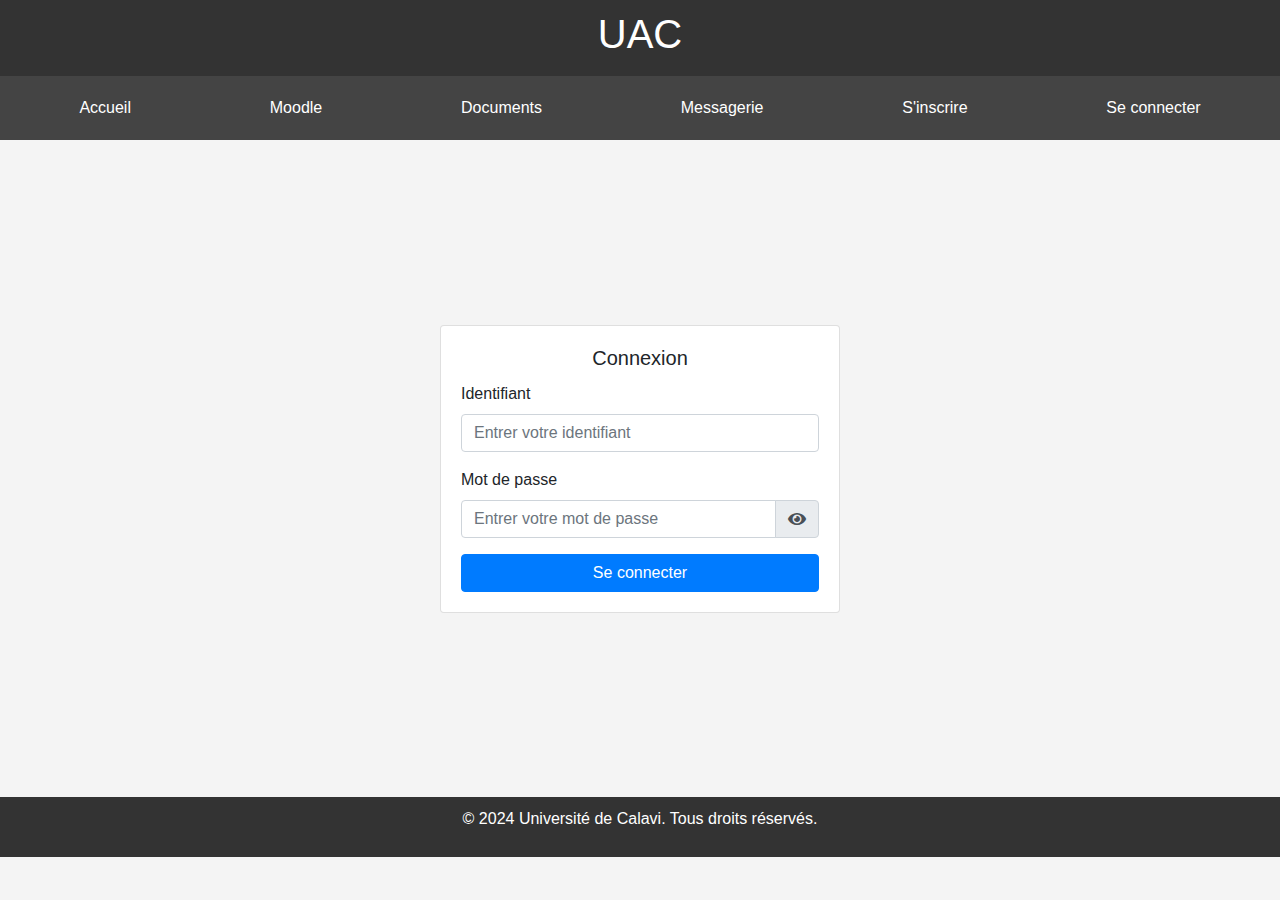
<file: page/connexion.html>
<!DOCTYPE html>
<html lang="fr">
<head>
    <meta charset="UTF-8">
    <meta name="viewport" content="width=device-width, initial-scale=1.0">
    <link href="https://stackpath.bootstrapcdn.com/bootstrap/4.5.2/css/bootstrap.min.css" rel="stylesheet">
    <link href="https://cdnjs.cloudflare.com/ajax/libs/font-awesome/5.15.3/css/all.min.css" rel="stylesheet">
    <link rel="stylesheet" href="../css/style.css">
    <title>Titre de votre page</title>
    <style>
        
    </style>
</head>
<body>

<header>
    <h1>UAC</h1>
</header>

<nav>
    <a href="../index.html" class="trait">Accueil</a>
    <a href="#" class="trait">Moodle</a>
    <a href="#" class="trait">Documents</a>
    <a href="#"class="trait">Messagerie</a>

    <a href="../page/inscription.html">S'inscrire</a>
    <a href="../page/connexion.html">Se connecter</a>
</nav>
<div class="container login-container">
    <div class="card" style="width: 25rem;">
        <div class="card-body">
            <h5 class="card-title text-center">Connexion</h5>
            <form method="post" action="../php/connexion.php">
                <div class="form-group">
                    <label for="identifiant">Identifiant</label>
                    <input type="text" class="form-control" id="identifiant" 
                           name="identifiant" placeholder="Entrer votre identifiant" 
                           required>
                </div>
                <div class="form-group">
                    <label for="motdepasse">Mot de passe</label>
                    <div class="input-group">
                        <input type="password" class="form-control" id="motdepasse" 
                               name="password" placeholder="Entrer votre mot de passe" required>
                        <div class="input-group-append">
                            <span class="input-group-text" id="togglePassword" style="cursor: pointer;">
                                <i class="fas fa-eye" id="eyeIcon"></i>
                            </span>
                        </div>
                    </div>
                </div>
                <button type="submit" class="btn btn-primary btn-block">Se connecter</button>
            </form>
        </div>
    </div>
</div>

<footer>
    <p>&copy; 2024 Université de Calavi. Tous droits réservés.</p>
</footer>

<script src="https://code.jquery.com/jquery-3.5.1.slim.min.js"></script>
<script src="https://cdn.jsdelivr.net/npm/@popperjs/core@2.9.2/dist/umd/popper.min.js"></script>
<script src="https://stackpath.bootstrapcdn.com/bootstrap/4.5.2/js/bootstrap.min.js"></script>
<script src="../js/connexion.js"></script>
</body>
</html>
</file>
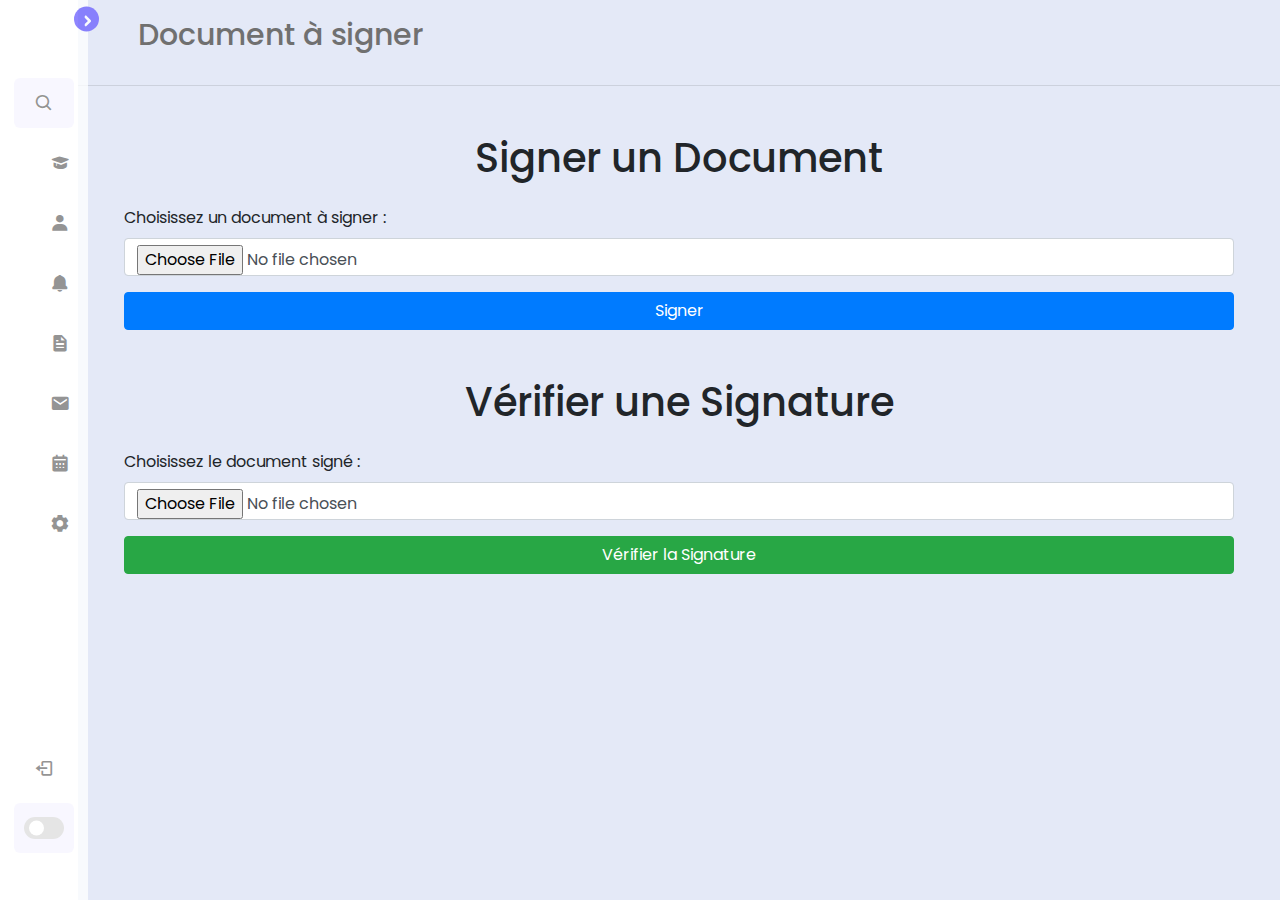
<file: page/document-a-signer.html>
<!DOCTYPE html>
<html lang="fr">
<head>
  <meta charset="UTF-8">
  <meta name="viewport" content="width=device-width, initial-scale=1.0">
  <title>Dashboard Sidebar Menu</title>
  <!-- CSS -->
  <link rel="stylesheet" href="../css/personnel.css">
  <!-- Boxicons CSS -->
  <link href='https://unpkg.com/boxicons@2.1.1/css/boxicons.min.css' rel='stylesheet'>
  <link href="https://stackpath.bootstrapcdn.com/bootstrap/4.5.2/css/bootstrap.min.css" rel="stylesheet">
  <link rel="stylesheet" href="https://cdnjs.cloudflare.com/ajax/libs/font-awesome/5.15.4/css/all.min.css">
  <script src="https://code.jquery.com/jquery-3.5.1.slim.min.js"></script>
  <script src="https://cdn.jsdelivr.net/npm/@popperjs/core@2.0.7/dist/umd/popper.min.js"></script>
  <script src="https://stackpath.bootstrapcdn.com/bootstrap/4.5.2/js/bootstrap.min.js"></script>
</head>
<body>
  <!-- Sidebar navigation menu -->
  <nav class="sidebar close">
    <!-- Sidebar header containing logo and toggle button -->
    <header>
      <div class="image-text">
        <div class="text logo-text">
          <span class="name">Portail Professeurs</span>
          <span class="profession"></span>
        </div>
      </div>
      <i class='bx bx-chevron-right toggle'></i>
    </header>

    <!-- Sidebar menu items -->
    <div class="menu-bar">
      <div class="menu">
        <!-- Search box within the sidebar -->
        <li class="search-box">
          <i class='bx bx-search icon'></i>
          <input type="text" placeholder="Rechercher...">
        </li>
        <!-- List of menu links -->
        <ul class="menu-links">
          <li class="nav-link">
            <a href="#">
              <i class='bx bxs-graduation icon'></i>
              <span class="text nav-text">Moodle</span>
            </a>
          </li>
          <li class="nav-link">
            <a href="#">
              <i class='bx bxs-user icon'></i>
              <span class="text nav-text">Étudiants</span>
            </a>
          </li>
          <li class="nav-link">
            <a href="#">
              <i class='bx bxs-bell icon'></i>
              <span class="text nav-text">Notifications</span>
            </a>
          </li>
          <li class="nav-link">
            <a href="../page/document.html">
              <i class='bx bxs-file icon'></i>
              <span class="text nav-text">Documents</span>
            </a>
          </li>
          <li class="nav-link">
            <a href="#">
              <i class='bx bxs-envelope icon'></i>
              <span class="text nav-text">Messagerie</span>
            </a>
          </li>
          <li class="nav-link">
            <a href="#">
              <i class='bx bxs-calendar icon'></i>
              <span class="text nav-text">Calendrier</span>
            </a>
          </li>
          <li class="nav-link">
            <a href="#">
              <i class='bx bxs-cog icon'></i>
              <span class="text nav-text">Paramètre</span>
            </a>
          </li>
        </ul>
      </div>

      <!-- Bottom content of the sidebar -->
      <div class="bottom-content">
        <li>
          <a href="#">
            <i class='bx bx-log-out icon'></i>
            <span class="text nav-text">Déconnexion</span>
          </a>
        </li>
        <!-- Dark mode toggle switch -->
        <li class="mode">
          <div class="sun-moon">
            <i class='bx bx-moon moon'></i>
            <i class='bx bx-sun sun'></i>
          </div>
          <span class="mode-text text">Dark mode</span>
          <div class="toggle-switch">
            <span class="switch"></span>
          </div>
        </li>
      </div>
    </div>
  </nav>

  <!-- Main content section -->
  <section class="home">
    <div class="text">Document à signer</div>
    <hr>
    <div class="container mt-5">
        <h1 class="text-center">Signer un Document</h1>
        <form id="signForm" action="../php/index.php" method="POST" enctype="multipart/form-data" class="mt-4">
            <div class="form-group">
                <label for="fileInput">Choisissez un document à signer :</label>
                <input type="file" class="form-control" id="fileInput" name="file" accept="application/pdf" required>
            </div>
            <button type="submit" class="btn btn-primary btn-block">Signer</button>
        </form>

        <h1 class="text-center mt-5">Vérifier une Signature</h1>
        <form id="verifyForm" method="POST" enctype="multipart/form-data" class="mt-4">
            <div class="form-group">
                <label for="verifyFileInput">Choisissez le document signé :</label>
                <input type="file" class="form-control" id="verifyFileInput" name="verifyFile" accept="application/pdf" required>
            </div>
            <button type="submit" class="btn btn-success btn-block">Vérifier la Signature</button>
        </form>

        <div id="status" class="mt-4"></div>
    </div>
</section>

<script>
    document.getElementById('signForm').onsubmit = function() {
        alert("Le document va être signé.");
    };

    document.getElementById('verifyForm').onsubmit = function() {
        alert("Vérification de la signature en cours.");
    };
</script>
  <script src="../js/personel.js"></script>
</body>
</html>
</file>
<file: css/style.css>
/* Styles CSS par défaut */
body {
    font-family: Arial, sans-serif;
    margin: 0;
    padding: 0;
    background-color: #f4f4f4;
}
header {
    background: #333;
    color: #fff;
    padding: 10px 0;
    text-align: center;
}
nav {
    background: #444;
    display: flex;
    flex-wrap: wrap; /* Permettre aux éléments de passer à la ligne */
    justify-content: space-around; /* Espacer les éléments */
    padding: 10px;
}
nav a {
    color: #fff;
    padding: 10px 20px;
    text-decoration: none;
    flex-grow: 1; /* Rendre les liens flexibles */
    text-align: center;
    min-width: 100px; /* Largeur minimale pour chaque lien */
}

.trait:hover {
    text-decoration: none;
    color: white;
}
nav a:nth-child(n+5):hover {
    background: #695CFE; /* Couleur au survol */
    border-radius: 5px;
    text-decoration: none;
    color: white;}
main {
    padding: 20px;
}
footer {
    text-align: center;
    padding: 10px 0;
    background: #333;
    color: #fff;
    position: relative; /* Changer à relative pour un meilleur positionnement */
    bottom: 0;
    width: 100%;
}

/* Styles pour le div d'informations */
.info-box {
    background: #fff;
    border: 1px solid #ddd;
    padding: 15px;
    margin: 20px 0;
    border-radius: 5px;
    box-shadow: 0 2px 5px rgba(0, 0, 0, 0.1);
}
.more-info {
    display: none; /* Cacher le contenu supplémentaire par défaut */
    margin-top: 10px;
}

.citation {
    border-left: 5px solid #695CFE;
    padding-left: 15px;
    margin-right: 20px;
    width: 60%;
}
.image-container {
    width: 30%;
}

.flex {
    display: flex;
    justify-content: space-between;
}

.flex .citation blockquote p {
    text-align: justify;
}

header {
    text-align: center;
    background-color: #333;

}
ul {
    list-style-type: none;
    padding: 0;
}
img {
    padding-bottom:  50px; /* Ajustez cette valeur pour déplacer l'image vers le haut */
}

.info-box {
    text-align: justify;
}

.registration-form {
    max-width: 400px;
    margin: 50px auto;
    padding: 20px;
    background: white;
    border-radius: 8px;
    box-shadow: 0 0 10px rgba(0, 0, 0, 0.1);
}

.btn-index {
    width: 25%;
}

.btn {
    width: 100%;
}

/* Media Queries pour le responsive */
@media (max-width: 600px) {
    nav {
        flex-direction: column; /* Alignement vertical sur petits écrans */
    }
    nav a {
        padding: 10px; /* Réduire le padding sur les petits écrans */
    }
}


/*------------------------------------------------*/

.login-container {
    height: 73vh;
    display: flex;
    align-items: center;
    justify-content: center;
}
</file>
<file: css/personnel.css>
/* Google Font Import - Poppins */
@import url('https://fonts.googleapis.com/css2?family=Poppins:wght@300;400;500;600;700&display=swap');

* {
  margin: 0;
  padding: 0;
  box-sizing: border-box;
  font-family: 'Poppins', sans-serif;
}

:root {
  /* ===== Colors ===== */
  --body-color: #E4E9F7;
  --sidebar-color: #FFF;
  --primary-color: #695CFE;
  --primary-color-light: #F6F5FF;
  --toggle-color: #DDD;
  --text-color: #707070;

  /* ====== Transition ====== */
  --tran-03: all 0.2s ease;
  --tran-03: all 0.3s ease;
  --tran-04: all 0.3s ease;
  --tran-05: all 0.3s ease;
  color: #5335b5e0;
}

body {
  overflow-x: hidden;
  min-height: 100vh;
  background-color: var(--body-color);
  transition: var(--tran-05);
}

::selection {
  background-color: var(--primary-color);
  color: #fff;
}

body.dark {
  --body-color: #18191a;
  --sidebar-color: #242526;
  --primary-color: #3a3b3c;
  --primary-color-light: #3a3b3c;
  --toggle-color: #fff;
  --text-color: #ccc;
}

/* ===== Sidebar ===== */
.sidebar {
  position: fixed;
  top: 0;
  left: 0;
  height: 100%;
  width: 250px;
  padding: 10px 14px;
  background: var(--sidebar-color);
  transition: var(--tran-05);
  z-index: 100;
}

.sidebar.close {
  width: 88px;
}

/* ===== Reusable code - Here ===== */
.sidebar li {
  height: 50px;
  list-style: none;
  display: flex;
  align-items: center;
  margin-top: 10px;
}

.sidebar header .image,
.sidebar .icon {
  min-width: 60px;
  border-radius: 6px;
}

.sidebar .icon ,.moon, .sun{
  min-width: 60px;
  border-radius: 6px;
  height: 100%;
  display: flex;
  align-items: center;
  justify-content: center;
  font-size: 20px;
}

.sidebar .text,
.sidebar .icon ,.moon, .sun{
  color: var(--text-color);
  transition: var(--tran-03);
}

.sidebar .text {
  font-size: 17px;
  font-weight: 500;
  white-space: nowrap;
  opacity: 1;
}

.sidebar.close .text {
  opacity: 0;
}

/* =========================== */

.sidebar header {
  position: relative;
}

.sidebar header .image-text {
  display: flex;
  align-items: center;
}

.sidebar header .logo-text {
  display: flex;
  flex-direction: column;
}

header .image-text .name {
  margin-top: 2px;
  font-size: 18px;
  font-weight: 600;
}

header .image-text .profession {
  font-size: 16px;
  margin-top: -2px;
  display: block;
}

.sidebar header .image {
  display: flex;
  align-items: center;
  justify-content: center;
}

.sidebar header .image img {
  width: 40px;
  border-radius: 6px;
}

.sidebar header .toggle {
  position: absolute;
  top: 50%;
  right: -25px;
  transform: translateY(-50%) rotate(180deg);
  height: 25px;
  width: 25px;
  background-color: var(--primary-color);
  color: var(--sidebar-color);
  border-radius: 50%;
  display: flex;
  align-items: center;
  justify-content: center;
  font-size: 22px;
  cursor: pointer;
  transition: var(--tran-05);
}

.sun, .moon {
    position: relative;
    padding-left: 20px;
    padding-top: 15px;
}
body.dark .sidebar header .toggle {
  color: var(--text-color);
}

.sidebar.close .toggle {
  transform: translateY(-50%) rotate(0deg);
}

.sidebar .menu {
  margin-top: 40px;
}


.sidebar li.search-box {
  border-radius: 6px;
  background-color: var(--primary-color-light);
  cursor: pointer;
  transition: var(--tran-05);
}

.sidebar li.search-box input {
  height: 100%;
  width: 100%;
  outline: none;
  border: none;
  background-color: var(--primary-color-light);
  color: var(--text-color);
  border-radius: 6px;
  font-size: 17px;
  font-weight: 500;
  transition: var(--tran-05);
}

.sidebar li a {
  list-style: none;
  height: 100%;
  background-color: transparent;
  display: flex;
  align-items: center;
  height: 100%;
  width: 100%;
  border-radius: 6px;
  text-decoration: none;
  transition: var(--tran-03);
}

.sidebar li a:hover {
  background-color: var(--primary-color);
}

.sidebar li a:hover .icon,
.sidebar li a:hover .text {
  color: var(--sidebar-color);
}

body.dark .sidebar li a:hover .icon,
body.dark .sidebar li a:hover .text {
  color: var(--text-color);
}

.sidebar .menu-bar {
  height: calc(100% - 55px);
  display: flex;
  flex-direction: column;
  justify-content: space-between;
  overflow-y: scroll;
}

.menu-bar::-webkit-scrollbar {
  display: none;
}

.sidebar .menu-bar .mode {
  border-radius: 6px;
  background-color: var(--primary-color-light);
  position: relative;
  transition: var(--tran-05);
}

.menu-bar .mode .sun-moon {
  height: 50px;
  width: 60px;
}

.mode .sun-moon i {
  position: absolute;
}

.mode .sun-moon i.sun {
  opacity: 0;
}

body.dark .mode .sun-moon i.sun {
  opacity: 1;
}

body.dark .mode .sun-moon i.moon {
  opacity: 0;
}

.icon {
    padding-top: 15px;
}


.menu-bar .bottom-content .toggle-switch {
  position: absolute;
  right: 0;
  height: 100%;
  min-width: 60px;
  display: flex;
  align-items: center;
  justify-content: center;
  border-radius: 6px;
  cursor: pointer;
}

.toggle-switch .switch {
  position: relative;
  height: 22px;
  width: 40px;
  border-radius: 25px;
  background-color: var(--toggle-color);
  transition: var(--tran-05);
}

.switch::before {
  content: '';
  position: absolute;
  height: 15px;
  width: 15px;
  border-radius: 50%;
  top: 50%;
  left: 5px;
  transform: translateY(-50%);
  background-color: var(--sidebar-color);
  transition: var(--tran-04);
}

body.dark .switch::before {
  left: 20px;
}

.home {
  position: absolute;
  top: 0;
  top: 0;
  left: 250px;
  height: 100vh;
  width: calc(100% - 250px);
  background-color: var(--body-color);
  transition: var(--tran-05);
}

.home .text {
  font-size: 30px;
  font-weight: 500;
  color: var(--text-color);
  padding: 12px 60px;
}

.sidebar.close~.home {
  left: 78px;
  height: 100vh;
  width: calc(100% - 78px);
}

body.dark .home .text {
  color: var(--text-color);
}

.name {
    margin-left: 20px;
}

.home1 {
    display: flex;
    justify-content: center; /* Centre horizontalement */
    align-items: center;    /* Centre verticalement */
    height: 100vh;         /* Prend toute la hauteur de la fenêtre */
    margin: 0px;             /* Supprime les marges par défaut */
    background-color: #f8f9fa; /* Couleur de fond */
    flex-wrap: wrap; /* Permet aux cartes de se répartir sur plusieurs lignes */
}
.card {
    width: 200px; /* Largeur fixe pour les cartes */
    margin: 15px; /* Espacement entre les cartes */
    text-align: center; /* Centre le texte et l'icône */
    padding: 20px;
    border: 1px solid #ccc; /* Bordure légère */
    border-radius: 8px; /* Coins arrondis */
    background-color: #fff; /* Couleur de fond des cartes */
    box-shadow: 0 2px 5px rgba(0, 0, 0, 0.1); /* Ombre légère */
    cursor: pointer; /* Change le curseur pour indiquer un élément cliquable */
    transition: transform 0.2s; /* Animation pour l'effet de survol */
}
.card:hover {
    transform: scale(1.05); /* Agrandit la carte au survol */
}
.icon {
    font-size: 40px; /* Taille de l'icône */
    margin-bottom: 15px; /* Espacement sous l'icône */
}
.icon.upload { color: #007bff; } /* Couleur bleue pour l'icône de téléchargement */
.icon.edit { color: #ffc107; } /* Couleur jaune pour l'icône de document à signer */
.icon.folder { color: #28a745; } /* Couleur verte pour l'icône de tous mes documents */
.card-title {
    color: #333; /* Couleur du texte */
    text-decoration: none; /* Supprime le soulignement */
}

.home0 {
    width: 100%;
    position: fixed;
    background-color: #89b3df;
}
</file>
